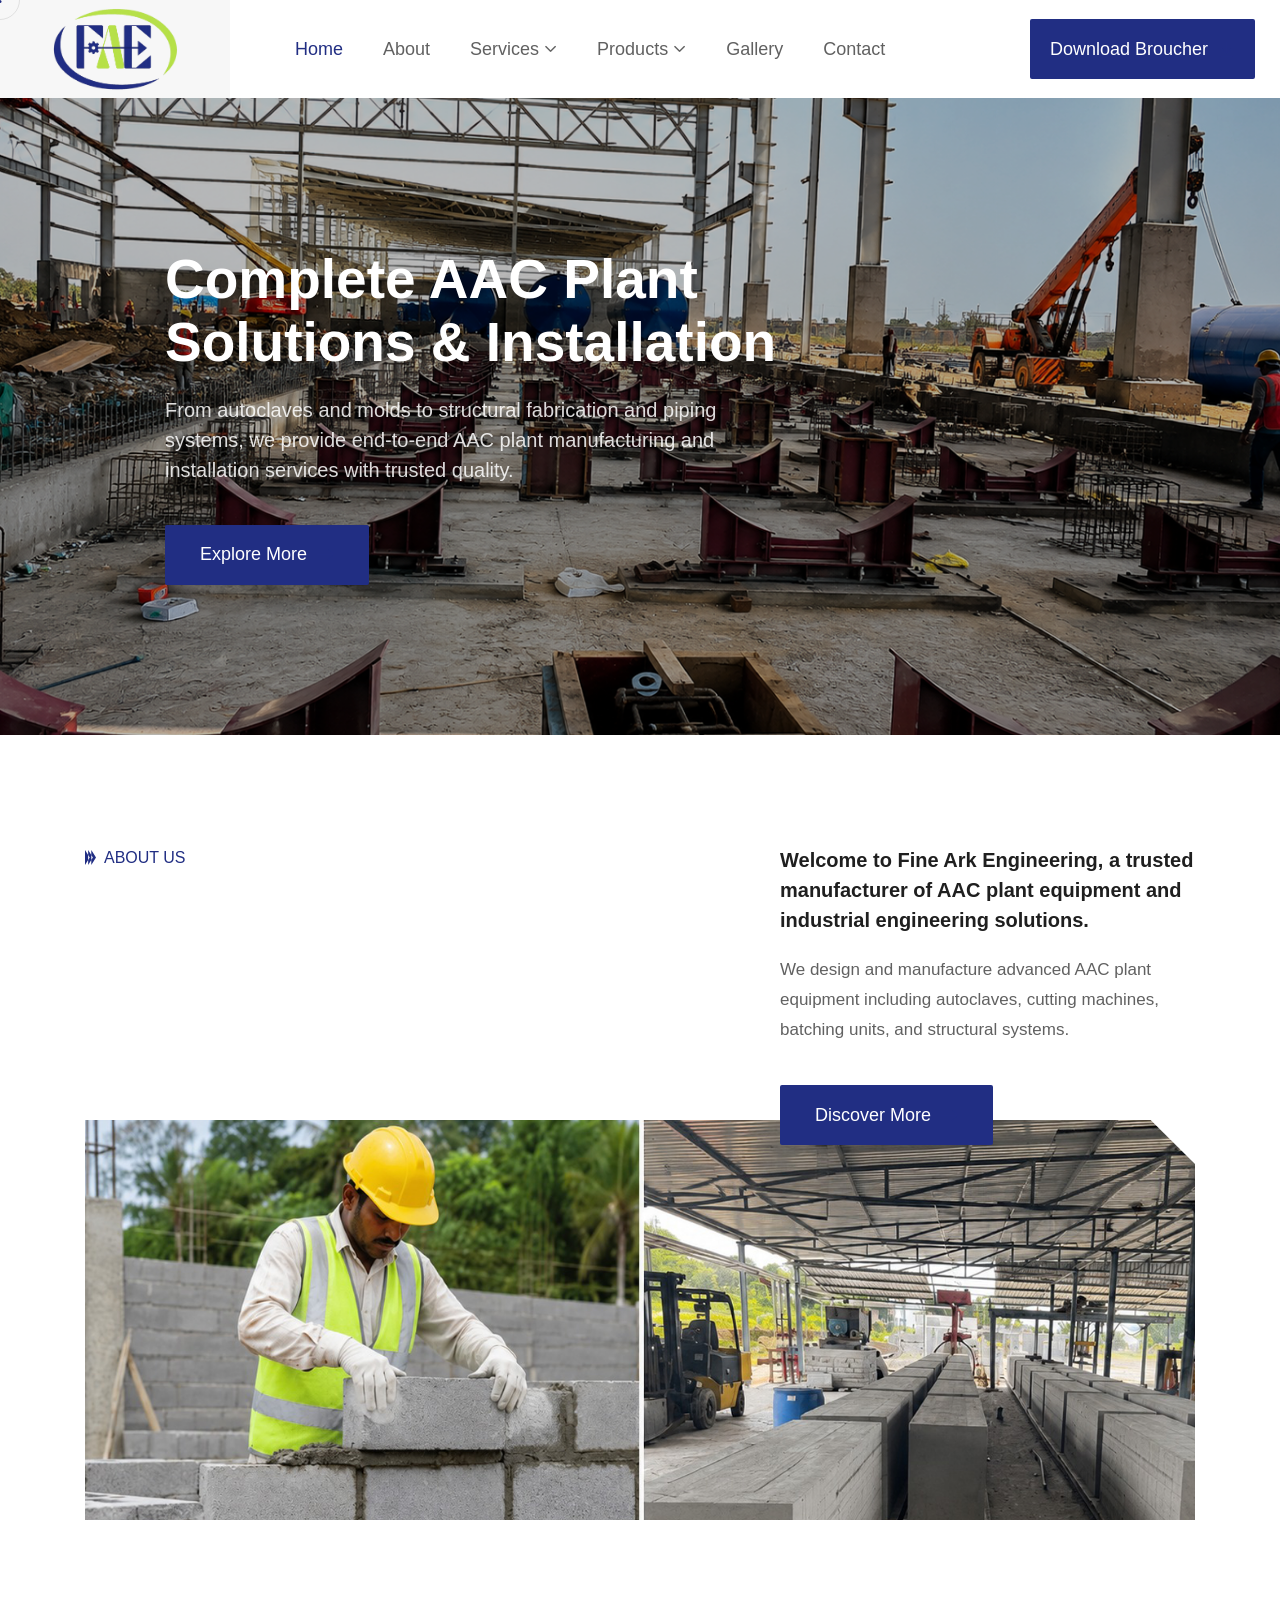
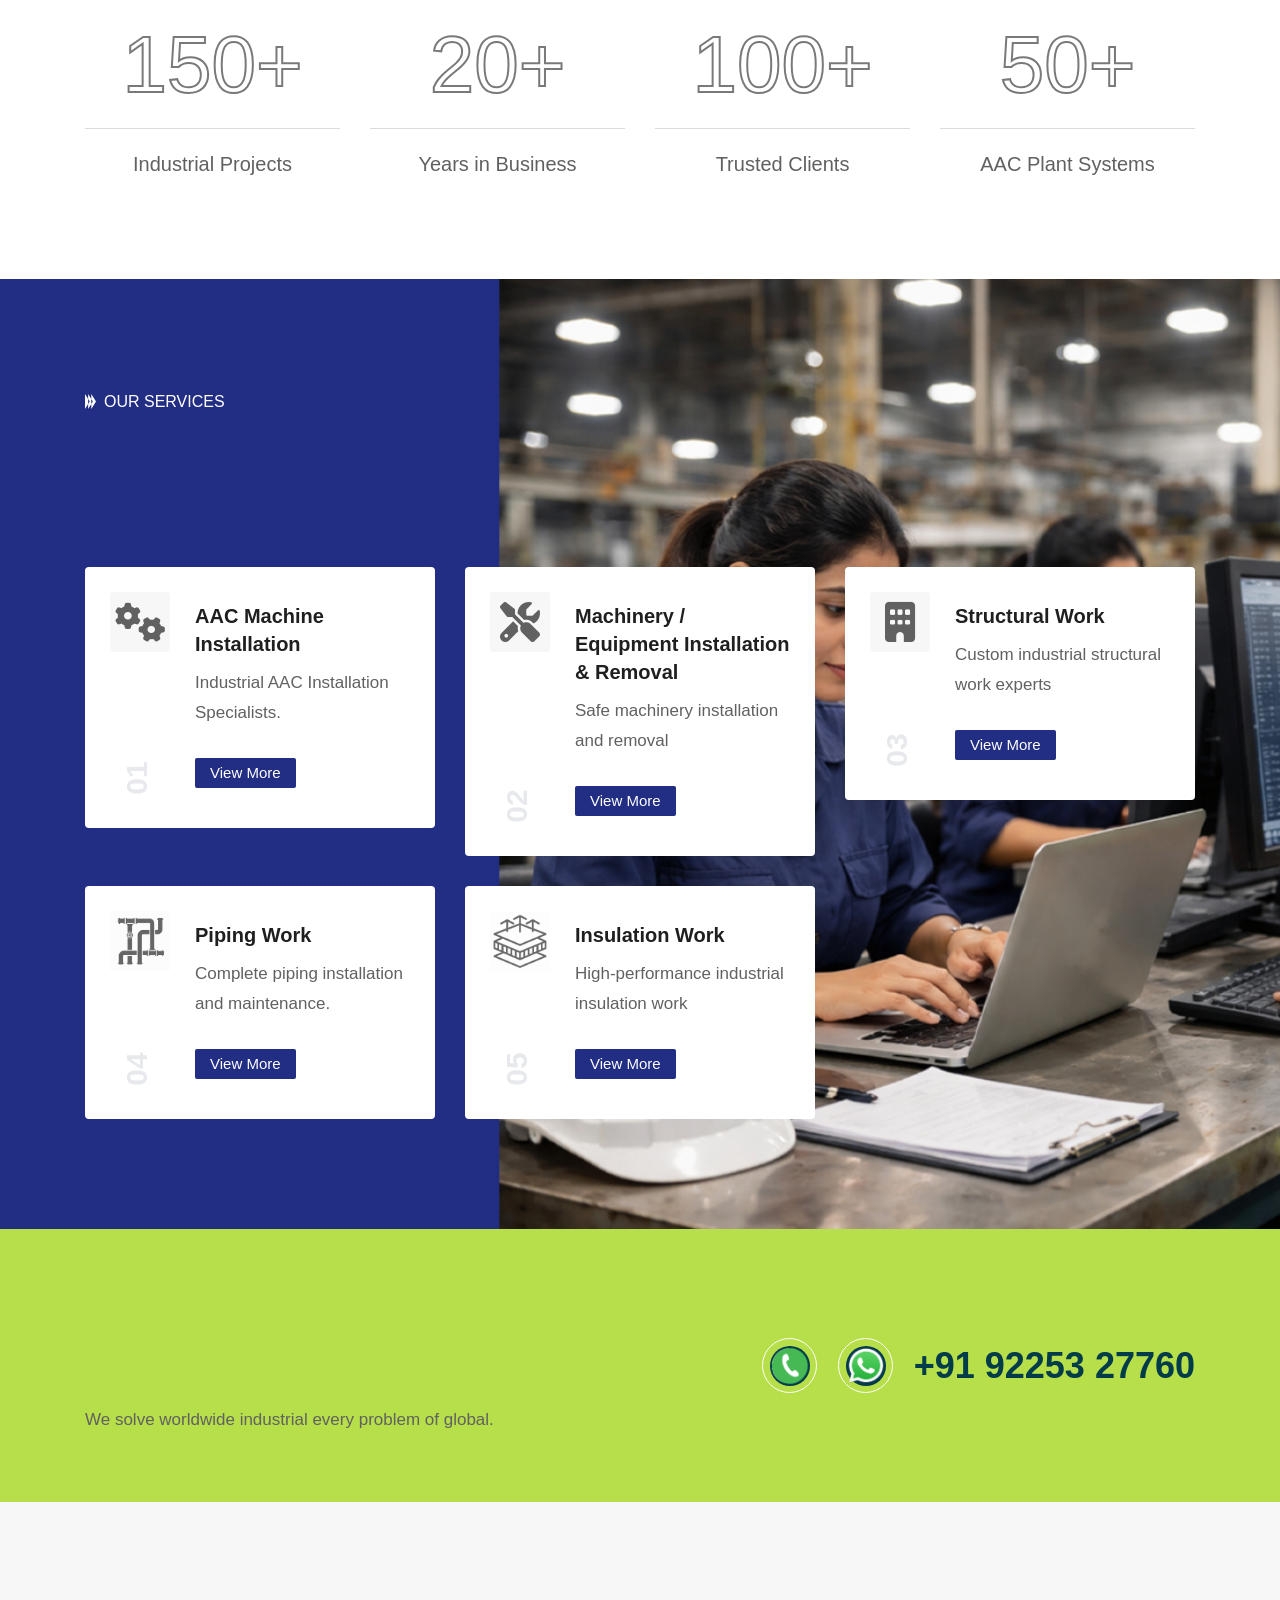
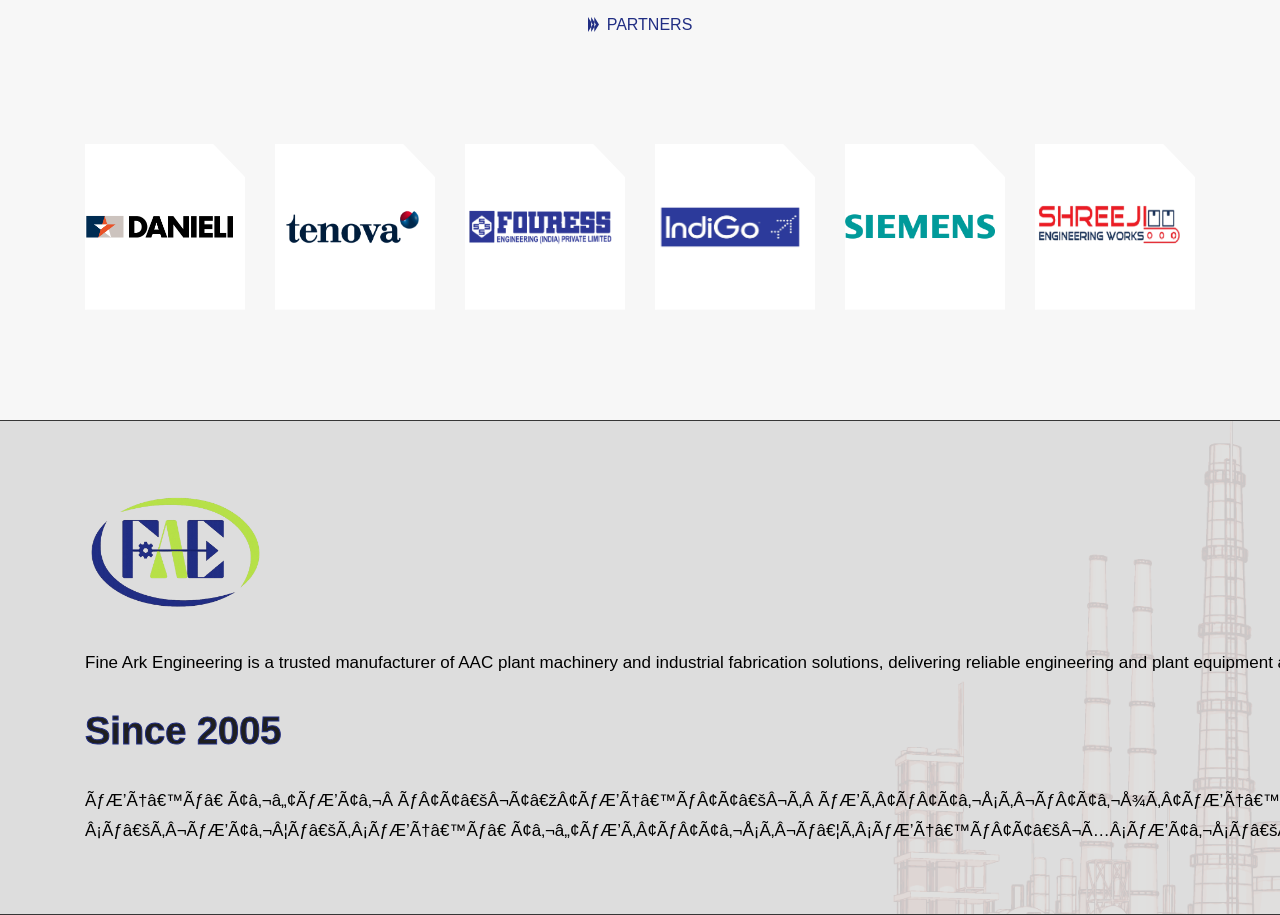
<file: index.html>
<!doctype html>
<html class="no-js" lang="en-IN">
  <!-- Mirrored from industrie.rstheme.com/html/index.html by HTTrack Website Copier/3.x [XR&CO'2014], Wed, 11 Mar 2026 07:01:44 GMT -->

  <head>
    <meta charset="utf-8" />
    <meta http-equiv="x-ua-compatible" content="ie=edge" />
    <meta name="template-version" content="1.0.7" />
    
    <link rel="canonical" href="https://finearkengineering.com/" /><title>Industrial Engineering &amp; Plant Installation - Fine Ark</title>
    <meta
      name="description"
      content="Fine Ark Engineering provides industrial fabrication, AAC plant equipment, machinery installation, structural work and piping in Ahmednagar, Maharashtra."
    />
    <meta
      property="og:title"
      content="Industrial Engineering & Plant Installation - Fine Ark"
    />
    <meta
      property="og:description"
      content="Fine Ark Engineering provides industrial fabrication, AAC plant equipment, machinery installation, structural work and piping in Ahmednagar, Maharashtra."
    />
    <meta property="og:type" content="website" />
    <meta property="og:site_name" content="Fine Ark Engineering" />
    <meta property="og:locale" content="en_IN" />
    
    <meta property="og:url" content="https://finearkengineering.com/" />
    <meta property="og:image" content="https://finearkengineering.com/assets/images/logo/FINE-ARC-LOGO.png" />
    <meta property="og:image:alt" content="Fine Ark Engineering" /><meta name="twitter:card" content="summary" />
    
    <meta name="twitter:title" content="Industrial Engineering & Plant Installation - Fine Ark" />
    <meta name="twitter:description" content="Fine Ark Engineering provides industrial fabrication, AAC plant equipment, machinery installation, structural work and piping in Ahmednagar, Maharashtra." />
    <meta name="twitter:image" content="https://finearkengineering.com/assets/images/logo/FINE-ARC-LOGO.png" /><script type="application/ld+json">
      {
        "@context": "https://schema.org",
        "@graph": [
          {
            "@type": "Organization",
            "@id": "#organization",
            "name": "Fine Ark Engineering",
            "email": "finearceng@gmail.com",
            "address": {
              "@type": "PostalAddress",
              "streetAddress": "M-86/2, MIDC",
              "addressLocality": "Ahmednagar",
              "addressRegion": "Maharashtra",
              "postalCode": "414111",
              "addressCountry": "IN"
            }
          },
          {
            "@type": "WebSite",
            "name": "Fine Ark Engineering",
            "publisher": { "@id": "#organization" }
          },
          {
            "@type": "WebPage",
            "name": "Industrial Engineering & Plant Installation - Fine Ark",
            "description": "Fine Ark Engineering provides industrial fabrication, AAC plant equipment, machinery installation, structural work and piping in Ahmednagar, Maharashtra.",
            "about": { "@id": "#organization" }
          }
        ]
      }
    </script>
    <meta name="viewport" content="width=device-width, initial-scale=1" />
    <!-- Place favicon.ico in the root directory -->
    <link
      rel="shortcut icon"
      type="image/x-icon"
      href="assets/images/logo/FINE-ARC-LOGO.png"
    />
    <!-- CSS here -->
    <link rel="stylesheet" href="assets/css/vendor/bootstrap.min.css" />
    <link rel="stylesheet" href="assets/css/vendor/animate.min.css" />
    <link rel="stylesheet" href="assets/css/plugins/swiper.min.css" />
    <link rel="stylesheet" href="assets/css/plugins/nice-select.css" />
    <link rel="stylesheet" href="assets/css/plugins/nouislider.min.css" />
    <link rel="stylesheet" href="assets/css/vendor/magnific-popup.css" />
    <link rel="stylesheet" href="assets/css/vendor/odometer.min.css" />
    <link rel="stylesheet" href="assets/css/vendor/fontawesome-pro.css" />
    <link rel="stylesheet" href="assets/css/vendor/spacing.css" />
    <link rel="stylesheet" href="assets/css/vendor/remixicon.css" />
    <link rel="stylesheet" href="assets/css/main.css" />
    <style>
      .rs-category-icon {
        font-size: 40px;
        display: inline-block;
        transition: transform 0.5s ease;
      }

      .rs-category-item:hover .rs-category-icon {
        transform: skew(-15deg);
      }
    </style>
  </head>

  <body class="rs-smoother-yes">
    <!-- preloader start -->
    <!-- <div id="pre-load">
      <div id="loader" class="loader">
        <div class="loader-container">
          <div class="loader-icon">
            <img src="assets/images/favicon.png" alt="" />
          </div>
        </div>
      </div>
    </div> -->
    <!-- preloader end -->

    <!-- cursor start -->
    <div id="rs-mouse">
      <div id="cursor-ball"></div>
    </div>
    <!-- cursor end -->

    <!-- Header area start -->
    <header>
      <div
        class="rs-header-area rs-header-one rs-sticky-header"
        id="rs-sticky-header"
      >
        <div class="container-fluid g-0">
          <link
            rel="preload"
            as="image"
            href="assets/images/slider/2.png"
            fetchpriority="high"
          />
          <div class="rs-header-inner">
            <div class="rs-header-left">
              <div class="rs-header-logo-wrapper">
                <div class="rs-header-logo">
                  <a href="index.html"
                    ><img
                      src="assets/images/logo/FINE-ARC-LOGO.png"
                      height="90px"
                      alt="Fine Ark Engineering logo"
                  /></a>
                </div>
              </div>
            </div>
            <div class="rs-header-menu">
              <!-- <div class="rs-theme-social has-transparent has-orange">
                <a ><i class="ri-twitter-x-line"></i></a>
                <a ><i class="ri-facebook-fill"></i></a>
                <a ><i class="ri-linkedin-fill"></i></a>
                <a ><i class="ri-instagram-line"></i></a>
              </div> -->
              <nav id="mobile-menu" class="main-menu">
                <ul class="multipage-menu">
                  <li class="has-mega-menu menu-item">
                    <a href="index.html">Home</a>
                  </li>
                  <!-- about menu -->
                  <li class="menu-item">
                    <a href="about.html">About</a>
                  </li>

                  <li class="menu-item-has-children">
                    <a href="services.html">Services</a>
                    <ul class="submenu last-children">
                      <li>
                        <a href="aac-installation.html"
                          >AAC Machine Installation
                        </a>
                      </li>
                      <li>
                        <a href="machinery-installation.html "
                          >Machinery / Equipment Installation & Removal</a
                        >
                      </li>
                      <li>
                        <a href="structural-work.html">Structural Work</a>
                      </li>
                      <li>
                        <a href="piping-work.html">Piping Work</a>
                      </li>
                      <li>
                        <a href="insulation-work.html">Insulation Work</a>
                      </li>
                    </ul>
                  </li>
                  <li class="menu-item-has-children">
                    <a href="products.html">Products</a>
                    <ul class="submenu last-children">
                      <li class="has-arrow">
                        <a href="javascript:void(0)">AAC Machine</a>
                        <ul class="submenu">
                          <li><a >Autoclave</a></li>
                          <li><a >HVCM</a></li>
                          <li><a >Mould</a></li>
                          <!-- <li><a >Base Plate / Trolly</a></li> -->
                          <li><a >Batching Unit</a></li>
                          <li><a >D-Moulding Machine</a></li>
                          <li><a >Storage</a></li>
                          <li><a >AAC Consultancy</a></li>
                        </ul>
                      </li>

                      <li class="has-arrow">
                        <a href="javascript:void(0)">Pharma & Chemical Plant</a>
                        <ul class="submenu">
                          <li><a >Reactor</a></li>
                          <!-- <li><a >Distillation & Column</a></li> -->
                          <li><a >Condenser</a></li>
                          <li><a >Heat Exchange</a></li>
                          <li><a >Storage Tank</a></li>
                        </ul>
                      </li>

                      <li class="has-arrow">
                        <a href="javascript:void(0)">Sugar Plant</a>
                        <ul class="submenu">
                          <li><a >Boiling House Equipment</a></li>
                          <li><a >Structure</a></li>
                          <li><a >Piping Work</a></li>
                          <li><a >Juice & Molasses Storage Tank</a></li>
                          <li><a >Vacuum Pans</a></li>
                          <!-- <li><a >Evaporators </a></li> -->
                          <!-- <li><a >Juice Heater</a></li> -->
                          <li><a >Crystallizers </a></li>
                        </ul>
                      </li>
                    </ul>
                  </li>

                  <li class="menu-item">
                    <a href="gallery.html">Gallery</a>
                  </li>

                  <li class="menu-item">
                    <a href="contact.html">Contact</a>
                  </li>
                </ul>
              </nav>
            </div>
            <div class="rs-header-right">
              <!-- search area end -->
              <div class="rs-header-btn">
                <a
                  class="rs-btn has-theme-orange has-icon has-bg"
                  download
                  href="./brochure.pdf"
                  >Download Broucher
                  <span class="icon-box">
                    <svg
                      class="icon-first"
                      xmlns="http://www.w3.org/2000/svg"
                      viewBox="0 0 32 32"
                      fill="currentColor"
                    >
                      <path
                        d="M26,15l-1.41-1.41L17,21.17V2H15v19.17l-7.59-7.58L6,15l10,10L26,15z M5,28h22v2H5V28z"
                      />
                    </svg>

                    <svg
                      class="icon-second"
                      xmlns="http://www.w3.org/2000/svg"
                      viewBox="0 0 32 32"
                      fill="currentColor"
                    >
                      <path
                        d="M26,15l-1.41-1.41L17,21.17V2H15v19.17l-7.59-7.58L6,15l10,10L26,15z M5,28h22v2H5V28z"
                      />
                    </svg>
                  </span>
                </a>
              </div>
              <div class="rs-header-hamburger">
                <div class="sidebar-toggle">
                  <a class="bar-icon" href="javascript:void(0)">
                    <svg
                      xmlns="http://www.w3.org/2000/svg"
                      width="21"
                      height="20"
                      viewBox="0 0 21 20"
                      fill="none"
                    >
                      <path
                        d="M8.55566 11H1.55566C1.29045 11 1.03609 11.1054 0.848557 11.2929C0.661021 11.4804 0.555664 11.7348 0.555664 12V19C0.555664 19.2652 0.661021 19.5196 0.848557 19.7071C1.03609 19.8946 1.29045 20 1.55566 20H8.55566C8.82088 20 9.07523 19.8946 9.26277 19.7071C9.45031 19.5196 9.55566 19.2652 9.55566 19V12C9.55566 11.7348 9.45031 11.4804 9.26277 11.2929C9.07523 11.1054 8.82088 11 8.55566 11ZM7.55566 18H2.55566V13H7.55566V18ZM19.5557 0H12.5557C12.2904 0 12.0361 0.105357 11.8486 0.292893C11.661 0.48043 11.5557 0.734784 11.5557 1V8C11.5557 8.26522 11.661 8.51957 11.8486 8.70711C12.0361 8.89464 12.2904 9 12.5557 9H19.5557C19.8209 9 20.0752 8.89464 20.2628 8.70711C20.4503 8.51957 20.5557 8.26522 20.5557 8V1C20.5557 0.734784 20.4503 0.48043 20.2628 0.292893C20.0752 0.105357 19.8209 0 19.5557 0ZM18.5557 7H13.5557V2H18.5557V7ZM19.5557 11H12.5557C12.2904 11 12.0361 11.1054 11.8486 11.2929C11.661 11.4804 11.5557 11.7348 11.5557 12V19C11.5557 19.2652 11.661 19.5196 11.8486 19.7071C12.0361 19.8946 12.2904 20 12.5557 20H19.5557C19.8209 20 20.0752 19.8946 20.2628 19.7071C20.4503 19.5196 20.5557 19.2652 20.5557 19V12C20.5557 11.7348 20.4503 11.4804 20.2628 11.2929C20.0752 11.1054 19.8209 11 19.5557 11ZM18.5557 18H13.5557V13H18.5557V18ZM8.55566 0H1.55566C1.29045 0 1.03609 0.105357 0.848557 0.292893C0.661021 0.48043 0.555664 0.734784 0.555664 1V8C0.555664 8.26522 0.661021 8.51957 0.848557 8.70711C1.03609 8.89464 1.29045 9 1.55566 9H8.55566C8.82088 9 9.07523 8.89464 9.26277 8.70711C9.45031 8.51957 9.55566 8.26522 9.55566 8V1C9.55566 0.734784 9.45031 0.48043 9.26277 0.292893C9.07523 0.105357 8.82088 0 8.55566 0ZM7.55566 7H2.55566V2H7.55566V7Z"
                        fill="#616161"
                      ></path>
                    </svg>
                  </a>
                </div>
              </div>
            </div>
          </div>
        </div>
      </div>
      <div class="rs-header-area rs-header-one">
        <div class="container-fluid g-0">
          <div class="rs-header-inner">
            <div class="rs-header-left">
              <div class="rs-header-logo-wrapper">
                <div class="rs-header-logo">
                  <a href="index.html"
                    ><img
                      src="assets/images/logo/FINE-ARC-LOGO.png"
                      alt="Fine Ark Engineering logo"
                      height="90px"
                  /></a>
                </div>
              </div>
            </div>
            <div class="rs-header-menu">
              <nav id="mobile-menu-two" class="main-menu">
                <ul class="multipage-menu">
                  <li class="has-mega-menu menu-item">
                    <a href="index.html">Home</a>
                  </li>

                  <!-- about menu -->
                  <li class="menu-item">
                    <a href="about.html">About</a>
                  </li>
                  <li class="menu-item-has-children">
                    <a href="services.html">Services</a>
                    <ul class="submenu last-children">
                      <li>
                        <a href="aac-installation.html"
                          >AAC Machine Installation
                        </a>
                      </li>
                      <li>
                        <a href="machinery-installation.html "
                          >Machinery / Equipment Installation & Removal</a
                        >
                      </li>
                      <li>
                        <a href="structural-work.html">Structural Work</a>
                      </li>
                      <li>
                        <a href="piping-work.html">Piping Work</a>
                      </li>
                      <li>
                        <a href="insulation-work.html">Insulation Work</a>
                      </li>
                    </ul>
                  </li>

                  <li class="menu-item-has-children">
                    <a href="products.html">Products</a>
                    <ul class="submenu last-children">
                      <!-- <li>
                        <a >AAC Machine</a>
                      </li> -->
                      <li class="has-arrow">
                        <a href="javascript:void(0)">AAC Machine</a>
                        <ul class="submenu">
                          <li><a >Autoclave</a></li>
                          <li><a >HVCM</a></li>
                          <li><a >Mould</a></li>
                          <li><a >Base Plate / Trolly</a></li>
                          <li><a >Batching Unit</a></li>
                          <li><a >D-Moulding Machine</a></li>
                          <li><a >Storage</a></li>
                          <li><a >AAC Consultancy</a></li>
                        </ul>
                      </li>
                      <li class="has-arrow">
                        <a href="javascript:void(0)">Pharma & Chemical Plant</a>
                        <ul class="submenu">
                          <li><a >Reactor</a></li>
                          <li><a >Distillation & Column</a></li>
                          <li><a >Condenser</a></li>
                          <li><a >Heat Exchange</a></li>
                          <li><a >Storage Tank</a></li>
                        </ul>
                      </li>
                      <li class="has-arrow">
                        <a href="javascript:void(0)">Sugar Plant</a>
                        <ul class="submenu">
                          <li><a >Boiling House Equipment</a></li>
                          <li><a >Structure</a></li>
                          <li><a >Piping Work</a></li>
                          <li><a >Juice & Molasses Storage Tank</a></li>
                          <li><a >Vacuum Pans</a></li>
                          <li><a >Evaporators </a></li>
                          <li><a >Juice Heater</a></li>
                          <li><a >Crystallizers </a></li>
                        </ul>
                      </li>
                    </ul>
                  </li>
                  <li class="menu-item">
                    <a href="gallery.html">Gallery</a>
                  </li>

                  <li class="menu-item">
                    <a href="contact.html">Contact</a>
                    <!-- <ul class="submenu last-children">
                      <li>
                        <a href="contact.html">Contact 01</a>
                      </li>
                      <li>
                        <a href="contact-two.html">Contact 02</a>
                      </li>
                    </ul> -->
                  </li>
                </ul>
              </nav>
            </div>
            <div class="rs-header-right">
              <!-- search area start -->
              <!-- <div class="rs-header-search-wrapper">
                <div class="rs-header-search-icon">
                  <i class="ri-close-fill has-close"></i>
                  <i class="ri-search-line has-search"></i>
                </div>
                <form class="rs-header-search-inner rs-stickys-form" action="#">
                  <div class="rs-header-search">
                    <input type="text" placeholder="Searching..." />
                    <button type="submit">
                      <i class="ri-search-line"></i>
                    </button>
                  </div>
                </form>
              </div> -->
              <!-- search area end -->
              <div class="rs-header-btn">
                <a
                  class="rs-btn has-theme-orange has-icon has-bg"
                  href="./brochure.pdf"
                  download
                  >Download Broucher
                  <span class="icon-box">
                    <svg
                      class="icon-first"
                      xmlns="http://www.w3.org/2000/svg"
                      viewBox="0 0 32 32"
                      fill="currentColor"
                    >
                      <path
                        d="M26,15l-1.41-1.41L17,21.17V2H15v19.17l-7.59-7.58L6,15l10,10L26,15z M5,28h22v2H5V28z"
                      />
                    </svg>

                    <svg
                      class="icon-second"
                      xmlns="http://www.w3.org/2000/svg"
                      viewBox="0 0 32 32"
                      fill="currentColor"
                    >
                      <path
                        d="M26,15l-1.41-1.41L17,21.17V2H15v19.17l-7.59-7.58L6,15l10,10L26,15z M5,28h22v2H5V28z"
                      />
                    </svg>
                  </span>
                </a>
              </div>
              <div class="rs-header-hamburger">
                <div class="sidebar-toggle">
                  <a class="bar-icon" href="javascript:void(0)">
                    <svg
                      xmlns="http://www.w3.org/2000/svg"
                      width="21"
                      height="20"
                      viewBox="0 0 21 20"
                      fill="none"
                    >
                      <path
                        d="M8.55566 11H1.55566C1.29045 11 1.03609 11.1054 0.848557 11.2929C0.661021 11.4804 0.555664 11.7348 0.555664 12V19C0.555664 19.2652 0.661021 19.5196 0.848557 19.7071C1.03609 19.8946 1.29045 20 1.55566 20H8.55566C8.82088 20 9.07523 19.8946 9.26277 19.7071C9.45031 19.5196 9.55566 19.2652 9.55566 19V12C9.55566 11.7348 9.45031 11.4804 9.26277 11.2929C9.07523 11.1054 8.82088 11 8.55566 11ZM7.55566 18H2.55566V13H7.55566V18ZM19.5557 0H12.5557C12.2904 0 12.0361 0.105357 11.8486 0.292893C11.661 0.48043 11.5557 0.734784 11.5557 1V8C11.5557 8.26522 11.661 8.51957 11.8486 8.70711C12.0361 8.89464 12.2904 9 12.5557 9H19.5557C19.8209 9 20.0752 8.89464 20.2628 8.70711C20.4503 8.51957 20.5557 8.26522 20.5557 8V1C20.5557 0.734784 20.4503 0.48043 20.2628 0.292893C20.0752 0.105357 19.8209 0 19.5557 0ZM18.5557 7H13.5557V2H18.5557V7ZM19.5557 11H12.5557C12.2904 11 12.0361 11.1054 11.8486 11.2929C11.661 11.4804 11.5557 11.7348 11.5557 12V19C11.5557 19.2652 11.661 19.5196 11.8486 19.7071C12.0361 19.8946 12.2904 20 12.5557 20H19.5557C19.8209 20 20.0752 19.8946 20.2628 19.7071C20.4503 19.5196 20.5557 19.2652 20.5557 19V12C20.5557 11.7348 20.4503 11.4804 20.2628 11.2929C20.0752 11.1054 19.8209 11 19.5557 11ZM18.5557 18H13.5557V13H18.5557V18ZM8.55566 0H1.55566C1.29045 0 1.03609 0.105357 0.848557 0.292893C0.661021 0.48043 0.555664 0.734784 0.555664 1V8C0.555664 8.26522 0.661021 8.51957 0.848557 8.70711C1.03609 8.89464 1.29045 9 1.55566 9H8.55566C8.82088 9 9.07523 8.89464 9.26277 8.70711C9.45031 8.51957 9.55566 8.26522 9.55566 8V1C9.55566 0.734784 9.45031 0.48043 9.26277 0.292893C9.07523 0.105357 8.82088 0 8.55566 0ZM7.55566 7H2.55566V2H7.55566V7Z"
                        fill="#616161"
                      ></path>
                    </svg>
                  </a>
                </div>
              </div>
            </div>
          </div>
        </div>
      </div>
    </header>
    <!-- Header area end -->

    <!-- Offcanvas area start -->
    <div class="fix">
      <div class="offcanvas-area" data-lenis-prevent>
        <div class="offcanvas-wrapper">
          <div class="offcanvas-content">
            <div
              class="offcanvas-top d-flex justify-content-between align-items-center mb-20"
            >
              <div class="offcanvas-logo">
                <a class="logo-black" href="index.html"
                  ><img
                    src="assets/images/logo/FINE-ARC-LOGO.png"
                    alt="Fine Ark Engineering logo"
                    height="100px"
                /></a>
              </div>
              <div class="offcanvas-close">
                <button class="offcanvas-close-icon animation--flip">
                  <span class="offcanvas-m-lines">
                    <span class="offcanvas-m-line line--1"></span
                    ><span class="offcanvas-m-line line--2"></span
                    ><span class="offcanvas-m-line line--3"></span>
                  </span>
                </button>
              </div>
            </div>
            <div class="offcanvas-about mb-30 d-none d-sm-block">
              <p>
                Fine Ark Engineering is a trusted manufacturer of AAC block
                plant machinery and industrial fabrication solutions, delivering
                high-quality equipment, engineering services, and customized
                plant solutions across India.
              </p>
            </div>
            <div class="offcanvas-gallery d-none d-sm-block">
              <div class="offcanvas-gallery-thumb-wrapper">
                <div class="offcanvas-popup-thumb">
                  <a
                    class="popup-image"
                    href="assets/images/gallery/gallery-thumb-01.png"
                  >
                    <img
                      src="assets/images/gallery/gallery-thumb-01.png"
                      alt="Industrial project gallery photo"
                    />
                  </a>
                </div>
                <div class="offcanvas-popup-thumb">
                  <a
                    class="popup-image"
                    href="assets/images/gallery/gallery-thumb-02.png"
                  >
                    <img
                      src="assets/images/gallery/gallery-thumb-02.png"
                      alt="Industrial project gallery photo"
                    />
                  </a>
                </div>
                <div class="offcanvas-popup-thumb">
                  <a
                    class="popup-image"
                    href="assets/images/gallery/gallery-thumb-03.png"
                  >
                    <img
                      src="assets/images/gallery/gallery-thumb-03.png"
                      alt="Industrial project gallery photo"
                    />
                  </a>
                </div>
                <div class="offcanvas-popup-thumb">
                  <a
                    class="popup-image"
                    href="assets/images/gallery/gallery-thumb-04.png"
                  >
                    <img
                      src="assets/images/gallery/gallery-thumb-04.png"
                      alt="Industrial project gallery photo"
                    />
                  </a>
                </div>
                <div class="offcanvas-popup-thumb">
                  <a
                    class="popup-image"
                    href="assets/images/gallery/gallery-thumb-05.png"
                  >
                    <img
                      src="assets/images/gallery/gallery-thumb-05.png"
                      alt="Industrial project gallery photo"
                    />
                  </a>
                </div>
                <div class="offcanvas-popup-thumb">
                  <a
                    class="popup-image"
                    href="assets/images/gallery/gallery-thumb-01.png"
                  >
                    <img
                      src="assets/images/gallery/gallery-thumb-01.png"
                      alt="Industrial project gallery photo"
                    />
                  </a>
                </div>
              </div>
            </div>
            <div class="mobile-menu">
              <div class="rs-offcanvas-menu mb-25">
                <nav></nav>
              </div>
            </div>
            <div class="offcanvas-contact mb-30">
              <h4 class="offcanvas-title-meta">Contact Info</h4>
              <ul>
                <li class="d-flex align-items-center gap-15">
                  <div class="offcanvas-contact-icon">
                    <svg
                      xmlns="http://www.w3.org/2000/svg"
                      width="14"
                      height="18"
                      viewBox="0 0 14 18"
                      fill="none"
                    >
                      <path
                        d="M11.8768 9.68475C11.3059 10.835 10.5331 11.9818 9.74128 13.0109C8.95198 14.0368 8.15999 14.9249 7.5643 15.5572C7.48514 15.6412 7.40956 15.7206 7.33802 15.7951C7.26648 15.7206 7.1909 15.6412 7.11174 15.5572C6.51605 14.9249 5.72406 14.0368 4.93476 13.0109C4.14299 11.9818 3.37019 10.835 2.79925 9.68475C2.22242 8.52266 1.89032 7.43373 1.89032 6.5C1.89032 3.50846 4.32934 1.08333 7.33802 1.08333C10.3467 1.08333 12.7857 3.50846 12.7857 6.5C12.7857 7.43373 12.4536 8.52266 11.8768 9.68475ZM7.33802 17.3333C7.33802 17.3333 13.8753 11.1732 13.8753 6.5C13.8753 2.91015 10.9484 0 7.33802 0C3.7276 0 0.800781 2.91015 0.800781 6.5C0.800781 11.1732 7.33802 17.3333 7.33802 17.3333Z"
                        fill="#6D6D6D"
                      ></path>
                      <path
                        d="M7.33802 8.66667C6.13455 8.66667 5.15894 7.69662 5.15894 6.5C5.15894 5.30338 6.13455 4.33333 7.33802 4.33333C8.54149 4.33333 9.5171 5.30338 9.5171 6.5C9.5171 7.69662 8.54149 8.66667 7.33802 8.66667ZM7.33802 9.75C9.14323 9.75 10.6066 8.29492 10.6066 6.5C10.6066 4.70507 9.14323 3.25 7.33802 3.25C5.53281 3.25 4.0694 4.70507 4.0694 6.5C4.0694 8.29492 5.53281 9.75 7.33802 9.75Z"
                        fill="#6D6D6D"
                      ></path>
                    </svg>
                  </div>
                  <div class="offcanvas-contact-text">
                    <a >
                      M86/2, MIDC, Ahmednagar
                      ÃƒÆ’Ã†â€™Ãƒâ€ Ã¢â‚¬â„¢ÃƒÆ’Ã¢â‚¬Â ÃƒÂ¢Ã¢â€šÂ¬Ã¢â€žÂ¢ÃƒÆ’Ã†â€™ÃƒÂ¢Ã¢â€šÂ¬Ã‚Â ÃƒÆ’Ã‚Â¢ÃƒÂ¢Ã¢â‚¬Å¡Ã‚Â¬ÃƒÂ¢Ã¢â‚¬Å¾Ã‚Â¢ÃƒÆ’Ã†â€™Ãƒâ€ Ã¢â‚¬â„¢ÃƒÆ’Ã‚Â¢ÃƒÂ¢Ã¢â‚¬Å¡Ã‚Â¬Ãƒâ€¦Ã‚Â¡ÃƒÆ’Ã†â€™ÃƒÂ¢Ã¢â€šÂ¬Ã…Â¡ÃƒÆ’Ã¢â‚¬Å¡Ãƒâ€šÃ‚Â¢ÃƒÆ’Ã†â€™Ãƒâ€ Ã¢â‚¬â„¢ÃƒÆ’Ã¢â‚¬Â ÃƒÂ¢Ã¢â€šÂ¬Ã¢â€žÂ¢ÃƒÆ’Ã†â€™ÃƒÂ¢Ã¢â€šÂ¬Ã…Â¡ÃƒÆ’Ã¢â‚¬Å¡Ãƒâ€šÃ‚Â¢ÃƒÆ’Ã†â€™Ãƒâ€ Ã¢â‚¬â„¢ÃƒÆ’Ã¢â‚¬Å¡Ãƒâ€šÃ‚Â¢ÃƒÆ’Ã†â€™Ãƒâ€šÃ‚Â¢ÃƒÆ’Ã‚Â¢ÃƒÂ¢Ã¢â‚¬Å¡Ã‚Â¬Ãƒâ€¦Ã‚Â¡ÃƒÆ’Ã¢â‚¬Å¡Ãƒâ€šÃ‚Â¬ÃƒÆ’Ã†â€™ÃƒÂ¢Ã¢â€šÂ¬Ã‚Â¦ÃƒÆ’Ã¢â‚¬Å¡Ãƒâ€šÃ‚Â¡ÃƒÆ’Ã†â€™Ãƒâ€ Ã¢â‚¬â„¢ÃƒÆ’Ã‚Â¢ÃƒÂ¢Ã¢â‚¬Å¡Ã‚Â¬Ãƒâ€¦Ã‚Â¡ÃƒÆ’Ã†â€™ÃƒÂ¢Ã¢â€šÂ¬Ã…Â¡ÃƒÆ’Ã¢â‚¬Å¡Ãƒâ€šÃ‚Â¬ÃƒÆ’Ã†â€™Ãƒâ€ Ã¢â‚¬â„¢ÃƒÆ’Ã¢â‚¬Â ÃƒÂ¢Ã¢â€šÂ¬Ã¢â€žÂ¢ÃƒÆ’Ã†â€™ÃƒÂ¢Ã¢â€šÂ¬Ã…Â¡ÃƒÆ’Ã¢â‚¬Å¡Ãƒâ€šÃ‚Â¢ÃƒÆ’Ã†â€™Ãƒâ€ Ã¢â‚¬â„¢ÃƒÆ’Ã¢â‚¬Å¡Ãƒâ€šÃ‚Â¢ÃƒÆ’Ã†â€™Ãƒâ€šÃ‚Â¢ÃƒÆ’Ã‚Â¢ÃƒÂ¢Ã¢â€šÂ¬Ã…Â¡Ãƒâ€šÃ‚Â¬ÃƒÆ’Ã¢â‚¬Â¦Ãƒâ€šÃ‚Â¡ÃƒÆ’Ã†â€™ÃƒÂ¢Ã¢â€šÂ¬Ã…Â¡ÃƒÆ’Ã¢â‚¬Å¡Ãƒâ€šÃ‚Â¬ÃƒÆ’Ã†â€™Ãƒâ€ Ã¢â‚¬â„¢ÃƒÆ’Ã‚Â¢ÃƒÂ¢Ã¢â‚¬Å¡Ã‚Â¬Ãƒâ€šÃ‚Â¦ÃƒÆ’Ã†â€™Ãƒâ€šÃ‚Â¢ÃƒÆ’Ã‚Â¢ÃƒÂ¢Ã¢â€šÂ¬Ã…Â¡Ãƒâ€šÃ‚Â¬ÃƒÆ’Ã¢â‚¬Â¦ÃƒÂ¢Ã¢â€šÂ¬Ã…â€œ
                      414111,<br />
                      Maharashtra, India
                    </a>
                  </div>
                </li>
                <li class="d-flex align-items-center gap-15">
                  <div class="offcanvas-contact-icon">
                    <svg
                      xmlns="http://www.w3.org/2000/svg"
                      width="16"
                      height="16"
                      viewBox="0 0 16 16"
                      fill="none"
                    >
                      <path
                        d="M3.65387 1.32849C3.40343 1.00649 2.92745 0.976861 2.639 1.26531L1.60508 2.29923C1.1216 2.78271 0.94387 3.46766 1.1551 4.06847C2.00338 6.48124 3.39215 8.74671 5.32272 10.6773C7.25329 12.6078 9.51876 13.9966 11.9315 14.8449C12.5323 15.0561 13.2173 14.8784 13.7008 14.3949L14.7347 13.361C15.0231 13.0726 14.9935 12.5966 14.6715 12.3461L12.3653 10.5524C12.2008 10.4245 11.9866 10.3793 11.7845 10.4298L9.59541 10.9771C9.00082 11.1257 8.37183 10.9515 7.93845 10.5181L5.48187 8.06155C5.04849 7.62817 4.87427 6.99919 5.02292 6.40459L5.57019 4.21553C5.62073 4.01336 5.57552 3.79918 5.44758 3.63468L3.65387 1.32849ZM1.88477 0.511076C2.62689 -0.231039 3.8515 -0.154797 4.49583 0.673634L6.28954 2.97983C6.6187 3.40304 6.73502 3.95409 6.60498 4.47423L6.05772 6.66329C5.99994 6.8944 6.06766 7.13888 6.2361 7.30732L8.69268 9.7639C8.86113 9.93235 9.1056 10.0001 9.33671 9.94229L11.5258 9.39502C12.0459 9.26499 12.597 9.3813 13.0202 9.71047L15.3264 11.5042C16.1548 12.1485 16.231 13.3731 15.4889 14.1152L14.455 15.1492C13.7153 15.8889 12.6089 16.2137 11.5778 15.8512C9.01754 14.9511 6.61438 13.4774 4.56849 11.4315C2.5226 9.38562 1.04895 6.98246 0.148838 4.42225C-0.213682 3.39112 0.11113 2.28472 0.85085 1.545L1.88477 0.511076Z"
                        fill="#6D6D6D"
                      ></path>
                      <path
                        d="M11 0.5C11 0.223858 11.2239 0 11.5 0H15.5C15.7761 0 16 0.223858 16 0.5V4.5C16 4.77614 15.7761 5 15.5 5C15.2239 5 15 4.77614 15 4.5V1.70711L10.8536 5.85355C10.6583 6.04882 10.3417 6.04882 10.1464 5.85355C9.95118 5.65829 9.95118 5.34171 10.1464 5.14645L14.2929 1H11.5C11.2239 1 11 0.776142 11 0.5Z"
                        fill="#6D6D6D"
                      ></path>
                    </svg>
                  </div>
                  <div class="offcanvas-contact-text">
                    <a href="tel:+919130792573">+91 9130792573</a>
                  </div>
                </li>
                <li class="d-flex align-items-center gap-15">
                  <div class="offcanvas-contact-icon">
                    <svg
                      xmlns="http://www.w3.org/2000/svg"
                      width="16"
                      height="16"
                      viewBox="0 0 16 16"
                      fill="none"
                    >
                      <path
                        d="M2 2C0.895431 2 0 2.89543 0 4V12L2.58386e-05 12.0103C0.00555998 13.1101 0.898859 14 2 14H7.5C7.77614 14 8 13.7761 8 13.5C8 13.2239 7.77614 13 7.5 13H2C1.53715 13 1.14774 12.6855 1.03376 12.2586L6.67417 8.7876L8 9.5831L15 5.3831V8.5C15 8.77614 15.2239 9 15.5 9C15.7761 9 16 8.77614 16 8.5V4C16 2.89543 15.1046 2 14 2H2ZM5.70808 8.20794L1 11.1052V5.3831L5.70808 8.20794ZM1 4.2169V4C1 3.44772 1.44772 3 2 3H14C14.5523 3 15 3.44772 15 4V4.2169L8 8.4169L1 4.2169Z"
                        fill="#6D6D6D"
                      ></path>
                      <path
                        d="M14.2467 14.2686C15.2567 14.2686 15.8339 13.4116 15.8339 12.2442V12.0344C15.8339 10.4297 14.6402 9 12.5197 9H12.4847C10.421 9 9 10.3598 9 12.4322V12.6465C9 14.8195 10.4385 16 12.3579 16H12.4016C12.9963 16 13.4204 15.9257 13.639 15.8251V15.0949C13.3941 15.2042 12.9656 15.2742 12.4585 15.2742H12.4147C11.0812 15.2742 9.84385 14.4872 9.84385 12.6202V12.4628C9.84385 10.8057 10.9019 9.73891 12.4847 9.73891H12.524C14.0587 9.73891 15.0075 10.7883 15.0075 12.065V12.183C15.0075 13.158 14.6839 13.5734 14.3691 13.5734C14.1374 13.5734 13.9582 13.4247 13.9582 13.1537V10.9631H13.0531V11.5315H13.0225C12.9394 11.2342 12.6552 10.9019 12.0693 10.9019C11.2911 10.9019 10.8101 11.4572 10.8101 12.3011V12.8301C10.8101 13.722 11.2998 14.2642 12.0693 14.2642C12.5415 14.2642 12.9656 14.0369 13.0837 13.6215H13.1274C13.2455 14.0412 13.7439 14.2686 14.2467 14.2686ZM11.7939 12.6814V12.4541C11.7939 11.9076 12.0212 11.6627 12.3666 11.6627C12.664 11.6627 12.9394 11.8551 12.9394 12.371V12.7383C12.9394 13.3111 12.6858 13.4816 12.3754 13.4816C12.0212 13.4816 11.7939 13.2673 11.7939 12.6814Z"
                        fill="#6D6D6D"
                      ></path>
                    </svg>
                  </div>
                  <div class="offcanvas-contact-text">
                    <a href="mailto:finearceng@gmail.com"
                      >finearceng@gmail.com</a
                    >
                  </div>
                </li>
              </ul>
            </div>
            <div class="offcanvas-social">
              <h4 class="offcanvas-title-meta">Subscribe & Follow</h4>
              <ul>
                <li>
                  <a ><i class="fab fa-facebook-f"></i></a>
                </li>
                <li>
                  <a ><i class="fab fa-twitter"></i></a>
                </li>
                <li>
                  <a ><i class="fab fa-youtube"></i></a>
                </li>
                <li>
                  <a ><i class="fab fa-linkedin"></i></a>
                </li>
              </ul>
            </div>
          </div>
        </div>
      </div>
    </div>
    <div class="offcanvas-overlay"></div>
    <div class="offcanvas-overlay-white"></div>
    <!-- Offcanvas area start -->

    <!-- Body main wrapper start -->
    <main>
      <!-- banner area start -->
      <section class="rs-banner-area rs-banner-one p-relative rs-swiper">
        <!-- <div class="rs-banner-shape">
        <img src="assets/images/shape/half-arrow.png" alt="" />
      </div> -->
        <!-- <div class="container">
        <div class="row align-items-center g-5">
          <div class="col-xl-2">
            <div class="rs-banner-meta-wrapper">
              <div class="rs-banner-contact-item">
                <span>Email.</span>
                <h6>
                  <a href="mailto:finearceng@gmail.com">
                    finearceng@gmail.com
                  </a>
                </h6>
              </div>
              <div class="rs-banner-contact-item">
                <span>Call.</span>
                <h6><a href="tel:+919130792573">+91 9130792573</a></h6>
              </div>
            </div>
          </div>
        </div>
      </div> -->
        <div class="rs-banner-slider-wrapper">
          <div
            class="swiper"
            data-clone-slides="false"
            data-loop="true"
            data-speed="1000"
            data-autoplay="true"
            data-dots-dynamic="false"
            data-hover-pause="true"
            data-effect="fade"
            data-delay="1000"
            data-item="1"
            data-item-xl="1"
            data-auto-height="true"
            data-observer="true"
            data-observe-parents="true"
            data-margin="30"
          >
            <div class="swiper-wrapper">
              <div class="swiper-slide">
                <div class="rs-banner-item-wrapper">
                  <div
                    class="rs-banner-bg-thumb"
                    data-background="assets/images/slider/2.png"
                  ></div>
                  <div class="container">
                    <div class="row">
                      <div class="col-xxl-8 col-xl-8 col-lg-10">
                        <div class="rs-banner-item">
                          <div class="rs-banner-content">
                            <h1 class="rs-banner-title">
                              Precision Fabrication <br />
                              For Heavy Industries
                            </h1>
                            <div class="rs-banner-descrip">
                              <p>
                                We deliver expert fabrication, machinery
                                installation, structural work, and industrial
                                solutions designed for strength, efficiency, and
                                long-term performance.
                              </p>
                            </div>
                            <div class="rs-banner-info-btn">
                              <div class="rs-banner-btn">
                                <a
                                  class="rs-btn has-theme-orange has-icon has-bg"
                                  href="contact.html"
                                  >Explore More
                                  <span class="icon-box">
                                    <svg
                                      class="icon-first"
                                      xmlns="http://www.w3.org/2000/svg"
                                      viewBox="0 0 32 32"
                                    >
                                      <path
                                        d="M31.71,15.29l-10-10L20.29,6.71,28.59,15H0v2H28.59l-8.29,8.29,1.41,1.41,10-10A1,1,0,0,0,31.71,15.29Z"
                                      ></path>
                                    </svg>
                                    <svg
                                      class="icon-second"
                                      xmlns="http://www.w3.org/2000/svg"
                                      viewBox="0 0 32 32"
                                    >
                                      <path
                                        d="M31.71,15.29l-10-10L20.29,6.71,28.59,15H0v2H28.59l-8.29,8.29,1.41,1.41,10-10A1,1,0,0,0,31.71,15.29Z"
                                      ></path>
                                    </svg>
                                  </span>
                                </a>
                              </div>

                              <div class="rs-feature-video">
                                <a
                                  href="https://www.youtube.com/watch?v=3NycM9lYdRI"
                                  class="rs-play-btn popup-video"
                                  ><i class="ri-play-fill"></i
                                ></a>
                              </div>
                            </div>
                          </div>
                        </div>
                      </div>
                    </div>
                  </div>
                </div>
              </div>

              <div class="swiper-slide">
                <div class="rs-banner-item-wrapper">
                  <div
                    class="rs-banner-bg-thumb"
                    data-background="assets/images/slider/3.png"
                  ></div>
                  <div class="container">
                    <div class="row">
                      <div class="col-xxl-8 col-xl-8 col-lg-10">
                        <div class="rs-banner-item">
                          <div class="rs-banner-content">
                            <h2 class="rs-banner-title">
                              Complete AAC Plant <br />
                              Solutions & Installation
                            </h2>
                            <div class="rs-banner-descrip">
                              <p>
                                From autoclaves and molds to structural
                                fabrication and piping systems, we provide
                                end-to-end AAC plant manufacturing and
                                installation services with trusted quality.
                              </p>
                            </div>
                            <div class="rs-banner-info-btn">
                              <div class="rs-banner-btn">
                                <a
                                  class="rs-btn has-theme-orange has-icon has-bg"
                                  href="contact.html"
                                  >Explore More
                                  <span class="icon-box">
                                    <svg
                                      class="icon-first"
                                      xmlns="http://www.w3.org/2000/svg"
                                      viewBox="0 0 32 32"
                                    >
                                      <path
                                        d="M31.71,15.29l-10-10L20.29,6.71,28.59,15H0v2H28.59l-8.29,8.29,1.41,1.41,10-10A1,1,0,0,0,31.71,15.29Z"
                                      ></path>
                                    </svg>
                                    <svg
                                      class="icon-second"
                                      xmlns="http://www.w3.org/2000/svg"
                                      viewBox="0 0 32 32"
                                    >
                                      <path
                                        d="M31.71,15.29l-10-10L20.29,6.71,28.59,15H0v2H28.59l-8.29,8.29,1.41,1.41,10-10A1,1,0,0,0,31.71,15.29Z"
                                      ></path>
                                    </svg>
                                  </span>
                                </a>
                              </div>

                              <div class="rs-feature-video">
                                <a
                                  href="https://www.youtube.com/watch?v=3NycM9lYdRI"
                                  class="rs-play-btn popup-video"
                                  ><i class="ri-play-fill"></i
                                ></a>
                              </div>
                            </div>
                          </div>
                        </div>
                      </div>
                    </div>
                  </div>
                </div>
              </div>
              <div class="swiper-slide">
                <div class="rs-banner-item-wrapper">
                  <div
                    class="rs-banner-bg-thumb"
                    data-background="assets/images/slider/4.png"
                  ></div>
                  <div class="container">
                    <div class="row">
                      <div class="col-xxl-8 col-xl-8 col-lg-10">
                        <div class="rs-banner-item">
                          <div class="rs-banner-content">
                            <h2 class="rs-banner-title">
                              Autoclave Manufacturing & Installation
                            </h2>
                            <div class="rs-banner-descrip">
                              <p>
                                From autoclaves and molds to structural
                                fabrication and piping systems, we provide
                                end-to-end AAC plant manufacturing and
                                installation services with trusted quality.
                              </p>
                            </div>
                            <div class="rs-banner-info-btn">
                              <div class="rs-banner-btn">
                                <a
                                  class="rs-btn has-theme-orange has-icon has-bg"
                                  href="contact.html"
                                >
                                  Explore More
                                  <span class="icon-box">
                                    <svg
                                      class="icon-first"
                                      xmlns="http://www.w3.org/2000/svg"
                                      viewBox="0 0 32 32"
                                    >
                                      <path
                                        d="M31.71,15.29l-10-10L20.29,6.71,28.59,15H0v2H28.59l-8.29,8.29,1.41,1.41,10-10A1,1,0,0,0,31.71,15.29Z"
                                      ></path>
                                    </svg>
                                    <svg
                                      class="icon-second"
                                      xmlns="http://www.w3.org/2000/svg"
                                      viewBox="0 0 32 32"
                                    >
                                      <path
                                        d="M31.71,15.29l-10-10L20.29,6.71,28.59,15H0v2H28.59l-8.29,8.29,1.41,1.41,10-10A1,1,0,0,0,31.71,15.29Z"
                                      ></path>
                                    </svg>
                                  </span>
                                </a>
                              </div>
                              <div class="rs-feature-video">
                                <a
                                  href="https://www.youtube.com/watch?v=3NycM9lYdRI"
                                  class="rs-play-btn popup-video"
                                >
                                  <i class="ri-play-fill"></i>
                                </a>
                              </div>
                            </div>
                          </div>
                        </div>
                      </div>
                    </div>
                  </div>
                </div>
              </div>

              <div class="swiper-slide">
                <div class="rs-banner-item-wrapper">
                  <div
                    class="rs-banner-bg-thumb"
                    data-background="assets/images/slider/5.png"
                  ></div>
                  <div class="container">
                    <div class="row">
                      <div class="col-xxl-8 col-xl-8 col-lg-10">
                        <div class="rs-banner-item">
                          <div class="rs-banner-content">
                            <h2 class="rs-banner-title">
                              Complete AAC Plant <br />
                              Solutions & Installation
                            </h2>
                            <div class="rs-banner-descrip">
                              <p>
                                From autoclaves and molds to structural
                                fabrication and piping systems, we provide
                                end-to-end AAC plant manufacturing and
                                installation services with trusted quality.
                              </p>
                            </div>
                            <div class="rs-banner-info-btn">
                              <div class="rs-banner-btn">
                                <a
                                  class="rs-btn has-theme-orange has-icon has-bg"
                                  href="contact.html"
                                >
                                  Explore More
                                </a>
                              </div>
                              <div class="rs-feature-video">
                                <a
                                  href="https://www.youtube.com/watch?v=3NycM9lYdRI"
                                  class="rs-play-btn popup-video"
                                >
                                  <i class="ri-play-fill"></i>
                                </a>
                              </div>
                            </div>
                          </div>
                        </div>
                      </div>
                    </div>
                  </div>
                </div>
              </div>

              <div class="swiper-slide">
                <div class="rs-banner-item-wrapper">
                  <div
                    class="rs-banner-bg-thumb"
                    data-background="assets/images/slider/6.png"
                  ></div>
                  <div class="container">
                    <div class="row">
                      <div class="col-xxl-8 col-xl-8 col-lg-10">
                        <div class="rs-banner-item">
                          <div class="rs-banner-content">
                            <h2 class="rs-banner-title">
                              Complete AAC Plant <br />
                              Solutions & Installation
                            </h2>
                            <div class="rs-banner-descrip">
                              <p>
                                From autoclaves and molds to structural
                                fabrication and piping systems, we provide
                                end-to-end AAC plant manufacturing and
                                installation services with trusted quality.
                              </p>
                            </div>
                            <div class="rs-banner-info-btn">
                              <div class="rs-banner-btn">
                                <a
                                  class="rs-btn has-theme-orange has-icon has-bg"
                                  href="contact.html"
                                >
                                  Explore More
                                </a>
                              </div>
                              <div class="rs-feature-video">
                                <a
                                  href="https://www.youtube.com/watch?v=3NycM9lYdRI"
                                  class="rs-play-btn popup-video"
                                >
                                  <i class="ri-play-fill"></i>
                                </a>
                              </div>
                            </div>
                          </div>
                        </div>
                      </div>
                    </div>
                  </div>
                </div>
              </div>

              <div class="swiper-slide">
                <div class="rs-banner-item-wrapper">
                  <div
                    class="rs-banner-bg-thumb"
                    data-background="assets/images/slider/7.png"
                  ></div>
                  <div class="container">
                    <div class="row">
                      <div class="col-xxl-8 col-xl-8 col-lg-10">
                        <div class="rs-banner-item">
                          <div class="rs-banner-content">
                            <h2 class="rs-banner-title">
                              Complete AAC Plant <br />
                              Solutions & Installation
                            </h2>
                            <div class="rs-banner-descrip">
                              <p>
                                From autoclaves and molds to structural
                                fabrication and piping systems, we provide
                                end-to-end AAC plant manufacturing and
                                installation services with trusted quality.
                              </p>
                            </div>
                            <div class="rs-banner-info-btn">
                              <div class="rs-banner-btn">
                                <a
                                  class="rs-btn has-theme-orange has-icon has-bg"
                                  href="contact.html"
                                >
                                  Explore More
                                </a>
                              </div>
                              <div class="rs-feature-video">
                                <a
                                  href="https://www.youtube.com/watch?v=3NycM9lYdRI"
                                  class="rs-play-btn popup-video"
                                >
                                  <i class="ri-play-fill"></i>
                                </a>
                              </div>
                            </div>
                          </div>
                        </div>
                      </div>
                    </div>
                  </div>
                </div>
              </div>

              <div class="swiper-slide">
                <div class="rs-banner-item-wrapper">
                  <div
                    class="rs-banner-bg-thumb"
                    data-background="assets/images/slider/8.png"
                  ></div>
                  <div class="container">
                    <div class="row">
                      <div class="col-xxl-8 col-xl-8 col-lg-10">
                        <div class="rs-banner-item">
                          <div class="rs-banner-content">
                            <h2 class="rs-banner-title">
                              Complete AAC Plant <br />
                              Solutions & Installation
                            </h2>
                            <div class="rs-banner-descrip">
                              <p>
                                From autoclaves and molds to structural
                                fabrication and piping systems, we provide
                                end-to-end AAC plant manufacturing and
                                installation services with trusted quality.
                              </p>
                            </div>
                            <div class="rs-banner-info-btn">
                              <div class="rs-banner-btn">
                                <a
                                  class="rs-btn has-theme-orange has-icon has-bg"
                                  href="contact.html"
                                >
                                  Explore More
                                </a>
                              </div>
                              <div class="rs-feature-video">
                                <a
                                  href="https://www.youtube.com/watch?v=3NycM9lYdRI"
                                  class="rs-play-btn popup-video"
                                >
                                  <i class="ri-play-fill"></i>
                                </a>
                              </div>
                            </div>
                          </div>
                        </div>
                      </div>
                    </div>
                  </div>
                </div>
              </div>

              <div class="swiper-slide">
                <div class="rs-banner-item-wrapper">
                  <div
                    class="rs-banner-bg-thumb"
                    data-background="assets/images/slider/9.png"
                  ></div>
                  <div class="container">
                    <div class="row">
                      <div class="col-xxl-8 col-xl-8 col-lg-10">
                        <div class="rs-banner-item">
                          <div class="rs-banner-content">
                            <h2 class="rs-banner-title">
                              Process Equipment Design Manufacturing &
                              Installation
                            </h2>
                            <div class="rs-banner-descrip">
                              <p>
                                From autoclaves and molds to structural
                                fabrication and piping systems, we provide
                                end-to-end AAC plant manufacturing and
                                installation services with trusted quality.
                              </p>
                            </div>
                            <div class="rs-banner-info-btn">
                              <div class="rs-banner-btn">
                                <a
                                  class="rs-btn has-theme-orange has-icon has-bg"
                                  href="contact.html"
                                >
                                  Explore More
                                </a>
                              </div>
                              <div class="rs-feature-video">
                                <a
                                  href="https://www.youtube.com/watch?v=3NycM9lYdRI"
                                  class="rs-play-btn popup-video"
                                >
                                  <i class="ri-play-fill"></i>
                                </a>
                              </div>
                            </div>
                          </div>
                        </div>
                      </div>
                    </div>
                  </div>
                </div>
              </div>

              <!--  -->
              <!--  -->
              <!--  -->
              <!--  -->
              <!--  -->
              <!--  -->
              <!--  -->
            </div>
            <!-- If we need navigation buttons -->
            <!-- <div class="rs-banner-navigation">
              <button class="swiper-button-prev rs-swiper-btn">
                <i class="fa-regular fa-arrow-left"></i>
              </button>
              <button class="swiper-button-next rs-swiper-btn">
                <i class="fa-regular fa-arrow-right"></i>
              </button>
            </div> -->
            <!-- if we need pagination -->
            <div class="rs-banner-pagination d-block d-md-none">
              <div
                class="swiper-pagination rs-pagination has-theme-orange"
              ></div>
            </div>
          </div>
        </div>
      </section>
      <!-- banner area end -->

      <!-- team area start -->
      <!--  -->

      <!-- team area end -->

      <!-- about area start -->
      <section class="rs-about-area section-space rs-about-one">
        <div class="container">
          <div class="row g-5">
            <div class="col-xl-7 col-lg-7">
              <div class="rs-section-title-wrapper">
                <span
                  class="rs-section-subtitle has-theme-orange justify-content-start"
                >
                  <svg
                    xmlns="http://www.w3.org/2000/svg"
                    width="11"
                    height="15"
                    viewBox="0 0 11 15"
                    fill="none"
                  >
                    <path
                      d="M3.14286 10L0 15L8.78104e-07 0L3.14286 5V10Z"
                      fill="#EA5501"
                    ></path>
                    <path
                      fill-rule="evenodd"
                      clip-rule="evenodd"
                      d="M6.28571 10L3.14286 15L3.14286 10L4.71428 7.5L3.14286 5L3.14286 0L6.28571 5L6.28571 10ZM6.28571 10L7.85714 7.5L6.28571 5V0L11 7.5L6.28571 15V10Z"
                      fill="#EA5501"
                    ></path>
                  </svg>
                  About Us
                </span>
                <h2 class="rs-section-title rs-split-text-enable split-in-fade">
                  We deliver engineering excellence
                  <span class="rs-theme-orange">since 2005.</span>
                </h2>
              </div>
            </div>
            <div class="col-xl-5 col-lg-5">
              <div class="rs-about-content">
                <div class="rs-about-description">
                  <p class="descrip-1">
                    Welcome to Fine Ark Engineering, a trusted manufacturer of
                    AAC plant equipment and industrial engineering solutions.
                  </p>
                  <!-- At the heart of the global landscape, the industry stands as
                  a multidimensional force of progress, driving economies. -->
                  <p class="descrip-2">
                    We design and manufacture advanced AAC plant equipment
                    including autoclaves, cutting machines, batching units, and
                    structural systems.
                  </p>
                </div>
                <div class="rs-about-btn">
                  <a
                    class="rs-btn has-theme-orange has-icon has-bg"
                    href="about.html"
                    >Discover More
                    <span class="icon-box">
                      <svg
                        class="icon-first"
                        xmlns="http://www.w3.org/2000/svg"
                        viewBox="0 0 32 32"
                      >
                        <path
                          d="M31.71,15.29l-10-10L20.29,6.71,28.59,15H0v2H28.59l-8.29,8.29,1.41,1.41,10-10A1,1,0,0,0,31.71,15.29Z"
                        ></path>
                      </svg>
                      <svg
                        class="icon-second"
                        xmlns="http://www.w3.org/2000/svg"
                        viewBox="0 0 32 32"
                      >
                        <path
                          d="M31.71,15.29l-10-10L20.29,6.71,28.59,15H0v2H28.59l-8.29,8.29,1.41,1.41,10-10A1,1,0,0,0,31.71,15.29Z"
                        ></path>
                      </svg>
                    </span>
                  </a>
                </div>
              </div>
            </div>
          </div>
          <div class="row">
            <div class="col-xl-12">
              <div
                class="rs-about-thumb wow fadeInUp"
                data-wow-delay=".3s"
                data-wow-duration="1s"
              >
                <div
                  class="rs-about-bg-thumb"
                  data-background="assets/images/about/about-thumb-01.png"
                ></div>
              </div>
            </div>
          </div>
        </div>
      </section>
      <!-- about area end -->

      <!-- counter area start -->
      <div class="rs-counter-area rs-counter-one section-space-bottom">
        <div class="container">
          <div class="row g-5">
            <div class="col-xl-3 col-lg-3 col-md-4 col-sm-6">
              <div class="rs-counter-item">
                <div class="rs-counter-inner text-center">
                  <div class="rs-counter-number-wrapper justify-content-center">
                    <span class="rs-counter-number odometer" data-count="150"
                      >00</span
                    >
                    <span class="prefix">+</span>
                  </div>
                  <span class="rs-counter-title">Industrial Projects</span>
                </div>
              </div>
            </div>
            <div class="col-xl-3 col-lg-3 col-md-4 col-sm-6">
              <div class="rs-counter-item">
                <div class="rs-counter-inner text-center">
                  <div class="rs-counter-number-wrapper justify-content-center">
                    <span class="rs-counter-number odometer" data-count="20"
                      >00</span
                    >
                    <span class="prefix">+</span>
                  </div>
                  <span class="rs-counter-title">Years in Business</span>
                </div>
              </div>
            </div>
            <div class="col-xl-3 col-lg-3 col-md-4 col-sm-6">
              <div class="rs-counter-item">
                <div class="rs-counter-inner text-center">
                  <div class="rs-counter-number-wrapper justify-content-center">
                    <span class="rs-counter-number odometer" data-count="100"
                      >00</span
                    >
                    <span class="prefix">+</span>
                  </div>
                  <span class="rs-counter-title">Trusted Clients</span>
                </div>
              </div>
            </div>
            <div class="col-xl-3 col-lg-3 col-md-4 col-sm-6">
              <div class="rs-counter-item">
                <div class="rs-counter-inner text-center">
                  <div class="rs-counter-number-wrapper justify-content-center">
                    <span class="rs-counter-number odometer" data-count="50"
                      >00</span
                    >
                    <span class="prefix">+</span>
                  </div>
                  <span class="rs-counter-title">AAC Plant Systems</span>
                </div>
              </div>
            </div>
          </div>
        </div>
      </div>
      <!-- counter area end -->

      <!-- services area start -->
      <section
        class="rs-category-area section-space rs-category-one has-theme-orange"
      >
        <div
          class="rs-category-bg-thumb"
          data-background="assets/images/bg/category-bg-02.png"
        ></div>
        <div class="container">
          <div class="row g-5">
            <div class="col-xxl-7 col-xl-7 col-lg-7 col-md-8 col-sm-10">
              <div class="rs-section-title-wrapper section-title-space">
                <span
                  class="rs-section-subtitle has-white justify-content-start"
                >
                  <svg
                    xmlns="http://www.w3.org/2000/svg"
                    width="11"
                    height="15"
                    viewBox="0 0 11 15"
                    fill="none"
                  >
                    <path
                      d="M3.14286 10L0 15L8.78104e-07 0L3.14286 5V10Z"
                      fill="#EA5501"
                    ></path>
                    <path
                      fill-rule="evenodd"
                      clip-rule="evenodd"
                      d="M6.28571 10L3.14286 15L3.14286 10L4.71428 7.5L3.14286 5L3.14286 0L6.28571 5L6.28571 10ZM6.28571 10L7.85714 7.5L6.28571 5V0L11 7.5L6.28571 15V10Z"
                      fill="#EA5501"
                    ></path>
                  </svg>
                  Our Services
                </span>
                <h2 class="rs-section-title rs-split-text-enable split-in-fade">
                  Powering Industries <br />
                  for 30+ Years
                  <!-- <span class="rs-black"> over 30 years</span> -->
                </h2>
              </div>
            </div>
          </div>
          <div class="row process-counts g-5">
            <div class="col-xl-4 col-lg-4 col-md-6">
              <div class="rs-category-item">
                <div class="rs-category-icon">
                  <i
                    class="rs-category-icon fa-solid fa-gears"
                    id="Layer_1"
                    viewBox="0 0 500 500"
                  ></i>
                </div>
                <div class="rs-category-content">
                  <h5 class="rs-category-title">AAC Machine Installation</h5>
                  <p class="descrip">
                    Industrial AAC Installation Specialists.
                  </p>
                  <div class="rs-blog-tag">
                    <a href="services.html">View More</a>
                  </div>
                </div>
              </div>
            </div>
            <div class="col-xl-4 col-lg-4 col-md-6">
              <div class="rs-category-item">
                <div class="rs-category-icon">
                  <i
                    class="rs-category-icon fa-solid fa-screwdriver-wrench"
                    id="Layer_1"
                    viewBox="0 0 500 500"
                  ></i>
                </div>
                <div class="rs-category-content">
                  <h5 class="rs-category-title">
                    Machinery / Equipment Installation & Removal
                  </h5>
                  <p class="descrip">Safe machinery installation and removal</p>
                  <div class="rs-blog-tag">
                    <a href="services.html">View More</a>
                  </div>
                </div>
              </div>
            </div>
            <div class="col-xl-4 col-lg-4 col-md-6">
              <div class="rs-category-item">
                <div class="rs-category-icon">
                  <i class="rs-category-icon fa-solid fa-building"></i>
                </div>
                <div class="rs-category-content">
                  <h5 class="rs-category-title">Structural Work</h5>
                  <p class="descrip">
                    Custom industrial structural work experts
                  </p>
                  <div class="rs-blog-tag">
                    <a href="services.html">View More</a>
                  </div>
                </div>
              </div>
            </div>
            <div class="col-xl-4 col-lg-4 col-md-6">
              <div class="rs-category-item">
                <div class="rs-category-icon">
                  <!-- <i class="fa-solid fa-faucet-drip rs-category-icon"></i> -->
                  <img src="./assets/images/icon/pipingwork.png" alt="" />
                </div>
                <div class="rs-category-content">
                  <h5 class="rs-category-title">Piping Work</h5>
                  <p class="descrip">
                    Complete piping installation and maintenance.
                  </p>
                  <div class="rs-blog-tag">
                    <a href="services.html">View More</a>
                  </div>
                </div>
              </div>
            </div>
            <div class="col-xl-4 col-lg-4 col-md-6">
              <div class="rs-category-item">
                <div class="rs-category-icon">
                  <!-- <i class="fa-solid fa-temperature-half rs-category-icon"></i> -->
                  <img src="./assets/images/icon/insulationwork.png" alt="" />
                </div>
                <div class="rs-category-content">
                  <h5 class="rs-category-title">Insulation Work</h5>
                  <p class="descrip">
                    High-performance industrial insulation work
                  </p>
                  <div class="rs-blog-tag">
                    <a href="services.html">View More</a>
                  </div>
                </div>
              </div>
            </div>
          </div>
        </div>
      </section>

      <!-- cta area start -->
      <section class="rs-cta-area rs-cta-four">
        <div
          class="rs-cta-bg-thumb"
          data-background=""
          style="background: #b6df49"
        ></div>
        <div class="container">
          <div class="rs-cta-wrapper">
            <div class="rs-section-title-wrapper">
              <h2
                class="rs-section-title rs-split-text-enable split-in-fade"
                style="perspective: 400px"
              >
                Need any services? Get in touch with us today.
              </h2>
              <p class="rs-cta-description">
                We solve worldwide industrial every problem of global.
              </p>
            </div>
            <div class="rs-cta-content">
              <div class="rs-cta-icon">
                <!-- <i class="fa-solid fa-phone fa-xl" style="color: #b6df49"></i> -->
                <img
                  src="./assets/images/icon/calling.png"
                  alt=""
                  height="100%"
                  width="100%"
                />
              </div>
              <div class="rs-cta-icon">
                <!-- <i class="fa-solid fa-phone fa-xl" style="color: #b6df49"></i> -->
                <img src="./assets/images/icon/whatsapp.png" alt="" />
              </div>
              <div class="rs-cta-contact-item">
                <!-- <a href="tel:+919225327760">+ 91 92253 27760</a> -->
                <a href="https://wa.me/919225327760" target="_blank">
                  +91 92253 27760
                </a>
                <!-- <span>Mon - Sat : 10.00 - 18.00</span> -->
              </div>
            </div>
          </div>
        </div>
      </section>
      <!-- cta area end -->

      <!-- brand area start -->
      <section
        class="rs-brand-area rs-brand-one section-space primary-bg rs-swiper"
      >
        <div class="container">
          <div class="row g-5 section-title-space justify-content-center">
            <div class="col-xl-7 col-lg-7">
              <div class="rs-section-title-wrapper text-center">
                <span class="rs-section-subtitle has-theme-orange">
                  <svg
                    xmlns="http://www.w3.org/2000/svg"
                    width="11"
                    height="15"
                    viewBox="0 0 11 15"
                    fill="none"
                  >
                    <path
                      d="M3.14286 10L0 15L8.78104e-07 0L3.14286 5V10Z"
                      fill="#EA5501"
                    ></path>
                    <path
                      fill-rule="evenodd"
                      clip-rule="evenodd"
                      d="M6.28571 10L3.14286 15L3.14286 10L4.71428 7.5L3.14286 5L3.14286 0L6.28571 5L6.28571 10ZM6.28571 10L7.85714 7.5L6.28571 5V0L11 7.5L6.28571 15V10Z"
                      fill="#EA5501"
                    ></path>
                  </svg>
                  Partners
                </span>
                <h2 class="rs-section-title rs-split-text-enable split-in-fade">
                  Trusted by Industry Leaders
                </h2>
              </div>
            </div>
          </div>
          <div class="row">
            <div class="col-xl-12">
              <div class="rs-brand-wrapper">
                <div
                  class="swiper"
                  data-clone-slides="false"
                  data-loop="true"
                  data-speed="1500"
                  data-autoplay="false"
                  data-dots-dynamic="false"
                  data-center-mode="false"
                  data-hover-pause="true"
                  data-effect="false"
                  data-delay="1500"
                  data-item="6"
                  data-item-xl="4"
                  data-item-lg="4"
                  data-item-md="3"
                  data-item-sm="2"
                  data-item-xs="2"
                  data-item-mobile="1"
                >
                  <div class="swiper-wrapper">
                    <div class="swiper-slide">
                      <div class="rs-brand-item has-clip-path">
                        <div class="rs-brand-thumb">
                          <img
                            src="assets/images/logo/Logos/1.png"
                            alt="Danelli logo"
                          />
                        </div>
                      </div>
                    </div>

                    <div class="swiper-slide">
                      <div class="rs-brand-item has-clip-path">
                        <div class="rs-brand-thumb">
                          <img
                            src="assets/images/logo/Logos/2.png"
                            alt="Tenova logo"
                          />
                        </div>
                      </div>
                    </div>

                    <div class="swiper-slide">
                      <div class="rs-brand-item has-clip-path">
                        <div class="rs-brand-thumb">
                          <img
                            src="assets/images/logo/Logos/3.png"
                            alt="Fouress Engineering (India) Private Limited logo"
                          />
                        </div>
                      </div>
                    </div>

                    <div class="swiper-slide">
                      <div class="rs-brand-item has-clip-path">
                        <div class="rs-brand-thumb">
                          <img
                            src="assets/images/logo/Logos/4.png"
                            alt="IndiGo logo"
                          />
                        </div>
                      </div>
                    </div>

                    <div class="swiper-slide">
                      <div class="rs-brand-item has-clip-path">
                        <div class="rs-brand-thumb">
                          <img
                            src="assets/images/logo/Logos/5.png"
                            alt="Siemens logo"
                          />
                        </div>
                      </div>
                    </div>

                    <div class="swiper-slide">
                      <div class="rs-brand-item has-clip-path">
                        <div class="rs-brand-thumb">
                          <img
                            src="assets/images/logo/Logos/6.png"
                            alt="Shreeji Engineering Works logo"
                          />
                        </div>
                      </div>
                    </div>

                    <div class="swiper-slide">
                      <div class="rs-brand-item has-clip-path">
                        <div class="rs-brand-thumb">
                          <img
                            src="assets/images/logo/Logos/7.png"
                            alt="Shrijee Group logo"
                          />
                        </div>
                      </div>
                    </div>

                    <div class="swiper-slide">
                      <div class="rs-brand-item has-clip-path">
                        <div class="rs-brand-thumb">
                          <img
                            src="assets/images/logo/Logos/8.png"
                            alt="Kadva logo"
                          />
                        </div>
                      </div>
                    </div>

                    <div class="swiper-slide">
                      <div class="rs-brand-item has-clip-path">
                        <div class="rs-brand-thumb">
                          <img
                            src="assets/images/logo/Logos/9.png"
                            alt="SAI Equipments logo"
                          />
                        </div>
                      </div>
                    </div>
                  </div>
                </div>
              </div>
            </div>
          </div>
        </div>
      </section>
      <!-- brand area end -->

      <!-- contact area start -->

      <!-- contact area end -->
    </main>
    <!-- Body main wrapper end -->

    <!-- footer area start -->
    <footer class="rs-footer-area rs-footer-one black-bg">
      <div
        class="rs-footer-bg-thumb"
        data-background="assets/images/bg/footer-bg-01.png"
        style="
          background-image: url(&quot;assets/images/bg/footer-bg-01.png&quot;);
          background-color: #dddddd;
        "
      ></div>
      <div class="container">
        <div class="rs-footer-wrapper">
          <div class="rs-footer-item">
            <div class="rs-footer-widget footer-1-col-1">
              <div class="rs-footer-widget-logo">
                <a href="index.html"
                  ><img
                    src="assets/images/logo/FINE-ARC-LOGO.png"
                    alt="Fine Ark Engineering logo"
                /></a>
              </div>
              <div class="rs-footer-widget-content">
                <p class="rs-footer-widget-description">
                  Fine Ark Engineering is a trusted manufacturer of AAC plant
                  machinery and industrial fabrication solutions, delivering
                  reliable engineering and plant equipment across India.
                </p>
                <div class="rs-footer-widget-stroke-text">
                  <h3 class="rs-footer-stroke-text">Since 2005</h3>
                </div>
                <div class="rs-footer-copyright underline">
                  <p>
                    ÃƒÆ’Ã†â€™Ãƒâ€ Ã¢â‚¬â„¢ÃƒÆ’Ã¢â‚¬Â ÃƒÂ¢Ã¢â€šÂ¬Ã¢â€žÂ¢ÃƒÆ’Ã†â€™ÃƒÂ¢Ã¢â€šÂ¬Ã‚Â ÃƒÆ’Ã‚Â¢ÃƒÂ¢Ã¢â‚¬Å¡Ã‚Â¬ÃƒÂ¢Ã¢â‚¬Å¾Ã‚Â¢ÃƒÆ’Ã†â€™Ãƒâ€ Ã¢â‚¬â„¢ÃƒÆ’Ã¢â‚¬Å¡Ãƒâ€šÃ‚Â¢ÃƒÆ’Ã†â€™Ãƒâ€šÃ‚Â¢ÃƒÆ’Ã‚Â¢ÃƒÂ¢Ã¢â‚¬Å¡Ã‚Â¬Ãƒâ€¦Ã‚Â¡ÃƒÆ’Ã¢â‚¬Å¡Ãƒâ€šÃ‚Â¬ÃƒÆ’Ã†â€™ÃƒÂ¢Ã¢â€šÂ¬Ã‚Â¦ÃƒÆ’Ã¢â‚¬Å¡Ãƒâ€šÃ‚Â¡ÃƒÆ’Ã†â€™Ãƒâ€ Ã¢â‚¬â„¢ÃƒÆ’Ã¢â‚¬Â ÃƒÂ¢Ã¢â€šÂ¬Ã¢â€žÂ¢ÃƒÆ’Ã†â€™Ãƒâ€šÃ‚Â¢ÃƒÆ’Ã‚Â¢ÃƒÂ¢Ã¢â€šÂ¬Ã…Â¡Ãƒâ€šÃ‚Â¬ÃƒÆ’Ã¢â‚¬Â¦Ãƒâ€šÃ‚Â¡ÃƒÆ’Ã†â€™Ãƒâ€ Ã¢â‚¬â„¢ÃƒÆ’Ã‚Â¢ÃƒÂ¢Ã¢â‚¬Å¡Ã‚Â¬Ãƒâ€¦Ã‚Â¡ÃƒÆ’Ã†â€™ÃƒÂ¢Ã¢â€šÂ¬Ã…Â¡ÃƒÆ’Ã¢â‚¬Å¡Ãƒâ€šÃ‚Â©
                    <span id="year"></span> Fine Ark Engineering. All Rights
                    Reserved.
                  </p>
                </div>
              </div>
            </div>
          </div>
          <div class="rs-footer-item">
            <div class="rs-footer-widget footer-1-col-2">
              <h5 class="rs-footer-widget-title">Useful Links</h5>
              <div class="rs-footer-widget-content">
                <div class="rs-footer-widget-links">
                  <ul>
                    <li><a >Home</a></li>
                    <li><a href="about.html">About Us</a></li>
                    <li><a href="gallery.html">Gallery</a></li>
                    <!-- <li><a >Careers</a></li> -->
                    <!-- <li><a >Blog</a></li> -->
                    <!-- <li><a >Privacy Policy</a></li> -->
                    <li><a href="services.html">Services</a></li>
                    <!-- <li><a >Pricing</a></li> -->
                    <!-- <li><a >Team</a></li> -->
                    <li><a href="contact.html">Contact</a></li>
                    <!-- <li><a >Terms of use</a></li> -->
                  </ul>
                </div>
              </div>
            </div>
          </div>
          <div class="rs-footer-item">
            <div class="rs-footer-widget footer-1-col-3">
              <h5 class="rs-footer-widget-title">Services</h5>
              <div class="rs-footer-widget-content">
                <div class="rs-footer-widget-links">
                  <ul>
                    <li>
                      <a href="aac-installation.html"
                        >AAC Machine Installation</a
                      >
                    </li>
                    <li>
                      <a href="machinery-installation.html"
                        >Machinery / Equipment Installation & Removal</a
                      >
                    </li>
                    <li><a href="structural-work.html">Structural Work</a></li>
                    <li><a href="piping-work.html">Piping Work</a></li>
                    <li><a href="insulation-work.html">Insulation Work</a></li>
                  </ul>
                </div>
              </div>
            </div>
          </div>
        </div>
      </div>
    </footer>
    <!-- footer area end -->

    <!-- Backtotop start -->
    <div class="backtotop-wrap cursor-pointer">
      <svg
        class="backtotop-circle svg-content"
        width="100%"
        height="100%"
        viewBox="-1 -1 102 102"
      >
        <path d="M50,1 a49,49 0 0,1 0,98 a49,49 0 0,1 0,-98" />
      </svg>
    </div>
    <!-- Backtotop end -->

    <!-- JS here -->
    <script src="assets/js/vendor/jquery-3.7.1.min.js"></script>
    <script src="assets/js/plugins/waypoints.min.js"></script>
    <script src="assets/js/vendor/bootstrap.bundle.min.js"></script>
    <script src="assets/js/plugins/meanmenu.min.js"></script>
    <script src="assets/js/plugins/swiper.min.js"></script>
    <script src="assets/js/plugins/wow.min.js"></script>
    <script src="assets/js/vendor/magnific-popup.min.js"></script>
    <script src="assets/js/vendor/isotope.pkgd.min.js"></script>
    <script src="assets/js/vendor/imagesloaded.pkgd.min.js"></script>
    <script src="assets/js/plugins/nice-select.min.js"></script>
    <script src="assets/js/plugins/jarallax.min.js"></script>
    <script src="assets/js/vendor/ajax-form.js"></script>
    <script src="assets/js/plugins/easypie.js"></script>
    <script src="assets/js/plugins/headding-title.js"></script>
    <script src="assets/js/plugins/lenis.min.js"></script>
    <script src="assets/js/plugins/gsap.min.js"></script>
    <script src="assets/js/plugins/rs-anim-int.js"></script>
    <script src="assets/js/plugins/rs-scroll-trigger.min.js"></script>
    <script src="assets/js/plugins/rs-splitText.min.js"></script>
    <script src="assets/js/plugins/jquery.lettering.js"></script>
    <script src="assets/js/plugins/parallax-effect.min.js"></script>
    <script src="assets/js/plugins/jquery.appear.min.js"></script>
    <script src="assets/js/plugins/marquee.min.js"></script>
    <script src="assets/js/plugins/chart.umd.min.js"></script>
    <script src="assets/js/plugins/nouislider.min.js"></script>
    <script src="assets/js/vendor/purecounter.js"></script>
    <script src="assets/js/vendor/odometer.min.js"></script>
    <script src="assets/js/main.js"></script>
  </body>

  <!-- Mirrored from industrie.rstheme.com/html/index.html by HTTrack Website Copier/3.x [XR&CO'2014], Wed, 11 Mar 2026 07:02:29 GMT -->
</html>
</file>
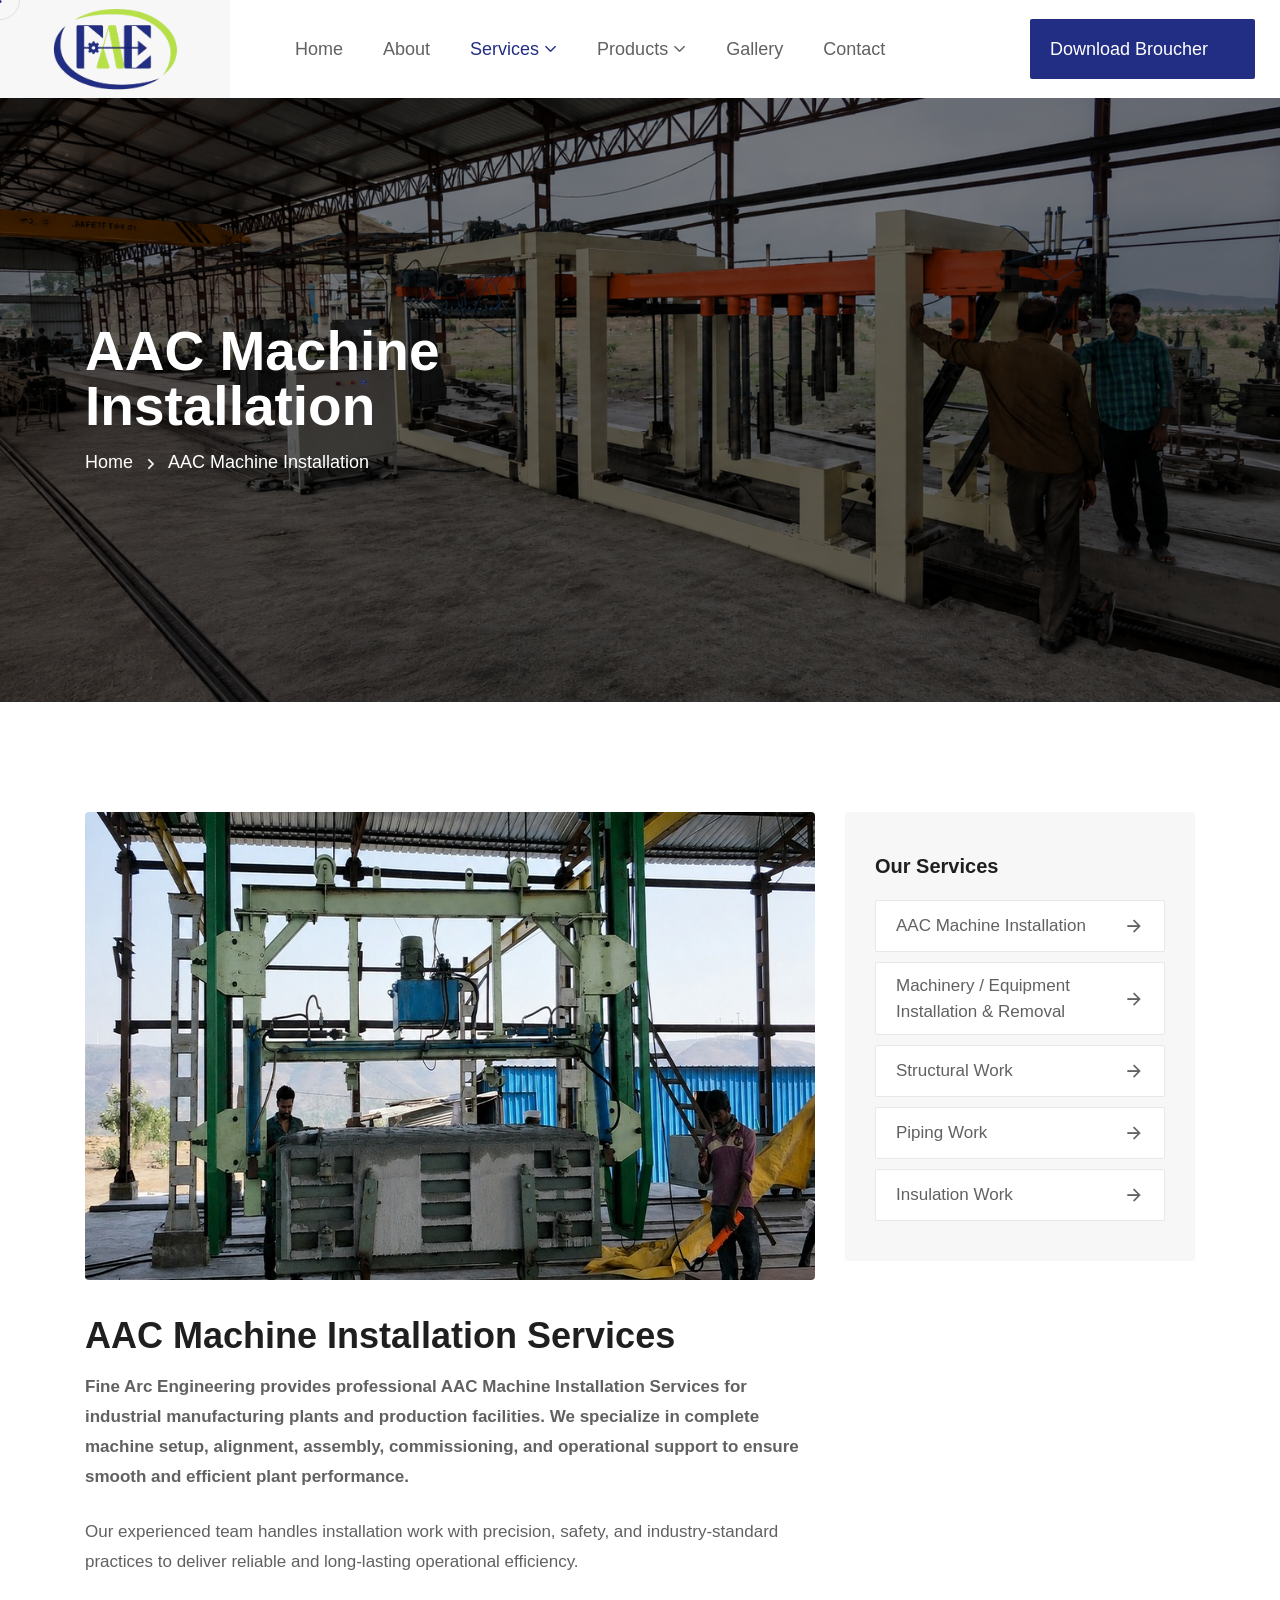
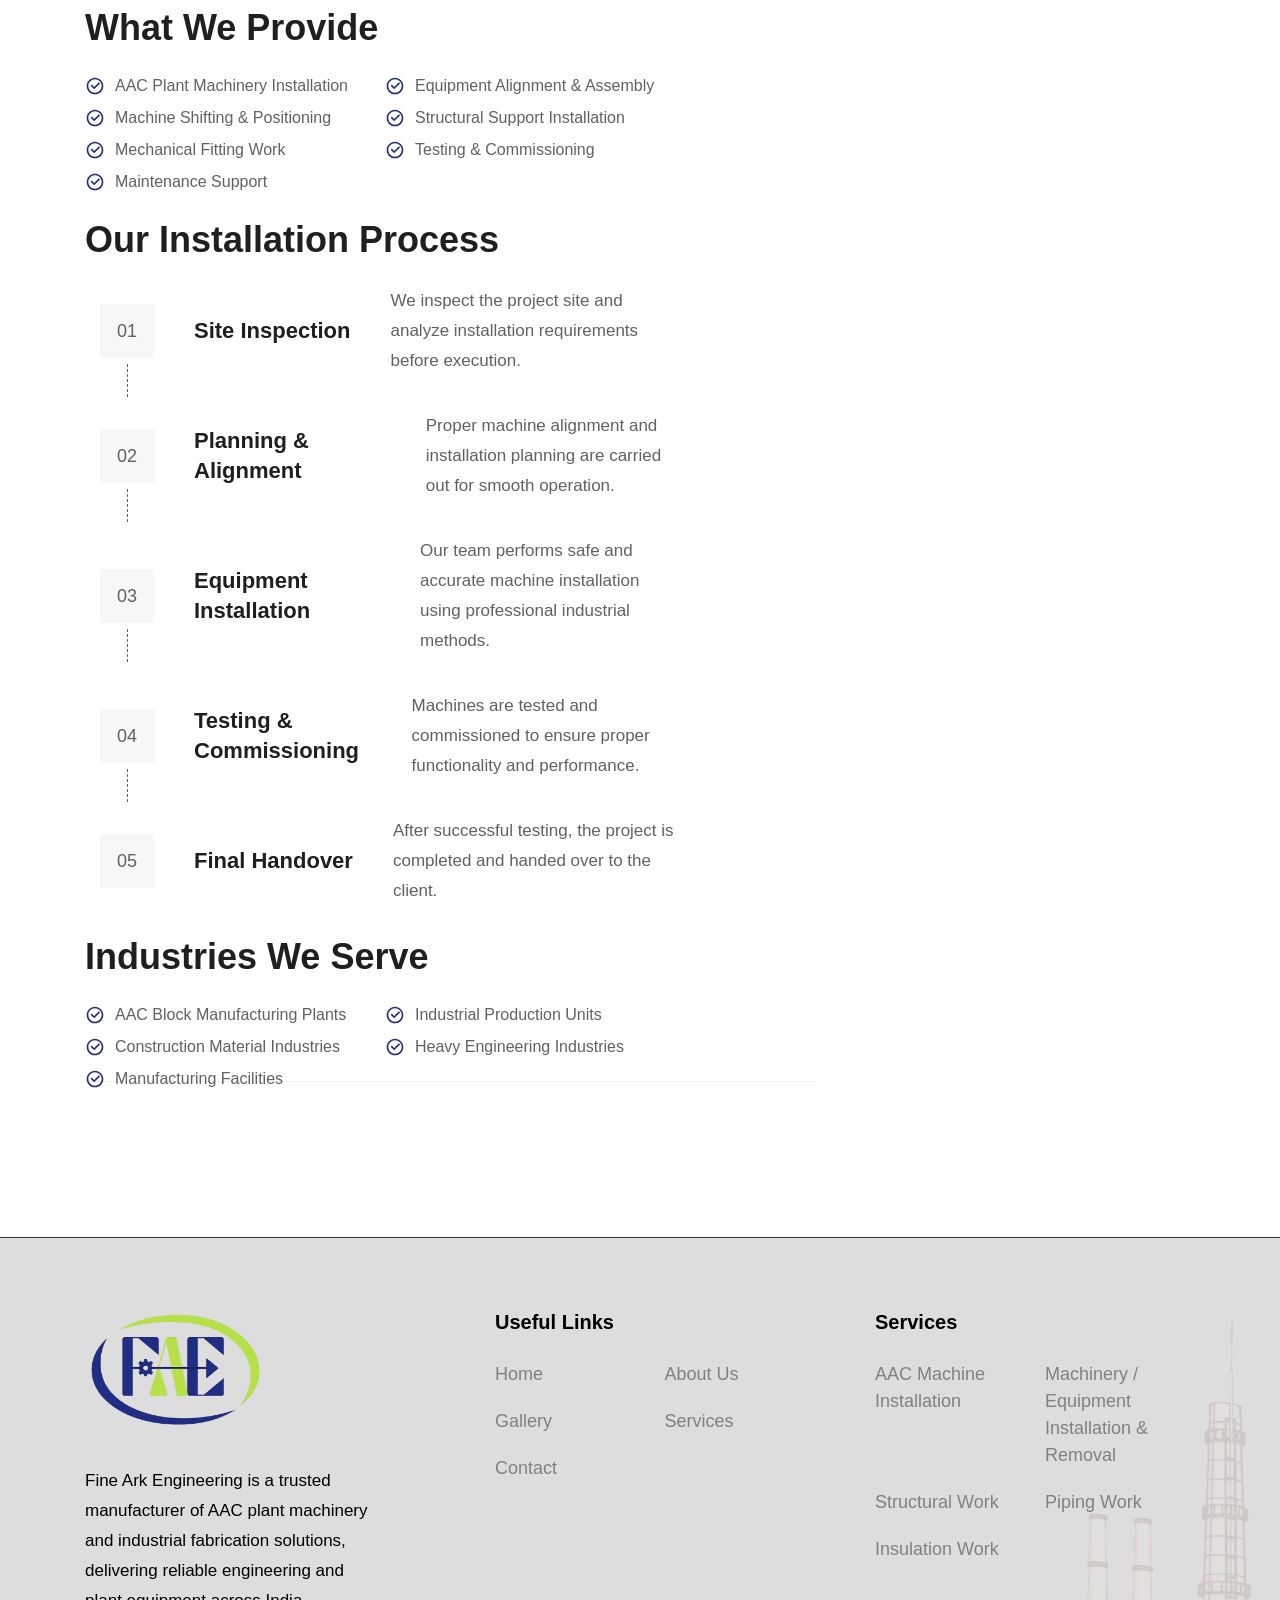
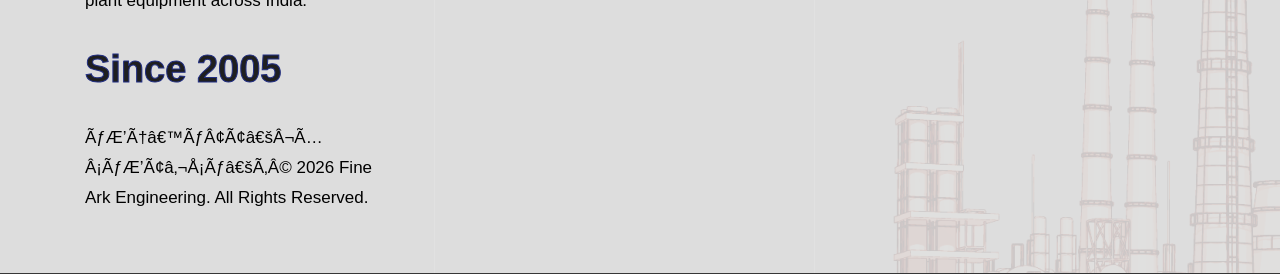
<file: aac-installation.html>
<!doctype html>
<html class="no-js" lang="en-IN">
  <!-- Mirrored from industrie.rstheme.com/html/about-two.html by HTTrack Website Copier/3.x [XR&CO'2014], Wed, 11 Mar 2026 07:04:34 GMT -->
  <head>
    <meta charset="utf-8" />
    <meta http-equiv="x-ua-compatible" content="ie=edge" />
    <meta name="template-version" content="1.0.7" />
    
    <link rel="canonical" href="https://finearkengineering.com/aac-installation.html" /><title>AAC Plant Installation Services in India - Fine Ark</title>
    <meta name="description" content="Fine Ark Engineering provides AAC machinery and plant installation, including autoclaves, moulds, structural fabrication and piping. Enquire today." />
    <meta property="og:title" content="AAC Plant Installation Services in India - Fine Ark" />
    <meta property="og:description" content="Fine Ark Engineering provides AAC machinery and plant installation, including autoclaves, moulds, structural fabrication and piping. Enquire today." />
    <meta property="og:type" content="website" />
    <meta property="og:site_name" content="Fine Ark Engineering" />
    <meta property="og:locale" content="en_IN" />
    
    <meta property="og:url" content="https://finearkengineering.com/aac-installation.html" />
    <meta property="og:image" content="https://finearkengineering.com/assets/images/logo/FINE-ARC-LOGO.png" />
    <meta property="og:image:alt" content="Fine Ark Engineering" /><meta name="twitter:card" content="summary" />
    
    <meta name="twitter:title" content="AAC Plant Installation Services in India - Fine Ark" />
    <meta name="twitter:description" content="Fine Ark Engineering provides AAC machinery and plant installation, including autoclaves, moulds, structural fabrication and piping. Enquire today." />
    <meta name="twitter:image" content="https://finearkengineering.com/assets/images/logo/FINE-ARC-LOGO.png" /><script type="application/ld+json">{"@context":"https://schema.org","@graph":[{"@type":"Organization","@id":"#organization","name":"Fine Ark Engineering","email":"finearceng@gmail.com","address":{"@type":"PostalAddress","streetAddress":"M-86/2, MIDC","addressLocality":"Ahmednagar","addressRegion":"Maharashtra","postalCode":"414111","addressCountry":"IN"}},{"@type":"WebPage","name":"AAC Plant Installation Services in India - Fine Ark","description":"Fine Ark Engineering provides AAC machinery and plant installation, including autoclaves, moulds, structural fabrication and piping. Enquire today.","mainEntity":{"@type":"Service","name":"AAC Plant Installation","provider":{"@id":"#organization"}}}]}</script>
    <meta name="viewport" content="width=device-width, initial-scale=1" />
    <!-- Place favicon.ico in the root directory -->
    <link
      rel="shortcut icon"
      type="image/x-icon"
      href="assets/images/logo/FINE-ARC-LOGO.png"
    />
    <!-- CSS here -->
    <link rel="stylesheet" href="assets/css/vendor/bootstrap.min.css" />
    <link rel="stylesheet" href="assets/css/vendor/animate.min.css" />
    <link rel="stylesheet" href="assets/css/plugins/swiper.min.css" />
    <link rel="stylesheet" href="assets/css/plugins/nice-select.css" />
    <link rel="stylesheet" href="assets/css/plugins/nouislider.min.css" />
    <link rel="stylesheet" href="assets/css/vendor/magnific-popup.css" />
    <link rel="stylesheet" href="assets/css/vendor/odometer.min.css" />
    <link rel="stylesheet" href="assets/css/vendor/fontawesome-pro.css" />
    <link rel="stylesheet" href="assets/css/vendor/spacing.css" />
    <link rel="stylesheet" href="assets/css/vendor/remixicon.css" />
    <link rel="stylesheet" href="assets/css/main.css" />
  </head>

  <body class="rs-smoother-yes">
    <!-- cursor start -->
    <div id="rs-mouse">
      <div id="cursor-ball"></div>
    </div>
    <!-- cursor end -->

    <!-- Header area start -->
    <header>
      <div
        class="rs-header-area rs-header-one rs-sticky-header"
        id="rs-sticky-header"
      >
        <div class="container-fluid g-0">
          <div class="rs-header-inner">
            <div class="rs-header-left">
              <div class="rs-header-logo-wrapper">
                <div class="rs-header-logo">
                  <a href="index.html"
                    ><img
                      src="assets/images/logo/FINE-ARC-LOGO.png"
                      height="90px"
                      alt="Fine Ark Engineering logo"
                  /></a>
                </div>
              </div>
            </div>
            <div class="rs-header-menu">
              <!-- <div class="rs-theme-social has-transparent has-orange">
                <a ><i class="ri-twitter-x-line"></i></a>
                <a ><i class="ri-facebook-fill"></i></a>
                <a ><i class="ri-linkedin-fill"></i></a>
                <a ><i class="ri-instagram-line"></i></a>
              </div> -->
              <nav id="mobile-menu" class="main-menu">
                <ul class="multipage-menu">
                  <li class="has-mega-menu menu-item">
                    <a href="index.html">Home</a>
                  </li>
                  <!-- about menu -->
                  <li class="menu-item">
                    <a href="about.html">About</a>
                  </li>

             
                  <li class="menu-item-has-children active">
                    <a href="services.html">Services</a>
                    <ul class="submenu last-children">
                                        <li >
                                            <a href="aac-installation.html">AAC Machine Installation</a>
                                        </li>
                                        <li >
                                            <a href="machinery-installation.html ">Machinery / Equipment Installation & Removal</a>
                                           
                                        </li>
                                        <li >
                                            <a href="structural-work.html">Structural Work</a>
                                           
                                        </li>
                                        <li >
                                            <a href="piping-work.html">Piping Work</a>
                                        </li>
                                        <li >
                                            <a href="insulation-work.html">Insulation Work</a>
                                        </li>
                                       
                                    </ul>
                  </li>
 <li class="menu-item-has-children ">
                    <a href="products.html">Products</a>
                    <ul class="submenu last-children">
                      <li class="has-arrow">
                        <a href="javascript:void(0)">AAC Machine</a>
                        <ul class="submenu">
                          <li><a >Autoclave</a></li>
                          <li><a >HVCM</a></li>
                          <li><a >Mould</a></li>
                          <!-- <li><a >Base Plate / Trolly</a></li> -->
                          <li><a >Batching Unit</a></li>
                          <li><a >D-Moulding Machine</a></li>
                          <li><a >Storage</a></li>
                          <li><a >AAC Consultancy</a></li>
                        </ul>
                      </li>
                        <li class="has-arrow">
                        <a href="javascript:void(0)">Pharma & Chemical Plant</a>
                        <ul class="submenu">
                          <li><a >Reactor</a></li>
                          <!-- <li><a >Distillation & Column</a></li> -->
                          <li><a >Condenser</a></li>
                          <li><a >Heat Exchange</a></li>
                          <li><a >Storage Tank</a></li>
                        </ul>
                      </li>
                       <li class="has-arrow">
                        <a href="javascript:void(0)">Sugar Plant</a>
                        <ul class="submenu">
                          <li><a >Boiling House Equipment</a></li>
                          <li><a >Structure</a></li>
                          <li><a >Piping Work</a></li>
                          <li><a >Juice & Molasses Storage Tank</a></li>
                          <li><a >Vacuum Pans</a></li>
                          <!-- <li><a >Evaporators </a></li> -->
                          <!-- <li><a >Juice Heater</a></li> -->
                          <li><a >Crystallizers </a></li>
                        </ul>
                      </li>
                    </ul>
                  </li>
                  <li class="menu-item">
                    <a href="gallery.html">Gallery</a>
                  </li>

                  <li class="menu-item">
                    <a href="contact.html">Contact</a>
                  </li>
                </ul>
              </nav>
            </div>
            <div class="rs-header-right">
              <!-- search area start -->
              <!-- <div class="rs-header-search-wrapper">
                <div class="rs-header-search-icon">
                  <i class="ri-close-fill has-close"></i>
                  <i class="ri-search-line has-search"></i>
                </div>
                <form class="rs-header-search-inner rs-stickys-form" action="#">
                  <div class="rs-header-search">
                    <input type="text" placeholder="Searching..." />
                    <button type="submit">
                      <i class="ri-search-line"></i>
                    </button>
                  </div>
                </form>
              </div> -->
              <!-- search area end -->
              <div class="rs-header-btn">
                <a
                  class="rs-btn has-theme-orange has-icon has-bg"
                  download
                  href="./brochure.pdf"
                  >Download Broucher
                  <span class="icon-box">
                    <svg
                      class="icon-first"
                      xmlns="http://www.w3.org/2000/svg"
                      viewBox="0 0 32 32"
                      fill="currentColor"
                    >
                      <path
                        d="M26,15l-1.41-1.41L17,21.17V2H15v19.17l-7.59-7.58L6,15l10,10L26,15z M5,28h22v2H5V28z"
                      />
                    </svg>

                    <svg
                      class="icon-second"
                      xmlns="http://www.w3.org/2000/svg"
                      viewBox="0 0 32 32"
                      fill="currentColor"
                    >
                      <path
                        d="M26,15l-1.41-1.41L17,21.17V2H15v19.17l-7.59-7.58L6,15l10,10L26,15z M5,28h22v2H5V28z"
                      />
                    </svg>
                  </span>
                </a>
              </div>
              <div class="rs-header-hamburger">
                <div class="sidebar-toggle">
                  <a class="bar-icon" href="javascript:void(0)">
                    <svg
                      xmlns="http://www.w3.org/2000/svg"
                      width="21"
                      height="20"
                      viewBox="0 0 21 20"
                      fill="none"
                    >
                      <path
                        d="M8.55566 11H1.55566C1.29045 11 1.03609 11.1054 0.848557 11.2929C0.661021 11.4804 0.555664 11.7348 0.555664 12V19C0.555664 19.2652 0.661021 19.5196 0.848557 19.7071C1.03609 19.8946 1.29045 20 1.55566 20H8.55566C8.82088 20 9.07523 19.8946 9.26277 19.7071C9.45031 19.5196 9.55566 19.2652 9.55566 19V12C9.55566 11.7348 9.45031 11.4804 9.26277 11.2929C9.07523 11.1054 8.82088 11 8.55566 11ZM7.55566 18H2.55566V13H7.55566V18ZM19.5557 0H12.5557C12.2904 0 12.0361 0.105357 11.8486 0.292893C11.661 0.48043 11.5557 0.734784 11.5557 1V8C11.5557 8.26522 11.661 8.51957 11.8486 8.70711C12.0361 8.89464 12.2904 9 12.5557 9H19.5557C19.8209 9 20.0752 8.89464 20.2628 8.70711C20.4503 8.51957 20.5557 8.26522 20.5557 8V1C20.5557 0.734784 20.4503 0.48043 20.2628 0.292893C20.0752 0.105357 19.8209 0 19.5557 0ZM18.5557 7H13.5557V2H18.5557V7ZM19.5557 11H12.5557C12.2904 11 12.0361 11.1054 11.8486 11.2929C11.661 11.4804 11.5557 11.7348 11.5557 12V19C11.5557 19.2652 11.661 19.5196 11.8486 19.7071C12.0361 19.8946 12.2904 20 12.5557 20H19.5557C19.8209 20 20.0752 19.8946 20.2628 19.7071C20.4503 19.5196 20.5557 19.2652 20.5557 19V12C20.5557 11.7348 20.4503 11.4804 20.2628 11.2929C20.0752 11.1054 19.8209 11 19.5557 11ZM18.5557 18H13.5557V13H18.5557V18ZM8.55566 0H1.55566C1.29045 0 1.03609 0.105357 0.848557 0.292893C0.661021 0.48043 0.555664 0.734784 0.555664 1V8C0.555664 8.26522 0.661021 8.51957 0.848557 8.70711C1.03609 8.89464 1.29045 9 1.55566 9H8.55566C8.82088 9 9.07523 8.89464 9.26277 8.70711C9.45031 8.51957 9.55566 8.26522 9.55566 8V1C9.55566 0.734784 9.45031 0.48043 9.26277 0.292893C9.07523 0.105357 8.82088 0 8.55566 0ZM7.55566 7H2.55566V2H7.55566V7Z"
                        fill="#616161"
                      ></path>
                    </svg>
                  </a>
                </div>
              </div>
            </div>
          </div>
        </div>
      </div>
      <div class="rs-header-area rs-header-one">
        <div class="container-fluid g-0">
          <div class="rs-header-inner">
            <div class="rs-header-left">
              <div class="rs-header-logo-wrapper">
                <div class="rs-header-logo">
                  <a href="index.html"
                    ><img
                      src="assets/images/logo/FINE-ARC-LOGO.png"
                      alt="Fine Ark Engineering logo"
                      height="90px"
                  /></a>
                </div>
              </div>
            </div>
            <div class="rs-header-menu">
              <nav id="mobile-menu-two" class="main-menu">
                <ul class="multipage-menu">
                  <li class="has-mega-menu menu-item">
                    <a href="index.html">Home</a>
                  </li>
                 
                  <!-- about menu -->
                  <li class="menu-item">
                    <a href="about.html">About</a>
                  </li>
                  <li class="menu-item-has-children active">
                    <a href="services.html">Services</a>
                    <ul class="submenu last-children">
                                        <li >
                                            <a href="aac-installation.html">AAC Machine Installation</a>
                                        </li>
                                        <li >
                                            <a href="machinery-installation.html ">Machinery / Equipment Installation & Removal</a>
                                           
                                        </li>
                                        <li >
                                            <a href="structural-work.html">Structural Work</a>
                                           
                                        </li>
                                        <li >
                                            <a href="piping-work.html">Piping Work</a>
                                        </li>
                                        <li >
                                            <a href="insulation-work.html">Insulation Work</a>
                                        </li>
                                       
                                    </ul>
                  </li>
                <li class="menu-item-has-children ">
                    <a href="products.html">Products</a>
                    <ul class="submenu last-children">
                      <li class="has-arrow">
                        <a href="javascript:void(0)">AAC Machine</a>
                        <ul class="submenu">
                          <li><a >Autoclave</a></li>
                          <li><a >HVCM</a></li>
                          <li><a >Mould</a></li>
                          <!-- <li><a >Base Plate / Trolly</a></li> -->
                          <li><a >Batching Unit</a></li>
                          <li><a >D-Moulding Machine</a></li>
                          <li><a >Storage</a></li>
                          <li><a >AAC Consultancy</a></li>
                        </ul>
                      </li>
                        <li class="has-arrow">
                        <a href="javascript:void(0)">Pharma & Chemical Plant</a>
                        <ul class="submenu">
                          <li><a >Reactor</a></li>
                          <!-- <li><a >Distillation & Column</a></li> -->
                          <li><a >Condenser</a></li>
                          <li><a >Heat Exchange</a></li>
                          <li><a >Storage Tank</a></li>
                        </ul>
                      </li>
                       <li class="has-arrow">
                        <a href="javascript:void(0)">Sugar Plant</a>
                        <ul class="submenu">
                          <li><a >Boiling House Equipment</a></li>
                          <li><a >Structure</a></li>
                          <li><a >Piping Work</a></li>
                          <li><a >Juice & Molasses Storage Tank</a></li>
                          <li><a >Vacuum Pans</a></li>
                          <!-- <li><a >Evaporators </a></li> -->
                          <!-- <li><a >Juice Heater</a></li> -->
                          <li><a >Crystallizers </a></li>
                        </ul>
                      </li>
                    </ul>
                  </li>
                  <li class="menu-item">
                    <a href="gallery.html">Gallery</a>
                  </li>

                  <li class="menu-item">
                    <a href="contact.html">Contact</a>
                    <!-- <ul class="submenu last-children">
                      <li>
                        <a href="contact.html">Contact 01</a>
                      </li>
                      <li>
                        <a href="contact-two.html">Contact 02</a>
                      </li>
                    </ul> -->
                  </li>
                </ul>
              </nav>
            </div>
            <div class="rs-header-right">
              <!-- search area start -->
              <!-- <div class="rs-header-search-wrapper">
                <div class="rs-header-search-icon">
                  <i class="ri-close-fill has-close"></i>
                  <i class="ri-search-line has-search"></i>
                </div>
                <form class="rs-header-search-inner rs-stickys-form" action="#">
                  <div class="rs-header-search">
                    <input type="text" placeholder="Searching..." />
                    <button type="submit">
                      <i class="ri-search-line"></i>
                    </button>
                  </div>
                </form>
              </div> -->
              <!-- search area end -->
              <div class="rs-header-btn">
                <a
                  class="rs-btn has-theme-orange has-icon has-bg"
                  href="./brochure.pdf"
                  download
                  >Download Broucher
                  <span class="icon-box">
                    <svg
                      class="icon-first"
                      xmlns="http://www.w3.org/2000/svg"
                      viewBox="0 0 32 32"
                      fill="currentColor"
                    >
                      <path
                        d="M26,15l-1.41-1.41L17,21.17V2H15v19.17l-7.59-7.58L6,15l10,10L26,15z M5,28h22v2H5V28z"
                      />
                    </svg>

                    <svg
                      class="icon-second"
                      xmlns="http://www.w3.org/2000/svg"
                      viewBox="0 0 32 32"
                      fill="currentColor"
                    >
                      <path
                        d="M26,15l-1.41-1.41L17,21.17V2H15v19.17l-7.59-7.58L6,15l10,10L26,15z M5,28h22v2H5V28z"
                      />
                    </svg>
                  </span>
                </a>
              </div>
              <div class="rs-header-hamburger">
                <div class="sidebar-toggle">
                  <a class="bar-icon" href="javascript:void(0)">
                    <svg
                      xmlns="http://www.w3.org/2000/svg"
                      width="21"
                      height="20"
                      viewBox="0 0 21 20"
                      fill="none"
                    >
                      <path
                        d="M8.55566 11H1.55566C1.29045 11 1.03609 11.1054 0.848557 11.2929C0.661021 11.4804 0.555664 11.7348 0.555664 12V19C0.555664 19.2652 0.661021 19.5196 0.848557 19.7071C1.03609 19.8946 1.29045 20 1.55566 20H8.55566C8.82088 20 9.07523 19.8946 9.26277 19.7071C9.45031 19.5196 9.55566 19.2652 9.55566 19V12C9.55566 11.7348 9.45031 11.4804 9.26277 11.2929C9.07523 11.1054 8.82088 11 8.55566 11ZM7.55566 18H2.55566V13H7.55566V18ZM19.5557 0H12.5557C12.2904 0 12.0361 0.105357 11.8486 0.292893C11.661 0.48043 11.5557 0.734784 11.5557 1V8C11.5557 8.26522 11.661 8.51957 11.8486 8.70711C12.0361 8.89464 12.2904 9 12.5557 9H19.5557C19.8209 9 20.0752 8.89464 20.2628 8.70711C20.4503 8.51957 20.5557 8.26522 20.5557 8V1C20.5557 0.734784 20.4503 0.48043 20.2628 0.292893C20.0752 0.105357 19.8209 0 19.5557 0ZM18.5557 7H13.5557V2H18.5557V7ZM19.5557 11H12.5557C12.2904 11 12.0361 11.1054 11.8486 11.2929C11.661 11.4804 11.5557 11.7348 11.5557 12V19C11.5557 19.2652 11.661 19.5196 11.8486 19.7071C12.0361 19.8946 12.2904 20 12.5557 20H19.5557C19.8209 20 20.0752 19.8946 20.2628 19.7071C20.4503 19.5196 20.5557 19.2652 20.5557 19V12C20.5557 11.7348 20.4503 11.4804 20.2628 11.2929C20.0752 11.1054 19.8209 11 19.5557 11ZM18.5557 18H13.5557V13H18.5557V18ZM8.55566 0H1.55566C1.29045 0 1.03609 0.105357 0.848557 0.292893C0.661021 0.48043 0.555664 0.734784 0.555664 1V8C0.555664 8.26522 0.661021 8.51957 0.848557 8.70711C1.03609 8.89464 1.29045 9 1.55566 9H8.55566C8.82088 9 9.07523 8.89464 9.26277 8.70711C9.45031 8.51957 9.55566 8.26522 9.55566 8V1C9.55566 0.734784 9.45031 0.48043 9.26277 0.292893C9.07523 0.105357 8.82088 0 8.55566 0ZM7.55566 7H2.55566V2H7.55566V7Z"
                        fill="#616161"
                      ></path>
                    </svg>
                  </a>
                </div>
              </div>
            </div>
          </div>
        </div>
      </div>
    </header>
    <!-- Header area end -->

   <!-- Offcanvas area start -->
    <div class="fix">
      <div class="offcanvas-area" data-lenis-prevent>
        <div class="offcanvas-wrapper">
          <div class="offcanvas-content">
            <div
              class="offcanvas-top d-flex justify-content-between align-items-center mb-20"
            >
              <div class="offcanvas-logo">
                <a class="logo-black" href="index.html"
                  ><img
                    src="assets/images/logo/FINE-ARC-LOGO.png"
                    alt="Fine Ark Engineering logo"
                    height="100px"
                /></a>
              </div>
              <div class="offcanvas-close">
                <button class="offcanvas-close-icon animation--flip">
                  <span class="offcanvas-m-lines">
                    <span class="offcanvas-m-line line--1"></span
                    ><span class="offcanvas-m-line line--2"></span
                    ><span class="offcanvas-m-line line--3"></span>
                  </span>
                </button>
              </div>
            </div>
            <div class="offcanvas-about mb-30 d-none d-sm-block">
              <p>
                Fine Ark Engineering is a trusted manufacturer of AAC block
                plant machinery and industrial fabrication solutions, delivering
                high-quality equipment, engineering services, and customized
                plant solutions across India.
              </p>
            </div>
            <div class="offcanvas-gallery d-none d-sm-block">
              <div class="offcanvas-gallery-thumb-wrapper">
                <div class="offcanvas-popup-thumb">
                  <a
                    class="popup-image"
                    href="assets/images/gallery/gallery-thumb-01.png"
                  >
                    <img
                      src="assets/images/gallery/gallery-thumb-01.png"
                      alt="Industrial project gallery photo"
                    />
                  </a>
                </div>
                <div class="offcanvas-popup-thumb">
                  <a
                    class="popup-image"
                    href="assets/images/gallery/gallery-thumb-02.png"
                  >
                    <img
                      src="assets/images/gallery/gallery-thumb-02.png"
                      alt="Industrial project gallery photo"
                    />
                  </a>
                </div>
                <div class="offcanvas-popup-thumb">
                  <a
                    class="popup-image"
                    href="assets/images/gallery/gallery-thumb-03.png"
                  >
                    <img
                      src="assets/images/gallery/gallery-thumb-03.png"
                      alt="Industrial project gallery photo"
                    />
                  </a>
                </div>
                <div class="offcanvas-popup-thumb">
                  <a
                    class="popup-image"
                    href="assets/images/gallery/gallery-thumb-04.png"
                  >
                    <img
                      src="assets/images/gallery/gallery-thumb-04.png"
                      alt="Industrial project gallery photo"
                    />
                  </a>
                </div>
                <div class="offcanvas-popup-thumb">
                  <a
                    class="popup-image"
                    href="assets/images/gallery/gallery-thumb-05.png"
                  >
                    <img
                      src="assets/images/gallery/gallery-thumb-05.png"
                      alt="Industrial project gallery photo"
                    />
                  </a>
                </div>
                <div class="offcanvas-popup-thumb">
                  <a
                    class="popup-image"
                    href="assets/images/gallery/gallery-thumb-01.png"
                  >
                    <img
                      src="assets/images/gallery/gallery-thumb-01.png"
                      alt="Industrial project gallery photo"
                    />
                  </a>
                </div>
              </div>
            </div>
            <div class="mobile-menu">
              <div class="rs-offcanvas-menu mb-25">
                <nav></nav>
              </div>
            </div>
            <div class="offcanvas-contact mb-30">
              <h4 class="offcanvas-title-meta">Contact Info</h4>
              <ul>
                <li class="d-flex align-items-center gap-15">
                  <div class="offcanvas-contact-icon">
                    <svg
                      xmlns="http://www.w3.org/2000/svg"
                      width="14"
                      height="18"
                      viewBox="0 0 14 18"
                      fill="none"
                    >
                      <path
                        d="M11.8768 9.68475C11.3059 10.835 10.5331 11.9818 9.74128 13.0109C8.95198 14.0368 8.15999 14.9249 7.5643 15.5572C7.48514 15.6412 7.40956 15.7206 7.33802 15.7951C7.26648 15.7206 7.1909 15.6412 7.11174 15.5572C6.51605 14.9249 5.72406 14.0368 4.93476 13.0109C4.14299 11.9818 3.37019 10.835 2.79925 9.68475C2.22242 8.52266 1.89032 7.43373 1.89032 6.5C1.89032 3.50846 4.32934 1.08333 7.33802 1.08333C10.3467 1.08333 12.7857 3.50846 12.7857 6.5C12.7857 7.43373 12.4536 8.52266 11.8768 9.68475ZM7.33802 17.3333C7.33802 17.3333 13.8753 11.1732 13.8753 6.5C13.8753 2.91015 10.9484 0 7.33802 0C3.7276 0 0.800781 2.91015 0.800781 6.5C0.800781 11.1732 7.33802 17.3333 7.33802 17.3333Z"
                        fill="#6D6D6D"
                      ></path>
                      <path
                        d="M7.33802 8.66667C6.13455 8.66667 5.15894 7.69662 5.15894 6.5C5.15894 5.30338 6.13455 4.33333 7.33802 4.33333C8.54149 4.33333 9.5171 5.30338 9.5171 6.5C9.5171 7.69662 8.54149 8.66667 7.33802 8.66667ZM7.33802 9.75C9.14323 9.75 10.6066 8.29492 10.6066 6.5C10.6066 4.70507 9.14323 3.25 7.33802 3.25C5.53281 3.25 4.0694 4.70507 4.0694 6.5C4.0694 8.29492 5.53281 9.75 7.33802 9.75Z"
                        fill="#6D6D6D"
                      ></path>
                    </svg>
                  </div>
                  <div class="offcanvas-contact-text">
                    <a >
                      M86/2, MIDC, Ahmednagar ÃƒÆ’Ã†â€™Ãƒâ€šÃ‚Â¢ÃƒÆ’Ã‚Â¢ÃƒÂ¢Ã¢â€šÂ¬Ã…Â¡Ãƒâ€šÃ‚Â¬ÃƒÆ’Ã‚Â¢ÃƒÂ¢Ã¢â‚¬Å¡Ã‚Â¬Ãƒâ€¦Ã¢â‚¬Å“ 414111,<br />
                      Maharashtra, India
                    </a>
                  </div>
                </li>
                <li class="d-flex align-items-center gap-15">
                  <div class="offcanvas-contact-icon">
                    <svg
                      xmlns="http://www.w3.org/2000/svg"
                      width="16"
                      height="16"
                      viewBox="0 0 16 16"
                      fill="none"
                    >
                      <path
                        d="M3.65387 1.32849C3.40343 1.00649 2.92745 0.976861 2.639 1.26531L1.60508 2.29923C1.1216 2.78271 0.94387 3.46766 1.1551 4.06847C2.00338 6.48124 3.39215 8.74671 5.32272 10.6773C7.25329 12.6078 9.51876 13.9966 11.9315 14.8449C12.5323 15.0561 13.2173 14.8784 13.7008 14.3949L14.7347 13.361C15.0231 13.0726 14.9935 12.5966 14.6715 12.3461L12.3653 10.5524C12.2008 10.4245 11.9866 10.3793 11.7845 10.4298L9.59541 10.9771C9.00082 11.1257 8.37183 10.9515 7.93845 10.5181L5.48187 8.06155C5.04849 7.62817 4.87427 6.99919 5.02292 6.40459L5.57019 4.21553C5.62073 4.01336 5.57552 3.79918 5.44758 3.63468L3.65387 1.32849ZM1.88477 0.511076C2.62689 -0.231039 3.8515 -0.154797 4.49583 0.673634L6.28954 2.97983C6.6187 3.40304 6.73502 3.95409 6.60498 4.47423L6.05772 6.66329C5.99994 6.8944 6.06766 7.13888 6.2361 7.30732L8.69268 9.7639C8.86113 9.93235 9.1056 10.0001 9.33671 9.94229L11.5258 9.39502C12.0459 9.26499 12.597 9.3813 13.0202 9.71047L15.3264 11.5042C16.1548 12.1485 16.231 13.3731 15.4889 14.1152L14.455 15.1492C13.7153 15.8889 12.6089 16.2137 11.5778 15.8512C9.01754 14.9511 6.61438 13.4774 4.56849 11.4315C2.5226 9.38562 1.04895 6.98246 0.148838 4.42225C-0.213682 3.39112 0.11113 2.28472 0.85085 1.545L1.88477 0.511076Z"
                        fill="#6D6D6D"
                      ></path>
                      <path
                        d="M11 0.5C11 0.223858 11.2239 0 11.5 0H15.5C15.7761 0 16 0.223858 16 0.5V4.5C16 4.77614 15.7761 5 15.5 5C15.2239 5 15 4.77614 15 4.5V1.70711L10.8536 5.85355C10.6583 6.04882 10.3417 6.04882 10.1464 5.85355C9.95118 5.65829 9.95118 5.34171 10.1464 5.14645L14.2929 1H11.5C11.2239 1 11 0.776142 11 0.5Z"
                        fill="#6D6D6D"
                      ></path>
                    </svg>
                  </div>
                  <div class="offcanvas-contact-text">
                    <a href="tel:+919130792573">+91 9130792573</a>
                  </div>
                </li>
                <li class="d-flex align-items-center gap-15">
                  <div class="offcanvas-contact-icon">
                    <svg
                      xmlns="http://www.w3.org/2000/svg"
                      width="16"
                      height="16"
                      viewBox="0 0 16 16"
                      fill="none"
                    >
                      <path
                        d="M2 2C0.895431 2 0 2.89543 0 4V12L2.58386e-05 12.0103C0.00555998 13.1101 0.898859 14 2 14H7.5C7.77614 14 8 13.7761 8 13.5C8 13.2239 7.77614 13 7.5 13H2C1.53715 13 1.14774 12.6855 1.03376 12.2586L6.67417 8.7876L8 9.5831L15 5.3831V8.5C15 8.77614 15.2239 9 15.5 9C15.7761 9 16 8.77614 16 8.5V4C16 2.89543 15.1046 2 14 2H2ZM5.70808 8.20794L1 11.1052V5.3831L5.70808 8.20794ZM1 4.2169V4C1 3.44772 1.44772 3 2 3H14C14.5523 3 15 3.44772 15 4V4.2169L8 8.4169L1 4.2169Z"
                        fill="#6D6D6D"
                      ></path>
                      <path
                        d="M14.2467 14.2686C15.2567 14.2686 15.8339 13.4116 15.8339 12.2442V12.0344C15.8339 10.4297 14.6402 9 12.5197 9H12.4847C10.421 9 9 10.3598 9 12.4322V12.6465C9 14.8195 10.4385 16 12.3579 16H12.4016C12.9963 16 13.4204 15.9257 13.639 15.8251V15.0949C13.3941 15.2042 12.9656 15.2742 12.4585 15.2742H12.4147C11.0812 15.2742 9.84385 14.4872 9.84385 12.6202V12.4628C9.84385 10.8057 10.9019 9.73891 12.4847 9.73891H12.524C14.0587 9.73891 15.0075 10.7883 15.0075 12.065V12.183C15.0075 13.158 14.6839 13.5734 14.3691 13.5734C14.1374 13.5734 13.9582 13.4247 13.9582 13.1537V10.9631H13.0531V11.5315H13.0225C12.9394 11.2342 12.6552 10.9019 12.0693 10.9019C11.2911 10.9019 10.8101 11.4572 10.8101 12.3011V12.8301C10.8101 13.722 11.2998 14.2642 12.0693 14.2642C12.5415 14.2642 12.9656 14.0369 13.0837 13.6215H13.1274C13.2455 14.0412 13.7439 14.2686 14.2467 14.2686ZM11.7939 12.6814V12.4541C11.7939 11.9076 12.0212 11.6627 12.3666 11.6627C12.664 11.6627 12.9394 11.8551 12.9394 12.371V12.7383C12.9394 13.3111 12.6858 13.4816 12.3754 13.4816C12.0212 13.4816 11.7939 13.2673 11.7939 12.6814Z"
                        fill="#6D6D6D"
                      ></path>
                    </svg>
                  </div>
                  <div class="offcanvas-contact-text">
                    <a href="mailto:finearceng@gmail.com"
                      >finearceng@gmail.com</a
                    >
                  </div>
                </li>
              </ul>
            </div>
            <div class="offcanvas-social">
              <h4 class="offcanvas-title-meta">Subscribe & Follow</h4>
              <ul>
                <li>
                  <a ><i class="fab fa-facebook-f"></i></a>
                </li>
                <li>
                  <a ><i class="fab fa-twitter"></i></a>
                </li>
                <li>
                  <a ><i class="fab fa-youtube"></i></a>
                </li>
                <li>
                  <a ><i class="fab fa-linkedin"></i></a>
                </li>
              </ul>
            </div>
          </div>
        </div>
      </div>
    </div>
    <div class="offcanvas-overlay"></div>
    <div class="offcanvas-overlay-white"></div>
    <!-- Offcanvas area start -->

    <main>
        <section class="rs-breadcrumb-area rs-breadcrumb-one p-relative" style="background:  linear-gradient(rgba(0, 0, 0, 0.5), rgba(0, 0, 0, 0.5));">
        <div class="rs-breadcrumb-bg" data-background="assets/images/bg/aac-installation-breacrumb-1.png" ></div>
        <div class="container">
          <div class="row">
            <div class="col-xxl-6 col-xl-8 col-lg-8">
              <div class="rs-breadcrumb-content-wrapper">
                <div class="rs-breadcrumb-title-wrapper">
                  <h1 class="rs-breadcrumb-title">AAC Machine<br> Installation</h1>
                </div>
                <div class="rs-breadcrumb-menu">
                  <nav>
                    <ul>
                      <li>
                        <span><a href="index.html">Home</a></span>
                      </li>
                      <li><span>AAC Machine Installation  </span></li>
                    </ul>
                  </nav>
                </div>
              </div>
            </div>
          </div>
        </div>
      </section>

      <!-- 
      
      -->
      <section class="rs-services-area section-space ">
            <div class="container">
                <div class="row g-5">
                    <div class="col-xl-8 col-lg-8">
                        <div class="rs-services-details-wrapper">
                            <div class="rs-services-details-thumb">
                                <img src="assets/images/services/details/aac-installation-details.png" alt="Workers installing an AAC plant moulding machine" width="898" height="468" loading="lazy" decoding="async">
                            </div>
                            <h2 class="rs-services-details-title">AAC Machine Installation Services</h2>
                            <p class="mb-25 mt-15"><strong>Fine Arc Engineering provides professional AAC Machine Installation Services for industrial manufacturing plants and production facilities. We specialize in complete machine setup, alignment, assembly, commissioning, and operational support to ensure smooth and efficient plant performance.</strong></p>
                            <p>Our experienced team handles installation work with precision, safety, and industry-standard practices to deliver reliable and long-lasting operational efficiency.</p>
                            <h2 class="rs-services-details-title mb-25 mt-15">What We Provide</h2>
                            <!-- <p class="mt-20 mb-20">Demoralized voluptatum deleniti atque corrupti dolores quas molestias
                                excepturi sint occaecati.</p> -->






                            <div class="rs-services-details-feature-list mb-25">
                                <div class="rs-list-item has-theme-orange">
                                    <ul>
                                        <li>
                                            <svg xmlns="http://www.w3.org/2000/svg" viewBox="0 0 24 24" fill="currentColor">
                                                <path d="M12 22C6.47715 22 2 17.5228 2 12C2 6.47715 6.47715 2 12 2C17.5228 2 22 6.47715 22 12C22 17.5228 17.5228 22 12 22ZM12 20C16.4183 20 20 16.4183 20 12C20 7.58172 16.4183 4 12 4C7.58172 4 4 7.58172 4 12C4 16.4183 7.58172 20 12 20ZM11.0026 16L6.75999 11.7574L8.17421 10.3431L11.0026 13.1716L16.6595 7.51472L18.0737 8.92893L11.0026 16Z">
                                                </path>
                                            </svg>
                                            AAC Plant Machinery Installation
                                        </li>
                                        <li>
                                            <svg xmlns="http://www.w3.org/2000/svg" viewBox="0 0 24 24" fill="currentColor">
                                                <path d="M12 22C6.47715 22 2 17.5228 2 12C2 6.47715 6.47715 2 12 2C17.5228 2 22 6.47715 22 12C22 17.5228 17.5228 22 12 22ZM12 20C16.4183 20 20 16.4183 20 12C20 7.58172 16.4183 4 12 4C7.58172 4 4 7.58172 4 12C4 16.4183 7.58172 20 12 20ZM11.0026 16L6.75999 11.7574L8.17421 10.3431L11.0026 13.1716L16.6595 7.51472L18.0737 8.92893L11.0026 16Z">
                                                </path>
                                            </svg>
                                           Equipment Alignment & Assembly
                                        </li>
                                        <li>
                                            <svg xmlns="http://www.w3.org/2000/svg" viewBox="0 0 24 24" fill="currentColor">
                                                <path d="M12 22C6.47715 22 2 17.5228 2 12C2 6.47715 6.47715 2 12 2C17.5228 2 22 6.47715 22 12C22 17.5228 17.5228 22 12 22ZM12 20C16.4183 20 20 16.4183 20 12C20 7.58172 16.4183 4 12 4C7.58172 4 4 7.58172 4 12C4 16.4183 7.58172 20 12 20ZM11.0026 16L6.75999 11.7574L8.17421 10.3431L11.0026 13.1716L16.6595 7.51472L18.0737 8.92893L11.0026 16Z">
                                                </path>
                                            </svg>
                                            Machine Shifting & Positioning
                                        </li>
                                        <li>
                                            <svg xmlns="http://www.w3.org/2000/svg" viewBox="0 0 24 24" fill="currentColor">
                                                <path d="M12 22C6.47715 22 2 17.5228 2 12C2 6.47715 6.47715 2 12 2C17.5228 2 22 6.47715 22 12C22 17.5228 17.5228 22 12 22ZM12 20C16.4183 20 20 16.4183 20 12C20 7.58172 16.4183 4 12 4C7.58172 4 4 7.58172 4 12C4 16.4183 7.58172 20 12 20ZM11.0026 16L6.75999 11.7574L8.17421 10.3431L11.0026 13.1716L16.6595 7.51472L18.0737 8.92893L11.0026 16Z">
                                                </path>
                                            </svg>
                                            Structural Support Installation
                                        </li>
                                        <li>
                                            <svg xmlns="http://www.w3.org/2000/svg" viewBox="0 0 24 24" fill="currentColor">
                                                <path d="M12 22C6.47715 22 2 17.5228 2 12C2 6.47715 6.47715 2 12 2C17.5228 2 22 6.47715 22 12C22 17.5228 17.5228 22 12 22ZM12 20C16.4183 20 20 16.4183 20 12C20 7.58172 16.4183 4 12 4C7.58172 4 4 7.58172 4 12C4 16.4183 7.58172 20 12 20ZM11.0026 16L6.75999 11.7574L8.17421 10.3431L11.0026 13.1716L16.6595 7.51472L18.0737 8.92893L11.0026 16Z">
                                                </path>
                                            </svg>
                                            Mechanical Fitting Work
                                        </li>
                                        <li>
                                            <svg xmlns="http://www.w3.org/2000/svg" viewBox="0 0 24 24" fill="currentColor">
                                                <path d="M12 22C6.47715 22 2 17.5228 2 12C2 6.47715 6.47715 2 12 2C17.5228 2 22 6.47715 22 12C22 17.5228 17.5228 22 12 22ZM12 20C16.4183 20 20 16.4183 20 12C20 7.58172 16.4183 4 12 4C7.58172 4 4 7.58172 4 12C4 16.4183 7.58172 20 12 20ZM11.0026 16L6.75999 11.7574L8.17421 10.3431L11.0026 13.1716L16.6595 7.51472L18.0737 8.92893L11.0026 16Z">
                                                </path>
                                            </svg>
                                            Testing & Commissioning
                                        </li>
                                        <li>
                                            <svg xmlns="http://www.w3.org/2000/svg" viewBox="0 0 24 24" fill="currentColor">
                                                <path d="M12 22C6.47715 22 2 17.5228 2 12C2 6.47715 6.47715 2 12 2C17.5228 2 22 6.47715 22 12C22 17.5228 17.5228 22 12 22ZM12 20C16.4183 20 20 16.4183 20 12C20 7.58172 16.4183 4 12 4C7.58172 4 4 7.58172 4 12C4 16.4183 7.58172 20 12 20ZM11.0026 16L6.75999 11.7574L8.17421 10.3431L11.0026 13.1716L16.6595 7.51472L18.0737 8.92893L11.0026 16Z">
                                                </path>
                                            </svg>
                                            Maintenance Support
                                        </li>
                                    </ul>
                                </div>
                            </div>
                            
                            <!-- <div class="rs-services-details-video rs-video-one">
                                <div class="rs-video-bg-thumb" data-background="assets/images/bg/video-bg-06.png" style="background-image: url(&quot;assets/images/bg/video-bg-06.png&quot;);">
                                </div>
                                <div class="container">
                                    <div class="row justify-content-center">
                                        <div class="col-xl-7 col-lg-8 col-md-10">
                                            <div class="rs-video-content text-center">
                                                <div class="rs-video-play-btn">
                                                    <a href="https://www.youtube.com/watch?v=go7QYaQR494" class="rs-play-btn popup-video"><i class="fa-duotone fa-play"></i></a>
                                                </div>
                                            </div>
                                        </div>
                                    </div>
                                </div>
                            </div> -->
                         

                            <h2 class="rs-services-details-title mb-25 mt-15">Our Installation Process</h2>
<section class="rs-elements-work-process-area  rs-work-step-two has-theme-orange-two mb-30">
            <div class="container">
               
                <div class="row">
                    <div class="col-xl-10 col-lg-10">
                        <div class="rs-work-process-content-wrapper">
                            <div class="rs-work-step-wrapper">
                                <div class="rs-work-step-item wow fadeInUp" data-wow-delay=".3s" data-wow-duration="1s" style="visibility: visible; animation-duration: 1s; animation-delay: 0.3s; animation-name: fadeInUp;">
                                    <span class="rs-work-step-number">01</span>
                                    <h5 class="rs-work-step-title">Site Inspection</h5>
                                     <div class="rs-work-step-descrip">
                                        <p>We inspect the project site and analyze installation requirements before execution.</p>
                                    </div>
                                </div>
                                <div class="rs-work-step-item wow fadeInUp" data-wow-delay=".5s" data-wow-duration="1s" style="visibility: visible; animation-duration: 1s; animation-delay: 0.5s; animation-name: fadeInUp;">
                                    <span class="rs-work-step-number">02</span>
                                    <h5 class="rs-work-step-title">Planning & Alignment</h5>
                                    <div class="rs-work-step-descrip">
                                        <p>Proper machine alignment and installation planning are carried out for smooth operation.</p>
                                    </div>
                                </div>
                                <div class="rs-work-step-item wow fadeInUp" data-wow-delay=".7s" data-wow-duration="1s" style="visibility: visible; animation-duration: 1s; animation-delay: 0.7s; animation-name: fadeInUp;">
                                    <span class="rs-work-step-number">03</span>
                                    <h5 class="rs-work-step-title">Equipment Installation</h5>
                                    <div class="rs-work-step-descrip">
                                        <p>Our team performs safe and accurate machine installation using professional industrial methods.</p>
                                    </div>
                                </div>
                                <div class="rs-work-step-item wow fadeInUp" data-wow-delay=".9s" data-wow-duration="1s" style="visibility: visible; animation-duration: 1s; animation-delay: 0.9s; animation-name: fadeInUp;">
                                    <span class="rs-work-step-number">04</span>
                                    <h5 class="rs-work-step-title">Testing & Commissioning</h5>
                                    <div class="rs-work-step-descrip">
                                        <p>Machines are tested and commissioned to ensure proper functionality and performance.</p>
                                    </div>
                                </div>
                                <div class="rs-work-step-item wow fadeInUp" data-wow-delay=".9s" data-wow-duration="1s" style="visibility: visible; animation-duration: 1s; animation-delay: 0.9s; animation-name: fadeInUp;">
                                    <span class="rs-work-step-number">05</span>
                                    <h5 class="rs-work-step-title">Final Handover</h5>
                                    <div class="rs-work-step-descrip">
                                        <p>After successful testing, the project is completed and handed over to the client.</p>
                                    </div>
                                </div>
                            </div>
                        </div>
                    </div>
                </div>
            </div>
        </section>                            

           <h2 class="rs-services-details-title mt-15 mb-25">Industries We Serve</h2>
                            <div class="rs-services-details-feature-list mb-25">
                                <div class="rs-list-item has-theme-orange">
                                    <ul>
                                        <li>
                                            <svg xmlns="http://www.w3.org/2000/svg" viewBox="0 0 24 24" fill="currentColor">
                                                <path d="M12 22C6.47715 22 2 17.5228 2 12C2 6.47715 6.47715 2 12 2C17.5228 2 22 6.47715 22 12C22 17.5228 17.5228 22 12 22ZM12 20C16.4183 20 20 16.4183 20 12C20 7.58172 16.4183 4 12 4C7.58172 4 4 7.58172 4 12C4 16.4183 7.58172 20 12 20ZM11.0026 16L6.75999 11.7574L8.17421 10.3431L11.0026 13.1716L16.6595 7.51472L18.0737 8.92893L11.0026 16Z">
                                                </path>
                                            </svg>
                                           AAC Block Manufacturing Plants
                                        </li>
                                        <li>
                                            <svg xmlns="http://www.w3.org/2000/svg" viewBox="0 0 24 24" fill="currentColor">
                                                <path d="M12 22C6.47715 22 2 17.5228 2 12C2 6.47715 6.47715 2 12 2C17.5228 2 22 6.47715 22 12C22 17.5228 17.5228 22 12 22ZM12 20C16.4183 20 20 16.4183 20 12C20 7.58172 16.4183 4 12 4C7.58172 4 4 7.58172 4 12C4 16.4183 7.58172 20 12 20ZM11.0026 16L6.75999 11.7574L8.17421 10.3431L11.0026 13.1716L16.6595 7.51472L18.0737 8.92893L11.0026 16Z">
                                                </path>
                                            </svg>
                                        Industrial Production Units
                                        </li>
                                        <li>
                                            <svg xmlns="http://www.w3.org/2000/svg" viewBox="0 0 24 24" fill="currentColor">
                                                <path d="M12 22C6.47715 22 2 17.5228 2 12C2 6.47715 6.47715 2 12 2C17.5228 2 22 6.47715 22 12C22 17.5228 17.5228 22 12 22ZM12 20C16.4183 20 20 16.4183 20 12C20 7.58172 16.4183 4 12 4C7.58172 4 4 7.58172 4 12C4 16.4183 7.58172 20 12 20ZM11.0026 16L6.75999 11.7574L8.17421 10.3431L11.0026 13.1716L16.6595 7.51472L18.0737 8.92893L11.0026 16Z">
                                                </path>
                                            </svg>
                                            Construction Material Industries
                                        </li>
                                        <li>
                                            <svg xmlns="http://www.w3.org/2000/svg" viewBox="0 0 24 24" fill="currentColor">
                                                <path d="M12 22C6.47715 22 2 17.5228 2 12C2 6.47715 6.47715 2 12 2C17.5228 2 22 6.47715 22 12C22 17.5228 17.5228 22 12 22ZM12 20C16.4183 20 20 16.4183 20 12C20 7.58172 16.4183 4 12 4C7.58172 4 4 7.58172 4 12C4 16.4183 7.58172 20 12 20ZM11.0026 16L6.75999 11.7574L8.17421 10.3431L11.0026 13.1716L16.6595 7.51472L18.0737 8.92893L11.0026 16Z">
                                                </path>
                                            </svg>
                                          Heavy Engineering Industries
                                        </li>
                                        <li>
                                            <svg xmlns="http://www.w3.org/2000/svg" viewBox="0 0 24 24" fill="currentColor">
                                                <path d="M12 22C6.47715 22 2 17.5228 2 12C2 6.47715 6.47715 2 12 2C17.5228 2 22 6.47715 22 12C22 17.5228 17.5228 22 12 22ZM12 20C16.4183 20 20 16.4183 20 12C20 7.58172 16.4183 4 12 4C7.58172 4 4 7.58172 4 12C4 16.4183 7.58172 20 12 20ZM11.0026 16L6.75999 11.7574L8.17421 10.3431L11.0026 13.1716L16.6595 7.51472L18.0737 8.92893L11.0026 16Z">
                                                </path>
                                            </svg>
                                         Manufacturing Facilities
                                        </li>
                                      
                                </div>
                            </div>

                            <div class="has-border-line"></div>
                            
                      
                           
                        </div>
                    </div>
                    <div class="col-xl-4 col-lg-4">
                        <div class="rs-sidebar-wrapper rs-sidebar-sticky">
                            <div class="sidebar-widget widget-categories-two has-content-none mb-30">
                                <h5 class="mb-25 sidebar-widget-title">Our Services</h5>
                                <ul>
                                    <li>
                                        <a href="aac-installation.html">
                                            AAC Machine Installation
                                            <i class="ri-arrow-right-line"></i></a>
                                    </li>
                                    <li>
                                        <a href="machinery-installation.html">
                                            Machinery / Equipment Installation & Removal
                                            <i class="ri-arrow-right-line"></i></a>
                                    </li>
                                    <li>
                                        <a href="structural-work.html">
                                            Structural Work
                                            <i class="ri-arrow-right-line"></i></a>
                                    </li>
                                    <li>
                                        <a href="piping-work.html">
                                            Piping Work
                                            <i class="ri-arrow-right-line"></i></a>
                                    </li>
                                    <li>
                                        <a href="insulation-work.html">
                                            Insulation Work
                                            <i class="ri-arrow-right-line"></i></a>
                                    </li>

                                </ul>
                            </div>
                            
                         
                        </div>
                    </div>
                </div>
            </div>
        </section>


    </main>



         <!-- footer area start -->
      <footer class="rs-footer-area rs-footer-one black-bg">
        <div
          class="rs-footer-bg-thumb"
          data-background="assets/images/bg/footer-bg-01.png" style="background-image: url(&quot;assets/images/bg/footer-bg-01.png&quot;); background-color: #dddddd"
        ></div>
        <div class="container">
          <div class="rs-footer-wrapper">
            <div class="rs-footer-item">
              <div class="rs-footer-widget footer-1-col-1">
                <div class="rs-footer-widget-logo">
                  <a href="index.html"
                    ><img src="assets/images/logo/FINE-ARC-LOGO.png" alt="Fine Ark Engineering logo"
                  /></a>
                </div>
                <div class="rs-footer-widget-content">
                  <p class="rs-footer-widget-description">
                    Fine Ark Engineering is a trusted manufacturer of AAC plant
                    machinery and industrial fabrication solutions, delivering
                    reliable engineering and plant equipment across India.
                  </p>
                  <div class="rs-footer-widget-stroke-text">
                    <h3 class="rs-footer-stroke-text">Since 2005</h3>
                  </div>
                  <div class="rs-footer-copyright underline">
                    <p>
                      ÃƒÆ’Ã†â€™ÃƒÂ¢Ã¢â€šÂ¬Ã…Â¡ÃƒÆ’Ã¢â‚¬Å¡Ãƒâ€šÃ‚Â© <span id="year"></span> Fine Ark Engineering. All Rights
                      Reserved.
                    </p>
                  </div>
                </div>
              </div>
            </div>
            <div class="rs-footer-item">
              <div class="rs-footer-widget footer-1-col-2">
                <h5 class="rs-footer-widget-title">Useful Links</h5>
                <div class="rs-footer-widget-content">
                  <div class="rs-footer-widget-links">
                    <ul>
                      <li><a href="index.html">Home</a></li>
                      <li><a href="about.html">About Us</a></li>
                      <li><a href="gallery.html">Gallery</a></li>
                      <!-- <li><a >Careers</a></li> -->
                      <!-- <li><a >Blog</a></li> -->
                      <!-- <li><a >Privacy Policy</a></li> -->
                      <li><a href="services.html">Services</a></li>
                      <!-- <li><a >Pricing</a></li> -->
                      <!-- <li><a >Team</a></li> -->
                      <li><a href="contact.html">Contact</a></li>
                      <!-- <li><a >Terms of use</a></li> -->
                    </ul>
                  </div>
                </div>
              </div>
            </div>
            <div class="rs-footer-item">
              <div class="rs-footer-widget footer-1-col-3">
                <h5 class="rs-footer-widget-title">Services</h5>
                <div class="rs-footer-widget-content">
                  <div class="rs-footer-widget-links">
                    <ul>
                      <li><a href="aac-installation.html">AAC Machine Installation</a></li>
                      <li><a href="machinery-installation.html">Machinery / Equipment Installation & Removal</a></li>
                      <li><a href="structural-work.html">Structural Work</a></li>
                      <li><a href="piping-work.html">Piping Work</a></li>
                      <li><a href="insulation-work.html">Insulation Work</a></li>
                    </ul>
                  </div>
                </div>
              </div>
            </div>
          </div>
        </div>
      </footer>
      <!-- footer area end -->
    </div>

    <!-- Backtotop start -->
    <div class="backtotop-wrap cursor-pointer">
      <svg
        class="backtotop-circle svg-content"
        width="100%"
        height="100%"
        viewBox="-1 -1 102 102"
      >
        <path d="M50,1 a49,49 0 0,1 0,98 a49,49 0 0,1 0,-98" />
      </svg>
    </div>
    <!-- Backtotop end -->

    <!-- JS here -->
    <script src="assets/js/vendor/jquery-3.7.1.min.js"></script>
    <script src="assets/js/plugins/waypoints.min.js"></script>
    <script src="assets/js/vendor/bootstrap.bundle.min.js"></script>
    <script src="assets/js/plugins/meanmenu.min.js"></script>
    <script src="assets/js/plugins/swiper.min.js"></script>
    <script src="assets/js/plugins/wow.min.js"></script>
    <script src="assets/js/vendor/magnific-popup.min.js"></script>
    <script src="assets/js/vendor/isotope.pkgd.min.js"></script>
    <script src="assets/js/vendor/imagesloaded.pkgd.min.js"></script>
    <script src="assets/js/plugins/nice-select.min.js"></script>
    <script src="assets/js/plugins/jarallax.min.js"></script>
    <script src="assets/js/vendor/ajax-form.js"></script>
    <script src="assets/js/plugins/easypie.js"></script>
    <script src="assets/js/plugins/headding-title.js"></script>
    <script src="assets/js/plugins/lenis.min.js"></script>
    <script src="assets/js/plugins/gsap.min.js"></script>
    <script src="assets/js/plugins/rs-anim-int.js"></script>
    <script src="assets/js/plugins/rs-scroll-trigger.min.js"></script>
    <script src="assets/js/plugins/rs-splitText.min.js"></script>
    <script src="assets/js/plugins/jquery.lettering.js"></script>
    <script src="assets/js/plugins/parallax-effect.min.js"></script>
    <script src="assets/js/plugins/jquery.appear.min.js"></script>
    <script src="assets/js/plugins/marquee.min.js"></script>
    <script src="assets/js/plugins/chart.umd.min.js"></script>
    <script src="assets/js/plugins/nouislider.min.js"></script>
    <script src="assets/js/vendor/purecounter.js"></script>
    <script src="assets/js/vendor/odometer.min.js"></script>
    <script src="assets/js/main.js"></script>
  </body>

</html>
</file>
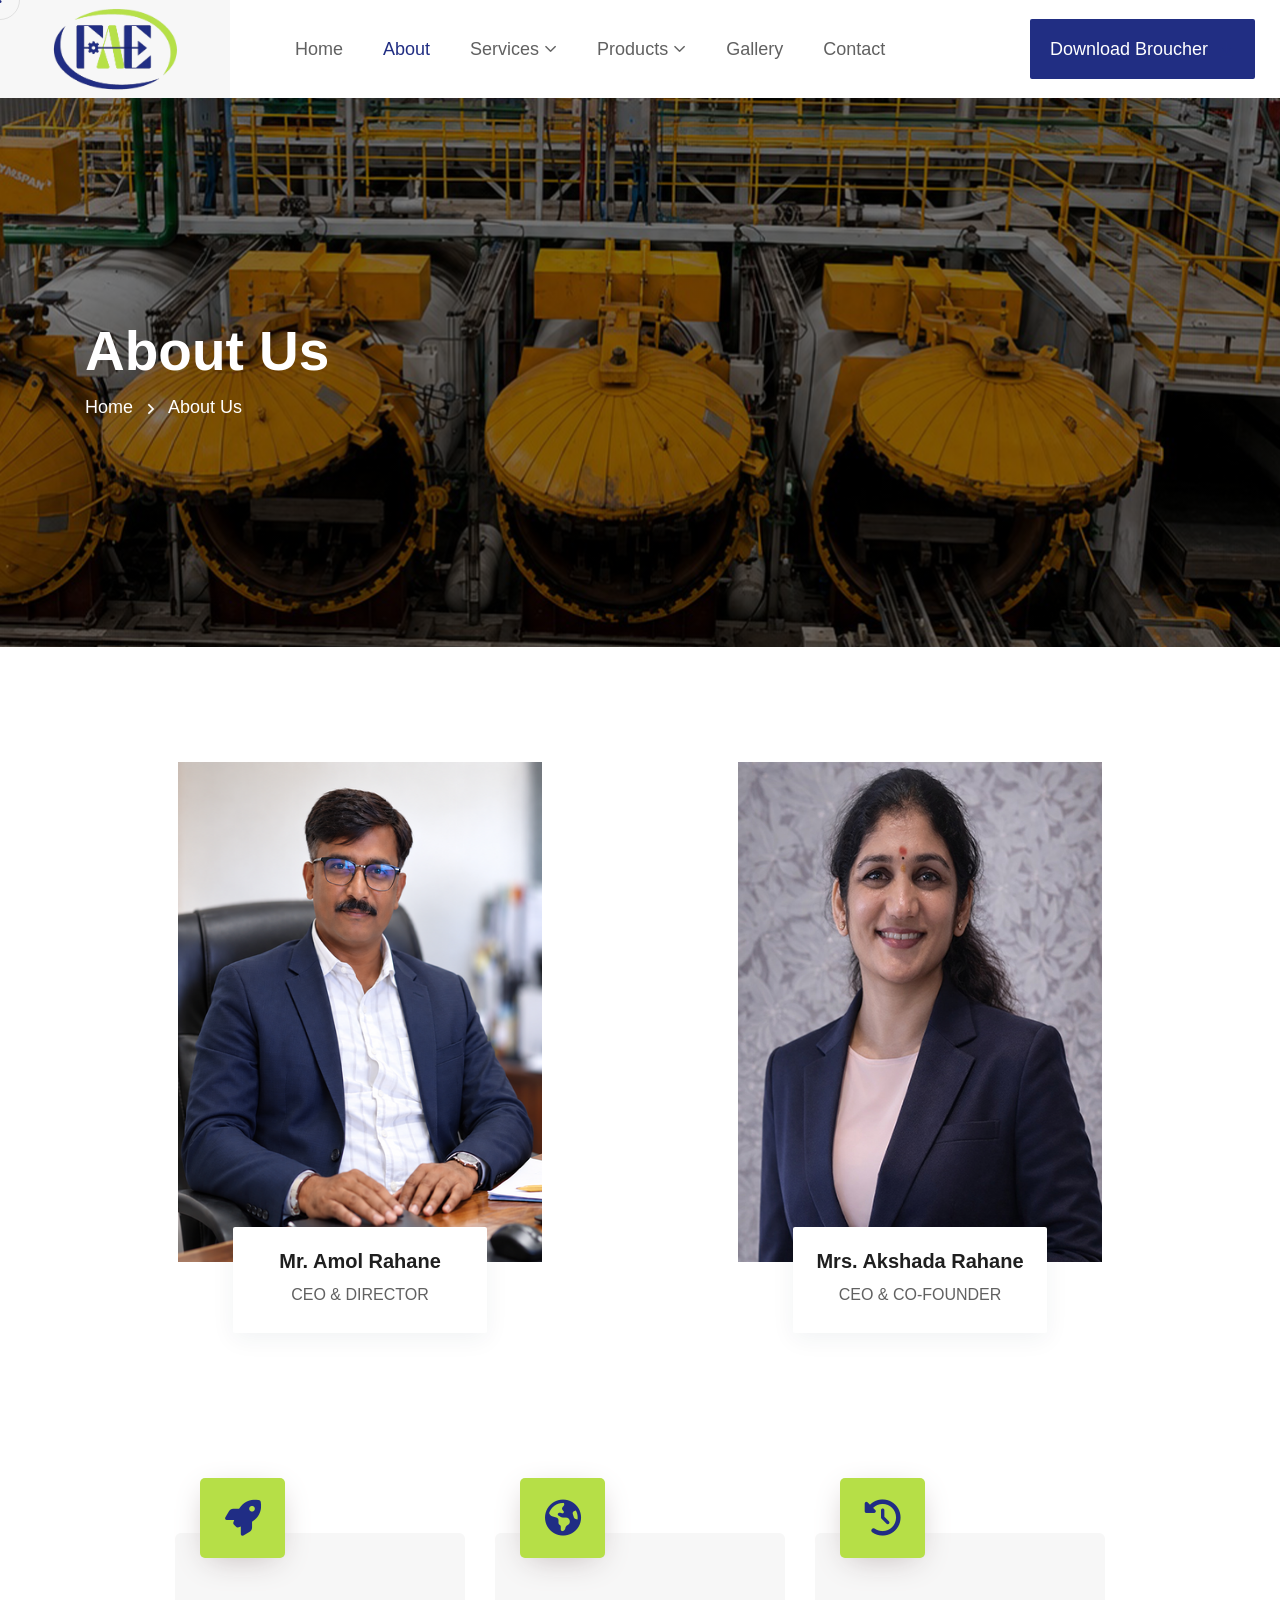
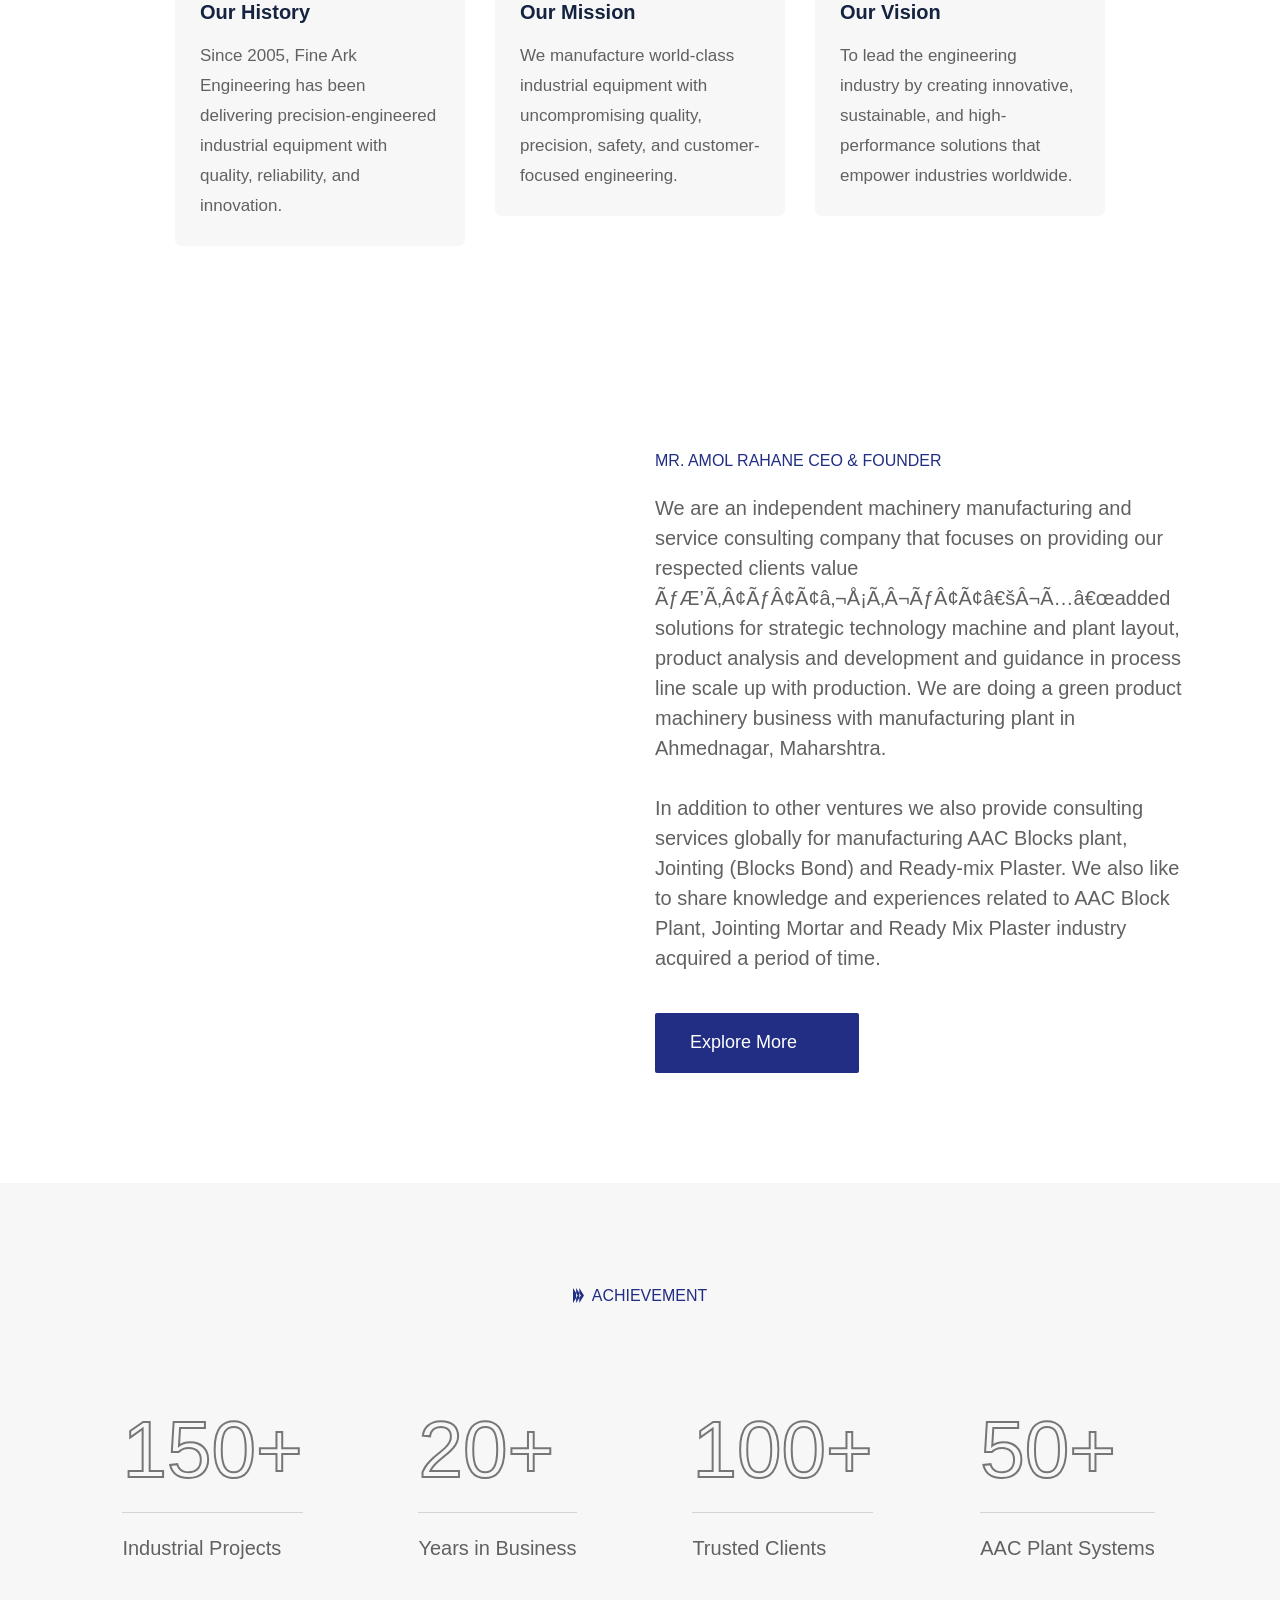
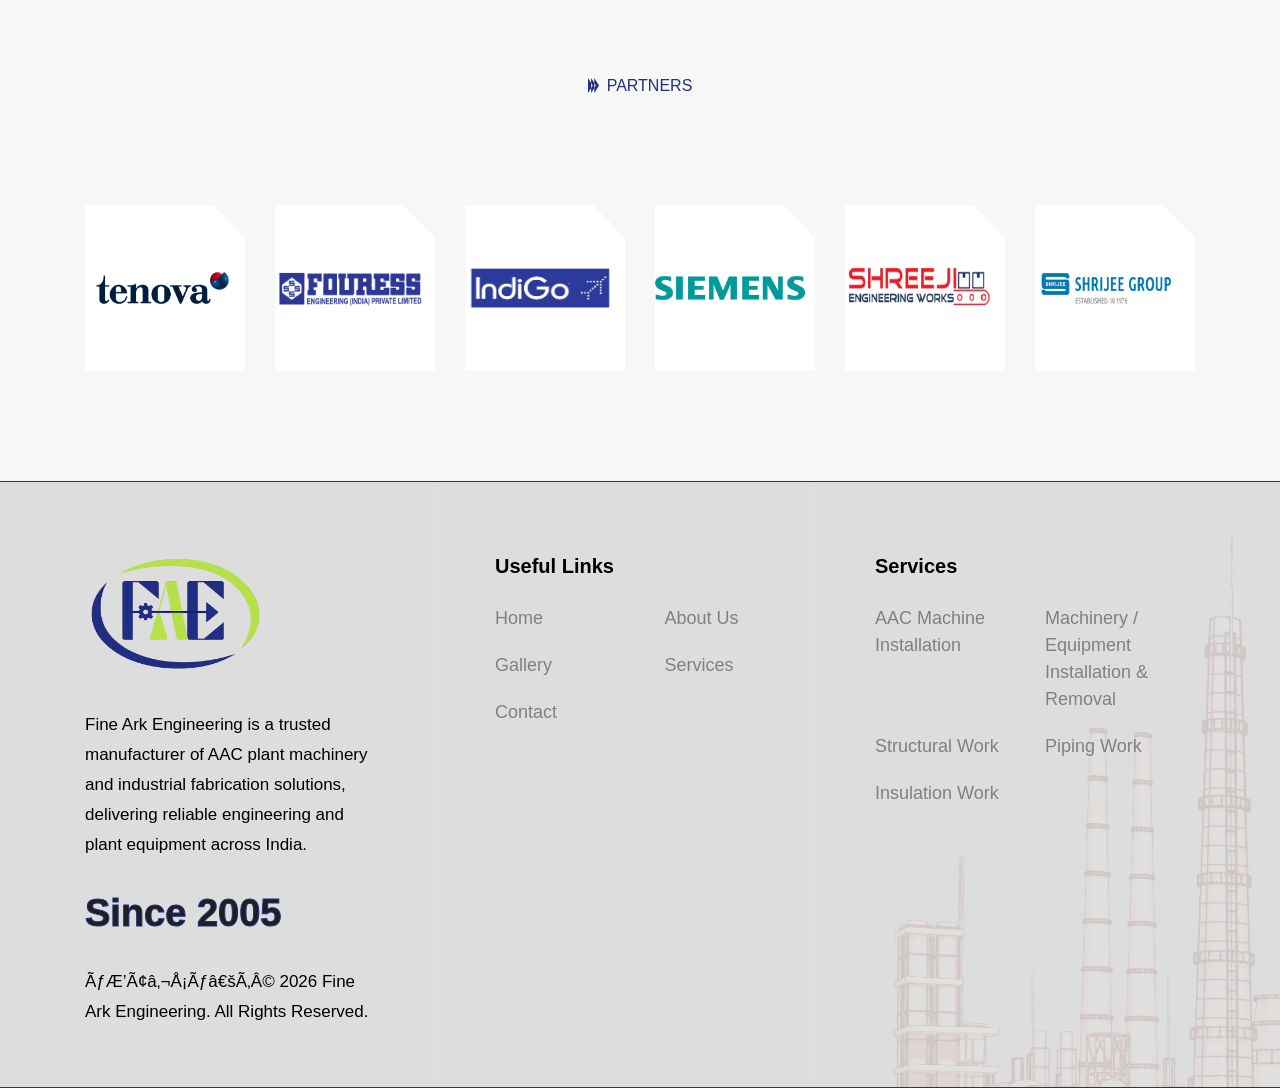
<file: about.html>
<!doctype html>
<html class="no-js" lang="en-IN">
<!-- Mirrored from industrie.rstheme.com/html/about-two.html by HTTrack Website Copier/3.x [XR&CO'2014], Wed, 11 Mar 2026 07:04:34 GMT -->

<head>
  <meta charset="utf-8" />
  <meta http-equiv="x-ua-compatible" content="ie=edge" />
  <meta name="template-version" content="1.0.7" />
  
    <link rel="canonical" href="https://finearkengineering.com/about.html" /><title>Fine Ark Engineering - Industrial Engineering Company</title>
  <meta name="description" content="Learn about Fine Ark Engineering, an industrial engineering company based in Ahmednagar, Maharashtra. Explore our company profile, leadership and capabilities." />
  <meta property="og:title" content="Fine Ark Engineering - Industrial Engineering Company" />
  <meta property="og:description" content="Learn about Fine Ark Engineering, an industrial engineering company based in Ahmednagar, Maharashtra. Explore our company profile, leadership and capabilities." />
  <meta property="og:type" content="website" />
  <meta property="og:site_name" content="Fine Ark Engineering" />
  <meta property="og:locale" content="en_IN" />
  
    <meta property="og:url" content="https://finearkengineering.com/about.html" />
    <meta property="og:image" content="https://finearkengineering.com/assets/images/logo/FINE-ARC-LOGO.png" />
    <meta property="og:image:alt" content="Fine Ark Engineering" /><meta name="twitter:card" content="summary" />
  
    <meta name="twitter:title" content="Fine Ark Engineering - Industrial Engineering Company" />
    <meta name="twitter:description" content="Learn about Fine Ark Engineering, an industrial engineering company based in Ahmednagar, Maharashtra. Explore our company profile, leadership and capabilities." />
    <meta name="twitter:image" content="https://finearkengineering.com/assets/images/logo/FINE-ARC-LOGO.png" /><script type="application/ld+json">
    {"@context":"https://schema.org","@graph":[{"@type":"Organization","@id":"#organization","name":"Fine Ark Engineering","email":"finearceng@gmail.com","address":{"@type":"PostalAddress","streetAddress":"M-86/2, MIDC","addressLocality":"Ahmednagar","addressRegion":"Maharashtra","postalCode":"414111","addressCountry":"IN"}},{"@type":"AboutPage","name":"Fine Ark Engineering - Industrial Engineering Company","description":"Learn about Fine Ark Engineering, an industrial engineering company based in Ahmednagar, Maharashtra. Explore our company profile, leadership and capabilities.","about":{"@id":"#organization"}}]}
  </script>
  <meta name="viewport" content="width=device-width, initial-scale=1" />
  <!-- Place favicon.ico in the root directory -->
  <link rel="shortcut icon" type="image/x-icon" href="assets/images/logo/FINE-ARC-LOGO.png" />
  <!-- CSS here -->
  <link rel="stylesheet" href="assets/css/vendor/bootstrap.min.css" />
  <link rel="stylesheet" href="assets/css/vendor/animate.min.css" />
  <link rel="stylesheet" href="assets/css/plugins/swiper.min.css" />
  <link rel="stylesheet" href="assets/css/plugins/nice-select.css" />
  <link rel="stylesheet" href="assets/css/plugins/nouislider.min.css" />
  <link rel="stylesheet" href="assets/css/vendor/magnific-popup.css" />
  <link rel="stylesheet" href="assets/css/vendor/odometer.min.css" />
  <link rel="stylesheet" href="assets/css/vendor/fontawesome-pro.css" />
  <link rel="stylesheet" href="assets/css/vendor/spacing.css" />
  <link rel="stylesheet" href="assets/css/vendor/remixicon.css" />
  <link rel="stylesheet" href="assets/css/main.css" />
  <style>
      .rs-services-three{
    background:#fff;
}

.table-wrapper{
    display:flex;
    justify-content:center;
    align-items:center;
}

.company-table{
    width:80%;
    /* max-width:900px; */
    background:#fff;
    border-collapse:collapse;
    border:1px solid #ddd;
}

.company-table th,
.company-table td{
    border:1px solid #ddd;
    padding:16px 20px;
    color:#444;
    font-size:15px;
    vertical-align:top;
}

.company-table th{
    /* width:35%; */
    /* background:#fff; */
    font-weight:600;
}

.company-table tr:nth-child(even){
    background:#fafafa;
}

.company-table tr:hover{
    background:#f8f9ff;
}
.company-table thead th{
    background:#29338F;
    color:#fff;
    text-align:center;
    font-weight:600;
    /* width: 35%; */
}

.company-table td{
    vertical-align:top;
}
/* Mobile */

@media (max-width:768px){

.table-wrapper{
    display:block;
}

.company-table{
    width:100%;
}

.company-table,
.company-table tbody,
.company-table tr,
.company-table th,
.company-table td{
    display:block;
    width:100%;
}

.company-table tr{
    margin-bottom:20px;
    border:1px solid #ddd;
}

.company-table th{
    background:#29338F;
    color:#fff;
    border:none;
}

.company-table td{
    border:none;
    background:#fff !important;
}

}
    </style>
</head>

<body class="rs-smoother-yes">
  <!-- cursor start -->
  <div id="rs-mouse">
    <div id="cursor-ball"></div>
  </div>
  <!-- cursor end -->

  <!-- Header area start -->
  <header>
    <div class="rs-header-area rs-header-one rs-sticky-header" id="rs-sticky-header">
      <div class="container-fluid g-0">
        <div class="rs-header-inner">
          <div class="rs-header-left">
            <div class="rs-header-logo-wrapper">
              <div class="rs-header-logo">
                <a href="index.html"><img src="assets/images/logo/FINE-ARC-LOGO.png" height="90px" alt="Fine Ark Engineering logo" /></a>
              </div>
            </div>
          </div>
          <div class="rs-header-menu">
            <!-- <div class="rs-theme-social has-transparent has-orange">
                <a ><i class="ri-twitter-x-line"></i></a>
                <a ><i class="ri-facebook-fill"></i></a>
                <a ><i class="ri-linkedin-fill"></i></a>
                <a ><i class="ri-instagram-line"></i></a>
              </div> -->
            <nav id="mobile-menu" class="main-menu">
              <ul class="multipage-menu">
                <li class="has-mega-menu menu-item">
                  <a href="index.html">Home</a>
                </li>
                <!-- about menu -->
                <li class="menu-item">
                  <a href="about.html">About</a>
                </li>

                <li class="menu-item-has-children ">
                  <a href="services.html">Services</a>
                  <ul class="submenu last-children">
                    <li>
                      <a href="aac-installation.html">AAC Machine Installation </a>
                    </li>
                    <li>
                      <a href="machinery-installation.html ">Machinery / Equipment Installation & Removal</a>
                    </li>
                    <li>
                      <a href="structural-work.html">Structural Work</a>
                    </li>
                    <li>
                      <a href="piping-work.html">Piping Work</a>
                    </li>
                    <li>
                      <a href="insulation-work.html">Insulation Work</a>
                    </li>
                  </ul>
                </li>
                <li class="menu-item-has-children ">
                  <a href="products.html">Products</a>
                  <ul class="submenu last-children">
                    <li class="has-arrow">
                      <a href="javascript:void(0)">AAC Machine</a>
                      <ul class="submenu">
                        <li><a >Autoclave</a></li>
                        <li><a >HVCM</a></li>
                        <li><a >Mould</a></li>
                        <!-- <li><a >Base Plate / Trolly</a></li> -->
                        <li><a >Batching Unit</a></li>
                        <li><a >D-Moulding Machine</a></li>
                        <li><a >Storage</a></li>
                        <li><a >AAC Consultancy</a></li>
                      </ul>
                    </li>
                    <li class="has-arrow">
                      <a href="javascript:void(0)">Pharma & Chemical Plant</a>
                      <ul class="submenu">
                        <li><a >Reactor</a></li>
                        <!-- <li><a >Distillation & Column</a></li> -->
                        <li><a >Condenser</a></li>
                        <li><a >Heat Exchange</a></li>
                        <li><a >Storage Tank</a></li>
                      </ul>
                    </li>
                    <li class="has-arrow">
                      <a href="javascript:void(0)">Sugar Plant</a>
                      <ul class="submenu">
                        <li><a >Boiling House Equipment</a></li>
                        <li><a >Structure</a></li>
                        <li><a >Piping Work</a></li>
                        <li><a >Juice & Molasses Storage Tank</a></li>
                        <li><a >Vacuum Pans</a></li>
                        <!-- <li><a >Evaporators </a></li> -->
                        <!-- <li><a >Juice Heater</a></li> -->
                        <li><a >Crystallizers </a></li>
                      </ul>
                    </li>
                  </ul>
                </li>
                <li class="menu-item">
                  <a href="gallery.html">Gallery</a>
                </li>

                <li class="menu-item">
                  <a href="contact.html">Contact</a>
                </li>
              </ul>
            </nav>
          </div>
          <div class="rs-header-right">

            <!-- search area end -->
            <div class="rs-header-btn">
              <a class="rs-btn has-theme-orange has-icon has-bg" download href="./brochure.pdf">Download Broucher
                <span class="icon-box">
                  <svg class="icon-first" xmlns="http://www.w3.org/2000/svg" viewBox="0 0 32 32" fill="currentColor">
                    <path d="M26,15l-1.41-1.41L17,21.17V2H15v19.17l-7.59-7.58L6,15l10,10L26,15z M5,28h22v2H5V28z" />
                  </svg>

                  <svg class="icon-second" xmlns="http://www.w3.org/2000/svg" viewBox="0 0 32 32" fill="currentColor">
                    <path d="M26,15l-1.41-1.41L17,21.17V2H15v19.17l-7.59-7.58L6,15l10,10L26,15z M5,28h22v2H5V28z" />
                  </svg>
                </span>
              </a>
            </div>
            <div class="rs-header-hamburger">
              <div class="sidebar-toggle">
                <a class="bar-icon" href="javascript:void(0)">
                  <svg xmlns="http://www.w3.org/2000/svg" width="21" height="20" viewBox="0 0 21 20" fill="none">
                    <path
                      d="M8.55566 11H1.55566C1.29045 11 1.03609 11.1054 0.848557 11.2929C0.661021 11.4804 0.555664 11.7348 0.555664 12V19C0.555664 19.2652 0.661021 19.5196 0.848557 19.7071C1.03609 19.8946 1.29045 20 1.55566 20H8.55566C8.82088 20 9.07523 19.8946 9.26277 19.7071C9.45031 19.5196 9.55566 19.2652 9.55566 19V12C9.55566 11.7348 9.45031 11.4804 9.26277 11.2929C9.07523 11.1054 8.82088 11 8.55566 11ZM7.55566 18H2.55566V13H7.55566V18ZM19.5557 0H12.5557C12.2904 0 12.0361 0.105357 11.8486 0.292893C11.661 0.48043 11.5557 0.734784 11.5557 1V8C11.5557 8.26522 11.661 8.51957 11.8486 8.70711C12.0361 8.89464 12.2904 9 12.5557 9H19.5557C19.8209 9 20.0752 8.89464 20.2628 8.70711C20.4503 8.51957 20.5557 8.26522 20.5557 8V1C20.5557 0.734784 20.4503 0.48043 20.2628 0.292893C20.0752 0.105357 19.8209 0 19.5557 0ZM18.5557 7H13.5557V2H18.5557V7ZM19.5557 11H12.5557C12.2904 11 12.0361 11.1054 11.8486 11.2929C11.661 11.4804 11.5557 11.7348 11.5557 12V19C11.5557 19.2652 11.661 19.5196 11.8486 19.7071C12.0361 19.8946 12.2904 20 12.5557 20H19.5557C19.8209 20 20.0752 19.8946 20.2628 19.7071C20.4503 19.5196 20.5557 19.2652 20.5557 19V12C20.5557 11.7348 20.4503 11.4804 20.2628 11.2929C20.0752 11.1054 19.8209 11 19.5557 11ZM18.5557 18H13.5557V13H18.5557V18ZM8.55566 0H1.55566C1.29045 0 1.03609 0.105357 0.848557 0.292893C0.661021 0.48043 0.555664 0.734784 0.555664 1V8C0.555664 8.26522 0.661021 8.51957 0.848557 8.70711C1.03609 8.89464 1.29045 9 1.55566 9H8.55566C8.82088 9 9.07523 8.89464 9.26277 8.70711C9.45031 8.51957 9.55566 8.26522 9.55566 8V1C9.55566 0.734784 9.45031 0.48043 9.26277 0.292893C9.07523 0.105357 8.82088 0 8.55566 0ZM7.55566 7H2.55566V2H7.55566V7Z"
                      fill="#616161"></path>
                  </svg>
                </a>
              </div>
            </div>
          </div>
        </div>
      </div>
    </div>
    <div class="rs-header-area rs-header-one">
      <div class="container-fluid g-0">
        <div class="rs-header-inner">
          <div class="rs-header-left">
            <div class="rs-header-logo-wrapper">
              <div class="rs-header-logo">
                <a href="index.html"><img src="assets/images/logo/FINE-ARC-LOGO.png" alt="Fine Ark Engineering logo" height="90px" /></a>
              </div>
            </div>
          </div>
          <div class="rs-header-menu">
            <nav id="mobile-menu-two" class="main-menu">
              <ul class="multipage-menu">
                <li class="has-mega-menu menu-item">
                  <a href="index.html">Home</a>
                </li>
                <!-- about menu -->
                <li class="menu-item">
                  <a href="about.html">About</a>
                </li>
                <li class="menu-item-has-children ">
                  <a href="services.html">Services</a>
                  <ul class="submenu last-children">
                    <li>
                      <a href="aac-installation.html">AAC Machine Installation </a>
                    </li>
                    <li>
                      <a href="machinery-installation.html ">Machinery / Equipment Installation & Removal</a>
                    </li>
                    <li>
                      <a href="structural-work.html">Structural Work</a>
                    </li>
                    <li>
                      <a href="piping-work.html">Piping Work</a>
                    </li>
                    <li>
                      <a href="insulation-work.html">Insulation Work</a>
                    </li>
                  </ul>
                </li>
                <li class="menu-item-has-children ">
                  <a href="products.html">Products</a>
                  <ul class="submenu last-children">
                    <li class="has-arrow">
                      <a href="javascript:void(0)">AAC Machine</a>
                      <ul class="submenu">
                        <li><a >Autoclave</a></li>
                        <li><a >HVCM</a></li>
                        <li><a >Mould</a></li>
                        <!-- <li><a >Base Plate / Trolly</a></li> -->
                        <li><a >Batching Unit</a></li>
                        <li><a >D-Moulding Machine</a></li>
                        <li><a >Storage</a></li>
                        <li><a >AAC Consultancy</a></li>
                      </ul>
                    </li>
                    <li class="has-arrow">
                      <a href="javascript:void(0)">Pharma & Chemical Plant</a>
                      <ul class="submenu">
                        <li><a >Reactor</a></li>
                        <!-- <li><a >Distillation & Column</a></li> -->
                        <li><a >Condenser</a></li>
                        <li><a >Heat Exchange</a></li>
                        <li><a >Storage Tank</a></li>
                      </ul>
                    </li>
                    <li class="has-arrow">
                      <a href="javascript:void(0)">Sugar Plant</a>
                      <ul class="submenu">
                          <li><a >Boiling House Equipment</a></li>
                          <li><a >Structure</a></li>
                          <li><a >Piping Work</a></li>
                          <li><a >Juice & Molasses Storage Tank</a></li>
                          <li><a >Vacuum Pans</a></li>
                          <!-- <li><a >Evaporators </a></li> -->
                          <!-- <li><a >Juice Heater</a></li> -->
                          <li><a >Crystallizers </a></li>
                      </ul>
                    </li>
                  </ul>
                </li>
                <li class="menu-item">
                  <a href="gallery.html">Gallery</a>
                </li>

                <li class="menu-item">
                  <a href="contact.html">Contact</a>
                  <!-- <ul class="submenu last-children">
                      <li>
                        <a href="contact.html">Contact 01</a>
                      </li>
                      <li>
                        <a href="contact-two.html">Contact 02</a>
                      </li>
                    </ul> -->
                </li>
              </ul>
            </nav>
          </div>
          <div class="rs-header-right">
            <!-- search area start -->
            <!-- <div class="rs-header-search-wrapper">
                <div class="rs-header-search-icon">
                  <i class="ri-close-fill has-close"></i>
                  <i class="ri-search-line has-search"></i>
                </div>
                <form class="rs-header-search-inner rs-stickys-form" action="#">
                  <div class="rs-header-search">
                    <input type="text" placeholder="Searching..." />
                    <button type="submit">
                      <i class="ri-search-line"></i>
                    </button>
                  </div>
                </form>
              </div> -->
            <!-- search area end -->
            <div class="rs-header-btn">
              <a class="rs-btn has-theme-orange has-icon has-bg" href="./brochure.pdf" download>Download Broucher
                <span class="icon-box">
                  <svg class="icon-first" xmlns="http://www.w3.org/2000/svg" viewBox="0 0 32 32" fill="currentColor">
                    <path d="M26,15l-1.41-1.41L17,21.17V2H15v19.17l-7.59-7.58L6,15l10,10L26,15z M5,28h22v2H5V28z" />
                  </svg>

                  <svg class="icon-second" xmlns="http://www.w3.org/2000/svg" viewBox="0 0 32 32" fill="currentColor">
                    <path d="M26,15l-1.41-1.41L17,21.17V2H15v19.17l-7.59-7.58L6,15l10,10L26,15z M5,28h22v2H5V28z" />
                  </svg>
                </span>
              </a>
            </div>
            <div class="rs-header-hamburger">
              <div class="sidebar-toggle">
                <a class="bar-icon" href="javascript:void(0)">
                  <svg xmlns="http://www.w3.org/2000/svg" width="21" height="20" viewBox="0 0 21 20" fill="none">
                    <path
                      d="M8.55566 11H1.55566C1.29045 11 1.03609 11.1054 0.848557 11.2929C0.661021 11.4804 0.555664 11.7348 0.555664 12V19C0.555664 19.2652 0.661021 19.5196 0.848557 19.7071C1.03609 19.8946 1.29045 20 1.55566 20H8.55566C8.82088 20 9.07523 19.8946 9.26277 19.7071C9.45031 19.5196 9.55566 19.2652 9.55566 19V12C9.55566 11.7348 9.45031 11.4804 9.26277 11.2929C9.07523 11.1054 8.82088 11 8.55566 11ZM7.55566 18H2.55566V13H7.55566V18ZM19.5557 0H12.5557C12.2904 0 12.0361 0.105357 11.8486 0.292893C11.661 0.48043 11.5557 0.734784 11.5557 1V8C11.5557 8.26522 11.661 8.51957 11.8486 8.70711C12.0361 8.89464 12.2904 9 12.5557 9H19.5557C19.8209 9 20.0752 8.89464 20.2628 8.70711C20.4503 8.51957 20.5557 8.26522 20.5557 8V1C20.5557 0.734784 20.4503 0.48043 20.2628 0.292893C20.0752 0.105357 19.8209 0 19.5557 0ZM18.5557 7H13.5557V2H18.5557V7ZM19.5557 11H12.5557C12.2904 11 12.0361 11.1054 11.8486 11.2929C11.661 11.4804 11.5557 11.7348 11.5557 12V19C11.5557 19.2652 11.661 19.5196 11.8486 19.7071C12.0361 19.8946 12.2904 20 12.5557 20H19.5557C19.8209 20 20.0752 19.8946 20.2628 19.7071C20.4503 19.5196 20.5557 19.2652 20.5557 19V12C20.5557 11.7348 20.4503 11.4804 20.2628 11.2929C20.0752 11.1054 19.8209 11 19.5557 11ZM18.5557 18H13.5557V13H18.5557V18ZM8.55566 0H1.55566C1.29045 0 1.03609 0.105357 0.848557 0.292893C0.661021 0.48043 0.555664 0.734784 0.555664 1V8C0.555664 8.26522 0.661021 8.51957 0.848557 8.70711C1.03609 8.89464 1.29045 9 1.55566 9H8.55566C8.82088 9 9.07523 8.89464 9.26277 8.70711C9.45031 8.51957 9.55566 8.26522 9.55566 8V1C9.55566 0.734784 9.45031 0.48043 9.26277 0.292893C9.07523 0.105357 8.82088 0 8.55566 0ZM7.55566 7H2.55566V2H7.55566V7Z"
                      fill="#616161"></path>
                  </svg>
                </a>
              </div>
            </div>
          </div>
        </div>
      </div>
    </div>
  </header>
  <!-- Header area end -->

  <!-- Offcanvas area start -->
  <div class="fix">
    <div class="offcanvas-area" data-lenis-prevent>
      <div class="offcanvas-wrapper">
        <div class="offcanvas-content">
          <div class="offcanvas-top d-flex justify-content-between align-items-center mb-20">
            <div class="offcanvas-logo">
              <a class="logo-black" href="index.html"><img src="assets/images/logo/FINE-ARC-LOGO.png" alt="Fine Ark Engineering logo"
                  height="100px" /></a>
            </div>
            <div class="offcanvas-close">
              <button class="offcanvas-close-icon animation--flip">
                <span class="offcanvas-m-lines">
                  <span class="offcanvas-m-line line--1"></span><span class="offcanvas-m-line line--2"></span><span
                    class="offcanvas-m-line line--3"></span>
                </span>
              </button>
            </div>
          </div>
          <div class="offcanvas-about mb-30 d-none d-sm-block">
            <p>
              Fine Ark Engineering is a trusted manufacturer of AAC block
              plant machinery and industrial fabrication solutions, delivering
              high-quality equipment, engineering services, and customized
              plant solutions across India.
            </p>
          </div>
          <div class="offcanvas-gallery d-none d-sm-block">
            <div class="offcanvas-gallery-thumb-wrapper">
              <div class="offcanvas-popup-thumb">
                <a class="popup-image" href="assets/images/gallery/gallery-thumb-01.png">
                  <img src="assets/images/gallery/gallery-thumb-01.png" alt="Industrial project gallery photo" />
                </a>
              </div>
              <div class="offcanvas-popup-thumb">
                <a class="popup-image" href="assets/images/gallery/gallery-thumb-02.png">
                  <img src="assets/images/gallery/gallery-thumb-02.png" alt="Industrial project gallery photo" />
                </a>
              </div>
              <div class="offcanvas-popup-thumb">
                <a class="popup-image" href="assets/images/gallery/gallery-thumb-03.png">
                  <img src="assets/images/gallery/gallery-thumb-03.png" alt="Industrial project gallery photo" />
                </a>
              </div>
              <div class="offcanvas-popup-thumb">
                <a class="popup-image" href="assets/images/gallery/gallery-thumb-04.png">
                  <img src="assets/images/gallery/gallery-thumb-04.png" alt="Industrial project gallery photo" />
                </a>
              </div>
              <div class="offcanvas-popup-thumb">
                <a class="popup-image" href="assets/images/gallery/gallery-thumb-05.png">
                  <img src="assets/images/gallery/gallery-thumb-05.png" alt="Industrial project gallery photo" />
                </a>
              </div>
              <div class="offcanvas-popup-thumb">
                <a class="popup-image" href="assets/images/gallery/gallery-thumb-01.png">
                  <img src="assets/images/gallery/gallery-thumb-01.png" alt="Industrial project gallery photo" />
                </a>
              </div>
            </div>
          </div>
          <div class="mobile-menu">
            <div class="rs-offcanvas-menu mb-25">
              <nav></nav>
            </div>
          </div>
          <div class="offcanvas-contact mb-30">
            <h4 class="offcanvas-title-meta">Contact Info</h4>
            <ul>
              <li class="d-flex align-items-center gap-15">
                <div class="offcanvas-contact-icon">
                  <svg xmlns="http://www.w3.org/2000/svg" width="14" height="18" viewBox="0 0 14 18" fill="none">
                    <path
                      d="M11.8768 9.68475C11.3059 10.835 10.5331 11.9818 9.74128 13.0109C8.95198 14.0368 8.15999 14.9249 7.5643 15.5572C7.48514 15.6412 7.40956 15.7206 7.33802 15.7951C7.26648 15.7206 7.1909 15.6412 7.11174 15.5572C6.51605 14.9249 5.72406 14.0368 4.93476 13.0109C4.14299 11.9818 3.37019 10.835 2.79925 9.68475C2.22242 8.52266 1.89032 7.43373 1.89032 6.5C1.89032 3.50846 4.32934 1.08333 7.33802 1.08333C10.3467 1.08333 12.7857 3.50846 12.7857 6.5C12.7857 7.43373 12.4536 8.52266 11.8768 9.68475ZM7.33802 17.3333C7.33802 17.3333 13.8753 11.1732 13.8753 6.5C13.8753 2.91015 10.9484 0 7.33802 0C3.7276 0 0.800781 2.91015 0.800781 6.5C0.800781 11.1732 7.33802 17.3333 7.33802 17.3333Z"
                      fill="#6D6D6D"></path>
                    <path
                      d="M7.33802 8.66667C6.13455 8.66667 5.15894 7.69662 5.15894 6.5C5.15894 5.30338 6.13455 4.33333 7.33802 4.33333C8.54149 4.33333 9.5171 5.30338 9.5171 6.5C9.5171 7.69662 8.54149 8.66667 7.33802 8.66667ZM7.33802 9.75C9.14323 9.75 10.6066 8.29492 10.6066 6.5C10.6066 4.70507 9.14323 3.25 7.33802 3.25C5.53281 3.25 4.0694 4.70507 4.0694 6.5C4.0694 8.29492 5.53281 9.75 7.33802 9.75Z"
                      fill="#6D6D6D"></path>
                  </svg>
                </div>
                <div class="offcanvas-contact-text">
                  <a >
                    M86/2, MIDC, Ahmednagar ÃƒÆ’Ã‚Â¢ÃƒÂ¢Ã¢â‚¬Å¡Ã‚Â¬ÃƒÂ¢Ã¢â€šÂ¬Ã…â€œ 414111,<br />
                    Maharashtra, India
                  </a>
                </div>
              </li>
              <li class="d-flex align-items-center gap-15">
                <div class="offcanvas-contact-icon">
                  <svg xmlns="http://www.w3.org/2000/svg" width="16" height="16" viewBox="0 0 16 16" fill="none">
                    <path
                      d="M3.65387 1.32849C3.40343 1.00649 2.92745 0.976861 2.639 1.26531L1.60508 2.29923C1.1216 2.78271 0.94387 3.46766 1.1551 4.06847C2.00338 6.48124 3.39215 8.74671 5.32272 10.6773C7.25329 12.6078 9.51876 13.9966 11.9315 14.8449C12.5323 15.0561 13.2173 14.8784 13.7008 14.3949L14.7347 13.361C15.0231 13.0726 14.9935 12.5966 14.6715 12.3461L12.3653 10.5524C12.2008 10.4245 11.9866 10.3793 11.7845 10.4298L9.59541 10.9771C9.00082 11.1257 8.37183 10.9515 7.93845 10.5181L5.48187 8.06155C5.04849 7.62817 4.87427 6.99919 5.02292 6.40459L5.57019 4.21553C5.62073 4.01336 5.57552 3.79918 5.44758 3.63468L3.65387 1.32849ZM1.88477 0.511076C2.62689 -0.231039 3.8515 -0.154797 4.49583 0.673634L6.28954 2.97983C6.6187 3.40304 6.73502 3.95409 6.60498 4.47423L6.05772 6.66329C5.99994 6.8944 6.06766 7.13888 6.2361 7.30732L8.69268 9.7639C8.86113 9.93235 9.1056 10.0001 9.33671 9.94229L11.5258 9.39502C12.0459 9.26499 12.597 9.3813 13.0202 9.71047L15.3264 11.5042C16.1548 12.1485 16.231 13.3731 15.4889 14.1152L14.455 15.1492C13.7153 15.8889 12.6089 16.2137 11.5778 15.8512C9.01754 14.9511 6.61438 13.4774 4.56849 11.4315C2.5226 9.38562 1.04895 6.98246 0.148838 4.42225C-0.213682 3.39112 0.11113 2.28472 0.85085 1.545L1.88477 0.511076Z"
                      fill="#6D6D6D"></path>
                    <path
                      d="M11 0.5C11 0.223858 11.2239 0 11.5 0H15.5C15.7761 0 16 0.223858 16 0.5V4.5C16 4.77614 15.7761 5 15.5 5C15.2239 5 15 4.77614 15 4.5V1.70711L10.8536 5.85355C10.6583 6.04882 10.3417 6.04882 10.1464 5.85355C9.95118 5.65829 9.95118 5.34171 10.1464 5.14645L14.2929 1H11.5C11.2239 1 11 0.776142 11 0.5Z"
                      fill="#6D6D6D"></path>
                  </svg>
                </div>
                <div class="offcanvas-contact-text">
                  <a href="tel:+919130792573">+91 9130792573</a>
                </div>
              </li>
              <li class="d-flex align-items-center gap-15">
                <div class="offcanvas-contact-icon">
                  <svg xmlns="http://www.w3.org/2000/svg" width="16" height="16" viewBox="0 0 16 16" fill="none">
                    <path
                      d="M2 2C0.895431 2 0 2.89543 0 4V12L2.58386e-05 12.0103C0.00555998 13.1101 0.898859 14 2 14H7.5C7.77614 14 8 13.7761 8 13.5C8 13.2239 7.77614 13 7.5 13H2C1.53715 13 1.14774 12.6855 1.03376 12.2586L6.67417 8.7876L8 9.5831L15 5.3831V8.5C15 8.77614 15.2239 9 15.5 9C15.7761 9 16 8.77614 16 8.5V4C16 2.89543 15.1046 2 14 2H2ZM5.70808 8.20794L1 11.1052V5.3831L5.70808 8.20794ZM1 4.2169V4C1 3.44772 1.44772 3 2 3H14C14.5523 3 15 3.44772 15 4V4.2169L8 8.4169L1 4.2169Z"
                      fill="#6D6D6D"></path>
                    <path
                      d="M14.2467 14.2686C15.2567 14.2686 15.8339 13.4116 15.8339 12.2442V12.0344C15.8339 10.4297 14.6402 9 12.5197 9H12.4847C10.421 9 9 10.3598 9 12.4322V12.6465C9 14.8195 10.4385 16 12.3579 16H12.4016C12.9963 16 13.4204 15.9257 13.639 15.8251V15.0949C13.3941 15.2042 12.9656 15.2742 12.4585 15.2742H12.4147C11.0812 15.2742 9.84385 14.4872 9.84385 12.6202V12.4628C9.84385 10.8057 10.9019 9.73891 12.4847 9.73891H12.524C14.0587 9.73891 15.0075 10.7883 15.0075 12.065V12.183C15.0075 13.158 14.6839 13.5734 14.3691 13.5734C14.1374 13.5734 13.9582 13.4247 13.9582 13.1537V10.9631H13.0531V11.5315H13.0225C12.9394 11.2342 12.6552 10.9019 12.0693 10.9019C11.2911 10.9019 10.8101 11.4572 10.8101 12.3011V12.8301C10.8101 13.722 11.2998 14.2642 12.0693 14.2642C12.5415 14.2642 12.9656 14.0369 13.0837 13.6215H13.1274C13.2455 14.0412 13.7439 14.2686 14.2467 14.2686ZM11.7939 12.6814V12.4541C11.7939 11.9076 12.0212 11.6627 12.3666 11.6627C12.664 11.6627 12.9394 11.8551 12.9394 12.371V12.7383C12.9394 13.3111 12.6858 13.4816 12.3754 13.4816C12.0212 13.4816 11.7939 13.2673 11.7939 12.6814Z"
                      fill="#6D6D6D"></path>
                  </svg>
                </div>
                <div class="offcanvas-contact-text">
                  <a href="mailto:finearceng@gmail.com">finearceng@gmail.com</a>
                </div>
              </li>
            </ul>
          </div>
          <div class="offcanvas-social">
            <h4 class="offcanvas-title-meta">Subscribe & Follow</h4>
            <ul>
              <li>
                <a ><i class="fab fa-facebook-f"></i></a>
              </li>
              <li>
                <a ><i class="fab fa-twitter"></i></a>
              </li>
              <li>
                <a ><i class="fab fa-youtube"></i></a>
              </li>
              <li>
                <a ><i class="fab fa-linkedin"></i></a>
              </li>
            </ul>
          </div>
        </div>
      </div>
    </div>
  </div>
  <div class="offcanvas-overlay"></div>
  <div class="offcanvas-overlay-white"></div>
  <!-- Offcanvas area start -->

  <!-- Body main wrapper start -->
  <main>
    <!-- breadcrumb area start -->
    <section class="rs-breadcrumb-area rs-breadcrumb-one p-relative"
      style="background:  linear-gradient(rgba(0, 0, 0, 0.5), rgba(0, 0, 0, 0.5));">
      <div class="rs-breadcrumb-bg" data-background="assets/images/bg/about-breacrumb-1.png"></div>
      <div class="container">
        <div class="row">
          <div class="col-xxl-6 col-xl-8 col-lg-8">
            <div class="rs-breadcrumb-content-wrapper">
              <div class="rs-breadcrumb-title-wrapper">
                <h1 class="rs-breadcrumb-title">About Us </h1>
              </div>
              <div class="rs-breadcrumb-menu">
                <nav>
                  <ul>
                    <li>
                      <span><a href="index.html">Home</a></span>
                    </li>
                    <li><span>About Us </span></li>
                  </ul>
                </nav>
              </div>
            </div>
          </div>
        </div>
      </div>
    </section>
    <!-- breadcrumb area end -->

    <!-- about area start -->

    <!-- about area end -->

<section class="rs-team-area section-space-top rs-team-one">
        <div class="container">
          <div
            class="row g-5 justify-content-center section-title-space align-items-center"
          ></div>
          <div
            class="row g-10 justify-content-center section-title-space align-items-center"
          >
            <div class="col-xl-4 col-lg-4 col-md-6">
              <div
                class="rs-team-item wow fadeInUp"
                data-wow-delay=".3s"
                data-wow-duration="1s"
              >
                <div class="rs-team-thumb has-clip">
                  <a 
                    ><img src="./ceo-and-founder-amol-rahane.jpg" alt="Mr. Amol Rahane, CEO and Director" width="415" height="500" loading="lazy" decoding="async"
                  /></a>
                </div>
                <div class="rs-team-content-wrapper">
                  <div class="rs-team-content-box">
                    <h5 class="rs-team-title">
                      <a>Mr. Amol Rahane</a>
                    </h5>
                    <span class="rs-team-designation">CEO & DIRECTOR</span>
                  </div>
                </div>
              </div>
            </div>
            <div class="col-xl-2 col-lg-4 col-md-6"></div>
            <div class="col-xl-4 col-lg-4 col-md-6">
              <div
                class="rs-team-item wow fadeInUp"
                data-wow-delay=".5s"
                data-wow-duration="1s"
              >
                <div class="rs-team-thumb has-clip">
                  <a >
                    <img src="./ceo-and-cofuonder.jpg" alt="Mrs. Akshada Rahane, CEO and Co-Founder" width="415" height="500" loading="lazy" decoding="async"
                  /></a>
                </div>
                <div class="rs-team-content-wrapper">
                  <div class="rs-team-content-box">
                    <h5 class="rs-team-title">
                      <a>Mrs. Akshada Rahane</a>
                    </h5>
                    <span class="rs-team-designation">CEO & CO-FOUNDER</span>
                  </div>
                </div>
              </div>
            </div>
          </div>
        </div>
      </section>


    <section class="rs-feature-area rs-feature-five section-space-top  has-theme-cyan">
      <div class="container has-large ">
        <div class="row g-5 justify-content-center">
          <div class="col-xl-3 col-lg-4 col-md-6">
            <div class="rs-feature-item wow fadeInUp" data-wow-delay=".3s" data-wow-duration="1s"
              style="visibility: visible; animation-duration: 1s; animation-delay: 0.3s; animation-name: fadeInUp;">
              <div class="rs-feature-bg-thumb" data-background="assets/images/bg/features-bg-02.png"
                style="background-image: url(&quot;assets/images/bg/features-bg-02.png&quot;);">
              </div>
              <div class="rs-feature-icon">
                <i class="fa-solid fa-rocket fa-2xl" style="color: #202d85;"></i>

              </div>
              <h5 class="rs-feature-title">Our History</h5>
              <div class="rs-feature-descrip">
                <p>
                  Since 2005, Fine Ark Engineering has been delivering precision-engineered industrial equipment with
                  quality, reliability, and innovation. </p>
              </div>
            </div>
          </div>
          <div class="col-xl-3 col-lg-4 col-md-6">
            <div class="rs-feature-item wow fadeInUp" data-wow-delay=".5s" data-wow-duration="1s"
              style="visibility: visible; animation-duration: 1s; animation-delay: 0.5s; animation-name: fadeInUp;">
              <div class="rs-feature-bg-thumb" data-background="assets/images/bg/features-bg-02.png"
                style="background-image: url(&quot;assets/images/bg/features-bg-02.png&quot;);">
              </div>
              <div class="rs-feature-icon">
                <i class="fa-solid fa-earth-americas fa-2xl" style="color: #202d85;"></i>

              </div>
              <h5 class="rs-feature-title">Our Mission</h5>
              <div class="rs-feature-descrip">
                <p>
                  We manufacture world-class industrial equipment with uncompromising quality, precision, safety, and
                  customer-focused engineering.
                </p>
              </div>
            </div>
          </div>
          <div class="col-xl-3 col-lg-4 col-md-6">
            <div class="rs-feature-item wow fadeInUp" data-wow-delay=".7s" data-wow-duration="1s"
              style="visibility: visible; animation-duration: 1s; animation-delay: 0.7s; animation-name: fadeInUp;">
              <div class="rs-feature-bg-thumb" data-background="assets/images/bg/features-bg-02.png"
                style="background-image: url(&quot;assets/images/bg/features-bg-02.png&quot;);">
              </div>
              <div class="rs-feature-icon">
                <i class="fa-solid fa-clock-rotate-left fa-2xl" style="color: #202d85;"></i>

              </div>
              <h5 class="rs-feature-title">Our Vision</h5>
              <div class="rs-feature-descrip">
                <p>
                  To lead the engineering industry by creating innovative, sustainable, and high-performance solutions
                  that empower industries worldwide.
                </p>
              </div>
            </div>
          </div>

        </div>
      </div>
    </section>



    <section class="rs-services-area rs-services-three section-space has-theme-orange ">
      <div class="row g-5 justify-content-center section-title-space align-items-center">
        <div class="col-xxl-6 col-xl-6 col-lg-6">
          <div class="rs-section-title-wrapper text-center">

            <h2 class="rs-section-title rs-split-text-enable split-in-fade" style="perspective: 400px;"> Company Profile
            </h2>
          </div>
        </div>
      </div>
      <!-- about area start -->
      <div class="rs-about-area rs-about rs-about-three ">
        <div class="container">
          <div class="row align-items-xl-center g-5">
            <div class="col-xl-6 col-lg-5">
              <div class="rs-about-thumb rs-image scroll_reveal reveal_left reveal-active">
                <img src="./owner-self.jpg" alt="Fine Ark Engineering facility entrance in Ahmednagar" width="720" height="500" loading="lazy" decoding="async">
              </div>
            </div>

            <div class="col-xl-6 col-lg-7">
              <div class="rs-about-wrapper">
                <div class="rs-about-content-wrapper">
                  <div class="rs-section-title-wrapper">
                    <span class="rs-section-subtitle has-theme-orange justify-content-start">

                      Mr. Amol Rahane

                      CEO & Founder
                    </span>
                    <!-- <h2
                      class="rs-section-title rs-split-text-enable split-in-fade"
                    >
                     Engineering Excellence in AAC Infrastructure Since 2005
                    </h2> -->
                    <p class="descrip">
                      We are an independent machinery manufacturing and service consulting company that focuses on
                      providing our respected clients value ÃƒÆ’Ã‚Â¢ÃƒÂ¢Ã¢â‚¬Å¡Ã‚Â¬ÃƒÂ¢Ã¢â€šÂ¬Ã…â€œadded solutions for strategic technology machine and plant
                      layout, product analysis and development and guidance in process line scale up with production. We
                      are doing a green product machinery business with manufacturing plant in Ahmednagar, Maharshtra.
                      <br>
                      <br>
                      In addition to other ventures we also provide consulting services globally for manufacturing AAC
                      Blocks plant, Jointing (Blocks Bond) and Ready-mix Plaster. We also like to share knowledge and
                      experiences related to AAC Block Plant, Jointing Mortar and Ready Mix Plaster industry acquired a
                      period of time.
                    </p>
                  </div>

                  <div class="rs-about-author-info">
                    <div class="rs-about-btn">
                      <a class="rs-btn has-theme-orange has-icon has-bg" href="about.html">Explore More
                        <span class="icon-box">
                          <svg class="icon-first" xmlns="http://www.w3.org/2000/svg" viewBox="0 0 32 32">
                            <path
                              d="M31.71,15.29l-10-10L20.29,6.71,28.59,15H0v2H28.59l-8.29,8.29,1.41,1.41,10-10A1,1,0,0,0,31.71,15.29Z">
                            </path>
                          </svg>
                          <svg class="icon-second" xmlns="http://www.w3.org/2000/svg" viewBox="0 0 32 32">
                            <path
                              d="M31.71,15.29l-10-10L20.29,6.71,28.59,15H0v2H28.59l-8.29,8.29,1.41,1.41,10-10A1,1,0,0,0,31.71,15.29Z">
                            </path>
                          </svg>
                        </span>
                      </a>
                    </div>

                  </div>
                </div>
              </div>
            </div>
          </div>
        </div>
      </div>
      <!-- about area start -->
    </section>

    
    <!-- counter area start -->
    <section class="rs-counter-area rs-counter-one section-space-top  p-relative z-index-1">
      <div class="rs-counter-bg-thumb" data-background="assets/images/bg/" style="background-color: #F7F7F7;"></div>
      <div class="container">
        <div class="row g-5 justify-content-center section-title-space align-items-center">
          <div class="col-xxl-6 col-xl-7 col-lg-7 d-flex justify-content-center">
            <div class="rs-section-title-wrapper text-center">
              <span class="rs-section-subtitle has-theme-orange">
                <svg xmlns="http://www.w3.org/2000/svg" width="11" height="15" viewBox="0 0 11 15" fill="none">
                  <path d="M3.14286 10L0 15L8.78104e-07 0L3.14286 5V10Z" fill="#EA5501"></path>
                  <path fill-rule="evenodd" clip-rule="evenodd"
                    d="M6.28571 10L3.14286 15L3.14286 10L4.71428 7.5L3.14286 5L3.14286 0L6.28571 5L6.28571 10ZM6.28571 10L7.85714 7.5L6.28571 5V0L11 7.5L6.28571 15V10Z"
                    fill="#EA5501"></path>
                </svg>
                Achievement
              </span>
              <h2 class="rs-section-title rs-split-text-enable split-in-fade">
                Company Achievement
              </h2>
            </div>
          </div>
        </div>
        <div class="row g-5">
          <div class="col-xl-3 col-lg-3 col-md-4 col-sm-6  d-flex justify-content-center">
            <div class="rs-counter-item">
              <div class="rs-counter-inner">
                <div class="rs-counter-number-wrapper">
                  <span class="rs-counter-number odometer" data-count="150">00</span>
                  <span class="prefix">+</span>
                </div>
                <span class="rs-counter-title">Industrial Projects</span>
              </div>
            </div>
          </div>
          <div class="col-xl-3 col-lg-3 col-md-4 col-sm-6  d-flex justify-content-center">
            <div class="rs-counter-item">
              <div class="rs-counter-inner">
                <div class="rs-counter-number-wrapper">
                  <span class="rs-counter-number odometer" data-count="20">00</span>
                  <span class="prefix">+</span>
                </div>
                <span class="rs-counter-title">Years in Business</span>
              </div>
            </div>
          </div>
          <div class="col-xl-3 col-lg-3 col-md-4 col-sm-6  d-flex justify-content-center">
            <div class="rs-counter-item">
              <div class="rs-counter-inner">
                <div class="rs-counter-number-wrapper">
                  <span class="rs-counter-number odometer" data-count="100">00</span>
                  <span class="prefix">+</span>
                </div>
                <span class="rs-counter-title">Trusted Clients</span>
              </div>
            </div>
          </div>
          <div class="col-xl-3 col-lg-3 col-md-4 col-sm-6  d-flex justify-content-center">
            <div class="rs-counter-item">
              <div class="rs-counter-inner">
                <div class="rs-counter-number-wrapper">
                  <span class="rs-counter-number odometer" data-count="50">00</span>
                  <span class="prefix">+</span>
                </div>
                <span class="rs-counter-title">AAC Plant Systems</span>
              </div>
            </div>
          </div>
        </div>
      </div>
    </section>
    <!-- counter area end -->

    <!-- progress area start -->

    <!-- progress area end -->


    <!-- brand area start -->
    <section class="rs-brand-area rs-brand-one section-space primary-bg rs-swiper">
      <div class="container">
        <div class="row g-5 section-title-space justify-content-center">
          <div class="col-xl-7 col-lg-7">
            <div class="rs-section-title-wrapper text-center">
              <span class="rs-section-subtitle has-theme-orange">
                <svg xmlns="http://www.w3.org/2000/svg" width="11" height="15" viewBox="0 0 11 15" fill="none">
                  <path d="M3.14286 10L0 15L8.78104e-07 0L3.14286 5V10Z" fill="#EA5501"></path>
                  <path fill-rule="evenodd" clip-rule="evenodd"
                    d="M6.28571 10L3.14286 15L3.14286 10L4.71428 7.5L3.14286 5L3.14286 0L6.28571 5L6.28571 10ZM6.28571 10L7.85714 7.5L6.28571 5V0L11 7.5L6.28571 15V10Z"
                    fill="#EA5501"></path>
                </svg>
                Partners
              </span>
              <h2 class="rs-section-title rs-split-text-enable split-in-fade">
                Trusted by Industry Leaders
              </h2>
            </div>
          </div>
        </div>
        <div class="row">
          <div class="col-xl-12">
            <div class="rs-brand-wrapper">
              <div class="swiper" data-clone-slides="false" data-loop="true" data-speed="1500" data-autoplay="true"
                data-dots-dynamic="false" data-center-mode="false" data-hover-pause="true" data-effect="false"
                data-delay="1500" data-item="6" data-item-xl="4" data-item-lg="4" data-item-md="3" data-item-sm="2"
                data-item-xs="2" data-item-mobile="1">
                <div class="swiper-wrapper">
                  <div class="swiper-slide">
                    <div class="rs-brand-item has-clip-path">
                      <div class="rs-brand-thumb">
                        <img src="assets/images/logo/Logos/1.png" alt="Danelli logo" />
                      </div>
                    </div>
                  </div>

                  <div class="swiper-slide">
                    <div class="rs-brand-item has-clip-path">
                      <div class="rs-brand-thumb">
                        <img src="assets/images/logo/Logos/2.png" alt="Tenova logo" />
                      </div>
                    </div>
                  </div>

                  <div class="swiper-slide">
                    <div class="rs-brand-item has-clip-path">
                      <div class="rs-brand-thumb">
                        <img src="assets/images/logo/Logos/3.png" alt="Fouress Engineering (India) Private Limited logo" />
                      </div>
                    </div>
                  </div>

                  <div class="swiper-slide">
                    <div class="rs-brand-item has-clip-path">
                      <div class="rs-brand-thumb">
                        <img src="assets/images/logo/Logos/4.png" alt="IndiGo logo" />
                      </div>
                    </div>
                  </div>

                  <div class="swiper-slide">
                    <div class="rs-brand-item has-clip-path">
                      <div class="rs-brand-thumb">
                        <img src="assets/images/logo/Logos/5.png" alt="Siemens logo" />
                      </div>
                    </div>
                  </div>

                  <div class="swiper-slide">
                    <div class="rs-brand-item has-clip-path">
                      <div class="rs-brand-thumb">
                        <img src="assets/images/logo/Logos/6.png" alt="Shreeji Engineering Works logo" />
                      </div>
                    </div>
                  </div>

                  <div class="swiper-slide">
                    <div class="rs-brand-item has-clip-path">
                      <div class="rs-brand-thumb">
                        <img src="assets/images/logo/Logos/7.png" alt="Shrijee Group logo" />
                      </div>
                    </div>
                  </div>

                  <div class="swiper-slide">
                    <div class="rs-brand-item has-clip-path">
                      <div class="rs-brand-thumb">
                        <img src="assets/images/logo/Logos/8.png" alt="Kadva logo" />
                      </div>
                    </div>
                  </div>

                  <div class="swiper-slide">
                    <div class="rs-brand-item has-clip-path">
                      <div class="rs-brand-thumb">
                        <img src="assets/images/logo/Logos/9.png" alt="SAI Equipments logo" />
                      </div>
                    </div>
                  </div>
                </div>
              </div>
            </div>
          </div>
        </div>
      </div>
    </section>
    <!-- brand area end -->





  </main>
  <!-- Body main wrapper end -->

  <!-- Body main wrapper end -->

  <!-- footer area start -->
  <footer class="rs-footer-area rs-footer-one black-bg">
    <div class="rs-footer-bg-thumb" data-background="assets/images/bg/footer-bg-01.png" style="background-image: url(&quot;assets/images/bg/footer-bg-01.png&quot;); background-color: #dddddd"></div>
    <div class="container">
      <div class="rs-footer-wrapper">
        <div class="rs-footer-item">
          <div class="rs-footer-widget footer-1-col-1">
            <div class="rs-footer-widget-logo">
              <a href="index.html"><img src="assets/images/logo/FINE-ARC-LOGO.png" alt="Fine Ark Engineering logo" /></a>
            </div>
            <div class="rs-footer-widget-content">
              <p class="rs-footer-widget-description">
                Fine Ark Engineering is a trusted manufacturer of AAC plant
                machinery and industrial fabrication solutions, delivering
                reliable engineering and plant equipment across India.
              </p>
              <div class="rs-footer-widget-stroke-text">
                <h3 class="rs-footer-stroke-text">Since 2005</h3>
              </div>
              <div class="rs-footer-copyright underline">
                <p>
                  ÃƒÆ’Ã¢â‚¬Å¡Ãƒâ€šÃ‚Â© <span id="year"></span> Fine Ark Engineering. All Rights
                  Reserved.
                </p>
              </div>
            </div>
          </div>
        </div>
        <div class="rs-footer-item">
          <div class="rs-footer-widget footer-1-col-2">
            <h5 class="rs-footer-widget-title">Useful Links</h5>
            <div class="rs-footer-widget-content">
              <div class="rs-footer-widget-links">
                <ul>
                  <li><a href="index.html">Home</a></li>
                  <li><a href="about.html">About Us</a></li>
                  <li><a href="gallery.html">Gallery</a></li>
                  <!-- <li><a >Careers</a></li> -->
                  <!-- <li><a >Blog</a></li> -->
                  <!-- <li><a >Privacy Policy</a></li> -->
                  <li><a href="services.html">Services</a></li>
                  <!-- <li><a >Pricing</a></li> -->
                  <!-- <li><a >Team</a></li> -->
                  <li><a href="contact.html">Contact</a></li>
                  <!-- <li><a >Terms of use</a></li> -->
                </ul>
              </div>
            </div>
          </div>
        </div>
        <div class="rs-footer-item">
          <div class="rs-footer-widget footer-1-col-3">
            <h5 class="rs-footer-widget-title">Services</h5>
            <div class="rs-footer-widget-content">
              <div class="rs-footer-widget-links">
                <ul>
                  <li><a href="aac-installation.html">AAC Machine Installation</a></li>
                  <li><a href="machinery-installation.html">Machinery / Equipment Installation & Removal</a></li>
                  <li><a href="structural-work.html">Structural Work</a></li>
                  <li><a href="piping-work.html">Piping Work</a></li>
                  <li><a href="insulation-work.html">Insulation Work</a></li>
                </ul>
              </div>
            </div>
          </div>
        </div>
      </div>
    </div>
  </footer>
  <!-- footer area end -->
  </div>

  <!-- Backtotop start -->
  <div class="backtotop-wrap cursor-pointer">
    <svg class="backtotop-circle svg-content" width="100%" height="100%" viewBox="-1 -1 102 102">
      <path d="M50,1 a49,49 0 0,1 0,98 a49,49 0 0,1 0,-98" />
    </svg>
  </div>
  <!-- Backtotop end -->

  <!-- JS here -->
  <script src="assets/js/vendor/jquery-3.7.1.min.js"></script>
  <script src="assets/js/plugins/waypoints.min.js"></script>
  <script src="assets/js/vendor/bootstrap.bundle.min.js"></script>
  <script src="assets/js/plugins/meanmenu.min.js"></script>
  <script src="assets/js/plugins/swiper.min.js"></script>
  <script src="assets/js/plugins/wow.min.js"></script>
  <script src="assets/js/vendor/magnific-popup.min.js"></script>
  <script src="assets/js/vendor/isotope.pkgd.min.js"></script>
  <script src="assets/js/vendor/imagesloaded.pkgd.min.js"></script>
  <script src="assets/js/plugins/nice-select.min.js"></script>
  <script src="assets/js/plugins/jarallax.min.js"></script>
  <script src="assets/js/vendor/ajax-form.js"></script>
  <script src="assets/js/plugins/easypie.js"></script>
  <script src="assets/js/plugins/headding-title.js"></script>
  <script src="assets/js/plugins/lenis.min.js"></script>
  <script src="assets/js/plugins/gsap.min.js"></script>
  <script src="assets/js/plugins/rs-anim-int.js"></script>
  <script src="assets/js/plugins/rs-scroll-trigger.min.js"></script>
  <script src="assets/js/plugins/rs-splitText.min.js"></script>
  <script src="assets/js/plugins/jquery.lettering.js"></script>
  <script src="assets/js/plugins/parallax-effect.min.js"></script>
  <script src="assets/js/plugins/jquery.appear.min.js"></script>
  <script src="assets/js/plugins/marquee.min.js"></script>
  <script src="assets/js/plugins/chart.umd.min.js"></script>
  <script src="assets/js/plugins/nouislider.min.js"></script>
  <script src="assets/js/vendor/purecounter.js"></script>
  <script src="assets/js/vendor/odometer.min.js"></script>
  <script src="assets/js/main.js"></script>
</body>

</html>
</file>
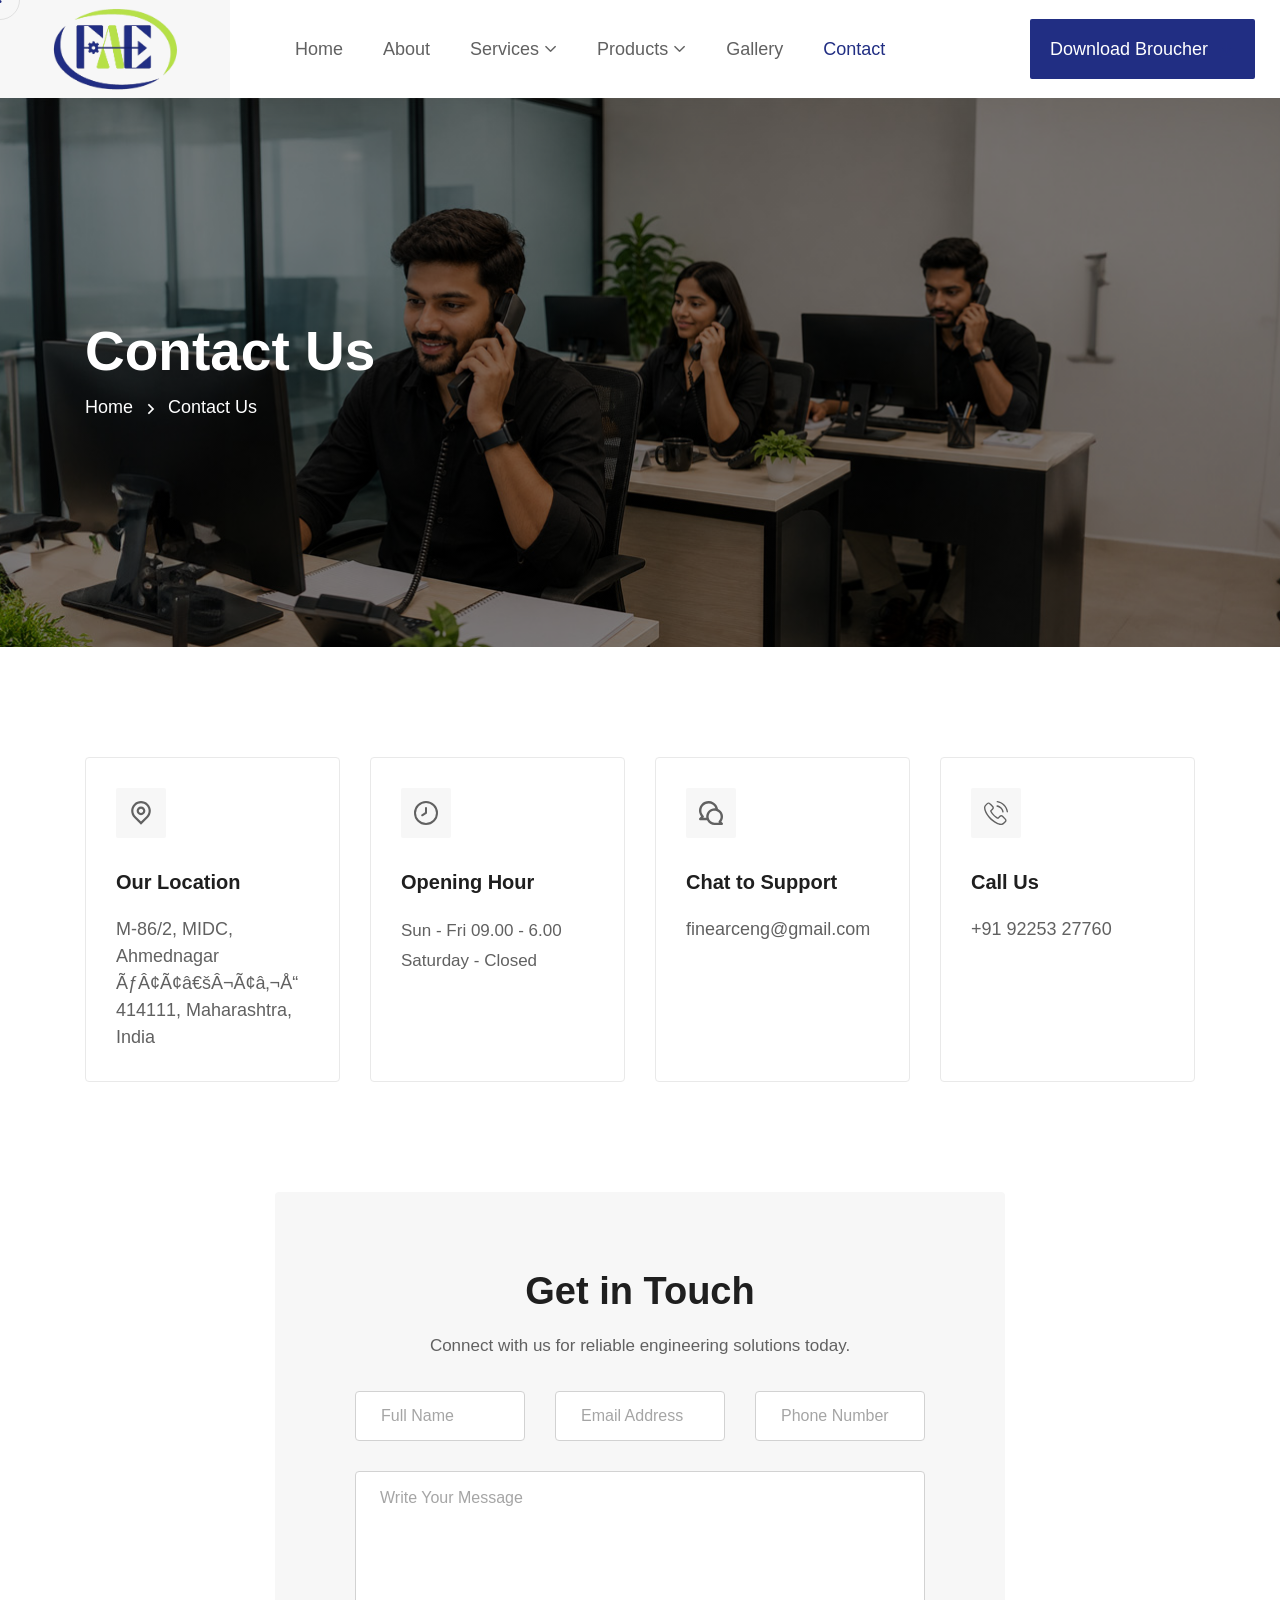
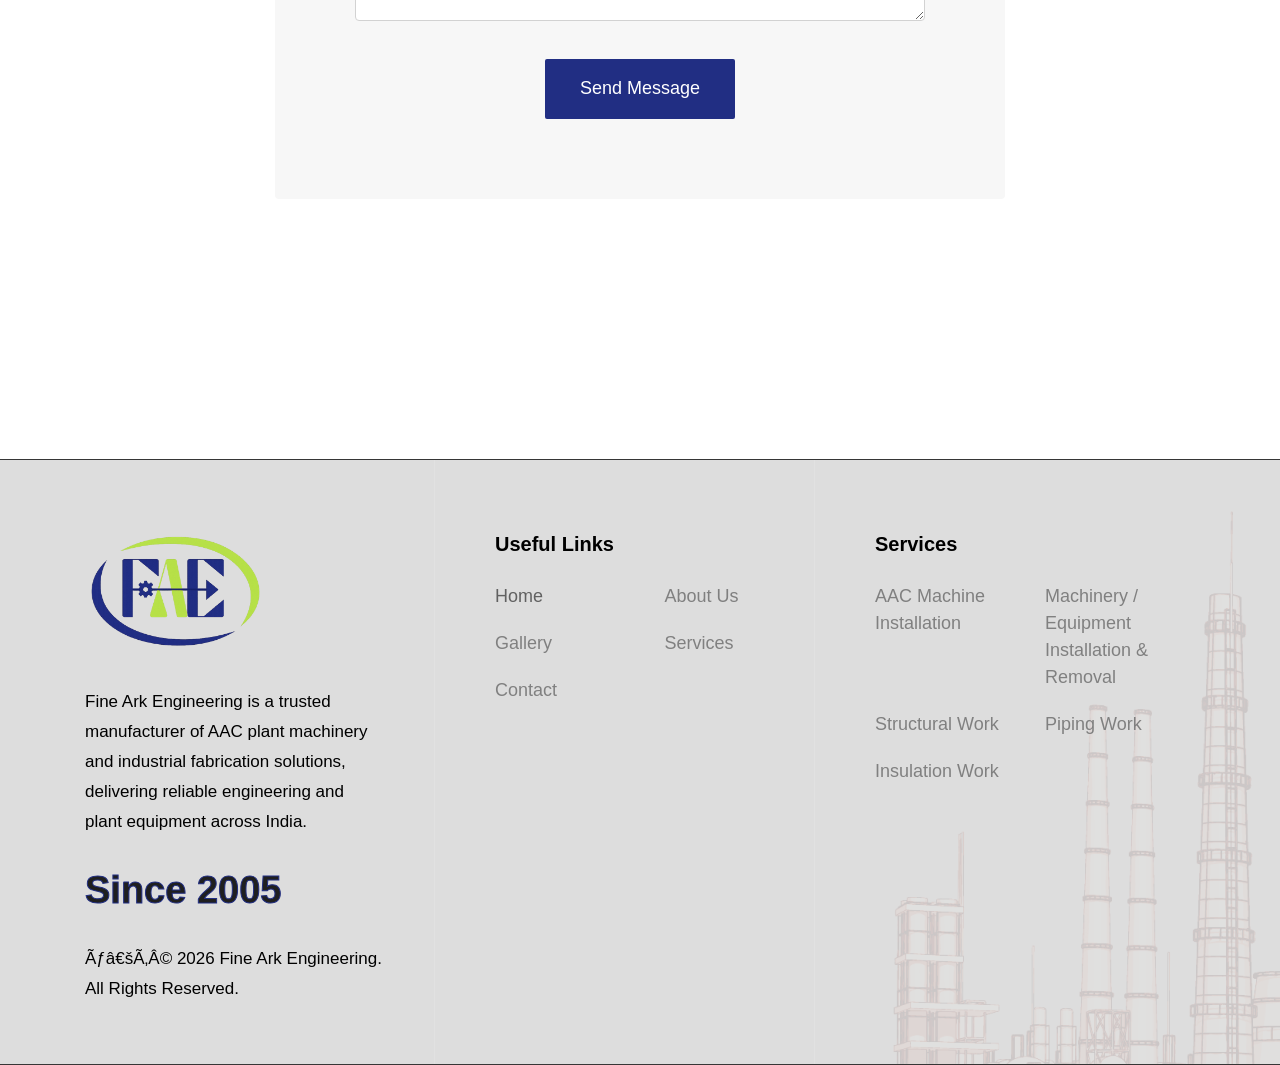
<file: contact.html>
<!doctype html>
<html class="no-js" lang="en-IN">
  <!-- Mirrored from industrie.rstheme.com/html/about-two.html by HTTrack Website Copier/3.x [XR&CO'2014], Wed, 11 Mar 2026 07:04:34 GMT -->
  <head>
    <meta charset="utf-8" />
    <meta http-equiv="x-ua-compatible" content="ie=edge" />
    <meta name="template-version" content="1.0.7" />
    
    <link rel="canonical" href="https://finearkengineering.com/contact.html" /><title>Contact Fine Ark Engineering - Ahmednagar, India</title>
    <meta name="description" content="Contact Fine Ark Engineering in Ahmednagar, Maharashtra for enquiries about AAC plant equipment, machinery installation, fabrication and piping services." />
    <meta property="og:title" content="Contact Fine Ark Engineering - Ahmednagar, India" />
    <meta property="og:description" content="Contact Fine Ark Engineering in Ahmednagar, Maharashtra for enquiries about AAC plant equipment, machinery installation, fabrication and piping services." />
    <meta property="og:type" content="website" />
    <meta property="og:site_name" content="Fine Ark Engineering" />
    <meta property="og:locale" content="en_IN" />
    
    <meta property="og:url" content="https://finearkengineering.com/contact.html" />
    <meta property="og:image" content="https://finearkengineering.com/assets/images/logo/FINE-ARC-LOGO.png" />
    <meta property="og:image:alt" content="Fine Ark Engineering" /><meta name="twitter:card" content="summary" />
    
    <meta name="twitter:title" content="Contact Fine Ark Engineering - Ahmednagar, India" />
    <meta name="twitter:description" content="Contact Fine Ark Engineering in Ahmednagar, Maharashtra for enquiries about AAC plant equipment, machinery installation, fabrication and piping services." />
    <meta name="twitter:image" content="https://finearkengineering.com/assets/images/logo/FINE-ARC-LOGO.png" /><script type="application/ld+json">{"@context":"https://schema.org","@graph":[{"@type":"Organization","@id":"#organization","name":"Fine Ark Engineering","email":"finearceng@gmail.com","address":{"@type":"PostalAddress","streetAddress":"M-86/2, MIDC","addressLocality":"Ahmednagar","addressRegion":"Maharashtra","postalCode":"414111","addressCountry":"IN"}},{"@type":"ContactPage","name":"Contact Fine Ark Engineering - Ahmednagar, India","description":"Contact Fine Ark Engineering in Ahmednagar, Maharashtra for enquiries about AAC plant equipment, machinery installation, fabrication and piping services.","about":{"@id":"#organization"}}]}</script>
    <meta name="viewport" content="width=device-width, initial-scale=1" />
    <!-- Place favicon.ico in the root directory -->
    <link
      rel="shortcut icon"
      type="image/x-icon"
      href="assets/images/logo/FINE-ARC-LOGO.png"
    />
    <!-- CSS here -->
    <link rel="stylesheet" href="assets/css/vendor/bootstrap.min.css" />
    <link rel="stylesheet" href="assets/css/vendor/animate.min.css" />
    <link rel="stylesheet" href="assets/css/plugins/swiper.min.css" />
    <link rel="stylesheet" href="assets/css/plugins/nice-select.css" />
    <link rel="stylesheet" href="assets/css/plugins/nouislider.min.css" />
    <link rel="stylesheet" href="assets/css/vendor/magnific-popup.css" />
    <link rel="stylesheet" href="assets/css/vendor/odometer.min.css" />
    <link rel="stylesheet" href="assets/css/vendor/fontawesome-pro.css" />
    <link rel="stylesheet" href="assets/css/vendor/spacing.css" />
    <link rel="stylesheet" href="assets/css/vendor/remixicon.css" />
    <link rel="stylesheet" href="assets/css/main.css" />
  </head>

  <body class="rs-smoother-yes">
    <!-- preloader start -->
    <!-- <div id="pre-load">
      <div id="loader" class="loader">
        <div class="loader-container">
          <div class="loader-icon">
            <img src="assets/images/favicon.png" alt="" />
          </div>
        </div>
      </div>
    </div> -->
    <!-- preloader end -->

    <!-- cursor start -->
    <div id="rs-mouse">
      <div id="cursor-ball"></div>
    </div>
    <!-- cursor end -->

    <!-- Header area start -->
    <header>
      <div
        class="rs-header-area rs-header-one rs-sticky-header"
        id="rs-sticky-header"
      >
        <div class="container-fluid g-0">
          <div class="rs-header-inner">
            <div class="rs-header-left">
              <div class="rs-header-logo-wrapper">
                <div class="rs-header-logo">
                  <a href="index.html"
                    ><img
                      src="assets/images/logo/FINE-ARC-LOGO.png"
                      height="90px"
                      alt="Fine Ark Engineering logo"
                  /></a>
                </div>
              </div>
            </div>
            <div class="rs-header-menu">
              <!-- <div class="rs-theme-social has-transparent has-orange">
                <a ><i class="ri-twitter-x-line"></i></a>
                <a ><i class="ri-facebook-fill"></i></a>
                <a ><i class="ri-linkedin-fill"></i></a>
                <a ><i class="ri-instagram-line"></i></a>
              </div> -->
              <nav id="mobile-menu" class="main-menu">
                <ul class="multipage-menu">
                  <li class="has-mega-menu menu-item">
                    <a href="index.html">Home</a>
                  </li>
                  <!-- about menu -->
                  <li class="menu-item">
                    <a href="about.html">About</a>
                  </li>

                  <li class="menu-item-has-children ">
                    <a href="services.html">Services</a>
                    <ul class="submenu last-children">
                      <li>
                        <a href="aac-installation.html">AAC Machine Installation </a>
                      </li>
                      <li>
                        <a href="machinery-installation.html "
                          >Machinery / Equipment Installation & Removal</a
                        >
                      </li>
                      <li>
                        <a href="structural-work.html">Structural Work</a>
                      </li>
                      <li>
                        <a href="piping-work.html">Piping Work</a>
                      </li>
                      <li>
                        <a href="insulation-work.html">Insulation Work</a>
                      </li>
                    </ul>
                  </li>
 <li class="menu-item-has-children ">
                  <a href="products.html">Products</a>
                  <ul class="submenu last-children">
                    <li class="has-arrow">
                      <a href="javascript:void(0)">AAC Machine</a>
                      <ul class="submenu">
                        <li><a >Autoclave</a></li>
                        <li><a >HVCM</a></li>
                        <li><a >Mould</a></li>
                        <!-- <li><a >Base Plate / Trolly</a></li> -->
                        <li><a >Batching Unit</a></li>
                        <li><a >D-Moulding Machine</a></li>
                        <li><a >Storage</a></li>
                        <li><a >AAC Consultancy</a></li>
                      </ul>
                    </li>
                    <li class="has-arrow">
                      <a href="javascript:void(0)">Pharma & Chemical Plant</a>
                      <ul class="submenu">
                        <li><a >Reactor</a></li>
                        <!-- <li><a >Distillation & Column</a></li> -->
                        <li><a >Condenser</a></li>
                        <li><a >Heat Exchange</a></li>
                        <li><a >Storage Tank</a></li>
                      </ul>
                    </li>
                    <li class="has-arrow">
                      <a href="javascript:void(0)">Sugar Plant</a>
                      <ul class="submenu">
                        <li><a >Boiling House Equipment</a></li>
                        <li><a >Structure</a></li>
                        <li><a >Piping Work</a></li>
                        <li><a >Juice & Molasses Storage Tank</a></li>
                        <li><a >Vacuum Pans</a></li>
                        <!-- <li><a >Evaporators </a></li> -->
                        <!-- <li><a >Juice Heater</a></li> -->
                        <li><a >Crystallizers </a></li>
                      </ul>
                    </li>
                  </ul>
                </li>
                  <li class="menu-item">
                    <a href="gallery.html">Gallery</a>
                  </li>

                  <li class="menu-item active">
                    <a href="contact.html">Contact</a>
                  </li>
                </ul>
              </nav>
            </div>
            <div class="rs-header-right">
              <!-- search area start -->
              <!-- <div class="rs-header-search-wrapper">
                <div class="rs-header-search-icon">
                  <i class="ri-close-fill has-close"></i>
                  <i class="ri-search-line has-search"></i>
                </div>
                <form class="rs-header-search-inner rs-stickys-form" action="#">
                  <div class="rs-header-search">
                    <input type="text" placeholder="Searching..." />
                    <button type="submit">
                      <i class="ri-search-line"></i>
                    </button>
                  </div>
                </form>
              </div> -->
              <!-- search area end -->
              <div class="rs-header-btn">
                <a
                  class="rs-btn has-theme-orange has-icon has-bg"
                  download
                  href="./brochure.pdf"
                  >Download Broucher
                  <span class="icon-box">
                    <svg
                      class="icon-first"
                      xmlns="http://www.w3.org/2000/svg"
                      viewBox="0 0 32 32"
                      fill="currentColor"
                    >
                      <path
                        d="M26,15l-1.41-1.41L17,21.17V2H15v19.17l-7.59-7.58L6,15l10,10L26,15z M5,28h22v2H5V28z"
                      />
                    </svg>

                    <svg
                      class="icon-second"
                      xmlns="http://www.w3.org/2000/svg"
                      viewBox="0 0 32 32"
                      fill="currentColor"
                    >
                      <path
                        d="M26,15l-1.41-1.41L17,21.17V2H15v19.17l-7.59-7.58L6,15l10,10L26,15z M5,28h22v2H5V28z"
                      />
                    </svg>
                  </span>
                </a>
              </div>
              <div class="rs-header-hamburger">
                <div class="sidebar-toggle">
                  <a class="bar-icon" href="javascript:void(0)">
                    <svg
                      xmlns="http://www.w3.org/2000/svg"
                      width="21"
                      height="20"
                      viewBox="0 0 21 20"
                      fill="none"
                    >
                      <path
                        d="M8.55566 11H1.55566C1.29045 11 1.03609 11.1054 0.848557 11.2929C0.661021 11.4804 0.555664 11.7348 0.555664 12V19C0.555664 19.2652 0.661021 19.5196 0.848557 19.7071C1.03609 19.8946 1.29045 20 1.55566 20H8.55566C8.82088 20 9.07523 19.8946 9.26277 19.7071C9.45031 19.5196 9.55566 19.2652 9.55566 19V12C9.55566 11.7348 9.45031 11.4804 9.26277 11.2929C9.07523 11.1054 8.82088 11 8.55566 11ZM7.55566 18H2.55566V13H7.55566V18ZM19.5557 0H12.5557C12.2904 0 12.0361 0.105357 11.8486 0.292893C11.661 0.48043 11.5557 0.734784 11.5557 1V8C11.5557 8.26522 11.661 8.51957 11.8486 8.70711C12.0361 8.89464 12.2904 9 12.5557 9H19.5557C19.8209 9 20.0752 8.89464 20.2628 8.70711C20.4503 8.51957 20.5557 8.26522 20.5557 8V1C20.5557 0.734784 20.4503 0.48043 20.2628 0.292893C20.0752 0.105357 19.8209 0 19.5557 0ZM18.5557 7H13.5557V2H18.5557V7ZM19.5557 11H12.5557C12.2904 11 12.0361 11.1054 11.8486 11.2929C11.661 11.4804 11.5557 11.7348 11.5557 12V19C11.5557 19.2652 11.661 19.5196 11.8486 19.7071C12.0361 19.8946 12.2904 20 12.5557 20H19.5557C19.8209 20 20.0752 19.8946 20.2628 19.7071C20.4503 19.5196 20.5557 19.2652 20.5557 19V12C20.5557 11.7348 20.4503 11.4804 20.2628 11.2929C20.0752 11.1054 19.8209 11 19.5557 11ZM18.5557 18H13.5557V13H18.5557V18ZM8.55566 0H1.55566C1.29045 0 1.03609 0.105357 0.848557 0.292893C0.661021 0.48043 0.555664 0.734784 0.555664 1V8C0.555664 8.26522 0.661021 8.51957 0.848557 8.70711C1.03609 8.89464 1.29045 9 1.55566 9H8.55566C8.82088 9 9.07523 8.89464 9.26277 8.70711C9.45031 8.51957 9.55566 8.26522 9.55566 8V1C9.55566 0.734784 9.45031 0.48043 9.26277 0.292893C9.07523 0.105357 8.82088 0 8.55566 0ZM7.55566 7H2.55566V2H7.55566V7Z"
                        fill="#616161"
                      ></path>
                    </svg>
                  </a>
                </div>
              </div>
            </div>
          </div>
        </div>
      </div>
      <div class="rs-header-area rs-header-one">
        <div class="container-fluid g-0">
          <div class="rs-header-inner">
            <div class="rs-header-left">
              <div class="rs-header-logo-wrapper">
                <div class="rs-header-logo">
                  <a href="index.html"
                    ><img
                      src="assets/images/logo/FINE-ARC-LOGO.png"
                      alt="Fine Ark Engineering logo"
                      height="90px"
                  /></a>
                </div>
              </div>
            </div>
            <div class="rs-header-menu">
              <nav id="mobile-menu-two" class="main-menu">
                <ul class="multipage-menu">
                  <li class="has-mega-menu menu-item">
                    <a href="index.html">Home</a>
                  </li>
                  <!-- about menu -->
                  <li class="menu-item">
                    <a href="about.html">About</a>
                  </li>
                   <li class="menu-item-has-children ">
                  <a href="services.html">Services</a>
                  <ul class="submenu last-children">
                    <li>
                      <a href="aac-installation.html">AAC Machine Installation </a>
                    </li>
                    <li>
                      <a href="machinery-installation.html ">Machinery / Equipment Installation & Removal</a>
                    </li>
                    <li>
                      <a href="structural-work.html">Structural Work</a>
                    </li>
                    <li>
                      <a href="piping-work.html">Piping Work</a>
                    </li>
                    <li>
                      <a href="insulation-work.html">Insulation Work</a>
                    </li>
                  </ul>
                </li>
                  <li class="menu-item-has-children ">
                  <a href="products.html">Products</a>
                  <ul class="submenu last-children">
                    <li class="has-arrow">
                      <a href="javascript:void(0)">AAC Machine</a>
                      <ul class="submenu">
                        <li><a >Autoclave</a></li>
                        <li><a >HVCM</a></li>
                        <li><a >Mould</a></li>
                        <!-- <li><a >Base Plate / Trolly</a></li> -->
                        <li><a >Batching Unit</a></li>
                        <li><a >D-Moulding Machine</a></li>
                        <li><a >Storage</a></li>
                        <li><a >AAC Consultancy</a></li>
                      </ul>
                    </li>
                    <li class="has-arrow">
                      <a href="javascript:void(0)">Pharma & Chemical Plant</a>
                      <ul class="submenu">
                        <li><a >Reactor</a></li>
                        <!-- <li><a >Distillation & Column</a></li> -->
                        <li><a >Condenser</a></li>
                        <li><a >Heat Exchange</a></li>
                        <li><a >Storage Tank</a></li>
                      </ul>
                    </li>
                    <li class="has-arrow">
                      <a href="javascript:void(0)">Sugar Plant</a>
                      <ul class="submenu">
                          <li><a >Boiling House Equipment</a></li>
                          <li><a >Structure</a></li>
                          <li><a >Piping Work</a></li>
                          <li><a >Juice & Molasses Storage Tank</a></li>
                          <li><a >Vacuum Pans</a></li>
                          <!-- <li><a >Evaporators </a></li> -->
                          <!-- <li><a >Juice Heater</a></li> -->
                          <li><a >Crystallizers </a></li>
                      </ul>
                    </li>
                  </ul>
                </li>
                  <li class="menu-item">
                    <a href="gallery.html">Gallery</a>
                  </li>

                  <li class="menu-item active">
                    <a href="contact.html">Contact</a>
                    <!-- <ul class="submenu last-children">
                      <li>
                        <a href="contact.html">Contact 01</a>
                      </li>
                      <li>
                        <a href="contact-two.html">Contact 02</a>
                      </li>
                    </ul> -->
                  </li>
                </ul>
              </nav>
            </div>
            <div class="rs-header-right">
              <!-- search area start -->
              <!-- <div class="rs-header-search-wrapper">
                <div class="rs-header-search-icon">
                  <i class="ri-close-fill has-close"></i>
                  <i class="ri-search-line has-search"></i>
                </div>
                <form class="rs-header-search-inner rs-stickys-form" action="#">
                  <div class="rs-header-search">
                    <input type="text" placeholder="Searching..." />
                    <button type="submit">
                      <i class="ri-search-line"></i>
                    </button>
                  </div>
                </form>
              </div> -->
              <!-- search area end -->
              <div class="rs-header-btn">
                <a
                  class="rs-btn has-theme-orange has-icon has-bg"
                  href="./brochure.pdf"
                  download
                  >Download Broucher
                  <span class="icon-box">
                    <svg
                      class="icon-first"
                      xmlns="http://www.w3.org/2000/svg"
                      viewBox="0 0 32 32"
                      fill="currentColor"
                    >
                      <path
                        d="M26,15l-1.41-1.41L17,21.17V2H15v19.17l-7.59-7.58L6,15l10,10L26,15z M5,28h22v2H5V28z"
                      />
                    </svg>

                    <svg
                      class="icon-second"
                      xmlns="http://www.w3.org/2000/svg"
                      viewBox="0 0 32 32"
                      fill="currentColor"
                    >
                      <path
                        d="M26,15l-1.41-1.41L17,21.17V2H15v19.17l-7.59-7.58L6,15l10,10L26,15z M5,28h22v2H5V28z"
                      />
                    </svg>
                  </span>
                </a>
              </div>
              <div class="rs-header-hamburger">
                <div class="sidebar-toggle">
                  <a class="bar-icon" href="javascript:void(0)">
                    <svg
                      xmlns="http://www.w3.org/2000/svg"
                      width="21"
                      height="20"
                      viewBox="0 0 21 20"
                      fill="none"
                    >
                      <path
                        d="M8.55566 11H1.55566C1.29045 11 1.03609 11.1054 0.848557 11.2929C0.661021 11.4804 0.555664 11.7348 0.555664 12V19C0.555664 19.2652 0.661021 19.5196 0.848557 19.7071C1.03609 19.8946 1.29045 20 1.55566 20H8.55566C8.82088 20 9.07523 19.8946 9.26277 19.7071C9.45031 19.5196 9.55566 19.2652 9.55566 19V12C9.55566 11.7348 9.45031 11.4804 9.26277 11.2929C9.07523 11.1054 8.82088 11 8.55566 11ZM7.55566 18H2.55566V13H7.55566V18ZM19.5557 0H12.5557C12.2904 0 12.0361 0.105357 11.8486 0.292893C11.661 0.48043 11.5557 0.734784 11.5557 1V8C11.5557 8.26522 11.661 8.51957 11.8486 8.70711C12.0361 8.89464 12.2904 9 12.5557 9H19.5557C19.8209 9 20.0752 8.89464 20.2628 8.70711C20.4503 8.51957 20.5557 8.26522 20.5557 8V1C20.5557 0.734784 20.4503 0.48043 20.2628 0.292893C20.0752 0.105357 19.8209 0 19.5557 0ZM18.5557 7H13.5557V2H18.5557V7ZM19.5557 11H12.5557C12.2904 11 12.0361 11.1054 11.8486 11.2929C11.661 11.4804 11.5557 11.7348 11.5557 12V19C11.5557 19.2652 11.661 19.5196 11.8486 19.7071C12.0361 19.8946 12.2904 20 12.5557 20H19.5557C19.8209 20 20.0752 19.8946 20.2628 19.7071C20.4503 19.5196 20.5557 19.2652 20.5557 19V12C20.5557 11.7348 20.4503 11.4804 20.2628 11.2929C20.0752 11.1054 19.8209 11 19.5557 11ZM18.5557 18H13.5557V13H18.5557V18ZM8.55566 0H1.55566C1.29045 0 1.03609 0.105357 0.848557 0.292893C0.661021 0.48043 0.555664 0.734784 0.555664 1V8C0.555664 8.26522 0.661021 8.51957 0.848557 8.70711C1.03609 8.89464 1.29045 9 1.55566 9H8.55566C8.82088 9 9.07523 8.89464 9.26277 8.70711C9.45031 8.51957 9.55566 8.26522 9.55566 8V1C9.55566 0.734784 9.45031 0.48043 9.26277 0.292893C9.07523 0.105357 8.82088 0 8.55566 0ZM7.55566 7H2.55566V2H7.55566V7Z"
                        fill="#616161"
                      ></path>
                    </svg>
                  </a>
                </div>
              </div>
            </div>
          </div>
        </div>
      </div>
    </header>
    <!-- Header area end -->

   <!-- Offcanvas area start -->
    <div class="fix">
      <div class="offcanvas-area" data-lenis-prevent>
        <div class="offcanvas-wrapper">
          <div class="offcanvas-content">
            <div
              class="offcanvas-top d-flex justify-content-between align-items-center mb-20"
            >
              <div class="offcanvas-logo">
                <a class="logo-black" href="index.html"
                  ><img
                    src="assets/images/logo/FINE-ARC-LOGO.png"
                    alt="Fine Ark Engineering logo"
                    height="100px"
                /></a>
              </div>
              <div class="offcanvas-close">
                <button class="offcanvas-close-icon animation--flip">
                  <span class="offcanvas-m-lines">
                    <span class="offcanvas-m-line line--1"></span
                    ><span class="offcanvas-m-line line--2"></span
                    ><span class="offcanvas-m-line line--3"></span>
                  </span>
                </button>
              </div>
            </div>
            <div class="offcanvas-about mb-30 d-none d-sm-block">
              <p>
                Fine Ark Engineering is a trusted manufacturer of AAC block
                plant machinery and industrial fabrication solutions, delivering
                high-quality equipment, engineering services, and customized
                plant solutions across India.
              </p>
            </div>
            <div class="offcanvas-gallery d-none d-sm-block">
              <div class="offcanvas-gallery-thumb-wrapper">
                <div class="offcanvas-popup-thumb">
                  <a
                    class="popup-image"
                    href="assets/images/gallery/gallery-thumb-01.png"
                  >
                    <img
                      src="assets/images/gallery/gallery-thumb-01.png"
                      alt="Industrial project gallery photo"
                    />
                  </a>
                </div>
                <div class="offcanvas-popup-thumb">
                  <a
                    class="popup-image"
                    href="assets/images/gallery/gallery-thumb-02.png"
                  >
                    <img
                      src="assets/images/gallery/gallery-thumb-02.png"
                      alt="Industrial project gallery photo"
                    />
                  </a>
                </div>
                <div class="offcanvas-popup-thumb">
                  <a
                    class="popup-image"
                    href="assets/images/gallery/gallery-thumb-03.png"
                  >
                    <img
                      src="assets/images/gallery/gallery-thumb-03.png"
                      alt="Industrial project gallery photo"
                    />
                  </a>
                </div>
                <div class="offcanvas-popup-thumb">
                  <a
                    class="popup-image"
                    href="assets/images/gallery/gallery-thumb-04.png"
                  >
                    <img
                      src="assets/images/gallery/gallery-thumb-04.png"
                      alt="Industrial project gallery photo"
                    />
                  </a>
                </div>
                <div class="offcanvas-popup-thumb">
                  <a
                    class="popup-image"
                    href="assets/images/gallery/gallery-thumb-05.png"
                  >
                    <img
                      src="assets/images/gallery/gallery-thumb-05.png"
                      alt="Industrial project gallery photo"
                    />
                  </a>
                </div>
                <div class="offcanvas-popup-thumb">
                  <a
                    class="popup-image"
                    href="assets/images/gallery/gallery-thumb-01.png"
                  >
                    <img
                      src="assets/images/gallery/gallery-thumb-01.png"
                      alt="Industrial project gallery photo"
                    />
                  </a>
                </div>
              </div>
            </div>
            <div class="mobile-menu">
              <div class="rs-offcanvas-menu mb-25">
                <nav></nav>
              </div>
            </div>
            <div class="offcanvas-contact mb-30">
              <h4 class="offcanvas-title-meta">Contact Info</h4>
              <ul>
                <li class="d-flex align-items-center gap-15">
                  <div class="offcanvas-contact-icon">
                    <svg
                      xmlns="http://www.w3.org/2000/svg"
                      width="14"
                      height="18"
                      viewBox="0 0 14 18"
                      fill="none"
                    >
                      <path
                        d="M11.8768 9.68475C11.3059 10.835 10.5331 11.9818 9.74128 13.0109C8.95198 14.0368 8.15999 14.9249 7.5643 15.5572C7.48514 15.6412 7.40956 15.7206 7.33802 15.7951C7.26648 15.7206 7.1909 15.6412 7.11174 15.5572C6.51605 14.9249 5.72406 14.0368 4.93476 13.0109C4.14299 11.9818 3.37019 10.835 2.79925 9.68475C2.22242 8.52266 1.89032 7.43373 1.89032 6.5C1.89032 3.50846 4.32934 1.08333 7.33802 1.08333C10.3467 1.08333 12.7857 3.50846 12.7857 6.5C12.7857 7.43373 12.4536 8.52266 11.8768 9.68475ZM7.33802 17.3333C7.33802 17.3333 13.8753 11.1732 13.8753 6.5C13.8753 2.91015 10.9484 0 7.33802 0C3.7276 0 0.800781 2.91015 0.800781 6.5C0.800781 11.1732 7.33802 17.3333 7.33802 17.3333Z"
                        fill="#6D6D6D"
                      ></path>
                      <path
                        d="M7.33802 8.66667C6.13455 8.66667 5.15894 7.69662 5.15894 6.5C5.15894 5.30338 6.13455 4.33333 7.33802 4.33333C8.54149 4.33333 9.5171 5.30338 9.5171 6.5C9.5171 7.69662 8.54149 8.66667 7.33802 8.66667ZM7.33802 9.75C9.14323 9.75 10.6066 8.29492 10.6066 6.5C10.6066 4.70507 9.14323 3.25 7.33802 3.25C5.53281 3.25 4.0694 4.70507 4.0694 6.5C4.0694 8.29492 5.53281 9.75 7.33802 9.75Z"
                        fill="#6D6D6D"
                      ></path>
                    </svg>
                  </div>
                  <div class="offcanvas-contact-text">
                    <a >
                      M86/2, MIDC, Ahmednagar ÃƒÂ¢Ã¢â€šÂ¬Ã¢â‚¬Å“ 414111,<br />
                      Maharashtra, India
                    </a>
                  </div>
                </li>
                <li class="d-flex align-items-center gap-15">
                  <div class="offcanvas-contact-icon">
                    <svg
                      xmlns="http://www.w3.org/2000/svg"
                      width="16"
                      height="16"
                      viewBox="0 0 16 16"
                      fill="none"
                    >
                      <path
                        d="M3.65387 1.32849C3.40343 1.00649 2.92745 0.976861 2.639 1.26531L1.60508 2.29923C1.1216 2.78271 0.94387 3.46766 1.1551 4.06847C2.00338 6.48124 3.39215 8.74671 5.32272 10.6773C7.25329 12.6078 9.51876 13.9966 11.9315 14.8449C12.5323 15.0561 13.2173 14.8784 13.7008 14.3949L14.7347 13.361C15.0231 13.0726 14.9935 12.5966 14.6715 12.3461L12.3653 10.5524C12.2008 10.4245 11.9866 10.3793 11.7845 10.4298L9.59541 10.9771C9.00082 11.1257 8.37183 10.9515 7.93845 10.5181L5.48187 8.06155C5.04849 7.62817 4.87427 6.99919 5.02292 6.40459L5.57019 4.21553C5.62073 4.01336 5.57552 3.79918 5.44758 3.63468L3.65387 1.32849ZM1.88477 0.511076C2.62689 -0.231039 3.8515 -0.154797 4.49583 0.673634L6.28954 2.97983C6.6187 3.40304 6.73502 3.95409 6.60498 4.47423L6.05772 6.66329C5.99994 6.8944 6.06766 7.13888 6.2361 7.30732L8.69268 9.7639C8.86113 9.93235 9.1056 10.0001 9.33671 9.94229L11.5258 9.39502C12.0459 9.26499 12.597 9.3813 13.0202 9.71047L15.3264 11.5042C16.1548 12.1485 16.231 13.3731 15.4889 14.1152L14.455 15.1492C13.7153 15.8889 12.6089 16.2137 11.5778 15.8512C9.01754 14.9511 6.61438 13.4774 4.56849 11.4315C2.5226 9.38562 1.04895 6.98246 0.148838 4.42225C-0.213682 3.39112 0.11113 2.28472 0.85085 1.545L1.88477 0.511076Z"
                        fill="#6D6D6D"
                      ></path>
                      <path
                        d="M11 0.5C11 0.223858 11.2239 0 11.5 0H15.5C15.7761 0 16 0.223858 16 0.5V4.5C16 4.77614 15.7761 5 15.5 5C15.2239 5 15 4.77614 15 4.5V1.70711L10.8536 5.85355C10.6583 6.04882 10.3417 6.04882 10.1464 5.85355C9.95118 5.65829 9.95118 5.34171 10.1464 5.14645L14.2929 1H11.5C11.2239 1 11 0.776142 11 0.5Z"
                        fill="#6D6D6D"
                      ></path>
                    </svg>
                  </div>
                  <div class="offcanvas-contact-text">
                    <a href="tel:+919130792573">+91 9130792573</a>
                  </div>
                </li>
                <li class="d-flex align-items-center gap-15">
                  <div class="offcanvas-contact-icon">
                    <svg
                      xmlns="http://www.w3.org/2000/svg"
                      width="16"
                      height="16"
                      viewBox="0 0 16 16"
                      fill="none"
                    >
                      <path
                        d="M2 2C0.895431 2 0 2.89543 0 4V12L2.58386e-05 12.0103C0.00555998 13.1101 0.898859 14 2 14H7.5C7.77614 14 8 13.7761 8 13.5C8 13.2239 7.77614 13 7.5 13H2C1.53715 13 1.14774 12.6855 1.03376 12.2586L6.67417 8.7876L8 9.5831L15 5.3831V8.5C15 8.77614 15.2239 9 15.5 9C15.7761 9 16 8.77614 16 8.5V4C16 2.89543 15.1046 2 14 2H2ZM5.70808 8.20794L1 11.1052V5.3831L5.70808 8.20794ZM1 4.2169V4C1 3.44772 1.44772 3 2 3H14C14.5523 3 15 3.44772 15 4V4.2169L8 8.4169L1 4.2169Z"
                        fill="#6D6D6D"
                      ></path>
                      <path
                        d="M14.2467 14.2686C15.2567 14.2686 15.8339 13.4116 15.8339 12.2442V12.0344C15.8339 10.4297 14.6402 9 12.5197 9H12.4847C10.421 9 9 10.3598 9 12.4322V12.6465C9 14.8195 10.4385 16 12.3579 16H12.4016C12.9963 16 13.4204 15.9257 13.639 15.8251V15.0949C13.3941 15.2042 12.9656 15.2742 12.4585 15.2742H12.4147C11.0812 15.2742 9.84385 14.4872 9.84385 12.6202V12.4628C9.84385 10.8057 10.9019 9.73891 12.4847 9.73891H12.524C14.0587 9.73891 15.0075 10.7883 15.0075 12.065V12.183C15.0075 13.158 14.6839 13.5734 14.3691 13.5734C14.1374 13.5734 13.9582 13.4247 13.9582 13.1537V10.9631H13.0531V11.5315H13.0225C12.9394 11.2342 12.6552 10.9019 12.0693 10.9019C11.2911 10.9019 10.8101 11.4572 10.8101 12.3011V12.8301C10.8101 13.722 11.2998 14.2642 12.0693 14.2642C12.5415 14.2642 12.9656 14.0369 13.0837 13.6215H13.1274C13.2455 14.0412 13.7439 14.2686 14.2467 14.2686ZM11.7939 12.6814V12.4541C11.7939 11.9076 12.0212 11.6627 12.3666 11.6627C12.664 11.6627 12.9394 11.8551 12.9394 12.371V12.7383C12.9394 13.3111 12.6858 13.4816 12.3754 13.4816C12.0212 13.4816 11.7939 13.2673 11.7939 12.6814Z"
                        fill="#6D6D6D"
                      ></path>
                    </svg>
                  </div>
                  <div class="offcanvas-contact-text">
                    <a href="mailto:finearceng@gmail.com"
                      >finearceng@gmail.com</a
                    >
                  </div>
                </li>
              </ul>
            </div>
            <div class="offcanvas-social">
              <h4 class="offcanvas-title-meta">Subscribe & Follow</h4>
              <ul>
                <li>
                  <a ><i class="fab fa-facebook-f"></i></a>
                </li>
                <li>
                  <a ><i class="fab fa-twitter"></i></a>
                </li>
                <li>
                  <a ><i class="fab fa-youtube"></i></a>
                </li>
                <li>
                  <a ><i class="fab fa-linkedin"></i></a>
                </li>
              </ul>
            </div>
          </div>
        </div>
      </div>
    </div>
    <div class="offcanvas-overlay"></div>
    <div class="offcanvas-overlay-white"></div>
    <!-- Offcanvas area start -->
    <!-- Body main wrapper start -->
    <main>
      <!-- breadcrumb area start -->
      <section class="rs-breadcrumb-area rs-breadcrumb-one p-relative" style="background:  linear-gradient(rgba(0, 0, 0, 0.5), rgba(0, 0, 0, 0.5));">
        <div
          class="rs-breadcrumb-bg"
          data-background="./assets/images/bg/breadcrumb-contact.png"
        ></div>
        <div class="container">
          <div class="row">
            <div class="col-xxl-6 col-xl-8 col-lg-8">
              <div class="rs-breadcrumb-content-wrapper">
                <div class="rs-breadcrumb-title-wrapper">
                  <h1 class="rs-breadcrumb-title">Contact Us</h1>
                </div>
                <div class="rs-breadcrumb-menu">
                  <nav>
                    <ul>
                      <li>
                        <span><a href="index.html">Home</a></span>
                      </li>
                      <li><span>Contact Us</span></li>
                    </ul>
                  </nav>
                </div>
              </div>
            </div>
          </div>
        </div>
      </section>
      <!-- breadcrumb area end -->

      <!-- contact area start -->
      <section class="rs-contact-area section-space rs-contact-nine">
        <div class="container">
          <div class="row">
            <div class="col-12">
              <div class="rs-contact-wrapper">
                <div class="rs-contact-item">
                  <div class="rs-contact-icon">
                    <svg
                      xmlns="http://www.w3.org/2000/svg"
                      width="18"
                      height="22"
                      viewBox="0 0 18 22"
                      fill="none"
                    >
                      <path
                        d="M9 18.8995L13.9497 13.9497C16.6834 11.2161 16.6834 6.78392 13.9497 4.05025C11.2161 1.31658 6.78392 1.31658 4.05025 4.05025C1.31658 6.78392 1.31658 11.2161 4.05025 13.9497L9 18.8995ZM9 21.7279L2.63604 15.364C-0.87868 11.8492 -0.87868 6.15076 2.63604 2.63604C6.15076 -0.87868 11.8492 -0.87868 15.364 2.63604C18.8787 6.15076 18.8787 11.8492 15.364 15.364L9 21.7279ZM9 11C10.1046 11 11 10.1046 11 9C11 7.89543 10.1046 7 9 7C7.8954 7 7 7.89543 7 9C7 10.1046 7.8954 11 9 11ZM9 13C6.79086 13 5 11.2091 5 9C5 6.79086 6.79086 5 9 5C11.2091 5 13 6.79086 13 9C13 11.2091 11.2091 13 9 13Z"
                        fill="#737373"
                      ></path>
                    </svg>
                  </div>
                  <div class="rs-contact-content">
                    <h5 class="rs-contact-title">Our Location</h5>
                    <a 
                      >M-86/2, MIDC, Ahmednagar ÃƒÂ¢Ã¢â€šÂ¬Ã¢â‚¬Å“ 414111, Maharashtra, India</a
                    >
                  </div>
                </div>

                <div class="rs-contact-item">
                  <div class="rs-contact-icon">
                    <svg
                      xmlns="http://www.w3.org/2000/svg"
                      id="Outline"
                      viewBox="0 0 24 24"
                      width="512"
                      height="512"
                    >
                      <path
                        d="M12,0A12,12,0,1,0,24,12,12.013,12.013,0,0,0,12,0Zm0,22A10,10,0,1,1,22,12,10.011,10.011,0,0,1,12,22Z"
                      ></path>
                      <path
                        d="M12,6a1,1,0,0,0-1,1v4.325L7.629,13.437a1,1,0,0,0,1.062,1.7l3.84-2.4A1,1,0,0,0,13,11.879V7A1,1,0,0,0,12,6Z"
                      ></path>
                    </svg>
                  </div>
                  <div class="rs-contact-content">
                    <h5 class="rs-contact-title">Opening Hour</h5>
                    <p>
                      Sun - Fri 09.00 - 6.00 <br />
                      Saturday - Closed
                    </p>
                  </div>
                </div>

                <div class="rs-contact-item">
                  <div class="rs-contact-icon">
                    <svg
                      xmlns="http://www.w3.org/2000/svg"
                      width="24"
                      height="24"
                      viewBox="0 0 24 24"
                      fill="none"
                    >
                      <path
                        d="M22.3338 20.6286C23.0854 19.6211 23.6012 18.4577 23.8431 17.2242C24.085 15.9907 24.0468 14.7186 23.7314 13.5019C23.416 12.2851 22.8314 11.1547 22.0207 10.1941C21.21 9.23346 20.194 8.46713 19.0476 7.95164C18.7979 6.51497 18.224 5.15411 17.3695 3.97247C16.515 2.79083 15.4025 1.8195 14.1163 1.13228C12.8302 0.445066 11.4044 0.0600458 9.94712 0.00647694C8.48989 -0.047092 7.03962 0.232199 5.7065 0.82313C4.37338 1.41406 3.1925 2.30108 2.25358 3.41679C1.31465 4.53251 0.642389 5.84756 0.287871 7.26202C-0.0666478 8.67649 -0.0940951 10.1532 0.207615 11.5798C0.509324 13.0065 1.13225 14.3456 2.02907 15.4954L0.361996 17.1505C0.19558 17.3192 0.0828473 17.5333 0.0380233 17.766C-0.00680069 17.9987 0.0182925 18.2394 0.110137 18.4578C0.200111 18.6768 0.352903 18.8643 0.549258 18.9966C0.745613 19.129 0.976743 19.2002 1.21352 19.2014H8.03772C8.71732 20.6341 9.78879 21.8451 11.1281 22.6941C12.4674 23.5431 14.0198 23.9954 15.6055 23.9987H22.8015C23.0383 23.9975 23.2694 23.9263 23.4658 23.794C23.6621 23.6616 23.8149 23.4741 23.9049 23.2551C23.9967 23.0367 24.0218 22.796 23.977 22.5633C23.9322 22.3307 23.8194 22.1165 23.653 21.9478L22.3338 20.6286ZM7.21018 15.6034C7.21183 16.005 7.2439 16.4059 7.30613 16.8027H4.10391L4.52368 16.3949C4.63609 16.2834 4.72531 16.1508 4.7862 16.0047C4.84709 15.8585 4.87844 15.7017 4.87844 15.5434C4.87844 15.3851 4.84709 15.2283 4.7862 15.0822C4.72531 14.936 4.63609 14.8034 4.52368 14.6919C3.85152 14.0271 3.31865 13.235 2.95622 12.3619C2.59378 11.4887 2.40906 10.5521 2.41285 9.60672C2.41285 7.69823 3.171 5.8679 4.52051 4.51839C5.87002 3.16888 7.70035 2.41073 9.60884 2.41073C11.098 2.40178 12.5526 2.85974 13.768 3.72024C14.9835 4.58073 15.8987 5.8005 16.3851 7.20806C16.1212 7.20806 15.8694 7.20806 15.6055 7.20806C13.3789 7.20806 11.2435 8.09256 9.66911 9.66699C8.09469 11.2414 7.21018 13.3768 7.21018 15.6034ZM19.8511 21.6L19.9111 21.66H15.6055C14.2183 21.6575 12.8748 21.1742 11.804 20.2923C10.7332 19.4104 10.0012 18.1845 9.73285 16.8235C9.46447 15.4625 9.67626 14.0505 10.3321 12.8282C10.988 11.6058 12.0474 10.6486 13.3298 10.1197C14.6123 9.59076 16.0384 9.52283 17.3653 9.92746C18.6922 10.3321 19.8378 11.1842 20.6069 12.3387C21.376 13.4932 21.721 14.8787 21.5832 16.2591C21.4454 17.6394 20.8333 18.9293 19.8511 19.909C19.6252 20.1304 19.4958 20.4322 19.4913 20.7485C19.492 20.9072 19.5241 21.0642 19.5859 21.2103C19.6477 21.3565 19.7378 21.489 19.8511 21.6V21.6Z"
                        fill="#616161"
                      ></path>
                    </svg>
                  </div>
                  <div class="rs-contact-content">
                    <h5 class="rs-contact-title">Chat to Support</h5>
                    <a href="mailto:finearceng@gmail.com"
                      >finearceng@gmail.com</a
                    >
                    <!-- <a href="mailto:fineark@gmail.com"
                      >fineark@gmail.com</a
                    > -->
                  </div>
                </div>

                <div class="rs-contact-item">
                  <div class="rs-contact-icon">
                    <svg
                      xmlns="http://www.w3.org/2000/svg"
                      width="30"
                      height="30"
                      viewBox="0 0 30 30"
                      fill="none"
                    >
                      <path
                        d="M23.7225 18.5848C23.1074 17.9453 22.3655 17.6034 21.5792 17.6034C20.7993 17.6034 20.051 17.9389 19.4106 18.5784L17.4068 20.573C17.242 20.4843 17.0771 20.402 16.9186 20.3197C16.6903 20.2057 16.4747 20.0981 16.2908 19.9841C14.4139 18.7937 12.7081 17.2424 11.0722 15.2353C10.2795 14.2348 9.74688 13.3927 9.36008 12.5379C9.88004 12.063 10.362 11.5691 10.8312 11.0943C11.0087 10.917 11.1863 10.7333 11.3638 10.556C12.6955 9.22637 12.6955 7.50412 11.3638 6.17444L9.63274 4.44585C9.43617 4.24957 9.23326 4.04695 9.04303 3.84433C8.66256 3.45176 8.26308 3.04652 7.85091 2.66662C7.23583 2.05876 6.50028 1.73584 5.72667 1.73584C4.95307 1.73584 4.20483 2.05876 3.57072 2.66662C3.56438 2.67295 3.56438 2.67295 3.55804 2.67928L1.40209 4.85109C0.590443 5.66156 0.127549 6.64932 0.0260924 7.79538C-0.126092 9.64427 0.419236 11.3665 0.837743 12.4936C1.86499 15.2606 3.39952 17.825 5.68862 20.573C8.46599 23.8845 11.8077 26.4995 15.625 28.3421C17.0834 29.0323 19.0301 29.8491 21.2051 29.9884C21.3383 29.9947 21.4778 30.001 21.6046 30.001C23.0694 30.001 24.2995 29.4755 25.2634 28.4307C25.2697 28.4181 25.2824 28.4117 25.2887 28.3991C25.6185 28.0002 25.9989 27.6393 26.3984 27.253C26.6711 26.9934 26.9501 26.7212 27.2227 26.4362C27.8505 25.784 28.1802 25.0242 28.1802 24.2454C28.1802 23.4603 27.8442 22.7068 27.2037 22.0736L23.7225 18.5848ZM25.9926 25.2522C25.9862 25.2522 25.9862 25.2585 25.9926 25.2522C25.7453 25.5181 25.4916 25.7587 25.219 26.0247C24.8068 26.4172 24.3883 26.8288 23.9952 27.291C23.3547 27.9749 22.6001 28.2978 21.6109 28.2978C21.5158 28.2978 21.4144 28.2978 21.3192 28.2914C19.436 28.1711 17.6858 27.4366 16.3732 26.8098C12.7842 25.0749 9.63274 22.6118 7.0139 19.4902C4.85161 16.8879 3.40586 14.4818 2.44836 11.8984C1.85865 10.3218 1.64305 9.0934 1.73817 7.93468C1.80158 7.19386 2.08692 6.57967 2.61323 6.05413L4.77552 3.89499C5.08623 3.60372 5.41596 3.44543 5.73935 3.44543C6.13884 3.44543 6.46223 3.68604 6.66514 3.88865C6.67148 3.89499 6.67782 3.90132 6.68417 3.90765C7.07097 4.26856 7.43875 4.64214 7.82555 5.04104C8.02212 5.24366 8.22503 5.44628 8.42795 5.65523L10.159 7.38381C10.8312 8.05498 10.8312 8.6755 10.159 9.34667C9.97515 9.5303 9.79761 9.71392 9.61372 9.89121C9.08107 10.4357 8.57379 10.9423 8.02212 11.4362C8.00944 11.4488 7.99676 11.4552 7.99042 11.4678C7.44509 12.0124 7.54654 12.5442 7.66068 12.9051C7.66702 12.9241 7.67336 12.9431 7.67971 12.9621C8.12992 14.0512 8.76402 15.077 9.72785 16.299L9.7342 16.3053C11.4843 18.4581 13.3296 20.1361 15.365 21.4214C15.625 21.5861 15.8913 21.719 16.145 21.8457C16.3732 21.9596 16.5888 22.0673 16.7727 22.1812C16.7981 22.1939 16.8235 22.2129 16.8488 22.2256C17.0644 22.3332 17.2673 22.3839 17.4766 22.3839C18.0029 22.3839 18.3326 22.0546 18.4404 21.947L20.609 19.7815C20.8246 19.5662 21.1671 19.3066 21.5665 19.3066C21.9597 19.3066 22.2831 19.5535 22.4796 19.7688C22.486 19.7752 22.486 19.7752 22.4923 19.7815L25.9862 23.2703C26.6394 23.9162 26.6394 24.581 25.9926 25.2522Z"
                        fill="white"
                      ></path>
                      <path
                        d="M16.2163 7.13613C17.8777 7.41473 19.3869 8.19988 20.5917 9.40292C21.7964 10.606 22.5764 12.1129 22.8617 13.7719C22.9315 14.1898 23.2929 14.481 23.7051 14.481C23.7558 14.481 23.8002 14.4747 23.8509 14.4684C24.3202 14.3924 24.6309 13.9492 24.5548 13.4806C24.2124 11.4734 23.2612 9.64353 21.8091 8.19355C20.357 6.74356 18.5245 5.79379 16.5144 5.45187C16.0451 5.37589 15.6076 5.68615 15.5252 6.14837C15.4427 6.61059 15.7471 7.06015 16.2163 7.13613Z"
                        fill="white"
                      ></path>
                      <path
                        d="M29.9883 13.2338C29.4239 9.92864 27.864 6.92103 25.4671 4.52761C23.0702 2.13419 20.0582 0.576563 16.7482 0.0130318C16.2853 -0.0692817 15.8478 0.247309 15.7654 0.709531C15.6893 1.17808 16 1.61498 16.4692 1.69729C19.4241 2.19751 22.1191 3.59683 24.2623 5.73065C26.4056 7.8708 27.8006 10.5618 28.3016 13.5124C28.3713 13.9303 28.7328 14.2216 29.1449 14.2216C29.1956 14.2216 29.24 14.2153 29.2908 14.2089C29.7537 14.1393 30.0707 13.6961 29.9883 13.2338Z"
                        fill="white"
                      ></path>
                    </svg>
                  </div>
                  <div class="rs-contact-content">
                    <h5 class="rs-contact-title">Call Us</h5>
                    <a href="tel:+919225327760">+91 92253 27760</a>
                    <!-- <a href="tel:971551579261">+97 155 596 1659</a> -->
                  </div>
                </div>
              </div>
            </div>
          </div>
        </div>
      </section>
      <!-- contact area start -->

        <!-- contact form area start -->
        <section class="rs-contact-form-area rs-contact-seven">
            <div class="container">
                <div class="row justify-content-center">
                    <div class="col-xl-8 col-lg-10">
                        <div class="rs-contact-form">
                            <h3 class="rs-contact-form-title">Get in Touch</h3>
                            <p class="descrip">Connect with us for reliable engineering solutions today.</p>
                     <form id="contact-form">
                      <div id="form-messages" class="form-alert" role="alert" aria-live="polite" hidden></div>
    <div class="row g-5">

        <div class="col-md-4">
            <div class="rs-contact-input">
                <input id="name" name="name" type="text" placeholder="Full Name" required>
            </div>
        </div>

        <div class="col-md-4">
            <div class="rs-contact-input">
                <input id="email" name="email" type="email" placeholder="Email Address" required>
            </div>
        </div>

        <div class="col-md-4">
            <div class="rs-contact-input">
                <input id="phone" name="phone" type="text" placeholder="Phone Number" required>
            </div>
        </div>

        <div class="col-md-12">
            <div class="rs-contact-input">
                <textarea id="message" name="message"
                    placeholder="Write Your Message" required></textarea>
            </div>
        </div>

        <div class="col-md-12">
            <div class="rs-contact-btn">
                <button type="submit" class="rs-btn has-theme-orange">
                    Send Message
                </button>
            </div>
        </div>

    </div>
</form>

<script>
const form = document.getElementById("contact-form");

form.addEventListener("submit", async function (e) {
    e.preventDefault();

    const button = form.querySelector("button");
  const message = document.getElementById("form-messages");
    button.disabled = true;
    button.innerText = "Sending...";
  message.hidden = true;
  message.className = "form-alert";

    const formData = new FormData(form);

    try {
        await fetch("https://script.google.com/macros/s/AKfycbxpGPYJE44SplhtdrvjUreN1AR4XhxSeIXfQLurhafNsIyTNXxJHo_XtQQFbaNUssOcfw/exec", {
            method: "POST",
            body: formData,
            mode: "no-cors"
        });

        message.textContent = "Thank you! Your message has been sent.";
        message.classList.add("success");
        message.hidden = false;

        form.reset();

    } catch (error) {
        console.error(error);
        message.textContent = "Something went wrong. Please try again.";
        message.classList.add("error");
        message.hidden = false;
    }

    button.disabled = false;
    button.innerText = "Send Message";
});
</script>
                        </div>
                    </div>
                </div>
            </div>
        </section>
        <!-- contact form area end -->
<style>
  .map-container {
    position: relative;
    width: 100%;
    /* height: 450px; */
}

.map-container iframe {
    width: 100%;
    height: 100%;
}

.map-link {
    position: absolute;
    top: 0;
    left: 0;
    width: 100%;
    height: 100%;
    z-index: 0;
}
</style>

        <!-- Google map area start -->
        <div class="rs-map-area rs-map-one">
            <div class="rs-google-map map-container">
                <!-- <iframe
                    src="https://www.google.com/maps/embed?pb=!1m14!1m12!1m3!1d34214.60083365065!2d-74.01068688015093!3d40.714229226069826!2m3!1f0!2f0!3f0!3m2!1i1024!2i768!4f13.1!5e0!3m2!1sen!2sbd!4v1713786758295!5m2!1sen!2sbd"
                    allowfullscreen="" loading="lazy" referrerpolicy="no-referrer-when-downgrade">
                </iframe> -->
                <iframe src="https://www.google.com/maps/embed?pb=!1m18!1m12!1m3!1d3145.899281490391!2d74.69939897425355!3d19.143168349862325!2m3!1f0!2f0!3f0!3m2!1i1024!2i768!4f13.1!3m3!1m2!1s0x3bdcba2c00000001%3A0x7353e97b29b59e12!2sFine%20Arc%20Engineering!5e1!3m2!1sen!2sin!4v1783870065611!5m2!1sen!2sin" width="600" height="450" style="border:0;" allowfullscreen="" loading="lazy" referrerpolicy="strict-origin-when-cross-origin"></iframe>
               
               <a href="https://maps.google.com/?q=Fine+Arc+Engineering"
       target="_blank"
       class="map-link"></a>
            </div>
        </div>
      
      <!-- contact form area end -->
    </main>
    <!-- Body main wrapper end -->



      <!-- Body main wrapper end -->

      <!-- footer area start -->
      <footer class="rs-footer-area rs-footer-one black-bg">
        <div
          class="rs-footer-bg-thumb"
          data-background="assets/images/bg/footer-bg-01.png" style="background-image: url(&quot;assets/images/bg/footer-bg-01.png&quot;); background-color: #dddddd"
        ></div>
        <div class="container">
          <div class="rs-footer-wrapper">
            <div class="rs-footer-item">
              <div class="rs-footer-widget footer-1-col-1">
                <div class="rs-footer-widget-logo">
                  <a href="index.html"
                    ><img src="assets/images/logo/FINE-ARC-LOGO.png" alt="Fine Ark Engineering logo"
                  /></a>
                </div>
                <div class="rs-footer-widget-content">
                  <p class="rs-footer-widget-description">
                    Fine Ark Engineering is a trusted manufacturer of AAC plant
                    machinery and industrial fabrication solutions, delivering
                    reliable engineering and plant equipment across India.
                  </p>
                  <div class="rs-footer-widget-stroke-text">
                    <h3 class="rs-footer-stroke-text">Since 2005</h3>
                  </div>
                  <div class="rs-footer-copyright underline">
                    <p>
                      Ãƒâ€šÃ‚Â© <span id="year"></span> Fine Ark Engineering. All Rights
                      Reserved.
                    </p>
                  </div>
                </div>
              </div>
            </div>
            <div class="rs-footer-item">
              <div class="rs-footer-widget footer-1-col-2">
                <h5 class="rs-footer-widget-title">Useful Links</h5>
                <div class="rs-footer-widget-content">
                  <div class="rs-footer-widget-links">
                    <ul>
                      <li><a >Home</a></li>
                      <li><a href="about.html">About Us</a></li>
                      <li><a href="gallery.html">Gallery</a></li>
                      <!-- <li><a >Careers</a></li> -->
                      <!-- <li><a >Blog</a></li> -->
                      <!-- <li><a >Privacy Policy</a></li> -->
                      <li><a href="services.html">Services</a></li>
                      <!-- <li><a >Pricing</a></li> -->
                      <!-- <li><a >Team</a></li> -->
                      <li><a href="contact.html">Contact</a></li>
                      <!-- <li><a >Terms of use</a></li> -->
                    </ul>
                  </div>
                </div>
              </div>
            </div>
            <div class="rs-footer-item">
              <div class="rs-footer-widget footer-1-col-3">
                <h5 class="rs-footer-widget-title">Services</h5>
                <div class="rs-footer-widget-content">
                  <div class="rs-footer-widget-links">
                    <ul>
                      <li><a href="aac-installation.html">AAC Machine Installation</a></li>
                      <li><a href="machinery-installation.html">Machinery / Equipment Installation & Removal</a></li>
                      <li><a href="structural-work.html">Structural Work</a></li>
                      <li><a href="piping-work.html">Piping Work</a></li>
                      <li><a href="insulation-work.html">Insulation Work</a></li>
                    </ul>
                  </div>
                </div>
              </div>
            </div>
          </div>
        </div>
      </footer>
      <!-- footer area end -->
    </div>

    <!-- Backtotop start -->
    <div class="backtotop-wrap cursor-pointer">
      <svg
        class="backtotop-circle svg-content"
        width="100%"
        height="100%"
        viewBox="-1 -1 102 102"
      >
        <path d="M50,1 a49,49 0 0,1 0,98 a49,49 0 0,1 0,-98" />
      </svg>
    </div>
    <!-- Backtotop end -->

    <!-- JS here -->
    <script src="assets/js/vendor/jquery-3.7.1.min.js"></script>
    <script src="assets/js/plugins/waypoints.min.js"></script>
    <script src="assets/js/vendor/bootstrap.bundle.min.js"></script>
    <script src="assets/js/plugins/meanmenu.min.js"></script>
    <script src="assets/js/plugins/swiper.min.js"></script>
    <script src="assets/js/plugins/wow.min.js"></script>
    <script src="assets/js/vendor/magnific-popup.min.js"></script>
    <script src="assets/js/vendor/isotope.pkgd.min.js"></script>
    <script src="assets/js/vendor/imagesloaded.pkgd.min.js"></script>
    <script src="assets/js/plugins/nice-select.min.js"></script>
    <script src="assets/js/plugins/jarallax.min.js"></script>
    <script src="assets/js/vendor/ajax-form.js"></script>
    <script src="assets/js/plugins/easypie.js"></script>
    <script src="assets/js/plugins/headding-title.js"></script>
    <script src="assets/js/plugins/lenis.min.js"></script>
    <script src="assets/js/plugins/gsap.min.js"></script>
    <script src="assets/js/plugins/rs-anim-int.js"></script>
    <script src="assets/js/plugins/rs-scroll-trigger.min.js"></script>
    <script src="assets/js/plugins/rs-splitText.min.js"></script>
    <script src="assets/js/plugins/jquery.lettering.js"></script>
    <script src="assets/js/plugins/parallax-effect.min.js"></script>
    <script src="assets/js/plugins/jquery.appear.min.js"></script>
    <script src="assets/js/plugins/marquee.min.js"></script>
    <script src="assets/js/plugins/chart.umd.min.js"></script>
    <script src="assets/js/plugins/nouislider.min.js"></script>
    <script src="assets/js/vendor/purecounter.js"></script>
    <script src="assets/js/vendor/odometer.min.js"></script>
    <script src="assets/js/main.js"></script>
  </body>
</html>
</file>
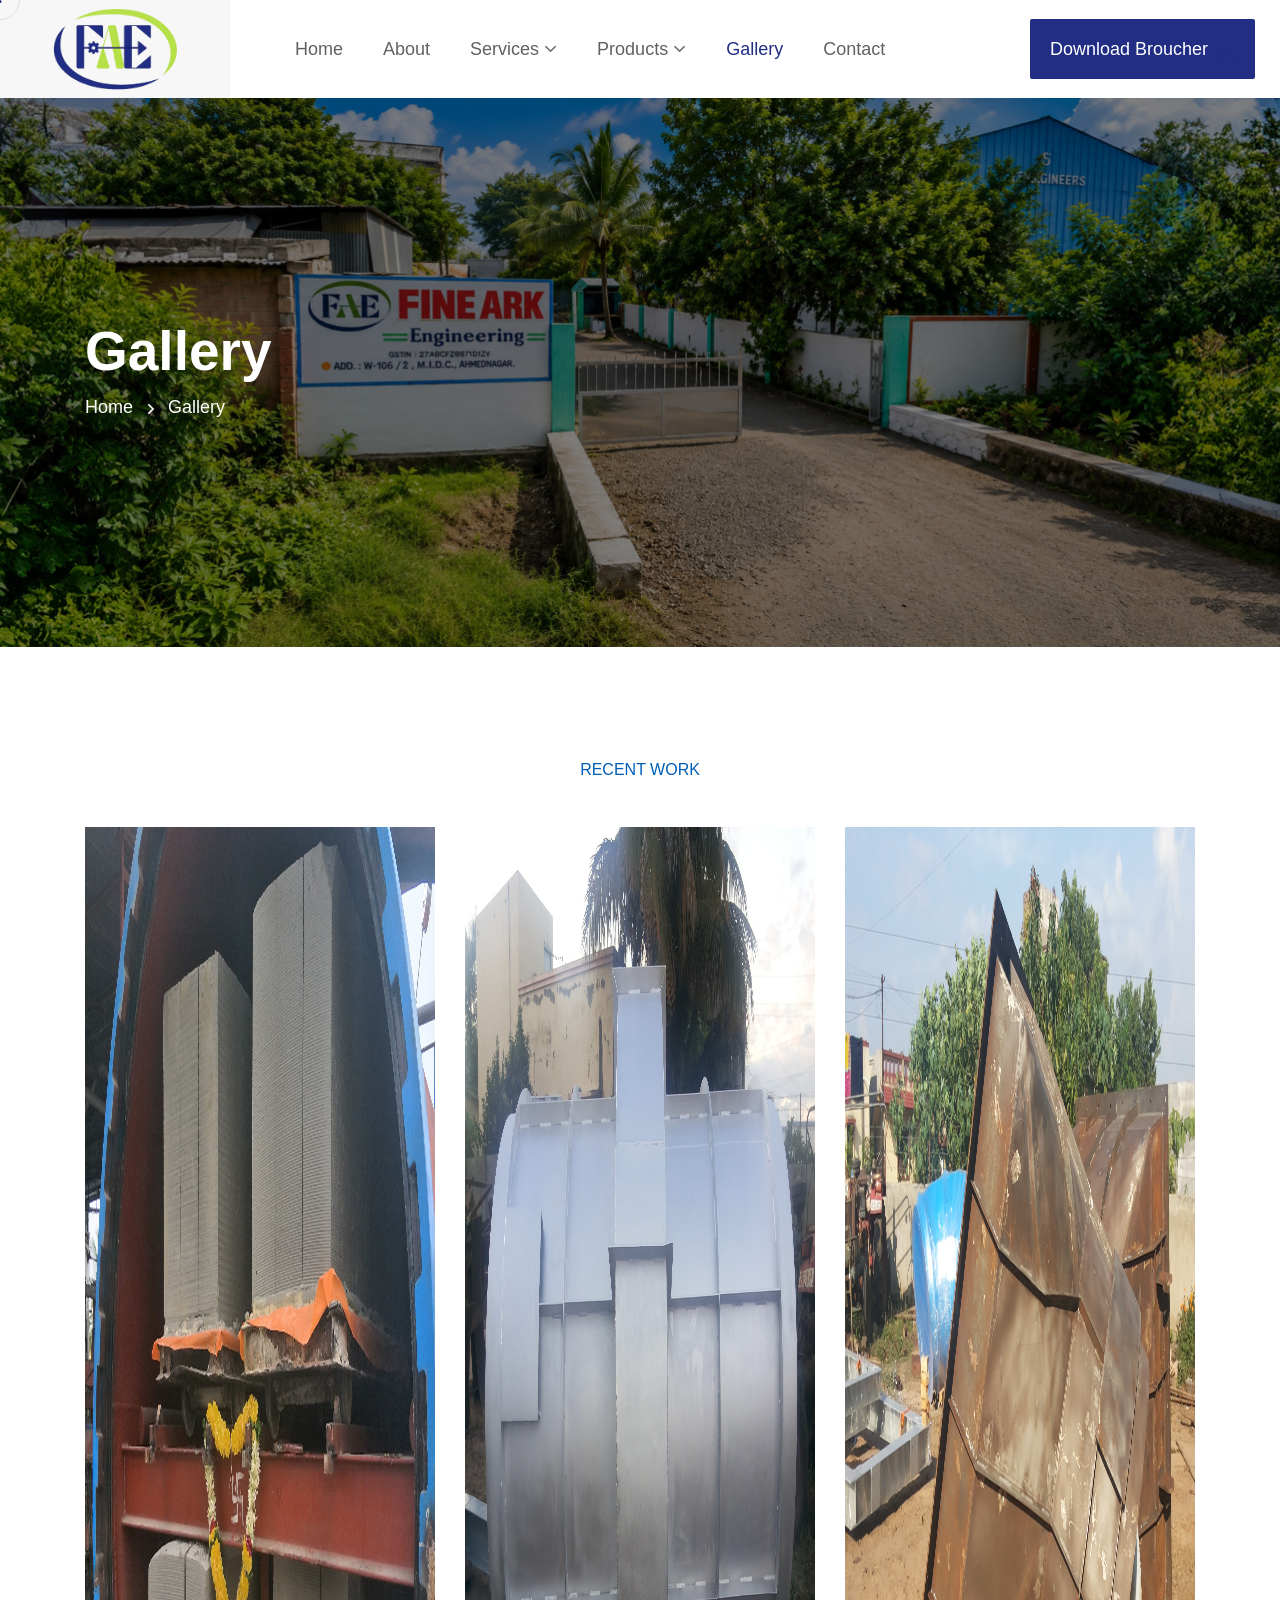
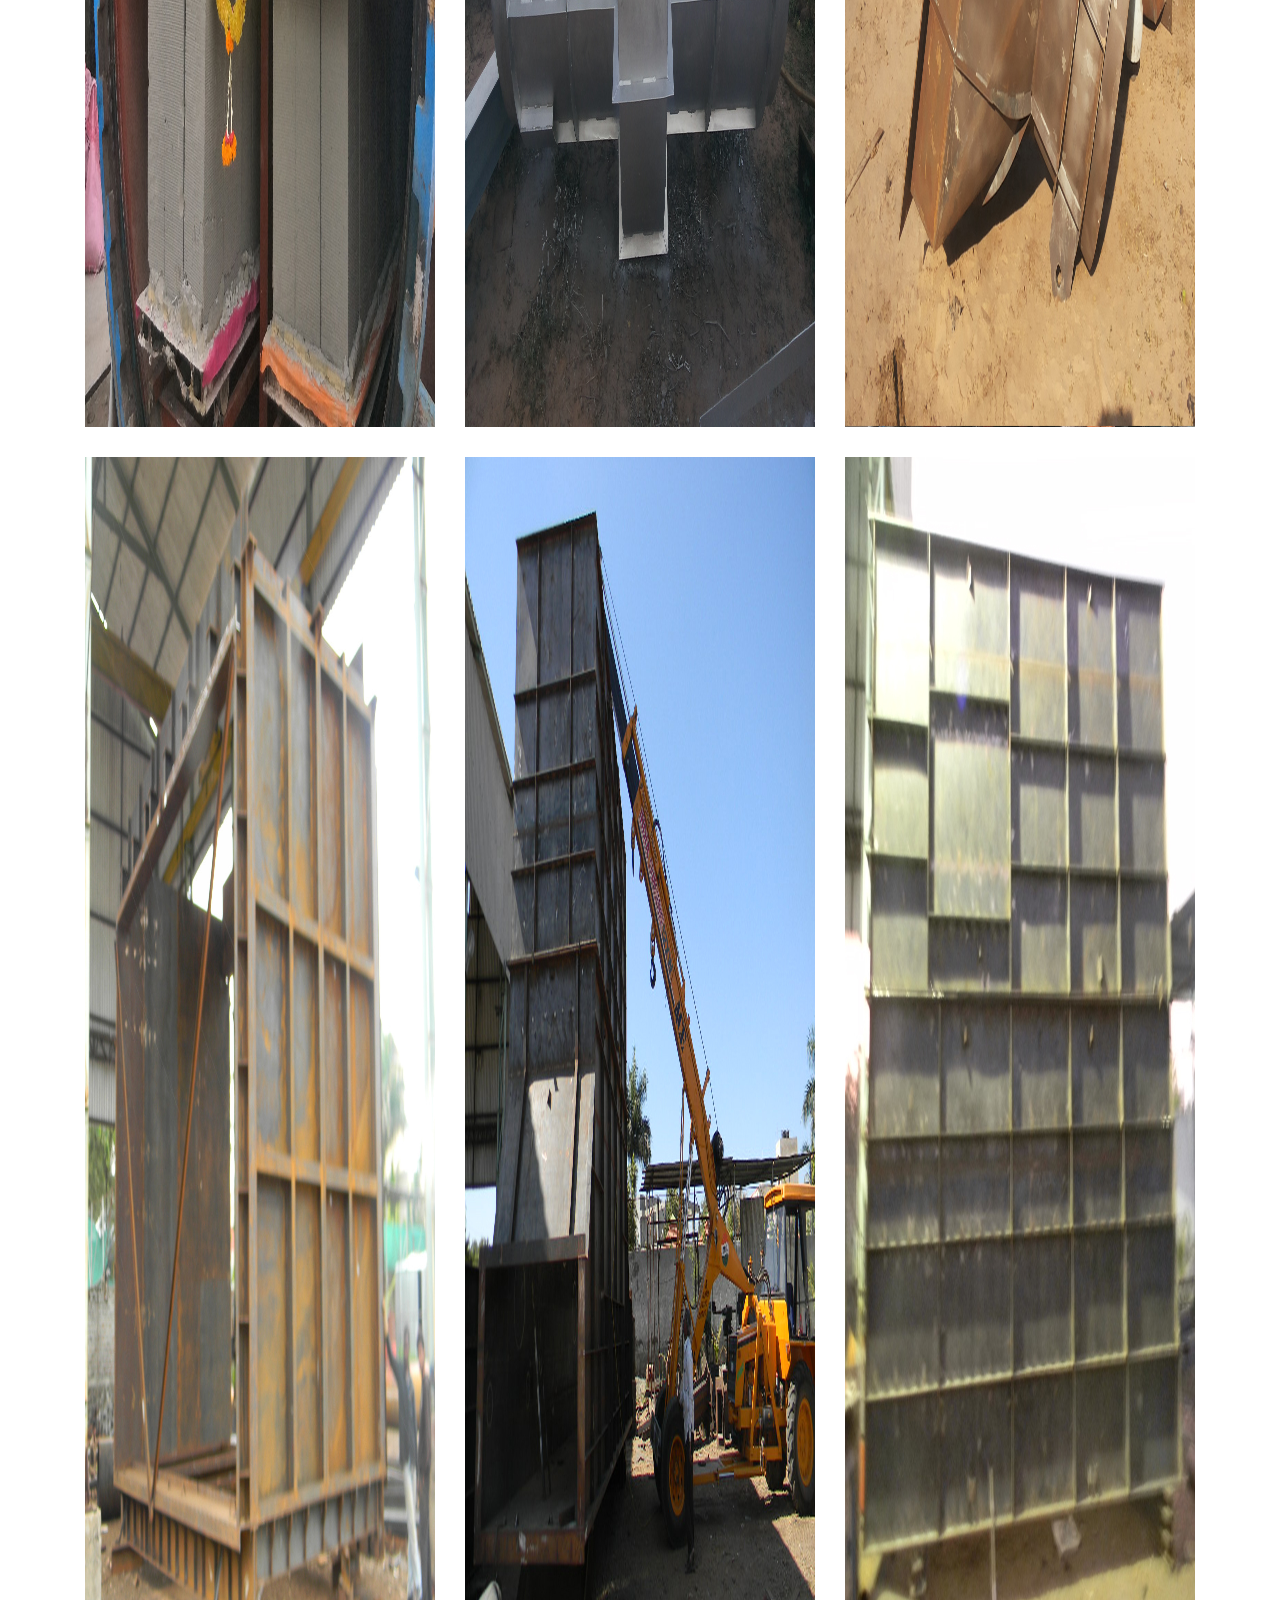
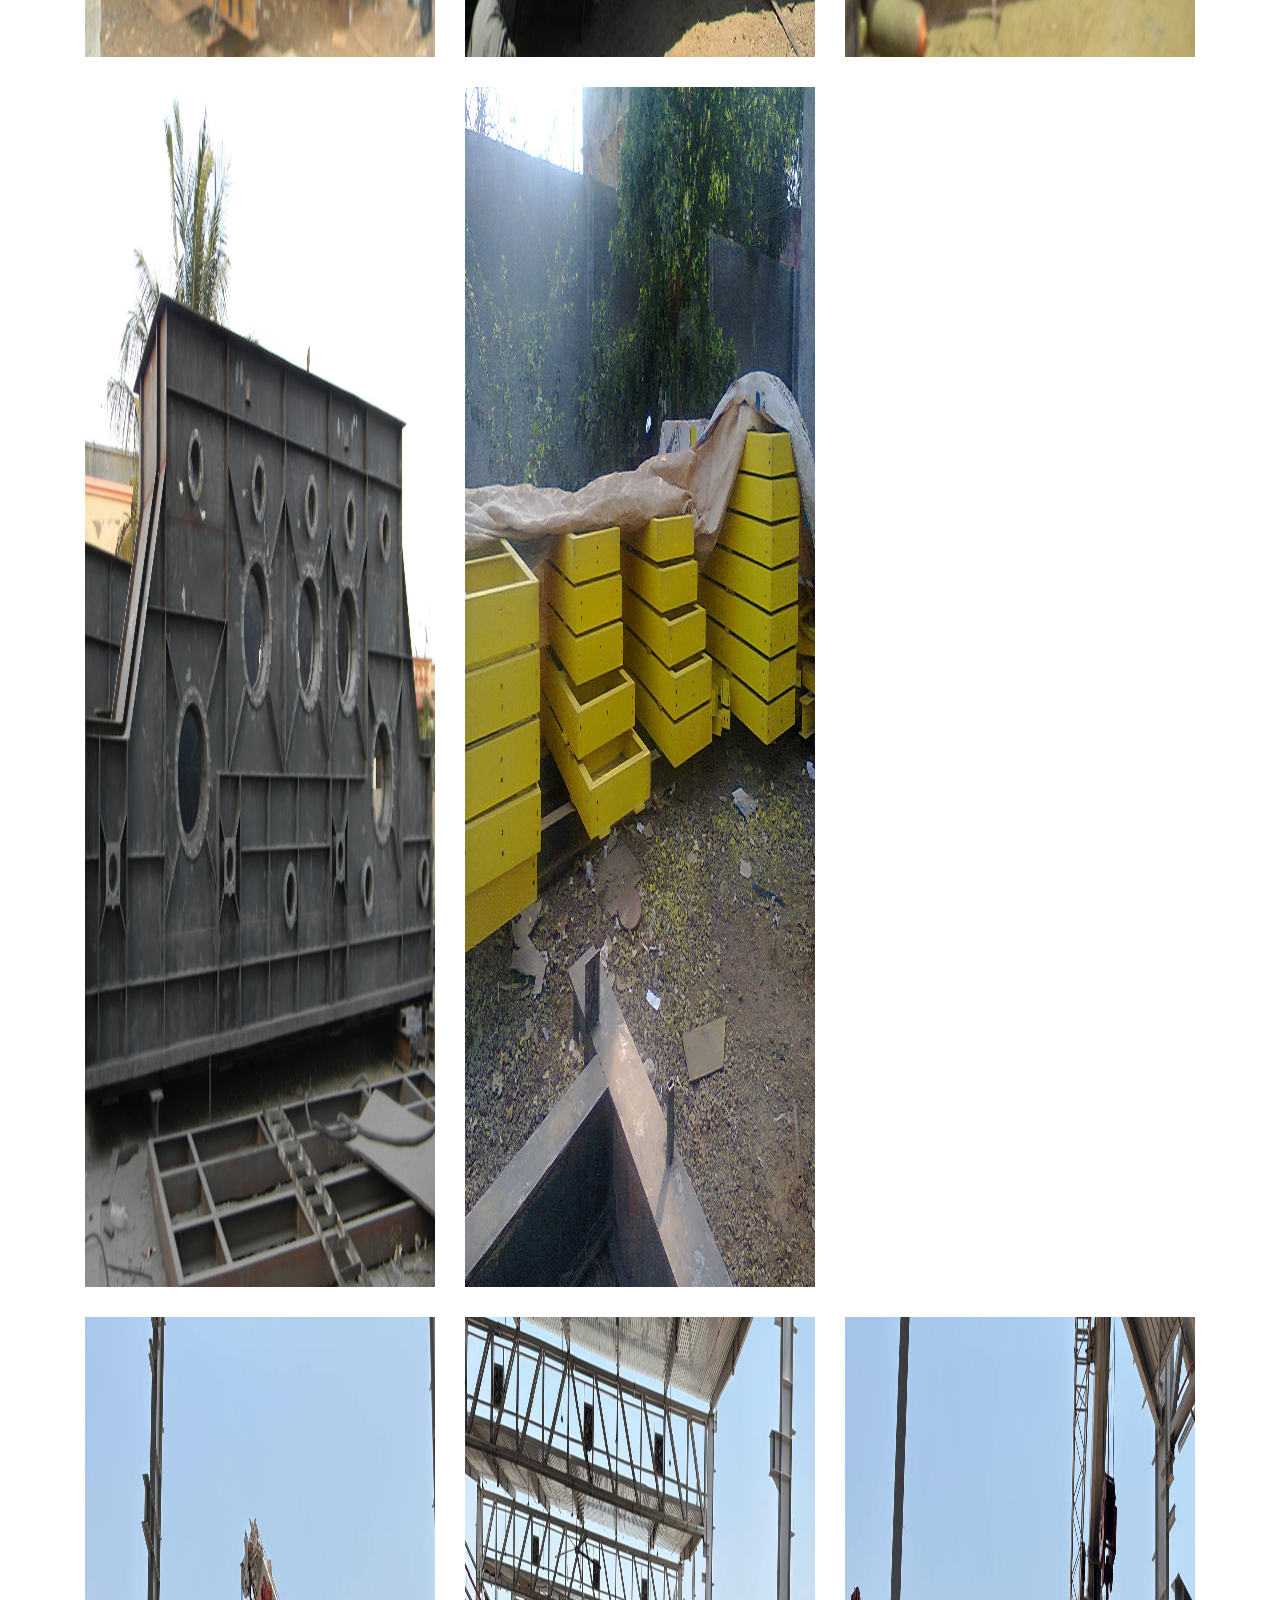
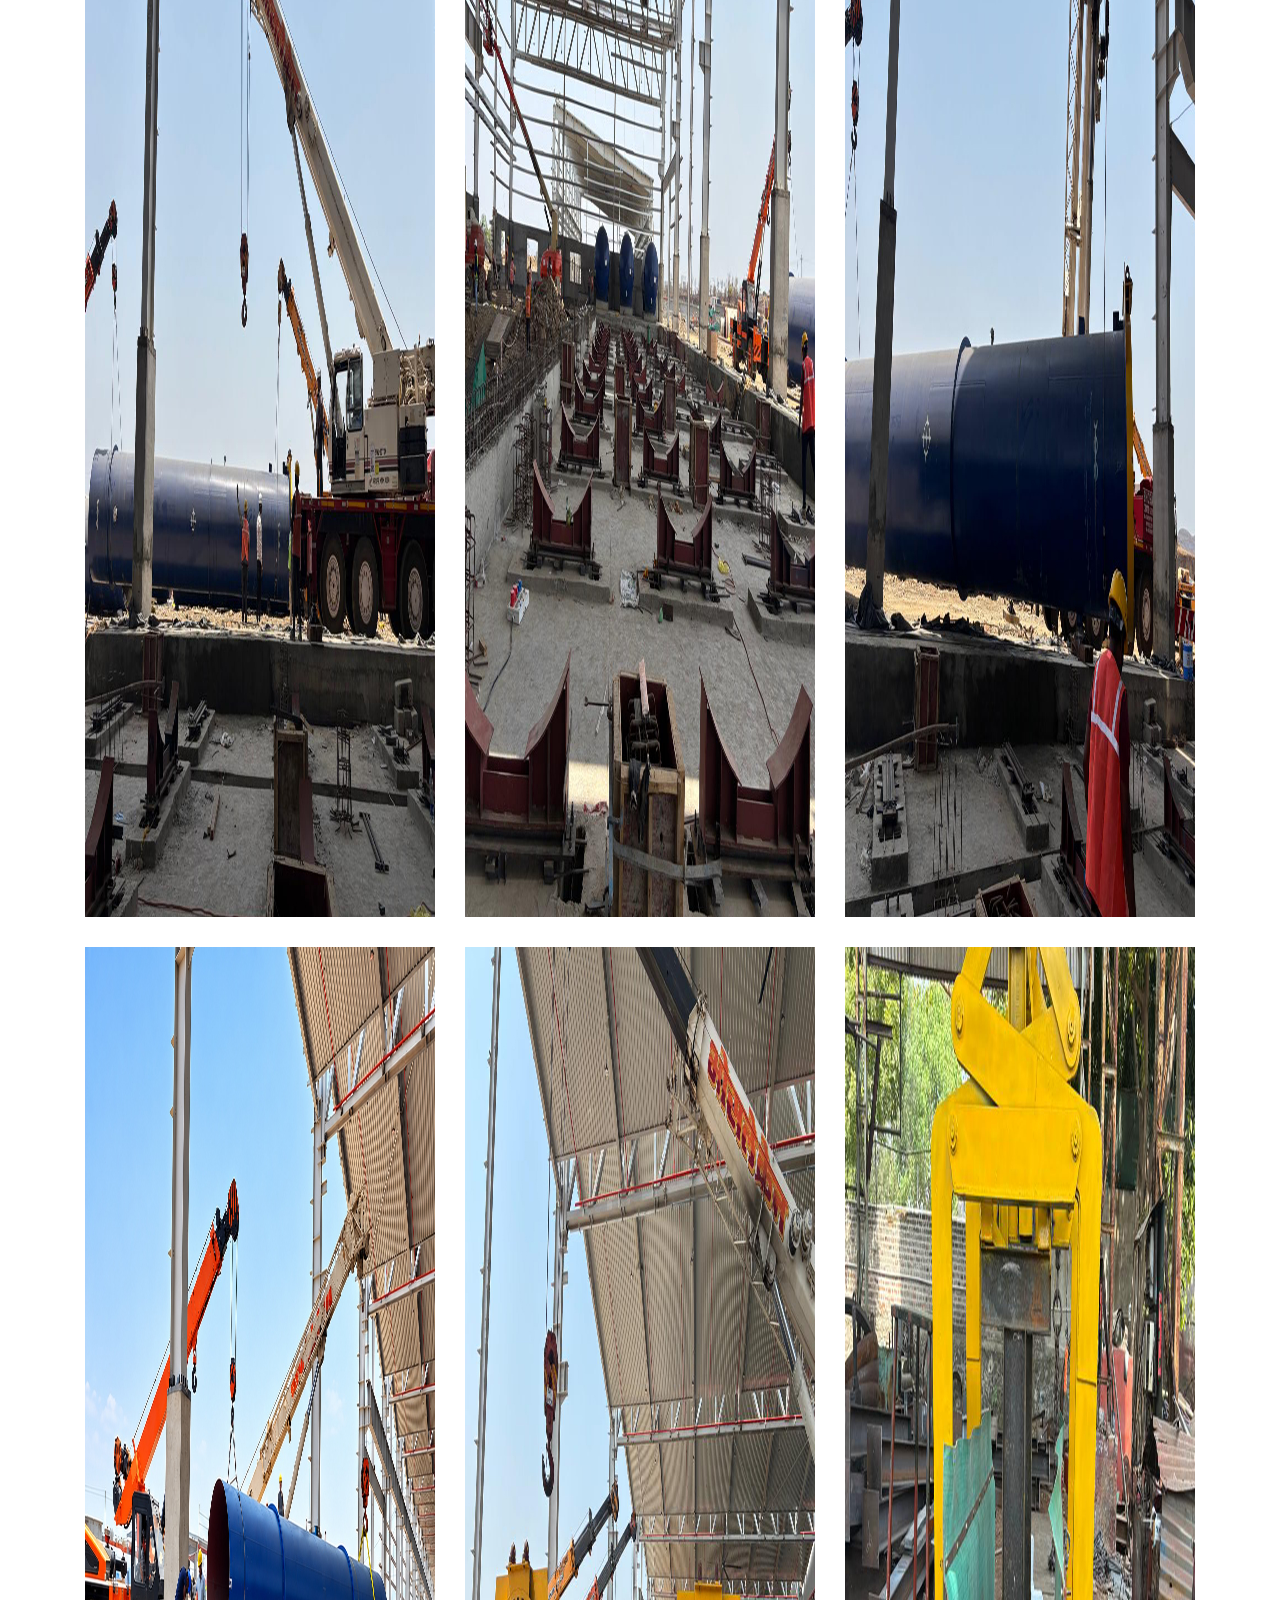
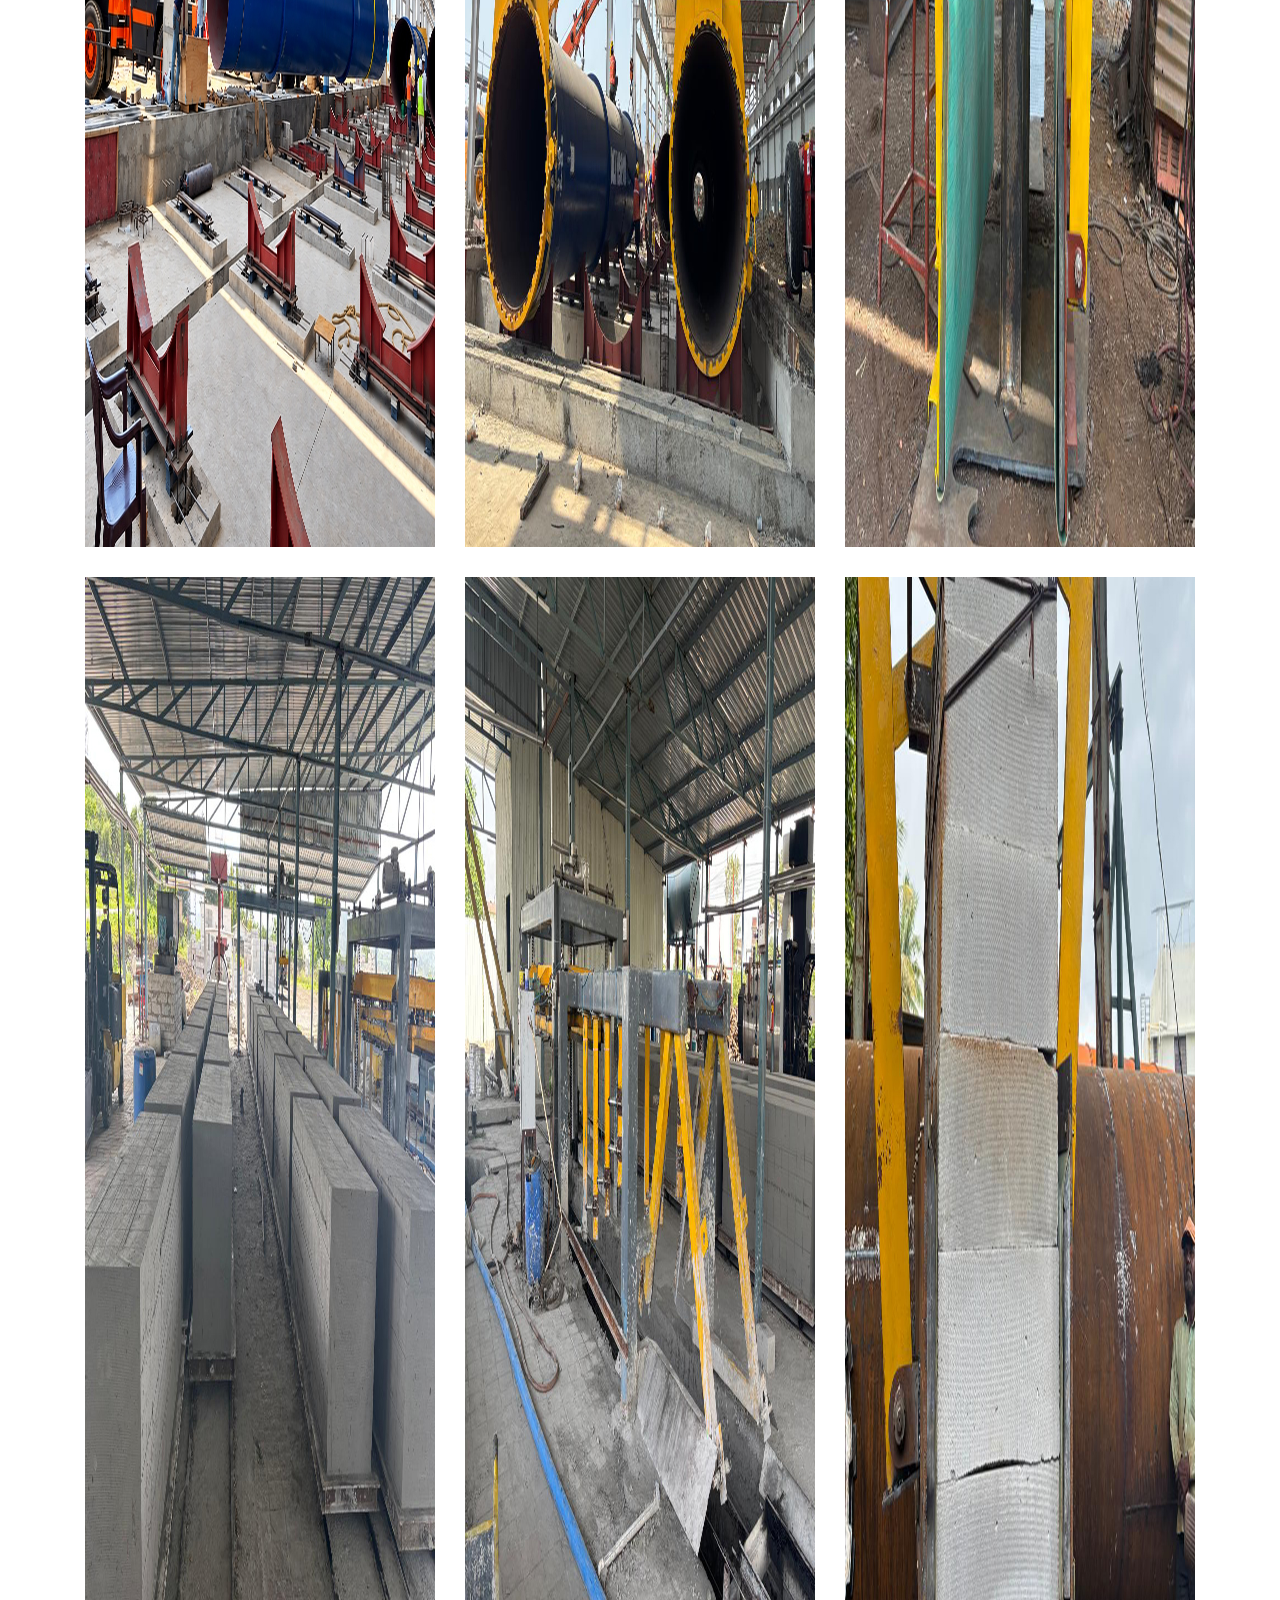
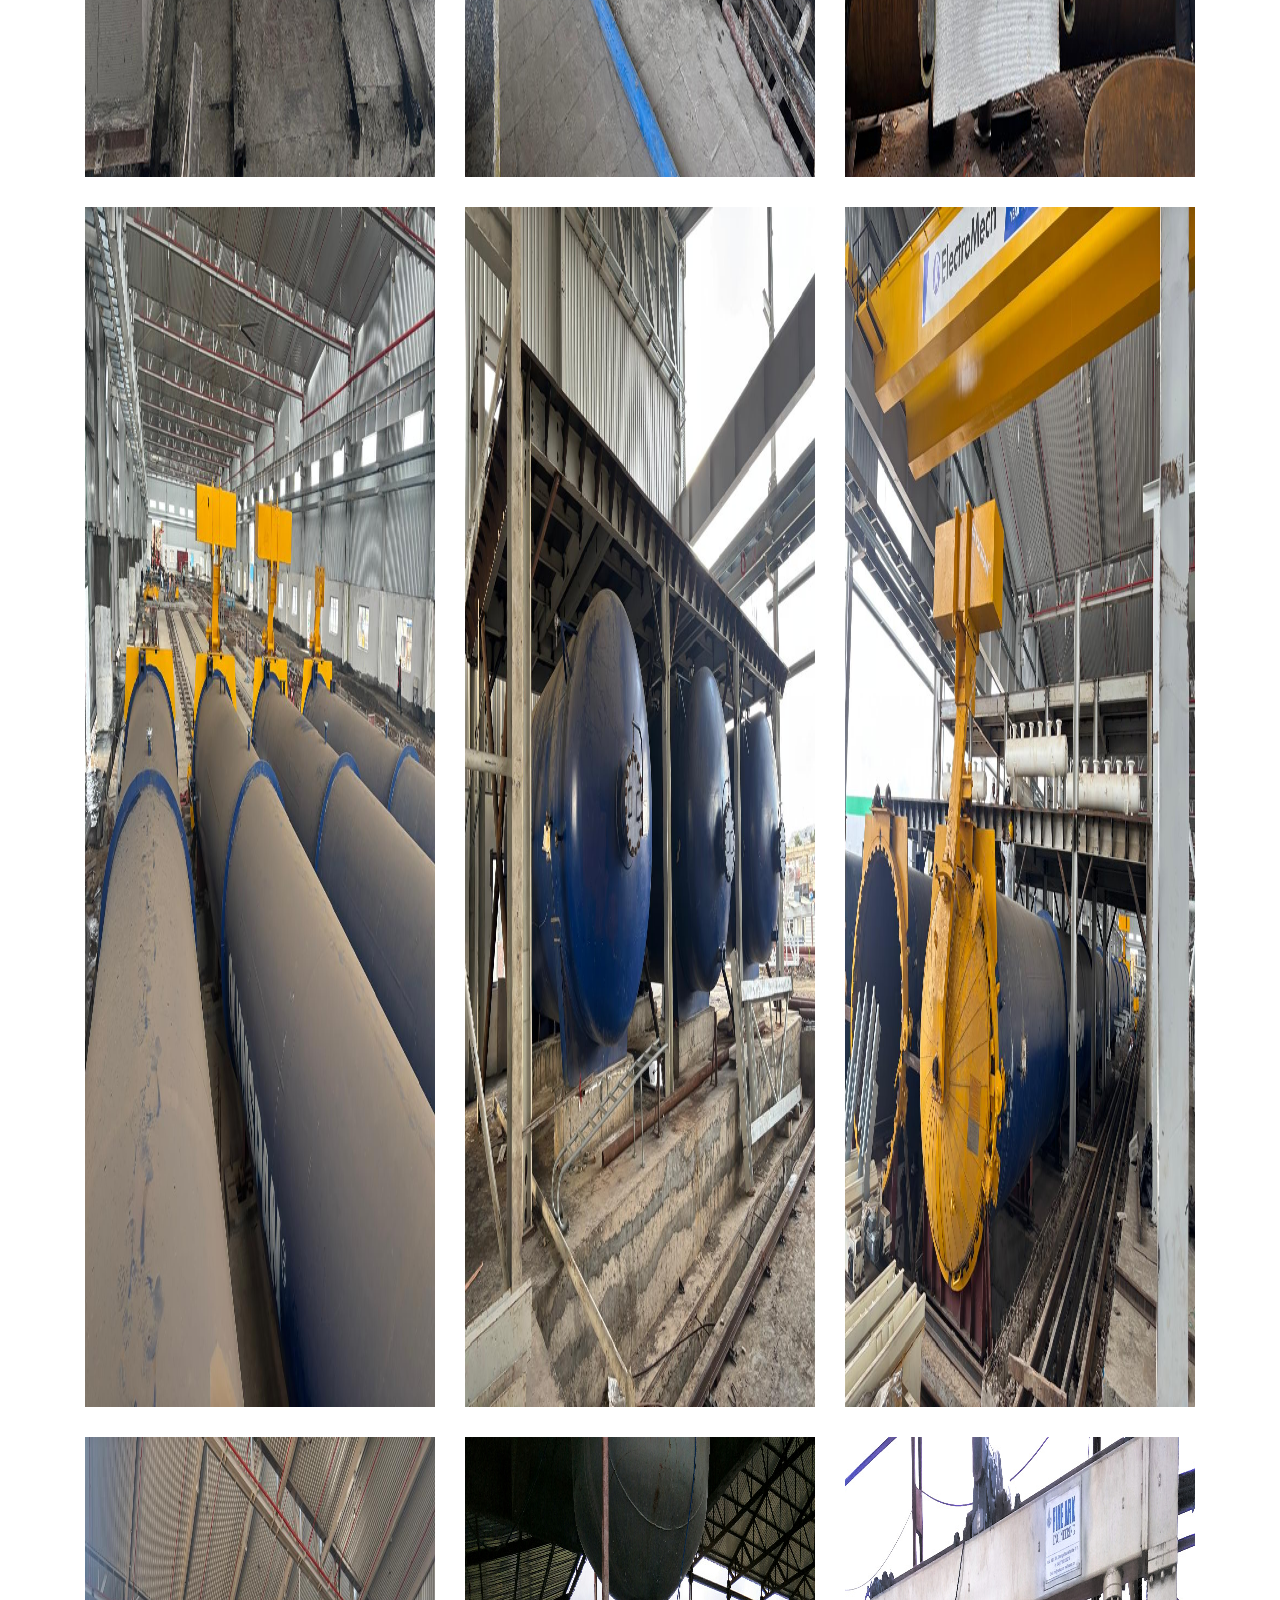
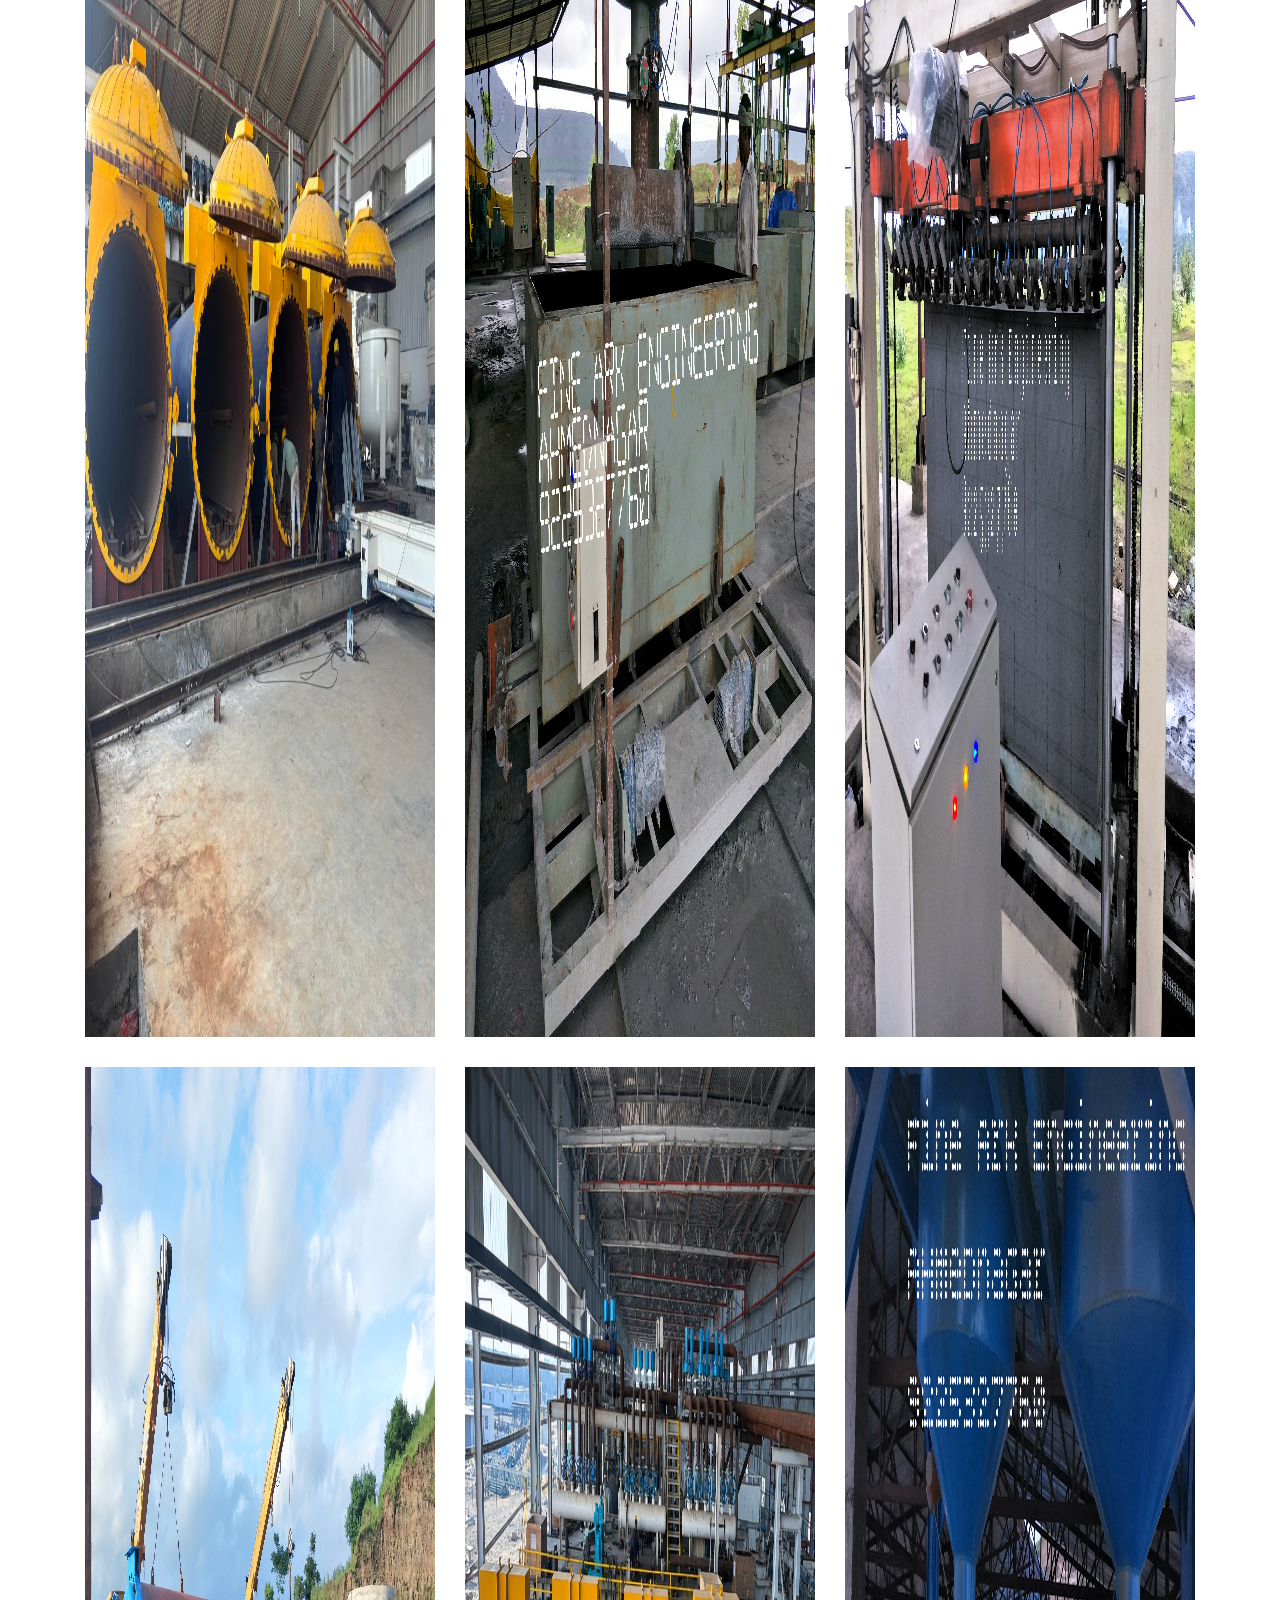
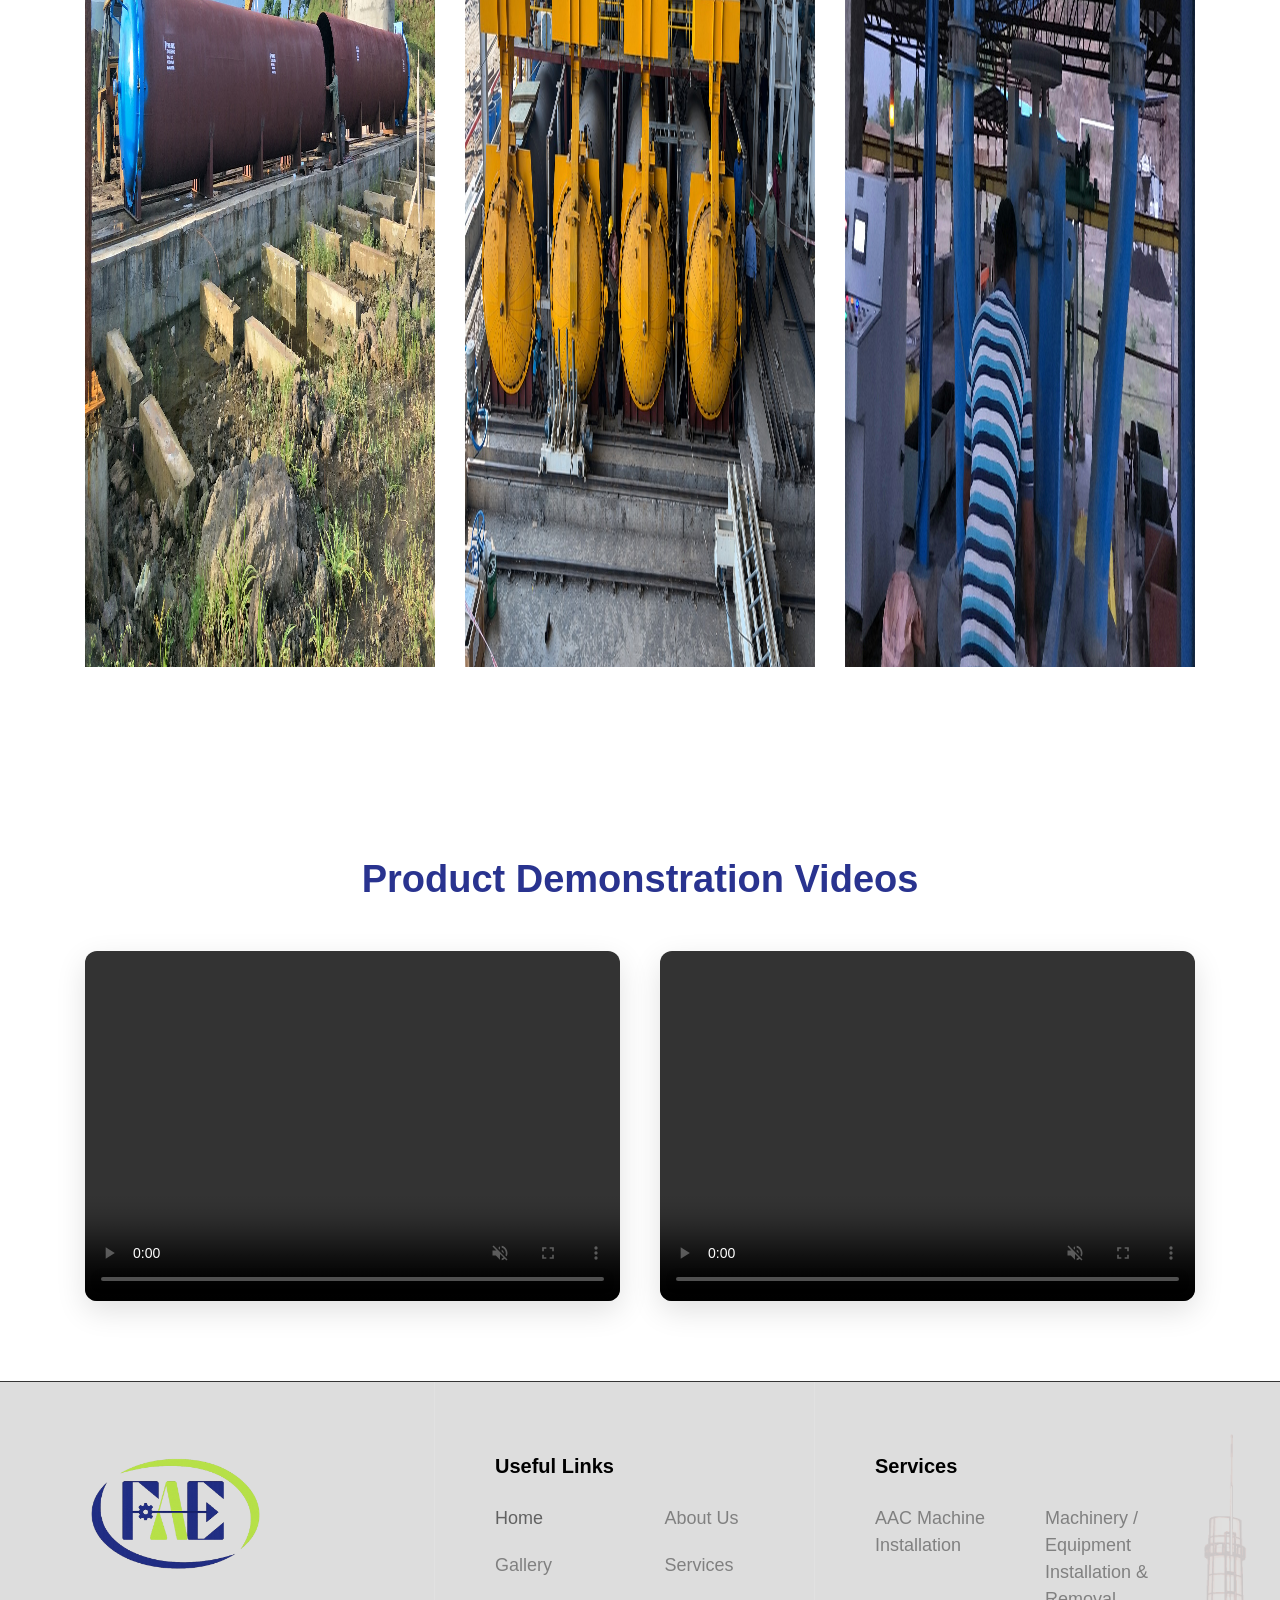
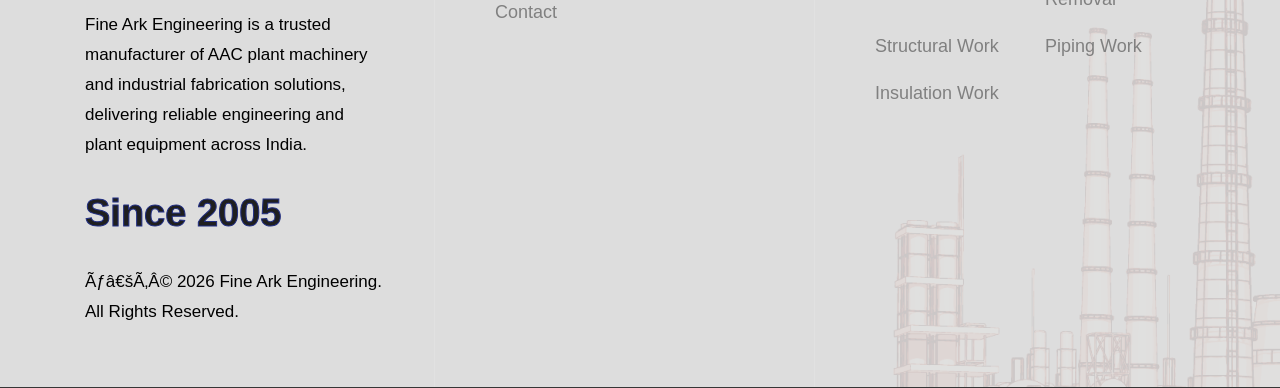
<file: gallery.html>
<!doctype html>
<html class="no-js" lang="en-IN">
<!-- Mirrored from industrie.rstheme.com/html/about-two.html by HTTrack Website Copier/3.x [XR&CO'2014], Wed, 11 Mar 2026 07:04:34 GMT -->

<head>
  <meta charset="utf-8" />
  <meta http-equiv="x-ua-compatible" content="ie=edge" />
  <meta name="template-version" content="1.0.7" />
  
    <link rel="canonical" href="https://finearkengineering.com/gallery.html" /><title>Industrial Engineering Project Gallery - Fine Ark</title>
  <meta name="description" content="View Fine Ark Engineering's gallery of industrial engineering work and product demonstration videos. Contact our team to discuss your project." />
  <meta property="og:title" content="Industrial Engineering Project Gallery - Fine Ark" />
  <meta property="og:description" content="View Fine Ark Engineering's gallery of industrial engineering work and product demonstration videos. Contact our team to discuss your project." />
  <meta property="og:type" content="website" />
  <meta property="og:site_name" content="Fine Ark Engineering" />
  <meta property="og:locale" content="en_IN" />
  
    <meta property="og:url" content="https://finearkengineering.com/gallery.html" />
    <meta property="og:image" content="https://finearkengineering.com/assets/images/logo/FINE-ARC-LOGO.png" />
    <meta property="og:image:alt" content="Fine Ark Engineering" /><meta name="twitter:card" content="summary" />
  
    <meta name="twitter:title" content="Industrial Engineering Project Gallery - Fine Ark" />
    <meta name="twitter:description" content="View Fine Ark Engineering's gallery of industrial engineering work and product demonstration videos. Contact our team to discuss your project." />
    <meta name="twitter:image" content="https://finearkengineering.com/assets/images/logo/FINE-ARC-LOGO.png" /><script type="application/ld+json">{"@context":"https://schema.org","@graph":[{"@type":"Organization","@id":"#organization","name":"Fine Ark Engineering","email":"finearceng@gmail.com","address":{"@type":"PostalAddress","streetAddress":"M-86/2, MIDC","addressLocality":"Ahmednagar","addressRegion":"Maharashtra","postalCode":"414111","addressCountry":"IN"}},{"@type":"CollectionPage","name":"Industrial Engineering Project Gallery - Fine Ark","description":"View Fine Ark Engineering's gallery of industrial engineering work and product demonstration videos. Contact our team to discuss your project.","about":{"@id":"#organization"}}]}</script>
  <meta name="viewport" content="width=device-width, initial-scale=1" />
  <!-- Place favicon.ico in the root directory -->
  <link rel="shortcut icon" type="image/x-icon" href="assets/images/logo/FINE-ARC-LOGO.png" />
  <!-- CSS here -->
  <link rel="stylesheet" href="assets/css/vendor/bootstrap.min.css" />
  <link rel="stylesheet" href="assets/css/vendor/animate.min.css" />
  <link rel="stylesheet" href="assets/css/plugins/swiper.min.css" />
  <link rel="stylesheet" href="assets/css/plugins/nice-select.css" />
  <link rel="stylesheet" href="assets/css/plugins/nouislider.min.css" />
  <link rel="stylesheet" href="assets/css/vendor/magnific-popup.css" />
  <link rel="stylesheet" href="assets/css/vendor/odometer.min.css" />
  <link rel="stylesheet" href="assets/css/vendor/fontawesome-pro.css" />
  <link rel="stylesheet" href="assets/css/vendor/spacing.css" />
  <link rel="stylesheet" href="assets/css/vendor/remixicon.css" />
  <link rel="stylesheet" href="assets/css/main.css" />
  <style>
    .video-section{
    padding:80px 0;
    background:#fff;
}

.section-title{
    text-align:center;
    margin-bottom:50px;
}

.section-title h2{
    font-size:38px;
    font-weight:700;
    color:#29338F;
    margin:0;
}

.video-wrapper{
    display:flex;
    justify-content:center;
    gap:40px;
    flex-wrap:wrap;
}

.video-box{
    flex:1 1 500px;
    max-width:550px;
    border-radius:12px;
    overflow:hidden;
    box-shadow:0 10px 30px rgba(0,0,0,.12);
    background:#fff;
}

.video-box video{
    width:100%;
    height:350px;
    display:block;
    object-fit:cover;
}

/* Tablet */

@media (max-width:992px){

.video-box{
    flex:1 1 100%;
    max-width:700px;
}

.video-box video{
    height:320px;
}

}

/* Mobile */

@media (max-width:576px){

.video-section{
    padding:60px 15px;
}

.section-title h2{
    font-size:28px;
}

.video-wrapper{
    gap:25px;
}

.video-box video{
    height:220px;
}

}
  </style>
</head>

<body class="rs-smoother-yes">
  <!-- preloader start -->
  <!-- <div id="pre-load">
      <div id="loader" class="loader">
        <div class="loader-container">
          <div class="loader-icon">
            <img src="assets/images/favicon.png" alt="" />
          </div>
        </div>
      </div>
    </div> -->
  <!-- preloader end -->

  <!-- cursor start -->
  <div id="rs-mouse">
    <div id="cursor-ball"></div>
  </div>
  <!-- cursor end -->

  <!-- Header area start -->
  <header>
    <div class="rs-header-area rs-header-one rs-sticky-header" id="rs-sticky-header">
      <div class="container-fluid g-0">
        <div class="rs-header-inner">
          <div class="rs-header-left">
            <div class="rs-header-logo-wrapper">
              <div class="rs-header-logo">
                <a href="index.html"><img src="assets/images/logo/FINE-ARC-LOGO.png" height="90px" alt="Fine Ark Engineering logo" /></a>
              </div>
            </div>
          </div>
          <div class="rs-header-menu">
            <!-- <div class="rs-theme-social has-transparent has-orange">
                <a ><i class="ri-twitter-x-line"></i></a>
                <a ><i class="ri-facebook-fill"></i></a>
                <a ><i class="ri-linkedin-fill"></i></a>
                <a ><i class="ri-instagram-line"></i></a>
              </div> -->
            <nav id="mobile-menu" class="main-menu">
              <ul class="multipage-menu">
                <li class="has-mega-menu menu-item">
                  <a href="index.html">Home</a>
                </li>
                <!-- about menu -->
                <li class="menu-item">
                  <a href="about.html">About</a>
                </li>
                <li class="menu-item-has-children ">
                  <a href="services.html">Services</a>
                  <ul class="submenu last-children">
                    <li>
                      <a href="aac-installation.html">AAC Machine Installation </a>
                    </li>
                    <li>
                      <a href="machinery-installation.html ">Machinery / Equipment Installation & Removal</a>
                    </li>
                    <li>
                      <a href="structural-work.html">Structural Work</a>
                    </li>
                    <li>
                      <a href="piping-work.html">Piping Work</a>
                    </li>
                    <li>
                      <a href="insulation-work.html">Insulation Work</a>
                    </li>
                  </ul>
                </li>
                <li class="menu-item-has-children ">
                  <a href="products.html">Products</a>
                  <ul class="submenu last-children">
                    <li class="has-arrow">
                      <a href="javascript:void(0)">AAC Machine</a>
                      <ul class="submenu">
                        <li><a >Autoclave</a></li>
                        <li><a >HVCM</a></li>
                        <li><a >Mould</a></li>
                        <!-- <li><a >Base Plate / Trolly</a></li> -->
                        <li><a >Batching Unit</a></li>
                        <li><a >D-Moulding Machine</a></li>
                        <li><a >Storage</a></li>
                        <li><a >AAC Consultancy</a></li>
                      </ul>
                    </li>
                    <li class="has-arrow">
                      <a href="javascript:void(0)">Pharma & Chemical Plant</a>
                      <ul class="submenu">
                        <li><a >Reactor</a></li>
                        <!-- <li><a >Distillation & Column</a></li> -->
                        <li><a >Condenser</a></li>
                        <li><a >Heat Exchange</a></li>
                        <li><a >Storage Tank</a></li>
                      </ul>
                    </li>
                    <li class="has-arrow">
                      <a href="javascript:void(0)">Sugar Plant</a>
                      <ul class="submenu">
                        <li><a >Boiling House Equipment</a></li>
                        <li><a >Structure</a></li>
                        <li><a >Piping Work</a></li>
                        <li><a >Juice & Molasses Storage Tank</a></li>
                        <li><a >Vacuum Pans</a></li>
                        <!-- <li><a >Evaporators </a></li> -->
                        <!-- <li><a >Juice Heater</a></li> -->
                        <li><a >Crystallizers </a></li>
                      </ul>
                    </li>
                  </ul>
                </li>
                <li class="menu-item active">
                  <a href="gallery.html">Gallery</a>
                </li>

                <li class="menu-item">
                  <a href="contact.html">Contact</a>
                </li>
              </ul>
            </nav>
          </div>
          <div class="rs-header-right">
            <!-- search area start -->
            <!-- <div class="rs-header-search-wrapper">
                <div class="rs-header-search-icon">
                  <i class="ri-close-fill has-close"></i>
                  <i class="ri-search-line has-search"></i>
                </div>
                <form class="rs-header-search-inner rs-stickys-form" action="#">
                  <div class="rs-header-search">
                    <input type="text" placeholder="Searching..." />
                    <button type="submit">
                      <i class="ri-search-line"></i>
                    </button>
                  </div>
                </form>
              </div> -->
            <!-- search area end -->
            <div class="rs-header-btn">
              <a class="rs-btn has-theme-orange has-icon has-bg" download href="./brochure.pdf">Download Broucher
                <span class="icon-box">
                  <svg class="icon-first" xmlns="http://www.w3.org/2000/svg" viewBox="0 0 32 32" fill="currentColor">
                    <path d="M26,15l-1.41-1.41L17,21.17V2H15v19.17l-7.59-7.58L6,15l10,10L26,15z M5,28h22v2H5V28z" />
                  </svg>

                  <svg class="icon-second" xmlns="http://www.w3.org/2000/svg" viewBox="0 0 32 32" fill="currentColor">
                    <path d="M26,15l-1.41-1.41L17,21.17V2H15v19.17l-7.59-7.58L6,15l10,10L26,15z M5,28h22v2H5V28z" />
                  </svg>
                </span>
              </a>
            </div>
            <div class="rs-header-hamburger">
              <div class="sidebar-toggle">
                <a class="bar-icon" href="javascript:void(0)">
                  <svg xmlns="http://www.w3.org/2000/svg" width="21" height="20" viewBox="0 0 21 20" fill="none">
                    <path
                      d="M8.55566 11H1.55566C1.29045 11 1.03609 11.1054 0.848557 11.2929C0.661021 11.4804 0.555664 11.7348 0.555664 12V19C0.555664 19.2652 0.661021 19.5196 0.848557 19.7071C1.03609 19.8946 1.29045 20 1.55566 20H8.55566C8.82088 20 9.07523 19.8946 9.26277 19.7071C9.45031 19.5196 9.55566 19.2652 9.55566 19V12C9.55566 11.7348 9.45031 11.4804 9.26277 11.2929C9.07523 11.1054 8.82088 11 8.55566 11ZM7.55566 18H2.55566V13H7.55566V18ZM19.5557 0H12.5557C12.2904 0 12.0361 0.105357 11.8486 0.292893C11.661 0.48043 11.5557 0.734784 11.5557 1V8C11.5557 8.26522 11.661 8.51957 11.8486 8.70711C12.0361 8.89464 12.2904 9 12.5557 9H19.5557C19.8209 9 20.0752 8.89464 20.2628 8.70711C20.4503 8.51957 20.5557 8.26522 20.5557 8V1C20.5557 0.734784 20.4503 0.48043 20.2628 0.292893C20.0752 0.105357 19.8209 0 19.5557 0ZM18.5557 7H13.5557V2H18.5557V7ZM19.5557 11H12.5557C12.2904 11 12.0361 11.1054 11.8486 11.2929C11.661 11.4804 11.5557 11.7348 11.5557 12V19C11.5557 19.2652 11.661 19.5196 11.8486 19.7071C12.0361 19.8946 12.2904 20 12.5557 20H19.5557C19.8209 20 20.0752 19.8946 20.2628 19.7071C20.4503 19.5196 20.5557 19.2652 20.5557 19V12C20.5557 11.7348 20.4503 11.4804 20.2628 11.2929C20.0752 11.1054 19.8209 11 19.5557 11ZM18.5557 18H13.5557V13H18.5557V18ZM8.55566 0H1.55566C1.29045 0 1.03609 0.105357 0.848557 0.292893C0.661021 0.48043 0.555664 0.734784 0.555664 1V8C0.555664 8.26522 0.661021 8.51957 0.848557 8.70711C1.03609 8.89464 1.29045 9 1.55566 9H8.55566C8.82088 9 9.07523 8.89464 9.26277 8.70711C9.45031 8.51957 9.55566 8.26522 9.55566 8V1C9.55566 0.734784 9.45031 0.48043 9.26277 0.292893C9.07523 0.105357 8.82088 0 8.55566 0ZM7.55566 7H2.55566V2H7.55566V7Z"
                      fill="#616161"></path>
                  </svg>
                </a>
              </div>
            </div>
          </div>
        </div>
      </div>
    </div>
    <div class="rs-header-area rs-header-one">
      <div class="container-fluid g-0">
        <div class="rs-header-inner">
          <div class="rs-header-left">
            <div class="rs-header-logo-wrapper">
              <div class="rs-header-logo">
                <a href="index.html"><img src="assets/images/logo/FINE-ARC-LOGO.png" alt="Fine Ark Engineering logo" height="90px" /></a>
              </div>
            </div>
          </div>
          <div class="rs-header-menu">
            <nav id="mobile-menu-two" class="main-menu">
              <ul class="multipage-menu">
                <li class="has-mega-menu menu-item">
                  <a href="index.html">Home</a>
                </li>
                <!-- about menu -->
                <li class="menu-item">
                  <a href="about.html">About</a>
                </li>
                <li class="menu-item-has-children ">
                  <a href="services.html">Services</a>
                  <ul class="submenu last-children">
                    <li>
                      <a href="aac-installation.html">AAC Machine Installation </a>
                    </li>
                    <li>
                      <a href="machinery-installation.html ">Machinery / Equipment Installation & Removal</a>
                    </li>
                    <li>
                      <a href="structural-work.html">Structural Work</a>
                    </li>
                    <li>
                      <a href="piping-work.html">Piping Work</a>
                    </li>
                    <li>
                      <a href="insulation-work.html">Insulation Work</a>
                    </li>
                  </ul>
                </li>
                <li class="menu-item-has-children ">
                  <a href="products.html">Products</a>
                  <ul class="submenu last-children">
                    <li class="has-arrow">
                      <a href="javascript:void(0)">AAC Machine</a>
                      <ul class="submenu">
                        <li><a >Autoclave</a></li>
                        <li><a >HVCM</a></li>
                        <li><a >Mould</a></li>
                        <!-- <li><a >Base Plate / Trolly</a></li> -->
                        <li><a >Batching Unit</a></li>
                        <li><a >D-Moulding Machine</a></li>
                        <li><a >Storage</a></li>
                        <li><a >AAC Consultancy</a></li>
                      </ul>
                    </li>
                    <li class="has-arrow">
                      <a href="javascript:void(0)">Pharma & Chemical Plant</a>
                      <ul class="submenu">
                        <li><a >Reactor</a></li>
                        <!-- <li><a >Distillation & Column</a></li> -->
                        <li><a >Condenser</a></li>
                        <li><a >Heat Exchange</a></li>
                        <li><a >Storage Tank</a></li>
                      </ul>
                    </li>
                    <li class="has-arrow">
                      <a href="javascript:void(0)">Sugar Plant</a>
                      <ul class="submenu">
                        <li><a >Boiling House Equipment</a></li>
                        <li><a >Structure</a></li>
                        <li><a >Piping Work</a></li>
                        <li><a >Juice & Molasses Storage Tank</a></li>
                        <li><a >Vacuum Pans</a></li>
                        <!-- <li><a >Evaporators </a></li> -->
                        <!-- <li><a >Juice Heater</a></li> -->
                        <li><a >Crystallizers </a></li>
                      </ul>
                    </li>
                  </ul>
                </li>
                <li class="menu-item active">
                  <a href="gallery.html">Gallery</a>
                </li>

                <li class="menu-item">
                  <a href="contact.html">Contact</a>
                  <!-- <ul class="submenu last-children">
                      <li>
                        <a href="contact.html">Contact 01</a>
                      </li>
                      <li>
                        <a href="contact-two.html">Contact 02</a>
                      </li>
                    </ul> -->
                </li>
              </ul>
            </nav>
          </div>
          <div class="rs-header-right">

            <!-- search area end -->
            <div class="rs-header-btn">
              <a class="rs-btn has-theme-orange has-icon has-bg" href="./brochure.pdf" download>Download Broucher
                <span class="icon-box">
                  <svg class="icon-first" xmlns="http://www.w3.org/2000/svg" viewBox="0 0 32 32" fill="currentColor">
                    <path d="M26,15l-1.41-1.41L17,21.17V2H15v19.17l-7.59-7.58L6,15l10,10L26,15z M5,28h22v2H5V28z" />
                  </svg>

                  <svg class="icon-second" xmlns="http://www.w3.org/2000/svg" viewBox="0 0 32 32" fill="currentColor">
                    <path d="M26,15l-1.41-1.41L17,21.17V2H15v19.17l-7.59-7.58L6,15l10,10L26,15z M5,28h22v2H5V28z" />
                  </svg>
                </span>
              </a>
            </div>
            <div class="rs-header-hamburger">
              <div class="sidebar-toggle">
                <a class="bar-icon" href="javascript:void(0)">
                  <svg xmlns="http://www.w3.org/2000/svg" width="21" height="20" viewBox="0 0 21 20" fill="none">
                    <path
                      d="M8.55566 11H1.55566C1.29045 11 1.03609 11.1054 0.848557 11.2929C0.661021 11.4804 0.555664 11.7348 0.555664 12V19C0.555664 19.2652 0.661021 19.5196 0.848557 19.7071C1.03609 19.8946 1.29045 20 1.55566 20H8.55566C8.82088 20 9.07523 19.8946 9.26277 19.7071C9.45031 19.5196 9.55566 19.2652 9.55566 19V12C9.55566 11.7348 9.45031 11.4804 9.26277 11.2929C9.07523 11.1054 8.82088 11 8.55566 11ZM7.55566 18H2.55566V13H7.55566V18ZM19.5557 0H12.5557C12.2904 0 12.0361 0.105357 11.8486 0.292893C11.661 0.48043 11.5557 0.734784 11.5557 1V8C11.5557 8.26522 11.661 8.51957 11.8486 8.70711C12.0361 8.89464 12.2904 9 12.5557 9H19.5557C19.8209 9 20.0752 8.89464 20.2628 8.70711C20.4503 8.51957 20.5557 8.26522 20.5557 8V1C20.5557 0.734784 20.4503 0.48043 20.2628 0.292893C20.0752 0.105357 19.8209 0 19.5557 0ZM18.5557 7H13.5557V2H18.5557V7ZM19.5557 11H12.5557C12.2904 11 12.0361 11.1054 11.8486 11.2929C11.661 11.4804 11.5557 11.7348 11.5557 12V19C11.5557 19.2652 11.661 19.5196 11.8486 19.7071C12.0361 19.8946 12.2904 20 12.5557 20H19.5557C19.8209 20 20.0752 19.8946 20.2628 19.7071C20.4503 19.5196 20.5557 19.2652 20.5557 19V12C20.5557 11.7348 20.4503 11.4804 20.2628 11.2929C20.0752 11.1054 19.8209 11 19.5557 11ZM18.5557 18H13.5557V13H18.5557V18ZM8.55566 0H1.55566C1.29045 0 1.03609 0.105357 0.848557 0.292893C0.661021 0.48043 0.555664 0.734784 0.555664 1V8C0.555664 8.26522 0.661021 8.51957 0.848557 8.70711C1.03609 8.89464 1.29045 9 1.55566 9H8.55566C8.82088 9 9.07523 8.89464 9.26277 8.70711C9.45031 8.51957 9.55566 8.26522 9.55566 8V1C9.55566 0.734784 9.45031 0.48043 9.26277 0.292893C9.07523 0.105357 8.82088 0 8.55566 0ZM7.55566 7H2.55566V2H7.55566V7Z"
                      fill="#616161"></path>
                  </svg>
                </a>
              </div>
            </div>
          </div>
        </div>
      </div>
    </div>
  </header>
  <!-- Header area end -->

  <!-- Offcanvas area start -->
  <div class="fix">
    <div class="offcanvas-area" data-lenis-prevent>
      <div class="offcanvas-wrapper">
        <div class="offcanvas-content">
          <div class="offcanvas-top d-flex justify-content-between align-items-center mb-20">
            <div class="offcanvas-logo">
              <a class="logo-black" href="index.html"><img src="assets/images/logo/FINE-ARC-LOGO.png" alt="Fine Ark Engineering logo"
                  height="100px" /></a>
            </div>
            <div class="offcanvas-close">
              <button class="offcanvas-close-icon animation--flip">
                <span class="offcanvas-m-lines">
                  <span class="offcanvas-m-line line--1"></span><span class="offcanvas-m-line line--2"></span><span
                    class="offcanvas-m-line line--3"></span>
                </span>
              </button>
            </div>
          </div>
          <div class="offcanvas-about mb-30 d-none d-sm-block">
            <p>
              Fine Ark Engineering is a trusted manufacturer of AAC block
              plant machinery and industrial fabrication solutions, delivering
              high-quality equipment, engineering services, and customized
              plant solutions across India.
            </p>
          </div>
      
          <div class="mobile-menu">
            <div class="rs-offcanvas-menu mb-25">
              <nav></nav>
            </div>
          </div>
          <div class="offcanvas-contact mb-30">
            <h4 class="offcanvas-title-meta">Contact Info</h4>
            <ul>
              <li class="d-flex align-items-center gap-15">
                <div class="offcanvas-contact-icon">
                  <svg xmlns="http://www.w3.org/2000/svg" width="14" height="18" viewBox="0 0 14 18" fill="none">
                    <path
                      d="M11.8768 9.68475C11.3059 10.835 10.5331 11.9818 9.74128 13.0109C8.95198 14.0368 8.15999 14.9249 7.5643 15.5572C7.48514 15.6412 7.40956 15.7206 7.33802 15.7951C7.26648 15.7206 7.1909 15.6412 7.11174 15.5572C6.51605 14.9249 5.72406 14.0368 4.93476 13.0109C4.14299 11.9818 3.37019 10.835 2.79925 9.68475C2.22242 8.52266 1.89032 7.43373 1.89032 6.5C1.89032 3.50846 4.32934 1.08333 7.33802 1.08333C10.3467 1.08333 12.7857 3.50846 12.7857 6.5C12.7857 7.43373 12.4536 8.52266 11.8768 9.68475ZM7.33802 17.3333C7.33802 17.3333 13.8753 11.1732 13.8753 6.5C13.8753 2.91015 10.9484 0 7.33802 0C3.7276 0 0.800781 2.91015 0.800781 6.5C0.800781 11.1732 7.33802 17.3333 7.33802 17.3333Z"
                      fill="#6D6D6D"></path>
                    <path
                      d="M7.33802 8.66667C6.13455 8.66667 5.15894 7.69662 5.15894 6.5C5.15894 5.30338 6.13455 4.33333 7.33802 4.33333C8.54149 4.33333 9.5171 5.30338 9.5171 6.5C9.5171 7.69662 8.54149 8.66667 7.33802 8.66667ZM7.33802 9.75C9.14323 9.75 10.6066 8.29492 10.6066 6.5C10.6066 4.70507 9.14323 3.25 7.33802 3.25C5.53281 3.25 4.0694 4.70507 4.0694 6.5C4.0694 8.29492 5.53281 9.75 7.33802 9.75Z"
                      fill="#6D6D6D"></path>
                  </svg>
                </div>
                <div class="offcanvas-contact-text">
                  <a >
                    M86/2, MIDC, Ahmednagar ÃƒÂ¢Ã¢â€šÂ¬Ã¢â‚¬Å“ 414111,<br />
                    Maharashtra, India
                  </a>
                </div>
              </li>
              <li class="d-flex align-items-center gap-15">
                <div class="offcanvas-contact-icon">
                  <svg xmlns="http://www.w3.org/2000/svg" width="16" height="16" viewBox="0 0 16 16" fill="none">
                    <path
                      d="M3.65387 1.32849C3.40343 1.00649 2.92745 0.976861 2.639 1.26531L1.60508 2.29923C1.1216 2.78271 0.94387 3.46766 1.1551 4.06847C2.00338 6.48124 3.39215 8.74671 5.32272 10.6773C7.25329 12.6078 9.51876 13.9966 11.9315 14.8449C12.5323 15.0561 13.2173 14.8784 13.7008 14.3949L14.7347 13.361C15.0231 13.0726 14.9935 12.5966 14.6715 12.3461L12.3653 10.5524C12.2008 10.4245 11.9866 10.3793 11.7845 10.4298L9.59541 10.9771C9.00082 11.1257 8.37183 10.9515 7.93845 10.5181L5.48187 8.06155C5.04849 7.62817 4.87427 6.99919 5.02292 6.40459L5.57019 4.21553C5.62073 4.01336 5.57552 3.79918 5.44758 3.63468L3.65387 1.32849ZM1.88477 0.511076C2.62689 -0.231039 3.8515 -0.154797 4.49583 0.673634L6.28954 2.97983C6.6187 3.40304 6.73502 3.95409 6.60498 4.47423L6.05772 6.66329C5.99994 6.8944 6.06766 7.13888 6.2361 7.30732L8.69268 9.7639C8.86113 9.93235 9.1056 10.0001 9.33671 9.94229L11.5258 9.39502C12.0459 9.26499 12.597 9.3813 13.0202 9.71047L15.3264 11.5042C16.1548 12.1485 16.231 13.3731 15.4889 14.1152L14.455 15.1492C13.7153 15.8889 12.6089 16.2137 11.5778 15.8512C9.01754 14.9511 6.61438 13.4774 4.56849 11.4315C2.5226 9.38562 1.04895 6.98246 0.148838 4.42225C-0.213682 3.39112 0.11113 2.28472 0.85085 1.545L1.88477 0.511076Z"
                      fill="#6D6D6D"></path>
                    <path
                      d="M11 0.5C11 0.223858 11.2239 0 11.5 0H15.5C15.7761 0 16 0.223858 16 0.5V4.5C16 4.77614 15.7761 5 15.5 5C15.2239 5 15 4.77614 15 4.5V1.70711L10.8536 5.85355C10.6583 6.04882 10.3417 6.04882 10.1464 5.85355C9.95118 5.65829 9.95118 5.34171 10.1464 5.14645L14.2929 1H11.5C11.2239 1 11 0.776142 11 0.5Z"
                      fill="#6D6D6D"></path>
                  </svg>
                </div>
                <div class="offcanvas-contact-text">
                  <a href="tel:+919130792573">+91 9130792573</a>
                </div>
              </li>
              <li class="d-flex align-items-center gap-15">
                <div class="offcanvas-contact-icon">
                  <svg xmlns="http://www.w3.org/2000/svg" width="16" height="16" viewBox="0 0 16 16" fill="none">
                    <path
                      d="M2 2C0.895431 2 0 2.89543 0 4V12L2.58386e-05 12.0103C0.00555998 13.1101 0.898859 14 2 14H7.5C7.77614 14 8 13.7761 8 13.5C8 13.2239 7.77614 13 7.5 13H2C1.53715 13 1.14774 12.6855 1.03376 12.2586L6.67417 8.7876L8 9.5831L15 5.3831V8.5C15 8.77614 15.2239 9 15.5 9C15.7761 9 16 8.77614 16 8.5V4C16 2.89543 15.1046 2 14 2H2ZM5.70808 8.20794L1 11.1052V5.3831L5.70808 8.20794ZM1 4.2169V4C1 3.44772 1.44772 3 2 3H14C14.5523 3 15 3.44772 15 4V4.2169L8 8.4169L1 4.2169Z"
                      fill="#6D6D6D"></path>
                    <path
                      d="M14.2467 14.2686C15.2567 14.2686 15.8339 13.4116 15.8339 12.2442V12.0344C15.8339 10.4297 14.6402 9 12.5197 9H12.4847C10.421 9 9 10.3598 9 12.4322V12.6465C9 14.8195 10.4385 16 12.3579 16H12.4016C12.9963 16 13.4204 15.9257 13.639 15.8251V15.0949C13.3941 15.2042 12.9656 15.2742 12.4585 15.2742H12.4147C11.0812 15.2742 9.84385 14.4872 9.84385 12.6202V12.4628C9.84385 10.8057 10.9019 9.73891 12.4847 9.73891H12.524C14.0587 9.73891 15.0075 10.7883 15.0075 12.065V12.183C15.0075 13.158 14.6839 13.5734 14.3691 13.5734C14.1374 13.5734 13.9582 13.4247 13.9582 13.1537V10.9631H13.0531V11.5315H13.0225C12.9394 11.2342 12.6552 10.9019 12.0693 10.9019C11.2911 10.9019 10.8101 11.4572 10.8101 12.3011V12.8301C10.8101 13.722 11.2998 14.2642 12.0693 14.2642C12.5415 14.2642 12.9656 14.0369 13.0837 13.6215H13.1274C13.2455 14.0412 13.7439 14.2686 14.2467 14.2686ZM11.7939 12.6814V12.4541C11.7939 11.9076 12.0212 11.6627 12.3666 11.6627C12.664 11.6627 12.9394 11.8551 12.9394 12.371V12.7383C12.9394 13.3111 12.6858 13.4816 12.3754 13.4816C12.0212 13.4816 11.7939 13.2673 11.7939 12.6814Z"
                      fill="#6D6D6D"></path>
                  </svg>
                </div>
                <div class="offcanvas-contact-text">
                  <a href="mailto:finearceng@gmail.com">finearceng@gmail.com</a>
                </div>
              </li>
            </ul>
          </div>
          <div class="offcanvas-social">
            <h4 class="offcanvas-title-meta">Subscribe & Follow</h4>
            <ul>
              <li>
                <a ><i class="fab fa-facebook-f"></i></a>
              </li>
              <li>
                <a ><i class="fab fa-twitter"></i></a>
              </li>
              <li>
                <a ><i class="fab fa-youtube"></i></a>
              </li>
              <li>
                <a ><i class="fab fa-linkedin"></i></a>
              </li>
            </ul>
          </div>
        </div>
      </div>
    </div>
  </div>
  <div class="offcanvas-overlay"></div>
  <div class="offcanvas-overlay-white"></div>
  <!-- Offcanvas area start -->
  <!-- Body main wrapper start -->
  <main>
    <section class="rs-breadcrumb-area rs-breadcrumb-one p-relative" style="background:  linear-gradient(rgba(0, 0, 0, 0.5), rgba(0, 0, 0, 0.5));">
      <div class="rs-breadcrumb-bg" data-background="assets/images/bg/breadcrumb-gallery.jpeg"
        style="background-image: url(&quot;assets/images/bg/breadcrumb-gallery.jpeg&quot;);"></div>
      <div class="container">
        <div class="row">
          <div class="col-xxl-6 col-xl-8 col-lg-8">
            <div class="rs-breadcrumb-content-wrapper">
              <div class="rs-breadcrumb-title-wrapper">
                <h1 class="rs-breadcrumb-title">Gallery </h1>
              </div>
              <div class="rs-breadcrumb-menu">
                <nav>
                  <ul>
                    <li>
                      <span><a href="index.html">Home</a></span>
                    </li>
                    <li><span>Gallery</span></li>
                  </ul>
                </nav>
              </div>
            </div>
          </div>
        </div>
      </div>
    </section>
    <section class="rs-portfolio-area section-space rs-portfolio-two">

      <div class="container">
        <div class="row justify-content-center">
          <div class="col-xl-6 col-lg-6">
            <div class="rs-section-title-wrapper text-center section-title-space">
              <span class="rs-section-subtitle has-theme-blue">
                Recent Work
              </span>
              
            </div>
          </div>
        </div>
        <div class="row g-5" id="galleryContainer">
         

          <script>
const galleryContainer = document.getElementById("galleryContainer");

for(let i = 2; i <= 28; i++){

galleryContainer.innerHTML += `

<div class="col-xl-4 col-lg-4 col-md-6">
    <div class="rs-portfolio-item wow fadeInUp" data-wow-delay=".3s" data-wow-duration="1s">
        <div class="rs-portfolio-thumb">
            <img src="assets/images/gallery/SELECTED/${i}-crop.jpg" alt="Industrial engineering project photo" width="1600" height="1200" loading="lazy" decoding="async">
            <div class="rs-portfolio-content">
                <div class="rs-portfolio-title-info">
                    <div class="rs-portfolio-btn">
                        <a href="assets/images/gallery/SELECTED/${i}.jpg"
                           class="rs-btn has-circle has-small-btn popup-image">
                            <svg xmlns="http://www.w3.org/2000/svg" width="14" height="14" viewBox="0 0 14 14">
                                <path d="M6 6V0H8V6H14V8H8V14H6V8H0V6H6Z" fill="#071230"/>
                            </svg>
                        </a>
                    </div>
                </div>
            </div>
        </div>
    </div>
</div>

`;

}
</script>
          
          
          



       
          
        
         
          
        </div>
      </div>
    </section>

<section class="video-section">
    <div class="container">

        <div class="section-title">
            <h2>Product Demonstration Videos</h2>
        </div>

        <div class="video-wrapper">

            <div class="video-box">
                <video controls autoplay muted loop playsinline>
                    <source src="./assets/images/gallery/VIDEO1.mp4" type="video/mp4">
                    Your browser does not support the video tag.
                  </video>
                </div>

            <div class="video-box">
                <video controls autoplay muted loop playsinline>
                  <source src="./assets/images/gallery/VIDEO2.mp4" type="video/mp4">
                    Your browser does not support the video tag.
                </video>
            </div>

        </div>

    </div>
</section>


    <!-- contact form area end -->
  </main>
  <!-- Body main wrapper end -->



  <!-- Body main wrapper end -->

  <!-- footer area start -->
  <footer class="rs-footer-area rs-footer-one black-bg">
    <div class="rs-footer-bg-thumb" data-background="assets/images/bg/footer-bg-01.png" style="background-image: url(&quot;assets/images/bg/footer-bg-01.png&quot;); background-color: #dddddd"></div>
    <div class="container">
      <div class="rs-footer-wrapper">
        <div class="rs-footer-item">
          <div class="rs-footer-widget footer-1-col-1">
            <div class="rs-footer-widget-logo">
              <a href="index.html"><img src="assets/images/logo/FINE-ARC-LOGO.png" alt="Fine Ark Engineering logo" /></a>
            </div>
            <div class="rs-footer-widget-content">
              <p class="rs-footer-widget-description">
                Fine Ark Engineering is a trusted manufacturer of AAC plant
                machinery and industrial fabrication solutions, delivering
                reliable engineering and plant equipment across India.
              </p>
              <div class="rs-footer-widget-stroke-text">
                <h3 class="rs-footer-stroke-text">Since 2005</h3>
              </div>
              <div class="rs-footer-copyright underline">
                <p>
                  Ãƒâ€šÃ‚Â© <span id="year"></span> Fine Ark Engineering. All Rights
                  Reserved.
                </p>
              </div>
            </div>
          </div>
        </div>
        <div class="rs-footer-item">
          <div class="rs-footer-widget footer-1-col-2">
            <h5 class="rs-footer-widget-title">Useful Links</h5>
            <div class="rs-footer-widget-content">
              <div class="rs-footer-widget-links">
                <ul>
                  <li><a >Home</a></li>
                  <li><a href="about.html">About Us</a></li>
                  <li><a href="gallery.html">Gallery</a></li>
                  <!-- <li><a >Careers</a></li> -->
                  <!-- <li><a >Blog</a></li> -->
                  <!-- <li><a >Privacy Policy</a></li> -->
                  <li><a href="services.html">Services</a></li>
                  <!-- <li><a >Pricing</a></li> -->
                  <!-- <li><a >Team</a></li> -->
                  <li><a href="contact.html">Contact</a></li>
                  <!-- <li><a >Terms of use</a></li> -->
                </ul>
              </div>
            </div>
          </div>
        </div>
        <div class="rs-footer-item">
          <div class="rs-footer-widget footer-1-col-3">
            <h5 class="rs-footer-widget-title">Services</h5>
            <div class="rs-footer-widget-content">
              <div class="rs-footer-widget-links">
                <ul>
                  <li><a href="aac-installation.html">AAC Machine Installation</a></li>
                  <li><a href="machinery-installation.html">Machinery / Equipment Installation & Removal</a></li>
                  <li><a href="structural-work.html">Structural Work</a></li>
                  <li><a href="piping-work.html">Piping Work</a></li>
                  <li><a href="insulation-work.html">Insulation Work</a></li>
                </ul>
              </div>
            </div>
          </div>
        </div>
      </div>
    </div>
  </footer>
  <!-- footer area end -->
  </div>

  <!-- Backtotop start -->
  <div class="backtotop-wrap cursor-pointer">
    <svg class="backtotop-circle svg-content" width="100%" height="100%" viewBox="-1 -1 102 102">
      <path d="M50,1 a49,49 0 0,1 0,98 a49,49 0 0,1 0,-98" />
    </svg>
  </div>
  <!-- Backtotop end -->

  <!-- JS here -->
  <script src="assets/js/vendor/jquery-3.7.1.min.js"></script>
  <script src="assets/js/plugins/waypoints.min.js"></script>
  <script src="assets/js/vendor/bootstrap.bundle.min.js"></script>
  <script src="assets/js/plugins/meanmenu.min.js"></script>
  <script src="assets/js/plugins/swiper.min.js"></script>
  <script src="assets/js/plugins/wow.min.js"></script>
  <script src="assets/js/vendor/magnific-popup.min.js"></script>
  <script src="assets/js/vendor/isotope.pkgd.min.js"></script>
  <script src="assets/js/vendor/imagesloaded.pkgd.min.js"></script>
  <script src="assets/js/plugins/nice-select.min.js"></script>
  <script src="assets/js/plugins/jarallax.min.js"></script>
  <script src="assets/js/vendor/ajax-form.js"></script>
  <script src="assets/js/plugins/easypie.js"></script>
  <script src="assets/js/plugins/headding-title.js"></script>
  <script src="assets/js/plugins/lenis.min.js"></script>
  <script src="assets/js/plugins/gsap.min.js"></script>
  <script src="assets/js/plugins/rs-anim-int.js"></script>
  <script src="assets/js/plugins/rs-scroll-trigger.min.js"></script>
  <script src="assets/js/plugins/rs-splitText.min.js"></script>
  <script src="assets/js/plugins/jquery.lettering.js"></script>
  <script src="assets/js/plugins/parallax-effect.min.js"></script>
  <script src="assets/js/plugins/jquery.appear.min.js"></script>
  <script src="assets/js/plugins/marquee.min.js"></script>
  <script src="assets/js/plugins/chart.umd.min.js"></script>
  <script src="assets/js/plugins/nouislider.min.js"></script>
  <script src="assets/js/vendor/purecounter.js"></script>
  <script src="assets/js/vendor/odometer.min.js"></script>
  <script src="assets/js/main.js"></script>
</body>

</html>
</file>
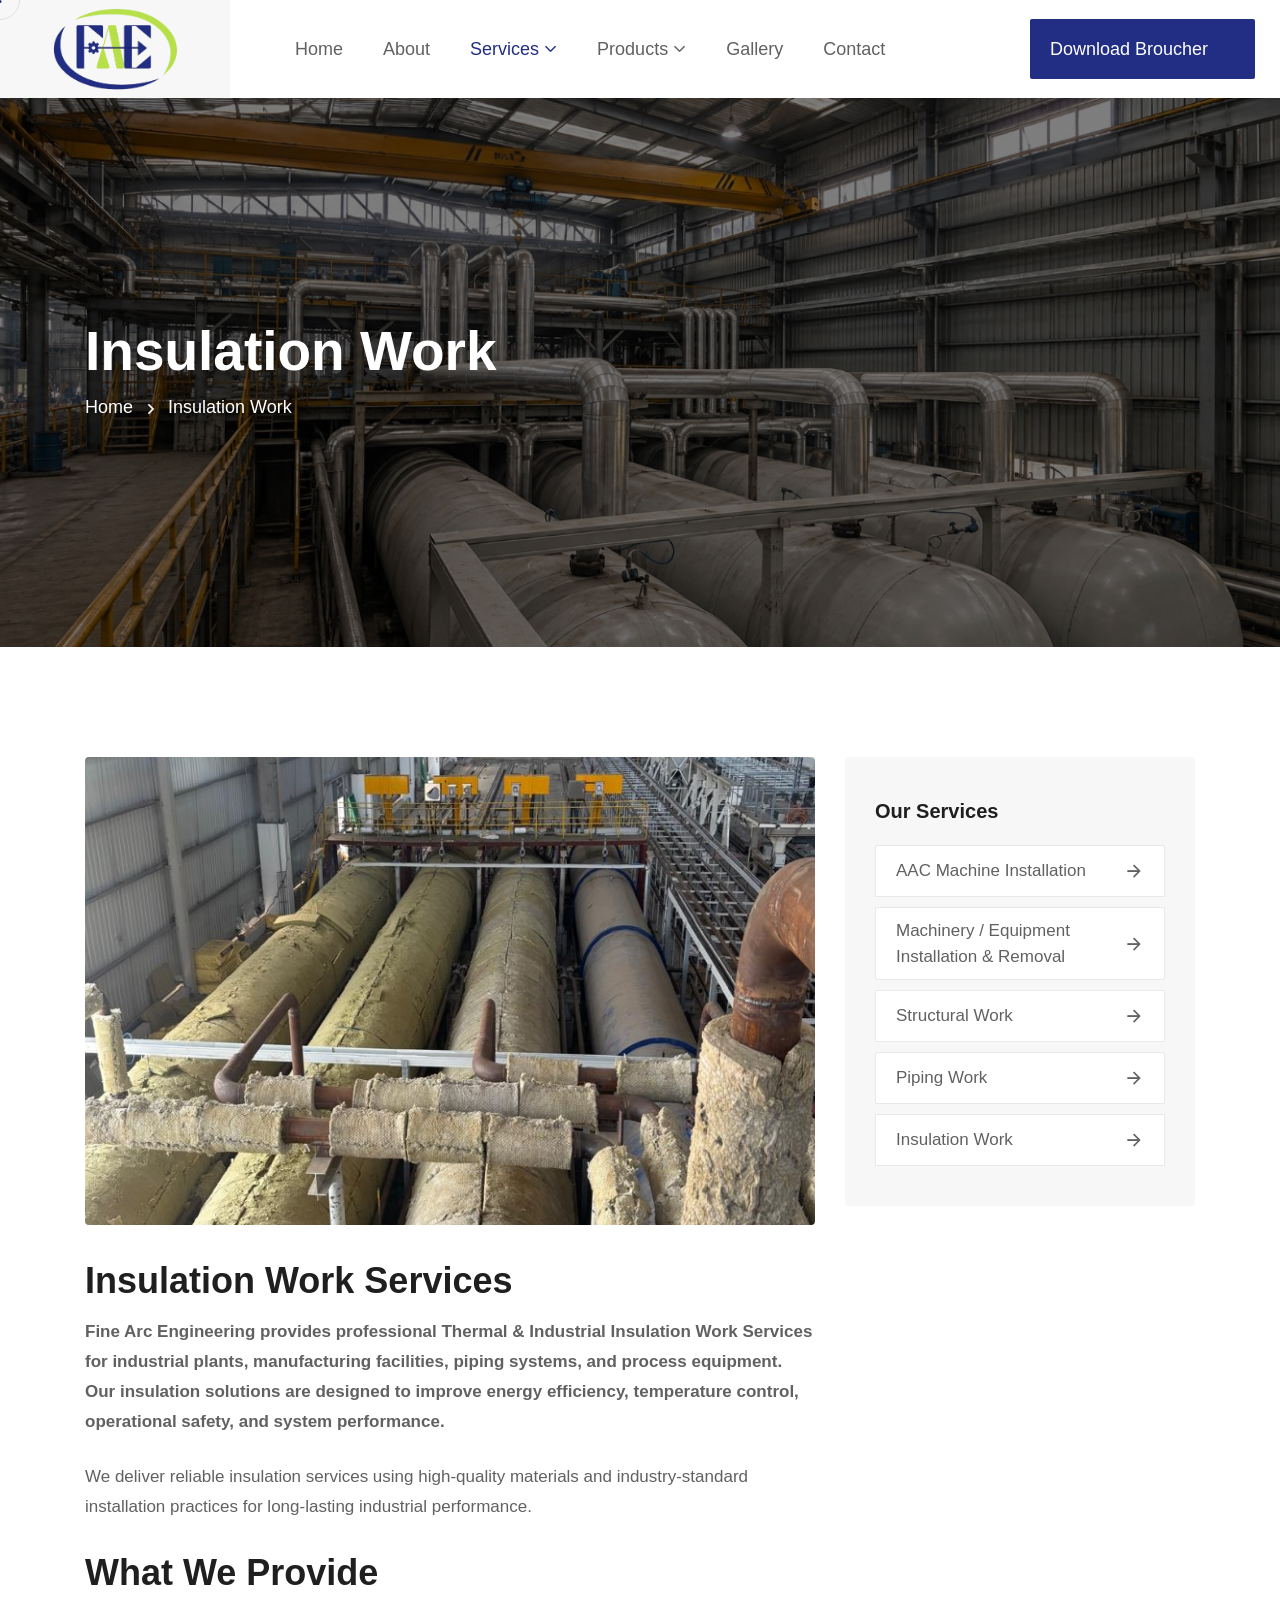
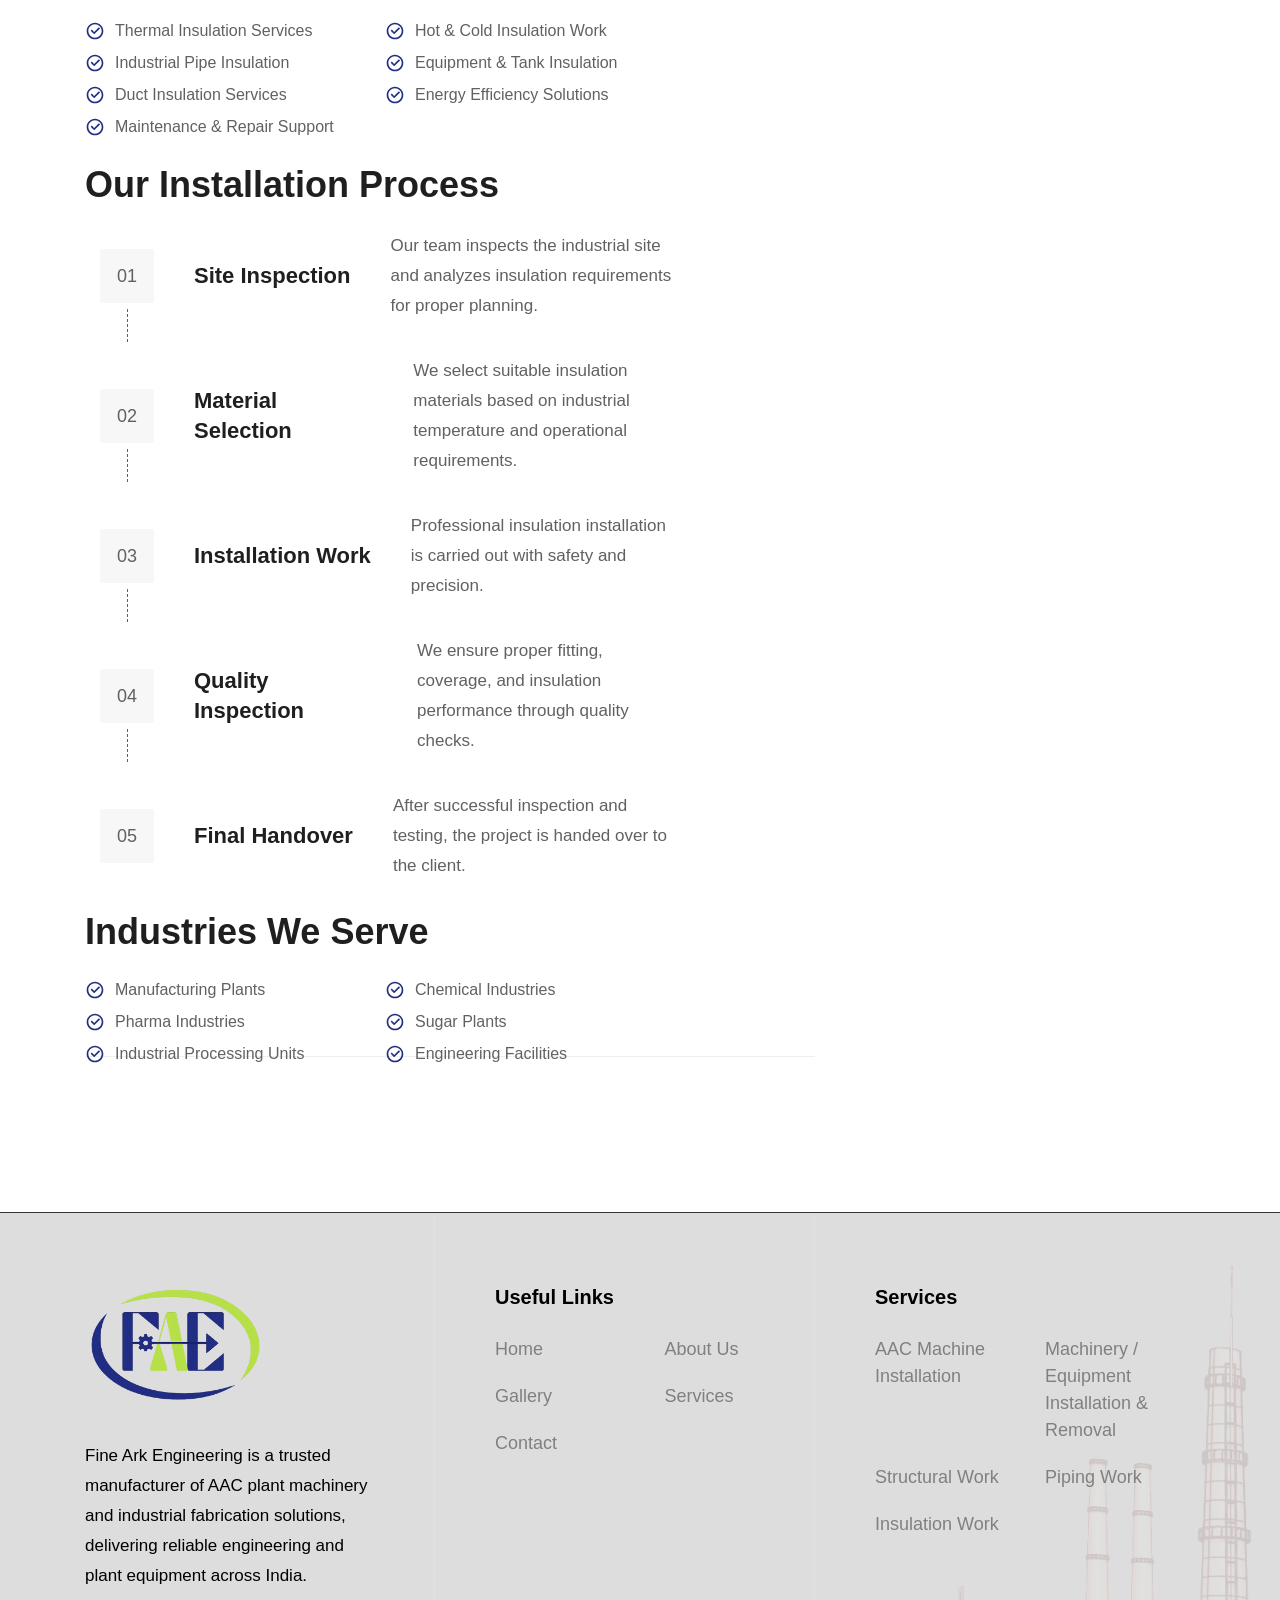
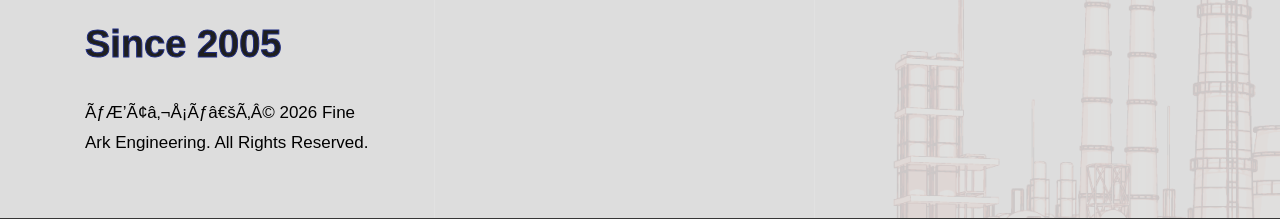
<file: insulation-work.html>
<!doctype html>
<html class="no-js" lang="en-IN">
<!-- Mirrored from industrie.rstheme.com/html/about-two.html by HTTrack Website Copier/3.x [XR&CO'2014], Wed, 11 Mar 2026 07:04:34 GMT -->

<head>
  <meta charset="utf-8" />
  <meta http-equiv="x-ua-compatible" content="ie=edge" />
  <meta name="template-version" content="1.0.7" />
  
    <link rel="canonical" href="https://finearkengineering.com/insulation-work.html" /><title>Industrial Insulation Work - Fine Ark</title>
  <meta name="description" content="Explore industrial insulation work from Fine Ark Engineering for plant and equipment applications. Contact us to discuss your project requirements." />
  <meta property="og:title" content="Industrial Insulation Work - Fine Ark" />
  <meta property="og:description" content="Explore industrial insulation work from Fine Ark Engineering for plant and equipment applications. Contact us to discuss your project requirements." />
  <meta property="og:type" content="website" />
  <meta property="og:site_name" content="Fine Ark Engineering" />
  <meta property="og:locale" content="en_IN" />
  
    <meta property="og:url" content="https://finearkengineering.com/insulation-work.html" />
    <meta property="og:image" content="https://finearkengineering.com/assets/images/logo/FINE-ARC-LOGO.png" />
    <meta property="og:image:alt" content="Fine Ark Engineering" /><meta name="twitter:card" content="summary" />
  
    <meta name="twitter:title" content="Industrial Insulation Work - Fine Ark" />
    <meta name="twitter:description" content="Explore industrial insulation work from Fine Ark Engineering for plant and equipment applications. Contact us to discuss your project requirements." />
    <meta name="twitter:image" content="https://finearkengineering.com/assets/images/logo/FINE-ARC-LOGO.png" /><script type="application/ld+json">{"@context":"https://schema.org","@graph":[{"@type":"Organization","@id":"#organization","name":"Fine Ark Engineering","email":"finearceng@gmail.com","address":{"@type":"PostalAddress","streetAddress":"M-86/2, MIDC","addressLocality":"Ahmednagar","addressRegion":"Maharashtra","postalCode":"414111","addressCountry":"IN"}},{"@type":"WebPage","name":"Industrial Insulation Work - Fine Ark","description":"Explore industrial insulation work from Fine Ark Engineering for plant and equipment applications. Contact us to discuss your project requirements.","mainEntity":{"@type":"Service","name":"Industrial Insulation Work","provider":{"@id":"#organization"}}}]}</script>
  <meta name="viewport" content="width=device-width, initial-scale=1" />
  <!-- Place favicon.ico in the root directory -->
  <link rel="shortcut icon" type="image/x-icon" href="assets/images/logo/FINE-ARC-LOGO.png" />
  <!-- CSS here -->
  <link rel="stylesheet" href="assets/css/vendor/bootstrap.min.css" />
  <link rel="stylesheet" href="assets/css/vendor/animate.min.css" />
  <link rel="stylesheet" href="assets/css/plugins/swiper.min.css" />
  <link rel="stylesheet" href="assets/css/plugins/nice-select.css" />
  <link rel="stylesheet" href="assets/css/plugins/nouislider.min.css" />
  <link rel="stylesheet" href="assets/css/vendor/magnific-popup.css" />
  <link rel="stylesheet" href="assets/css/vendor/odometer.min.css" />
  <link rel="stylesheet" href="assets/css/vendor/fontawesome-pro.css" />
  <link rel="stylesheet" href="assets/css/vendor/spacing.css" />
  <link rel="stylesheet" href="assets/css/vendor/remixicon.css" />
  <link rel="stylesheet" href="assets/css/main.css" />
</head>

<body class="rs-smoother-yes">
  <!-- cursor start -->
  <div id="rs-mouse">
    <div id="cursor-ball"></div>
  </div>
  <!-- cursor end -->

  <!-- Header area start -->
  <header>
    <div class="rs-header-area rs-header-one rs-sticky-header" id="rs-sticky-header">
      <div class="container-fluid g-0">
        <div class="rs-header-inner">
          <div class="rs-header-left">
            <div class="rs-header-logo-wrapper">
              <div class="rs-header-logo">
                <a href="index.html"><img src="assets/images/logo/FINE-ARC-LOGO.png" height="90px" alt="Fine Ark Engineering logo" /></a>
              </div>
            </div>
          </div>
          <div class="rs-header-menu">
            <!-- <div class="rs-theme-social has-transparent has-orange">
                <a ><i class="ri-twitter-x-line"></i></a>
                <a ><i class="ri-facebook-fill"></i></a>
                <a ><i class="ri-linkedin-fill"></i></a>
                <a ><i class="ri-instagram-line"></i></a>
              </div> -->
            <nav id="mobile-menu" class="main-menu">
              <ul class="multipage-menu">
                <li class="has-mega-menu menu-item">
                  <a href="index.html">Home</a>
                </li>
                <!-- about menu -->
                <li class="menu-item">
                  <a href="about.html">About</a>
                </li>

         
                <li class="menu-item-has-children active">
                  <a href="services.html">Services</a>
                  <ul class="submenu last-children">
                    <li>
                      <a href="aac-installation.html">AAC Machine Installation </a>
                    </li>
                    <li>
                      <a href="machinery-installation.html ">Machinery / Equipment Installation & Removal</a>

                    </li>
                    <li>
                      <a href="structural-work.html">Structural Work</a>

                    </li>
                    <li>
                      <a href="piping-work.html">Piping Work</a>
                    </li>
                    <li>
                      <a href="insulation-work.html">Insulation Work</a>
                    </li>

                  </ul>
                </li>
              <li class="menu-item-has-children ">
                    <a href="products.html">Products</a>
                    <ul class="submenu last-children">
                      <li class="has-arrow">
                        <a href="javascript:void(0)">AAC Machine</a>
                        <ul class="submenu">
                          <li><a >Autoclave</a></li>
                          <li><a >HVCM</a></li>
                          <li><a >Mould</a></li>
                          <!-- <li><a >Base Plate / Trolly</a></li> -->
                          <li><a >Batching Unit</a></li>
                          <li><a >D-Moulding Machine</a></li>
                          <li><a >Storage</a></li>
                          <li><a >AAC Consultancy</a></li>
                        </ul>
                      </li>
                        <li class="has-arrow">
                        <a href="javascript:void(0)">Pharma & Chemical Plant</a>
                        <ul class="submenu">
                          <li><a >Reactor</a></li>
                          <!-- <li><a >Distillation & Column</a></li> -->
                          <li><a >Condenser</a></li>
                          <li><a >Heat Exchange</a></li>
                          <li><a >Storage Tank</a></li>
                        </ul>
                      </li>
                       <li class="has-arrow">
                        <a href="javascript:void(0)">Sugar Plant</a>
                        <ul class="submenu">
                          <li><a >Boiling House Equipment</a></li>
                          <li><a >Structure</a></li>
                          <li><a >Piping Work</a></li>
                          <li><a >Juice & Molasses Storage Tank</a></li>
                          <li><a >Vacuum Pans</a></li>
                          <!-- <li><a >Evaporators </a></li> -->
                          <!-- <li><a >Juice Heater</a></li> -->
                          <li><a >Crystallizers </a></li>
                        </ul>
                      </li>
                    </ul>
                  </li>
                <li class="menu-item">
                  <a href="gallery.html">Gallery</a>
                </li>

                <li class="menu-item">
                  <a href="contact.html">Contact</a>
                </li>
              </ul>
            </nav>
          </div>
          <div class="rs-header-right">
            <!-- search area start -->
            <!-- <div class="rs-header-search-wrapper">
                <div class="rs-header-search-icon">
                  <i class="ri-close-fill has-close"></i>
                  <i class="ri-search-line has-search"></i>
                </div>
                <form class="rs-header-search-inner rs-stickys-form" action="#">
                  <div class="rs-header-search">
                    <input type="text" placeholder="Searching..." />
                    <button type="submit">
                      <i class="ri-search-line"></i>
                    </button>
                  </div>
                </form>
              </div> -->
            <!-- search area end -->
            <div class="rs-header-btn">
              <a class="rs-btn has-theme-orange has-icon has-bg" download href="./brochure.pdf">Download Broucher
                <span class="icon-box">
                  <svg class="icon-first" xmlns="http://www.w3.org/2000/svg" viewBox="0 0 32 32" fill="currentColor">
                    <path d="M26,15l-1.41-1.41L17,21.17V2H15v19.17l-7.59-7.58L6,15l10,10L26,15z M5,28h22v2H5V28z" />
                  </svg>

                  <svg class="icon-second" xmlns="http://www.w3.org/2000/svg" viewBox="0 0 32 32" fill="currentColor">
                    <path d="M26,15l-1.41-1.41L17,21.17V2H15v19.17l-7.59-7.58L6,15l10,10L26,15z M5,28h22v2H5V28z" />
                  </svg>
                </span>
              </a>
            </div>
            <div class="rs-header-hamburger">
              <div class="sidebar-toggle">
                <a class="bar-icon" href="javascript:void(0)">
                  <svg xmlns="http://www.w3.org/2000/svg" width="21" height="20" viewBox="0 0 21 20" fill="none">
                    <path
                      d="M8.55566 11H1.55566C1.29045 11 1.03609 11.1054 0.848557 11.2929C0.661021 11.4804 0.555664 11.7348 0.555664 12V19C0.555664 19.2652 0.661021 19.5196 0.848557 19.7071C1.03609 19.8946 1.29045 20 1.55566 20H8.55566C8.82088 20 9.07523 19.8946 9.26277 19.7071C9.45031 19.5196 9.55566 19.2652 9.55566 19V12C9.55566 11.7348 9.45031 11.4804 9.26277 11.2929C9.07523 11.1054 8.82088 11 8.55566 11ZM7.55566 18H2.55566V13H7.55566V18ZM19.5557 0H12.5557C12.2904 0 12.0361 0.105357 11.8486 0.292893C11.661 0.48043 11.5557 0.734784 11.5557 1V8C11.5557 8.26522 11.661 8.51957 11.8486 8.70711C12.0361 8.89464 12.2904 9 12.5557 9H19.5557C19.8209 9 20.0752 8.89464 20.2628 8.70711C20.4503 8.51957 20.5557 8.26522 20.5557 8V1C20.5557 0.734784 20.4503 0.48043 20.2628 0.292893C20.0752 0.105357 19.8209 0 19.5557 0ZM18.5557 7H13.5557V2H18.5557V7ZM19.5557 11H12.5557C12.2904 11 12.0361 11.1054 11.8486 11.2929C11.661 11.4804 11.5557 11.7348 11.5557 12V19C11.5557 19.2652 11.661 19.5196 11.8486 19.7071C12.0361 19.8946 12.2904 20 12.5557 20H19.5557C19.8209 20 20.0752 19.8946 20.2628 19.7071C20.4503 19.5196 20.5557 19.2652 20.5557 19V12C20.5557 11.7348 20.4503 11.4804 20.2628 11.2929C20.0752 11.1054 19.8209 11 19.5557 11ZM18.5557 18H13.5557V13H18.5557V18ZM8.55566 0H1.55566C1.29045 0 1.03609 0.105357 0.848557 0.292893C0.661021 0.48043 0.555664 0.734784 0.555664 1V8C0.555664 8.26522 0.661021 8.51957 0.848557 8.70711C1.03609 8.89464 1.29045 9 1.55566 9H8.55566C8.82088 9 9.07523 8.89464 9.26277 8.70711C9.45031 8.51957 9.55566 8.26522 9.55566 8V1C9.55566 0.734784 9.45031 0.48043 9.26277 0.292893C9.07523 0.105357 8.82088 0 8.55566 0ZM7.55566 7H2.55566V2H7.55566V7Z"
                      fill="#616161"></path>
                  </svg>
                </a>
              </div>
            </div>
          </div>
        </div>
      </div>
    </div>
    <div class="rs-header-area rs-header-one">
      <div class="container-fluid g-0">
        <div class="rs-header-inner">
          <div class="rs-header-left">
            <div class="rs-header-logo-wrapper">
              <div class="rs-header-logo">
                <a href="index.html"><img src="assets/images/logo/FINE-ARC-LOGO.png" alt="Fine Ark Engineering logo" height="90px" /></a>
              </div>
            </div>
          </div>
          <div class="rs-header-menu">
            <nav id="mobile-menu-two" class="main-menu">
              <ul class="multipage-menu">
                <li class="has-mega-menu menu-item">
                  <a href="index.html">Home</a>
                </li>

                <!-- about menu -->
                <li class="menu-item">
                  <a href="about.html">About</a>
                </li>
                <li class="menu-item-has-children active">
                  <a href="services.html">Services</a>
                  <ul class="submenu last-children">
                    <li>
                      <a href="aac-installation.html">AAC Machine Installation </a>
                    </li>
                    <li>
                      <a href="machinery-installation.html">Machinery / Equipment Installation & Removal</a>

                    </li>
                    <li>
                      <a href="structural-work.html">Structural Work</a>

                    </li>
                    <li>
                      <a href="piping-work.html">Piping Work</a>
                    </li>
                    <li>
                      <a href="insulation-work.html">Insulation Work</a>
                    </li>

                  </ul>
                </li>
               <li class="menu-item-has-children ">
                    <a href="products.html">Products</a>
                    <ul class="submenu last-children">
                      <li class="has-arrow">
                        <a href="javascript:void(0)">AAC Machine</a>
                        <ul class="submenu">
                          <li><a >Autoclave</a></li>
                          <li><a >HVCM</a></li>
                          <li><a >Mould</a></li>
                          <li><a >Base Plate / Trolly</a></li>
                          <li><a >Batching Unit</a></li>
                          <li><a >D-Moulding Machine</a></li>
                          <li><a >Storage</a></li>
                          <li><a >AAC Consultancy</a></li>
                        </ul>
                      </li>
                        <li class="has-arrow">
                        <a href="javascript:void(0)">Pharma & Chemical Plant</a>
                        <ul class="submenu">
                          <li><a >Reactor</a></li>
                          <li><a >Distillation & Column</a></li>
                          <li><a >Condenser</a></li>
                          <li><a >Heat Exchange</a></li>
                          <li><a >Storage Tank</a></li>
                        </ul>
                      </li>
                       <li class="has-arrow">
                        <a href="javascript:void(0)">Sugar Plant</a>
                        <ul class="submenu">
                          <li><a >Boiling House Equipment</a></li>
                          <li><a >Structure</a></li>
                          <li><a >Piping Work</a></li>
                          <li><a >Juice & Molasses Storage Tank</a></li>
                          <li><a >Vacuum Pans</a></li>
                          <li><a >Evaporators </a></li>
                          <li><a >Juice Heater</a></li>
                          <li><a >Crystallizers </a></li>
                        </ul>
                      </li>
                    </ul>
                  </li>
                <li class="menu-item">
                  <a href="gallery.html">Gallery</a>
                </li>

                <li class="menu-item">
                  <a href="contact.html">Contact</a>
        
                </li>
              </ul>
            </nav>
          </div>
          <div class="rs-header-right">
            <!-- search area start -->
      
            <!-- search area end -->
            <div class="rs-header-btn">
              <a class="rs-btn has-theme-orange has-icon has-bg" href="./brochure.pdf" download>Download Broucher
                <span class="icon-box">
                  <svg class="icon-first" xmlns="http://www.w3.org/2000/svg" viewBox="0 0 32 32" fill="currentColor">
                    <path d="M26,15l-1.41-1.41L17,21.17V2H15v19.17l-7.59-7.58L6,15l10,10L26,15z M5,28h22v2H5V28z" />
                  </svg>

                  <svg class="icon-second" xmlns="http://www.w3.org/2000/svg" viewBox="0 0 32 32" fill="currentColor">
                    <path d="M26,15l-1.41-1.41L17,21.17V2H15v19.17l-7.59-7.58L6,15l10,10L26,15z M5,28h22v2H5V28z" />
                  </svg>
                </span>
              </a>
            </div>
            <div class="rs-header-hamburger">
              <div class="sidebar-toggle">
                <a class="bar-icon" href="javascript:void(0)">
                  <svg xmlns="http://www.w3.org/2000/svg" width="21" height="20" viewBox="0 0 21 20" fill="none">
                    <path
                      d="M8.55566 11H1.55566C1.29045 11 1.03609 11.1054 0.848557 11.2929C0.661021 11.4804 0.555664 11.7348 0.555664 12V19C0.555664 19.2652 0.661021 19.5196 0.848557 19.7071C1.03609 19.8946 1.29045 20 1.55566 20H8.55566C8.82088 20 9.07523 19.8946 9.26277 19.7071C9.45031 19.5196 9.55566 19.2652 9.55566 19V12C9.55566 11.7348 9.45031 11.4804 9.26277 11.2929C9.07523 11.1054 8.82088 11 8.55566 11ZM7.55566 18H2.55566V13H7.55566V18ZM19.5557 0H12.5557C12.2904 0 12.0361 0.105357 11.8486 0.292893C11.661 0.48043 11.5557 0.734784 11.5557 1V8C11.5557 8.26522 11.661 8.51957 11.8486 8.70711C12.0361 8.89464 12.2904 9 12.5557 9H19.5557C19.8209 9 20.0752 8.89464 20.2628 8.70711C20.4503 8.51957 20.5557 8.26522 20.5557 8V1C20.5557 0.734784 20.4503 0.48043 20.2628 0.292893C20.0752 0.105357 19.8209 0 19.5557 0ZM18.5557 7H13.5557V2H18.5557V7ZM19.5557 11H12.5557C12.2904 11 12.0361 11.1054 11.8486 11.2929C11.661 11.4804 11.5557 11.7348 11.5557 12V19C11.5557 19.2652 11.661 19.5196 11.8486 19.7071C12.0361 19.8946 12.2904 20 12.5557 20H19.5557C19.8209 20 20.0752 19.8946 20.2628 19.7071C20.4503 19.5196 20.5557 19.2652 20.5557 19V12C20.5557 11.7348 20.4503 11.4804 20.2628 11.2929C20.0752 11.1054 19.8209 11 19.5557 11ZM18.5557 18H13.5557V13H18.5557V18ZM8.55566 0H1.55566C1.29045 0 1.03609 0.105357 0.848557 0.292893C0.661021 0.48043 0.555664 0.734784 0.555664 1V8C0.555664 8.26522 0.661021 8.51957 0.848557 8.70711C1.03609 8.89464 1.29045 9 1.55566 9H8.55566C8.82088 9 9.07523 8.89464 9.26277 8.70711C9.45031 8.51957 9.55566 8.26522 9.55566 8V1C9.55566 0.734784 9.45031 0.48043 9.26277 0.292893C9.07523 0.105357 8.82088 0 8.55566 0ZM7.55566 7H2.55566V2H7.55566V7Z"
                      fill="#616161"></path>
                  </svg>
                </a>
              </div>
            </div>
          </div>
        </div>
      </div>
    </div>
  </header>
  <!-- Header area end -->

  <!-- Offcanvas area start -->

  <div class="offcanvas-overlay"></div>
  <div class="offcanvas-overlay-white"></div>
  <!-- Offcanvas area start -->

  <main>
    <section class="rs-breadcrumb-area rs-breadcrumb-one p-relative" style="background:  linear-gradient(rgba(0, 0, 0, 0.5), rgba(0, 0, 0, 0.5));">
      <div class="rs-breadcrumb-bg" data-background="assets/images/bg/insulation-work-breadcrumb-1.jpeg"
        style="background-image: url(&quot;assets/images/bg/insulation-work-breadcrumb-1.jpeg&quot;);"></div>
      <div class="container">
        <div class="row">
          <div class="col-xxl-6 col-xl-8 col-lg-8">
            <div class="rs-breadcrumb-content-wrapper">
              <div class="rs-breadcrumb-title-wrapper">
                <h1 class="rs-breadcrumb-title">Insulation Work </h1>
              </div>
              <div class="rs-breadcrumb-menu">
                <nav>
                  <ul>
                    <li>
                      <span><a href="index.html">Home</a></span>
                    </li>
                    <li><span>Insulation Work </span></li>
                  </ul>
                </nav>
              </div>
            </div>
          </div>
        </div>
      </div>
    </section>

    <!-- 
      
      -->
    <section class="rs-services-area section-space ">
      <div class="container">
        <div class="row g-5">
          <div class="col-xl-8 col-lg-8">
            <div class="rs-services-details-wrapper">
              <div class="rs-services-details-thumb">
                <img src="assets/images/services/details/insulation-work-detail.jpeg" alt="Insulated industrial vessels and pipework" width="898" height="468" loading="lazy" decoding="async">
              </div>
              <h2 class="rs-services-details-title">Insulation Work Services</h2>
              <p class="mb-25 mt-15"><strong>Fine Arc Engineering provides professional Thermal & Industrial Insulation
                  Work Services for industrial plants, manufacturing facilities, piping systems, and process equipment.
                  Our insulation solutions are designed to improve energy efficiency, temperature control, operational
                  safety, and system performance.</strong></p>
              <p>We deliver reliable insulation services using high-quality materials and industry-standard installation
                practices for long-lasting industrial performance.</p>
              <h2 class="rs-services-details-title mb-25 mt-15">What We Provide</h2>
              <!-- <p class="mt-20 mb-20">Demoralized voluptatum deleniti atque corrupti dolores quas molestias
                                excepturi sint occaecati.</p> -->






              <div class="rs-services-details-feature-list mb-25">
                <div class="rs-list-item has-theme-orange">
                  <ul>
                    <li>
                      <svg xmlns="http://www.w3.org/2000/svg" viewBox="0 0 24 24" fill="currentColor">
                        <path
                          d="M12 22C6.47715 22 2 17.5228 2 12C2 6.47715 6.47715 2 12 2C17.5228 2 22 6.47715 22 12C22 17.5228 17.5228 22 12 22ZM12 20C16.4183 20 20 16.4183 20 12C20 7.58172 16.4183 4 12 4C7.58172 4 4 7.58172 4 12C4 16.4183 7.58172 20 12 20ZM11.0026 16L6.75999 11.7574L8.17421 10.3431L11.0026 13.1716L16.6595 7.51472L18.0737 8.92893L11.0026 16Z">
                        </path>
                      </svg>
                      Thermal Insulation Services
                    </li>
                    <li>
                      <svg xmlns="http://www.w3.org/2000/svg" viewBox="0 0 24 24" fill="currentColor">
                        <path
                          d="M12 22C6.47715 22 2 17.5228 2 12C2 6.47715 6.47715 2 12 2C17.5228 2 22 6.47715 22 12C22 17.5228 17.5228 22 12 22ZM12 20C16.4183 20 20 16.4183 20 12C20 7.58172 16.4183 4 12 4C7.58172 4 4 7.58172 4 12C4 16.4183 7.58172 20 12 20ZM11.0026 16L6.75999 11.7574L8.17421 10.3431L11.0026 13.1716L16.6595 7.51472L18.0737 8.92893L11.0026 16Z">
                        </path>
                      </svg>
                      Hot & Cold Insulation Work
                    </li>
                    <li>
                      <svg xmlns="http://www.w3.org/2000/svg" viewBox="0 0 24 24" fill="currentColor">
                        <path
                          d="M12 22C6.47715 22 2 17.5228 2 12C2 6.47715 6.47715 2 12 2C17.5228 2 22 6.47715 22 12C22 17.5228 17.5228 22 12 22ZM12 20C16.4183 20 20 16.4183 20 12C20 7.58172 16.4183 4 12 4C7.58172 4 4 7.58172 4 12C4 16.4183 7.58172 20 12 20ZM11.0026 16L6.75999 11.7574L8.17421 10.3431L11.0026 13.1716L16.6595 7.51472L18.0737 8.92893L11.0026 16Z">
                        </path>
                      </svg>
                      Industrial Pipe Insulation
                    </li>
                    <li>
                      <svg xmlns="http://www.w3.org/2000/svg" viewBox="0 0 24 24" fill="currentColor">
                        <path
                          d="M12 22C6.47715 22 2 17.5228 2 12C2 6.47715 6.47715 2 12 2C17.5228 2 22 6.47715 22 12C22 17.5228 17.5228 22 12 22ZM12 20C16.4183 20 20 16.4183 20 12C20 7.58172 16.4183 4 12 4C7.58172 4 4 7.58172 4 12C4 16.4183 7.58172 20 12 20ZM11.0026 16L6.75999 11.7574L8.17421 10.3431L11.0026 13.1716L16.6595 7.51472L18.0737 8.92893L11.0026 16Z">
                        </path>
                      </svg>
                      Equipment & Tank Insulation
                    </li>
                    <li>
                      <svg xmlns="http://www.w3.org/2000/svg" viewBox="0 0 24 24" fill="currentColor">
                        <path
                          d="M12 22C6.47715 22 2 17.5228 2 12C2 6.47715 6.47715 2 12 2C17.5228 2 22 6.47715 22 12C22 17.5228 17.5228 22 12 22ZM12 20C16.4183 20 20 16.4183 20 12C20 7.58172 16.4183 4 12 4C7.58172 4 4 7.58172 4 12C4 16.4183 7.58172 20 12 20ZM11.0026 16L6.75999 11.7574L8.17421 10.3431L11.0026 13.1716L16.6595 7.51472L18.0737 8.92893L11.0026 16Z">
                        </path>
                      </svg>
                      Duct Insulation Services
                    </li>
                    <li>
                      <svg xmlns="http://www.w3.org/2000/svg" viewBox="0 0 24 24" fill="currentColor">
                        <path
                          d="M12 22C6.47715 22 2 17.5228 2 12C2 6.47715 6.47715 2 12 2C17.5228 2 22 6.47715 22 12C22 17.5228 17.5228 22 12 22ZM12 20C16.4183 20 20 16.4183 20 12C20 7.58172 16.4183 4 12 4C7.58172 4 4 7.58172 4 12C4 16.4183 7.58172 20 12 20ZM11.0026 16L6.75999 11.7574L8.17421 10.3431L11.0026 13.1716L16.6595 7.51472L18.0737 8.92893L11.0026 16Z">
                        </path>
                      </svg>
                      Energy Efficiency Solutions
                    </li>
                    <li>
                      <svg xmlns="http://www.w3.org/2000/svg" viewBox="0 0 24 24" fill="currentColor">
                        <path
                          d="M12 22C6.47715 22 2 17.5228 2 12C2 6.47715 6.47715 2 12 2C17.5228 2 22 6.47715 22 12C22 17.5228 17.5228 22 12 22ZM12 20C16.4183 20 20 16.4183 20 12C20 7.58172 16.4183 4 12 4C7.58172 4 4 7.58172 4 12C4 16.4183 7.58172 20 12 20ZM11.0026 16L6.75999 11.7574L8.17421 10.3431L11.0026 13.1716L16.6595 7.51472L18.0737 8.92893L11.0026 16Z">
                        </path>
                      </svg>
                      Maintenance & Repair Support
                    </li>
                  </ul>
                </div>
              </div>

              <!-- <div class="rs-services-details-video rs-video-one">
                                <div class="rs-video-bg-thumb" data-background="assets/images/bg/video-bg-06.png" style="background-image: url(&quot;assets/images/bg/video-bg-06.png&quot;);">
                                </div>
                                <div class="container">
                                    <div class="row justify-content-center">
                                        <div class="col-xl-7 col-lg-8 col-md-10">
                                            <div class="rs-video-content text-center">
                                                <div class="rs-video-play-btn">
                                                    <a href="https://www.youtube.com/watch?v=go7QYaQR494" class="rs-play-btn popup-video"><i class="fa-duotone fa-play"></i></a>
                                                </div>
                                            </div>
                                        </div>
                                    </div>
                                </div>
                            </div> -->


              <h2 class="rs-services-details-title mb-25 mt-15">Our Installation Process</h2>
              <section class="rs-elements-work-process-area  rs-work-step-two has-theme-orange-two mb-30">
                <div class="container">

                  <div class="row">
                    <div class="col-xl-10 col-lg-10">
                      <div class="rs-work-process-content-wrapper">
                        <div class="rs-work-step-wrapper">
                          <div class="rs-work-step-item wow fadeInUp" data-wow-delay=".3s" data-wow-duration="1s"
                            style="visibility: visible; animation-duration: 1s; animation-delay: 0.3s; animation-name: fadeInUp;">
                            <span class="rs-work-step-number">01</span>
                            <h5 class="rs-work-step-title">Site Inspection</h5>
                            <div class="rs-work-step-descrip">
                              <p>Our team inspects the industrial site and analyzes insulation requirements for proper
                                planning.</p>
                            </div>
                          </div>
                          <div class="rs-work-step-item wow fadeInUp" data-wow-delay=".5s" data-wow-duration="1s"
                            style="visibility: visible; animation-duration: 1s; animation-delay: 0.5s; animation-name: fadeInUp;">
                            <span class="rs-work-step-number">02</span>
                            <h5 class="rs-work-step-title">Material Selection</h5>
                            <div class="rs-work-step-descrip">
                              <p>We select suitable insulation materials based on industrial temperature and operational
                                requirements.</p>
                            </div>
                          </div>
                          <div class="rs-work-step-item wow fadeInUp" data-wow-delay=".7s" data-wow-duration="1s"
                            style="visibility: visible; animation-duration: 1s; animation-delay: 0.7s; animation-name: fadeInUp;">
                            <span class="rs-work-step-number">03</span>
                            <h5 class="rs-work-step-title">Installation Work</h5>
                            <div class="rs-work-step-descrip">
                              <p>Professional insulation installation is carried out with safety and precision.</p>
                            </div>
                          </div>
                          <div class="rs-work-step-item wow fadeInUp" data-wow-delay=".9s" data-wow-duration="1s"
                            style="visibility: visible; animation-duration: 1s; animation-delay: 0.9s; animation-name: fadeInUp;">
                            <span class="rs-work-step-number">04</span>
                            <h5 class="rs-work-step-title">Quality Inspection</h5>
                            <div class="rs-work-step-descrip">
                              <p>We ensure proper fitting, coverage, and insulation performance through quality checks.
                              </p>
                            </div>
                          </div>
                          <div class="rs-work-step-item wow fadeInUp" data-wow-delay=".9s" data-wow-duration="1s"
                            style="visibility: visible; animation-duration: 1s; animation-delay: 0.9s; animation-name: fadeInUp;">
                            <span class="rs-work-step-number">05</span>
                            <h5 class="rs-work-step-title">Final Handover</h5>
                            <div class="rs-work-step-descrip">
                              <p>After successful inspection and testing, the project is handed over to the client.</p>
                            </div>
                          </div>
                        </div>
                      </div>
                    </div>
                  </div>
                </div>
              </section>

              <h2 class="rs-services-details-title mt-15 mb-25">Industries We Serve</h2>
              <div class="rs-services-details-feature-list mb-25">
                <div class="rs-list-item has-theme-orange">
                  <ul>
                    <li>
                      <svg xmlns="http://www.w3.org/2000/svg" viewBox="0 0 24 24" fill="currentColor">
                        <path
                          d="M12 22C6.47715 22 2 17.5228 2 12C2 6.47715 6.47715 2 12 2C17.5228 2 22 6.47715 22 12C22 17.5228 17.5228 22 12 22ZM12 20C16.4183 20 20 16.4183 20 12C20 7.58172 16.4183 4 12 4C7.58172 4 4 7.58172 4 12C4 16.4183 7.58172 20 12 20ZM11.0026 16L6.75999 11.7574L8.17421 10.3431L11.0026 13.1716L16.6595 7.51472L18.0737 8.92893L11.0026 16Z">
                        </path>
                      </svg>
                      Manufacturing Plants
                    </li>
                    <li>
                      <svg xmlns="http://www.w3.org/2000/svg" viewBox="0 0 24 24" fill="currentColor">
                        <path
                          d="M12 22C6.47715 22 2 17.5228 2 12C2 6.47715 6.47715 2 12 2C17.5228 2 22 6.47715 22 12C22 17.5228 17.5228 22 12 22ZM12 20C16.4183 20 20 16.4183 20 12C20 7.58172 16.4183 4 12 4C7.58172 4 4 7.58172 4 12C4 16.4183 7.58172 20 12 20ZM11.0026 16L6.75999 11.7574L8.17421 10.3431L11.0026 13.1716L16.6595 7.51472L18.0737 8.92893L11.0026 16Z">
                        </path>
                      </svg>
                      Chemical Industries
                    </li>
                    <li>
                      <svg xmlns="http://www.w3.org/2000/svg" viewBox="0 0 24 24" fill="currentColor">
                        <path
                          d="M12 22C6.47715 22 2 17.5228 2 12C2 6.47715 6.47715 2 12 2C17.5228 2 22 6.47715 22 12C22 17.5228 17.5228 22 12 22ZM12 20C16.4183 20 20 16.4183 20 12C20 7.58172 16.4183 4 12 4C7.58172 4 4 7.58172 4 12C4 16.4183 7.58172 20 12 20ZM11.0026 16L6.75999 11.7574L8.17421 10.3431L11.0026 13.1716L16.6595 7.51472L18.0737 8.92893L11.0026 16Z">
                        </path>
                      </svg>
                      Pharma Industries
                    </li>
                    <li>
                      <svg xmlns="http://www.w3.org/2000/svg" viewBox="0 0 24 24" fill="currentColor">
                        <path
                          d="M12 22C6.47715 22 2 17.5228 2 12C2 6.47715 6.47715 2 12 2C17.5228 2 22 6.47715 22 12C22 17.5228 17.5228 22 12 22ZM12 20C16.4183 20 20 16.4183 20 12C20 7.58172 16.4183 4 12 4C7.58172 4 4 7.58172 4 12C4 16.4183 7.58172 20 12 20ZM11.0026 16L6.75999 11.7574L8.17421 10.3431L11.0026 13.1716L16.6595 7.51472L18.0737 8.92893L11.0026 16Z">
                        </path>
                      </svg>
                      Sugar Plants
                    </li>
                    <li>
                      <svg xmlns="http://www.w3.org/2000/svg" viewBox="0 0 24 24" fill="currentColor">
                        <path
                          d="M12 22C6.47715 22 2 17.5228 2 12C2 6.47715 6.47715 2 12 2C17.5228 2 22 6.47715 22 12C22 17.5228 17.5228 22 12 22ZM12 20C16.4183 20 20 16.4183 20 12C20 7.58172 16.4183 4 12 4C7.58172 4 4 7.58172 4 12C4 16.4183 7.58172 20 12 20ZM11.0026 16L6.75999 11.7574L8.17421 10.3431L11.0026 13.1716L16.6595 7.51472L18.0737 8.92893L11.0026 16Z">
                        </path>
                      </svg>
                      Industrial Processing Units
                    </li>
                    <li>
                      <svg xmlns="http://www.w3.org/2000/svg" viewBox="0 0 24 24" fill="currentColor">
                        <path
                          d="M12 22C6.47715 22 2 17.5228 2 12C2 6.47715 6.47715 2 12 2C17.5228 2 22 6.47715 22 12C22 17.5228 17.5228 22 12 22ZM12 20C16.4183 20 20 16.4183 20 12C20 7.58172 16.4183 4 12 4C7.58172 4 4 7.58172 4 12C4 16.4183 7.58172 20 12 20ZM11.0026 16L6.75999 11.7574L8.17421 10.3431L11.0026 13.1716L16.6595 7.51472L18.0737 8.92893L11.0026 16Z">
                        </path>
                      </svg>
                      Engineering Facilities
                    </li>

                </div>
              </div>

              <div class="has-border-line"></div>
             
           
              
            </div>
          </div>
          <div class="col-xl-4 col-lg-4">
            <div class="rs-sidebar-wrapper rs-sidebar-sticky">
              <div class="sidebar-widget widget-categories-two has-content-none mb-30">
                <h5 class="mb-25 sidebar-widget-title">Our Services</h5>
                <ul>
                  <li>
                    <a href="aac-installation.html">
                    AAC Machine Installation 
                      <i class="ri-arrow-right-line"></i></a>
                  </li>
                  <li>
                    <a href="machinery-installation.html">
                      Machinery / Equipment Installation & Removal
                      <i class="ri-arrow-right-line"></i></a>
                  </li>
                  <li>
                    <a href="structural-work.html">
                      Structural Work
                      <i class="ri-arrow-right-line"></i></a>
                  </li>
                  <li>
                    <a href="piping-work.html">
                      Piping Work
                      <i class="ri-arrow-right-line"></i></a>
                  </li>
                  <li>
                    <a href="insulation-work.html">
                      Insulation Work
                      <i class="ri-arrow-right-line"></i></a>
                  </li>

                </ul>
              </div>
              
           
            </div>
          </div>
        </div>
      </div>
    </section>


  </main>



  <!-- footer area start -->
  <footer class="rs-footer-area rs-footer-one black-bg">
    <div class="rs-footer-bg-thumb" data-background="assets/images/bg/footer-bg-01.png" style="background-image: url(&quot;assets/images/bg/footer-bg-01.png&quot;); background-color: #dddddd"></div>
    <div class="container">
      <div class="rs-footer-wrapper">
        <div class="rs-footer-item">
          <div class="rs-footer-widget footer-1-col-1">
            <div class="rs-footer-widget-logo">
              <a href="index.html"><img src="assets/images/logo/FINE-ARC-LOGO.png" alt="Fine Ark Engineering logo" /></a>
            </div>
            <div class="rs-footer-widget-content">
              <p class="rs-footer-widget-description">
                Fine Ark Engineering is a trusted manufacturer of AAC plant
                machinery and industrial fabrication solutions, delivering
                reliable engineering and plant equipment across India.
              </p>
              <div class="rs-footer-widget-stroke-text">
                <h3 class="rs-footer-stroke-text">Since 2005</h3>
              </div>
              <div class="rs-footer-copyright underline">
                <p>
                  ÃƒÆ’Ã¢â‚¬Å¡Ãƒâ€šÃ‚Â© <span id="year"></span> Fine Ark Engineering. All Rights
                  Reserved.
                </p>
              </div>
            </div>
          </div>
        </div>
        <div class="rs-footer-item">
          <div class="rs-footer-widget footer-1-col-2">
            <h5 class="rs-footer-widget-title">Useful Links</h5>
            <div class="rs-footer-widget-content">
              <div class="rs-footer-widget-links">
                <ul>
                  <li><a href="index.html">Home</a></li>
                  <li><a href="about.html">About Us</a></li>
                  <li><a href="gallery.html">Gallery</a></li>
                  <!-- <li><a >Careers</a></li> -->
                  <!-- <li><a >Blog</a></li> -->
                  <!-- <li><a >Privacy Policy</a></li> -->
                  <li><a href="services.html">Services</a></li>
                  <!-- <li><a >Pricing</a></li> -->
                  <!-- <li><a >Team</a></li> -->
                  <li><a href="contact.html">Contact</a></li>
                  <!-- <li><a >Terms of use</a></li> -->
                </ul>
              </div>
            </div>
          </div>
        </div>
        <div class="rs-footer-item">
          <div class="rs-footer-widget footer-1-col-3">
            <h5 class="rs-footer-widget-title">Services</h5>
            <div class="rs-footer-widget-content">
              <div class="rs-footer-widget-links">
                <ul>
                  <li><a href="aac-installation.html">AAC Machine Installation</a></li>
                  <li><a href="machinery-installation.html">Machinery / Equipment Installation & Removal</a></li>
                  <li><a href="structural-work.html">Structural Work</a></li>
                  <li><a href="piping-work.html">Piping Work</a></li>
                  <li><a href="insulation-work.html">Insulation Work</a></li>
                </ul>
              </div>
            </div>
          </div>
        </div>
      </div>
    </div>
  </footer>
  <!-- footer area end -->
  </div>

  <!-- Backtotop start -->
  <div class="backtotop-wrap cursor-pointer">
    <svg class="backtotop-circle svg-content" width="100%" height="100%" viewBox="-1 -1 102 102">
      <path d="M50,1 a49,49 0 0,1 0,98 a49,49 0 0,1 0,-98" />
    </svg>
  </div>
  <!-- Backtotop end -->

  <!-- JS here -->
  <script src="assets/js/vendor/jquery-3.7.1.min.js"></script>
  <script src="assets/js/plugins/waypoints.min.js"></script>
  <script src="assets/js/vendor/bootstrap.bundle.min.js"></script>
  <script src="assets/js/plugins/meanmenu.min.js"></script>
  <script src="assets/js/plugins/swiper.min.js"></script>
  <script src="assets/js/plugins/wow.min.js"></script>
  <script src="assets/js/vendor/magnific-popup.min.js"></script>
  <script src="assets/js/vendor/isotope.pkgd.min.js"></script>
  <script src="assets/js/vendor/imagesloaded.pkgd.min.js"></script>
  <script src="assets/js/plugins/nice-select.min.js"></script>
  <script src="assets/js/plugins/jarallax.min.js"></script>
  <script src="assets/js/vendor/ajax-form.js"></script>
  <script src="assets/js/plugins/easypie.js"></script>
  <script src="assets/js/plugins/headding-title.js"></script>
  <script src="assets/js/plugins/lenis.min.js"></script>
  <script src="assets/js/plugins/gsap.min.js"></script>
  <script src="assets/js/plugins/rs-anim-int.js"></script>
  <script src="assets/js/plugins/rs-scroll-trigger.min.js"></script>
  <script src="assets/js/plugins/rs-splitText.min.js"></script>
  <script src="assets/js/plugins/jquery.lettering.js"></script>
  <script src="assets/js/plugins/parallax-effect.min.js"></script>
  <script src="assets/js/plugins/jquery.appear.min.js"></script>
  <script src="assets/js/plugins/marquee.min.js"></script>
  <script src="assets/js/plugins/chart.umd.min.js"></script>
  <script src="assets/js/plugins/nouislider.min.js"></script>
  <script src="assets/js/vendor/purecounter.js"></script>
  <script src="assets/js/vendor/odometer.min.js"></script>
  <script src="assets/js/main.js"></script>
</body>

</html>
</file>
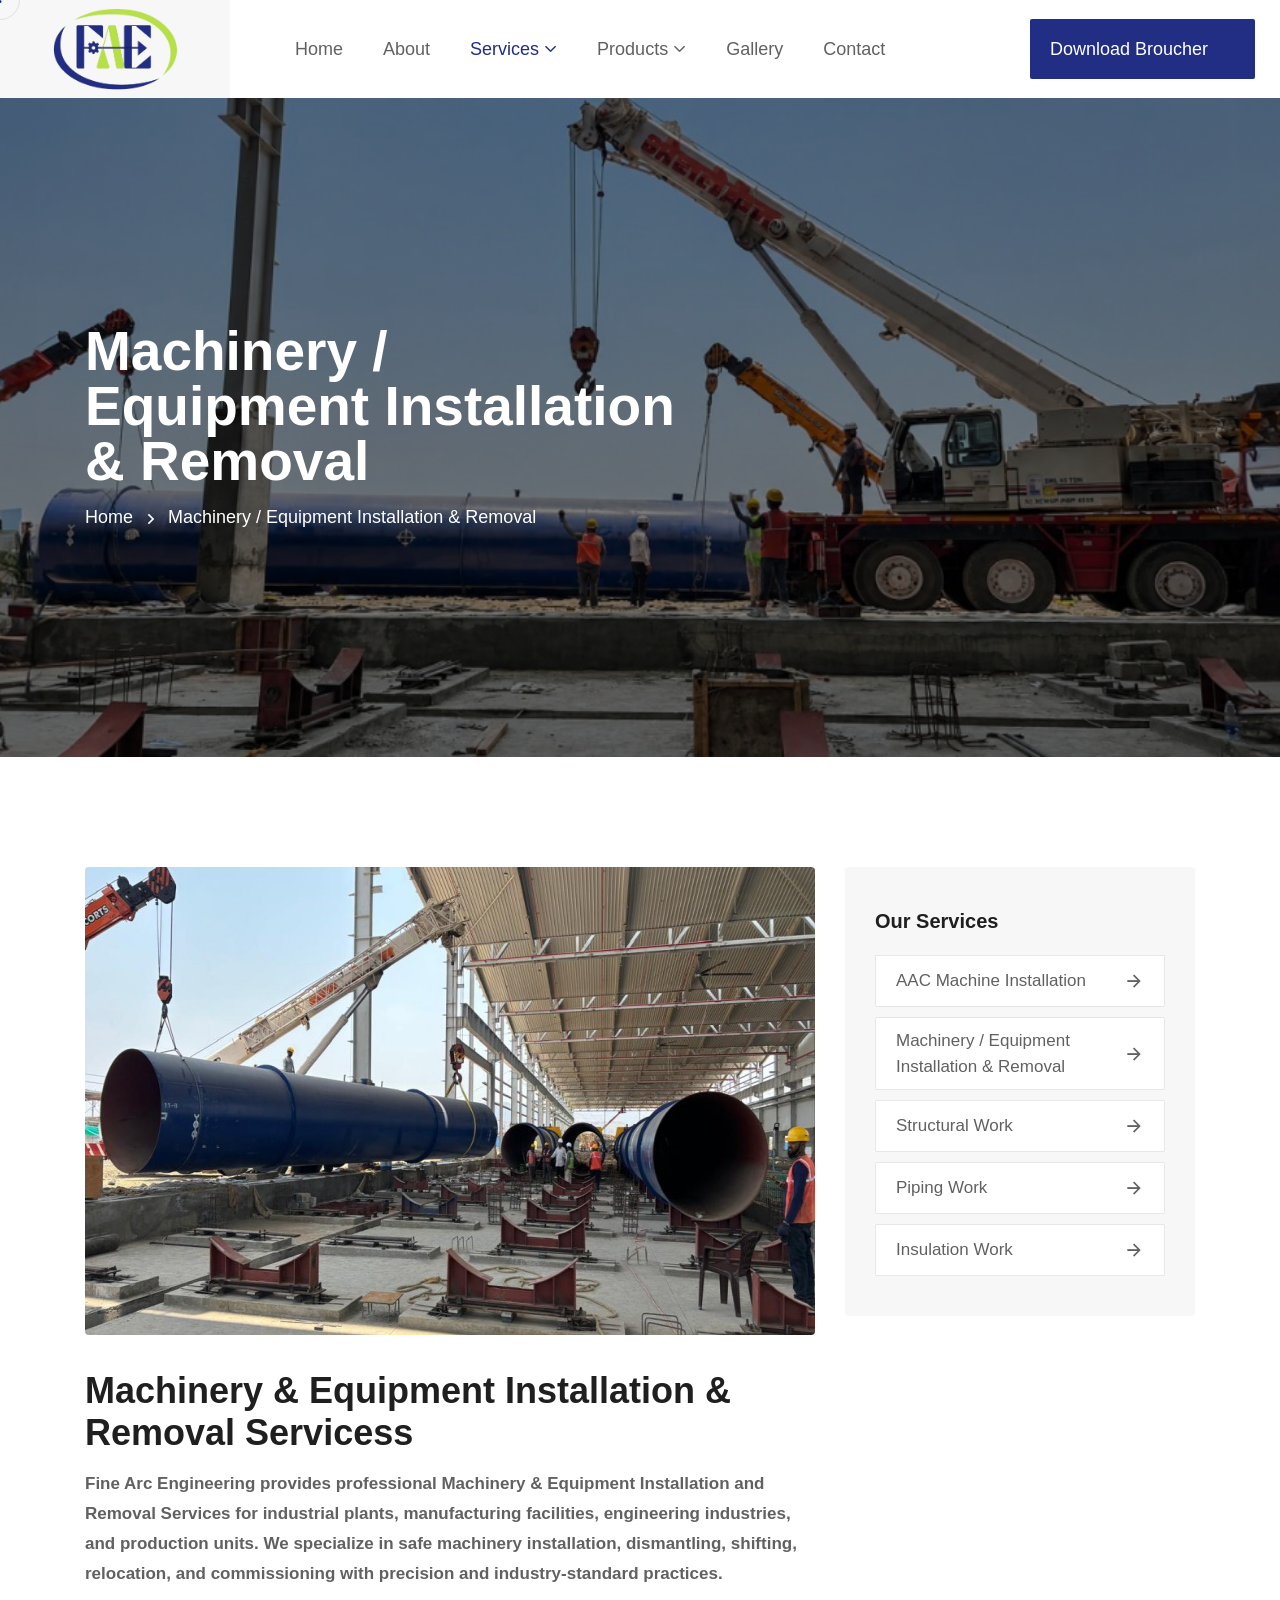
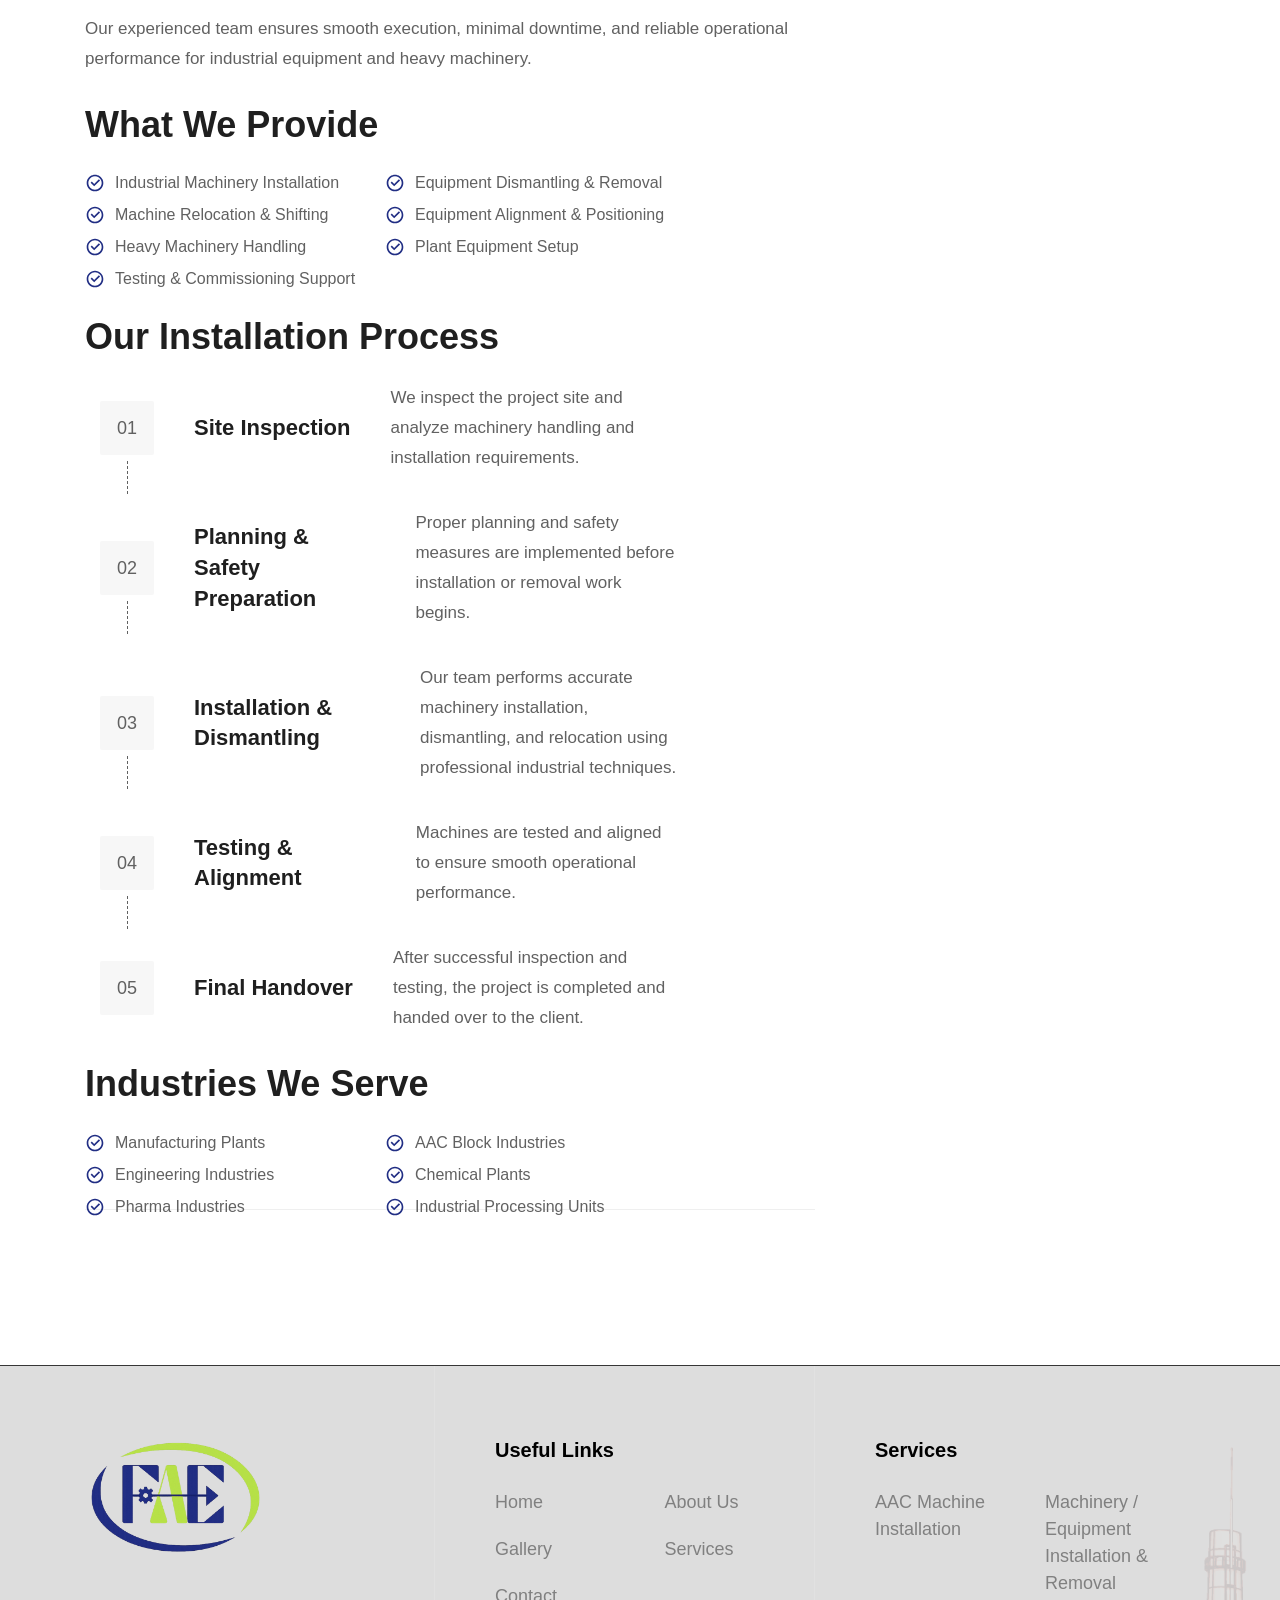
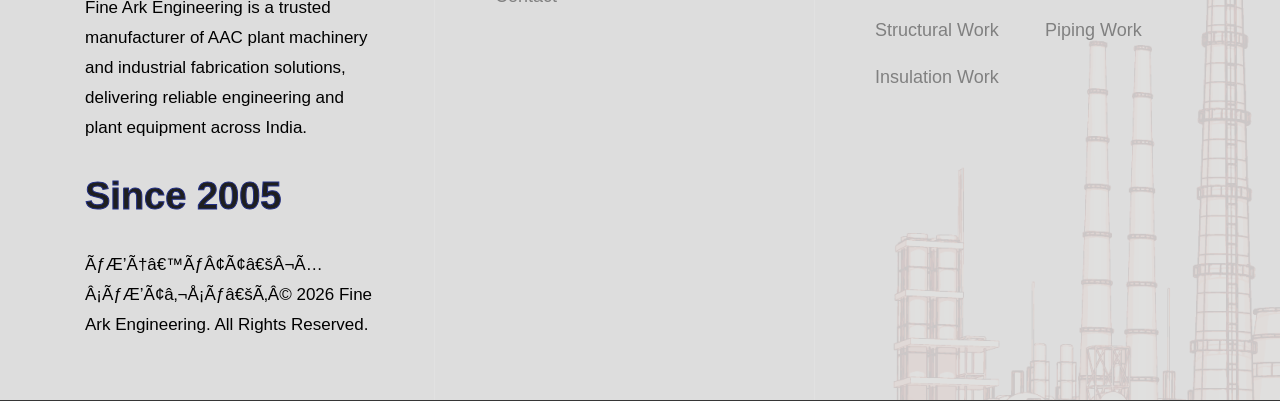
<file: machinery-installation.html>
<!doctype html>
<html class="no-js" lang="en-IN">
<!-- Mirrored from industrie.rstheme.com/html/about-two.html by HTTrack Website Copier/3.x [XR&CO'2014], Wed, 11 Mar 2026 07:04:34 GMT -->

<head>
  <meta charset="utf-8" />
  <meta http-equiv="x-ua-compatible" content="ie=edge" />
  <meta name="template-version" content="1.0.7" />
  
    <link rel="canonical" href="https://finearkengineering.com/machinery-installation.html" /><title>Industrial Machinery Installation &amp; Removal - Fine Ark</title>
  <meta name="description" content="Fine Ark Engineering offers industrial machinery installation and removal. Contact us to discuss your equipment requirements." />
  <meta property="og:title" content="Industrial Machinery Installation & Removal - Fine Ark" />
  <meta property="og:description" content="Fine Ark Engineering offers industrial machinery installation and removal. Contact us to discuss your equipment requirements." />
  <meta property="og:type" content="website" />
  <meta property="og:site_name" content="Fine Ark Engineering" />
  <meta property="og:locale" content="en_IN" />
  
    <meta property="og:url" content="https://finearkengineering.com/machinery-installation.html" />
    <meta property="og:image" content="https://finearkengineering.com/assets/images/logo/FINE-ARC-LOGO.png" />
    <meta property="og:image:alt" content="Fine Ark Engineering" /><meta name="twitter:card" content="summary" />
  
    <meta name="twitter:title" content="Industrial Machinery Installation & Removal - Fine Ark" />
    <meta name="twitter:description" content="Fine Ark Engineering offers industrial machinery installation and removal. Contact us to discuss your equipment requirements." />
    <meta name="twitter:image" content="https://finearkengineering.com/assets/images/logo/FINE-ARC-LOGO.png" /><script type="application/ld+json">{"@context":"https://schema.org","@graph":[{"@type":"Organization","@id":"#organization","name":"Fine Ark Engineering","email":"finearceng@gmail.com","address":{"@type":"PostalAddress","streetAddress":"M-86/2, MIDC","addressLocality":"Ahmednagar","addressRegion":"Maharashtra","postalCode":"414111","addressCountry":"IN"}},{"@type":"WebPage","name":"Industrial Machinery Installation & Removal - Fine Ark","description":"Fine Ark Engineering offers industrial machinery installation and removal. Contact us to discuss your equipment requirements.","mainEntity":{"@type":"Service","name":"Machinery and Equipment Installation and Removal","provider":{"@id":"#organization"}}}]}</script>
  <meta name="viewport" content="width=device-width, initial-scale=1" />
  <!-- Place favicon.ico in the root directory -->
  <link rel="shortcut icon" type="image/x-icon" href="assets/images/logo/FINE-ARC-LOGO.png" />
  <!-- CSS here -->
  <link rel="stylesheet" href="assets/css/vendor/bootstrap.min.css" />
  <link rel="stylesheet" href="assets/css/vendor/animate.min.css" />
  <link rel="stylesheet" href="assets/css/plugins/swiper.min.css" />
  <link rel="stylesheet" href="assets/css/plugins/nice-select.css" />
  <link rel="stylesheet" href="assets/css/plugins/nouislider.min.css" />
  <link rel="stylesheet" href="assets/css/vendor/magnific-popup.css" />
  <link rel="stylesheet" href="assets/css/vendor/odometer.min.css" />
  <link rel="stylesheet" href="assets/css/vendor/fontawesome-pro.css" />
  <link rel="stylesheet" href="assets/css/vendor/spacing.css" />
  <link rel="stylesheet" href="assets/css/vendor/remixicon.css" />
  <link rel="stylesheet" href="assets/css/main.css" />
</head>

<body class="rs-smoother-yes">
  <!-- cursor start -->
  <div id="rs-mouse">
    <div id="cursor-ball"></div>
  </div>
  <!-- cursor end -->

  <!-- Header area start -->
  <header>
    <div class="rs-header-area rs-header-one rs-sticky-header" id="rs-sticky-header">
      <div class="container-fluid g-0">
        <div class="rs-header-inner">
          <div class="rs-header-left">
            <div class="rs-header-logo-wrapper">
              <div class="rs-header-logo">
                <a href="index.html"><img src="assets/images/logo/FINE-ARC-LOGO.png" height="90px" alt="Fine Ark Engineering logo" /></a>
              </div>
            </div>
          </div>
          <div class="rs-header-menu">
            <!-- <div class="rs-theme-social has-transparent has-orange">
                <a ><i class="ri-twitter-x-line"></i></a>
                <a ><i class="ri-facebook-fill"></i></a>
                <a ><i class="ri-linkedin-fill"></i></a>
                <a ><i class="ri-instagram-line"></i></a>
              </div> -->
            <nav id="mobile-menu" class="main-menu">
              <ul class="multipage-menu">
                <li class="has-mega-menu menu-item">
                  <a href="index.html">Home</a>
                </li>
                <!-- about menu -->
                <li class="menu-item">
                  <a href="about.html">About</a>
                </li>

          
                <li class="menu-item-has-children active">
                  <a href="services.html">Services</a>
                  <ul class="submenu last-children">
                    <li>
                      <a href="aac-installation.html">AAC Machine Installation </a>
                    </li>
                    <li>
                      <a href="machinery-installation.html ">Machinery / Equipment Installation & Removal</a>

                    </li>
                    <li>
                      <a href="structural-work.html">Structural Work</a>

                    </li>
                    <li>
                      <a href="piping-work.html">Piping Work</a>
                    </li>
                    <li>
                      <a href="insulation-work.html">Insulation Work</a>
                    </li>

                  </ul>
                </li>
              <li class="menu-item-has-children ">
                    <a href="products.html">Products</a>
                    <ul class="submenu last-children">
                      <li class="has-arrow">
                        <a href="javascript:void(0)">AAC Machine</a>
                        <ul class="submenu">
                          <li><a >Autoclave</a></li>
                          <li><a >HVCM</a></li>
                          <li><a >Mould</a></li>
                          <!-- <li><a >Base Plate / Trolly</a></li> -->
                          <li><a >Batching Unit</a></li>
                          <li><a >D-Moulding Machine</a></li>
                          <li><a >Storage</a></li>
                          <li><a >AAC Consultancy</a></li>
                        </ul>
                      </li>
                        <li class="has-arrow">
                        <a href="javascript:void(0)">Pharma & Chemical Plant</a>
                        <ul class="submenu">
                          <li><a >Reactor</a></li>
                          <!-- <li><a >Distillation & Column</a></li> -->
                          <li><a >Condenser</a></li>
                          <li><a >Heat Exchange</a></li>
                          <li><a >Storage Tank</a></li>
                        </ul>
                      </li>
                       <li class="has-arrow">
                        <a href="javascript:void(0)">Sugar Plant</a>
                        <ul class="submenu">
                          <li><a >Boiling House Equipment</a></li>
                          <li><a >Structure</a></li>
                          <li><a >Piping Work</a></li>
                          <li><a >Juice & Molasses Storage Tank</a></li>
                          <li><a >Vacuum Pans</a></li>
                          <!-- <li><a >Evaporators </a></li> -->
                          <!-- <li><a >Juice Heater</a></li> -->
                          <li><a >Crystallizers </a></li>
                        </ul>
                      </li>
                    </ul>
                  </li>
                <li class="menu-item">
                  <a href="gallery.html">Gallery</a>
                </li>

                <li class="menu-item">
                  <a href="contact.html">Contact</a>
                </li>
              </ul>
            </nav>
          </div>
          <div class="rs-header-right">
            <!-- search area start -->
            <!-- <div class="rs-header-search-wrapper">
                <div class="rs-header-search-icon">
                  <i class="ri-close-fill has-close"></i>
                  <i class="ri-search-line has-search"></i>
                </div>
                <form class="rs-header-search-inner rs-stickys-form" action="#">
                  <div class="rs-header-search">
                    <input type="text" placeholder="Searching..." />
                    <button type="submit">
                      <i class="ri-search-line"></i>
                    </button>
                  </div>
                </form>
              </div> -->
            <!-- search area end -->
            <div class="rs-header-btn">
              <a class="rs-btn has-theme-orange has-icon has-bg" download href="./brochure.pdf">Download Broucher
                <span class="icon-box">
                  <svg class="icon-first" xmlns="http://www.w3.org/2000/svg" viewBox="0 0 32 32" fill="currentColor">
                    <path d="M26,15l-1.41-1.41L17,21.17V2H15v19.17l-7.59-7.58L6,15l10,10L26,15z M5,28h22v2H5V28z" />
                  </svg>

                  <svg class="icon-second" xmlns="http://www.w3.org/2000/svg" viewBox="0 0 32 32" fill="currentColor">
                    <path d="M26,15l-1.41-1.41L17,21.17V2H15v19.17l-7.59-7.58L6,15l10,10L26,15z M5,28h22v2H5V28z" />
                  </svg>
                </span>
              </a>
            </div>
            <div class="rs-header-hamburger">
              <div class="sidebar-toggle">
                <a class="bar-icon" href="javascript:void(0)">
                  <svg xmlns="http://www.w3.org/2000/svg" width="21" height="20" viewBox="0 0 21 20" fill="none">
                    <path
                      d="M8.55566 11H1.55566C1.29045 11 1.03609 11.1054 0.848557 11.2929C0.661021 11.4804 0.555664 11.7348 0.555664 12V19C0.555664 19.2652 0.661021 19.5196 0.848557 19.7071C1.03609 19.8946 1.29045 20 1.55566 20H8.55566C8.82088 20 9.07523 19.8946 9.26277 19.7071C9.45031 19.5196 9.55566 19.2652 9.55566 19V12C9.55566 11.7348 9.45031 11.4804 9.26277 11.2929C9.07523 11.1054 8.82088 11 8.55566 11ZM7.55566 18H2.55566V13H7.55566V18ZM19.5557 0H12.5557C12.2904 0 12.0361 0.105357 11.8486 0.292893C11.661 0.48043 11.5557 0.734784 11.5557 1V8C11.5557 8.26522 11.661 8.51957 11.8486 8.70711C12.0361 8.89464 12.2904 9 12.5557 9H19.5557C19.8209 9 20.0752 8.89464 20.2628 8.70711C20.4503 8.51957 20.5557 8.26522 20.5557 8V1C20.5557 0.734784 20.4503 0.48043 20.2628 0.292893C20.0752 0.105357 19.8209 0 19.5557 0ZM18.5557 7H13.5557V2H18.5557V7ZM19.5557 11H12.5557C12.2904 11 12.0361 11.1054 11.8486 11.2929C11.661 11.4804 11.5557 11.7348 11.5557 12V19C11.5557 19.2652 11.661 19.5196 11.8486 19.7071C12.0361 19.8946 12.2904 20 12.5557 20H19.5557C19.8209 20 20.0752 19.8946 20.2628 19.7071C20.4503 19.5196 20.5557 19.2652 20.5557 19V12C20.5557 11.7348 20.4503 11.4804 20.2628 11.2929C20.0752 11.1054 19.8209 11 19.5557 11ZM18.5557 18H13.5557V13H18.5557V18ZM8.55566 0H1.55566C1.29045 0 1.03609 0.105357 0.848557 0.292893C0.661021 0.48043 0.555664 0.734784 0.555664 1V8C0.555664 8.26522 0.661021 8.51957 0.848557 8.70711C1.03609 8.89464 1.29045 9 1.55566 9H8.55566C8.82088 9 9.07523 8.89464 9.26277 8.70711C9.45031 8.51957 9.55566 8.26522 9.55566 8V1C9.55566 0.734784 9.45031 0.48043 9.26277 0.292893C9.07523 0.105357 8.82088 0 8.55566 0ZM7.55566 7H2.55566V2H7.55566V7Z"
                      fill="#616161"></path>
                  </svg>
                </a>
              </div>
            </div>
          </div>
        </div>
      </div>
    </div>
    <div class="rs-header-area rs-header-one">
      <div class="container-fluid g-0">
        <div class="rs-header-inner">
          <div class="rs-header-left">
            <div class="rs-header-logo-wrapper">
              <div class="rs-header-logo">
                <a href="index.html"><img src="assets/images/logo/FINE-ARC-LOGO.png" alt="Fine Ark Engineering logo" height="90px" /></a>
              </div>
            </div>
          </div>
          <div class="rs-header-menu">
            <nav id="mobile-menu-two" class="main-menu">
              <ul class="multipage-menu">
                <li class="has-mega-menu menu-item">
                  <a href="index.html">Home</a>
                </li>

                <!-- about menu -->
                <li class="menu-item">
                  <a href="about.html">About</a>
                </li>
                <li class="menu-item-has-children active">
                  <a href="services.html">Services</a>
                  <ul class="submenu last-children">
                    <li>
                      <a href="aac-installation.html">AAC Machine Installation </a>
                    </li>
                    <li>
                      <a href="machinery-installation.html">Machinery / Equipment Installation & Removal</a>

                    </li>
                    <li>
                      <a href="structural-work.html">Structural Work</a>

                    </li>
                    <li>
                      <a href="piping-work.html">Piping Work</a>
                    </li>
                    <li>
                      <a href="insulation-work.html">Insulation Work</a>
                    </li>

                  </ul>
                </li>
                <li class="menu-item-has-children ">
                    <a href="products.html">Products</a>
                    <ul class="submenu last-children">
                      <li class="has-arrow">
                        <a href="javascript:void(0)">AAC Machine</a>
                        <ul class="submenu">
                          <li><a >Autoclave</a></li>
                          <li><a >HVCM</a></li>
                          <li><a >Mould</a></li>
                          <li><a >Base Plate / Trolly</a></li>
                          <li><a >Batching Unit</a></li>
                          <li><a >D-Moulding Machine</a></li>
                          <li><a >Storage</a></li>
                          <li><a >AAC Consultancy</a></li>
                        </ul>
                      </li>
                        <li class="has-arrow">
                        <a href="javascript:void(0)">Pharma & Chemical Plant</a>
                        <ul class="submenu">
                          <li><a >Reactor</a></li>
                          <li><a >Distillation & Column</a></li>
                          <li><a >Condenser</a></li>
                          <li><a >Heat Exchange</a></li>
                          <li><a >Storage Tank</a></li>
                        </ul>
                      </li>
                       <li class="has-arrow">
                        <a href="javascript:void(0)">Sugar Plant</a>
                        <ul class="submenu">
                          <li><a >Boiling House Equipment</a></li>
                          <li><a >Structure</a></li>
                          <li><a >Piping Work</a></li>
                          <li><a >Juice & Molasses Storage Tank</a></li>
                          <li><a >Vacuum Pans</a></li>
                          <li><a >Evaporators </a></li>
                          <li><a >Juice Heater</a></li>
                          <li><a >Crystallizers </a></li>
                        </ul>
                      </li>
                    </ul>
                  </li>
                <li class="menu-item">
                  <a href="gallery.html">Gallery</a>
                </li>

                <li class="menu-item">
                  <a href="contact.html">Contact</a>
                  <!-- <ul class="submenu last-children">
                      <li>
                        <a href="contact.html">Contact 01</a>
                      </li>
                      <li>
                        <a href="contact-two.html">Contact 02</a>
                      </li>
                    </ul> -->
                </li>
              </ul>
            </nav>
          </div>
          <div class="rs-header-right">
            <!-- search area start -->
            <!-- <div class="rs-header-search-wrapper">
                <div class="rs-header-search-icon">
                  <i class="ri-close-fill has-close"></i>
                  <i class="ri-search-line has-search"></i>
                </div>
                <form class="rs-header-search-inner rs-stickys-form" action="#">
                  <div class="rs-header-search">
                    <input type="text" placeholder="Searching..." />
                    <button type="submit">
                      <i class="ri-search-line"></i>
                    </button>
                  </div>
                </form>
              </div> -->
            <!-- search area end -->
            <div class="rs-header-btn">
              <a class="rs-btn has-theme-orange has-icon has-bg" href="./brochure.pdf" download>Download Broucher
                <span class="icon-box">
                  <svg class="icon-first" xmlns="http://www.w3.org/2000/svg" viewBox="0 0 32 32" fill="currentColor">
                    <path d="M26,15l-1.41-1.41L17,21.17V2H15v19.17l-7.59-7.58L6,15l10,10L26,15z M5,28h22v2H5V28z" />
                  </svg>

                  <svg class="icon-second" xmlns="http://www.w3.org/2000/svg" viewBox="0 0 32 32" fill="currentColor">
                    <path d="M26,15l-1.41-1.41L17,21.17V2H15v19.17l-7.59-7.58L6,15l10,10L26,15z M5,28h22v2H5V28z" />
                  </svg>
                </span>
              </a>
            </div>
            <div class="rs-header-hamburger">
              <div class="sidebar-toggle">
                <a class="bar-icon" href="javascript:void(0)">
                  <svg xmlns="http://www.w3.org/2000/svg" width="21" height="20" viewBox="0 0 21 20" fill="none">
                    <path
                      d="M8.55566 11H1.55566C1.29045 11 1.03609 11.1054 0.848557 11.2929C0.661021 11.4804 0.555664 11.7348 0.555664 12V19C0.555664 19.2652 0.661021 19.5196 0.848557 19.7071C1.03609 19.8946 1.29045 20 1.55566 20H8.55566C8.82088 20 9.07523 19.8946 9.26277 19.7071C9.45031 19.5196 9.55566 19.2652 9.55566 19V12C9.55566 11.7348 9.45031 11.4804 9.26277 11.2929C9.07523 11.1054 8.82088 11 8.55566 11ZM7.55566 18H2.55566V13H7.55566V18ZM19.5557 0H12.5557C12.2904 0 12.0361 0.105357 11.8486 0.292893C11.661 0.48043 11.5557 0.734784 11.5557 1V8C11.5557 8.26522 11.661 8.51957 11.8486 8.70711C12.0361 8.89464 12.2904 9 12.5557 9H19.5557C19.8209 9 20.0752 8.89464 20.2628 8.70711C20.4503 8.51957 20.5557 8.26522 20.5557 8V1C20.5557 0.734784 20.4503 0.48043 20.2628 0.292893C20.0752 0.105357 19.8209 0 19.5557 0ZM18.5557 7H13.5557V2H18.5557V7ZM19.5557 11H12.5557C12.2904 11 12.0361 11.1054 11.8486 11.2929C11.661 11.4804 11.5557 11.7348 11.5557 12V19C11.5557 19.2652 11.661 19.5196 11.8486 19.7071C12.0361 19.8946 12.2904 20 12.5557 20H19.5557C19.8209 20 20.0752 19.8946 20.2628 19.7071C20.4503 19.5196 20.5557 19.2652 20.5557 19V12C20.5557 11.7348 20.4503 11.4804 20.2628 11.2929C20.0752 11.1054 19.8209 11 19.5557 11ZM18.5557 18H13.5557V13H18.5557V18ZM8.55566 0H1.55566C1.29045 0 1.03609 0.105357 0.848557 0.292893C0.661021 0.48043 0.555664 0.734784 0.555664 1V8C0.555664 8.26522 0.661021 8.51957 0.848557 8.70711C1.03609 8.89464 1.29045 9 1.55566 9H8.55566C8.82088 9 9.07523 8.89464 9.26277 8.70711C9.45031 8.51957 9.55566 8.26522 9.55566 8V1C9.55566 0.734784 9.45031 0.48043 9.26277 0.292893C9.07523 0.105357 8.82088 0 8.55566 0ZM7.55566 7H2.55566V2H7.55566V7Z"
                      fill="#616161"></path>
                  </svg>
                </a>
              </div>
            </div>
          </div>
        </div>
      </div>
    </div>
  </header>
  <!-- Header area end -->

  <!-- Offcanvas area start -->
  <div class="fix">
    <div class="offcanvas-area" data-lenis-prevent>
      <div class="offcanvas-wrapper">
        <div class="offcanvas-content">
          <div class="offcanvas-top d-flex justify-content-between align-items-center mb-20">
            <div class="offcanvas-logo">
              <a class="logo-black" href="index.html"><img src="assets/images/logo/FINE-ARC-LOGO.png" alt="Fine Ark Engineering logo"
                  height="100px" /></a>
            </div>
            <div class="offcanvas-close">
              <button class="offcanvas-close-icon animation--flip">
                <span class="offcanvas-m-lines">
                  <span class="offcanvas-m-line line--1"></span><span class="offcanvas-m-line line--2"></span><span
                    class="offcanvas-m-line line--3"></span>
                </span>
              </button>
            </div>
          </div>
          <div class="offcanvas-about mb-30 d-none d-sm-block">
            <p>
              Fine Ark Engineering is a trusted manufacturer of AAC block
              plant machinery and industrial fabrication solutions, delivering
              high-quality equipment, engineering services, and customized
              plant solutions across India.
            </p>
          </div>
          <div class="offcanvas-gallery d-none d-sm-block">
            <div class="offcanvas-gallery-thumb-wrapper">
              <div class="offcanvas-popup-thumb">
                <a class="popup-image" href="assets/images/gallery/gallery-thumb-01.png">
                  <img src="assets/images/gallery/gallery-thumb-01.png" alt="Industrial project gallery photo" />
                </a>
              </div>
              <div class="offcanvas-popup-thumb">
                <a class="popup-image" href="assets/images/gallery/gallery-thumb-02.png">
                  <img src="assets/images/gallery/gallery-thumb-02.png" alt="Industrial project gallery photo" />
                </a>
              </div>
              <div class="offcanvas-popup-thumb">
                <a class="popup-image" href="assets/images/gallery/gallery-thumb-03.png">
                  <img src="assets/images/gallery/gallery-thumb-03.png" alt="Industrial project gallery photo" />
                </a>
              </div>
              <div class="offcanvas-popup-thumb">
                <a class="popup-image" href="assets/images/gallery/gallery-thumb-04.png">
                  <img src="assets/images/gallery/gallery-thumb-04.png" alt="Industrial project gallery photo" />
                </a>
              </div>
              <div class="offcanvas-popup-thumb">
                <a class="popup-image" href="assets/images/gallery/gallery-thumb-05.png">
                  <img src="assets/images/gallery/gallery-thumb-05.png" alt="Industrial project gallery photo" />
                </a>
              </div>
              <div class="offcanvas-popup-thumb">
                <a class="popup-image" href="assets/images/gallery/gallery-thumb-01.png">
                  <img src="assets/images/gallery/gallery-thumb-01.png" alt="Industrial project gallery photo" />
                </a>
              </div>
            </div>
          </div>
          <div class="mobile-menu">
            <div class="rs-offcanvas-menu mb-25">
              <nav></nav>
            </div>
          </div>
          <div class="offcanvas-contact mb-30">
            <h4 class="offcanvas-title-meta">Contact Info</h4>
            <ul>
              <li class="d-flex align-items-center gap-15">
                <div class="offcanvas-contact-icon">
                  <svg xmlns="http://www.w3.org/2000/svg" width="14" height="18" viewBox="0 0 14 18" fill="none">
                    <path
                      d="M11.8768 9.68475C11.3059 10.835 10.5331 11.9818 9.74128 13.0109C8.95198 14.0368 8.15999 14.9249 7.5643 15.5572C7.48514 15.6412 7.40956 15.7206 7.33802 15.7951C7.26648 15.7206 7.1909 15.6412 7.11174 15.5572C6.51605 14.9249 5.72406 14.0368 4.93476 13.0109C4.14299 11.9818 3.37019 10.835 2.79925 9.68475C2.22242 8.52266 1.89032 7.43373 1.89032 6.5C1.89032 3.50846 4.32934 1.08333 7.33802 1.08333C10.3467 1.08333 12.7857 3.50846 12.7857 6.5C12.7857 7.43373 12.4536 8.52266 11.8768 9.68475ZM7.33802 17.3333C7.33802 17.3333 13.8753 11.1732 13.8753 6.5C13.8753 2.91015 10.9484 0 7.33802 0C3.7276 0 0.800781 2.91015 0.800781 6.5C0.800781 11.1732 7.33802 17.3333 7.33802 17.3333Z"
                      fill="#6D6D6D"></path>
                    <path
                      d="M7.33802 8.66667C6.13455 8.66667 5.15894 7.69662 5.15894 6.5C5.15894 5.30338 6.13455 4.33333 7.33802 4.33333C8.54149 4.33333 9.5171 5.30338 9.5171 6.5C9.5171 7.69662 8.54149 8.66667 7.33802 8.66667ZM7.33802 9.75C9.14323 9.75 10.6066 8.29492 10.6066 6.5C10.6066 4.70507 9.14323 3.25 7.33802 3.25C5.53281 3.25 4.0694 4.70507 4.0694 6.5C4.0694 8.29492 5.53281 9.75 7.33802 9.75Z"
                      fill="#6D6D6D"></path>
                  </svg>
                </div>
                <div class="offcanvas-contact-text">
                  <a >
                    M86/2, MIDC, Ahmednagar ÃƒÆ’Ã†â€™Ãƒâ€šÃ‚Â¢ÃƒÆ’Ã‚Â¢ÃƒÂ¢Ã¢â€šÂ¬Ã…Â¡Ãƒâ€šÃ‚Â¬ÃƒÆ’Ã‚Â¢ÃƒÂ¢Ã¢â‚¬Å¡Ã‚Â¬Ãƒâ€¦Ã¢â‚¬Å“ 414111,<br />
                    Maharashtra, India
                  </a>
                </div>
              </li>
              <li class="d-flex align-items-center gap-15">
                <div class="offcanvas-contact-icon">
                  <svg xmlns="http://www.w3.org/2000/svg" width="16" height="16" viewBox="0 0 16 16" fill="none">
                    <path
                      d="M3.65387 1.32849C3.40343 1.00649 2.92745 0.976861 2.639 1.26531L1.60508 2.29923C1.1216 2.78271 0.94387 3.46766 1.1551 4.06847C2.00338 6.48124 3.39215 8.74671 5.32272 10.6773C7.25329 12.6078 9.51876 13.9966 11.9315 14.8449C12.5323 15.0561 13.2173 14.8784 13.7008 14.3949L14.7347 13.361C15.0231 13.0726 14.9935 12.5966 14.6715 12.3461L12.3653 10.5524C12.2008 10.4245 11.9866 10.3793 11.7845 10.4298L9.59541 10.9771C9.00082 11.1257 8.37183 10.9515 7.93845 10.5181L5.48187 8.06155C5.04849 7.62817 4.87427 6.99919 5.02292 6.40459L5.57019 4.21553C5.62073 4.01336 5.57552 3.79918 5.44758 3.63468L3.65387 1.32849ZM1.88477 0.511076C2.62689 -0.231039 3.8515 -0.154797 4.49583 0.673634L6.28954 2.97983C6.6187 3.40304 6.73502 3.95409 6.60498 4.47423L6.05772 6.66329C5.99994 6.8944 6.06766 7.13888 6.2361 7.30732L8.69268 9.7639C8.86113 9.93235 9.1056 10.0001 9.33671 9.94229L11.5258 9.39502C12.0459 9.26499 12.597 9.3813 13.0202 9.71047L15.3264 11.5042C16.1548 12.1485 16.231 13.3731 15.4889 14.1152L14.455 15.1492C13.7153 15.8889 12.6089 16.2137 11.5778 15.8512C9.01754 14.9511 6.61438 13.4774 4.56849 11.4315C2.5226 9.38562 1.04895 6.98246 0.148838 4.42225C-0.213682 3.39112 0.11113 2.28472 0.85085 1.545L1.88477 0.511076Z"
                      fill="#6D6D6D"></path>
                    <path
                      d="M11 0.5C11 0.223858 11.2239 0 11.5 0H15.5C15.7761 0 16 0.223858 16 0.5V4.5C16 4.77614 15.7761 5 15.5 5C15.2239 5 15 4.77614 15 4.5V1.70711L10.8536 5.85355C10.6583 6.04882 10.3417 6.04882 10.1464 5.85355C9.95118 5.65829 9.95118 5.34171 10.1464 5.14645L14.2929 1H11.5C11.2239 1 11 0.776142 11 0.5Z"
                      fill="#6D6D6D"></path>
                  </svg>
                </div>
                <div class="offcanvas-contact-text">
                  <a href="tel:+919130792573">+91 9130792573</a>
                </div>
              </li>
              <li class="d-flex align-items-center gap-15">
                <div class="offcanvas-contact-icon">
                  <svg xmlns="http://www.w3.org/2000/svg" width="16" height="16" viewBox="0 0 16 16" fill="none">
                    <path
                      d="M2 2C0.895431 2 0 2.89543 0 4V12L2.58386e-05 12.0103C0.00555998 13.1101 0.898859 14 2 14H7.5C7.77614 14 8 13.7761 8 13.5C8 13.2239 7.77614 13 7.5 13H2C1.53715 13 1.14774 12.6855 1.03376 12.2586L6.67417 8.7876L8 9.5831L15 5.3831V8.5C15 8.77614 15.2239 9 15.5 9C15.7761 9 16 8.77614 16 8.5V4C16 2.89543 15.1046 2 14 2H2ZM5.70808 8.20794L1 11.1052V5.3831L5.70808 8.20794ZM1 4.2169V4C1 3.44772 1.44772 3 2 3H14C14.5523 3 15 3.44772 15 4V4.2169L8 8.4169L1 4.2169Z"
                      fill="#6D6D6D"></path>
                    <path
                      d="M14.2467 14.2686C15.2567 14.2686 15.8339 13.4116 15.8339 12.2442V12.0344C15.8339 10.4297 14.6402 9 12.5197 9H12.4847C10.421 9 9 10.3598 9 12.4322V12.6465C9 14.8195 10.4385 16 12.3579 16H12.4016C12.9963 16 13.4204 15.9257 13.639 15.8251V15.0949C13.3941 15.2042 12.9656 15.2742 12.4585 15.2742H12.4147C11.0812 15.2742 9.84385 14.4872 9.84385 12.6202V12.4628C9.84385 10.8057 10.9019 9.73891 12.4847 9.73891H12.524C14.0587 9.73891 15.0075 10.7883 15.0075 12.065V12.183C15.0075 13.158 14.6839 13.5734 14.3691 13.5734C14.1374 13.5734 13.9582 13.4247 13.9582 13.1537V10.9631H13.0531V11.5315H13.0225C12.9394 11.2342 12.6552 10.9019 12.0693 10.9019C11.2911 10.9019 10.8101 11.4572 10.8101 12.3011V12.8301C10.8101 13.722 11.2998 14.2642 12.0693 14.2642C12.5415 14.2642 12.9656 14.0369 13.0837 13.6215H13.1274C13.2455 14.0412 13.7439 14.2686 14.2467 14.2686ZM11.7939 12.6814V12.4541C11.7939 11.9076 12.0212 11.6627 12.3666 11.6627C12.664 11.6627 12.9394 11.8551 12.9394 12.371V12.7383C12.9394 13.3111 12.6858 13.4816 12.3754 13.4816C12.0212 13.4816 11.7939 13.2673 11.7939 12.6814Z"
                      fill="#6D6D6D"></path>
                  </svg>
                </div>
                <div class="offcanvas-contact-text">
                  <a href="mailto:finearceng@gmail.com">finearceng@gmail.com</a>
                </div>
              </li>
            </ul>
          </div>
          <div class="offcanvas-social">
            <h4 class="offcanvas-title-meta">Subscribe & Follow</h4>
            <ul>
              <li>
                <a ><i class="fab fa-facebook-f"></i></a>
              </li>
              <li>
                <a ><i class="fab fa-twitter"></i></a>
              </li>
              <li>
                <a ><i class="fab fa-youtube"></i></a>
              </li>
              <li>
                <a ><i class="fab fa-linkedin"></i></a>
              </li>
            </ul>
          </div>
        </div>
      </div>
    </div>
  </div>
  <div class="offcanvas-overlay"></div>
  <div class="offcanvas-overlay-white"></div>
  <!-- Offcanvas area start -->

  <main>
    <section class="rs-breadcrumb-area rs-breadcrumb-one p-relative" style="background:  linear-gradient(rgba(0, 0, 0, 0.5), rgba(0, 0, 0, 0.5));">
      <div class="rs-breadcrumb-bg" data-background="assets/images/bg/machinary-installation-removal-breacrumb-1.jpeg"
        style="background-image: url(&quot;assets/images/bg/machinary-installation-removal-breacrumb-1.jpeg&quot;);"></div>
      <div class="container">
        <div class="row">
          <div class="col-xxl-6 col-xl-8 col-lg-8">
            <div class="rs-breadcrumb-content-wrapper">
              <div class="rs-breadcrumb-title-wrapper">
                <h1 class="rs-breadcrumb-title">Machinery / <br>Equipment  Installation <br> & Removal</h1>
              </div>
              <div class="rs-breadcrumb-menu">
                <nav>
                  <ul>
                    <li>
                      <span><a href="index.html">Home</a></span>
                    </li>
                    <li><span>Machinery / Equipment Installation & Removal</span></li>
                  </ul>
                </nav>
              </div>
            </div>
          </div>
        </div>
      </div>
    </section>

    <!-- 
      
      -->
    <section class="rs-services-area section-space ">
      <div class="container">
        <div class="row g-5">
          <div class="col-xl-8 col-lg-8">
            <div class="rs-services-details-wrapper">
              <div class="rs-services-details-thumb">
                <img src="assets/images/services/details/machinary-installation-removal-details.jpeg" alt="Crane lifting an industrial vessel inside a factory" width="898" height="468" loading="lazy" decoding="async">
              </div>
              <h2 class="rs-services-details-title">Machinery & Equipment Installation & Removal Servicess</h2>
              <p class="mb-25 mt-15"><strong>Fine Arc Engineering provides professional Machinery & Equipment Installation and Removal Services for industrial plants, manufacturing facilities, engineering industries, and production units. We specialize in safe machinery installation, dismantling, shifting, relocation, and commissioning with precision and industry-standard practices.</strong></p>
              <p>Our experienced team ensures smooth execution, minimal downtime, and reliable operational performance for industrial equipment and heavy machinery.</p>
              <h2 class="rs-services-details-title mb-25 mt-15">What We Provide</h2>
              <!-- <p class="mt-20 mb-20">Demoralized voluptatum deleniti atque corrupti dolores quas molestias
                                excepturi sint occaecati.</p> -->






              <div class="rs-services-details-feature-list mb-25">
                <div class="rs-list-item has-theme-orange">
                  <ul>
                    <li>
                      <svg xmlns="http://www.w3.org/2000/svg" viewBox="0 0 24 24" fill="currentColor">
                        <path
                          d="M12 22C6.47715 22 2 17.5228 2 12C2 6.47715 6.47715 2 12 2C17.5228 2 22 6.47715 22 12C22 17.5228 17.5228 22 12 22ZM12 20C16.4183 20 20 16.4183 20 12C20 7.58172 16.4183 4 12 4C7.58172 4 4 7.58172 4 12C4 16.4183 7.58172 20 12 20ZM11.0026 16L6.75999 11.7574L8.17421 10.3431L11.0026 13.1716L16.6595 7.51472L18.0737 8.92893L11.0026 16Z">
                        </path>
                      </svg>
                      Industrial Machinery Installation
                    </li>
                    <li>
                      <svg xmlns="http://www.w3.org/2000/svg" viewBox="0 0 24 24" fill="currentColor">
                        <path
                          d="M12 22C6.47715 22 2 17.5228 2 12C2 6.47715 6.47715 2 12 2C17.5228 2 22 6.47715 22 12C22 17.5228 17.5228 22 12 22ZM12 20C16.4183 20 20 16.4183 20 12C20 7.58172 16.4183 4 12 4C7.58172 4 4 7.58172 4 12C4 16.4183 7.58172 20 12 20ZM11.0026 16L6.75999 11.7574L8.17421 10.3431L11.0026 13.1716L16.6595 7.51472L18.0737 8.92893L11.0026 16Z">
                        </path>
                      </svg>
                    Equipment Dismantling & Removal
                    </li>
                    <li>
                      <svg xmlns="http://www.w3.org/2000/svg" viewBox="0 0 24 24" fill="currentColor">
                        <path
                          d="M12 22C6.47715 22 2 17.5228 2 12C2 6.47715 6.47715 2 12 2C17.5228 2 22 6.47715 22 12C22 17.5228 17.5228 22 12 22ZM12 20C16.4183 20 20 16.4183 20 12C20 7.58172 16.4183 4 12 4C7.58172 4 4 7.58172 4 12C4 16.4183 7.58172 20 12 20ZM11.0026 16L6.75999 11.7574L8.17421 10.3431L11.0026 13.1716L16.6595 7.51472L18.0737 8.92893L11.0026 16Z">
                        </path>
                      </svg>
                      Machine Relocation & Shifting
                    </li>
                    <li>
                      <svg xmlns="http://www.w3.org/2000/svg" viewBox="0 0 24 24" fill="currentColor">
                        <path
                          d="M12 22C6.47715 22 2 17.5228 2 12C2 6.47715 6.47715 2 12 2C17.5228 2 22 6.47715 22 12C22 17.5228 17.5228 22 12 22ZM12 20C16.4183 20 20 16.4183 20 12C20 7.58172 16.4183 4 12 4C7.58172 4 4 7.58172 4 12C4 16.4183 7.58172 20 12 20ZM11.0026 16L6.75999 11.7574L8.17421 10.3431L11.0026 13.1716L16.6595 7.51472L18.0737 8.92893L11.0026 16Z">
                        </path>
                      </svg>
                      Equipment Alignment & Positioning
                    </li>
                    <li>
                      <svg xmlns="http://www.w3.org/2000/svg" viewBox="0 0 24 24" fill="currentColor">
                        <path
                          d="M12 22C6.47715 22 2 17.5228 2 12C2 6.47715 6.47715 2 12 2C17.5228 2 22 6.47715 22 12C22 17.5228 17.5228 22 12 22ZM12 20C16.4183 20 20 16.4183 20 12C20 7.58172 16.4183 4 12 4C7.58172 4 4 7.58172 4 12C4 16.4183 7.58172 20 12 20ZM11.0026 16L6.75999 11.7574L8.17421 10.3431L11.0026 13.1716L16.6595 7.51472L18.0737 8.92893L11.0026 16Z">
                        </path>
                      </svg>
                      Heavy Machinery Handling
                    </li>
                    <li>
                      <svg xmlns="http://www.w3.org/2000/svg" viewBox="0 0 24 24" fill="currentColor">
                        <path
                          d="M12 22C6.47715 22 2 17.5228 2 12C2 6.47715 6.47715 2 12 2C17.5228 2 22 6.47715 22 12C22 17.5228 17.5228 22 12 22ZM12 20C16.4183 20 20 16.4183 20 12C20 7.58172 16.4183 4 12 4C7.58172 4 4 7.58172 4 12C4 16.4183 7.58172 20 12 20ZM11.0026 16L6.75999 11.7574L8.17421 10.3431L11.0026 13.1716L16.6595 7.51472L18.0737 8.92893L11.0026 16Z">
                        </path>
                      </svg>
                      Plant Equipment Setup
                    </li>
                    <li>
                      <svg xmlns="http://www.w3.org/2000/svg" viewBox="0 0 24 24" fill="currentColor">
                        <path
                          d="M12 22C6.47715 22 2 17.5228 2 12C2 6.47715 6.47715 2 12 2C17.5228 2 22 6.47715 22 12C22 17.5228 17.5228 22 12 22ZM12 20C16.4183 20 20 16.4183 20 12C20 7.58172 16.4183 4 12 4C7.58172 4 4 7.58172 4 12C4 16.4183 7.58172 20 12 20ZM11.0026 16L6.75999 11.7574L8.17421 10.3431L11.0026 13.1716L16.6595 7.51472L18.0737 8.92893L11.0026 16Z">
                        </path>
                      </svg>
                      Testing & Commissioning Support
                    </li>
                  </ul>
                </div>
              </div>

              <!-- <div class="rs-services-details-video rs-video-one">
                                <div class="rs-video-bg-thumb" data-background="assets/images/bg/video-bg-06.png" style="background-image: url(&quot;assets/images/bg/video-bg-06.png&quot;);">
                                </div>
                                <div class="container">
                                    <div class="row justify-content-center">
                                        <div class="col-xl-7 col-lg-8 col-md-10">
                                            <div class="rs-video-content text-center">
                                                <div class="rs-video-play-btn">
                                                    <a href="https://www.youtube.com/watch?v=go7QYaQR494" class="rs-play-btn popup-video"><i class="fa-duotone fa-play"></i></a>
                                                </div>
                                            </div>
                                        </div>
                                    </div>
                                </div>
                            </div> -->


              <h2 class="rs-services-details-title mb-25 mt-15">Our Installation Process</h2>
              <section class="rs-elements-work-process-area  rs-work-step-two has-theme-orange-two mb-30">
                <div class="container">

                  <div class="row">
                    <div class="col-xl-10 col-lg-10">
                      <div class="rs-work-process-content-wrapper">
                        <div class="rs-work-step-wrapper">
                          <div class="rs-work-step-item wow fadeInUp" data-wow-delay=".3s" data-wow-duration="1s"
                            style="visibility: visible; animation-duration: 1s; animation-delay: 0.3s; animation-name: fadeInUp;">
                            <span class="rs-work-step-number">01</span>
                            <h5 class="rs-work-step-title">Site Inspection</h5>
                            <div class="rs-work-step-descrip">
                              <p>We inspect the project site and analyze machinery handling and installation requirements.</p>
                            </div>
                          </div>
                          <div class="rs-work-step-item wow fadeInUp" data-wow-delay=".5s" data-wow-duration="1s"
                            style="visibility: visible; animation-duration: 1s; animation-delay: 0.5s; animation-name: fadeInUp;">
                            <span class="rs-work-step-number">02</span>
                            <h5 class="rs-work-step-title">Planning & Safety Preparation</h5>
                            <div class="rs-work-step-descrip">
                              <p>Proper planning and safety measures are implemented before installation or removal work begins.</p>
                            </div>
                          </div>
                          <div class="rs-work-step-item wow fadeInUp" data-wow-delay=".7s" data-wow-duration="1s"
                            style="visibility: visible; animation-duration: 1s; animation-delay: 0.7s; animation-name: fadeInUp;">
                            <span class="rs-work-step-number">03</span>
                            <h5 class="rs-work-step-title">Installation & Dismantling</h5>
                            <div class="rs-work-step-descrip">
                              <p>Our team performs accurate machinery installation, dismantling, and relocation using professional industrial techniques.</p>
                            </div>
                          </div>
                          <div class="rs-work-step-item wow fadeInUp" data-wow-delay=".9s" data-wow-duration="1s"
                            style="visibility: visible; animation-duration: 1s; animation-delay: 0.9s; animation-name: fadeInUp;">
                            <span class="rs-work-step-number">04</span>
                            <h5 class="rs-work-step-title">Testing & Alignment</h5>
                            <div class="rs-work-step-descrip">
                              <p>Machines are tested and aligned to ensure smooth operational performance.
                              </p>
                            </div>
                          </div>
                          <div class="rs-work-step-item wow fadeInUp" data-wow-delay=".9s" data-wow-duration="1s"
                            style="visibility: visible; animation-duration: 1s; animation-delay: 0.9s; animation-name: fadeInUp;">
                            <span class="rs-work-step-number">05</span>
                            <h5 class="rs-work-step-title">Final Handover</h5>
                            <div class="rs-work-step-descrip">
                              <p>After successful inspection and testing, the project is completed and handed over to the client.</p>
                            </div>
                          </div>
                        </div>
                      </div>
                    </div>
                  </div>
                </div>
              </section>

              <h2 class="rs-services-details-title mt-15 mb-25">Industries We Serve</h2>
              <div class="rs-services-details-feature-list mb-25">
                <div class="rs-list-item has-theme-orange">
                  <ul>
                    <li>
                      <svg xmlns="http://www.w3.org/2000/svg" viewBox="0 0 24 24" fill="currentColor">
                        <path
                          d="M12 22C6.47715 22 2 17.5228 2 12C2 6.47715 6.47715 2 12 2C17.5228 2 22 6.47715 22 12C22 17.5228 17.5228 22 12 22ZM12 20C16.4183 20 20 16.4183 20 12C20 7.58172 16.4183 4 12 4C7.58172 4 4 7.58172 4 12C4 16.4183 7.58172 20 12 20ZM11.0026 16L6.75999 11.7574L8.17421 10.3431L11.0026 13.1716L16.6595 7.51472L18.0737 8.92893L11.0026 16Z">
                        </path>
                      </svg>
                      Manufacturing Plants
                    </li>
                    <li>
                      <svg xmlns="http://www.w3.org/2000/svg" viewBox="0 0 24 24" fill="currentColor">
                        <path
                          d="M12 22C6.47715 22 2 17.5228 2 12C2 6.47715 6.47715 2 12 2C17.5228 2 22 6.47715 22 12C22 17.5228 17.5228 22 12 22ZM12 20C16.4183 20 20 16.4183 20 12C20 7.58172 16.4183 4 12 4C7.58172 4 4 7.58172 4 12C4 16.4183 7.58172 20 12 20ZM11.0026 16L6.75999 11.7574L8.17421 10.3431L11.0026 13.1716L16.6595 7.51472L18.0737 8.92893L11.0026 16Z">
                        </path>
                      </svg>
                   AAC Block Industries
                    </li>
                    <li>
                      <svg xmlns="http://www.w3.org/2000/svg" viewBox="0 0 24 24" fill="currentColor">
                        <path
                          d="M12 22C6.47715 22 2 17.5228 2 12C2 6.47715 6.47715 2 12 2C17.5228 2 22 6.47715 22 12C22 17.5228 17.5228 22 12 22ZM12 20C16.4183 20 20 16.4183 20 12C20 7.58172 16.4183 4 12 4C7.58172 4 4 7.58172 4 12C4 16.4183 7.58172 20 12 20ZM11.0026 16L6.75999 11.7574L8.17421 10.3431L11.0026 13.1716L16.6595 7.51472L18.0737 8.92893L11.0026 16Z">
                        </path>
                      </svg>
                      Engineering Industries
                    </li>
                    <li>
                      <svg xmlns="http://www.w3.org/2000/svg" viewBox="0 0 24 24" fill="currentColor">
                        <path
                          d="M12 22C6.47715 22 2 17.5228 2 12C2 6.47715 6.47715 2 12 2C17.5228 2 22 6.47715 22 12C22 17.5228 17.5228 22 12 22ZM12 20C16.4183 20 20 16.4183 20 12C20 7.58172 16.4183 4 12 4C7.58172 4 4 7.58172 4 12C4 16.4183 7.58172 20 12 20ZM11.0026 16L6.75999 11.7574L8.17421 10.3431L11.0026 13.1716L16.6595 7.51472L18.0737 8.92893L11.0026 16Z">
                        </path>
                      </svg>
                     Chemical Plants
                    </li>
                    <li>
                      <svg xmlns="http://www.w3.org/2000/svg" viewBox="0 0 24 24" fill="currentColor">
                        <path
                          d="M12 22C6.47715 22 2 17.5228 2 12C2 6.47715 6.47715 2 12 2C17.5228 2 22 6.47715 22 12C22 17.5228 17.5228 22 12 22ZM12 20C16.4183 20 20 16.4183 20 12C20 7.58172 16.4183 4 12 4C7.58172 4 4 7.58172 4 12C4 16.4183 7.58172 20 12 20ZM11.0026 16L6.75999 11.7574L8.17421 10.3431L11.0026 13.1716L16.6595 7.51472L18.0737 8.92893L11.0026 16Z">
                        </path>
                      </svg>
                     Pharma Industries
                    </li>
                    <li>
                      <svg xmlns="http://www.w3.org/2000/svg" viewBox="0 0 24 24" fill="currentColor">
                        <path
                          d="M12 22C6.47715 22 2 17.5228 2 12C2 6.47715 6.47715 2 12 2C17.5228 2 22 6.47715 22 12C22 17.5228 17.5228 22 12 22ZM12 20C16.4183 20 20 16.4183 20 12C20 7.58172 16.4183 4 12 4C7.58172 4 4 7.58172 4 12C4 16.4183 7.58172 20 12 20ZM11.0026 16L6.75999 11.7574L8.17421 10.3431L11.0026 13.1716L16.6595 7.51472L18.0737 8.92893L11.0026 16Z">
                        </path>
                      </svg>
                     Industrial Processing Units
                    </li>

                </div>
              </div>

              <div class="has-border-line"></div>
             
             
            
      
            </div>
          </div>
          <div class="col-xl-4 col-lg-4">
            <div class="rs-sidebar-wrapper rs-sidebar-sticky">
              <div class="sidebar-widget widget-categories-two has-content-none mb-30">
                <h5 class="mb-25 sidebar-widget-title">Our Services</h5>
                <ul>
                  <li>
                    <a href="aac-installation.html">
                     AAC Machine Installation 
                      <i class="ri-arrow-right-line"></i></a>
                  </li>
                  <li>
                    <a href="machinery-installation.html">
                    Machinery / Equipment Installation & Removal
                      <i class="ri-arrow-right-line"></i></a>
                  </li>
                  <li>
                    <a href="structural-work.html">
                      Structural Work
                      <i class="ri-arrow-right-line"></i></a>
                  </li>
                  <li>
                    <a href="piping-work.html">
                      Piping Work
                      <i class="ri-arrow-right-line"></i></a>
                  </li>
                  <li>
                    <a href="insulation-work.html">
                      Insulation Work
                      <i class="ri-arrow-right-line"></i></a>
                  </li>

                </ul>
              </div>
             
            </div>
          </div>
        </div>
      </div>
    </section>


  </main>



  <!-- footer area start -->
  <footer class="rs-footer-area rs-footer-one black-bg">
    <div class="rs-footer-bg-thumb" data-background="assets/images/bg/footer-bg-01.png" style="background-image: url(&quot;assets/images/bg/footer-bg-01.png&quot;); background-color: #dddddd"></div>
    <div class="container">
      <div class="rs-footer-wrapper">
        <div class="rs-footer-item">
          <div class="rs-footer-widget footer-1-col-1">
            <div class="rs-footer-widget-logo">
              <a href="index.html"><img src="assets/images/logo/FINE-ARC-LOGO.png" alt="Fine Ark Engineering logo" /></a>
            </div>
            <div class="rs-footer-widget-content">
              <p class="rs-footer-widget-description">
                Fine Ark Engineering is a trusted manufacturer of AAC plant
                machinery and industrial fabrication solutions, delivering
                reliable engineering and plant equipment across India.
              </p>
              <div class="rs-footer-widget-stroke-text">
                <h3 class="rs-footer-stroke-text">Since 2005</h3>
              </div>
              <div class="rs-footer-copyright underline">
                <p>
                  ÃƒÆ’Ã†â€™ÃƒÂ¢Ã¢â€šÂ¬Ã…Â¡ÃƒÆ’Ã¢â‚¬Å¡Ãƒâ€šÃ‚Â© <span id="year"></span> Fine Ark Engineering. All Rights
                  Reserved.
                </p>
              </div>
            </div>
          </div>
        </div>
        <div class="rs-footer-item">
          <div class="rs-footer-widget footer-1-col-2">
            <h5 class="rs-footer-widget-title">Useful Links</h5>
            <div class="rs-footer-widget-content">
              <div class="rs-footer-widget-links">
                <ul>
                  <li><a href="index.html">Home</a></li>
                  <li><a href="about.html">About Us</a></li>
                  <li><a href="gallery.html">Gallery</a></li>
                  <!-- <li><a >Careers</a></li> -->
                  <!-- <li><a >Blog</a></li> -->
                  <!-- <li><a >Privacy Policy</a></li> -->
                  <li><a href="services.html">Services</a></li>
                  <!-- <li><a >Pricing</a></li> -->
                  <!-- <li><a >Team</a></li> -->
                  <li><a href="contact.html">Contact</a></li>
                  <!-- <li><a >Terms of use</a></li> -->
                </ul>
              </div>
            </div>
          </div>
        </div>
        <div class="rs-footer-item">
          <div class="rs-footer-widget footer-1-col-3">
            <h5 class="rs-footer-widget-title">Services</h5>
            <div class="rs-footer-widget-content">
              <div class="rs-footer-widget-links">
                <ul>
                  <li><a href="aac-installation.html">AAC Machine Installation</a></li>
                  <li><a href="machinery-installation.html">Machinery / Equipment Installation & Removal</a></li>
                  <li><a href="structural-work.html">Structural Work</a></li>
                  <li><a href="piping-work.html">Piping Work</a></li>
                  <li><a href="insulation-work.html">Insulation Work</a></li>
                </ul>
              </div>
            </div>
          </div>
        </div>
      </div>
    </div>
  </footer>
  <!-- footer area end -->
  </div>

  <!-- Backtotop start -->
  <div class="backtotop-wrap cursor-pointer">
    <svg class="backtotop-circle svg-content" width="100%" height="100%" viewBox="-1 -1 102 102">
      <path d="M50,1 a49,49 0 0,1 0,98 a49,49 0 0,1 0,-98" />
    </svg>
  </div>
  <!-- Backtotop end -->

  <!-- JS here -->
  <script src="assets/js/vendor/jquery-3.7.1.min.js"></script>
  <script src="assets/js/plugins/waypoints.min.js"></script>
  <script src="assets/js/vendor/bootstrap.bundle.min.js"></script>
  <script src="assets/js/plugins/meanmenu.min.js"></script>
  <script src="assets/js/plugins/swiper.min.js"></script>
  <script src="assets/js/plugins/wow.min.js"></script>
  <script src="assets/js/vendor/magnific-popup.min.js"></script>
  <script src="assets/js/vendor/isotope.pkgd.min.js"></script>
  <script src="assets/js/vendor/imagesloaded.pkgd.min.js"></script>
  <script src="assets/js/plugins/nice-select.min.js"></script>
  <script src="assets/js/plugins/jarallax.min.js"></script>
  <script src="assets/js/vendor/ajax-form.js"></script>
  <script src="assets/js/plugins/easypie.js"></script>
  <script src="assets/js/plugins/headding-title.js"></script>
  <script src="assets/js/plugins/lenis.min.js"></script>
  <script src="assets/js/plugins/gsap.min.js"></script>
  <script src="assets/js/plugins/rs-anim-int.js"></script>
  <script src="assets/js/plugins/rs-scroll-trigger.min.js"></script>
  <script src="assets/js/plugins/rs-splitText.min.js"></script>
  <script src="assets/js/plugins/jquery.lettering.js"></script>
  <script src="assets/js/plugins/parallax-effect.min.js"></script>
  <script src="assets/js/plugins/jquery.appear.min.js"></script>
  <script src="assets/js/plugins/marquee.min.js"></script>
  <script src="assets/js/plugins/chart.umd.min.js"></script>
  <script src="assets/js/plugins/nouislider.min.js"></script>
  <script src="assets/js/vendor/purecounter.js"></script>
  <script src="assets/js/vendor/odometer.min.js"></script>
  <script src="assets/js/main.js"></script>
</body>

</html>
</file>
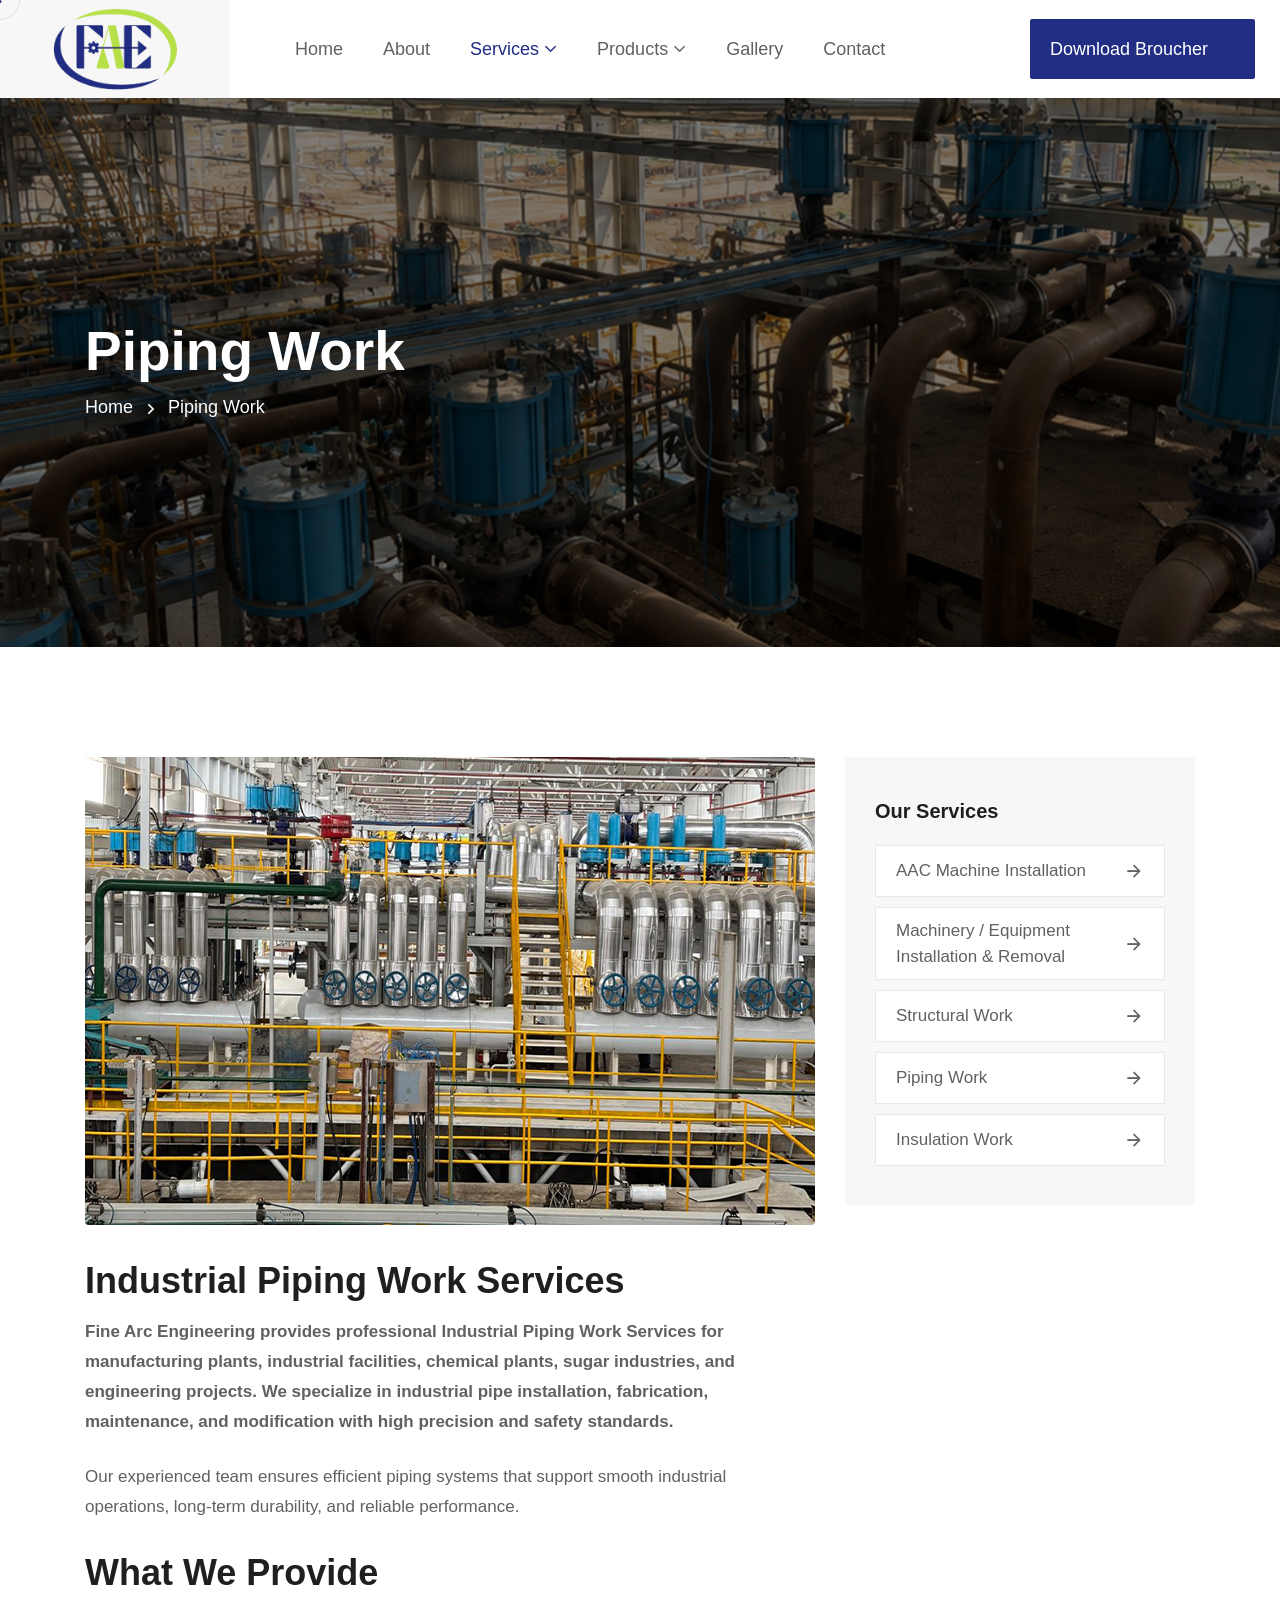
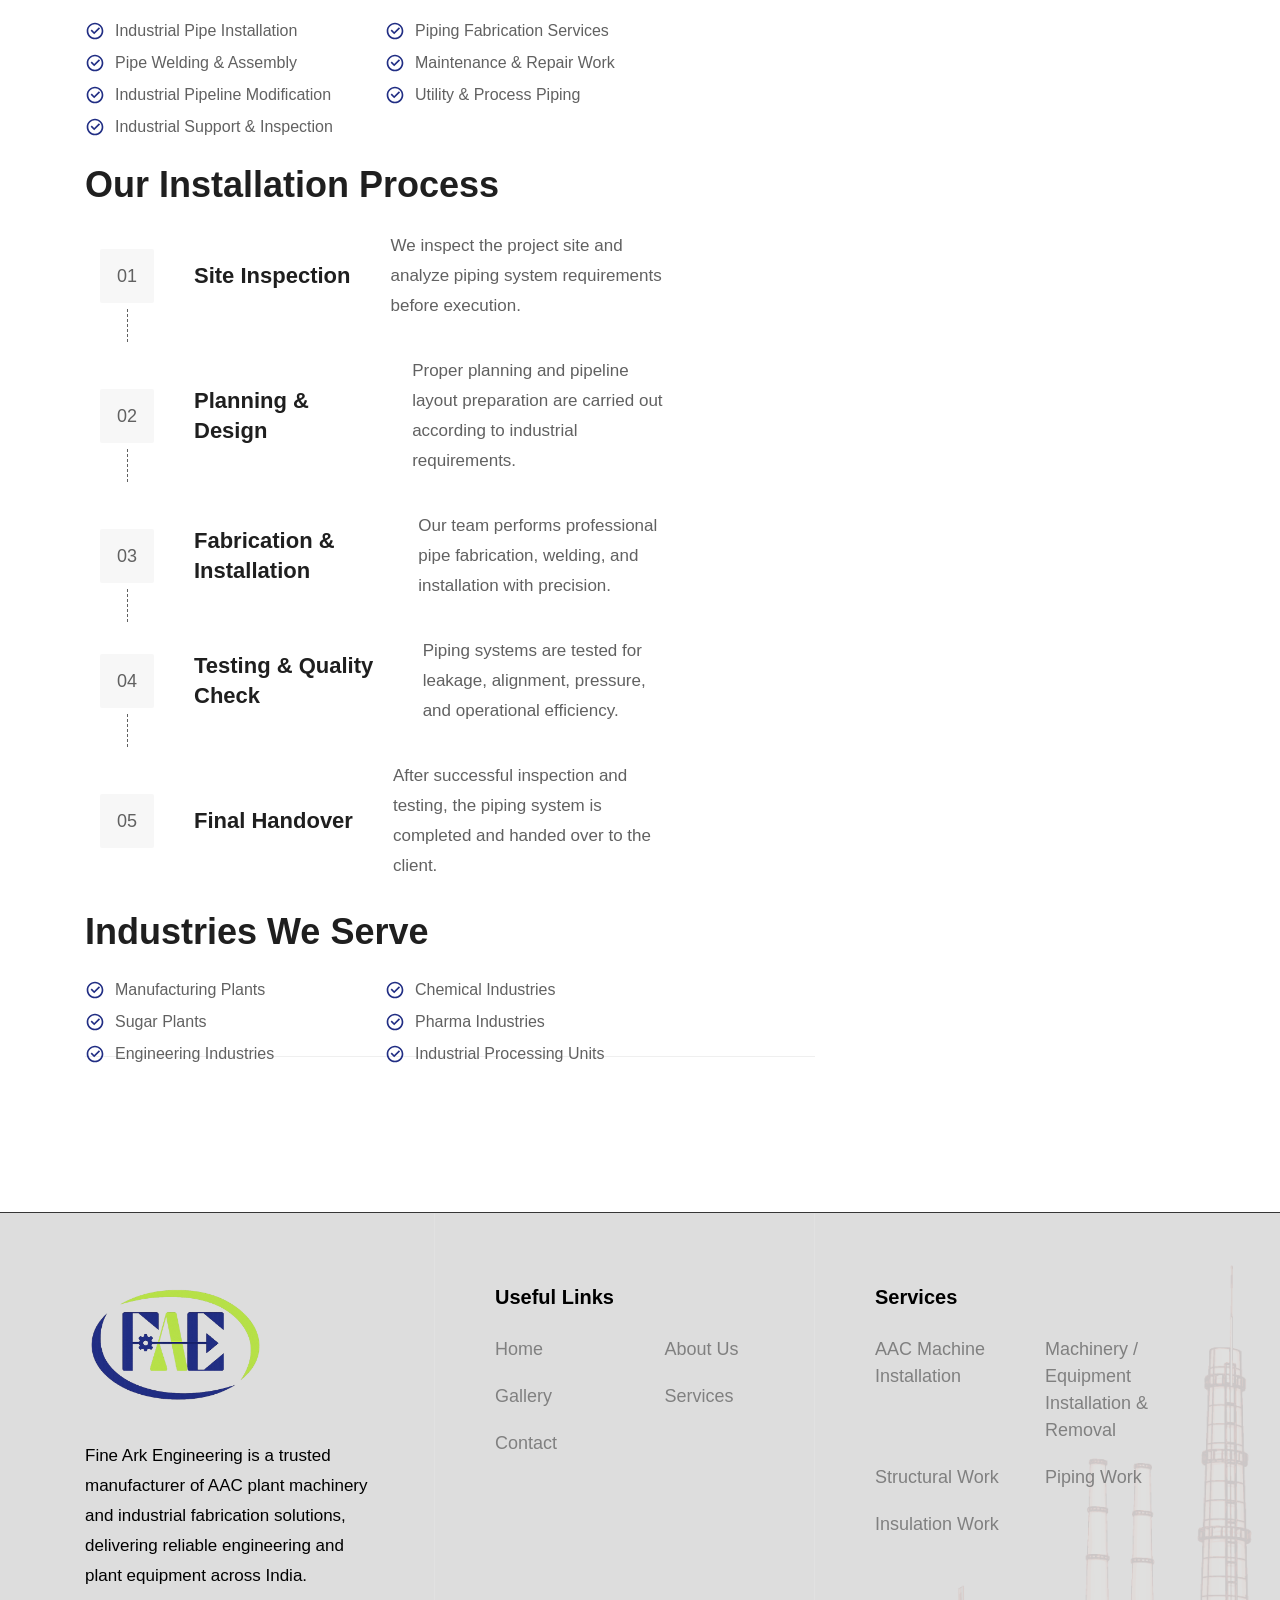
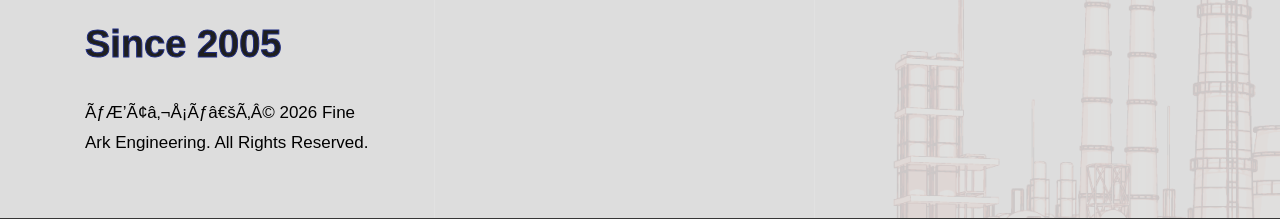
<file: piping-work.html>
<!doctype html>
<html class="no-js" lang="en-IN">
<!-- Mirrored from industrie.rstheme.com/html/about-two.html by HTTrack Website Copier/3.x [XR&CO'2014], Wed, 11 Mar 2026 07:04:34 GMT -->

<head>
  <meta charset="utf-8" />
  <meta http-equiv="x-ua-compatible" content="ie=edge" />
  <meta name="template-version" content="1.0.7" />
  
    <link rel="canonical" href="https://finearkengineering.com/piping-work.html" /><title>Industrial Piping Installation Work - Fine Ark</title>
  <meta name="description" content="Explore industrial piping work from Fine Ark Engineering, including piping installation and maintenance. Contact us to discuss your plant requirements." />
  <meta property="og:title" content="Industrial Piping Installation Work - Fine Ark" />
  <meta property="og:description" content="Explore industrial piping work from Fine Ark Engineering, including piping installation and maintenance. Contact us to discuss your plant requirements." />
  <meta property="og:type" content="website" />
  <meta property="og:site_name" content="Fine Ark Engineering" />
  <meta property="og:locale" content="en_IN" />
  
    <meta property="og:url" content="https://finearkengineering.com/piping-work.html" />
    <meta property="og:image" content="https://finearkengineering.com/assets/images/logo/FINE-ARC-LOGO.png" />
    <meta property="og:image:alt" content="Fine Ark Engineering" /><meta name="twitter:card" content="summary" />
  
    <meta name="twitter:title" content="Industrial Piping Installation Work - Fine Ark" />
    <meta name="twitter:description" content="Explore industrial piping work from Fine Ark Engineering, including piping installation and maintenance. Contact us to discuss your plant requirements." />
    <meta name="twitter:image" content="https://finearkengineering.com/assets/images/logo/FINE-ARC-LOGO.png" /><script type="application/ld+json">{"@context":"https://schema.org","@graph":[{"@type":"Organization","@id":"#organization","name":"Fine Ark Engineering","email":"finearceng@gmail.com","address":{"@type":"PostalAddress","streetAddress":"M-86/2, MIDC","addressLocality":"Ahmednagar","addressRegion":"Maharashtra","postalCode":"414111","addressCountry":"IN"}},{"@type":"WebPage","name":"Industrial Piping Installation Work - Fine Ark","description":"Explore industrial piping work from Fine Ark Engineering, including piping installation and maintenance. Contact us to discuss your plant requirements.","mainEntity":{"@type":"Service","name":"Industrial Piping Work","provider":{"@id":"#organization"}}}]}</script>
  <meta name="viewport" content="width=device-width, initial-scale=1" />
  <!-- Place favicon.ico in the root directory -->
  <link rel="shortcut icon" type="image/x-icon" href="assets/images/logo/FINE-ARC-LOGO.png" />
  <!-- CSS here -->
  <link rel="stylesheet" href="assets/css/vendor/bootstrap.min.css" />
  <link rel="stylesheet" href="assets/css/vendor/animate.min.css" />
  <link rel="stylesheet" href="assets/css/plugins/swiper.min.css" />
  <link rel="stylesheet" href="assets/css/plugins/nice-select.css" />
  <link rel="stylesheet" href="assets/css/plugins/nouislider.min.css" />
  <link rel="stylesheet" href="assets/css/vendor/magnific-popup.css" />
  <link rel="stylesheet" href="assets/css/vendor/odometer.min.css" />
  <link rel="stylesheet" href="assets/css/vendor/fontawesome-pro.css" />
  <link rel="stylesheet" href="assets/css/vendor/spacing.css" />
  <link rel="stylesheet" href="assets/css/vendor/remixicon.css" />
  <link rel="stylesheet" href="assets/css/main.css" />
</head>

<body class="rs-smoother-yes">
  <!-- cursor start -->
  <div id="rs-mouse">
    <div id="cursor-ball"></div>
  </div>
  <!-- cursor end -->

  <!-- Header area start -->
  <header>
    <div class="rs-header-area rs-header-one rs-sticky-header" id="rs-sticky-header">
      <div class="container-fluid g-0">
        <div class="rs-header-inner">
          <div class="rs-header-left">
            <div class="rs-header-logo-wrapper">
              <div class="rs-header-logo">
                <a href="index.html"><img src="assets/images/logo/FINE-ARC-LOGO.png" height="90px" alt="Fine Ark Engineering logo" /></a>
              </div>
            </div>
          </div>
          <div class="rs-header-menu">
            <!-- <div class="rs-theme-social has-transparent has-orange">
                <a ><i class="ri-twitter-x-line"></i></a>
                <a ><i class="ri-facebook-fill"></i></a>
                <a ><i class="ri-linkedin-fill"></i></a>
                <a ><i class="ri-instagram-line"></i></a>
              </div> -->
            <nav id="mobile-menu" class="main-menu">
              <ul class="multipage-menu">
                <li class="has-mega-menu menu-item">
                  <a href="index.html">Home</a>
                </li>
                <!-- about menu -->
                <li class="menu-item">
                  <a href="about.html">About</a>
                </li>

              
                <li class="menu-item-has-children active">
                  <a href="services.html">Services</a>
                  <ul class="submenu last-children">
                    <li>
                      <a href="aac-installation.html">AAC Machine Installation </a>
                    </li>
                    <li>
                      <a href="machinery-installation.html ">Machinery / Equipment Installation & Removal</a>

                    </li>
                    <li>
                      <a href="structural-work.html">Structural Work</a>

                    </li>
                    <li>
                      <a href="piping-work.html">Piping Work</a>
                    </li>
                    <li>
                      <a href="insulation-work.html">Insulation Work</a>
                    </li>

                  </ul>
                </li>
                <li class="menu-item-has-children ">
                    <a href="products.html">Products</a>
                    <ul class="submenu last-children">
                      <li class="has-arrow">
                        <a href="javascript:void(0)">AAC Machine</a>
                        <ul class="submenu">
                          <li><a >Autoclave</a></li>
                          <li><a >HVCM</a></li>
                          <li><a >Mould</a></li>
                          <!-- <li><a >Base Plate / Trolly</a></li> -->
                          <li><a >Batching Unit</a></li>
                          <li><a >D-Moulding Machine</a></li>
                          <li><a >Storage</a></li>
                          <li><a >AAC Consultancy</a></li>
                        </ul>
                      </li>
                        <li class="has-arrow">
                        <a href="javascript:void(0)">Pharma & Chemical Plant</a>
                        <ul class="submenu">
                          <li><a >Reactor</a></li>
                          <!-- <li><a >Distillation & Column</a></li> -->
                          <li><a >Condenser</a></li>
                          <li><a >Heat Exchange</a></li>
                          <li><a >Storage Tank</a></li>
                        </ul>
                      </li>
                       <li class="has-arrow">
                        <a href="javascript:void(0)">Sugar Plant</a>
                        <ul class="submenu">
                          <li><a >Boiling House Equipment</a></li>
                          <li><a >Structure</a></li>
                          <li><a >Piping Work</a></li>
                          <li><a >Juice & Molasses Storage Tank</a></li>
                          <li><a >Vacuum Pans</a></li>
                          <!-- <li><a >Evaporators </a></li> -->
                          <!-- <li><a >Juice Heater</a></li> -->
                          <li><a >Crystallizers </a></li>
                        </ul>
                      </li>
                    </ul>
                  </li>
                <li class="menu-item">
                  <a href="gallery.html">Gallery</a>
                </li>

                <li class="menu-item">
                  <a href="contact.html">Contact</a>
                </li>
              </ul>
            </nav>
          </div>
          <div class="rs-header-right">
          
            <div class="rs-header-btn">
              <a class="rs-btn has-theme-orange has-icon has-bg" download href="./brochure.pdf">Download Broucher
                <span class="icon-box">
                  <svg class="icon-first" xmlns="http://www.w3.org/2000/svg" viewBox="0 0 32 32" fill="currentColor">
                    <path d="M26,15l-1.41-1.41L17,21.17V2H15v19.17l-7.59-7.58L6,15l10,10L26,15z M5,28h22v2H5V28z" />
                  </svg>

                  <svg class="icon-second" xmlns="http://www.w3.org/2000/svg" viewBox="0 0 32 32" fill="currentColor">
                    <path d="M26,15l-1.41-1.41L17,21.17V2H15v19.17l-7.59-7.58L6,15l10,10L26,15z M5,28h22v2H5V28z" />
                  </svg>
                </span>
              </a>
            </div>
            <div class="rs-header-hamburger">
              <div class="sidebar-toggle">
                <a class="bar-icon" href="javascript:void(0)">
                  <svg xmlns="http://www.w3.org/2000/svg" width="21" height="20" viewBox="0 0 21 20" fill="none">
                    <path
                      d="M8.55566 11H1.55566C1.29045 11 1.03609 11.1054 0.848557 11.2929C0.661021 11.4804 0.555664 11.7348 0.555664 12V19C0.555664 19.2652 0.661021 19.5196 0.848557 19.7071C1.03609 19.8946 1.29045 20 1.55566 20H8.55566C8.82088 20 9.07523 19.8946 9.26277 19.7071C9.45031 19.5196 9.55566 19.2652 9.55566 19V12C9.55566 11.7348 9.45031 11.4804 9.26277 11.2929C9.07523 11.1054 8.82088 11 8.55566 11ZM7.55566 18H2.55566V13H7.55566V18ZM19.5557 0H12.5557C12.2904 0 12.0361 0.105357 11.8486 0.292893C11.661 0.48043 11.5557 0.734784 11.5557 1V8C11.5557 8.26522 11.661 8.51957 11.8486 8.70711C12.0361 8.89464 12.2904 9 12.5557 9H19.5557C19.8209 9 20.0752 8.89464 20.2628 8.70711C20.4503 8.51957 20.5557 8.26522 20.5557 8V1C20.5557 0.734784 20.4503 0.48043 20.2628 0.292893C20.0752 0.105357 19.8209 0 19.5557 0ZM18.5557 7H13.5557V2H18.5557V7ZM19.5557 11H12.5557C12.2904 11 12.0361 11.1054 11.8486 11.2929C11.661 11.4804 11.5557 11.7348 11.5557 12V19C11.5557 19.2652 11.661 19.5196 11.8486 19.7071C12.0361 19.8946 12.2904 20 12.5557 20H19.5557C19.8209 20 20.0752 19.8946 20.2628 19.7071C20.4503 19.5196 20.5557 19.2652 20.5557 19V12C20.5557 11.7348 20.4503 11.4804 20.2628 11.2929C20.0752 11.1054 19.8209 11 19.5557 11ZM18.5557 18H13.5557V13H18.5557V18ZM8.55566 0H1.55566C1.29045 0 1.03609 0.105357 0.848557 0.292893C0.661021 0.48043 0.555664 0.734784 0.555664 1V8C0.555664 8.26522 0.661021 8.51957 0.848557 8.70711C1.03609 8.89464 1.29045 9 1.55566 9H8.55566C8.82088 9 9.07523 8.89464 9.26277 8.70711C9.45031 8.51957 9.55566 8.26522 9.55566 8V1C9.55566 0.734784 9.45031 0.48043 9.26277 0.292893C9.07523 0.105357 8.82088 0 8.55566 0ZM7.55566 7H2.55566V2H7.55566V7Z"
                      fill="#616161"></path>
                  </svg>
                </a>
              </div>
            </div>
          </div>
        </div>
      </div>
    </div>
    <div class="rs-header-area rs-header-one">
      <div class="container-fluid g-0">
        <div class="rs-header-inner">
          <div class="rs-header-left">
            <div class="rs-header-logo-wrapper">
              <div class="rs-header-logo">
                <a href="index.html"><img src="assets/images/logo/FINE-ARC-LOGO.png" alt="Fine Ark Engineering logo" height="90px" /></a>
              </div>
            </div>
          </div>
          <div class="rs-header-menu">
            <nav id="mobile-menu-two" class="main-menu">
              <ul class="multipage-menu">
                <li class="has-mega-menu menu-item">
                  <a href="index.html">Home</a>
                </li>

                <!-- about menu -->
                <li class="menu-item">
                  <a href="about.html">About</a>
                </li>
                <li class="menu-item-has-children active">
                  <a href="services.html">Services</a>
                  <ul class="submenu last-children">
                    <li>
                      <a href="aac-installation.html">AAC Machine Installation </a>
                    </li>
                    <li>
                      <a href="machinery-installation.html">Machinery / Equipment Installation & Removal</a>

                    </li>
                    <li>
                      <a href="structural-work.html">Structural Work</a>

                    </li>
                    <li>
                      <a href="piping-work.html">Piping Work</a>
                    </li>
                    <li>
                      <a href="insulation-work.html">Insulation Work</a>
                    </li>

                  </ul>
                </li>
            <li class="menu-item-has-children ">
                    <a href="products.html">Products</a>
                    <ul class="submenu last-children">
                      <li class="has-arrow">
                        <a href="javascript:void(0)">AAC Machine</a>
                        <ul class="submenu">
                          <li><a >Autoclave</a></li>
                          <li><a >HVCM</a></li>
                          <li><a >Mould</a></li>
                          <!-- <li><a >Base Plate / Trolly</a></li> -->
                          <li><a >Batching Unit</a></li>
                          <li><a >D-Moulding Machine</a></li>
                          <li><a >Storage</a></li>
                          <li><a >AAC Consultancy</a></li>
                        </ul>
                      </li>
                        <li class="has-arrow">
                        <a href="javascript:void(0)">Pharma & Chemical Plant</a>
                        <ul class="submenu">
                          <li><a >Reactor</a></li>
                          <!-- <li><a >Distillation & Column</a></li> -->
                          <li><a >Condenser</a></li>
                          <li><a >Heat Exchange</a></li>
                          <li><a >Storage Tank</a></li>
                        </ul>
                      </li>
                       <li class="has-arrow">
                        <a href="javascript:void(0)">Sugar Plant</a>
                        <ul class="submenu">
                          <li><a >Boiling House Equipment</a></li>
                          <li><a >Structure</a></li>
                          <li><a >Piping Work</a></li>
                          <li><a >Juice & Molasses Storage Tank</a></li>
                          <li><a >Vacuum Pans</a></li>
                          <!-- <li><a >Evaporators </a></li> -->
                          <!-- <li><a >Juice Heater</a></li> -->
                          <li><a >Crystallizers </a></li>
                        </ul>
                      </li>
                    </ul>
                  </li>
                <li class="menu-item">
                  <a href="gallery.html">Gallery</a>
                </li>

                <li class="menu-item">
                  <a href="contact.html">Contact</a>
             
                </li>
              </ul>
            </nav>
          </div>
          <div class="rs-header-right">
       
            <!-- search area end -->
            <div class="rs-header-btn">
              <a class="rs-btn has-theme-orange has-icon has-bg" href="./brochure.pdf" download>Download Broucher
                <span class="icon-box">
                  <svg class="icon-first" xmlns="http://www.w3.org/2000/svg" viewBox="0 0 32 32" fill="currentColor">
                    <path d="M26,15l-1.41-1.41L17,21.17V2H15v19.17l-7.59-7.58L6,15l10,10L26,15z M5,28h22v2H5V28z" />
                  </svg>

                  <svg class="icon-second" xmlns="http://www.w3.org/2000/svg" viewBox="0 0 32 32" fill="currentColor">
                    <path d="M26,15l-1.41-1.41L17,21.17V2H15v19.17l-7.59-7.58L6,15l10,10L26,15z M5,28h22v2H5V28z" />
                  </svg>
                </span>
              </a>
            </div>
            <div class="rs-header-hamburger">
              <div class="sidebar-toggle">
                <a class="bar-icon" href="javascript:void(0)">
                  <svg xmlns="http://www.w3.org/2000/svg" width="21" height="20" viewBox="0 0 21 20" fill="none">
                    <path
                      d="M8.55566 11H1.55566C1.29045 11 1.03609 11.1054 0.848557 11.2929C0.661021 11.4804 0.555664 11.7348 0.555664 12V19C0.555664 19.2652 0.661021 19.5196 0.848557 19.7071C1.03609 19.8946 1.29045 20 1.55566 20H8.55566C8.82088 20 9.07523 19.8946 9.26277 19.7071C9.45031 19.5196 9.55566 19.2652 9.55566 19V12C9.55566 11.7348 9.45031 11.4804 9.26277 11.2929C9.07523 11.1054 8.82088 11 8.55566 11ZM7.55566 18H2.55566V13H7.55566V18ZM19.5557 0H12.5557C12.2904 0 12.0361 0.105357 11.8486 0.292893C11.661 0.48043 11.5557 0.734784 11.5557 1V8C11.5557 8.26522 11.661 8.51957 11.8486 8.70711C12.0361 8.89464 12.2904 9 12.5557 9H19.5557C19.8209 9 20.0752 8.89464 20.2628 8.70711C20.4503 8.51957 20.5557 8.26522 20.5557 8V1C20.5557 0.734784 20.4503 0.48043 20.2628 0.292893C20.0752 0.105357 19.8209 0 19.5557 0ZM18.5557 7H13.5557V2H18.5557V7ZM19.5557 11H12.5557C12.2904 11 12.0361 11.1054 11.8486 11.2929C11.661 11.4804 11.5557 11.7348 11.5557 12V19C11.5557 19.2652 11.661 19.5196 11.8486 19.7071C12.0361 19.8946 12.2904 20 12.5557 20H19.5557C19.8209 20 20.0752 19.8946 20.2628 19.7071C20.4503 19.5196 20.5557 19.2652 20.5557 19V12C20.5557 11.7348 20.4503 11.4804 20.2628 11.2929C20.0752 11.1054 19.8209 11 19.5557 11ZM18.5557 18H13.5557V13H18.5557V18ZM8.55566 0H1.55566C1.29045 0 1.03609 0.105357 0.848557 0.292893C0.661021 0.48043 0.555664 0.734784 0.555664 1V8C0.555664 8.26522 0.661021 8.51957 0.848557 8.70711C1.03609 8.89464 1.29045 9 1.55566 9H8.55566C8.82088 9 9.07523 8.89464 9.26277 8.70711C9.45031 8.51957 9.55566 8.26522 9.55566 8V1C9.55566 0.734784 9.45031 0.48043 9.26277 0.292893C9.07523 0.105357 8.82088 0 8.55566 0ZM7.55566 7H2.55566V2H7.55566V7Z"
                      fill="#616161"></path>
                  </svg>
                </a>
              </div>
            </div>
          </div>
        </div>
      </div>
    </div>
  </header>
  <!-- Header area end -->

  <!-- Offcanvas area start -->
  <div class="fix">
    <div class="offcanvas-area" data-lenis-prevent>
      <div class="offcanvas-wrapper">
        <div class="offcanvas-content">
          <div class="offcanvas-top d-flex justify-content-between align-items-center mb-20">
            <div class="offcanvas-logo">
              <a class="logo-black" href="index.html"><img src="assets/images/logo/FINE-ARC-LOGO.png" alt="Fine Ark Engineering logo"
                  height="100px" /></a>
            </div>
            <div class="offcanvas-close">
              <button class="offcanvas-close-icon animation--flip">
                <span class="offcanvas-m-lines">
                  <span class="offcanvas-m-line line--1"></span><span class="offcanvas-m-line line--2"></span><span
                    class="offcanvas-m-line line--3"></span>
                </span>
              </button>
            </div>
          </div>
          <div class="offcanvas-about mb-30 d-none d-sm-block">
            <p>
              Fine Ark Engineering is a trusted manufacturer of AAC block
              plant machinery and industrial fabrication solutions, delivering
              high-quality equipment, engineering services, and customized
              plant solutions across India.
            </p>
          </div>
          <div class="offcanvas-gallery d-none d-sm-block">
            <div class="offcanvas-gallery-thumb-wrapper">
              <div class="offcanvas-popup-thumb">
                <a class="popup-image" href="assets/images/gallery/gallery-thumb-01.png">
                  <img src="assets/images/gallery/gallery-thumb-01.png" alt="Industrial project gallery photo" />
                </a>
              </div>
              <div class="offcanvas-popup-thumb">
                <a class="popup-image" href="assets/images/gallery/gallery-thumb-02.png">
                  <img src="assets/images/gallery/gallery-thumb-02.png" alt="Industrial project gallery photo" />
                </a>
              </div>
              <div class="offcanvas-popup-thumb">
                <a class="popup-image" href="assets/images/gallery/gallery-thumb-03.png">
                  <img src="assets/images/gallery/gallery-thumb-03.png" alt="Industrial project gallery photo" />
                </a>
              </div>
              <div class="offcanvas-popup-thumb">
                <a class="popup-image" href="assets/images/gallery/gallery-thumb-04.png">
                  <img src="assets/images/gallery/gallery-thumb-04.png" alt="Industrial project gallery photo" />
                </a>
              </div>
              <div class="offcanvas-popup-thumb">
                <a class="popup-image" href="assets/images/gallery/gallery-thumb-05.png">
                  <img src="assets/images/gallery/gallery-thumb-05.png" alt="Industrial project gallery photo" />
                </a>
              </div>
              <div class="offcanvas-popup-thumb">
                <a class="popup-image" href="assets/images/gallery/gallery-thumb-01.png">
                  <img src="assets/images/gallery/gallery-thumb-01.png" alt="Industrial project gallery photo" />
                </a>
              </div>
            </div>
          </div>
          <div class="mobile-menu">
            <div class="rs-offcanvas-menu mb-25">
              <nav></nav>
            </div>
          </div>
          <div class="offcanvas-contact mb-30">
            <h4 class="offcanvas-title-meta">Contact Info</h4>
            <ul>
              <li class="d-flex align-items-center gap-15">
                <div class="offcanvas-contact-icon">
                  <svg xmlns="http://www.w3.org/2000/svg" width="14" height="18" viewBox="0 0 14 18" fill="none">
                    <path
                      d="M11.8768 9.68475C11.3059 10.835 10.5331 11.9818 9.74128 13.0109C8.95198 14.0368 8.15999 14.9249 7.5643 15.5572C7.48514 15.6412 7.40956 15.7206 7.33802 15.7951C7.26648 15.7206 7.1909 15.6412 7.11174 15.5572C6.51605 14.9249 5.72406 14.0368 4.93476 13.0109C4.14299 11.9818 3.37019 10.835 2.79925 9.68475C2.22242 8.52266 1.89032 7.43373 1.89032 6.5C1.89032 3.50846 4.32934 1.08333 7.33802 1.08333C10.3467 1.08333 12.7857 3.50846 12.7857 6.5C12.7857 7.43373 12.4536 8.52266 11.8768 9.68475ZM7.33802 17.3333C7.33802 17.3333 13.8753 11.1732 13.8753 6.5C13.8753 2.91015 10.9484 0 7.33802 0C3.7276 0 0.800781 2.91015 0.800781 6.5C0.800781 11.1732 7.33802 17.3333 7.33802 17.3333Z"
                      fill="#6D6D6D"></path>
                    <path
                      d="M7.33802 8.66667C6.13455 8.66667 5.15894 7.69662 5.15894 6.5C5.15894 5.30338 6.13455 4.33333 7.33802 4.33333C8.54149 4.33333 9.5171 5.30338 9.5171 6.5C9.5171 7.69662 8.54149 8.66667 7.33802 8.66667ZM7.33802 9.75C9.14323 9.75 10.6066 8.29492 10.6066 6.5C10.6066 4.70507 9.14323 3.25 7.33802 3.25C5.53281 3.25 4.0694 4.70507 4.0694 6.5C4.0694 8.29492 5.53281 9.75 7.33802 9.75Z"
                      fill="#6D6D6D"></path>
                  </svg>
                </div>
                <div class="offcanvas-contact-text">
                  <a >
                    M86/2, MIDC, Ahmednagar ÃƒÆ’Ã‚Â¢ÃƒÂ¢Ã¢â‚¬Å¡Ã‚Â¬ÃƒÂ¢Ã¢â€šÂ¬Ã…â€œ 414111,<br />
                    Maharashtra, India
                  </a>
                </div>
              </li>
              <li class="d-flex align-items-center gap-15">
                <div class="offcanvas-contact-icon">
                  <svg xmlns="http://www.w3.org/2000/svg" width="16" height="16" viewBox="0 0 16 16" fill="none">
                    <path
                      d="M3.65387 1.32849C3.40343 1.00649 2.92745 0.976861 2.639 1.26531L1.60508 2.29923C1.1216 2.78271 0.94387 3.46766 1.1551 4.06847C2.00338 6.48124 3.39215 8.74671 5.32272 10.6773C7.25329 12.6078 9.51876 13.9966 11.9315 14.8449C12.5323 15.0561 13.2173 14.8784 13.7008 14.3949L14.7347 13.361C15.0231 13.0726 14.9935 12.5966 14.6715 12.3461L12.3653 10.5524C12.2008 10.4245 11.9866 10.3793 11.7845 10.4298L9.59541 10.9771C9.00082 11.1257 8.37183 10.9515 7.93845 10.5181L5.48187 8.06155C5.04849 7.62817 4.87427 6.99919 5.02292 6.40459L5.57019 4.21553C5.62073 4.01336 5.57552 3.79918 5.44758 3.63468L3.65387 1.32849ZM1.88477 0.511076C2.62689 -0.231039 3.8515 -0.154797 4.49583 0.673634L6.28954 2.97983C6.6187 3.40304 6.73502 3.95409 6.60498 4.47423L6.05772 6.66329C5.99994 6.8944 6.06766 7.13888 6.2361 7.30732L8.69268 9.7639C8.86113 9.93235 9.1056 10.0001 9.33671 9.94229L11.5258 9.39502C12.0459 9.26499 12.597 9.3813 13.0202 9.71047L15.3264 11.5042C16.1548 12.1485 16.231 13.3731 15.4889 14.1152L14.455 15.1492C13.7153 15.8889 12.6089 16.2137 11.5778 15.8512C9.01754 14.9511 6.61438 13.4774 4.56849 11.4315C2.5226 9.38562 1.04895 6.98246 0.148838 4.42225C-0.213682 3.39112 0.11113 2.28472 0.85085 1.545L1.88477 0.511076Z"
                      fill="#6D6D6D"></path>
                    <path
                      d="M11 0.5C11 0.223858 11.2239 0 11.5 0H15.5C15.7761 0 16 0.223858 16 0.5V4.5C16 4.77614 15.7761 5 15.5 5C15.2239 5 15 4.77614 15 4.5V1.70711L10.8536 5.85355C10.6583 6.04882 10.3417 6.04882 10.1464 5.85355C9.95118 5.65829 9.95118 5.34171 10.1464 5.14645L14.2929 1H11.5C11.2239 1 11 0.776142 11 0.5Z"
                      fill="#6D6D6D"></path>
                  </svg>
                </div>
                <div class="offcanvas-contact-text">
                  <a href="tel:+919130792573">+91 9130792573</a>
                </div>
              </li>
              <li class="d-flex align-items-center gap-15">
                <div class="offcanvas-contact-icon">
                  <svg xmlns="http://www.w3.org/2000/svg" width="16" height="16" viewBox="0 0 16 16" fill="none">
                    <path
                      d="M2 2C0.895431 2 0 2.89543 0 4V12L2.58386e-05 12.0103C0.00555998 13.1101 0.898859 14 2 14H7.5C7.77614 14 8 13.7761 8 13.5C8 13.2239 7.77614 13 7.5 13H2C1.53715 13 1.14774 12.6855 1.03376 12.2586L6.67417 8.7876L8 9.5831L15 5.3831V8.5C15 8.77614 15.2239 9 15.5 9C15.7761 9 16 8.77614 16 8.5V4C16 2.89543 15.1046 2 14 2H2ZM5.70808 8.20794L1 11.1052V5.3831L5.70808 8.20794ZM1 4.2169V4C1 3.44772 1.44772 3 2 3H14C14.5523 3 15 3.44772 15 4V4.2169L8 8.4169L1 4.2169Z"
                      fill="#6D6D6D"></path>
                    <path
                      d="M14.2467 14.2686C15.2567 14.2686 15.8339 13.4116 15.8339 12.2442V12.0344C15.8339 10.4297 14.6402 9 12.5197 9H12.4847C10.421 9 9 10.3598 9 12.4322V12.6465C9 14.8195 10.4385 16 12.3579 16H12.4016C12.9963 16 13.4204 15.9257 13.639 15.8251V15.0949C13.3941 15.2042 12.9656 15.2742 12.4585 15.2742H12.4147C11.0812 15.2742 9.84385 14.4872 9.84385 12.6202V12.4628C9.84385 10.8057 10.9019 9.73891 12.4847 9.73891H12.524C14.0587 9.73891 15.0075 10.7883 15.0075 12.065V12.183C15.0075 13.158 14.6839 13.5734 14.3691 13.5734C14.1374 13.5734 13.9582 13.4247 13.9582 13.1537V10.9631H13.0531V11.5315H13.0225C12.9394 11.2342 12.6552 10.9019 12.0693 10.9019C11.2911 10.9019 10.8101 11.4572 10.8101 12.3011V12.8301C10.8101 13.722 11.2998 14.2642 12.0693 14.2642C12.5415 14.2642 12.9656 14.0369 13.0837 13.6215H13.1274C13.2455 14.0412 13.7439 14.2686 14.2467 14.2686ZM11.7939 12.6814V12.4541C11.7939 11.9076 12.0212 11.6627 12.3666 11.6627C12.664 11.6627 12.9394 11.8551 12.9394 12.371V12.7383C12.9394 13.3111 12.6858 13.4816 12.3754 13.4816C12.0212 13.4816 11.7939 13.2673 11.7939 12.6814Z"
                      fill="#6D6D6D"></path>
                  </svg>
                </div>
                <div class="offcanvas-contact-text">
                  <a href="mailto:finearceng@gmail.com">finearceng@gmail.com</a>
                </div>
              </li>
            </ul>
          </div>
          <div class="offcanvas-social">
            <h4 class="offcanvas-title-meta">Subscribe & Follow</h4>
            <ul>
              <li>
                <a ><i class="fab fa-facebook-f"></i></a>
              </li>
              <li>
                <a ><i class="fab fa-twitter"></i></a>
              </li>
              <li>
                <a ><i class="fab fa-youtube"></i></a>
              </li>
              <li>
                <a ><i class="fab fa-linkedin"></i></a>
              </li>
            </ul>
          </div>
        </div>
      </div>
    </div>
  </div>
  <div class="offcanvas-overlay"></div>
  <div class="offcanvas-overlay-white"></div>
  <!-- Offcanvas area start -->

  <main>
    <section class="rs-breadcrumb-area rs-breadcrumb-one p-relative"    style="background:  linear-gradient(rgba(0, 0, 0, 0.5), rgba(0, 0, 0, 0.5));">
      <div class="rs-breadcrumb-bg" data-background="assets/images/bg/pipingwork-breacrumb-1.jpeg"
        style="background-image: url(&quot;assets/images/bg/pipingwork-breacrumb-1.jpeg&quot;);"></div>
      <div class="container">
        <div class="row">
          <div class="col-xxl-6 col-xl-8 col-lg-8">
            <div class="rs-breadcrumb-content-wrapper">
              <div class="rs-breadcrumb-title-wrapper">
                <h1 class="rs-breadcrumb-title">Piping  Work </h1>
              </div>
              <div class="rs-breadcrumb-menu">
                <nav>
                  <ul>
                    <li>
                      <span><a href="index.html">Home</a></span>
                    </li>
                    <li><span>Piping Work </span></li>
                  </ul>
                </nav>
              </div>
            </div>
          </div>
        </div>
      </div>
    </section>

    <!-- 
      
      -->
    <section class="rs-services-area section-space ">
      <div class="container">
        <div class="row g-5">
          <div class="col-xl-8 col-lg-8">
            <div class="rs-services-details-wrapper">
              <div class="rs-services-details-thumb">
                <img src="assets/images/services/details/piping-word-detail.jpg" alt="Industrial process piping and valves inside a plant" width="898" height="468" loading="lazy" decoding="async">
              </div>
              <h2 class="rs-services-details-title">Industrial Piping Work Services</h2>
              <p class="mb-25 mt-15"><strong>Fine Arc Engineering provides professional Industrial Piping Work Services for manufacturing plants, industrial facilities, chemical plants, sugar industries, and engineering projects. We specialize in industrial pipe installation, fabrication, maintenance, and modification with high precision and safety standards.</strong></p>
              <p>Our experienced team ensures efficient piping systems that support smooth industrial operations, long-term durability, and reliable performance.</p>
              <h2 class="rs-services-details-title mb-25 mt-15">What We Provide</h2>
              <!-- <p class="mt-20 mb-20">Demoralized voluptatum deleniti atque corrupti dolores quas molestias
                                excepturi sint occaecati.</p> -->






              <div class="rs-services-details-feature-list mb-25">
                <div class="rs-list-item has-theme-orange">
                  <ul>
                    <li>
                      <svg xmlns="http://www.w3.org/2000/svg" viewBox="0 0 24 24" fill="currentColor">
                        <path
                          d="M12 22C6.47715 22 2 17.5228 2 12C2 6.47715 6.47715 2 12 2C17.5228 2 22 6.47715 22 12C22 17.5228 17.5228 22 12 22ZM12 20C16.4183 20 20 16.4183 20 12C20 7.58172 16.4183 4 12 4C7.58172 4 4 7.58172 4 12C4 16.4183 7.58172 20 12 20ZM11.0026 16L6.75999 11.7574L8.17421 10.3431L11.0026 13.1716L16.6595 7.51472L18.0737 8.92893L11.0026 16Z">
                        </path>
                      </svg>
                      Industrial Pipe Installation
                    </li>
                    <li>
                      <svg xmlns="http://www.w3.org/2000/svg" viewBox="0 0 24 24" fill="currentColor">
                        <path
                          d="M12 22C6.47715 22 2 17.5228 2 12C2 6.47715 6.47715 2 12 2C17.5228 2 22 6.47715 22 12C22 17.5228 17.5228 22 12 22ZM12 20C16.4183 20 20 16.4183 20 12C20 7.58172 16.4183 4 12 4C7.58172 4 4 7.58172 4 12C4 16.4183 7.58172 20 12 20ZM11.0026 16L6.75999 11.7574L8.17421 10.3431L11.0026 13.1716L16.6595 7.51472L18.0737 8.92893L11.0026 16Z">
                        </path>
                      </svg>
                    Piping Fabrication Services
                    </li>
                    <li>
                      <svg xmlns="http://www.w3.org/2000/svg" viewBox="0 0 24 24" fill="currentColor">
                        <path
                          d="M12 22C6.47715 22 2 17.5228 2 12C2 6.47715 6.47715 2 12 2C17.5228 2 22 6.47715 22 12C22 17.5228 17.5228 22 12 22ZM12 20C16.4183 20 20 16.4183 20 12C20 7.58172 16.4183 4 12 4C7.58172 4 4 7.58172 4 12C4 16.4183 7.58172 20 12 20ZM11.0026 16L6.75999 11.7574L8.17421 10.3431L11.0026 13.1716L16.6595 7.51472L18.0737 8.92893L11.0026 16Z">
                        </path>
                      </svg>
                   Pipe Welding & Assembly
                    </li>
                    <li>
                      <svg xmlns="http://www.w3.org/2000/svg" viewBox="0 0 24 24" fill="currentColor">
                        <path
                          d="M12 22C6.47715 22 2 17.5228 2 12C2 6.47715 6.47715 2 12 2C17.5228 2 22 6.47715 22 12C22 17.5228 17.5228 22 12 22ZM12 20C16.4183 20 20 16.4183 20 12C20 7.58172 16.4183 4 12 4C7.58172 4 4 7.58172 4 12C4 16.4183 7.58172 20 12 20ZM11.0026 16L6.75999 11.7574L8.17421 10.3431L11.0026 13.1716L16.6595 7.51472L18.0737 8.92893L11.0026 16Z">
                        </path>
                      </svg>
                   Maintenance & Repair Work
                    </li>
                    <li>
                      <svg xmlns="http://www.w3.org/2000/svg" viewBox="0 0 24 24" fill="currentColor">
                        <path
                          d="M12 22C6.47715 22 2 17.5228 2 12C2 6.47715 6.47715 2 12 2C17.5228 2 22 6.47715 22 12C22 17.5228 17.5228 22 12 22ZM12 20C16.4183 20 20 16.4183 20 12C20 7.58172 16.4183 4 12 4C7.58172 4 4 7.58172 4 12C4 16.4183 7.58172 20 12 20ZM11.0026 16L6.75999 11.7574L8.17421 10.3431L11.0026 13.1716L16.6595 7.51472L18.0737 8.92893L11.0026 16Z">
                        </path>
                      </svg>
                      Industrial Pipeline Modification
                    </li>
                    <li>
                      <svg xmlns="http://www.w3.org/2000/svg" viewBox="0 0 24 24" fill="currentColor">
                        <path
                          d="M12 22C6.47715 22 2 17.5228 2 12C2 6.47715 6.47715 2 12 2C17.5228 2 22 6.47715 22 12C22 17.5228 17.5228 22 12 22ZM12 20C16.4183 20 20 16.4183 20 12C20 7.58172 16.4183 4 12 4C7.58172 4 4 7.58172 4 12C4 16.4183 7.58172 20 12 20ZM11.0026 16L6.75999 11.7574L8.17421 10.3431L11.0026 13.1716L16.6595 7.51472L18.0737 8.92893L11.0026 16Z">
                        </path>
                      </svg>
                      Utility & Process Piping
                    </li>
                    <li>
                      <svg xmlns="http://www.w3.org/2000/svg" viewBox="0 0 24 24" fill="currentColor">
                        <path
                          d="M12 22C6.47715 22 2 17.5228 2 12C2 6.47715 6.47715 2 12 2C17.5228 2 22 6.47715 22 12C22 17.5228 17.5228 22 12 22ZM12 20C16.4183 20 20 16.4183 20 12C20 7.58172 16.4183 4 12 4C7.58172 4 4 7.58172 4 12C4 16.4183 7.58172 20 12 20ZM11.0026 16L6.75999 11.7574L8.17421 10.3431L11.0026 13.1716L16.6595 7.51472L18.0737 8.92893L11.0026 16Z">
                        </path>
                      </svg>
                     Industrial Support & Inspection
                    </li>
                  </ul>
                </div>
              </div>

              <!-- <div class="rs-services-details-video rs-video-one">
                                <div class="rs-video-bg-thumb" data-background="assets/images/bg/video-bg-06.png" style="background-image: url(&quot;assets/images/bg/video-bg-06.png&quot;);">
                                </div>
                                <div class="container">
                                    <div class="row justify-content-center">
                                        <div class="col-xl-7 col-lg-8 col-md-10">
                                            <div class="rs-video-content text-center">
                                                <div class="rs-video-play-btn">
                                                    <a href="https://www.youtube.com/watch?v=go7QYaQR494" class="rs-play-btn popup-video"><i class="fa-duotone fa-play"></i></a>
                                                </div>
                                            </div>
                                        </div>
                                    </div>
                                </div>
                            </div> -->


              <h2 class="rs-services-details-title mb-25 mt-15">Our Installation Process</h2>
              <section class="rs-elements-work-process-area  rs-work-step-two has-theme-orange-two mb-30">
                <div class="container">

                  <div class="row">
                    <div class="col-xl-10 col-lg-10">
                      <div class="rs-work-process-content-wrapper">
                        <div class="rs-work-step-wrapper">
                          <div class="rs-work-step-item wow fadeInUp" data-wow-delay=".3s" data-wow-duration="1s"
                            style="visibility: visible; animation-duration: 1s; animation-delay: 0.3s; animation-name: fadeInUp;">
                            <span class="rs-work-step-number">01</span>
                            <h5 class="rs-work-step-title">Site Inspection</h5>
                            <div class="rs-work-step-descrip">
                              <p>We inspect the project site and analyze piping system requirements before execution.</p>
                            </div>
                          </div>
                          <div class="rs-work-step-item wow fadeInUp" data-wow-delay=".5s" data-wow-duration="1s"
                            style="visibility: visible; animation-duration: 1s; animation-delay: 0.5s; animation-name: fadeInUp;">
                            <span class="rs-work-step-number">02</span>
                            <h5 class="rs-work-step-title">Planning & Design</h5>
                            <div class="rs-work-step-descrip">
                              <p>Proper planning and pipeline layout preparation are carried out according to industrial requirements.</p>
                            </div>
                          </div>
                          <div class="rs-work-step-item wow fadeInUp" data-wow-delay=".7s" data-wow-duration="1s"
                            style="visibility: visible; animation-duration: 1s; animation-delay: 0.7s; animation-name: fadeInUp;">
                            <span class="rs-work-step-number">03</span>
                            <h5 class="rs-work-step-title">Fabrication & Installation</h5>
                            <div class="rs-work-step-descrip">
                              <p>Our team performs professional pipe fabrication, welding, and installation with precision.</p>
                            </div>
                          </div>
                          <div class="rs-work-step-item wow fadeInUp" data-wow-delay=".9s" data-wow-duration="1s"
                            style="visibility: visible; animation-duration: 1s; animation-delay: 0.9s; animation-name: fadeInUp;">
                            <span class="rs-work-step-number">04</span>
                            <h5 class="rs-work-step-title">Testing & Quality Check</h5>
                            <div class="rs-work-step-descrip">
                              <p>Piping systems are tested for leakage, alignment, pressure, and operational efficiency.
                              </p>
                            </div>
                          </div>
                          <div class="rs-work-step-item wow fadeInUp" data-wow-delay=".9s" data-wow-duration="1s"
                            style="visibility: visible; animation-duration: 1s; animation-delay: 0.9s; animation-name: fadeInUp;">
                            <span class="rs-work-step-number">05</span>
                            <h5 class="rs-work-step-title">Final Handover</h5>
                            <div class="rs-work-step-descrip">
                              <p>After successful inspection and testing, the piping system is completed and handed over to the client.</p>
                            </div>
                          </div>
                        </div>
                      </div>
                    </div>
                  </div>
                </div>
              </section>

              <h2 class="rs-services-details-title mt-15 mb-25">Industries We Serve</h2>
              <div class="rs-services-details-feature-list mb-25">
                <div class="rs-list-item has-theme-orange">
                  <ul>
                    <li>
                      <svg xmlns="http://www.w3.org/2000/svg" viewBox="0 0 24 24" fill="currentColor">
                        <path
                          d="M12 22C6.47715 22 2 17.5228 2 12C2 6.47715 6.47715 2 12 2C17.5228 2 22 6.47715 22 12C22 17.5228 17.5228 22 12 22ZM12 20C16.4183 20 20 16.4183 20 12C20 7.58172 16.4183 4 12 4C7.58172 4 4 7.58172 4 12C4 16.4183 7.58172 20 12 20ZM11.0026 16L6.75999 11.7574L8.17421 10.3431L11.0026 13.1716L16.6595 7.51472L18.0737 8.92893L11.0026 16Z">
                        </path>
                      </svg>
                     Manufacturing Plants
                    </li>
                    <li>
                      <svg xmlns="http://www.w3.org/2000/svg" viewBox="0 0 24 24" fill="currentColor">
                        <path
                          d="M12 22C6.47715 22 2 17.5228 2 12C2 6.47715 6.47715 2 12 2C17.5228 2 22 6.47715 22 12C22 17.5228 17.5228 22 12 22ZM12 20C16.4183 20 20 16.4183 20 12C20 7.58172 16.4183 4 12 4C7.58172 4 4 7.58172 4 12C4 16.4183 7.58172 20 12 20ZM11.0026 16L6.75999 11.7574L8.17421 10.3431L11.0026 13.1716L16.6595 7.51472L18.0737 8.92893L11.0026 16Z">
                        </path>
                      </svg>
                      Chemical Industries
                    </li>
                    <li>
                      <svg xmlns="http://www.w3.org/2000/svg" viewBox="0 0 24 24" fill="currentColor">
                        <path
                          d="M12 22C6.47715 22 2 17.5228 2 12C2 6.47715 6.47715 2 12 2C17.5228 2 22 6.47715 22 12C22 17.5228 17.5228 22 12 22ZM12 20C16.4183 20 20 16.4183 20 12C20 7.58172 16.4183 4 12 4C7.58172 4 4 7.58172 4 12C4 16.4183 7.58172 20 12 20ZM11.0026 16L6.75999 11.7574L8.17421 10.3431L11.0026 13.1716L16.6595 7.51472L18.0737 8.92893L11.0026 16Z">
                        </path>
                      </svg>
                     Sugar Plants
                    </li>
                    <li>
                      <svg xmlns="http://www.w3.org/2000/svg" viewBox="0 0 24 24" fill="currentColor">
                        <path
                          d="M12 22C6.47715 22 2 17.5228 2 12C2 6.47715 6.47715 2 12 2C17.5228 2 22 6.47715 22 12C22 17.5228 17.5228 22 12 22ZM12 20C16.4183 20 20 16.4183 20 12C20 7.58172 16.4183 4 12 4C7.58172 4 4 7.58172 4 12C4 16.4183 7.58172 20 12 20ZM11.0026 16L6.75999 11.7574L8.17421 10.3431L11.0026 13.1716L16.6595 7.51472L18.0737 8.92893L11.0026 16Z">
                        </path>
                      </svg>
                      Pharma Industries
                    </li>
                    <li>
                      <svg xmlns="http://www.w3.org/2000/svg" viewBox="0 0 24 24" fill="currentColor">
                        <path
                          d="M12 22C6.47715 22 2 17.5228 2 12C2 6.47715 6.47715 2 12 2C17.5228 2 22 6.47715 22 12C22 17.5228 17.5228 22 12 22ZM12 20C16.4183 20 20 16.4183 20 12C20 7.58172 16.4183 4 12 4C7.58172 4 4 7.58172 4 12C4 16.4183 7.58172 20 12 20ZM11.0026 16L6.75999 11.7574L8.17421 10.3431L11.0026 13.1716L16.6595 7.51472L18.0737 8.92893L11.0026 16Z">
                        </path>
                      </svg>
                      Engineering Industries
                    </li>
                    <li>
                      <svg xmlns="http://www.w3.org/2000/svg" viewBox="0 0 24 24" fill="currentColor">
                        <path
                          d="M12 22C6.47715 22 2 17.5228 2 12C2 6.47715 6.47715 2 12 2C17.5228 2 22 6.47715 22 12C22 17.5228 17.5228 22 12 22ZM12 20C16.4183 20 20 16.4183 20 12C20 7.58172 16.4183 4 12 4C7.58172 4 4 7.58172 4 12C4 16.4183 7.58172 20 12 20ZM11.0026 16L6.75999 11.7574L8.17421 10.3431L11.0026 13.1716L16.6595 7.51472L18.0737 8.92893L11.0026 16Z">
                        </path>
                      </svg>
                    Industrial Processing Units
                    </li>

                </div>
              </div>

              <div class="has-border-line"></div>
            
          
            </div>
          </div>
          <div class="col-xl-4 col-lg-4">
            <div class="rs-sidebar-wrapper rs-sidebar-sticky">
              <div class="sidebar-widget widget-categories-two has-content-none mb-30">
                <h5 class="mb-25 sidebar-widget-title">Our Services</h5>
                <ul>
                  <li>
                    <a href="aac-installation.html">
                      AAC Machine Installation 
                      <i class="ri-arrow-right-line"></i></a>
                  </li>
                  <li>
                    <a href="machinery-installation.html">
                     Machinery / Equipment Installation & Removal
                      <i class="ri-arrow-right-line"></i></a>
                  </li>
                  <li>
                    <a href="structural-work.html">
                      Structural Work
                      <i class="ri-arrow-right-line"></i></a>
                  </li>
                  <li>
                    <a href="piping-work.html">
                      Piping Work
                      <i class="ri-arrow-right-line"></i></a>
                  </li>
                  <li>
                    <a href="insulation-work.html">
                      Insulation Work
                      <i class="ri-arrow-right-line"></i></a>
                  </li>

                </ul>
              </div>
         
            </div>
          </div>
        </div>
      </div>
    </section>


  </main>



  <!-- footer area start -->
  <footer class="rs-footer-area rs-footer-one black-bg">
    <div class="rs-footer-bg-thumb" data-background="assets/images/bg/footer-bg-01.png" style="background-image: url(&quot;assets/images/bg/footer-bg-01.png&quot;); background-color: #dddddd"></div>
    <div class="container">
      <div class="rs-footer-wrapper">
        <div class="rs-footer-item">
          <div class="rs-footer-widget footer-1-col-1">
            <div class="rs-footer-widget-logo">
              <a href="index.html"><img src="assets/images/logo/FINE-ARC-LOGO.png" alt="Fine Ark Engineering logo" /></a>
            </div>
            <div class="rs-footer-widget-content">
              <p class="rs-footer-widget-description">
                Fine Ark Engineering is a trusted manufacturer of AAC plant
                machinery and industrial fabrication solutions, delivering
                reliable engineering and plant equipment across India.
              </p>
              <div class="rs-footer-widget-stroke-text">
                <h3 class="rs-footer-stroke-text">Since 2005</h3>
              </div>
              <div class="rs-footer-copyright underline">
                <p>
                  ÃƒÆ’Ã¢â‚¬Å¡Ãƒâ€šÃ‚Â© <span id="year"></span> Fine Ark Engineering. All Rights
                  Reserved.
                </p>
              </div>
            </div>
          </div>
        </div>
        <div class="rs-footer-item">
          <div class="rs-footer-widget footer-1-col-2">
            <h5 class="rs-footer-widget-title">Useful Links</h5>
            <div class="rs-footer-widget-content">
              <div class="rs-footer-widget-links">
                <ul>
                  <li><a href="index.html">Home</a></li>
                  <li><a href="about.html">About Us</a></li>
                  <li><a href="gallery.html">Gallery</a></li>
                  <!-- <li><a >Careers</a></li> -->
                  <!-- <li><a >Blog</a></li> -->
                  <!-- <li><a >Privacy Policy</a></li> -->
                  <li><a href="services.html">Services</a></li>
                  <!-- <li><a >Pricing</a></li> -->
                  <!-- <li><a >Team</a></li> -->
                  <li><a href="contact.html">Contact</a></li>
                  <!-- <li><a >Terms of use</a></li> -->
                </ul>
              </div>
            </div>
          </div>
        </div>
        <div class="rs-footer-item">
          <div class="rs-footer-widget footer-1-col-3">
            <h5 class="rs-footer-widget-title">Services</h5>
            <div class="rs-footer-widget-content">
              <div class="rs-footer-widget-links">
                <ul>
                  <li><a href="aac-installation.html">AAC Machine Installation</a></li>
                  <li><a href="machinery-installation.html">Machinery / Equipment Installation & Removal</a></li>
                  <li><a href="structural-work.html">Structural Work</a></li>
                  <li><a href="piping-work.html">Piping Work</a></li>
                  <li><a href="insulation-work.html">Insulation Work</a></li>
                </ul>
              </div>
            </div>
          </div>
        </div>
      </div>
    </div>
  </footer>
  <!-- footer area end -->
  </div>

  <!-- Backtotop start -->
  <div class="backtotop-wrap cursor-pointer">
    <svg class="backtotop-circle svg-content" width="100%" height="100%" viewBox="-1 -1 102 102">
      <path d="M50,1 a49,49 0 0,1 0,98 a49,49 0 0,1 0,-98" />
    </svg>
  </div>
  <!-- Backtotop end -->

  <!-- JS here -->
  <script src="assets/js/vendor/jquery-3.7.1.min.js"></script>
  <script src="assets/js/plugins/waypoints.min.js"></script>
  <script src="assets/js/vendor/bootstrap.bundle.min.js"></script>
  <script src="assets/js/plugins/meanmenu.min.js"></script>
  <script src="assets/js/plugins/swiper.min.js"></script>
  <script src="assets/js/plugins/wow.min.js"></script>
  <script src="assets/js/vendor/magnific-popup.min.js"></script>
  <script src="assets/js/vendor/isotope.pkgd.min.js"></script>
  <script src="assets/js/vendor/imagesloaded.pkgd.min.js"></script>
  <script src="assets/js/plugins/nice-select.min.js"></script>
  <script src="assets/js/plugins/jarallax.min.js"></script>
  <script src="assets/js/vendor/ajax-form.js"></script>
  <script src="assets/js/plugins/easypie.js"></script>
  <script src="assets/js/plugins/headding-title.js"></script>
  <script src="assets/js/plugins/lenis.min.js"></script>
  <script src="assets/js/plugins/gsap.min.js"></script>
  <script src="assets/js/plugins/rs-anim-int.js"></script>
  <script src="assets/js/plugins/rs-scroll-trigger.min.js"></script>
  <script src="assets/js/plugins/rs-splitText.min.js"></script>
  <script src="assets/js/plugins/jquery.lettering.js"></script>
  <script src="assets/js/plugins/parallax-effect.min.js"></script>
  <script src="assets/js/plugins/jquery.appear.min.js"></script>
  <script src="assets/js/plugins/marquee.min.js"></script>
  <script src="assets/js/plugins/chart.umd.min.js"></script>
  <script src="assets/js/plugins/nouislider.min.js"></script>
  <script src="assets/js/vendor/purecounter.js"></script>
  <script src="assets/js/vendor/odometer.min.js"></script>
  <script src="assets/js/main.js"></script>
</body>

</html>
</file>
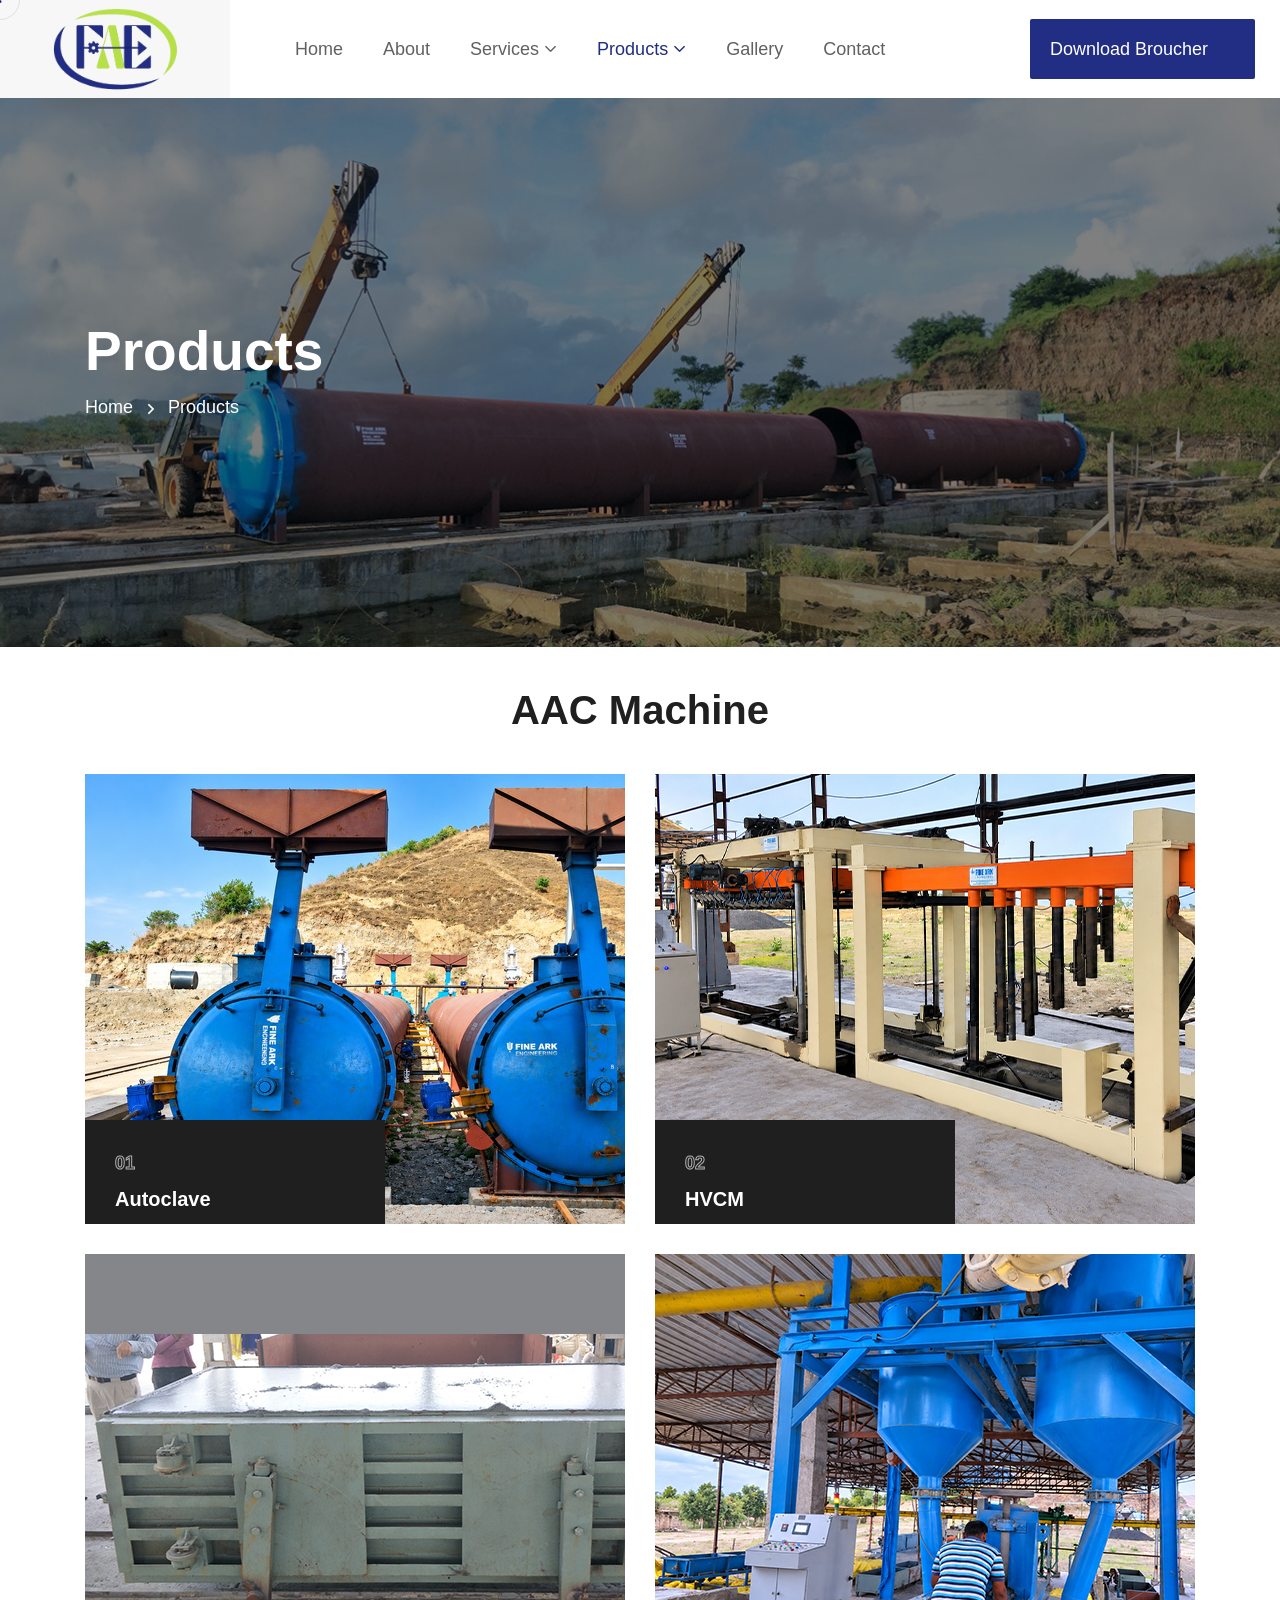
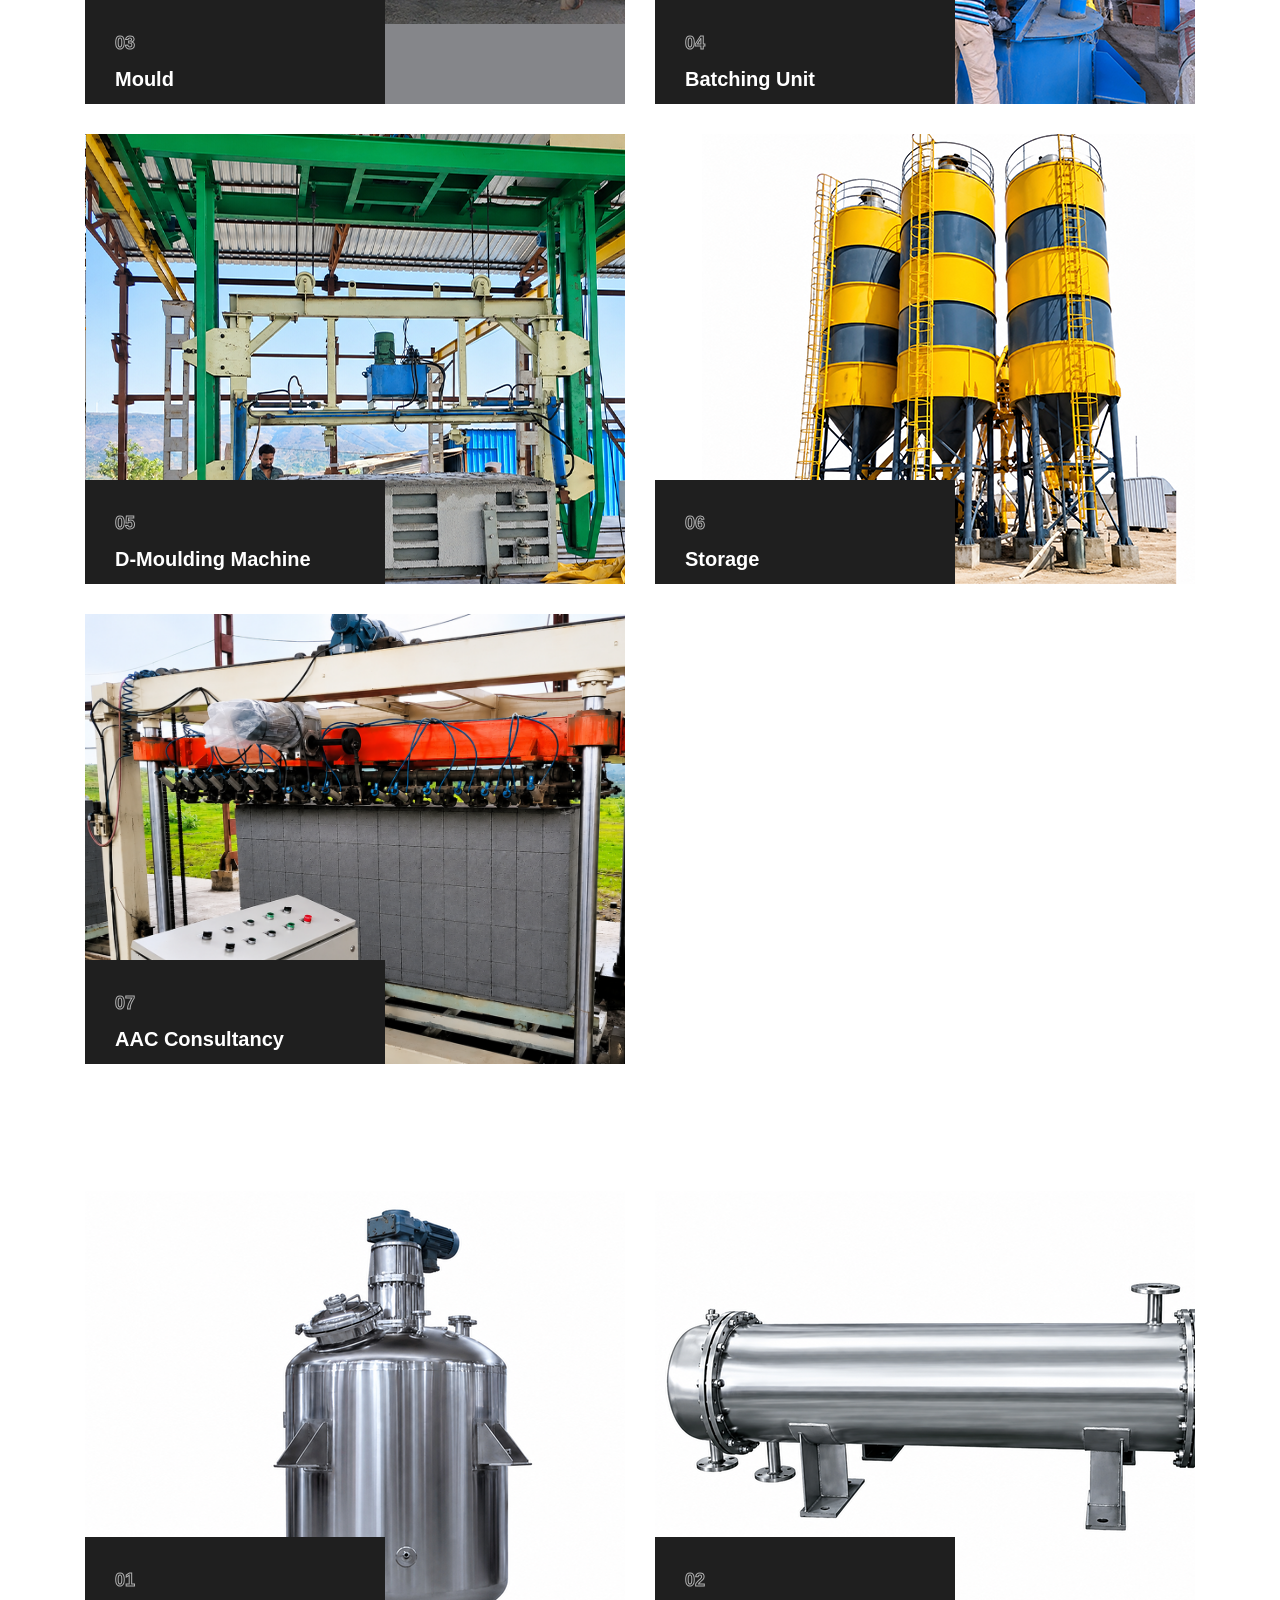
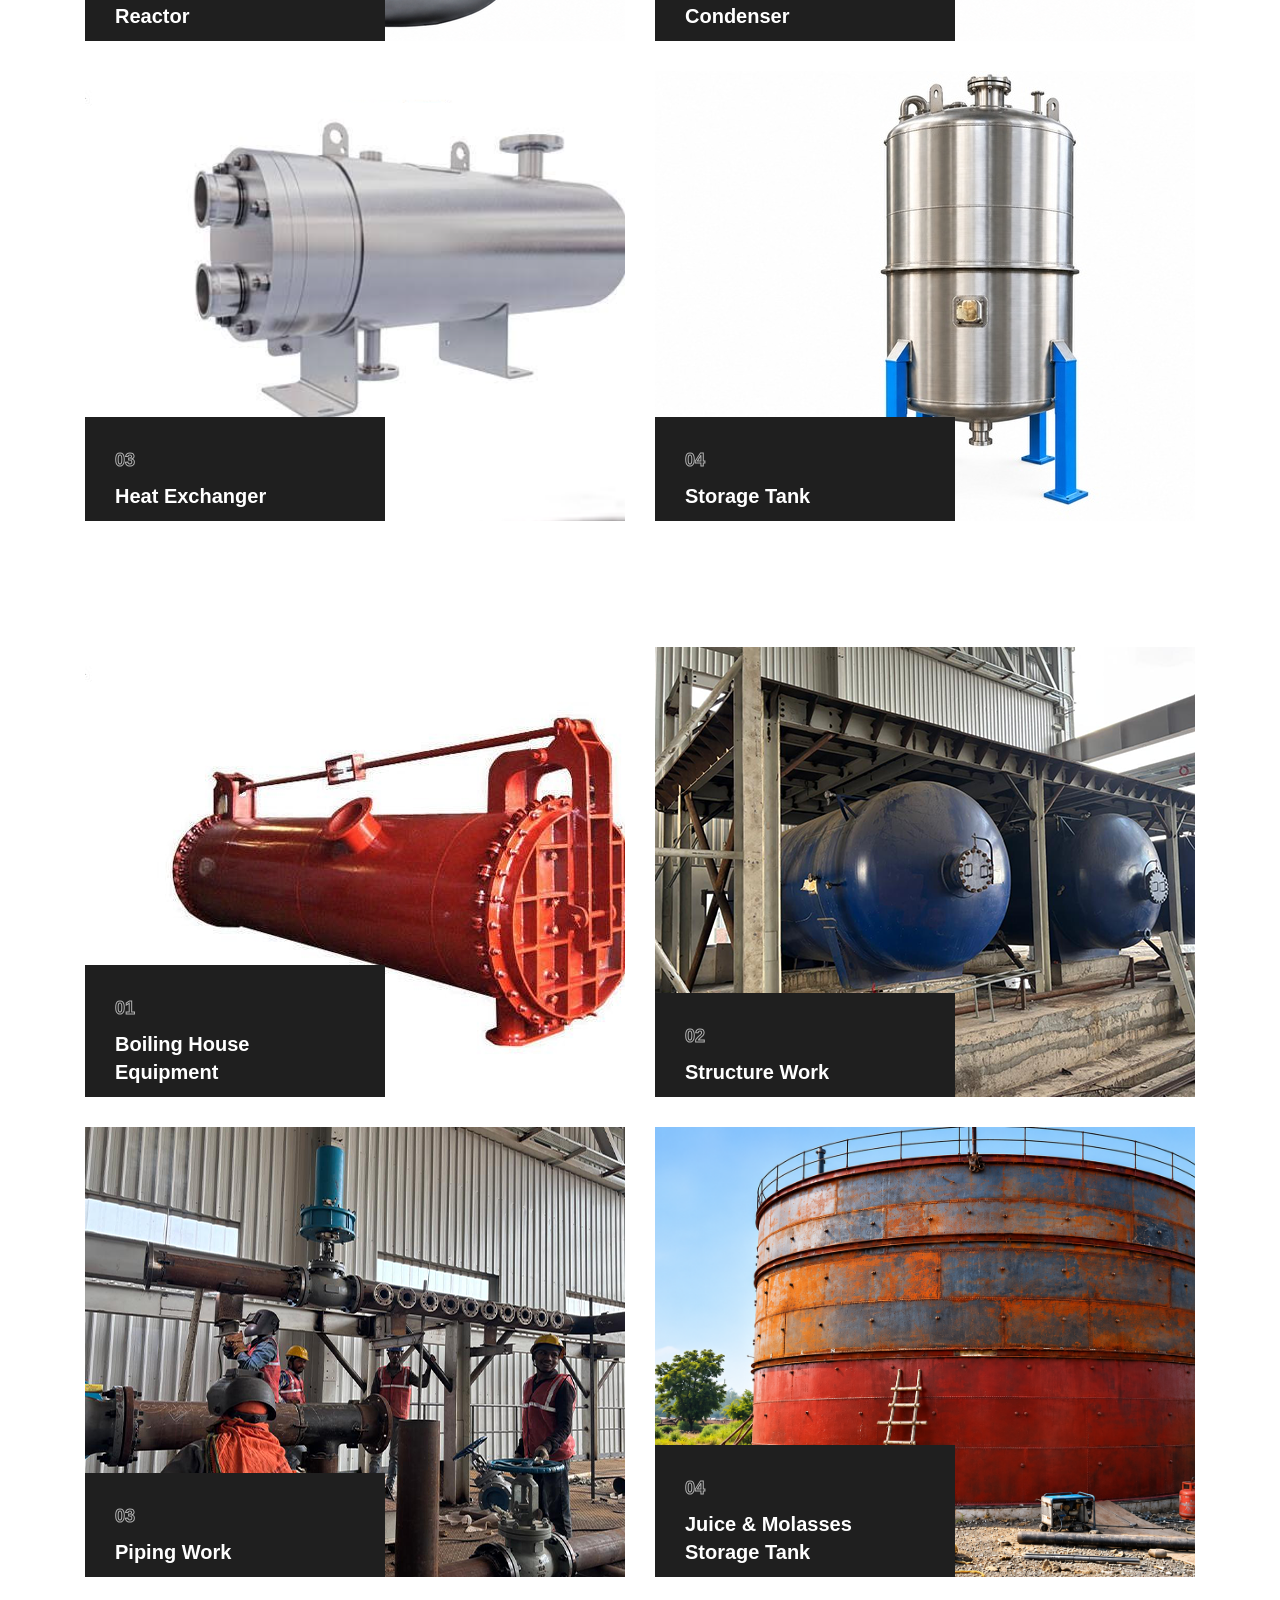
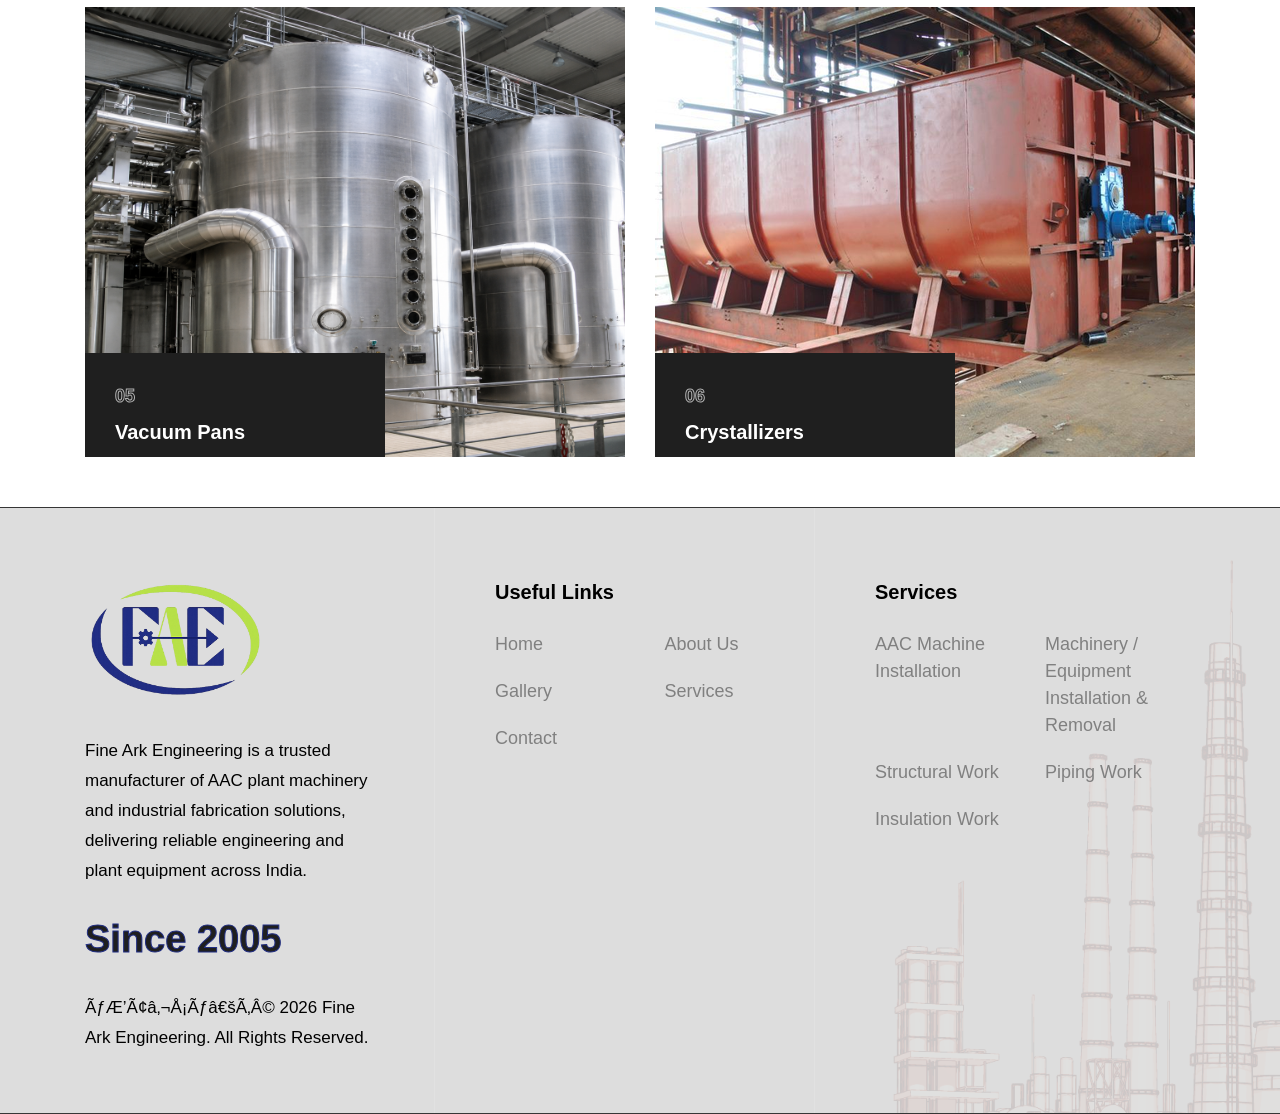
<file: products.html>
<!doctype html>
<html class="no-js" lang="en-IN">
  <!-- Mirrored from industrie.rstheme.com/html/about-two.html by HTTrack Website Copier/3.x [XR&CO'2014], Wed, 11 Mar 2026 07:04:34 GMT -->
  <head>
    <meta charset="utf-8" />
    <meta http-equiv="x-ua-compatible" content="ie=edge" />
    <meta name="template-version" content="1.0.7" />
    
    <link rel="canonical" href="https://finearkengineering.com/products.html" /><title>AAC, Chemical &amp; Sugar Plant Equipment - Fine Ark</title>
    <meta name="description" content="Explore Fine Ark Engineering products for AAC, pharmaceutical and chemical, and sugar plants, including autoclaves, reactors, heat exchangers and tanks." />
    <meta property="og:title" content="AAC, Chemical & Sugar Plant Equipment - Fine Ark" />
    <meta property="og:description" content="Explore Fine Ark Engineering products for AAC, pharmaceutical and chemical, and sugar plants, including autoclaves, reactors, heat exchangers and tanks." />
    <meta property="og:type" content="website" />
    <meta property="og:site_name" content="Fine Ark Engineering" />
    <meta property="og:locale" content="en_IN" />
    
    <meta property="og:url" content="https://finearkengineering.com/products.html" />
    <meta property="og:image" content="https://finearkengineering.com/assets/images/logo/FINE-ARC-LOGO.png" />
    <meta property="og:image:alt" content="Fine Ark Engineering" /><meta name="twitter:card" content="summary" />
    
    <meta name="twitter:title" content="AAC, Chemical & Sugar Plant Equipment - Fine Ark" />
    <meta name="twitter:description" content="Explore Fine Ark Engineering products for AAC, pharmaceutical and chemical, and sugar plants, including autoclaves, reactors, heat exchangers and tanks." />
    <meta name="twitter:image" content="https://finearkengineering.com/assets/images/logo/FINE-ARC-LOGO.png" /><script type="application/ld+json">{"@context":"https://schema.org","@graph":[{"@type":"Organization","@id":"#organization","name":"Fine Ark Engineering","email":"finearceng@gmail.com","address":{"@type":"PostalAddress","streetAddress":"M-86/2, MIDC","addressLocality":"Ahmednagar","addressRegion":"Maharashtra","postalCode":"414111","addressCountry":"IN"}},{"@type":"CollectionPage","name":"AAC, Chemical & Sugar Plant Equipment - Fine Ark","description":"Explore Fine Ark Engineering products for AAC, pharmaceutical and chemical, and sugar plants, including autoclaves, reactors, heat exchangers and tanks.","about":{"@id":"#organization"}}]}</script>
    <meta name="viewport" content="width=device-width, initial-scale=1" />
    <!-- Place favicon.ico in the root directory -->
    <link
      rel="shortcut icon"
      type="image/x-icon"
      href="assets/images/logo/FINE-ARC-LOGO.png"
    />
    <!-- CSS here -->
    <link rel="stylesheet" href="assets/css/vendor/bootstrap.min.css" />
    <link rel="stylesheet" href="assets/css/vendor/animate.min.css" />
    <link rel="stylesheet" href="assets/css/plugins/swiper.min.css" />
    <link rel="stylesheet" href="assets/css/plugins/nice-select.css" />
    <link rel="stylesheet" href="assets/css/plugins/nouislider.min.css" />
    <link rel="stylesheet" href="assets/css/vendor/magnific-popup.css" />
    <link rel="stylesheet" href="assets/css/vendor/odometer.min.css" />
    <link rel="stylesheet" href="assets/css/vendor/fontawesome-pro.css" />
    <link rel="stylesheet" href="assets/css/vendor/spacing.css" />
    <link rel="stylesheet" href="assets/css/vendor/remixicon.css" />
    <link rel="stylesheet" href="assets/css/main.css" />
  </head>

  <body class="rs-smoother-yes">
    <!-- cursor start -->
    <div id="rs-mouse">
      <div id="cursor-ball"></div>
    </div>
    <!-- cursor end -->

    <!-- Header area start -->
    <header>
      <div
        class="rs-header-area rs-header-one rs-sticky-header"
        id="rs-sticky-header"
      >
        <div class="container-fluid g-0">
          <div class="rs-header-inner">
            <div class="rs-header-left">
              <div class="rs-header-logo-wrapper">
                <div class="rs-header-logo">
                  <a href="index.html"
                    ><img
                      src="assets/images/logo/FINE-ARC-LOGO.png"
                      height="90px"
                      alt="Fine Ark Engineering logo"
                  /></a>
                </div>
              </div>
            </div>
            <div class="rs-header-menu">
             
              <nav id="mobile-menu" class="main-menu">
                <ul class="multipage-menu">
                  <li class="has-mega-menu menu-item">
                    <a href="index.html">Home</a>
                  </li>
                  <!-- about menu -->
                  <li class="menu-item">
                    <a href="about.html">About</a>
                  </li>

                   <li class="menu-item-has-children ">
                    <a href="services.html">Services</a>
                    <ul class="submenu last-children">
                      <li>
                        <a href="aac-installation.html">AAC Machine Installation </a>
                      </li>
                      <li>
                        <a href="machinery-installation.html "
                          >Machinery / Equipment Installation & Removal</a
                        >
                      </li>
                      <li>
                        <a href="structural-work.html">Structural Work</a>
                      </li>
                      <li>
                        <a href="piping-work.html">Piping Work</a>
                      </li>
                      <li>
                        <a href="insulation-work.html">Insulation Work</a>
                      </li>
                    </ul>
                  </li>
 <li class="menu-item-has-children active">
                    <a href="products.html">Products</a>
                    <ul class="submenu last-children">
                     <li class="has-arrow">
                        <a href="javascript:void(0)">AAC Machine</a>
                        <ul class="submenu">
                          <li><a >Autoclave</a></li>
                          <li><a >HVCM</a></li>
                          <li><a >Mould</a></li>
                          <!-- <li><a >Base Plate / Trolly</a></li> -->
                          <li><a >Batching Unit</a></li>
                          <li><a >D-Moulding Machine</a></li>
                          <li><a >Storage</a></li>
                          <li><a >AAC Consultancy</a></li>
                        </ul>
                      </li>
                        <li class="has-arrow">
                        <a href="javascript:void(0)">Pharma & Chemical Plant</a>
                        <ul class="submenu">
                          <li><a >Reactor</a></li>
                          <!-- <li><a >Distillation & Column</a></li> -->
                          <li><a >Condenser</a></li>
                          <li><a >Heat Exchange</a></li>
                          <li><a >Storage Tank</a></li>
                        </ul>
                      </li>
                   <li class="has-arrow">
                        <a href="javascript:void(0)">Sugar Plant</a>
                        <ul class="submenu">
                          <li><a >Boiling House Equipment</a></li>
                          <li><a >Structure</a></li>
                          <li><a >Piping Work</a></li>
                          <li><a >Juice & Molasses Storage Tank</a></li>
                          <li><a >Vacuum Pans</a></li>
                          <!-- <li><a >Evaporators </a></li> -->
                          <!-- <li><a >Juice Heater</a></li> -->
                          <li><a >Crystallizers </a></li>
                          

                        </ul>
                      </li>
                    </ul>
                  </li>
                  <li class="menu-item">
                    <a href="gallery.html">Gallery</a>
                  </li>

                  <li class="menu-item">
                    <a href="contact.html">Contact</a>
                  </li>
                </ul>
              </nav>
            </div>
            <div class="rs-header-right">
              <!-- search area start -->
              <!-- <div class="rs-header-search-wrapper">
                <div class="rs-header-search-icon">
                  <i class="ri-close-fill has-close"></i>
                  <i class="ri-search-line has-search"></i>
                </div>
                <form class="rs-header-search-inner rs-stickys-form" action="#">
                  <div class="rs-header-search">
                    <input type="text" placeholder="Searching..." />
                    <button type="submit">
                      <i class="ri-search-line"></i>
                    </button>
                  </div>
                </form>
              </div> -->
              <!-- search area end -->
              <div class="rs-header-btn">
                <a
                  class="rs-btn has-theme-orange has-icon has-bg"
                  download
                  href="./brochure.pdf"
                  >Download Broucher
                  <span class="icon-box">
                    <svg
                      class="icon-first"
                      xmlns="http://www.w3.org/2000/svg"
                      viewBox="0 0 32 32"
                      fill="currentColor"
                    >
                      <path
                        d="M26,15l-1.41-1.41L17,21.17V2H15v19.17l-7.59-7.58L6,15l10,10L26,15z M5,28h22v2H5V28z"
                      />
                    </svg>

                    <svg
                      class="icon-second"
                      xmlns="http://www.w3.org/2000/svg"
                      viewBox="0 0 32 32"
                      fill="currentColor"
                    >
                      <path
                        d="M26,15l-1.41-1.41L17,21.17V2H15v19.17l-7.59-7.58L6,15l10,10L26,15z M5,28h22v2H5V28z"
                      />
                    </svg>
                  </span>
                </a>
              </div>
              <div class="rs-header-hamburger">
                <div class="sidebar-toggle">
                  <a class="bar-icon" href="javascript:void(0)">
                    <svg
                      xmlns="http://www.w3.org/2000/svg"
                      width="21"
                      height="20"
                      viewBox="0 0 21 20"
                      fill="none"
                    >
                      <path
                        d="M8.55566 11H1.55566C1.29045 11 1.03609 11.1054 0.848557 11.2929C0.661021 11.4804 0.555664 11.7348 0.555664 12V19C0.555664 19.2652 0.661021 19.5196 0.848557 19.7071C1.03609 19.8946 1.29045 20 1.55566 20H8.55566C8.82088 20 9.07523 19.8946 9.26277 19.7071C9.45031 19.5196 9.55566 19.2652 9.55566 19V12C9.55566 11.7348 9.45031 11.4804 9.26277 11.2929C9.07523 11.1054 8.82088 11 8.55566 11ZM7.55566 18H2.55566V13H7.55566V18ZM19.5557 0H12.5557C12.2904 0 12.0361 0.105357 11.8486 0.292893C11.661 0.48043 11.5557 0.734784 11.5557 1V8C11.5557 8.26522 11.661 8.51957 11.8486 8.70711C12.0361 8.89464 12.2904 9 12.5557 9H19.5557C19.8209 9 20.0752 8.89464 20.2628 8.70711C20.4503 8.51957 20.5557 8.26522 20.5557 8V1C20.5557 0.734784 20.4503 0.48043 20.2628 0.292893C20.0752 0.105357 19.8209 0 19.5557 0ZM18.5557 7H13.5557V2H18.5557V7ZM19.5557 11H12.5557C12.2904 11 12.0361 11.1054 11.8486 11.2929C11.661 11.4804 11.5557 11.7348 11.5557 12V19C11.5557 19.2652 11.661 19.5196 11.8486 19.7071C12.0361 19.8946 12.2904 20 12.5557 20H19.5557C19.8209 20 20.0752 19.8946 20.2628 19.7071C20.4503 19.5196 20.5557 19.2652 20.5557 19V12C20.5557 11.7348 20.4503 11.4804 20.2628 11.2929C20.0752 11.1054 19.8209 11 19.5557 11ZM18.5557 18H13.5557V13H18.5557V18ZM8.55566 0H1.55566C1.29045 0 1.03609 0.105357 0.848557 0.292893C0.661021 0.48043 0.555664 0.734784 0.555664 1V8C0.555664 8.26522 0.661021 8.51957 0.848557 8.70711C1.03609 8.89464 1.29045 9 1.55566 9H8.55566C8.82088 9 9.07523 8.89464 9.26277 8.70711C9.45031 8.51957 9.55566 8.26522 9.55566 8V1C9.55566 0.734784 9.45031 0.48043 9.26277 0.292893C9.07523 0.105357 8.82088 0 8.55566 0ZM7.55566 7H2.55566V2H7.55566V7Z"
                        fill="#616161"
                      ></path>
                    </svg>
                  </a>
                </div>
              </div>
            </div>
          </div>
        </div>
      </div>
      <div class="rs-header-area rs-header-one">
        <div class="container-fluid g-0">
          <div class="rs-header-inner">
            <div class="rs-header-left">
              <div class="rs-header-logo-wrapper">
                <div class="rs-header-logo">
                  <a href="index.html"
                    ><img
                      src="assets/images/logo/FINE-ARC-LOGO.png"
                      alt="Fine Ark Engineering logo"
                      height="90px"
                  /></a>
                </div>
              </div>
            </div>
            <div class="rs-header-menu">
              <nav id="mobile-menu-two" class="main-menu">
                <ul class="multipage-menu">
                  <li class="has-mega-menu menu-item">
                    <a href="index.html">Home</a>
                  </li>
                  <!-- about menu -->
                  <li class="menu-item">
                    <a href="about.html">About</a>
                  </li>
                  <li class="menu-item-has-children ">
                    <a href="services.html">Services</a>
                    <ul class="submenu last-children">
                      <li>
                        <a href="aac-installation.html">AAC Machine Installation </a>
                      </li>
                      <li>
                        <a href="machinery-installation.html "
                          >Machinery / Equipment Installation & Removal</a
                        >
                      </li>
                      <li>
                        <a href="structural-work.html">Structural Work</a>
                      </li>
                      <li>
                        <a href="piping-work.html">Piping Work</a>
                      </li>
                      <li>
                        <a href="insulation-work.html">Insulation Work</a>
                      </li>
                    </ul>
                  </li>
                   <li class="menu-item-has-children active">
                    <a href="products.html">Products</a>
                    <ul class="submenu last-children">
                    <li class="has-arrow">
                        <a href="javascript:void(0)">AAC Machine</a>
                        <ul class="submenu">
                          <li><a >Autoclave</a></li>
                          <li><a >HVCM</a></li>
                          <li><a >Mould</a></li>
                          <li><a >Base Plate / Trolly</a></li>
                          <li><a >Batching Unit</a></li>
                          <li><a >D-Moulding Machine</a></li>
                          <li><a >Storage</a></li>
                          <li><a >AAC Consultancy</a></li>
                        </ul>
                      </li>
                      <li class="has-arrow">
                        <a href="javascript:void(0)">Pharma & Chemical Plant</a>
                        <ul class="submenu">
                          <li><a >Reactor</a></li>
                          <li><a >Distillation & Column</a></li>
                          <li><a >Condenser</a></li>
                          <li><a >Heat Exchange</a></li>
                          <li><a >Storage Tank</a></li>
                        </ul>
                      </li>
                        <li class="has-arrow">
                        <a href="javascript:void(0)">Sugar Plant</a>
                        <ul class="submenu">
                          <li><a >Boiling House Equipment</a></li>
                          <li><a >Structure</a></li>
                          <li><a >Piping Work</a></li>
                          <li><a >Juice & Molasses Storage Tank</a></li>
                          <li><a >Vacuum Pans</a></li>
                          <!-- <li><a >Evaporators </a></li> -->
                          <!-- <li><a >Juice Heater</a></li> -->
                          <li><a >Crystallizers </a></li>
                        </ul>
                      </li>
                    </ul>
                  </li>
                  <li class="menu-item">
                    <a href="gallery.html">Gallery</a>
                  </li>

                  <li class="menu-item">
                    <a href="contact.html">Contact</a>
                    <!-- <ul class="submenu last-children">
                      <li>
                        <a href="contact.html">Contact 01</a>
                      </li>
                      <li>
                        <a href="contact-two.html">Contact 02</a>
                      </li>
                    </ul> -->
                  </li>
                </ul>
              </nav>
            </div>
            <div class="rs-header-right">
              <!-- search area start -->
              <!-- <div class="rs-header-search-wrapper">
                <div class="rs-header-search-icon">
                  <i class="ri-close-fill has-close"></i>
                  <i class="ri-search-line has-search"></i>
                </div>
                <form class="rs-header-search-inner rs-stickys-form" action="#">
                  <div class="rs-header-search">
                    <input type="text" placeholder="Searching..." />
                    <button type="submit">
                      <i class="ri-search-line"></i>
                    </button>
                  </div>
                </form>
              </div> -->
              <!-- search area end -->
              <div class="rs-header-btn">
                <a
                  class="rs-btn has-theme-orange has-icon has-bg"
                  href="./brochure.pdf"
                  download
                  >Download Broucher
                  <span class="icon-box">
                    <svg
                      class="icon-first"
                      xmlns="http://www.w3.org/2000/svg"
                      viewBox="0 0 32 32"
                      fill="currentColor"
                    >
                      <path
                        d="M26,15l-1.41-1.41L17,21.17V2H15v19.17l-7.59-7.58L6,15l10,10L26,15z M5,28h22v2H5V28z"
                      />
                    </svg>

                    <svg
                      class="icon-second"
                      xmlns="http://www.w3.org/2000/svg"
                      viewBox="0 0 32 32"
                      fill="currentColor"
                    >
                      <path
                        d="M26,15l-1.41-1.41L17,21.17V2H15v19.17l-7.59-7.58L6,15l10,10L26,15z M5,28h22v2H5V28z"
                      />
                    </svg>
                  </span>
                </a>
              </div>
              <div class="rs-header-hamburger">
                <div class="sidebar-toggle">
                  <a class="bar-icon" href="javascript:void(0)">
                    <svg
                      xmlns="http://www.w3.org/2000/svg"
                      width="21"
                      height="20"
                      viewBox="0 0 21 20"
                      fill="none"
                    >
                      <path
                        d="M8.55566 11H1.55566C1.29045 11 1.03609 11.1054 0.848557 11.2929C0.661021 11.4804 0.555664 11.7348 0.555664 12V19C0.555664 19.2652 0.661021 19.5196 0.848557 19.7071C1.03609 19.8946 1.29045 20 1.55566 20H8.55566C8.82088 20 9.07523 19.8946 9.26277 19.7071C9.45031 19.5196 9.55566 19.2652 9.55566 19V12C9.55566 11.7348 9.45031 11.4804 9.26277 11.2929C9.07523 11.1054 8.82088 11 8.55566 11ZM7.55566 18H2.55566V13H7.55566V18ZM19.5557 0H12.5557C12.2904 0 12.0361 0.105357 11.8486 0.292893C11.661 0.48043 11.5557 0.734784 11.5557 1V8C11.5557 8.26522 11.661 8.51957 11.8486 8.70711C12.0361 8.89464 12.2904 9 12.5557 9H19.5557C19.8209 9 20.0752 8.89464 20.2628 8.70711C20.4503 8.51957 20.5557 8.26522 20.5557 8V1C20.5557 0.734784 20.4503 0.48043 20.2628 0.292893C20.0752 0.105357 19.8209 0 19.5557 0ZM18.5557 7H13.5557V2H18.5557V7ZM19.5557 11H12.5557C12.2904 11 12.0361 11.1054 11.8486 11.2929C11.661 11.4804 11.5557 11.7348 11.5557 12V19C11.5557 19.2652 11.661 19.5196 11.8486 19.7071C12.0361 19.8946 12.2904 20 12.5557 20H19.5557C19.8209 20 20.0752 19.8946 20.2628 19.7071C20.4503 19.5196 20.5557 19.2652 20.5557 19V12C20.5557 11.7348 20.4503 11.4804 20.2628 11.2929C20.0752 11.1054 19.8209 11 19.5557 11ZM18.5557 18H13.5557V13H18.5557V18ZM8.55566 0H1.55566C1.29045 0 1.03609 0.105357 0.848557 0.292893C0.661021 0.48043 0.555664 0.734784 0.555664 1V8C0.555664 8.26522 0.661021 8.51957 0.848557 8.70711C1.03609 8.89464 1.29045 9 1.55566 9H8.55566C8.82088 9 9.07523 8.89464 9.26277 8.70711C9.45031 8.51957 9.55566 8.26522 9.55566 8V1C9.55566 0.734784 9.45031 0.48043 9.26277 0.292893C9.07523 0.105357 8.82088 0 8.55566 0ZM7.55566 7H2.55566V2H7.55566V7Z"
                        fill="#616161"
                      ></path>
                    </svg>
                  </a>
                </div>
              </div>
            </div>
          </div>
        </div>
      </div>
    </header>
    <!-- Header area end -->

   <!-- Offcanvas area start -->
    <div class="fix">
      <div class="offcanvas-area" data-lenis-prevent>
        <div class="offcanvas-wrapper">
          <div class="offcanvas-content">
            <div
              class="offcanvas-top d-flex justify-content-between align-items-center mb-20"
            >
              <div class="offcanvas-logo">
                <a class="logo-black" href="index.html"
                  ><img
                    src="assets/images/logo/FINE-ARC-LOGO.png"
                    alt="Fine Ark Engineering logo"
                    height="100px"
                /></a>
              </div>
              <div class="offcanvas-close">
                <button class="offcanvas-close-icon animation--flip">
                  <span class="offcanvas-m-lines">
                    <span class="offcanvas-m-line line--1"></span
                    ><span class="offcanvas-m-line line--2"></span
                    ><span class="offcanvas-m-line line--3"></span>
                  </span>
                </button>
              </div>
            </div>
            <div class="offcanvas-about mb-30 d-none d-sm-block">
              <p>
                Fine Ark Engineering is a trusted manufacturer of AAC block
                plant machinery and industrial fabrication solutions, delivering
                high-quality equipment, engineering services, and customized
                plant solutions across India.
              </p>
            </div>
            <div class="offcanvas-gallery d-none d-sm-block">
              <div class="offcanvas-gallery-thumb-wrapper">
                <div class="offcanvas-popup-thumb">
                  <a
                    class="popup-image"
                    href="assets/images/gallery/gallery-thumb-01.png"
                  >
                    <img
                      src="assets/images/gallery/gallery-thumb-01.png"
                      alt="Industrial project gallery photo"
                    />
                  </a>
                </div>
                <div class="offcanvas-popup-thumb">
                  <a
                    class="popup-image"
                    href="assets/images/gallery/gallery-thumb-02.png"
                  >
                    <img
                      src="assets/images/gallery/gallery-thumb-02.png"
                      alt="Industrial project gallery photo"
                    />
                  </a>
                </div>
                <div class="offcanvas-popup-thumb">
                  <a
                    class="popup-image"
                    href="assets/images/gallery/gallery-thumb-03.png"
                  >
                    <img
                      src="assets/images/gallery/gallery-thumb-03.png"
                      alt="Industrial project gallery photo"
                    />
                  </a>
                </div>
                <div class="offcanvas-popup-thumb">
                  <a
                    class="popup-image"
                    href="assets/images/gallery/gallery-thumb-04.png"
                  >
                    <img
                      src="assets/images/gallery/gallery-thumb-04.png"
                      alt="Industrial project gallery photo"
                    />
                  </a>
                </div>
                <div class="offcanvas-popup-thumb">
                  <a
                    class="popup-image"
                    href="assets/images/gallery/gallery-thumb-05.png"
                  >
                    <img
                      src="assets/images/gallery/gallery-thumb-05.png"
                      alt="Industrial project gallery photo"
                    />
                  </a>
                </div>
                <div class="offcanvas-popup-thumb">
                  <a
                    class="popup-image"
                    href="assets/images/gallery/gallery-thumb-01.png"
                  >
                    <img
                      src="assets/images/gallery/gallery-thumb-01.png"
                      alt="Industrial project gallery photo"
                    />
                  </a>
                </div>
              </div>
            </div>
            <div class="mobile-menu">
              <div class="rs-offcanvas-menu mb-25">
                <nav></nav>
              </div>
            </div>
            <div class="offcanvas-contact mb-30">
              <h4 class="offcanvas-title-meta">Contact Info</h4>
              <ul>
                <li class="d-flex align-items-center gap-15">
                  <div class="offcanvas-contact-icon">
                    <svg
                      xmlns="http://www.w3.org/2000/svg"
                      width="14"
                      height="18"
                      viewBox="0 0 14 18"
                      fill="none"
                    >
                      <path
                        d="M11.8768 9.68475C11.3059 10.835 10.5331 11.9818 9.74128 13.0109C8.95198 14.0368 8.15999 14.9249 7.5643 15.5572C7.48514 15.6412 7.40956 15.7206 7.33802 15.7951C7.26648 15.7206 7.1909 15.6412 7.11174 15.5572C6.51605 14.9249 5.72406 14.0368 4.93476 13.0109C4.14299 11.9818 3.37019 10.835 2.79925 9.68475C2.22242 8.52266 1.89032 7.43373 1.89032 6.5C1.89032 3.50846 4.32934 1.08333 7.33802 1.08333C10.3467 1.08333 12.7857 3.50846 12.7857 6.5C12.7857 7.43373 12.4536 8.52266 11.8768 9.68475ZM7.33802 17.3333C7.33802 17.3333 13.8753 11.1732 13.8753 6.5C13.8753 2.91015 10.9484 0 7.33802 0C3.7276 0 0.800781 2.91015 0.800781 6.5C0.800781 11.1732 7.33802 17.3333 7.33802 17.3333Z"
                        fill="#6D6D6D"
                      ></path>
                      <path
                        d="M7.33802 8.66667C6.13455 8.66667 5.15894 7.69662 5.15894 6.5C5.15894 5.30338 6.13455 4.33333 7.33802 4.33333C8.54149 4.33333 9.5171 5.30338 9.5171 6.5C9.5171 7.69662 8.54149 8.66667 7.33802 8.66667ZM7.33802 9.75C9.14323 9.75 10.6066 8.29492 10.6066 6.5C10.6066 4.70507 9.14323 3.25 7.33802 3.25C5.53281 3.25 4.0694 4.70507 4.0694 6.5C4.0694 8.29492 5.53281 9.75 7.33802 9.75Z"
                        fill="#6D6D6D"
                      ></path>
                    </svg>
                  </div>
                  <div class="offcanvas-contact-text">
                    <a >
                      M86/2, MIDC, Ahmednagar ÃƒÆ’Ã‚Â¢ÃƒÂ¢Ã¢â‚¬Å¡Ã‚Â¬ÃƒÂ¢Ã¢â€šÂ¬Ã…â€œ 414111,<br />
                      Maharashtra, India
                    </a>
                  </div>
                </li>
                <li class="d-flex align-items-center gap-15">
                  <div class="offcanvas-contact-icon">
                    <svg
                      xmlns="http://www.w3.org/2000/svg"
                      width="16"
                      height="16"
                      viewBox="0 0 16 16"
                      fill="none"
                    >
                      <path
                        d="M3.65387 1.32849C3.40343 1.00649 2.92745 0.976861 2.639 1.26531L1.60508 2.29923C1.1216 2.78271 0.94387 3.46766 1.1551 4.06847C2.00338 6.48124 3.39215 8.74671 5.32272 10.6773C7.25329 12.6078 9.51876 13.9966 11.9315 14.8449C12.5323 15.0561 13.2173 14.8784 13.7008 14.3949L14.7347 13.361C15.0231 13.0726 14.9935 12.5966 14.6715 12.3461L12.3653 10.5524C12.2008 10.4245 11.9866 10.3793 11.7845 10.4298L9.59541 10.9771C9.00082 11.1257 8.37183 10.9515 7.93845 10.5181L5.48187 8.06155C5.04849 7.62817 4.87427 6.99919 5.02292 6.40459L5.57019 4.21553C5.62073 4.01336 5.57552 3.79918 5.44758 3.63468L3.65387 1.32849ZM1.88477 0.511076C2.62689 -0.231039 3.8515 -0.154797 4.49583 0.673634L6.28954 2.97983C6.6187 3.40304 6.73502 3.95409 6.60498 4.47423L6.05772 6.66329C5.99994 6.8944 6.06766 7.13888 6.2361 7.30732L8.69268 9.7639C8.86113 9.93235 9.1056 10.0001 9.33671 9.94229L11.5258 9.39502C12.0459 9.26499 12.597 9.3813 13.0202 9.71047L15.3264 11.5042C16.1548 12.1485 16.231 13.3731 15.4889 14.1152L14.455 15.1492C13.7153 15.8889 12.6089 16.2137 11.5778 15.8512C9.01754 14.9511 6.61438 13.4774 4.56849 11.4315C2.5226 9.38562 1.04895 6.98246 0.148838 4.42225C-0.213682 3.39112 0.11113 2.28472 0.85085 1.545L1.88477 0.511076Z"
                        fill="#6D6D6D"
                      ></path>
                      <path
                        d="M11 0.5C11 0.223858 11.2239 0 11.5 0H15.5C15.7761 0 16 0.223858 16 0.5V4.5C16 4.77614 15.7761 5 15.5 5C15.2239 5 15 4.77614 15 4.5V1.70711L10.8536 5.85355C10.6583 6.04882 10.3417 6.04882 10.1464 5.85355C9.95118 5.65829 9.95118 5.34171 10.1464 5.14645L14.2929 1H11.5C11.2239 1 11 0.776142 11 0.5Z"
                        fill="#6D6D6D"
                      ></path>
                    </svg>
                  </div>
                  <div class="offcanvas-contact-text">
                    <a href="tel:+919130792573">+91 9130792573</a>
                  </div>
                </li>
                <li class="d-flex align-items-center gap-15">
                  <div class="offcanvas-contact-icon">
                    <svg
                      xmlns="http://www.w3.org/2000/svg"
                      width="16"
                      height="16"
                      viewBox="0 0 16 16"
                      fill="none"
                    >
                      <path
                        d="M2 2C0.895431 2 0 2.89543 0 4V12L2.58386e-05 12.0103C0.00555998 13.1101 0.898859 14 2 14H7.5C7.77614 14 8 13.7761 8 13.5C8 13.2239 7.77614 13 7.5 13H2C1.53715 13 1.14774 12.6855 1.03376 12.2586L6.67417 8.7876L8 9.5831L15 5.3831V8.5C15 8.77614 15.2239 9 15.5 9C15.7761 9 16 8.77614 16 8.5V4C16 2.89543 15.1046 2 14 2H2ZM5.70808 8.20794L1 11.1052V5.3831L5.70808 8.20794ZM1 4.2169V4C1 3.44772 1.44772 3 2 3H14C14.5523 3 15 3.44772 15 4V4.2169L8 8.4169L1 4.2169Z"
                        fill="#6D6D6D"
                      ></path>
                      <path
                        d="M14.2467 14.2686C15.2567 14.2686 15.8339 13.4116 15.8339 12.2442V12.0344C15.8339 10.4297 14.6402 9 12.5197 9H12.4847C10.421 9 9 10.3598 9 12.4322V12.6465C9 14.8195 10.4385 16 12.3579 16H12.4016C12.9963 16 13.4204 15.9257 13.639 15.8251V15.0949C13.3941 15.2042 12.9656 15.2742 12.4585 15.2742H12.4147C11.0812 15.2742 9.84385 14.4872 9.84385 12.6202V12.4628C9.84385 10.8057 10.9019 9.73891 12.4847 9.73891H12.524C14.0587 9.73891 15.0075 10.7883 15.0075 12.065V12.183C15.0075 13.158 14.6839 13.5734 14.3691 13.5734C14.1374 13.5734 13.9582 13.4247 13.9582 13.1537V10.9631H13.0531V11.5315H13.0225C12.9394 11.2342 12.6552 10.9019 12.0693 10.9019C11.2911 10.9019 10.8101 11.4572 10.8101 12.3011V12.8301C10.8101 13.722 11.2998 14.2642 12.0693 14.2642C12.5415 14.2642 12.9656 14.0369 13.0837 13.6215H13.1274C13.2455 14.0412 13.7439 14.2686 14.2467 14.2686ZM11.7939 12.6814V12.4541C11.7939 11.9076 12.0212 11.6627 12.3666 11.6627C12.664 11.6627 12.9394 11.8551 12.9394 12.371V12.7383C12.9394 13.3111 12.6858 13.4816 12.3754 13.4816C12.0212 13.4816 11.7939 13.2673 11.7939 12.6814Z"
                        fill="#6D6D6D"
                      ></path>
                    </svg>
                  </div>
                  <div class="offcanvas-contact-text">
                    <a href="mailto:finearceng@gmail.com"
                      >finearceng@gmail.com</a
                    >
                  </div>
                </li>
              </ul>
            </div>
            <div class="offcanvas-social">
              <h4 class="offcanvas-title-meta">Subscribe & Follow</h4>
              <ul>
                <li>
                  <a ><i class="fab fa-facebook-f"></i></a>
                </li>
                <li>
                  <a ><i class="fab fa-twitter"></i></a>
                </li>
                <li>
                  <a ><i class="fab fa-youtube"></i></a>
                </li>
                <li>
                  <a ><i class="fab fa-linkedin"></i></a>
                </li>
              </ul>
            </div>
          </div>
        </div>
      </div>
    </div>
    <div class="offcanvas-overlay"></div>
    <div class="offcanvas-overlay-white"></div>
    <!-- Offcanvas area start -->

    <main>

   <section class="rs-breadcrumb-area rs-breadcrumb-one p-relative" style="background:  linear-gradient(rgba(0, 0, 0, 0.5), rgba(0, 0, 0, 0.5));">
        <div
          class="rs-breadcrumb-bg"
          data-background="assets/images/bg/breadcrumb-products.png"
          
        ></div>
        <div class="container">
          <div class="row">
            <div class="col-xxl-6 col-xl-8 col-lg-8">
              <div class="rs-breadcrumb-content-wrapper">
                <div class="rs-breadcrumb-title-wrapper">
                  <h1 class="rs-breadcrumb-title">Products</h1>
                </div>
                <div class="rs-breadcrumb-menu">
                  <nav>
                    <ul>
                      <li>
                        <span><a href="index.html">Home</a></span>
                      </li>
                      <li><span>Products  </span></li>
                    </ul>
                  </nav>
                </div>
              </div>
            </div>
          </div>
        </div>
      </section>
   
        
        <section class="rs-portfolio-area rs-portfolio-six  has-theme-orange mt-40">
            <h2 class="rs-section-title rs-split-text-enable split-in-fade  mb-40 " style="perspective: 400px; text-align: center;">
                <div style="position:relative;display:inline-block;"><div style="position: relative; display: inline-block; opacity: 1; transform: translate(0px, 0px);">A</div><div style="position: relative; display: inline-block; opacity: 1; transform: translate(0px, 0px);">A</div><div style="position: relative; display: inline-block; opacity: 1; transform: translate(0px, 0px);">C</div></div>
                <div style="position:relative;display:inline-block;"><div style="position: relative; display: inline-block; opacity: 1; transform: translate(0px, 0px);">M</div><div style="position: relative; display: inline-block; opacity: 1; transform: translate(0px, 0px);">a</div><div style="position: relative; display: inline-block; opacity: 1; transform: translate(0px, 0px);">c</div><div style="position: relative; display: inline-block; opacity: 1; transform: translate(0px, 0px);">h</div><div style="position: relative; display: inline-block; opacity: 1; transform: translate(0px, 0px);">i</div><div style="position: relative; display: inline-block; opacity: 1; transform: translate(0px, 0px);">n</div><div style="position: relative; display: inline-block; opacity: 1; transform: translate(0px, 0px);">e</div></div>
                <!-- <div style="position:relative;display:inline-block;"><div style="position: relative; display: inline-block; opacity: 1; transform: translate(0px, 0px);">S</div><div style="position: relative; display: inline-block; opacity: 1; transform: translate(0px, 0px);">e</div><div style="position: relative; display: inline-block; opacity: 1; transform: translate(0px, 0px);">c</div><div style="position: relative; display: inline-block; opacity: 1; transform: translate(0px, 0px);">t</div><div style="position: relative; display: inline-block; opacity: 1; transform: translate(0px, 0px);">i</div><div style="position: relative; display: inline-block; opacity: 1; transform: translate(0px, 0px);">o</div><div style="position: relative; display: inline-block; opacity: 1; transform: translate(0px, 0px);">n</div></div> -->
            </h2>
            <div class="container">
                <div class="row g-5 process-counts">
                    <div class="col-xl-6 col-lg-6 col-md-6">
                        <div class="rs-portfolio-item wow fadeInUp" data-wow-delay=".3s" data-wow-duration="1s" style="visibility: visible; animation-duration: 1s; animation-delay: 0.3s; animation-name: fadeInUp;">
                            <div class="rs-portfolio-thumb" data-background="assets/images/products/autoclave.png" style="background-image: url(&quot;assets/images/products/autoclave.png&quot;);"></div>
                            <div class="rs-portfolio-content">
                                <div class="rs-portfolio-number"></div>
                                <h5 class="rs-portfolio-title"><a > Autoclave</a></h5>
                                <div class="rs-portfolio-tag">
                                    <!-- <a >Company</a> -->
                                </div>
                                <div class="rs-services-btn-wrapper">
                                    <div class="rs-portfolio-text-btn">
                                        <a class="rs-text-btn" >View
                                            Details</a>
                                    </div>
                                    <a class="rs-square-btn has-icon" >
                                        <span class="icon-box">
                                            <svg class="icon-first" xmlns="http://www.w3.org/2000/svg" width="12" height="10" viewBox="0 0 12 10" fill="none">
                                                <path fill-rule="evenodd" clip-rule="evenodd" d="M0 5C0 4.60551 0.319797 4.28571 0.714286 4.28571L8.98985 4.28571L5.92349 1.21936C5.64455 0.940417 5.64455 0.488155 5.92349 0.209209C6.20244 -0.0697365 6.6547 -0.0697365 6.93365 0.209209L11.2194 4.49492C11.4983 4.77387 11.4983 5.22613 11.2194 5.50508L6.93365 9.79079C6.6547 10.0697 6.20244 10.0697 5.92349 9.79079C5.64455 9.51184 5.64455 9.05958 5.92349 8.78064L8.98985 5.71429L0.714286 5.71429C0.319797 5.71429 0 5.39449 0 5Z" fill="#616161"></path>
                                            </svg>
                                            <svg class="icon-second" xmlns="http://www.w3.org/2000/svg" width="12" height="10" viewBox="0 0 12 10" fill="none">
                                                <path fill-rule="evenodd" clip-rule="evenodd" d="M0 5C0 4.60551 0.319797 4.28571 0.714286 4.28571L8.98985 4.28571L5.92349 1.21936C5.64455 0.940417 5.64455 0.488155 5.92349 0.209209C6.20244 -0.0697365 6.6547 -0.0697365 6.93365 0.209209L11.2194 4.49492C11.4983 4.77387 11.4983 5.22613 11.2194 5.50508L6.93365 9.79079C6.6547 10.0697 6.20244 10.0697 5.92349 9.79079C5.64455 9.51184 5.64455 9.05958 5.92349 8.78064L8.98985 5.71429L0.714286 5.71429C0.319797 5.71429 0 5.39449 0 5Z" fill="#616161"></path>
                                            </svg>
                                        </span>
                                    </a>
                                </div>
                            </div>
                        </div>
                    </div>
                    <div class="col-xl-6 col-lg-6 col-md-6">
                        <div class="rs-portfolio-item wow fadeInUp" data-wow-delay=".4s" data-wow-duration="1s" style="visibility: visible; animation-duration: 1s; animation-delay: 0.4s; animation-name: fadeInUp;">
                            <div class="rs-portfolio-thumb" data-background="assets/images/products/hvcm.png" style="background-image: url(&quot;assets/images/products/hvcm.png&quot;);"></div>
                            <div class="rs-portfolio-content">
                                <div class="rs-portfolio-number"></div>
                                <h5 class="rs-portfolio-title"><a > HVCM</a></h5>
                                <div class="rs-portfolio-tag">
                                    <!-- <a >Company</a> -->
                                </div>
                                <div class="rs-services-btn-wrapper">
                                    <div class="rs-portfolio-text-btn">
                                        <a class="rs-text-btn" >View
                                            Details</a>
                                    </div>
                                    <a class="rs-square-btn has-icon" >
                                        <span class="icon-box">
                                            <svg class="icon-first" xmlns="http://www.w3.org/2000/svg" width="12" height="10" viewBox="0 0 12 10" fill="none">
                                                <path fill-rule="evenodd" clip-rule="evenodd" d="M0 5C0 4.60551 0.319797 4.28571 0.714286 4.28571L8.98985 4.28571L5.92349 1.21936C5.64455 0.940417 5.64455 0.488155 5.92349 0.209209C6.20244 -0.0697365 6.6547 -0.0697365 6.93365 0.209209L11.2194 4.49492C11.4983 4.77387 11.4983 5.22613 11.2194 5.50508L6.93365 9.79079C6.6547 10.0697 6.20244 10.0697 5.92349 9.79079C5.64455 9.51184 5.64455 9.05958 5.92349 8.78064L8.98985 5.71429L0.714286 5.71429C0.319797 5.71429 0 5.39449 0 5Z" fill="#616161"></path>
                                            </svg>
                                            <svg class="icon-second" xmlns="http://www.w3.org/2000/svg" width="12" height="10" viewBox="0 0 12 10" fill="none">
                                                <path fill-rule="evenodd" clip-rule="evenodd" d="M0 5C0 4.60551 0.319797 4.28571 0.714286 4.28571L8.98985 4.28571L5.92349 1.21936C5.64455 0.940417 5.64455 0.488155 5.92349 0.209209C6.20244 -0.0697365 6.6547 -0.0697365 6.93365 0.209209L11.2194 4.49492C11.4983 4.77387 11.4983 5.22613 11.2194 5.50508L6.93365 9.79079C6.6547 10.0697 6.20244 10.0697 5.92349 9.79079C5.64455 9.51184 5.64455 9.05958 5.92349 8.78064L8.98985 5.71429L0.714286 5.71429C0.319797 5.71429 0 5.39449 0 5Z" fill="#616161"></path>
                                            </svg>
                                        </span>
                                    </a>
                                </div>
                            </div>
                        </div>
                    </div>
                    <div class="col-xl-6 col-lg-6 col-md-6">
                        <div class="rs-portfolio-item wow fadeInUp" data-wow-delay=".5s" data-wow-duration="1s" style="visibility: visible; animation-duration: 1s; animation-delay: 0.5s; animation-name: fadeInUp;">
                            <div class="rs-portfolio-thumb" data-background="assets/images/products/mould.png" style="background-image: url(&quot;assets/images//products/mould.png&quot;);"></div>
                            <div class="rs-portfolio-content">
                                <div class="rs-portfolio-number"></div>
                                <h5 class="rs-portfolio-title"><a > Mould </a></h5>
                                <div class="rs-portfolio-tag">
                                    <!-- <a >Company</a> -->
                                </div>
                                <div class="rs-services-btn-wrapper">
                                    <div class="rs-portfolio-text-btn">
                                        <a class="rs-text-btn" >View
                                            Details</a>
                                    </div>
                                    <a class="rs-square-btn has-icon" >
                                        <span class="icon-box">
                                            <svg class="icon-first" xmlns="http://www.w3.org/2000/svg" width="12" height="10" viewBox="0 0 12 10" fill="none">
                                                <path fill-rule="evenodd" clip-rule="evenodd" d="M0 5C0 4.60551 0.319797 4.28571 0.714286 4.28571L8.98985 4.28571L5.92349 1.21936C5.64455 0.940417 5.64455 0.488155 5.92349 0.209209C6.20244 -0.0697365 6.6547 -0.0697365 6.93365 0.209209L11.2194 4.49492C11.4983 4.77387 11.4983 5.22613 11.2194 5.50508L6.93365 9.79079C6.6547 10.0697 6.20244 10.0697 5.92349 9.79079C5.64455 9.51184 5.64455 9.05958 5.92349 8.78064L8.98985 5.71429L0.714286 5.71429C0.319797 5.71429 0 5.39449 0 5Z" fill="#616161"></path>
                                            </svg>
                                            <svg class="icon-second" xmlns="http://www.w3.org/2000/svg" width="12" height="10" viewBox="0 0 12 10" fill="none">
                                                <path fill-rule="evenodd" clip-rule="evenodd" d="M0 5C0 4.60551 0.319797 4.28571 0.714286 4.28571L8.98985 4.28571L5.92349 1.21936C5.64455 0.940417 5.64455 0.488155 5.92349 0.209209C6.20244 -0.0697365 6.6547 -0.0697365 6.93365 0.209209L11.2194 4.49492C11.4983 4.77387 11.4983 5.22613 11.2194 5.50508L6.93365 9.79079C6.6547 10.0697 6.20244 10.0697 5.92349 9.79079C5.64455 9.51184 5.64455 9.05958 5.92349 8.78064L8.98985 5.71429L0.714286 5.71429C0.319797 5.71429 0 5.39449 0 5Z" fill="#616161"></path>
                                            </svg>
                                        </span>
                                    </a>
                                </div>
                            </div>
                        </div>
                    </div>
                  
                    <div class="col-xl-6 col-lg-6 col-md-6">
                        <div class="rs-portfolio-item wow fadeInUp" data-wow-delay=".7s" data-wow-duration="1s" style="visibility: visible; animation-duration: 1s; animation-delay: 0.7s; animation-name: fadeInUp;">
                            <div class="rs-portfolio-thumb" data-background="assets/images/products/batchingunit.png" style="background-image: url(&quot;assets/images/products/batchingunit.png&quot;);"></div>
                            <div class="rs-portfolio-content">
                                <div class="rs-portfolio-number"></div>
                                <h5 class="rs-portfolio-title"><a >Batching Unit
                                    </a></h5>
                                <div class="rs-portfolio-tag">
                                    <!-- <a >Company</a> -->
                                </div>
                                <div class="rs-services-btn-wrapper">
                                    <div class="rs-portfolio-text-btn">
                                        <a class="rs-text-btn" >View
                                            Details</a>
                                    </div>
                                    <a class="rs-square-btn has-icon" >
                                        <span class="icon-box">
                                            <svg class="icon-first" xmlns="http://www.w3.org/2000/svg" width="12" height="10" viewBox="0 0 12 10" fill="none">
                                                <path fill-rule="evenodd" clip-rule="evenodd" d="M0 5C0 4.60551 0.319797 4.28571 0.714286 4.28571L8.98985 4.28571L5.92349 1.21936C5.64455 0.940417 5.64455 0.488155 5.92349 0.209209C6.20244 -0.0697365 6.6547 -0.0697365 6.93365 0.209209L11.2194 4.49492C11.4983 4.77387 11.4983 5.22613 11.2194 5.50508L6.93365 9.79079C6.6547 10.0697 6.20244 10.0697 5.92349 9.79079C5.64455 9.51184 5.64455 9.05958 5.92349 8.78064L8.98985 5.71429L0.714286 5.71429C0.319797 5.71429 0 5.39449 0 5Z" fill="#616161"></path>
                                            </svg>
                                            <svg class="icon-second" xmlns="http://www.w3.org/2000/svg" width="12" height="10" viewBox="0 0 12 10" fill="none">
                                                <path fill-rule="evenodd" clip-rule="evenodd" d="M0 5C0 4.60551 0.319797 4.28571 0.714286 4.28571L8.98985 4.28571L5.92349 1.21936C5.64455 0.940417 5.64455 0.488155 5.92349 0.209209C6.20244 -0.0697365 6.6547 -0.0697365 6.93365 0.209209L11.2194 4.49492C11.4983 4.77387 11.4983 5.22613 11.2194 5.50508L6.93365 9.79079C6.6547 10.0697 6.20244 10.0697 5.92349 9.79079C5.64455 9.51184 5.64455 9.05958 5.92349 8.78064L8.98985 5.71429L0.714286 5.71429C0.319797 5.71429 0 5.39449 0 5Z" fill="#616161"></path>
                                            </svg>
                                        </span>
                                    </a>
                                </div>
                            </div>
                        </div>
                    </div>
                      <div class="col-xl-6 col-lg-6 col-md-6">
                        <div class="rs-portfolio-item wow fadeInUp" data-wow-delay=".6s" data-wow-duration="1s" style="visibility: visible; animation-duration: 1s; animation-delay: 0.6s; animation-name: fadeInUp;">
                            <div class="rs-portfolio-thumb" data-background="assets/images/products/d-moulding-machine.png" style="background-image: url(&quot;assets/images/products/d-moulding-machine.png&quot;);"></div>
                            <div class="rs-portfolio-content">
                                <div class="rs-portfolio-number"></div>
                                <h5 class="rs-portfolio-title"><a >D-Moulding Machine</a></h5>
                                <div class="rs-portfolio-tag">
                                    <!-- <a >Base Plate / Trolley</a> -->
                                </div>
                                <div class="rs-services-btn-wrapper">
                                    <div class="rs-portfolio-text-btn">
                                        <a class="rs-text-btn" >View
                                            Details</a>
                                    </div>
                                    <a class="rs-square-btn has-icon" >
                                        <span class="icon-box">
                                            <svg class="icon-first" xmlns="http://www.w3.org/2000/svg" width="12" height="10" viewBox="0 0 12 10" fill="none">
                                                <path fill-rule="evenodd" clip-rule="evenodd" d="M0 5C0 4.60551 0.319797 4.28571 0.714286 4.28571L8.98985 4.28571L5.92349 1.21936C5.64455 0.940417 5.64455 0.488155 5.92349 0.209209C6.20244 -0.0697365 6.6547 -0.0697365 6.93365 0.209209L11.2194 4.49492C11.4983 4.77387 11.4983 5.22613 11.2194 5.50508L6.93365 9.79079C6.6547 10.0697 6.20244 10.0697 5.92349 9.79079C5.64455 9.51184 5.64455 9.05958 5.92349 8.78064L8.98985 5.71429L0.714286 5.71429C0.319797 5.71429 0 5.39449 0 5Z" fill="#616161"></path>
                                            </svg>
                                            <svg class="icon-second" xmlns="http://www.w3.org/2000/svg" width="12" height="10" viewBox="0 0 12 10" fill="none">
                                                <path fill-rule="evenodd" clip-rule="evenodd" d="M0 5C0 4.60551 0.319797 4.28571 0.714286 4.28571L8.98985 4.28571L5.92349 1.21936C5.64455 0.940417 5.64455 0.488155 5.92349 0.209209C6.20244 -0.0697365 6.6547 -0.0697365 6.93365 0.209209L11.2194 4.49492C11.4983 4.77387 11.4983 5.22613 11.2194 5.50508L6.93365 9.79079C6.6547 10.0697 6.20244 10.0697 5.92349 9.79079C5.64455 9.51184 5.64455 9.05958 5.92349 8.78064L8.98985 5.71429L0.714286 5.71429C0.319797 5.71429 0 5.39449 0 5Z" fill="#616161"></path>
                                            </svg>
                                        </span>
                                    </a>
                                </div>
                            </div>
                        </div>
                    </div>
                    <div class="col-xl-6 col-lg-6 col-md-6">
                        <div class="rs-portfolio-item wow fadeInUp" data-wow-delay=".8s" data-wow-duration="1s" style="visibility: visible; animation-duration: 1s; animation-delay: 0.8s; animation-name: fadeInUp;">
                            <div class="rs-portfolio-thumb" data-background="assets/images/products/storage.png" style="background-image: url(&quot;assets/images/products/storage.png&quot;);"></div>
                            <div class="rs-portfolio-content">
                                <div class="rs-portfolio-number"></div>
                                <h5 class="rs-portfolio-title"><a >Storage </a>
                                </h5>
                                <div class="rs-portfolio-tag">
                                    <!-- <a >Manufacturing</a> -->
                                </div>
                                <div class="rs-services-btn-wrapper">
                                    <div class="rs-portfolio-text-btn">
                                        <a class="rs-text-btn" >View
                                            Details</a>
                                    </div>
                                    <a class="rs-square-btn has-icon" >
                                        <span class="icon-box">
                                            <svg class="icon-first" xmlns="http://www.w3.org/2000/svg" width="12" height="10" viewBox="0 0 12 10" fill="none">
                                                <path fill-rule="evenodd" clip-rule="evenodd" d="M0 5C0 4.60551 0.319797 4.28571 0.714286 4.28571L8.98985 4.28571L5.92349 1.21936C5.64455 0.940417 5.64455 0.488155 5.92349 0.209209C6.20244 -0.0697365 6.6547 -0.0697365 6.93365 0.209209L11.2194 4.49492C11.4983 4.77387 11.4983 5.22613 11.2194 5.50508L6.93365 9.79079C6.6547 10.0697 6.20244 10.0697 5.92349 9.79079C5.64455 9.51184 5.64455 9.05958 5.92349 8.78064L8.98985 5.71429L0.714286 5.71429C0.319797 5.71429 0 5.39449 0 5Z" fill="#616161"></path>
                                            </svg>
                                            <svg class="icon-second" xmlns="http://www.w3.org/2000/svg" width="12" height="10" viewBox="0 0 12 10" fill="none">
                                                <path fill-rule="evenodd" clip-rule="evenodd" d="M0 5C0 4.60551 0.319797 4.28571 0.714286 4.28571L8.98985 4.28571L5.92349 1.21936C5.64455 0.940417 5.64455 0.488155 5.92349 0.209209C6.20244 -0.0697365 6.6547 -0.0697365 6.93365 0.209209L11.2194 4.49492C11.4983 4.77387 11.4983 5.22613 11.2194 5.50508L6.93365 9.79079C6.6547 10.0697 6.20244 10.0697 5.92349 9.79079C5.64455 9.51184 5.64455 9.05958 5.92349 8.78064L8.98985 5.71429L0.714286 5.71429C0.319797 5.71429 0 5.39449 0 5Z" fill="#616161"></path>
                                            </svg>
                                        </span>
                                    </a>
                                </div>
                            </div>
                        </div>
                    </div>
                    <div class="col-xl-6 col-lg-6 col-md-6">
                        <div class="rs-portfolio-item wow fadeInUp" data-wow-delay=".9s" data-wow-duration="1s" style="visibility: visible; animation-duration: 1s; animation-delay: 0.9s; animation-name: fadeInUp;">
                            <div class="rs-portfolio-thumb" data-background="assets/images/products/aac-consultancy.png" style="background-image: url(&quot;assets/images/products/aac-consultancy.png"></div>
                            <div class="rs-portfolio-content">
                                <div class="rs-portfolio-number"></div>
                                <h5 class="rs-portfolio-title"><a >AAC Consultancy</a></h5>
                                <div class="rs-portfolio-tag">
                                    <!-- <a >Midstream</a> -->
                                </div>
                                <div class="rs-services-btn-wrapper">
                                    <div class="rs-portfolio-text-btn">
                                        <a class="rs-text-btn" >View
                                            Details</a>
                                    </div>
                                    <a class="rs-square-btn has-icon" >
                                        <span class="icon-box">
                                            <svg class="icon-first" xmlns="http://www.w3.org/2000/svg" width="12" height="10" viewBox="0 0 12 10" fill="none">
                                                <path fill-rule="evenodd" clip-rule="evenodd" d="M0 5C0 4.60551 0.319797 4.28571 0.714286 4.28571L8.98985 4.28571L5.92349 1.21936C5.64455 0.940417 5.64455 0.488155 5.92349 0.209209C6.20244 -0.0697365 6.6547 -0.0697365 6.93365 0.209209L11.2194 4.49492C11.4983 4.77387 11.4983 5.22613 11.2194 5.50508L6.93365 9.79079C6.6547 10.0697 6.20244 10.0697 5.92349 9.79079C5.64455 9.51184 5.64455 9.05958 5.92349 8.78064L8.98985 5.71429L0.714286 5.71429C0.319797 5.71429 0 5.39449 0 5Z" fill="#616161"></path>
                                            </svg>
                                            <svg class="icon-second" xmlns="http://www.w3.org/2000/svg" width="12" height="10" viewBox="0 0 12 10" fill="none">
                                                <path fill-rule="evenodd" clip-rule="evenodd" d="M0 5C0 4.60551 0.319797 4.28571 0.714286 4.28571L8.98985 4.28571L5.92349 1.21936C5.64455 0.940417 5.64455 0.488155 5.92349 0.209209C6.20244 -0.0697365 6.6547 -0.0697365 6.93365 0.209209L11.2194 4.49492C11.4983 4.77387 11.4983 5.22613 11.2194 5.50508L6.93365 9.79079C6.6547 10.0697 6.20244 10.0697 5.92349 9.79079C5.64455 9.51184 5.64455 9.05958 5.92349 8.78064L8.98985 5.71429L0.714286 5.71429C0.319797 5.71429 0 5.39449 0 5Z" fill="#616161"></path>
                                            </svg>
                                        </span>
                                    </a>
                                </div>
                            </div>
                        </div>
                    </div>
                    
                </div>
            </div>
        </section>
        <section class="rs-portfolio-area rs-portfolio-six  has-theme-orange mt-40">
                <h2 class="rs-section-title text-center rs-split-text-enable split-in-fade mb-40" style="perspective: 400px;">
                    <span style="position:relative;display:inline-block; margin-right:10px;">
                        <span style="position: relative; display: inline-block;">P</span><span style="position: relative; display: inline-block;">h</span><span style="position: relative; display: inline-block;">a</span><span style="position: relative; display: inline-block;">r</span><span style="position: relative; display: inline-block;">m</span><span style="position: relative; display: inline-block;">a</span>
                    </span>
                    <span style="position:relative;display:inline-block; margin-right:10px;">
                        <span style="position: relative; display: inline-block;">&amp;</span>
                    </span>
                    <span style="position:relative;display:inline-block; margin-right:10px;">
                        <span style="position: relative; display: inline-block;">C</span><span style="position: relative; display: inline-block;">h</span><span style="position: relative; display: inline-block;">e</span><span style="position: relative; display: inline-block;">m</span><span style="position: relative; display: inline-block;">i</span><span style="position: relative; display: inline-block;">c</span><span style="position: relative; display: inline-block;">a</span><span style="position: relative; display: inline-block;">l</span>
                    </span>
                    <span style="position:relative;display:inline-block;">
                        <span style="position: relative; display: inline-block;">P</span><span style="position: relative; display: inline-block;">l</span><span style="position: relative; display: inline-block;">a</span><span style="position: relative; display: inline-block;">n</span><span style="position: relative; display: inline-block;">t</span>
                    </span>
                </h2>
            <div class="container">
                <div class="row g-5 process-counts">
                    <div class="col-xl-6 col-lg-6 col-md-6">
                        <div class="rs-portfolio-item wow fadeInUp" data-wow-delay=".3s" data-wow-duration="1s" style="visibility: visible; animation-duration: 1s; animation-delay: 0.3s; animation-name: fadeInUp;">
                            <div class="rs-portfolio-thumb" data-background="assets/images/products/reactor.png" style="background-image: url(&quot;assets/images/portfolio/portfolio-thumb-41.png&quot;);"></div>
                            <div class="rs-portfolio-content">
                                <div class="rs-portfolio-number"></div>
                                <h5 class="rs-portfolio-title"><a >Reactor</a></h5>
                                <div class="rs-portfolio-tag">
                                    <!-- <a >Company</a> -->
                                </div>
                                <div class="rs-services-btn-wrapper">
                                    <div class="rs-portfolio-text-btn">
                                        <a class="rs-text-btn" >View
                                            Details</a>
                                    </div>
                                    <a class="rs-square-btn has-icon" >
                                        <span class="icon-box">
                                            <svg class="icon-first" xmlns="http://www.w3.org/2000/svg" width="12" height="10" viewBox="0 0 12 10" fill="none">
                                                <path fill-rule="evenodd" clip-rule="evenodd" d="M0 5C0 4.60551 0.319797 4.28571 0.714286 4.28571L8.98985 4.28571L5.92349 1.21936C5.64455 0.940417 5.64455 0.488155 5.92349 0.209209C6.20244 -0.0697365 6.6547 -0.0697365 6.93365 0.209209L11.2194 4.49492C11.4983 4.77387 11.4983 5.22613 11.2194 5.50508L6.93365 9.79079C6.6547 10.0697 6.20244 10.0697 5.92349 9.79079C5.64455 9.51184 5.64455 9.05958 5.92349 8.78064L8.98985 5.71429L0.714286 5.71429C0.319797 5.71429 0 5.39449 0 5Z" fill="#616161"></path>
                                            </svg>
                                            <svg class="icon-second" xmlns="http://www.w3.org/2000/svg" width="12" height="10" viewBox="0 0 12 10" fill="none">
                                                <path fill-rule="evenodd" clip-rule="evenodd" d="M0 5C0 4.60551 0.319797 4.28571 0.714286 4.28571L8.98985 4.28571L5.92349 1.21936C5.64455 0.940417 5.64455 0.488155 5.92349 0.209209C6.20244 -0.0697365 6.6547 -0.0697365 6.93365 0.209209L11.2194 4.49492C11.4983 4.77387 11.4983 5.22613 11.2194 5.50508L6.93365 9.79079C6.6547 10.0697 6.20244 10.0697 5.92349 9.79079C5.64455 9.51184 5.64455 9.05958 5.92349 8.78064L8.98985 5.71429L0.714286 5.71429C0.319797 5.71429 0 5.39449 0 5Z" fill="#616161"></path>
                                            </svg>
                                        </span>
                                    </a>
                                </div>
                            </div>
                        </div>
                    </div>
                    <!-- <div class="col-xl-6 col-lg-6 col-md-6">
                        <div class="rs-portfolio-item wow fadeInUp" data-wow-delay=".4s" data-wow-duration="1s" style="visibility: visible; animation-duration: 1s; animation-delay: 0.4s; animation-name: fadeInUp;">
                            <div class="rs-portfolio-thumb" data-background="assets/images/products/distillation-column.png" style="background-image: url(&quot;assets/images/products/distillation-column.png&quot;);"></div>
                            <div class="rs-portfolio-content">
                                <div class="rs-portfolio-number"></div>
                                <h5 class="rs-portfolio-title"><a > Distillation & Column</a></h5>
                                <div class="rs-portfolio-tag">
                               
                                </div>
                                <div class="rs-services-btn-wrapper">
                                    <div class="rs-portfolio-text-btn">
                                        <a class="rs-text-btn" >View
                                            Details</a>
                                    </div>
                                    <a class="rs-square-btn has-icon" >
                                        <span class="icon-box">
                                            <svg class="icon-first" xmlns="http://www.w3.org/2000/svg" width="12" height="10" viewBox="0 0 12 10" fill="none">
                                                <path fill-rule="evenodd" clip-rule="evenodd" d="M0 5C0 4.60551 0.319797 4.28571 0.714286 4.28571L8.98985 4.28571L5.92349 1.21936C5.64455 0.940417 5.64455 0.488155 5.92349 0.209209C6.20244 -0.0697365 6.6547 -0.0697365 6.93365 0.209209L11.2194 4.49492C11.4983 4.77387 11.4983 5.22613 11.2194 5.50508L6.93365 9.79079C6.6547 10.0697 6.20244 10.0697 5.92349 9.79079C5.64455 9.51184 5.64455 9.05958 5.92349 8.78064L8.98985 5.71429L0.714286 5.71429C0.319797 5.71429 0 5.39449 0 5Z" fill="#616161"></path>
                                            </svg>
                                            <svg class="icon-second" xmlns="http://www.w3.org/2000/svg" width="12" height="10" viewBox="0 0 12 10" fill="none">
                                                <path fill-rule="evenodd" clip-rule="evenodd" d="M0 5C0 4.60551 0.319797 4.28571 0.714286 4.28571L8.98985 4.28571L5.92349 1.21936C5.64455 0.940417 5.64455 0.488155 5.92349 0.209209C6.20244 -0.0697365 6.6547 -0.0697365 6.93365 0.209209L11.2194 4.49492C11.4983 4.77387 11.4983 5.22613 11.2194 5.50508L6.93365 9.79079C6.6547 10.0697 6.20244 10.0697 5.92349 9.79079C5.64455 9.51184 5.64455 9.05958 5.92349 8.78064L8.98985 5.71429L0.714286 5.71429C0.319797 5.71429 0 5.39449 0 5Z" fill="#616161"></path>
                                            </svg>
                                        </span>
                                    </a>
                                </div>
                            </div>
                        </div>
                    </div> -->
                    <div class="col-xl-6 col-lg-6 col-md-6">
                        <div class="rs-portfolio-item wow fadeInUp" data-wow-delay=".5s" data-wow-duration="1s" style="visibility: visible; animation-duration: 1s; animation-delay: 0.5s; animation-name: fadeInUp;">
                            <div class="rs-portfolio-thumb" data-background="assets/images/products/condenser.png" style="background-image: url(&quot;assets/images/portfolio/portfolio-thumb-43.png&quot;);"></div>
                            <div class="rs-portfolio-content">
                                <div class="rs-portfolio-number"></div>
                                <h5 class="rs-portfolio-title"><a > Condenser </a></h5>
                                <div class="rs-portfolio-tag">
                                    <!-- <a >Company</a> -->
                                </div>
                                <div class="rs-services-btn-wrapper">
                                    <div class="rs-portfolio-text-btn">
                                        <a class="rs-text-btn" >View
                                            Details</a>
                                    </div>
                                    <a class="rs-square-btn has-icon" >
                                        <span class="icon-box">
                                            <svg class="icon-first" xmlns="http://www.w3.org/2000/svg" width="12" height="10" viewBox="0 0 12 10" fill="none">
                                                <path fill-rule="evenodd" clip-rule="evenodd" d="M0 5C0 4.60551 0.319797 4.28571 0.714286 4.28571L8.98985 4.28571L5.92349 1.21936C5.64455 0.940417 5.64455 0.488155 5.92349 0.209209C6.20244 -0.0697365 6.6547 -0.0697365 6.93365 0.209209L11.2194 4.49492C11.4983 4.77387 11.4983 5.22613 11.2194 5.50508L6.93365 9.79079C6.6547 10.0697 6.20244 10.0697 5.92349 9.79079C5.64455 9.51184 5.64455 9.05958 5.92349 8.78064L8.98985 5.71429L0.714286 5.71429C0.319797 5.71429 0 5.39449 0 5Z" fill="#616161"></path>
                                            </svg>
                                            <svg class="icon-second" xmlns="http://www.w3.org/2000/svg" width="12" height="10" viewBox="0 0 12 10" fill="none">
                                                <path fill-rule="evenodd" clip-rule="evenodd" d="M0 5C0 4.60551 0.319797 4.28571 0.714286 4.28571L8.98985 4.28571L5.92349 1.21936C5.64455 0.940417 5.64455 0.488155 5.92349 0.209209C6.20244 -0.0697365 6.6547 -0.0697365 6.93365 0.209209L11.2194 4.49492C11.4983 4.77387 11.4983 5.22613 11.2194 5.50508L6.93365 9.79079C6.6547 10.0697 6.20244 10.0697 5.92349 9.79079C5.64455 9.51184 5.64455 9.05958 5.92349 8.78064L8.98985 5.71429L0.714286 5.71429C0.319797 5.71429 0 5.39449 0 5Z" fill="#616161"></path>
                                            </svg>
                                        </span>
                                    </a>
                                </div>
                            </div>
                        </div>
                    </div>
                  
                    <div class="col-xl-6 col-lg-6 col-md-6">
                        <div class="rs-portfolio-item wow fadeInUp" data-wow-delay=".7s" data-wow-duration="1s" style="visibility: visible; animation-duration: 1s; animation-delay: 0.7s; animation-name: fadeInUp;">
                            <div class="rs-portfolio-thumb" data-background="assets/images/products/heat-exchanger.png" style="background-image: url(&quot;assets/images/products/heat-exchanger.png&quot;);"></div>
                            <div class="rs-portfolio-content">
                                <div class="rs-portfolio-number"></div>
                                <h5 class="rs-portfolio-title"><a >Heat Exchanger
                                    </a></h5>
                                <div class="rs-portfolio-tag">
                                    <!-- <a >Company</a> -->
                                </div>
                                <div class="rs-services-btn-wrapper">
                                    <div class="rs-portfolio-text-btn">
                                        <a class="rs-text-btn" >View
                                            Details</a>
                                    </div>
                                    <a class="rs-square-btn has-icon" >
                                        <span class="icon-box">
                                            <svg class="icon-first" xmlns="http://www.w3.org/2000/svg" width="12" height="10" viewBox="0 0 12 10" fill="none">
                                                <path fill-rule="evenodd" clip-rule="evenodd" d="M0 5C0 4.60551 0.319797 4.28571 0.714286 4.28571L8.98985 4.28571L5.92349 1.21936C5.64455 0.940417 5.64455 0.488155 5.92349 0.209209C6.20244 -0.0697365 6.6547 -0.0697365 6.93365 0.209209L11.2194 4.49492C11.4983 4.77387 11.4983 5.22613 11.2194 5.50508L6.93365 9.79079C6.6547 10.0697 6.20244 10.0697 5.92349 9.79079C5.64455 9.51184 5.64455 9.05958 5.92349 8.78064L8.98985 5.71429L0.714286 5.71429C0.319797 5.71429 0 5.39449 0 5Z" fill="#616161"></path>
                                            </svg>
                                            <svg class="icon-second" xmlns="http://www.w3.org/2000/svg" width="12" height="10" viewBox="0 0 12 10" fill="none">
                                                <path fill-rule="evenodd" clip-rule="evenodd" d="M0 5C0 4.60551 0.319797 4.28571 0.714286 4.28571L8.98985 4.28571L5.92349 1.21936C5.64455 0.940417 5.64455 0.488155 5.92349 0.209209C6.20244 -0.0697365 6.6547 -0.0697365 6.93365 0.209209L11.2194 4.49492C11.4983 4.77387 11.4983 5.22613 11.2194 5.50508L6.93365 9.79079C6.6547 10.0697 6.20244 10.0697 5.92349 9.79079C5.64455 9.51184 5.64455 9.05958 5.92349 8.78064L8.98985 5.71429L0.714286 5.71429C0.319797 5.71429 0 5.39449 0 5Z" fill="#616161"></path>
                                            </svg>
                                        </span>
                                    </a>
                                </div>
                            </div>
                        </div>
                    </div>
                      <div class="col-xl-6 col-lg-6 col-md-6">
                        <div class="rs-portfolio-item wow fadeInUp" data-wow-delay=".6s" data-wow-duration="1s" style="visibility: visible; animation-duration: 1s; animation-delay: 0.6s; animation-name: fadeInUp;">
                            <div class="rs-portfolio-thumb" data-background="assets/images/products/storage-tank.jpeg" style="background-image: url(&quot;assets/images/portfolio/portfolio-thumb-44.png&quot;);"></div>
                            <div class="rs-portfolio-content">
                                <div class="rs-portfolio-number"></div>
                                <h5 class="rs-portfolio-title"><a >Storage Tank</a></h5>
                                <div class="rs-portfolio-tag">
                                    <!-- <a >Base Plate / Trolley</a> -->
                                </div>
                                <div class="rs-services-btn-wrapper">
                                    <div class="rs-portfolio-text-btn">
                                        <a class="rs-text-btn" >View
                                            Details</a>
                                    </div>
                                    <a class="rs-square-btn has-icon" >
                                        <span class="icon-box">
                                            <svg class="icon-first" xmlns="http://www.w3.org/2000/svg" width="12" height="10" viewBox="0 0 12 10" fill="none">
                                                <path fill-rule="evenodd" clip-rule="evenodd" d="M0 5C0 4.60551 0.319797 4.28571 0.714286 4.28571L8.98985 4.28571L5.92349 1.21936C5.64455 0.940417 5.64455 0.488155 5.92349 0.209209C6.20244 -0.0697365 6.6547 -0.0697365 6.93365 0.209209L11.2194 4.49492C11.4983 4.77387 11.4983 5.22613 11.2194 5.50508L6.93365 9.79079C6.6547 10.0697 6.20244 10.0697 5.92349 9.79079C5.64455 9.51184 5.64455 9.05958 5.92349 8.78064L8.98985 5.71429L0.714286 5.71429C0.319797 5.71429 0 5.39449 0 5Z" fill="#616161"></path>
                                            </svg>
                                            <svg class="icon-second" xmlns="http://www.w3.org/2000/svg" width="12" height="10" viewBox="0 0 12 10" fill="none">
                                                <path fill-rule="evenodd" clip-rule="evenodd" d="M0 5C0 4.60551 0.319797 4.28571 0.714286 4.28571L8.98985 4.28571L5.92349 1.21936C5.64455 0.940417 5.64455 0.488155 5.92349 0.209209C6.20244 -0.0697365 6.6547 -0.0697365 6.93365 0.209209L11.2194 4.49492C11.4983 4.77387 11.4983 5.22613 11.2194 5.50508L6.93365 9.79079C6.6547 10.0697 6.20244 10.0697 5.92349 9.79079C5.64455 9.51184 5.64455 9.05958 5.92349 8.78064L8.98985 5.71429L0.714286 5.71429C0.319797 5.71429 0 5.39449 0 5Z" fill="#616161"></path>
                                            </svg>
                                        </span>
                                    </a>
                                </div>
                            </div>
                        </div>
                    </div>
                 
                    
                </div>
            </div>
        </section>
        <section class="rs-portfolio-area rs-portfolio-six  has-theme-orange mt-40">
                <h2 class="rs-section-title rs-split-text-enable text-center split-in-fade mb-40" style="perspective: 400px;">

                    <div style="position:relative;display:inline-block;"><div style="position: relative; display: inline-block;">S</div><div style="position: relative; display: inline-block;">u</div><div style="position: relative; display: inline-block;">g</div><div style="position: relative; display: inline-block;">a</div><div style="position: relative; display: inline-block;">r</div></div>

                    <div style="position:relative;display:inline-block; margin-left:10px;"><div style="position: relative; display: inline-block;">P</div><div style="position: relative; display: inline-block;">l</div><div style="position: relative; display: inline-block;">a</div><div style="position: relative; display: inline-block;">n</div><div style="position: relative; display: inline-block;">t</div></div>

                </h2>
            <div class="container mb-50">
                <div class="row g-5 process-counts">
                    <div class="col-xl-6 col-lg-6 col-md-6">
                        <div class="rs-portfolio-item wow fadeInUp" data-wow-delay=".3s" data-wow-duration="1s" style="visibility: visible; animation-duration: 1s; animation-delay: 0.3s; animation-name: fadeInUp;">
                            <div class="rs-portfolio-thumb" data-background="assets/images/products/boiling-house-equipment.png" style="background-image: url(&quot;assets/images/products/boiling-house-equipment.png&quot;);"></div>
                            <div class="rs-portfolio-content">
                                <div class="rs-portfolio-number"></div>
                                <h5 class="rs-portfolio-title"><a >Boiling House Equipment</a></h5>
                                <div class="rs-portfolio-tag">
                                    <!-- <a >Company</a> -->
                                </div>
                                <div class="rs-services-btn-wrapper">
                                    <div class="rs-portfolio-text-btn">
                                        <a class="rs-text-btn" >View
                                            Details</a>
                                    </div>
                                    <a class="rs-square-btn has-icon" >
                                        <span class="icon-box">
                                            <svg class="icon-first" xmlns="http://www.w3.org/2000/svg" width="12" height="10" viewBox="0 0 12 10" fill="none">
                                                <path fill-rule="evenodd" clip-rule="evenodd" d="M0 5C0 4.60551 0.319797 4.28571 0.714286 4.28571L8.98985 4.28571L5.92349 1.21936C5.64455 0.940417 5.64455 0.488155 5.92349 0.209209C6.20244 -0.0697365 6.6547 -0.0697365 6.93365 0.209209L11.2194 4.49492C11.4983 4.77387 11.4983 5.22613 11.2194 5.50508L6.93365 9.79079C6.6547 10.0697 6.20244 10.0697 5.92349 9.79079C5.64455 9.51184 5.64455 9.05958 5.92349 8.78064L8.98985 5.71429L0.714286 5.71429C0.319797 5.71429 0 5.39449 0 5Z" fill="#616161"></path>
                                            </svg>
                                            <svg class="icon-second" xmlns="http://www.w3.org/2000/svg" width="12" height="10" viewBox="0 0 12 10" fill="none">
                                                <path fill-rule="evenodd" clip-rule="evenodd" d="M0 5C0 4.60551 0.319797 4.28571 0.714286 4.28571L8.98985 4.28571L5.92349 1.21936C5.64455 0.940417 5.64455 0.488155 5.92349 0.209209C6.20244 -0.0697365 6.6547 -0.0697365 6.93365 0.209209L11.2194 4.49492C11.4983 4.77387 11.4983 5.22613 11.2194 5.50508L6.93365 9.79079C6.6547 10.0697 6.20244 10.0697 5.92349 9.79079C5.64455 9.51184 5.64455 9.05958 5.92349 8.78064L8.98985 5.71429L0.714286 5.71429C0.319797 5.71429 0 5.39449 0 5Z" fill="#616161"></path>
                                            </svg>
                                        </span>
                                    </a>
                                </div>
                            </div>
                        </div>
                    </div>
                    <div class="col-xl-6 col-lg-6 col-md-6">
                        <div class="rs-portfolio-item wow fadeInUp" data-wow-delay=".4s" data-wow-duration="1s" style="visibility: visible; animation-duration: 1s; animation-delay: 0.4s; animation-name: fadeInUp;">
                            <div class="rs-portfolio-thumb" data-background="assets/images/products/structure-work.png" style="background-image: url(&quot;assets/images/products/structure-work.png&quot;);"></div>
                            <div class="rs-portfolio-content">
                                <div class="rs-portfolio-number"></div>
                                <h5 class="rs-portfolio-title"><a >Structure Work</a></h5>
                                <div class="rs-portfolio-tag">
                                    <!-- <a >Company</a> -->
                                </div>
                                <div class="rs-services-btn-wrapper">
                                    <div class="rs-portfolio-text-btn">
                                        <a class="rs-text-btn" >View
                                            Details</a>
                                    </div>
                                    <a class="rs-square-btn has-icon" >
                                        <span class="icon-box">
                                            <svg class="icon-first" xmlns="http://www.w3.org/2000/svg" width="12" height="10" viewBox="0 0 12 10" fill="none">
                                                <path fill-rule="evenodd" clip-rule="evenodd" d="M0 5C0 4.60551 0.319797 4.28571 0.714286 4.28571L8.98985 4.28571L5.92349 1.21936C5.64455 0.940417 5.64455 0.488155 5.92349 0.209209C6.20244 -0.0697365 6.6547 -0.0697365 6.93365 0.209209L11.2194 4.49492C11.4983 4.77387 11.4983 5.22613 11.2194 5.50508L6.93365 9.79079C6.6547 10.0697 6.20244 10.0697 5.92349 9.79079C5.64455 9.51184 5.64455 9.05958 5.92349 8.78064L8.98985 5.71429L0.714286 5.71429C0.319797 5.71429 0 5.39449 0 5Z" fill="#616161"></path>
                                            </svg>
                                            <svg class="icon-second" xmlns="http://www.w3.org/2000/svg" width="12" height="10" viewBox="0 0 12 10" fill="none">
                                                <path fill-rule="evenodd" clip-rule="evenodd" d="M0 5C0 4.60551 0.319797 4.28571 0.714286 4.28571L8.98985 4.28571L5.92349 1.21936C5.64455 0.940417 5.64455 0.488155 5.92349 0.209209C6.20244 -0.0697365 6.6547 -0.0697365 6.93365 0.209209L11.2194 4.49492C11.4983 4.77387 11.4983 5.22613 11.2194 5.50508L6.93365 9.79079C6.6547 10.0697 6.20244 10.0697 5.92349 9.79079C5.64455 9.51184 5.64455 9.05958 5.92349 8.78064L8.98985 5.71429L0.714286 5.71429C0.319797 5.71429 0 5.39449 0 5Z" fill="#616161"></path>
                                            </svg>
                                        </span>
                                    </a>
                                </div>
                            </div>
                        </div>
                    </div>
                    <div class="col-xl-6 col-lg-6 col-md-6">
                        <div class="rs-portfolio-item wow fadeInUp" data-wow-delay=".5s" data-wow-duration="1s" style="visibility: visible; animation-duration: 1s; animation-delay: 0.5s; animation-name: fadeInUp;">
                            <div class="rs-portfolio-thumb" data-background="assets/images/products/piping-work.png" style="background-image: url(&quot;assets/images/products/piping-work.png&quot;);"></div>
                            <div class="rs-portfolio-content">
                                <div class="rs-portfolio-number"></div>
                                <h5 class="rs-portfolio-title"><a > Piping Work </a></h5>
                                <div class="rs-portfolio-tag">
                                    <!-- <a >Company</a> -->
                                </div>
                                <div class="rs-services-btn-wrapper">
                                    <div class="rs-portfolio-text-btn">
                                        <a class="rs-text-btn" >View
                                            Details</a>
                                    </div>
                                    <a class="rs-square-btn has-icon" >
                                        <span class="icon-box">
                                            <svg class="icon-first" xmlns="http://www.w3.org/2000/svg" width="12" height="10" viewBox="0 0 12 10" fill="none">
                                                <path fill-rule="evenodd" clip-rule="evenodd" d="M0 5C0 4.60551 0.319797 4.28571 0.714286 4.28571L8.98985 4.28571L5.92349 1.21936C5.64455 0.940417 5.64455 0.488155 5.92349 0.209209C6.20244 -0.0697365 6.6547 -0.0697365 6.93365 0.209209L11.2194 4.49492C11.4983 4.77387 11.4983 5.22613 11.2194 5.50508L6.93365 9.79079C6.6547 10.0697 6.20244 10.0697 5.92349 9.79079C5.64455 9.51184 5.64455 9.05958 5.92349 8.78064L8.98985 5.71429L0.714286 5.71429C0.319797 5.71429 0 5.39449 0 5Z" fill="#616161"></path>
                                            </svg>
                                            <svg class="icon-second" xmlns="http://www.w3.org/2000/svg" width="12" height="10" viewBox="0 0 12 10" fill="none">
                                                <path fill-rule="evenodd" clip-rule="evenodd" d="M0 5C0 4.60551 0.319797 4.28571 0.714286 4.28571L8.98985 4.28571L5.92349 1.21936C5.64455 0.940417 5.64455 0.488155 5.92349 0.209209C6.20244 -0.0697365 6.6547 -0.0697365 6.93365 0.209209L11.2194 4.49492C11.4983 4.77387 11.4983 5.22613 11.2194 5.50508L6.93365 9.79079C6.6547 10.0697 6.20244 10.0697 5.92349 9.79079C5.64455 9.51184 5.64455 9.05958 5.92349 8.78064L8.98985 5.71429L0.714286 5.71429C0.319797 5.71429 0 5.39449 0 5Z" fill="#616161"></path>
                                            </svg>
                                        </span>
                                    </a>
                                </div>
                            </div>
                        </div>
                    </div>
                    <div class="col-xl-6 col-lg-6 col-md-6">
                        <div class="rs-portfolio-item wow fadeInUp" data-wow-delay=".5s" data-wow-duration="1s" style="visibility: visible; animation-duration: 1s; animation-delay: 0.5s; animation-name: fadeInUp;">
                            <div class="rs-portfolio-thumb" data-background="assets/images/products/juice-molasses-storage-tank.png" style="background-image: url(&quot;assets/images/products/juice-molasses-storage-tank.png&quot;);"></div>
                            <div class="rs-portfolio-content">
                                <div class="rs-portfolio-number"></div>
                                <h5 class="rs-portfolio-title"><a > Juice & Molasses Storage Tank </a></h5>
                                <div class="rs-portfolio-tag">
                                    <!-- <a >Company</a> -->
                                </div>
                                <div class="rs-services-btn-wrapper">
                                    <div class="rs-portfolio-text-btn">
                                        <a class="rs-text-btn" >View
                                            Details</a>
                                    </div>
                                    <a class="rs-square-btn has-icon" >
                                        <span class="icon-box">
                                            <svg class="icon-first" xmlns="http://www.w3.org/2000/svg" width="12" height="10" viewBox="0 0 12 10" fill="none">
                                                <path fill-rule="evenodd" clip-rule="evenodd" d="M0 5C0 4.60551 0.319797 4.28571 0.714286 4.28571L8.98985 4.28571L5.92349 1.21936C5.64455 0.940417 5.64455 0.488155 5.92349 0.209209C6.20244 -0.0697365 6.6547 -0.0697365 6.93365 0.209209L11.2194 4.49492C11.4983 4.77387 11.4983 5.22613 11.2194 5.50508L6.93365 9.79079C6.6547 10.0697 6.20244 10.0697 5.92349 9.79079C5.64455 9.51184 5.64455 9.05958 5.92349 8.78064L8.98985 5.71429L0.714286 5.71429C0.319797 5.71429 0 5.39449 0 5Z" fill="#616161"></path>
                                            </svg>
                                            <svg class="icon-second" xmlns="http://www.w3.org/2000/svg" width="12" height="10" viewBox="0 0 12 10" fill="none">
                                                <path fill-rule="evenodd" clip-rule="evenodd" d="M0 5C0 4.60551 0.319797 4.28571 0.714286 4.28571L8.98985 4.28571L5.92349 1.21936C5.64455 0.940417 5.64455 0.488155 5.92349 0.209209C6.20244 -0.0697365 6.6547 -0.0697365 6.93365 0.209209L11.2194 4.49492C11.4983 4.77387 11.4983 5.22613 11.2194 5.50508L6.93365 9.79079C6.6547 10.0697 6.20244 10.0697 5.92349 9.79079C5.64455 9.51184 5.64455 9.05958 5.92349 8.78064L8.98985 5.71429L0.714286 5.71429C0.319797 5.71429 0 5.39449 0 5Z" fill="#616161"></path>
                                            </svg>
                                        </span>
                                    </a>
                                </div>
                            </div>
                        </div>
                    </div>
                    <div class="col-xl-6 col-lg-6 col-md-6">
                        <div class="rs-portfolio-item wow fadeInUp" data-wow-delay=".5s" data-wow-duration="1s" style="visibility: visible; animation-duration: 1s; animation-delay: 0.5s; animation-name: fadeInUp;">
                            <div class="rs-portfolio-thumb" data-background="assets/images/products/vaccum-pans.png" style="background-image: url(&quot;assets/images/products/vaccum-pans.png&quot;);"></div>
                            <div class="rs-portfolio-content">
                                <div class="rs-portfolio-number"></div>
                                <h5 class="rs-portfolio-title"><a > Vacuum Pans</a></h5>
                                <div class="rs-portfolio-tag">
                                    <!-- <a >Company</a> -->
                                </div>
                                <div class="rs-services-btn-wrapper">
                                    <div class="rs-portfolio-text-btn">
                                        <a class="rs-text-btn" >View
                                            Details</a>
                                    </div>
                                    <a class="rs-square-btn has-icon" >
                                        <span class="icon-box">
                                            <svg class="icon-first" xmlns="http://www.w3.org/2000/svg" width="12" height="10" viewBox="0 0 12 10" fill="none">
                                                <path fill-rule="evenodd" clip-rule="evenodd" d="M0 5C0 4.60551 0.319797 4.28571 0.714286 4.28571L8.98985 4.28571L5.92349 1.21936C5.64455 0.940417 5.64455 0.488155 5.92349 0.209209C6.20244 -0.0697365 6.6547 -0.0697365 6.93365 0.209209L11.2194 4.49492C11.4983 4.77387 11.4983 5.22613 11.2194 5.50508L6.93365 9.79079C6.6547 10.0697 6.20244 10.0697 5.92349 9.79079C5.64455 9.51184 5.64455 9.05958 5.92349 8.78064L8.98985 5.71429L0.714286 5.71429C0.319797 5.71429 0 5.39449 0 5Z" fill="#616161"></path>
                                            </svg>
                                            <svg class="icon-second" xmlns="http://www.w3.org/2000/svg" width="12" height="10" viewBox="0 0 12 10" fill="none">
                                                <path fill-rule="evenodd" clip-rule="evenodd" d="M0 5C0 4.60551 0.319797 4.28571 0.714286 4.28571L8.98985 4.28571L5.92349 1.21936C5.64455 0.940417 5.64455 0.488155 5.92349 0.209209C6.20244 -0.0697365 6.6547 -0.0697365 6.93365 0.209209L11.2194 4.49492C11.4983 4.77387 11.4983 5.22613 11.2194 5.50508L6.93365 9.79079C6.6547 10.0697 6.20244 10.0697 5.92349 9.79079C5.64455 9.51184 5.64455 9.05958 5.92349 8.78064L8.98985 5.71429L0.714286 5.71429C0.319797 5.71429 0 5.39449 0 5Z" fill="#616161"></path>
                                            </svg>
                                        </span>
                                    </a>
                                </div>
                            </div>
                        </div>
                    </div>
                    <!-- <div class="col-xl-6 col-lg-6 col-md-6">
                        <div class="rs-portfolio-item wow fadeInUp" data-wow-delay=".5s" data-wow-duration="1s" style="visibility: visible; animation-duration: 1s; animation-delay: 0.5s; animation-name: fadeInUp;">
                            <div class="rs-portfolio-thumb" data-background="assets/images/products/evaporators.png" style="background-image: url(&quot;assets/images/products/evaporators.png&quot;);"></div>
                            <div class="rs-portfolio-content">
                                <div class="rs-portfolio-number"></div>
                                <h5 class="rs-portfolio-title"><a > Evaporators </a></h5>
                                <div class="rs-portfolio-tag">
                               
                                </div>
                                <div class="rs-services-btn-wrapper">
                                    <div class="rs-portfolio-text-btn">
                                        <a class="rs-text-btn" >View
                                            Details</a>
                                    </div>
                                    <a class="rs-square-btn has-icon" >
                                        <span class="icon-box">
                                            <svg class="icon-first" xmlns="http://www.w3.org/2000/svg" width="12" height="10" viewBox="0 0 12 10" fill="none">
                                                <path fill-rule="evenodd" clip-rule="evenodd" d="M0 5C0 4.60551 0.319797 4.28571 0.714286 4.28571L8.98985 4.28571L5.92349 1.21936C5.64455 0.940417 5.64455 0.488155 5.92349 0.209209C6.20244 -0.0697365 6.6547 -0.0697365 6.93365 0.209209L11.2194 4.49492C11.4983 4.77387 11.4983 5.22613 11.2194 5.50508L6.93365 9.79079C6.6547 10.0697 6.20244 10.0697 5.92349 9.79079C5.64455 9.51184 5.64455 9.05958 5.92349 8.78064L8.98985 5.71429L0.714286 5.71429C0.319797 5.71429 0 5.39449 0 5Z" fill="#616161"></path>
                                            </svg>
                                            <svg class="icon-second" xmlns="http://www.w3.org/2000/svg" width="12" height="10" viewBox="0 0 12 10" fill="none">
                                                <path fill-rule="evenodd" clip-rule="evenodd" d="M0 5C0 4.60551 0.319797 4.28571 0.714286 4.28571L8.98985 4.28571L5.92349 1.21936C5.64455 0.940417 5.64455 0.488155 5.92349 0.209209C6.20244 -0.0697365 6.6547 -0.0697365 6.93365 0.209209L11.2194 4.49492C11.4983 4.77387 11.4983 5.22613 11.2194 5.50508L6.93365 9.79079C6.6547 10.0697 6.20244 10.0697 5.92349 9.79079C5.64455 9.51184 5.64455 9.05958 5.92349 8.78064L8.98985 5.71429L0.714286 5.71429C0.319797 5.71429 0 5.39449 0 5Z" fill="#616161"></path>
                                            </svg>
                                        </span>
                                    </a>
                                </div>
                            </div>
                        </div>
                    </div> -->
                    <!-- <div class="col-xl-6 col-lg-6 col-md-6">
                        <div class="rs-portfolio-item wow fadeInUp" data-wow-delay=".5s" data-wow-duration="1s" style="visibility: visible; animation-duration: 1s; animation-delay: 0.5s; animation-name: fadeInUp;">
                            <div class="rs-portfolio-thumb" data-background="assets/images/products/juice-heater.png" style="background-image: url(&quot;assets/images/products/juice-heater.png&quot;);"></div>
                            <div class="rs-portfolio-content">
                                <div class="rs-portfolio-number"></div>
                                <h5 class="rs-portfolio-title"><a > Juice Heater  </a></h5>
                                <div class="rs-portfolio-tag">
                         
                                </div>
                                <div class="rs-services-btn-wrapper">
                                    <div class="rs-portfolio-text-btn">
                                        <a class="rs-text-btn" >View
                                            Details</a>
                                    </div>
                                    <a class="rs-square-btn has-icon" >
                                        <span class="icon-box">
                                            <svg class="icon-first" xmlns="http://www.w3.org/2000/svg" width="12" height="10" viewBox="0 0 12 10" fill="none">
                                                <path fill-rule="evenodd" clip-rule="evenodd" d="M0 5C0 4.60551 0.319797 4.28571 0.714286 4.28571L8.98985 4.28571L5.92349 1.21936C5.64455 0.940417 5.64455 0.488155 5.92349 0.209209C6.20244 -0.0697365 6.6547 -0.0697365 6.93365 0.209209L11.2194 4.49492C11.4983 4.77387 11.4983 5.22613 11.2194 5.50508L6.93365 9.79079C6.6547 10.0697 6.20244 10.0697 5.92349 9.79079C5.64455 9.51184 5.64455 9.05958 5.92349 8.78064L8.98985 5.71429L0.714286 5.71429C0.319797 5.71429 0 5.39449 0 5Z" fill="#616161"></path>
                                            </svg>
                                            <svg class="icon-second" xmlns="http://www.w3.org/2000/svg" width="12" height="10" viewBox="0 0 12 10" fill="none">
                                                <path fill-rule="evenodd" clip-rule="evenodd" d="M0 5C0 4.60551 0.319797 4.28571 0.714286 4.28571L8.98985 4.28571L5.92349 1.21936C5.64455 0.940417 5.64455 0.488155 5.92349 0.209209C6.20244 -0.0697365 6.6547 -0.0697365 6.93365 0.209209L11.2194 4.49492C11.4983 4.77387 11.4983 5.22613 11.2194 5.50508L6.93365 9.79079C6.6547 10.0697 6.20244 10.0697 5.92349 9.79079C5.64455 9.51184 5.64455 9.05958 5.92349 8.78064L8.98985 5.71429L0.714286 5.71429C0.319797 5.71429 0 5.39449 0 5Z" fill="#616161"></path>
                                            </svg>
                                        </span>
                                    </a>
                                </div>
                            </div>
                        </div>
                    </div> -->
                    <div class="col-xl-6 col-lg-6 col-md-6">
                        <div class="rs-portfolio-item wow fadeInUp" data-wow-delay=".5s" data-wow-duration="1s" style="visibility: visible; animation-duration: 1s; animation-delay: 0.5s; animation-name: fadeInUp;">
                            <div class="rs-portfolio-thumb" data-background="assets/images/products/crystallizers.png" style="background-image: url(&quot;assets/images/products/crystallizers.png&quot;);"></div>
                            <div class="rs-portfolio-content">
                                <div class="rs-portfolio-number"></div>
                                <h5 class="rs-portfolio-title"><a >Crystallizers </a></h5>
                                <div class="rs-portfolio-tag">
                                    <!-- <a >Company</a> -->
                                </div>
                                <div class="rs-services-btn-wrapper">
                                    <div class="rs-portfolio-text-btn">
                                        <a class="rs-text-btn" >View
                                            Details</a>
                                    </div>
                                    <a class="rs-square-btn has-icon" >
                                        <span class="icon-box">
                                            <svg class="icon-first" xmlns="http://www.w3.org/2000/svg" width="12" height="10" viewBox="0 0 12 10" fill="none">
                                                <path fill-rule="evenodd" clip-rule="evenodd" d="M0 5C0 4.60551 0.319797 4.28571 0.714286 4.28571L8.98985 4.28571L5.92349 1.21936C5.64455 0.940417 5.64455 0.488155 5.92349 0.209209C6.20244 -0.0697365 6.6547 -0.0697365 6.93365 0.209209L11.2194 4.49492C11.4983 4.77387 11.4983 5.22613 11.2194 5.50508L6.93365 9.79079C6.6547 10.0697 6.20244 10.0697 5.92349 9.79079C5.64455 9.51184 5.64455 9.05958 5.92349 8.78064L8.98985 5.71429L0.714286 5.71429C0.319797 5.71429 0 5.39449 0 5Z" fill="#616161"></path>
                                            </svg>
                                            <svg class="icon-second" xmlns="http://www.w3.org/2000/svg" width="12" height="10" viewBox="0 0 12 10" fill="none">
                                                <path fill-rule="evenodd" clip-rule="evenodd" d="M0 5C0 4.60551 0.319797 4.28571 0.714286 4.28571L8.98985 4.28571L5.92349 1.21936C5.64455 0.940417 5.64455 0.488155 5.92349 0.209209C6.20244 -0.0697365 6.6547 -0.0697365 6.93365 0.209209L11.2194 4.49492C11.4983 4.77387 11.4983 5.22613 11.2194 5.50508L6.93365 9.79079C6.6547 10.0697 6.20244 10.0697 5.92349 9.79079C5.64455 9.51184 5.64455 9.05958 5.92349 8.78064L8.98985 5.71429L0.714286 5.71429C0.319797 5.71429 0 5.39449 0 5Z" fill="#616161"></path>
                                            </svg>
                                        </span>
                                    </a>
                                </div>
                            </div>
                        </div>
                    </div>
                  
                 
                 
                    
                </div>
            </div>
        </section>



 </main>



         <!-- footer area start -->
      <footer class="rs-footer-area rs-footer-one black-bg">
        <!-- <div
          class="rs-footer-bg-thumb"
          data-background="assets/images/bg/"  style="background-color: #dddddd"
        ></div> -->
        <div class="rs-footer-bg-thumb" data-background="assets/images/bg/footer-bg-01.png" style="background-image: url(&quot;assets/images/bg/footer-bg-01.png&quot;); background-color: #dddddd"  ></div>
        <div class="container">
          <div class="rs-footer-wrapper">
            <div class="rs-footer-item">
              <div class="rs-footer-widget footer-1-col-1">
                <div class="rs-footer-widget-logo">
                  <a href="index.html"
                    ><img src="assets/images/logo/FINE-ARC-LOGO.png" alt="Fine Ark Engineering logo"
                  /></a>
                </div>
                <div class="rs-footer-widget-content">
                  <p class="rs-footer-widget-description">
                    Fine Ark Engineering is a trusted manufacturer of AAC plant
                    machinery and industrial fabrication solutions, delivering
                    reliable engineering and plant equipment across India.
                  </p>
                  <div class="rs-footer-widget-stroke-text">
                    <h3 class="rs-footer-stroke-text">Since 2005</h3>
                  </div>
                  <div class="rs-footer-copyright underline">
                    <p>
                      ÃƒÆ’Ã¢â‚¬Å¡Ãƒâ€šÃ‚Â© <span id="year"></span> Fine Ark Engineering. All Rights
                      Reserved.
                    </p>
                  </div>
                </div>
              </div>
            </div>
            <div class="rs-footer-item">
              <div class="rs-footer-widget footer-1-col-2">
                <h5 class="rs-footer-widget-title">Useful Links</h5>
                <div class="rs-footer-widget-content">
                  <div class="rs-footer-widget-links">
                    <ul>
                      <li><a href="index.html">Home</a></li>
                      <li><a href="about.html">About Us</a></li>
                      <li><a href="gallery.html">Gallery</a></li>
                      <li><a href="services.html">Services</a></li>
                      <li><a href="contact.html">Contact</a></li>


                      <!-- <li><a >Careers</a></li> -->
                      <!-- <li><a >Blog</a></li> -->
                      <!-- <li><a >Privacy Policy</a></li> -->
                      <!-- <li><a >Pricing</a></li> -->
                      <!-- <li><a >Team</a></li> -->
                      <!-- <li><a >Terms of use</a></li> -->
                    </ul>
                  </div>
                </div>
              </div>
            </div>
            <div class="rs-footer-item">
              <div class="rs-footer-widget footer-1-col-3">
                <h5 class="rs-footer-widget-title">Services</h5>
                <div class="rs-footer-widget-content">
                  <div class="rs-footer-widget-links">
                    <ul>

<li><a href="aac-installation.html">AAC Machine Installation</a></li>
<li><a href="machinery-installation.html">Machinery / Equipment Installation & Removal</a></li>
<li><a href="structural-work.html">Structural Work</a></li>
<li><a href="piping-work.html">Piping Work</a></li>
<li><a href="insulation-work.html">Insulation Work</a></li>
                    </ul>
                  </div>
                </div>
              </div>
            </div>
          </div>
        </div>
      </footer>
      <!-- footer area end -->
    </div>

    <!-- Backtotop start -->
    <div class="backtotop-wrap cursor-pointer">
      <svg
        class="backtotop-circle svg-content"
        width="100%"
        height="100%"
        viewBox="-1 -1 102 102"
      >
        <path d="M50,1 a49,49 0 0,1 0,98 a49,49 0 0,1 0,-98" />
      </svg>
    </div>
    <!-- Backtotop end -->

    <!-- JS here -->
    <script src="assets/js/vendor/jquery-3.7.1.min.js"></script>
    <script src="assets/js/plugins/waypoints.min.js"></script>
    <script src="assets/js/vendor/bootstrap.bundle.min.js"></script>
    <script src="assets/js/plugins/meanmenu.min.js"></script>
    <script src="assets/js/plugins/swiper.min.js"></script>
    <script src="assets/js/plugins/wow.min.js"></script>
    <script src="assets/js/vendor/magnific-popup.min.js"></script>
    <script src="assets/js/vendor/isotope.pkgd.min.js"></script>
    <script src="assets/js/vendor/imagesloaded.pkgd.min.js"></script>
    <script src="assets/js/plugins/nice-select.min.js"></script>
    <script src="assets/js/plugins/jarallax.min.js"></script>
    <script src="assets/js/vendor/ajax-form.js"></script>
    <script src="assets/js/plugins/easypie.js"></script>
    <script src="assets/js/plugins/headding-title.js"></script>
    <script src="assets/js/plugins/lenis.min.js"></script>
    <script src="assets/js/plugins/gsap.min.js"></script>
    <script src="assets/js/plugins/rs-anim-int.js"></script>
    <script src="assets/js/plugins/rs-scroll-trigger.min.js"></script>
    <script src="assets/js/plugins/rs-splitText.min.js"></script>
    <script src="assets/js/plugins/jquery.lettering.js"></script>
    <script src="assets/js/plugins/parallax-effect.min.js"></script>
    <script src="assets/js/plugins/jquery.appear.min.js"></script>
    <script src="assets/js/plugins/marquee.min.js"></script>
    <script src="assets/js/plugins/chart.umd.min.js"></script>
    <script src="assets/js/plugins/nouislider.min.js"></script>
    <script src="assets/js/vendor/purecounter.js"></script>
    <script src="assets/js/vendor/odometer.min.js"></script>
    <script src="assets/js/main.js"></script>
  </body>

</html>
</file>
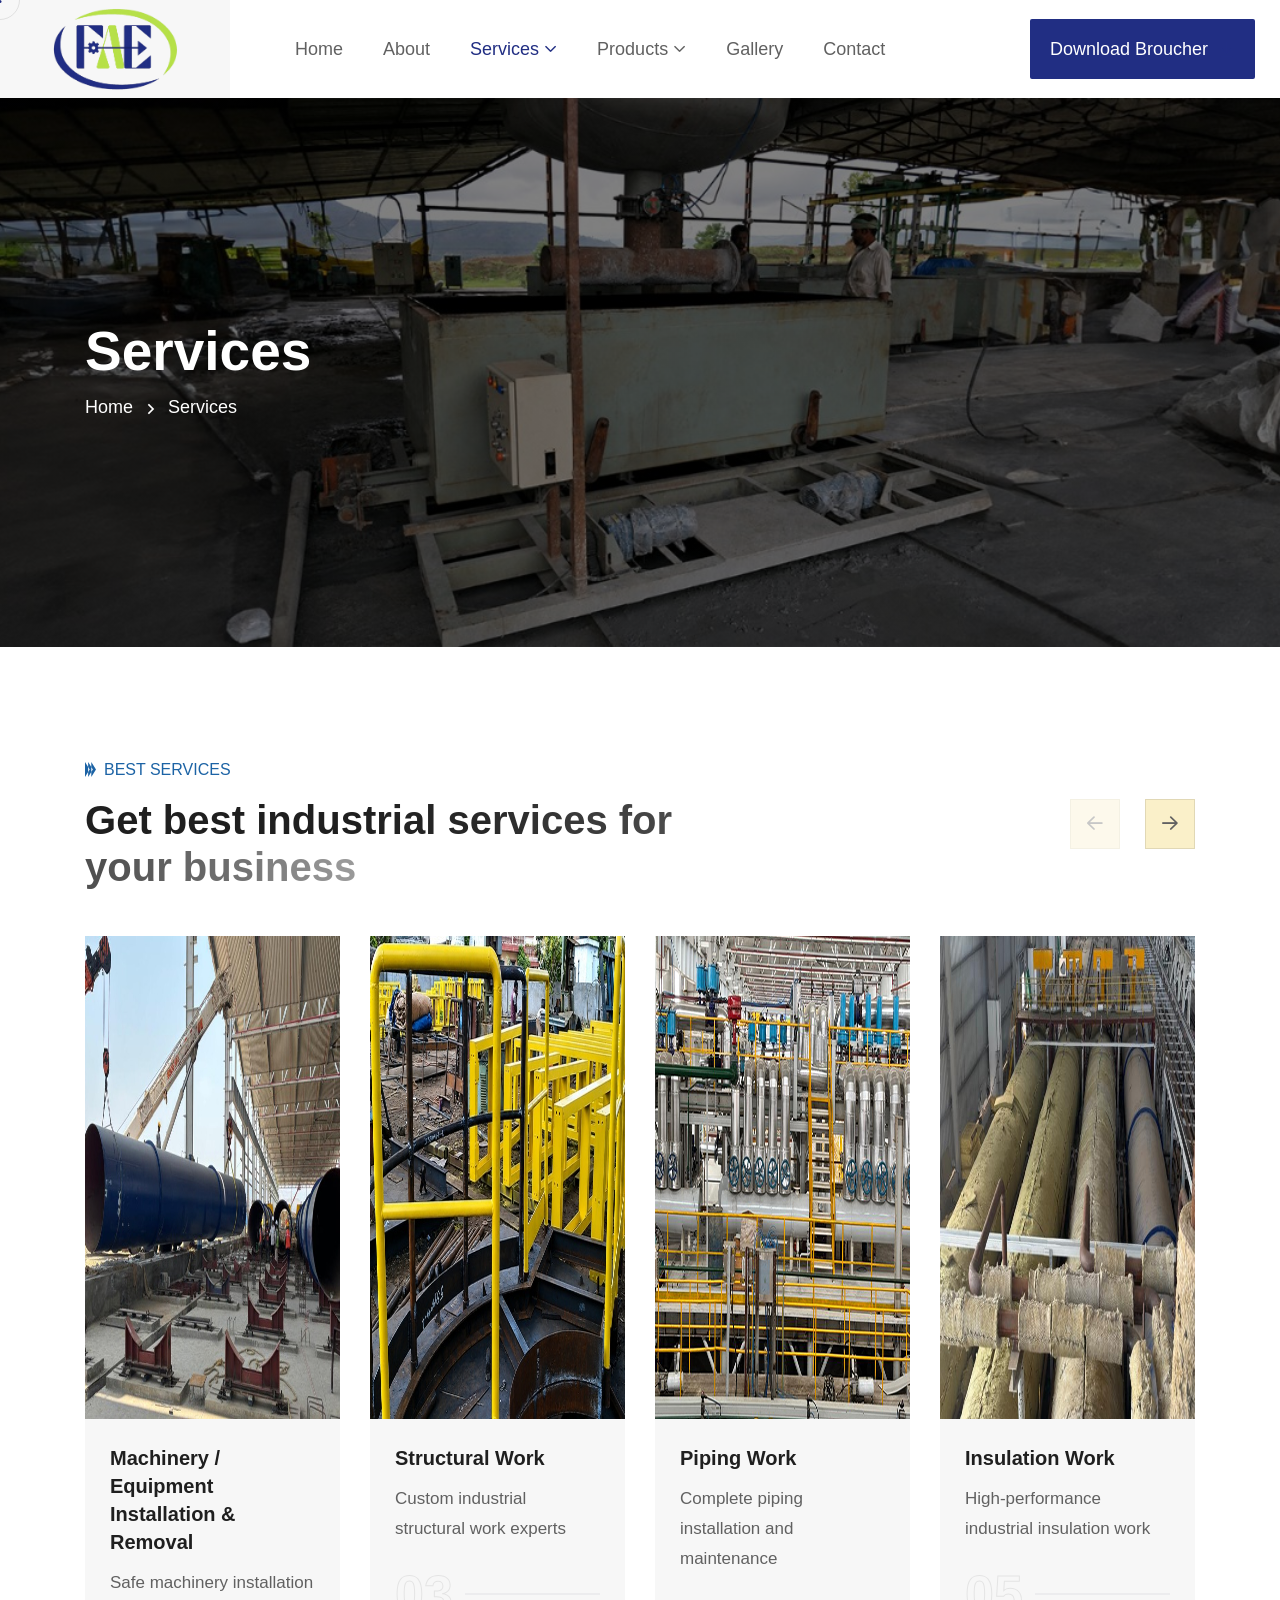
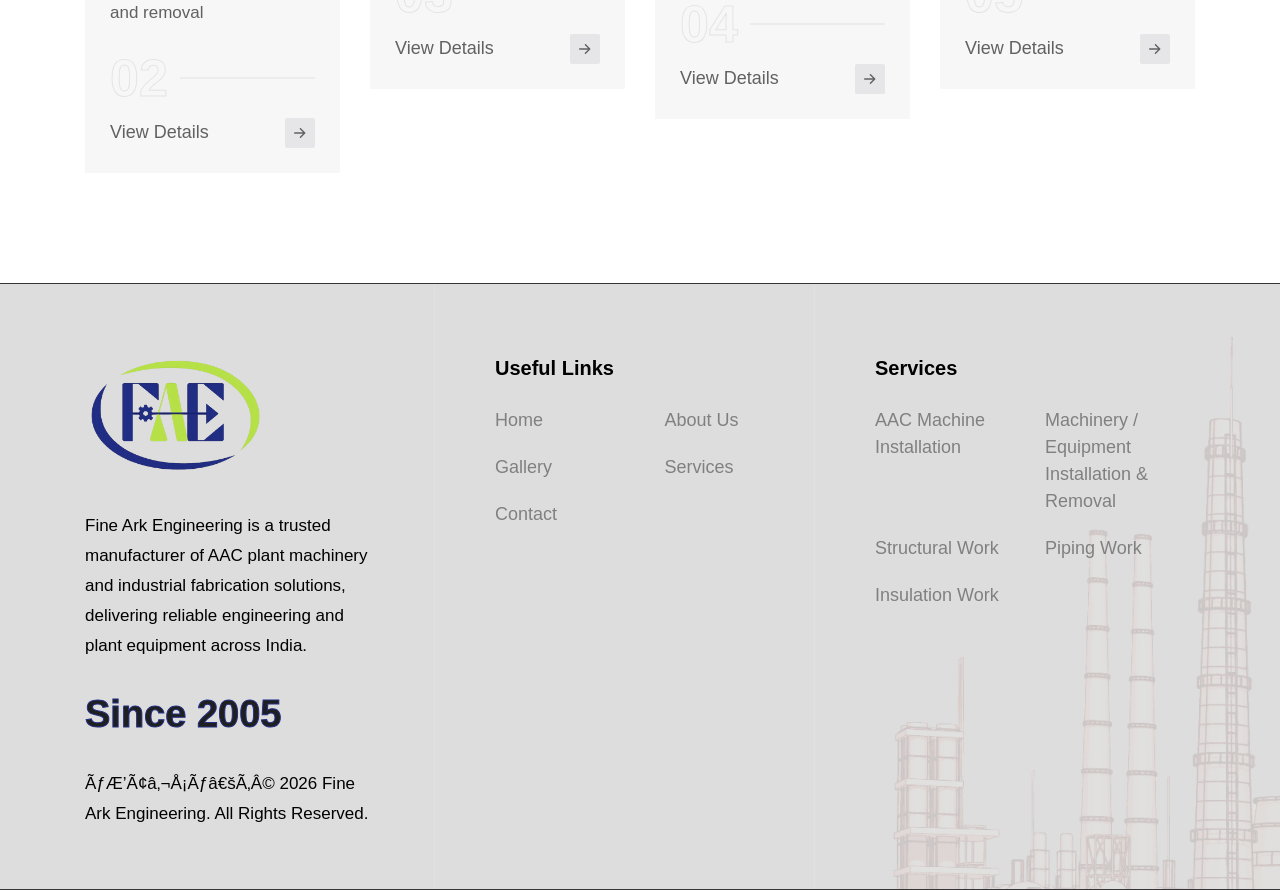
<file: services.html>
<!doctype html>
<html class="no-js" lang="en-IN">
  <!-- Mirrored from industrie.rstheme.com/html/about-two.html by HTTrack Website Copier/3.x [XR&CO'2014], Wed, 11 Mar 2026 07:04:34 GMT -->
  <head>
    <meta charset="utf-8" />
    <meta http-equiv="x-ua-compatible" content="ie=edge" />
    <meta name="template-version" content="1.0.7" />
    
    <link rel="canonical" href="https://finearkengineering.com/services.html" /><title>Industrial Plant Installation Services - Fine Ark</title>
    <meta name="description" content="Explore Fine Ark Engineering services: AAC machinery installation, machinery removal, structural fabrication, piping and industrial insulation." />
    <meta property="og:title" content="Industrial Plant Installation Services - Fine Ark" />
    <meta property="og:description" content="Explore Fine Ark Engineering services: AAC machinery installation, machinery removal, structural fabrication, piping and industrial insulation." />
    <meta property="og:type" content="website" />
    <meta property="og:site_name" content="Fine Ark Engineering" />
    <meta property="og:locale" content="en_IN" />
    
    <meta property="og:url" content="https://finearkengineering.com/services.html" />
    <meta property="og:image" content="https://finearkengineering.com/assets/images/logo/FINE-ARC-LOGO.png" />
    <meta property="og:image:alt" content="Fine Ark Engineering" /><meta name="twitter:card" content="summary" />
    
    <meta name="twitter:title" content="Industrial Plant Installation Services - Fine Ark" />
    <meta name="twitter:description" content="Explore Fine Ark Engineering services: AAC machinery installation, machinery removal, structural fabrication, piping and industrial insulation." />
    <meta name="twitter:image" content="https://finearkengineering.com/assets/images/logo/FINE-ARC-LOGO.png" /><script type="application/ld+json">{"@context":"https://schema.org","@graph":[{"@type":"Organization","@id":"#organization","name":"Fine Ark Engineering","email":"finearceng@gmail.com","address":{"@type":"PostalAddress","streetAddress":"M-86/2, MIDC","addressLocality":"Ahmednagar","addressRegion":"Maharashtra","postalCode":"414111","addressCountry":"IN"}},{"@type":"CollectionPage","name":"Industrial Plant Installation Services - Fine Ark","description":"Explore Fine Ark Engineering services: AAC machinery installation, machinery removal, structural fabrication, piping and industrial insulation.","about":{"@id":"#organization"}}]}</script>
    <meta name="viewport" content="width=device-width, initial-scale=1" />
    <!-- Place favicon.ico in the root directory -->
    <link
      rel="shortcut icon"
      type="image/x-icon"
      href="assets/images/logo/FINE-ARC-LOGO.png"
    />
    <!-- CSS here -->
    <link rel="stylesheet" href="assets/css/vendor/bootstrap.min.css" />
    <link rel="stylesheet" href="assets/css/vendor/animate.min.css" />
    <link rel="stylesheet" href="assets/css/plugins/swiper.min.css" />
    <link rel="stylesheet" href="assets/css/plugins/nice-select.css" />
    <link rel="stylesheet" href="assets/css/plugins/nouislider.min.css" />
    <link rel="stylesheet" href="assets/css/vendor/magnific-popup.css" />
    <link rel="stylesheet" href="assets/css/vendor/odometer.min.css" />
    <link rel="stylesheet" href="assets/css/vendor/fontawesome-pro.css" />
    <link rel="stylesheet" href="assets/css/vendor/spacing.css" />
    <link rel="stylesheet" href="assets/css/vendor/remixicon.css" />
    <link rel="stylesheet" href="assets/css/main.css" />
  </head>

  <body class="rs-smoother-yes">
    <!-- cursor start -->
    <div id="rs-mouse">
      <div id="cursor-ball"></div>
    </div>
    <!-- cursor end -->

    <!-- Header area start -->
    <header>
      <div
        class="rs-header-area rs-header-one rs-sticky-header"
        id="rs-sticky-header"
      >
        <div class="container-fluid g-0">
          <div class="rs-header-inner">
            <div class="rs-header-left">
              <div class="rs-header-logo-wrapper">
                <div class="rs-header-logo">
                  <a href="index.html"
                    ><img
                      src="assets/images/logo/FINE-ARC-LOGO.png"
                      height="90px"
                      alt="Fine Ark Engineering logo"
                  /></a>
                </div>
              </div>
            </div>
            <div class="rs-header-menu">
              <!-- <div class="rs-theme-social has-transparent has-orange">
                <a ><i class="ri-twitter-x-line"></i></a>
                <a ><i class="ri-facebook-fill"></i></a>
                <a ><i class="ri-linkedin-fill"></i></a>
                <a ><i class="ri-instagram-line"></i></a>
              </div> -->
              <nav id="mobile-menu" class="main-menu">
                <ul class="multipage-menu">
                  <li class="has-mega-menu menu-item">
                    <a href="index.html">Home</a>
                  </li>
                  <!-- about menu -->
                  <li class="menu-item">
                    <a href="about.html">About</a>
                  </li>

                   <li class="menu-item-has-children active">
                    <a href="services.html">Services</a>
                    <ul class="submenu last-children">
                      <li>
                        <a href="aac-installation.html">AAC Machine Installation </a>
                      </li>
                      <li>
                        <a href="machinery-installation.html "
                          >Machinery / Equipment Installation & Removal</a
                        >
                      </li>
                      <li>
                        <a href="structural-work.html">Structural Work</a>
                      </li>
                      <li>
                        <a href="piping-work.html">Piping Work</a>
                      </li>
                      <li>
                        <a href="insulation-work.html">Insulation Work</a>
                      </li>
                    </ul>
                  </li>
 <li class="menu-item-has-children ">
                    <a href="products.html">Products</a>
                    <ul class="submenu last-children">
                     <li class="has-arrow">
                        <a href="javascript:void(0)">AAC Machine</a>
                        <ul class="submenu">
                          <li><a >Autoclave</a></li>
                          <li><a >HVCM</a></li>
                          <li><a >Mould</a></li>
                          <!-- <li><a >Base Plate / Trolly</a></li> -->
                          <li><a >Batching Unit</a></li>
                          <li><a >D-Moulding Machine</a></li>
                          <li><a >Storage</a></li>
                          <li><a >AAC Consultancy</a></li>
                        </ul>
                      </li>
                         <li class="has-arrow">
                        <a href="javascript:void(0)">Pharma & Chemical Plant</a>
                        <ul class="submenu">
                          <li><a >Reactor</a></li>
                          <!-- <li><a >Distillation & Column</a></li> -->
                          <li><a >Condenser</a></li>
                          <li><a >Heat Exchange</a></li>
                          <li><a >Storage Tank</a></li>
                        </ul>
                      </li>
                       <li class="has-arrow">
                        <a href="javascript:void(0)">Sugar Plant</a>
                        <ul class="submenu">
                          <li><a >Boiling House Equipment</a></li>
                          <li><a >Structure</a></li>
                          <li><a >Piping Work</a></li>
                          <li><a >Juice & Molasses Storage Tank</a></li>
                          <li><a >Vacuum Pans</a></li>
                          <!-- <li><a >Evaporators </a></li> -->
                          <!-- <li><a >Juice Heater</a></li> -->
                          <li><a >Crystallizers </a></li>
                        </ul>
                      </li>
                    </ul>
                  </li>
                  <li class="menu-item">
                    <a href="gallery.html">Gallery</a>
                  </li>

                  <li class="menu-item">
                    <a href="contact.html">Contact</a>
                  </li>
                </ul>
              </nav>
            </div>
            <div class="rs-header-right">
              <!-- search area start -->
              <!-- <div class="rs-header-search-wrapper">
                <div class="rs-header-search-icon">
                  <i class="ri-close-fill has-close"></i>
                  <i class="ri-search-line has-search"></i>
                </div>
                <form class="rs-header-search-inner rs-stickys-form" action="#">
                  <div class="rs-header-search">
                    <input type="text" placeholder="Searching..." />
                    <button type="submit">
                      <i class="ri-search-line"></i>
                    </button>
                  </div>
                </form>
              </div> -->
              <!-- search area end -->
              <div class="rs-header-btn">
                <a
                  class="rs-btn has-theme-orange has-icon has-bg"
                  download
                  href="./brochure.pdf"
                  >Download Broucher
                  <span class="icon-box">
                    <svg
                      class="icon-first"
                      xmlns="http://www.w3.org/2000/svg"
                      viewBox="0 0 32 32"
                      fill="currentColor"
                    >
                      <path
                        d="M26,15l-1.41-1.41L17,21.17V2H15v19.17l-7.59-7.58L6,15l10,10L26,15z M5,28h22v2H5V28z"
                      />
                    </svg>

                    <svg
                      class="icon-second"
                      xmlns="http://www.w3.org/2000/svg"
                      viewBox="0 0 32 32"
                      fill="currentColor"
                    >
                      <path
                        d="M26,15l-1.41-1.41L17,21.17V2H15v19.17l-7.59-7.58L6,15l10,10L26,15z M5,28h22v2H5V28z"
                      />
                    </svg>
                  </span>
                </a>
              </div>
              <div class="rs-header-hamburger">
                <div class="sidebar-toggle">
                  <a class="bar-icon" href="javascript:void(0)">
                    <svg
                      xmlns="http://www.w3.org/2000/svg"
                      width="21"
                      height="20"
                      viewBox="0 0 21 20"
                      fill="none"
                    >
                      <path
                        d="M8.55566 11H1.55566C1.29045 11 1.03609 11.1054 0.848557 11.2929C0.661021 11.4804 0.555664 11.7348 0.555664 12V19C0.555664 19.2652 0.661021 19.5196 0.848557 19.7071C1.03609 19.8946 1.29045 20 1.55566 20H8.55566C8.82088 20 9.07523 19.8946 9.26277 19.7071C9.45031 19.5196 9.55566 19.2652 9.55566 19V12C9.55566 11.7348 9.45031 11.4804 9.26277 11.2929C9.07523 11.1054 8.82088 11 8.55566 11ZM7.55566 18H2.55566V13H7.55566V18ZM19.5557 0H12.5557C12.2904 0 12.0361 0.105357 11.8486 0.292893C11.661 0.48043 11.5557 0.734784 11.5557 1V8C11.5557 8.26522 11.661 8.51957 11.8486 8.70711C12.0361 8.89464 12.2904 9 12.5557 9H19.5557C19.8209 9 20.0752 8.89464 20.2628 8.70711C20.4503 8.51957 20.5557 8.26522 20.5557 8V1C20.5557 0.734784 20.4503 0.48043 20.2628 0.292893C20.0752 0.105357 19.8209 0 19.5557 0ZM18.5557 7H13.5557V2H18.5557V7ZM19.5557 11H12.5557C12.2904 11 12.0361 11.1054 11.8486 11.2929C11.661 11.4804 11.5557 11.7348 11.5557 12V19C11.5557 19.2652 11.661 19.5196 11.8486 19.7071C12.0361 19.8946 12.2904 20 12.5557 20H19.5557C19.8209 20 20.0752 19.8946 20.2628 19.7071C20.4503 19.5196 20.5557 19.2652 20.5557 19V12C20.5557 11.7348 20.4503 11.4804 20.2628 11.2929C20.0752 11.1054 19.8209 11 19.5557 11ZM18.5557 18H13.5557V13H18.5557V18ZM8.55566 0H1.55566C1.29045 0 1.03609 0.105357 0.848557 0.292893C0.661021 0.48043 0.555664 0.734784 0.555664 1V8C0.555664 8.26522 0.661021 8.51957 0.848557 8.70711C1.03609 8.89464 1.29045 9 1.55566 9H8.55566C8.82088 9 9.07523 8.89464 9.26277 8.70711C9.45031 8.51957 9.55566 8.26522 9.55566 8V1C9.55566 0.734784 9.45031 0.48043 9.26277 0.292893C9.07523 0.105357 8.82088 0 8.55566 0ZM7.55566 7H2.55566V2H7.55566V7Z"
                        fill="#616161"
                      ></path>
                    </svg>
                  </a>
                </div>
              </div>
            </div>
          </div>
        </div>
      </div>
      <div class="rs-header-area rs-header-one">
        <div class="container-fluid g-0">
          <div class="rs-header-inner">
            <div class="rs-header-left">
              <div class="rs-header-logo-wrapper">
                <div class="rs-header-logo">
                  <a href="index.html"
                    ><img
                      src="assets/images/logo/FINE-ARC-LOGO.png"
                      alt="Fine Ark Engineering logo"
                      height="90px"
                  /></a>
                </div>
              </div>
            </div>
            <div class="rs-header-menu">
              <nav id="mobile-menu-two" class="main-menu">
                <ul class="multipage-menu">
                  <li class="has-mega-menu menu-item">
                    <a href="index.html">Home</a>
                  </li>
                  <!-- about menu -->
                  <li class="menu-item">
                    <a href="about.html">About</a>
                  </li>
                  <li class="menu-item-has-children active">
                    <a href="services.html">Services</a>
                    <ul class="submenu last-children">
                      <li>
                        <a href="aac-installation.html">AAC Machine Installation </a>
                      </li>
                      <li>
                        <a href="machinery-installation.html "
                          >Machinery / Equipment Installation & Removal</a
                        >
                      </li>
                      <li>
                        <a href="structural-work.html">Structural Work</a>
                      </li>
                      <li>
                        <a href="piping-work.html">Piping Work</a>
                      </li>
                      <li>
                        <a href="insulation-work.html">Insulation Work</a>
                      </li>
                    </ul>
                  </li>
                    <li class="menu-item-has-children ">
                    <a href="products.html">Products</a>
                    <ul class="submenu last-children">
                     <li class="has-arrow">
                        <a href="javascript:void(0)">AAC Machine</a>
                        <ul class="submenu">
                          <li><a >Autoclave</a></li>
                          <li><a >HVCM</a></li>
                          <li><a >Mould</a></li>
                          <!-- <li><a >Base Plate / Trolly</a></li> -->
                          <li><a >Batching Unit</a></li>
                          <li><a >D-Moulding Machine</a></li>
                          <li><a >Storage</a></li>
                          <li><a >AAC Consultancy</a></li>
                        </ul>
                      </li>
                         <li class="has-arrow">
                        <a href="javascript:void(0)">Pharma & Chemical Plant</a>
                        <ul class="submenu">
                          <li><a >Reactor</a></li>
                          <!-- <li><a >Distillation & Column</a></li> -->
                          <li><a >Condenser</a></li>
                          <li><a >Heat Exchange</a></li>
                          <li><a >Storage Tank</a></li>
                        </ul>
                      </li>
                       <li class="has-arrow">
                        <a href="javascript:void(0)">Sugar Plant</a>
                        <ul class="submenu">
                          <li><a >Boiling House Equipment</a></li>
                          <li><a >Structure</a></li>
                          <li><a >Piping Work</a></li>
                          <li><a >Juice & Molasses Storage Tank</a></li>
                          <li><a >Vacuum Pans</a></li>
                          <!-- <li><a >Evaporators </a></li> -->
                          <!-- <li><a >Juice Heater</a></li> -->
                          <li><a >Crystallizers </a></li>
                        </ul>
                      </li>
                    </ul>
                  </li>
                  <li class="menu-item">
                    <a href="gallery.html">Gallery</a>
                  </li>

                  <li class="menu-item">
                    <a href="contact.html">Contact</a>
                
                  </li>
                </ul>
              </nav>
            </div>
            <div class="rs-header-right">
        
              <!-- search area end -->
              <div class="rs-header-btn">
                <a
                  class="rs-btn has-theme-orange has-icon has-bg"
                  href="./brochure.pdf"
                  download
                  >Download Broucher
                  <span class="icon-box">
                    <svg
                      class="icon-first"
                      xmlns="http://www.w3.org/2000/svg"
                      viewBox="0 0 32 32"
                      fill="currentColor"
                    >
                      <path
                        d="M26,15l-1.41-1.41L17,21.17V2H15v19.17l-7.59-7.58L6,15l10,10L26,15z M5,28h22v2H5V28z"
                      />
                    </svg>

                    <svg
                      class="icon-second"
                      xmlns="http://www.w3.org/2000/svg"
                      viewBox="0 0 32 32"
                      fill="currentColor"
                    >
                      <path
                        d="M26,15l-1.41-1.41L17,21.17V2H15v19.17l-7.59-7.58L6,15l10,10L26,15z M5,28h22v2H5V28z"
                      />
                    </svg>
                  </span>
                </a>
              </div>
              <div class="rs-header-hamburger">
                <div class="sidebar-toggle">
                  <a class="bar-icon" href="javascript:void(0)">
                    <svg
                      xmlns="http://www.w3.org/2000/svg"
                      width="21"
                      height="20"
                      viewBox="0 0 21 20"
                      fill="none"
                    >
                      <path
                        d="M8.55566 11H1.55566C1.29045 11 1.03609 11.1054 0.848557 11.2929C0.661021 11.4804 0.555664 11.7348 0.555664 12V19C0.555664 19.2652 0.661021 19.5196 0.848557 19.7071C1.03609 19.8946 1.29045 20 1.55566 20H8.55566C8.82088 20 9.07523 19.8946 9.26277 19.7071C9.45031 19.5196 9.55566 19.2652 9.55566 19V12C9.55566 11.7348 9.45031 11.4804 9.26277 11.2929C9.07523 11.1054 8.82088 11 8.55566 11ZM7.55566 18H2.55566V13H7.55566V18ZM19.5557 0H12.5557C12.2904 0 12.0361 0.105357 11.8486 0.292893C11.661 0.48043 11.5557 0.734784 11.5557 1V8C11.5557 8.26522 11.661 8.51957 11.8486 8.70711C12.0361 8.89464 12.2904 9 12.5557 9H19.5557C19.8209 9 20.0752 8.89464 20.2628 8.70711C20.4503 8.51957 20.5557 8.26522 20.5557 8V1C20.5557 0.734784 20.4503 0.48043 20.2628 0.292893C20.0752 0.105357 19.8209 0 19.5557 0ZM18.5557 7H13.5557V2H18.5557V7ZM19.5557 11H12.5557C12.2904 11 12.0361 11.1054 11.8486 11.2929C11.661 11.4804 11.5557 11.7348 11.5557 12V19C11.5557 19.2652 11.661 19.5196 11.8486 19.7071C12.0361 19.8946 12.2904 20 12.5557 20H19.5557C19.8209 20 20.0752 19.8946 20.2628 19.7071C20.4503 19.5196 20.5557 19.2652 20.5557 19V12C20.5557 11.7348 20.4503 11.4804 20.2628 11.2929C20.0752 11.1054 19.8209 11 19.5557 11ZM18.5557 18H13.5557V13H18.5557V18ZM8.55566 0H1.55566C1.29045 0 1.03609 0.105357 0.848557 0.292893C0.661021 0.48043 0.555664 0.734784 0.555664 1V8C0.555664 8.26522 0.661021 8.51957 0.848557 8.70711C1.03609 8.89464 1.29045 9 1.55566 9H8.55566C8.82088 9 9.07523 8.89464 9.26277 8.70711C9.45031 8.51957 9.55566 8.26522 9.55566 8V1C9.55566 0.734784 9.45031 0.48043 9.26277 0.292893C9.07523 0.105357 8.82088 0 8.55566 0ZM7.55566 7H2.55566V2H7.55566V7Z"
                        fill="#616161"
                      ></path>
                    </svg>
                  </a>
                </div>
              </div>
            </div>
          </div>
        </div>
      </div>
    </header>
    <!-- Header area end -->

   <!-- Offcanvas area start -->
    <div class="fix">
      <div class="offcanvas-area" data-lenis-prevent>
        <div class="offcanvas-wrapper">
          <div class="offcanvas-content">
            <div
              class="offcanvas-top d-flex justify-content-between align-items-center mb-20"
            >
              <div class="offcanvas-logo">
                <a class="logo-black" href="index.html"
                  ><img
                    src="assets/images/logo/FINE-ARC-LOGO.png"
                    alt="Fine Ark Engineering logo"
                    height="100px"
                /></a>
              </div>
              <div class="offcanvas-close">
                <button class="offcanvas-close-icon animation--flip">
                  <span class="offcanvas-m-lines">
                    <span class="offcanvas-m-line line--1"></span
                    ><span class="offcanvas-m-line line--2"></span
                    ><span class="offcanvas-m-line line--3"></span>
                  </span>
                </button>
              </div>
            </div>
            <div class="offcanvas-about mb-30 d-none d-sm-block">
              <p>
                Fine Ark Engineering is a trusted manufacturer of AAC block
                plant machinery and industrial fabrication solutions, delivering
                high-quality equipment, engineering services, and customized
                plant solutions across India.
              </p>
            </div>
            <div class="offcanvas-gallery d-none d-sm-block">
              <div class="offcanvas-gallery-thumb-wrapper">
                <div class="offcanvas-popup-thumb">
                  <a
                    class="popup-image"
                    href="assets/images/gallery/gallery-thumb-01.png"
                  >
                    <img
                      src="assets/images/gallery/gallery-thumb-01.png"
                      alt="Industrial project gallery photo"
                    />
                  </a>
                </div>
                <div class="offcanvas-popup-thumb">
                  <a
                    class="popup-image"
                    href="assets/images/gallery/gallery-thumb-02.png"
                  >
                    <img
                      src="assets/images/gallery/gallery-thumb-02.png"
                      alt="Industrial project gallery photo"
                    />
                  </a>
                </div>
                <div class="offcanvas-popup-thumb">
                  <a
                    class="popup-image"
                    href="assets/images/gallery/gallery-thumb-03.png"
                  >
                    <img
                      src="assets/images/gallery/gallery-thumb-03.png"
                      alt="Industrial project gallery photo"
                    />
                  </a>
                </div>
                <div class="offcanvas-popup-thumb">
                  <a
                    class="popup-image"
                    href="assets/images/gallery/gallery-thumb-04.png"
                  >
                    <img
                      src="assets/images/gallery/gallery-thumb-04.png"
                      alt="Industrial project gallery photo"
                    />
                  </a>
                </div>
                <div class="offcanvas-popup-thumb">
                  <a
                    class="popup-image"
                    href="assets/images/gallery/gallery-thumb-05.png"
                  >
                    <img
                      src="assets/images/gallery/gallery-thumb-05.png"
                      alt="Industrial project gallery photo"
                    />
                  </a>
                </div>
                <div class="offcanvas-popup-thumb">
                  <a
                    class="popup-image"
                    href="assets/images/gallery/gallery-thumb-01.png"
                  >
                    <img
                      src="assets/images/gallery/gallery-thumb-01.png"
                      alt="Industrial project gallery photo"
                    />
                  </a>
                </div>
              </div>
            </div>
            <div class="mobile-menu">
              <div class="rs-offcanvas-menu mb-25">
                <nav></nav>
              </div>
            </div>
            <div class="offcanvas-contact mb-30">
              <h4 class="offcanvas-title-meta">Contact Info</h4>
              <ul>
                <li class="d-flex align-items-center gap-15">
                  <div class="offcanvas-contact-icon">
                    <svg
                      xmlns="http://www.w3.org/2000/svg"
                      width="14"
                      height="18"
                      viewBox="0 0 14 18"
                      fill="none"
                    >
                      <path
                        d="M11.8768 9.68475C11.3059 10.835 10.5331 11.9818 9.74128 13.0109C8.95198 14.0368 8.15999 14.9249 7.5643 15.5572C7.48514 15.6412 7.40956 15.7206 7.33802 15.7951C7.26648 15.7206 7.1909 15.6412 7.11174 15.5572C6.51605 14.9249 5.72406 14.0368 4.93476 13.0109C4.14299 11.9818 3.37019 10.835 2.79925 9.68475C2.22242 8.52266 1.89032 7.43373 1.89032 6.5C1.89032 3.50846 4.32934 1.08333 7.33802 1.08333C10.3467 1.08333 12.7857 3.50846 12.7857 6.5C12.7857 7.43373 12.4536 8.52266 11.8768 9.68475ZM7.33802 17.3333C7.33802 17.3333 13.8753 11.1732 13.8753 6.5C13.8753 2.91015 10.9484 0 7.33802 0C3.7276 0 0.800781 2.91015 0.800781 6.5C0.800781 11.1732 7.33802 17.3333 7.33802 17.3333Z"
                        fill="#6D6D6D"
                      ></path>
                      <path
                        d="M7.33802 8.66667C6.13455 8.66667 5.15894 7.69662 5.15894 6.5C5.15894 5.30338 6.13455 4.33333 7.33802 4.33333C8.54149 4.33333 9.5171 5.30338 9.5171 6.5C9.5171 7.69662 8.54149 8.66667 7.33802 8.66667ZM7.33802 9.75C9.14323 9.75 10.6066 8.29492 10.6066 6.5C10.6066 4.70507 9.14323 3.25 7.33802 3.25C5.53281 3.25 4.0694 4.70507 4.0694 6.5C4.0694 8.29492 5.53281 9.75 7.33802 9.75Z"
                        fill="#6D6D6D"
                      ></path>
                    </svg>
                  </div>
                  <div class="offcanvas-contact-text">
                    <a >
                      M86/2, MIDC, Ahmednagar ÃƒÆ’Ã‚Â¢ÃƒÂ¢Ã¢â‚¬Å¡Ã‚Â¬ÃƒÂ¢Ã¢â€šÂ¬Ã…â€œ 414111,<br />
                      Maharashtra, India
                    </a>
                  </div>
                </li>
                <li class="d-flex align-items-center gap-15">
                  <div class="offcanvas-contact-icon">
                    <svg
                      xmlns="http://www.w3.org/2000/svg"
                      width="16"
                      height="16"
                      viewBox="0 0 16 16"
                      fill="none"
                    >
                      <path
                        d="M3.65387 1.32849C3.40343 1.00649 2.92745 0.976861 2.639 1.26531L1.60508 2.29923C1.1216 2.78271 0.94387 3.46766 1.1551 4.06847C2.00338 6.48124 3.39215 8.74671 5.32272 10.6773C7.25329 12.6078 9.51876 13.9966 11.9315 14.8449C12.5323 15.0561 13.2173 14.8784 13.7008 14.3949L14.7347 13.361C15.0231 13.0726 14.9935 12.5966 14.6715 12.3461L12.3653 10.5524C12.2008 10.4245 11.9866 10.3793 11.7845 10.4298L9.59541 10.9771C9.00082 11.1257 8.37183 10.9515 7.93845 10.5181L5.48187 8.06155C5.04849 7.62817 4.87427 6.99919 5.02292 6.40459L5.57019 4.21553C5.62073 4.01336 5.57552 3.79918 5.44758 3.63468L3.65387 1.32849ZM1.88477 0.511076C2.62689 -0.231039 3.8515 -0.154797 4.49583 0.673634L6.28954 2.97983C6.6187 3.40304 6.73502 3.95409 6.60498 4.47423L6.05772 6.66329C5.99994 6.8944 6.06766 7.13888 6.2361 7.30732L8.69268 9.7639C8.86113 9.93235 9.1056 10.0001 9.33671 9.94229L11.5258 9.39502C12.0459 9.26499 12.597 9.3813 13.0202 9.71047L15.3264 11.5042C16.1548 12.1485 16.231 13.3731 15.4889 14.1152L14.455 15.1492C13.7153 15.8889 12.6089 16.2137 11.5778 15.8512C9.01754 14.9511 6.61438 13.4774 4.56849 11.4315C2.5226 9.38562 1.04895 6.98246 0.148838 4.42225C-0.213682 3.39112 0.11113 2.28472 0.85085 1.545L1.88477 0.511076Z"
                        fill="#6D6D6D"
                      ></path>
                      <path
                        d="M11 0.5C11 0.223858 11.2239 0 11.5 0H15.5C15.7761 0 16 0.223858 16 0.5V4.5C16 4.77614 15.7761 5 15.5 5C15.2239 5 15 4.77614 15 4.5V1.70711L10.8536 5.85355C10.6583 6.04882 10.3417 6.04882 10.1464 5.85355C9.95118 5.65829 9.95118 5.34171 10.1464 5.14645L14.2929 1H11.5C11.2239 1 11 0.776142 11 0.5Z"
                        fill="#6D6D6D"
                      ></path>
                    </svg>
                  </div>
                  <div class="offcanvas-contact-text">
                    <a href="tel:+919130792573">+91 9130792573</a>
                  </div>
                </li>
                <li class="d-flex align-items-center gap-15">
                  <div class="offcanvas-contact-icon">
                    <svg
                      xmlns="http://www.w3.org/2000/svg"
                      width="16"
                      height="16"
                      viewBox="0 0 16 16"
                      fill="none"
                    >
                      <path
                        d="M2 2C0.895431 2 0 2.89543 0 4V12L2.58386e-05 12.0103C0.00555998 13.1101 0.898859 14 2 14H7.5C7.77614 14 8 13.7761 8 13.5C8 13.2239 7.77614 13 7.5 13H2C1.53715 13 1.14774 12.6855 1.03376 12.2586L6.67417 8.7876L8 9.5831L15 5.3831V8.5C15 8.77614 15.2239 9 15.5 9C15.7761 9 16 8.77614 16 8.5V4C16 2.89543 15.1046 2 14 2H2ZM5.70808 8.20794L1 11.1052V5.3831L5.70808 8.20794ZM1 4.2169V4C1 3.44772 1.44772 3 2 3H14C14.5523 3 15 3.44772 15 4V4.2169L8 8.4169L1 4.2169Z"
                        fill="#6D6D6D"
                      ></path>
                      <path
                        d="M14.2467 14.2686C15.2567 14.2686 15.8339 13.4116 15.8339 12.2442V12.0344C15.8339 10.4297 14.6402 9 12.5197 9H12.4847C10.421 9 9 10.3598 9 12.4322V12.6465C9 14.8195 10.4385 16 12.3579 16H12.4016C12.9963 16 13.4204 15.9257 13.639 15.8251V15.0949C13.3941 15.2042 12.9656 15.2742 12.4585 15.2742H12.4147C11.0812 15.2742 9.84385 14.4872 9.84385 12.6202V12.4628C9.84385 10.8057 10.9019 9.73891 12.4847 9.73891H12.524C14.0587 9.73891 15.0075 10.7883 15.0075 12.065V12.183C15.0075 13.158 14.6839 13.5734 14.3691 13.5734C14.1374 13.5734 13.9582 13.4247 13.9582 13.1537V10.9631H13.0531V11.5315H13.0225C12.9394 11.2342 12.6552 10.9019 12.0693 10.9019C11.2911 10.9019 10.8101 11.4572 10.8101 12.3011V12.8301C10.8101 13.722 11.2998 14.2642 12.0693 14.2642C12.5415 14.2642 12.9656 14.0369 13.0837 13.6215H13.1274C13.2455 14.0412 13.7439 14.2686 14.2467 14.2686ZM11.7939 12.6814V12.4541C11.7939 11.9076 12.0212 11.6627 12.3666 11.6627C12.664 11.6627 12.9394 11.8551 12.9394 12.371V12.7383C12.9394 13.3111 12.6858 13.4816 12.3754 13.4816C12.0212 13.4816 11.7939 13.2673 11.7939 12.6814Z"
                        fill="#6D6D6D"
                      ></path>
                    </svg>
                  </div>
                  <div class="offcanvas-contact-text">
                    <a href="mailto:finearceng@gmail.com"
                      >finearceng@gmail.com</a
                    >
                  </div>
                </li>
              </ul>
            </div>
            <div class="offcanvas-social">
              <h4 class="offcanvas-title-meta">Subscribe & Follow</h4>
              <ul>
                <li>
                  <a ><i class="fab fa-facebook-f"></i></a>
                </li>
                <li>
                  <a ><i class="fab fa-twitter"></i></a>
                </li>
                <li>
                  <a ><i class="fab fa-youtube"></i></a>
                </li>
                <li>
                  <a ><i class="fab fa-linkedin"></i></a>
                </li>
              </ul>
            </div>
          </div>
        </div>
      </div>
    </div>
    <div class="offcanvas-overlay"></div>
    <div class="offcanvas-overlay-white"></div>
    <!-- Offcanvas area start -->

    <main>

   <section class="rs-breadcrumb-area rs-breadcrumb-one p-relative"    style="background:  linear-gradient(rgba(0, 0, 0, 0.5), rgba(0, 0, 0, 0.5));">
        <div
          class="rs-breadcrumb-bg"
          data-background="assets/images/bg/breadcrumb-services.jpeg"
        ></div>
        <div class="container">
          <div class="row">
            <div class="col-xxl-6 col-xl-8 col-lg-8">
              <div class="rs-breadcrumb-content-wrapper">
                <div class="rs-breadcrumb-title-wrapper">
                  <h1 class="rs-breadcrumb-title">Services</h1>
                </div>
                <div class="rs-breadcrumb-menu">
                  <nav>
                    <ul>
                      <li>
                        <span><a href="index.html">Home</a></span>
                      </li>
                      <li><span>Services  </span></li>
                    </ul>
                  </nav>
                </div>
              </div>
            </div>
          </div>
        </div>
      </section>
 <!-- services style 02 -->
        <section class="rs-elements-services-area section-space rs-services-eight rs-swiper">
            <div class="container">
          
                <div class="row align-items-center g-5 section-title-space">
                    <div class="col-xl-7 col-lg-7">
                        <div class="rs-section-title-wrapper">
                            <span class="rs-section-subtitle has-theme-yellow justify-content-start">
                                <svg xmlns="http://www.w3.org/2000/svg" width="11" height="15" viewBox="0 0 11 15"
                                    fill="none">
                                    <path d="M3.14286 10L0 15L8.78104e-07 0L3.14286 5V10Z" fill="#EA5501"></path>
                                    <path fill-rule="evenodd" clip-rule="evenodd"
                                        d="M6.28571 10L3.14286 15L3.14286 10L4.71428 7.5L3.14286 5L3.14286 0L6.28571 5L6.28571 10ZM6.28571 10L7.85714 7.5L6.28571 5V0L11 7.5L6.28571 15V10Z"
                                        fill="#EA5501"></path>
                                </svg>
                                Best Services
                            </span>
                            <h2 class="rs-section-title rs-split-text-enable split-in-fade">Get best industrial services
                                for
                                your business</h2>
                        </div>
                    </div>
                    <div class="col-xl-5 col-lg-5">
                        <!-- If we need navigation buttons -->
                        <div class="rs-services-navigation">
                            <button class="swiper-button-prev rs-swiper-btn has-theme-yellow"><i
                                    class="fa-regular fa-arrow-left"></i></button>
                            <button class="swiper-button-next rs-swiper-btn has-theme-yellow"><i
                                    class="fa-regular fa-arrow-right"></i></button>
                        </div>
                    </div>
                </div>
                <div class="row">
                    <div class="rs-services-slide-wrapper">
                        <div class="swiper" 
                        data-clone-slides="false" 
                        data-loop="false" 
                        data-speed="1500"
                        data-autoplay="true" 
                        data-dots-dynamic="false" 
                        data-hover-pause="true" 
                        data-effect="false"
                        data-delay="1000" 
                        data-item="4" 
                        data-item-xl="3" 
                        data-item-lg="3" 
                        data-item-md="2"
                        data-item-sm="1" 
                        data-item-xs="1" 
                        data-item-mobile="1" 
                        data-margin="30">
                            <div class="swiper-wrapper process-counts">
                              <!-- 1 -->
                                <div class="swiper-slide">
                                    <div class="rs-services-item">
                                        <div class="rs-services-thumb">
                                            <a href="aac-installation.html"> <img
                                                    src="assets/images/services/aac-machine-installation.png" alt="AAC plant moulding machine installation" width="768" height="483" loading="lazy" decoding="async"></a>
                                        </div>
                                        <div class="rs-services-content">
                                            <h5 class="rs-services-title"><a href="aac-installation.html">AAC Machine Installation </a></h5>
                                            <p class="descrip"> Industrial AAC installation specialists
                                            </p>
                                            <div class="rs-services-number"></div>
                                            <div class="rs-services-btn-wrapper">
                                                <div class="rs-services-text-btn underline has-theme-yellow">
                                                    <a class="rs-text-btn" href="aac-installation.html">View
                                                        Details</a>
                                                </div>
                                                <a class="rs-square-btn has-icon has-light-bg"
                                                    href="aac-installation.html">
                                                    <span class="icon-box">
                                                        <svg class="icon-first" xmlns="http://www.w3.org/2000/svg"
                                                            width="12" height="10" viewBox="0 0 12 10" fill="none">
                                                            <path fill-rule="evenodd" clip-rule="evenodd"
                                                                d="M0 5C0 4.60551 0.319797 4.28571 0.714286 4.28571L8.98985 4.28571L5.92349 1.21936C5.64455 0.940417 5.64455 0.488155 5.92349 0.209209C6.20244 -0.0697365 6.6547 -0.0697365 6.93365 0.209209L11.2194 4.49492C11.4983 4.77387 11.4983 5.22613 11.2194 5.50508L6.93365 9.79079C6.6547 10.0697 6.20244 10.0697 5.92349 9.79079C5.64455 9.51184 5.64455 9.05958 5.92349 8.78064L8.98985 5.71429L0.714286 5.71429C0.319797 5.71429 0 5.39449 0 5Z"
                                                                fill="#616161"></path>
                                                        </svg>
                                                        <svg class="icon-second" xmlns="http://www.w3.org/2000/svg"
                                                            width="12" height="10" viewBox="0 0 12 10" fill="none">
                                                            <path fill-rule="evenodd" clip-rule="evenodd"
                                                                d="M0 5C0 4.60551 0.319797 4.28571 0.714286 4.28571L8.98985 4.28571L5.92349 1.21936C5.64455 0.940417 5.64455 0.488155 5.92349 0.209209C6.20244 -0.0697365 6.6547 -0.0697365 6.93365 0.209209L11.2194 4.49492C11.4983 4.77387 11.4983 5.22613 11.2194 5.50508L6.93365 9.79079C6.6547 10.0697 6.20244 10.0697 5.92349 9.79079C5.64455 9.51184 5.64455 9.05958 5.92349 8.78064L8.98985 5.71429L0.714286 5.71429C0.319797 5.71429 0 5.39449 0 5Z"
                                                                fill="#616161"></path>
                                                        </svg>
                                                    </span>
                                                </a>
                                            </div>
                                        </div>
                                    </div>
                                </div>
<!-- 2 -->
                                <div class="swiper-slide">
                                    <div class="rs-services-item">
                                        <div class="rs-services-thumb">
                                            <a href="machinery-installation.html"> <img
                                                    src="assets/images/services/machine-instalaltion-and-removal.png" alt="Crane lifting an industrial vessel" width="768" height="483" loading="lazy" decoding="async"></a>
                                        </div>
                                        <div class="rs-services-content">
                                            <h5 class="rs-services-title"><a href="machinery-installation.html"> Machinery / Equipment Installation & Removal</a></h5>
                                            <p class="descrip"> Safe machinery installation and removal 
                                            </p>
                                            <div class="rs-services-number"></div>
                                            <div class="rs-services-btn-wrapper">
                                                <div class="rs-services-text-btn underline has-theme-yellow">
                                                    <a class="rs-text-btn" href="machinery-installation.html">View
                                                        Details</a>
                                                </div>
                                                <a class="rs-square-btn has-icon has-light-bg"
                                                    href="machinery-installation.html">
                                                    <span class="icon-box">
                                                        <svg class="icon-first" xmlns="http://www.w3.org/2000/svg"
                                                            width="12" height="10" viewBox="0 0 12 10" fill="none">
                                                            <path fill-rule="evenodd" clip-rule="evenodd"
                                                                d="M0 5C0 4.60551 0.319797 4.28571 0.714286 4.28571L8.98985 4.28571L5.92349 1.21936C5.64455 0.940417 5.64455 0.488155 5.92349 0.209209C6.20244 -0.0697365 6.6547 -0.0697365 6.93365 0.209209L11.2194 4.49492C11.4983 4.77387 11.4983 5.22613 11.2194 5.50508L6.93365 9.79079C6.6547 10.0697 6.20244 10.0697 5.92349 9.79079C5.64455 9.51184 5.64455 9.05958 5.92349 8.78064L8.98985 5.71429L0.714286 5.71429C0.319797 5.71429 0 5.39449 0 5Z"
                                                                fill="#616161"></path>
                                                        </svg>
                                                        <svg class="icon-second" xmlns="http://www.w3.org/2000/svg"
                                                            width="12" height="10" viewBox="0 0 12 10" fill="none">
                                                            <path fill-rule="evenodd" clip-rule="evenodd"
                                                                d="M0 5C0 4.60551 0.319797 4.28571 0.714286 4.28571L8.98985 4.28571L5.92349 1.21936C5.64455 0.940417 5.64455 0.488155 5.92349 0.209209C6.20244 -0.0697365 6.6547 -0.0697365 6.93365 0.209209L11.2194 4.49492C11.4983 4.77387 11.4983 5.22613 11.2194 5.50508L6.93365 9.79079C6.6547 10.0697 6.20244 10.0697 5.92349 9.79079C5.64455 9.51184 5.64455 9.05958 5.92349 8.78064L8.98985 5.71429L0.714286 5.71429C0.319797 5.71429 0 5.39449 0 5Z"
                                                                fill="#616161"></path>
                                                        </svg>
                                                    </span>
                                                </a>
                                            </div>
                                        </div>
                                    </div>
                                </div>
                                <!-- 3 -->
                                <div class="swiper-slide">
                                    <div class="rs-services-item">
                                        <div class="rs-services-thumb">
                                            <a href="structural-work.html"> <img
                                                    src="assets/images/services/structural-work.png" alt="Fabricated steel structures at a workshop" width="768" height="483" loading="lazy" decoding="async"></a>
                                        </div>
                                        <div class="rs-services-content">
                                            <h5 class="rs-services-title"><a href="structural-work.html"> Structural Work</a></h5>
                                            <p class="descrip"> Custom industrial structural work experts
                                            </p>
                                            <div class="rs-services-number"></div>
                                            <div class="rs-services-btn-wrapper">
                                                <div class="rs-services-text-btn underline has-theme-yellow">
                                                    <a class="rs-text-btn" href="structural-work.html">View
                                                        Details</a>
                                                </div>
                                                <a class="rs-square-btn has-icon has-light-bg"
                                                    href="structural-work.html">
                                                    <span class="icon-box">
                                                        <svg class="icon-first" xmlns="http://www.w3.org/2000/svg"
                                                            width="12" height="10" viewBox="0 0 12 10" fill="none">
                                                            <path fill-rule="evenodd" clip-rule="evenodd"
                                                                d="M0 5C0 4.60551 0.319797 4.28571 0.714286 4.28571L8.98985 4.28571L5.92349 1.21936C5.64455 0.940417 5.64455 0.488155 5.92349 0.209209C6.20244 -0.0697365 6.6547 -0.0697365 6.93365 0.209209L11.2194 4.49492C11.4983 4.77387 11.4983 5.22613 11.2194 5.50508L6.93365 9.79079C6.6547 10.0697 6.20244 10.0697 5.92349 9.79079C5.64455 9.51184 5.64455 9.05958 5.92349 8.78064L8.98985 5.71429L0.714286 5.71429C0.319797 5.71429 0 5.39449 0 5Z"
                                                                fill="#616161"></path>
                                                        </svg>
                                                        <svg class="icon-second" xmlns="http://www.w3.org/2000/svg"
                                                            width="12" height="10" viewBox="0 0 12 10" fill="none">
                                                            <path fill-rule="evenodd" clip-rule="evenodd"
                                                                d="M0 5C0 4.60551 0.319797 4.28571 0.714286 4.28571L8.98985 4.28571L5.92349 1.21936C5.64455 0.940417 5.64455 0.488155 5.92349 0.209209C6.20244 -0.0697365 6.6547 -0.0697365 6.93365 0.209209L11.2194 4.49492C11.4983 4.77387 11.4983 5.22613 11.2194 5.50508L6.93365 9.79079C6.6547 10.0697 6.20244 10.0697 5.92349 9.79079C5.64455 9.51184 5.64455 9.05958 5.92349 8.78064L8.98985 5.71429L0.714286 5.71429C0.319797 5.71429 0 5.39449 0 5Z"
                                                                fill="#616161"></path>
                                                        </svg>
                                                    </span>
                                                </a>
                                            </div>
                                        </div>
                                    </div>
                                </div>
                                <!-- 4 -->
                                <div class="swiper-slide">
                                    <div class="rs-services-item">
                                        <div class="rs-services-thumb">
                                            <a href="piping-work.html"> <img
                                                    src="assets/images/services/piping-work.png" alt="Industrial process piping and valves" width="768" height="483" loading="lazy" decoding="async"></a>
                                        </div>
                                        <div class="rs-services-content">
                                            <h5 class="rs-services-title"><a href="piping-work.html"> Piping Work</a></h5>
                                            <p class="descrip">Complete piping installation and maintenance</p>
                                            <div class="rs-services-number"></div>
                                            <div class="rs-services-btn-wrapper">
                                                <div class="rs-services-text-btn underline has-theme-yellow">
                                                    <a class="rs-text-btn" href="piping-work.html">View
                                                        Details</a>
                                                </div>
                                                <a class="rs-square-btn has-icon has-light-bg"
                                                    href="piping-work.html">
                                                    <span class="icon-box">
                                                        <svg class="icon-first" xmlns="http://www.w3.org/2000/svg"
                                                            width="12" height="10" viewBox="0 0 12 10" fill="none">
                                                            <path fill-rule="evenodd" clip-rule="evenodd"
                                                                d="M0 5C0 4.60551 0.319797 4.28571 0.714286 4.28571L8.98985 4.28571L5.92349 1.21936C5.64455 0.940417 5.64455 0.488155 5.92349 0.209209C6.20244 -0.0697365 6.6547 -0.0697365 6.93365 0.209209L11.2194 4.49492C11.4983 4.77387 11.4983 5.22613 11.2194 5.50508L6.93365 9.79079C6.6547 10.0697 6.20244 10.0697 5.92349 9.79079C5.64455 9.51184 5.64455 9.05958 5.92349 8.78064L8.98985 5.71429L0.714286 5.71429C0.319797 5.71429 0 5.39449 0 5Z"
                                                                fill="#616161"></path>
                                                        </svg>
                                                        <svg class="icon-second" xmlns="http://www.w3.org/2000/svg"
                                                            width="12" height="10" viewBox="0 0 12 10" fill="none">
                                                            <path fill-rule="evenodd" clip-rule="evenodd"
                                                                d="M0 5C0 4.60551 0.319797 4.28571 0.714286 4.28571L8.98985 4.28571L5.92349 1.21936C5.64455 0.940417 5.64455 0.488155 5.92349 0.209209C6.20244 -0.0697365 6.6547 -0.0697365 6.93365 0.209209L11.2194 4.49492C11.4983 4.77387 11.4983 5.22613 11.2194 5.50508L6.93365 9.79079C6.6547 10.0697 6.20244 10.0697 5.92349 9.79079C5.64455 9.51184 5.64455 9.05958 5.92349 8.78064L8.98985 5.71429L0.714286 5.71429C0.319797 5.71429 0 5.39449 0 5Z"
                                                                fill="#616161"></path>
                                                        </svg>
                                                    </span>
                                                </a>
                                            </div>
                                        </div>
                                    </div>
                                </div>
                                <!-- 5 -->
                                <div class="swiper-slide">
                                    <div class="rs-services-item">
                                        <div class="rs-services-thumb">
                                            <a href="insulation-work.html"> <img
                                                    src="assets/images/services/insulation-work.png" alt="Insulated industrial vessels and pipework" width="768" height="483" loading="lazy" decoding="async"></a>
                                        </div>
                                        <div class="rs-services-content">
                                            <h5 class="rs-services-title"><a href="insulation-work.html">Insulation Work</a></h5>
                                            <p class="descrip"> High-performance industrial insulation work
                                            </p>
                                            <div class="rs-services-number"></div>
                                            <div class="rs-services-btn-wrapper">
                                                <div class="rs-services-text-btn underline has-theme-yellow">
                                                    <a class="rs-text-btn" href="insulation-work.html">View
                                                        Details</a>
                                                </div>
                                                <a class="rs-square-btn has-icon has-light-bg"
                                                    href="insulation-work.html">
                                                    <span class="icon-box">
                                                        <svg class="icon-first" xmlns="http://www.w3.org/2000/svg"
                                                            width="12" height="10" viewBox="0 0 12 10" fill="none">
                                                            <path fill-rule="evenodd" clip-rule="evenodd"
                                                                d="M0 5C0 4.60551 0.319797 4.28571 0.714286 4.28571L8.98985 4.28571L5.92349 1.21936C5.64455 0.940417 5.64455 0.488155 5.92349 0.209209C6.20244 -0.0697365 6.6547 -0.0697365 6.93365 0.209209L11.2194 4.49492C11.4983 4.77387 11.4983 5.22613 11.2194 5.50508L6.93365 9.79079C6.6547 10.0697 6.20244 10.0697 5.92349 9.79079C5.64455 9.51184 5.64455 9.05958 5.92349 8.78064L8.98985 5.71429L0.714286 5.71429C0.319797 5.71429 0 5.39449 0 5Z"
                                                                fill="#616161"></path>
                                                        </svg>
                                                        <svg class="icon-second" xmlns="http://www.w3.org/2000/svg"
                                                            width="12" height="10" viewBox="0 0 12 10" fill="none">
                                                            <path fill-rule="evenodd" clip-rule="evenodd"
                                                                d="M0 5C0 4.60551 0.319797 4.28571 0.714286 4.28571L8.98985 4.28571L5.92349 1.21936C5.64455 0.940417 5.64455 0.488155 5.92349 0.209209C6.20244 -0.0697365 6.6547 -0.0697365 6.93365 0.209209L11.2194 4.49492C11.4983 4.77387 11.4983 5.22613 11.2194 5.50508L6.93365 9.79079C6.6547 10.0697 6.20244 10.0697 5.92349 9.79079C5.64455 9.51184 5.64455 9.05958 5.92349 8.78064L8.98985 5.71429L0.714286 5.71429C0.319797 5.71429 0 5.39449 0 5Z"
                                                                fill="#616161"></path>
                                                        </svg>
                                                    </span>
                                                </a>
                                            </div>
                                        </div>
                                    </div>
                                </div>
                             
                              
                            </div>
                        </div>
                    </div>
                </div>
            </div>
        </section>
        <!-- services style 02 -->
 </main>



         <!-- footer area start -->
      <footer class="rs-footer-area rs-footer-one black-bg">
        <div
          class="rs-footer-bg-thumb"
          data-background="assets/images/bg/footer-bg-01.png" style="background-image: url(&quot;assets/images/bg/footer-bg-01.png&quot;); background-color: #dddddd"
        ></div>
        <div class="container">
          <div class="rs-footer-wrapper">
            <div class="rs-footer-item">
              <div class="rs-footer-widget footer-1-col-1">
                <div class="rs-footer-widget-logo">
                  <a href="index.html"
                    ><img src="assets/images/logo/FINE-ARC-LOGO.png" alt="Fine Ark Engineering logo"
                  /></a>
                </div>
                <div class="rs-footer-widget-content">
                  <p class="rs-footer-widget-description">
                    Fine Ark Engineering is a trusted manufacturer of AAC plant
                    machinery and industrial fabrication solutions, delivering
                    reliable engineering and plant equipment across India.
                  </p>
                  <div class="rs-footer-widget-stroke-text">
                    <h3 class="rs-footer-stroke-text">Since 2005</h3>
                  </div>
                  <div class="rs-footer-copyright underline">
                    <p>
                      ÃƒÆ’Ã¢â‚¬Å¡Ãƒâ€šÃ‚Â© <span id="year"></span> Fine Ark Engineering. All Rights
                      Reserved.
                    </p>
                  </div>
                </div>
              </div>
            </div>
            <div class="rs-footer-item">
              <div class="rs-footer-widget footer-1-col-2">
                <h5 class="rs-footer-widget-title">Useful Links</h5>
                <div class="rs-footer-widget-content">
                  <div class="rs-footer-widget-links">
                    <ul>
                      <li><a href="index.html">Home</a></li>
                      <li><a href="about.html">About Us</a></li>
                      <li><a href="gallery.html">Gallery</a></li>
                      <!-- <li><a >Careers</a></li> -->
                      <!-- <li><a >Blog</a></li> -->
                      <!-- <li><a >Privacy Policy</a></li> -->
                      <li><a href="services.html">Services</a></li>
                      <!-- <li><a >Pricing</a></li> -->
                      <!-- <li><a >Team</a></li> -->
                      <li><a href="contact.html">Contact</a></li>
                      <!-- <li><a >Terms of use</a></li> -->
                    </ul>
                  </div>
                </div>
              </div>
            </div>
            <div class="rs-footer-item">
              <div class="rs-footer-widget footer-1-col-3">
                <h5 class="rs-footer-widget-title">Services</h5>
                <div class="rs-footer-widget-content">
                  <div class="rs-footer-widget-links">
                    <ul>
                      <li><a href="aac-installation.html">AAC Machine Installation</a></li>
                      <li><a href="machinery-installation.html">Machinery / Equipment Installation & Removal</a></li>
                      <li><a href="structural-work.html">Structural Work</a></li>
                      <li><a href="piping-work.html">Piping Work</a></li>
                      <li><a href="insulation-work.html">Insulation Work</a></li>
                    </ul>
                  </div>
                </div>
              </div>
            </div>
          </div>
        </div>
      </footer>
      <!-- footer area end -->
    </div>

    <!-- Backtotop start -->
    <div class="backtotop-wrap cursor-pointer">
      <svg
        class="backtotop-circle svg-content"
        width="100%"
        height="100%"
        viewBox="-1 -1 102 102"
      >
        <path d="M50,1 a49,49 0 0,1 0,98 a49,49 0 0,1 0,-98" />
      </svg>
    </div>
    <!-- Backtotop end -->

    <!-- JS here -->
    <script src="assets/js/vendor/jquery-3.7.1.min.js"></script>
    <script src="assets/js/plugins/waypoints.min.js"></script>
    <script src="assets/js/vendor/bootstrap.bundle.min.js"></script>
    <script src="assets/js/plugins/meanmenu.min.js"></script>
    <script src="assets/js/plugins/swiper.min.js"></script>
    <script src="assets/js/plugins/wow.min.js"></script>
    <script src="assets/js/vendor/magnific-popup.min.js"></script>
    <script src="assets/js/vendor/isotope.pkgd.min.js"></script>
    <script src="assets/js/vendor/imagesloaded.pkgd.min.js"></script>
    <script src="assets/js/plugins/nice-select.min.js"></script>
    <script src="assets/js/plugins/jarallax.min.js"></script>
    <script src="assets/js/vendor/ajax-form.js"></script>
    <script src="assets/js/plugins/easypie.js"></script>
    <script src="assets/js/plugins/headding-title.js"></script>
    <script src="assets/js/plugins/lenis.min.js"></script>
    <script src="assets/js/plugins/gsap.min.js"></script>
    <script src="assets/js/plugins/rs-anim-int.js"></script>
    <script src="assets/js/plugins/rs-scroll-trigger.min.js"></script>
    <script src="assets/js/plugins/rs-splitText.min.js"></script>
    <script src="assets/js/plugins/jquery.lettering.js"></script>
    <script src="assets/js/plugins/parallax-effect.min.js"></script>
    <script src="assets/js/plugins/jquery.appear.min.js"></script>
    <script src="assets/js/plugins/marquee.min.js"></script>
    <script src="assets/js/plugins/chart.umd.min.js"></script>
    <script src="assets/js/plugins/nouislider.min.js"></script>
    <script src="assets/js/vendor/purecounter.js"></script>
    <script src="assets/js/vendor/odometer.min.js"></script>
    <script src="assets/js/main.js"></script>
  </body>

</html>
</file>
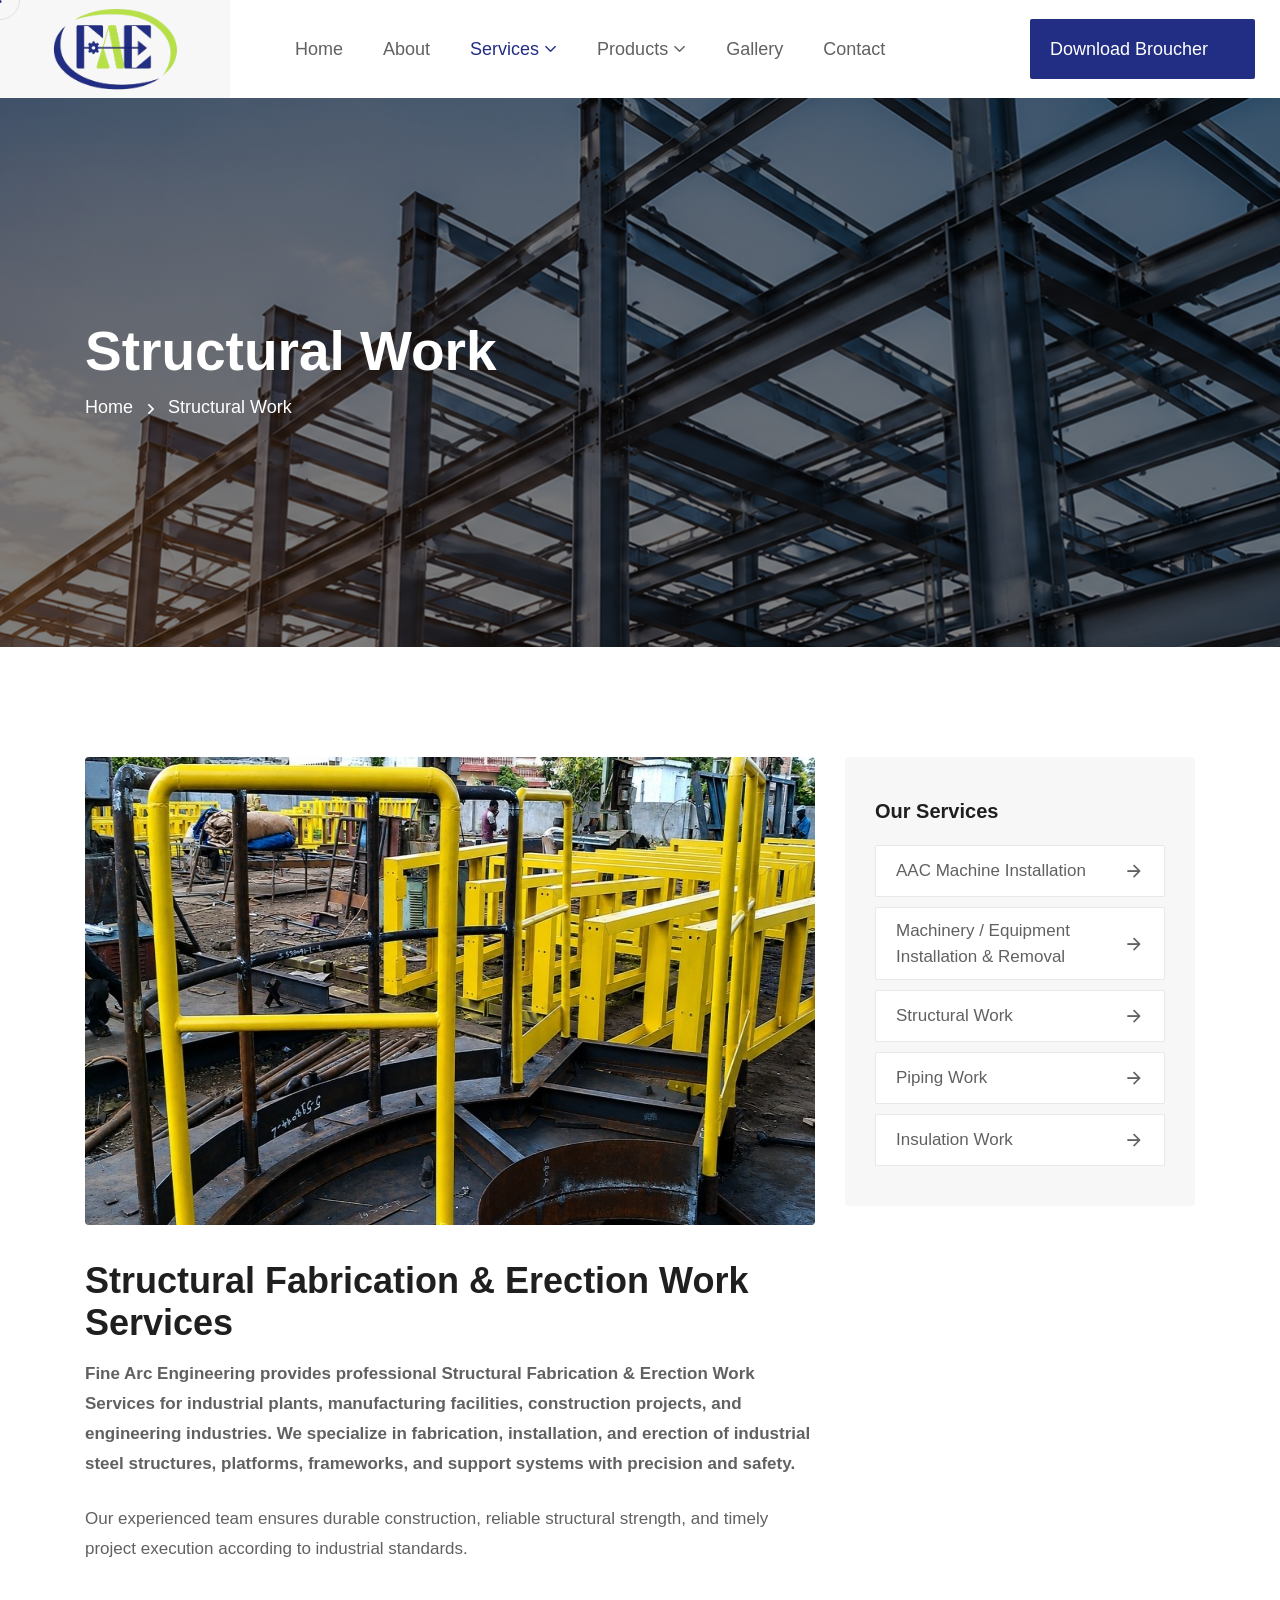
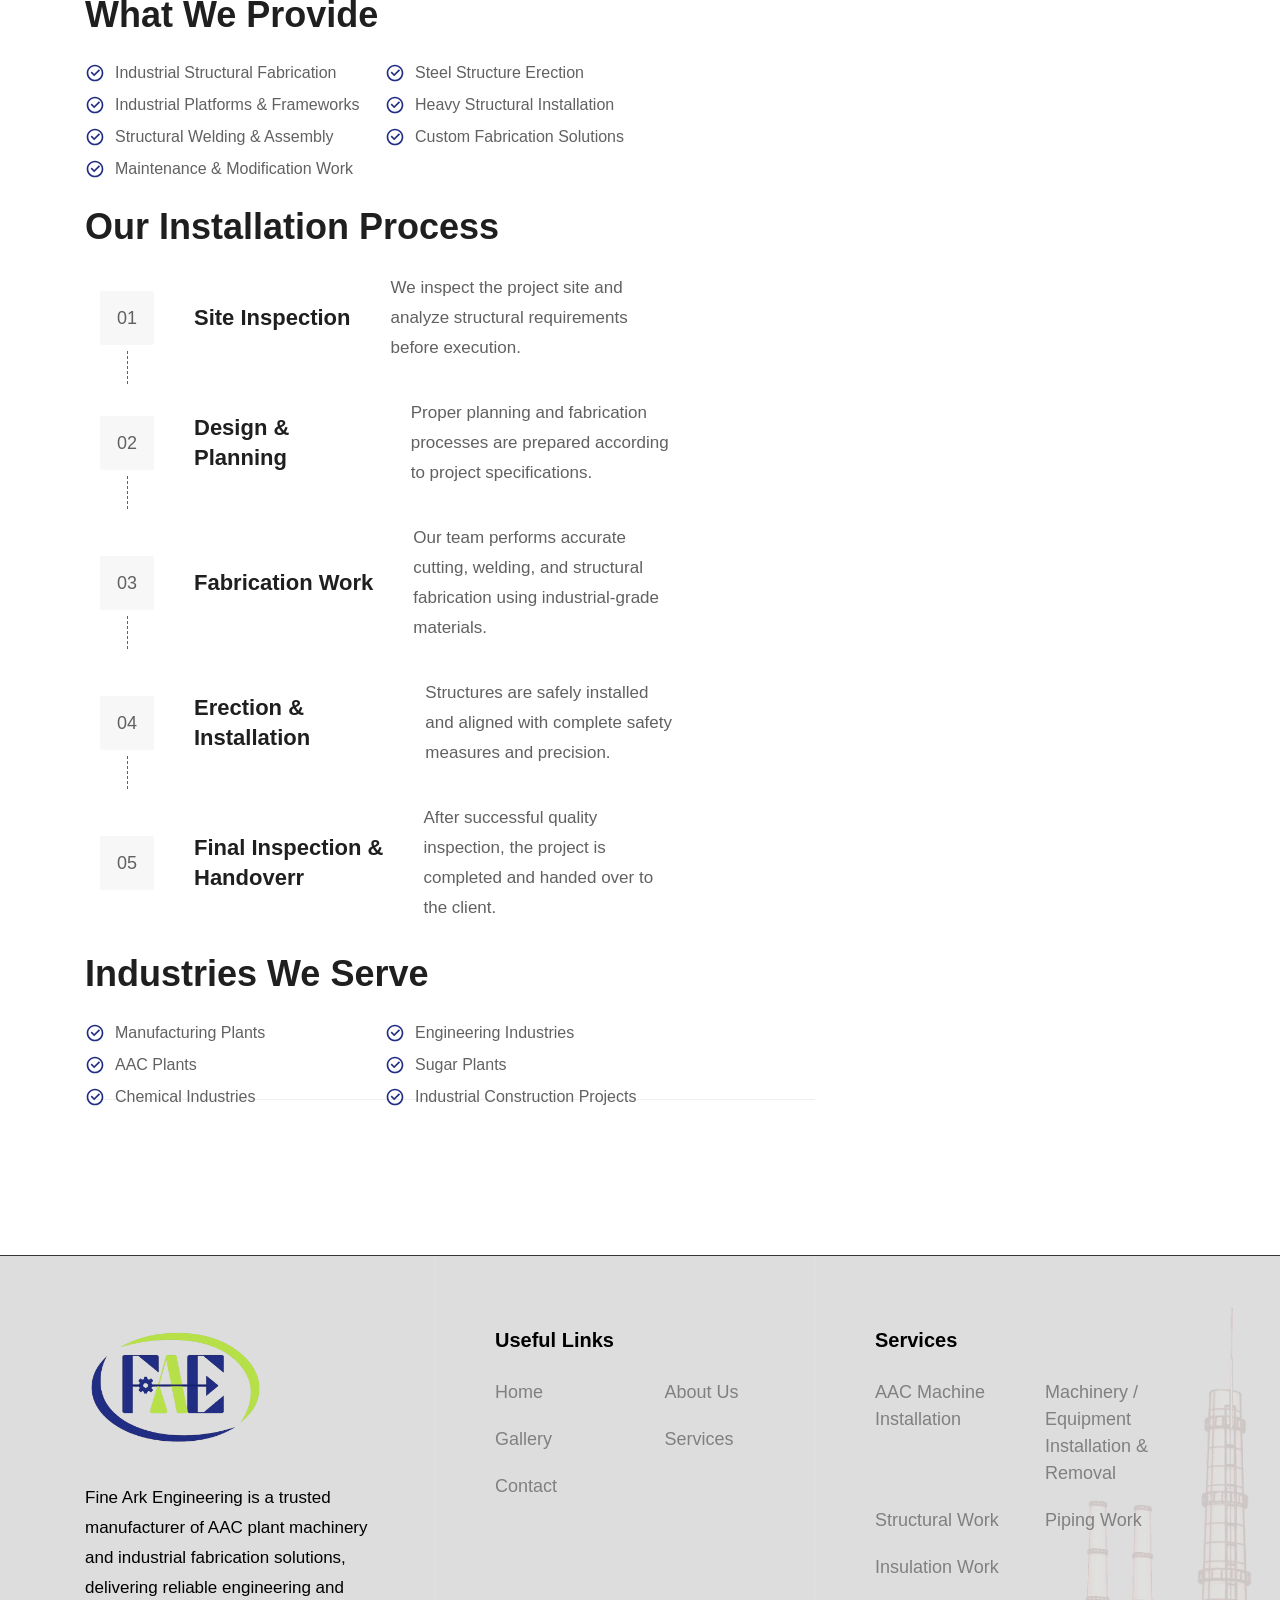
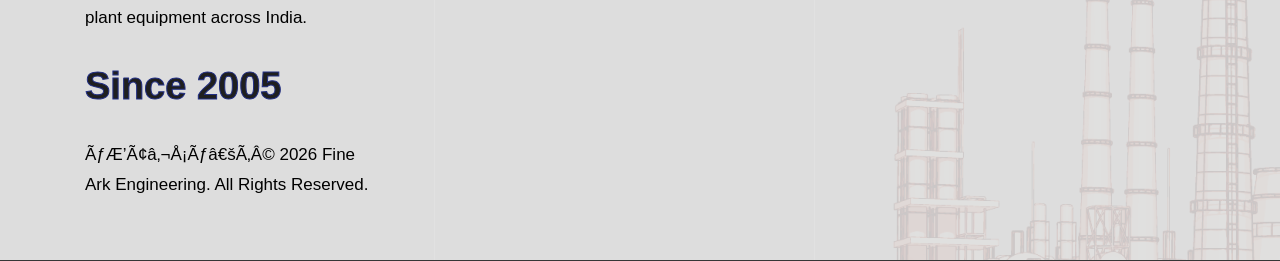
<file: structural-work.html>
<!doctype html>
<html class="no-js" lang="en-IN">
<!-- Mirrored from industrie.rstheme.com/html/about-two.html by HTTrack Website Copier/3.x [XR&CO'2014], Wed, 11 Mar 2026 07:04:34 GMT -->

<head>
  <meta charset="utf-8" />
  <meta http-equiv="x-ua-compatible" content="ie=edge" />
  <meta name="template-version" content="1.0.7" />
  
    <link rel="canonical" href="https://finearkengineering.com/structural-work.html" /><title>Industrial Structural Fabrication Work - Fine Ark</title>
  <meta name="description" content="Fine Ark Engineering offers industrial structural work, including structural fabrication and erection services. Contact us to discuss your project requirements." />
  <meta property="og:title" content="Industrial Structural Fabrication Work - Fine Ark" />
  <meta property="og:description" content="Fine Ark Engineering offers industrial structural work, including structural fabrication and erection services. Contact us to discuss your project requirements." />
  <meta property="og:type" content="website" />
  <meta property="og:site_name" content="Fine Ark Engineering" />
  <meta property="og:locale" content="en_IN" />
  
    <meta property="og:url" content="https://finearkengineering.com/structural-work.html" />
    <meta property="og:image" content="https://finearkengineering.com/assets/images/logo/FINE-ARC-LOGO.png" />
    <meta property="og:image:alt" content="Fine Ark Engineering" /><meta name="twitter:card" content="summary" />
  
    <meta name="twitter:title" content="Industrial Structural Fabrication Work - Fine Ark" />
    <meta name="twitter:description" content="Fine Ark Engineering offers industrial structural work, including structural fabrication and erection services. Contact us to discuss your project requirements." />
    <meta name="twitter:image" content="https://finearkengineering.com/assets/images/logo/FINE-ARC-LOGO.png" /><script type="application/ld+json">{"@context":"https://schema.org","@graph":[{"@type":"Organization","@id":"#organization","name":"Fine Ark Engineering","email":"finearceng@gmail.com","address":{"@type":"PostalAddress","streetAddress":"M-86/2, MIDC","addressLocality":"Ahmednagar","addressRegion":"Maharashtra","postalCode":"414111","addressCountry":"IN"}},{"@type":"WebPage","name":"Industrial Structural Fabrication Work - Fine Ark","description":"Fine Ark Engineering offers industrial structural work, including structural fabrication and erection services. Contact us to discuss your project requirements.","mainEntity":{"@type":"Service","name":"Structural Fabrication Work","provider":{"@id":"#organization"}}}]}</script>
  <meta name="viewport" content="width=device-width, initial-scale=1" />
  <!-- Place favicon.ico in the root directory -->
  <link rel="shortcut icon" type="image/x-icon" href="assets/images/logo/FINE-ARC-LOGO.png" />
  <!-- CSS here -->
  <link rel="stylesheet" href="assets/css/vendor/bootstrap.min.css" />
  <link rel="stylesheet" href="assets/css/vendor/animate.min.css" />
  <link rel="stylesheet" href="assets/css/plugins/swiper.min.css" />
  <link rel="stylesheet" href="assets/css/plugins/nice-select.css" />
  <link rel="stylesheet" href="assets/css/plugins/nouislider.min.css" />
  <link rel="stylesheet" href="assets/css/vendor/magnific-popup.css" />
  <link rel="stylesheet" href="assets/css/vendor/odometer.min.css" />
  <link rel="stylesheet" href="assets/css/vendor/fontawesome-pro.css" />
  <link rel="stylesheet" href="assets/css/vendor/spacing.css" />
  <link rel="stylesheet" href="assets/css/vendor/remixicon.css" />
  <link rel="stylesheet" href="assets/css/main.css" />
</head>

<body class="rs-smoother-yes">
  <!-- cursor start -->
  <div id="rs-mouse">
    <div id="cursor-ball"></div>
  </div>
  <!-- cursor end -->

  <!-- Header area start -->
  <header>
    <div class="rs-header-area rs-header-one rs-sticky-header" id="rs-sticky-header">
      <div class="container-fluid g-0">
        <div class="rs-header-inner">
          <div class="rs-header-left">
            <div class="rs-header-logo-wrapper">
              <div class="rs-header-logo">
                <a href="index.html"><img src="assets/images/logo/FINE-ARC-LOGO.png" height="90px" alt="Fine Ark Engineering logo" /></a>
              </div>
            </div>
          </div>
          <div class="rs-header-menu">
            <!-- <div class="rs-theme-social has-transparent has-orange">
                <a ><i class="ri-twitter-x-line"></i></a>
                <a ><i class="ri-facebook-fill"></i></a>
                <a ><i class="ri-linkedin-fill"></i></a>
                <a ><i class="ri-instagram-line"></i></a>
              </div> -->
            <nav id="mobile-menu" class="main-menu">
              <ul class="multipage-menu">
                <li class="has-mega-menu menu-item">
                  <a href="index.html">Home</a>
                </li>
                <!-- about menu -->
                <li class="menu-item">
                  <a href="about.html">About</a>
                </li>

                <li class="menu-item-has-children active">
                  <a href="services.html">Services</a>
                  <ul class="submenu last-children">
                    <li>
                      <a href="aac-installation.html">AAC Machine Installation </a>
                    </li>
                    <li>
                      <a href="machinery-installation.html ">Machinery / Equipment Installation & Removal</a>

                    </li>
                    <li>
                      <a href="structural-work.html">Structural Work</a>

                    </li>
                    <li>
                      <a href="piping-work.html">Piping Work</a>
                    </li>
                    <li>
                      <a href="insulation-work.html">Insulation Work</a>
                    </li>

                  </ul>
                </li>
                 <li class="menu-item-has-children ">
                    <a href="products.html">Products</a>
                    <ul class="submenu last-children">
                      <li class="has-arrow">
                        <a href="javascript:void(0)">AAC Machine</a>
                        <ul class="submenu">
                          <li><a >Autoclave</a></li>
                          <li><a >HVCM</a></li>
                          <li><a >Mould</a></li>
                          <!-- <li><a >Base Plate / Trolly</a></li> -->
                          <li><a >Batching Unit</a></li>
                          <li><a >D-Moulding Machine</a></li>
                          <li><a >Storage</a></li>
                          <li><a >AAC Consultancy</a></li>
                        </ul>
                      </li>
                        <li class="has-arrow">
                        <a href="javascript:void(0)">Pharma & Chemical Plant</a>
                        <ul class="submenu">
                          <li><a >Reactor</a></li>
                          <!-- <li><a >Distillation & Column</a></li> -->
                          <li><a >Condenser</a></li>
                          <li><a >Heat Exchange</a></li>
                          <li><a >Storage Tank</a></li>
                        </ul>
                      </li>
                       <li class="has-arrow">
                        <a href="javascript:void(0)">Sugar Plant</a>
                        <ul class="submenu">
                          <li><a >Boiling House Equipment</a></li>
                          <li><a >Structure</a></li>
                          <li><a >Piping Work</a></li>
                          <li><a >Juice & Molasses Storage Tank</a></li>
                          <li><a >Vacuum Pans</a></li>
                          <!-- <li><a >Evaporators </a></li> -->
                          <!-- <li><a >Juice Heater</a></li> -->
                          <li><a >Crystallizers </a></li>
                        </ul>
                      </li>
                    </ul>
                  </li>
                <li class="menu-item">
                  <a href="gallery.html">Gallery</a>
                </li>

                <li class="menu-item">
                  <a href="contact.html">Contact</a>
                </li>
              </ul>
            </nav>
          </div>
          <div class="rs-header-right">
            <!-- search area start -->
            <!-- <div class="rs-header-search-wrapper">
                <div class="rs-header-search-icon">
                  <i class="ri-close-fill has-close"></i>
                  <i class="ri-search-line has-search"></i>
                </div>
                <form class="rs-header-search-inner rs-stickys-form" action="#">
                  <div class="rs-header-search">
                    <input type="text" placeholder="Searching..." />
                    <button type="submit">
                      <i class="ri-search-line"></i>
                    </button>
                  </div>
                </form>
              </div> -->
            <!-- search area end -->
            <div class="rs-header-btn">
              <a class="rs-btn has-theme-orange has-icon has-bg" download href="./brochure.pdf">Download Broucher
                <span class="icon-box">
                  <svg class="icon-first" xmlns="http://www.w3.org/2000/svg" viewBox="0 0 32 32" fill="currentColor">
                    <path d="M26,15l-1.41-1.41L17,21.17V2H15v19.17l-7.59-7.58L6,15l10,10L26,15z M5,28h22v2H5V28z" />
                  </svg>

                  <svg class="icon-second" xmlns="http://www.w3.org/2000/svg" viewBox="0 0 32 32" fill="currentColor">
                    <path d="M26,15l-1.41-1.41L17,21.17V2H15v19.17l-7.59-7.58L6,15l10,10L26,15z M5,28h22v2H5V28z" />
                  </svg>
                </span>
              </a>
            </div>
            <div class="rs-header-hamburger">
              <div class="sidebar-toggle">
                <a class="bar-icon" href="javascript:void(0)">
                  <svg xmlns="http://www.w3.org/2000/svg" width="21" height="20" viewBox="0 0 21 20" fill="none">
                    <path
                      d="M8.55566 11H1.55566C1.29045 11 1.03609 11.1054 0.848557 11.2929C0.661021 11.4804 0.555664 11.7348 0.555664 12V19C0.555664 19.2652 0.661021 19.5196 0.848557 19.7071C1.03609 19.8946 1.29045 20 1.55566 20H8.55566C8.82088 20 9.07523 19.8946 9.26277 19.7071C9.45031 19.5196 9.55566 19.2652 9.55566 19V12C9.55566 11.7348 9.45031 11.4804 9.26277 11.2929C9.07523 11.1054 8.82088 11 8.55566 11ZM7.55566 18H2.55566V13H7.55566V18ZM19.5557 0H12.5557C12.2904 0 12.0361 0.105357 11.8486 0.292893C11.661 0.48043 11.5557 0.734784 11.5557 1V8C11.5557 8.26522 11.661 8.51957 11.8486 8.70711C12.0361 8.89464 12.2904 9 12.5557 9H19.5557C19.8209 9 20.0752 8.89464 20.2628 8.70711C20.4503 8.51957 20.5557 8.26522 20.5557 8V1C20.5557 0.734784 20.4503 0.48043 20.2628 0.292893C20.0752 0.105357 19.8209 0 19.5557 0ZM18.5557 7H13.5557V2H18.5557V7ZM19.5557 11H12.5557C12.2904 11 12.0361 11.1054 11.8486 11.2929C11.661 11.4804 11.5557 11.7348 11.5557 12V19C11.5557 19.2652 11.661 19.5196 11.8486 19.7071C12.0361 19.8946 12.2904 20 12.5557 20H19.5557C19.8209 20 20.0752 19.8946 20.2628 19.7071C20.4503 19.5196 20.5557 19.2652 20.5557 19V12C20.5557 11.7348 20.4503 11.4804 20.2628 11.2929C20.0752 11.1054 19.8209 11 19.5557 11ZM18.5557 18H13.5557V13H18.5557V18ZM8.55566 0H1.55566C1.29045 0 1.03609 0.105357 0.848557 0.292893C0.661021 0.48043 0.555664 0.734784 0.555664 1V8C0.555664 8.26522 0.661021 8.51957 0.848557 8.70711C1.03609 8.89464 1.29045 9 1.55566 9H8.55566C8.82088 9 9.07523 8.89464 9.26277 8.70711C9.45031 8.51957 9.55566 8.26522 9.55566 8V1C9.55566 0.734784 9.45031 0.48043 9.26277 0.292893C9.07523 0.105357 8.82088 0 8.55566 0ZM7.55566 7H2.55566V2H7.55566V7Z"
                      fill="#616161"></path>
                  </svg>
                </a>
              </div>
            </div>
          </div>
        </div>
      </div>
    </div>
    <div class="rs-header-area rs-header-one">
      <div class="container-fluid g-0">
        <div class="rs-header-inner">
          <div class="rs-header-left">
            <div class="rs-header-logo-wrapper">
              <div class="rs-header-logo">
                <a href="index.html"><img src="assets/images/logo/FINE-ARC-LOGO.png" alt="Fine Ark Engineering logo" height="90px" /></a>
              </div>
            </div>
          </div>
          <div class="rs-header-menu">
            <nav id="mobile-menu-two" class="main-menu">
              <ul class="multipage-menu">
                <li class="has-mega-menu menu-item">
                  <a href="index.html">Home</a>
                </li>

                <!-- about menu -->
                <li class="menu-item">
                  <a href="about.html">About</a>
                </li>
                <li class="menu-item-has-children active">
                  <a href="services.html">Services</a>
                  <ul class="submenu last-children">
                    <li>
                      <a href="aac-installation.html">AAC Machine Installation </a>
                    </li>
                    <li>
                      <a href="machinery-installation.html">Machinery / Equipment Installation & Removal</a>

                    </li>
                    <li>
                      <a href="structural-work.html">Structural Work</a>

                    </li>
                    <li>
                      <a href="piping-work.html">Piping Work</a>
                    </li>
                    <li>
                      <a href="insulation-work.html">Insulation Work</a>
                    </li>

                  </ul>
                </li>
               <li class="menu-item-has-children ">
                    <a href="products.html">Products</a>
                    <ul class="submenu last-children">
                      <li class="has-arrow">
                        <a href="javascript:void(0)">AAC Machine</a>
                        <ul class="submenu">
                          <li><a >Autoclave</a></li>
                          <li><a >HVCM</a></li>
                          <li><a >Mould</a></li>
                          <!-- <li><a >Base Plate / Trolly</a></li> -->
                          <li><a >Batching Unit</a></li>
                          <li><a >D-Moulding Machine</a></li>
                          <li><a >Storage</a></li>
                          <li><a >AAC Consultancy</a></li>
                        </ul>
                      </li>
                        <li class="has-arrow">
                        <a href="javascript:void(0)">Pharma & Chemical Plant</a>
                        <ul class="submenu">
                          <li><a >Reactor</a></li>
                          <!-- <li><a >Distillation & Column</a></li> -->
                          <li><a >Condenser</a></li>
                          <li><a >Heat Exchange</a></li>
                          <li><a >Storage Tank</a></li>
                        </ul>
                      </li>
                       <li class="has-arrow">
                        <a href="javascript:void(0)">Sugar Plant</a>
                        <ul class="submenu">
                          <li><a >Boiling House Equipment</a></li>
                          <li><a >Structure</a></li>
                          <li><a >Piping Work</a></li>
                          <li><a >Juice & Molasses Storage Tank</a></li>
                          <li><a >Vacuum Pans</a></li>
                          <!-- <li><a >Evaporators </a></li> -->
                          <!-- <li><a >Juice Heater</a></li> -->
                          <li><a >Crystallizers </a></li>
                        </ul>
                      </li>
                    </ul>
                  </li>
                <li class="menu-item">
                  <a href="gallery.html">Gallery</a>
                </li>

                <li class="menu-item">
                  <a href="contact.html">Contact</a>
                  <!-- <ul class="submenu last-children">
                      <li>
                        <a href="contact.html">Contact 01</a>
                      </li>
                      <li>
                        <a href="contact-two.html">Contact 02</a>
                      </li>
                    </ul> -->
                </li>
              </ul>
            </nav>
          </div>
          <div class="rs-header-right">
        
            <div class="rs-header-btn">
              <a class="rs-btn has-theme-orange has-icon has-bg" href="./brochure.pdf" download>Download Broucher
                <span class="icon-box">
                  <svg class="icon-first" xmlns="http://www.w3.org/2000/svg" viewBox="0 0 32 32" fill="currentColor">
                    <path d="M26,15l-1.41-1.41L17,21.17V2H15v19.17l-7.59-7.58L6,15l10,10L26,15z M5,28h22v2H5V28z" />
                  </svg>

                  <svg class="icon-second" xmlns="http://www.w3.org/2000/svg" viewBox="0 0 32 32" fill="currentColor">
                    <path d="M26,15l-1.41-1.41L17,21.17V2H15v19.17l-7.59-7.58L6,15l10,10L26,15z M5,28h22v2H5V28z" />
                  </svg>
                </span>
              </a>
            </div>
            <div class="rs-header-hamburger">
              <div class="sidebar-toggle">
                <a class="bar-icon" href="javascript:void(0)">
                  <svg xmlns="http://www.w3.org/2000/svg" width="21" height="20" viewBox="0 0 21 20" fill="none">
                    <path
                      d="M8.55566 11H1.55566C1.29045 11 1.03609 11.1054 0.848557 11.2929C0.661021 11.4804 0.555664 11.7348 0.555664 12V19C0.555664 19.2652 0.661021 19.5196 0.848557 19.7071C1.03609 19.8946 1.29045 20 1.55566 20H8.55566C8.82088 20 9.07523 19.8946 9.26277 19.7071C9.45031 19.5196 9.55566 19.2652 9.55566 19V12C9.55566 11.7348 9.45031 11.4804 9.26277 11.2929C9.07523 11.1054 8.82088 11 8.55566 11ZM7.55566 18H2.55566V13H7.55566V18ZM19.5557 0H12.5557C12.2904 0 12.0361 0.105357 11.8486 0.292893C11.661 0.48043 11.5557 0.734784 11.5557 1V8C11.5557 8.26522 11.661 8.51957 11.8486 8.70711C12.0361 8.89464 12.2904 9 12.5557 9H19.5557C19.8209 9 20.0752 8.89464 20.2628 8.70711C20.4503 8.51957 20.5557 8.26522 20.5557 8V1C20.5557 0.734784 20.4503 0.48043 20.2628 0.292893C20.0752 0.105357 19.8209 0 19.5557 0ZM18.5557 7H13.5557V2H18.5557V7ZM19.5557 11H12.5557C12.2904 11 12.0361 11.1054 11.8486 11.2929C11.661 11.4804 11.5557 11.7348 11.5557 12V19C11.5557 19.2652 11.661 19.5196 11.8486 19.7071C12.0361 19.8946 12.2904 20 12.5557 20H19.5557C19.8209 20 20.0752 19.8946 20.2628 19.7071C20.4503 19.5196 20.5557 19.2652 20.5557 19V12C20.5557 11.7348 20.4503 11.4804 20.2628 11.2929C20.0752 11.1054 19.8209 11 19.5557 11ZM18.5557 18H13.5557V13H18.5557V18ZM8.55566 0H1.55566C1.29045 0 1.03609 0.105357 0.848557 0.292893C0.661021 0.48043 0.555664 0.734784 0.555664 1V8C0.555664 8.26522 0.661021 8.51957 0.848557 8.70711C1.03609 8.89464 1.29045 9 1.55566 9H8.55566C8.82088 9 9.07523 8.89464 9.26277 8.70711C9.45031 8.51957 9.55566 8.26522 9.55566 8V1C9.55566 0.734784 9.45031 0.48043 9.26277 0.292893C9.07523 0.105357 8.82088 0 8.55566 0ZM7.55566 7H2.55566V2H7.55566V7Z"
                      fill="#616161"></path>
                  </svg>
                </a>
              </div>
            </div>
          </div>
        </div>
      </div>
    </div>
  </header>
  <!-- Header area end -->

  <!-- Offcanvas area start -->
  <div class="fix">
    <div class="offcanvas-area" data-lenis-prevent>
      <div class="offcanvas-wrapper">
        <div class="offcanvas-content">
          <div class="offcanvas-top d-flex justify-content-between align-items-center mb-20">
            <div class="offcanvas-logo">
              <a class="logo-black" href="index.html"><img src="assets/images/logo/FINE-ARC-LOGO.png" alt="Fine Ark Engineering logo"
                  height="100px" /></a>
            </div>
            <div class="offcanvas-close">
              <button class="offcanvas-close-icon animation--flip">
                <span class="offcanvas-m-lines">
                  <span class="offcanvas-m-line line--1"></span><span class="offcanvas-m-line line--2"></span><span
                    class="offcanvas-m-line line--3"></span>
                </span>
              </button>
            </div>
          </div>
          <div class="offcanvas-about mb-30 d-none d-sm-block">
            <p>
              Fine Ark Engineering is a trusted manufacturer of AAC block
              plant machinery and industrial fabrication solutions, delivering
              high-quality equipment, engineering services, and customized
              plant solutions across India.
            </p>
          </div>
          <div class="offcanvas-gallery d-none d-sm-block">
            <div class="offcanvas-gallery-thumb-wrapper">
              <div class="offcanvas-popup-thumb">
                <a class="popup-image" href="assets/images/gallery/gallery-thumb-01.png">
                  <img src="assets/images/gallery/gallery-thumb-01.png" alt="Industrial project gallery photo" />
                </a>
              </div>
              <div class="offcanvas-popup-thumb">
                <a class="popup-image" href="assets/images/gallery/gallery-thumb-02.png">
                  <img src="assets/images/gallery/gallery-thumb-02.png" alt="Industrial project gallery photo" />
                </a>
              </div>
              <div class="offcanvas-popup-thumb">
                <a class="popup-image" href="assets/images/gallery/gallery-thumb-03.png">
                  <img src="assets/images/gallery/gallery-thumb-03.png" alt="Industrial project gallery photo" />
                </a>
              </div>
              <div class="offcanvas-popup-thumb">
                <a class="popup-image" href="assets/images/gallery/gallery-thumb-04.png">
                  <img src="assets/images/gallery/gallery-thumb-04.png" alt="Industrial project gallery photo" />
                </a>
              </div>
              <div class="offcanvas-popup-thumb">
                <a class="popup-image" href="assets/images/gallery/gallery-thumb-05.png">
                  <img src="assets/images/gallery/gallery-thumb-05.png" alt="Industrial project gallery photo" />
                </a>
              </div>
              <div class="offcanvas-popup-thumb">
                <a class="popup-image" href="assets/images/gallery/gallery-thumb-01.png">
                  <img src="assets/images/gallery/gallery-thumb-01.png" alt="Industrial project gallery photo" />
                </a>
              </div>
            </div>
          </div>
          <div class="mobile-menu">
            <div class="rs-offcanvas-menu mb-25">
              <nav></nav>
            </div>
          </div>
          <div class="offcanvas-contact mb-30">
            <h4 class="offcanvas-title-meta">Contact Info</h4>
            <ul>
              <li class="d-flex align-items-center gap-15">
                <div class="offcanvas-contact-icon">
                  <svg xmlns="http://www.w3.org/2000/svg" width="14" height="18" viewBox="0 0 14 18" fill="none">
                    <path
                      d="M11.8768 9.68475C11.3059 10.835 10.5331 11.9818 9.74128 13.0109C8.95198 14.0368 8.15999 14.9249 7.5643 15.5572C7.48514 15.6412 7.40956 15.7206 7.33802 15.7951C7.26648 15.7206 7.1909 15.6412 7.11174 15.5572C6.51605 14.9249 5.72406 14.0368 4.93476 13.0109C4.14299 11.9818 3.37019 10.835 2.79925 9.68475C2.22242 8.52266 1.89032 7.43373 1.89032 6.5C1.89032 3.50846 4.32934 1.08333 7.33802 1.08333C10.3467 1.08333 12.7857 3.50846 12.7857 6.5C12.7857 7.43373 12.4536 8.52266 11.8768 9.68475ZM7.33802 17.3333C7.33802 17.3333 13.8753 11.1732 13.8753 6.5C13.8753 2.91015 10.9484 0 7.33802 0C3.7276 0 0.800781 2.91015 0.800781 6.5C0.800781 11.1732 7.33802 17.3333 7.33802 17.3333Z"
                      fill="#6D6D6D"></path>
                    <path
                      d="M7.33802 8.66667C6.13455 8.66667 5.15894 7.69662 5.15894 6.5C5.15894 5.30338 6.13455 4.33333 7.33802 4.33333C8.54149 4.33333 9.5171 5.30338 9.5171 6.5C9.5171 7.69662 8.54149 8.66667 7.33802 8.66667ZM7.33802 9.75C9.14323 9.75 10.6066 8.29492 10.6066 6.5C10.6066 4.70507 9.14323 3.25 7.33802 3.25C5.53281 3.25 4.0694 4.70507 4.0694 6.5C4.0694 8.29492 5.53281 9.75 7.33802 9.75Z"
                      fill="#6D6D6D"></path>
                  </svg>
                </div>
                <div class="offcanvas-contact-text">
                  <a >
                    M86/2, MIDC, Ahmednagar ÃƒÆ’Ã‚Â¢ÃƒÂ¢Ã¢â‚¬Å¡Ã‚Â¬ÃƒÂ¢Ã¢â€šÂ¬Ã…â€œ 414111,<br />
                    Maharashtra, India
                  </a>
                </div>
              </li>
              <li class="d-flex align-items-center gap-15">
                <div class="offcanvas-contact-icon">
                  <svg xmlns="http://www.w3.org/2000/svg" width="16" height="16" viewBox="0 0 16 16" fill="none">
                    <path
                      d="M3.65387 1.32849C3.40343 1.00649 2.92745 0.976861 2.639 1.26531L1.60508 2.29923C1.1216 2.78271 0.94387 3.46766 1.1551 4.06847C2.00338 6.48124 3.39215 8.74671 5.32272 10.6773C7.25329 12.6078 9.51876 13.9966 11.9315 14.8449C12.5323 15.0561 13.2173 14.8784 13.7008 14.3949L14.7347 13.361C15.0231 13.0726 14.9935 12.5966 14.6715 12.3461L12.3653 10.5524C12.2008 10.4245 11.9866 10.3793 11.7845 10.4298L9.59541 10.9771C9.00082 11.1257 8.37183 10.9515 7.93845 10.5181L5.48187 8.06155C5.04849 7.62817 4.87427 6.99919 5.02292 6.40459L5.57019 4.21553C5.62073 4.01336 5.57552 3.79918 5.44758 3.63468L3.65387 1.32849ZM1.88477 0.511076C2.62689 -0.231039 3.8515 -0.154797 4.49583 0.673634L6.28954 2.97983C6.6187 3.40304 6.73502 3.95409 6.60498 4.47423L6.05772 6.66329C5.99994 6.8944 6.06766 7.13888 6.2361 7.30732L8.69268 9.7639C8.86113 9.93235 9.1056 10.0001 9.33671 9.94229L11.5258 9.39502C12.0459 9.26499 12.597 9.3813 13.0202 9.71047L15.3264 11.5042C16.1548 12.1485 16.231 13.3731 15.4889 14.1152L14.455 15.1492C13.7153 15.8889 12.6089 16.2137 11.5778 15.8512C9.01754 14.9511 6.61438 13.4774 4.56849 11.4315C2.5226 9.38562 1.04895 6.98246 0.148838 4.42225C-0.213682 3.39112 0.11113 2.28472 0.85085 1.545L1.88477 0.511076Z"
                      fill="#6D6D6D"></path>
                    <path
                      d="M11 0.5C11 0.223858 11.2239 0 11.5 0H15.5C15.7761 0 16 0.223858 16 0.5V4.5C16 4.77614 15.7761 5 15.5 5C15.2239 5 15 4.77614 15 4.5V1.70711L10.8536 5.85355C10.6583 6.04882 10.3417 6.04882 10.1464 5.85355C9.95118 5.65829 9.95118 5.34171 10.1464 5.14645L14.2929 1H11.5C11.2239 1 11 0.776142 11 0.5Z"
                      fill="#6D6D6D"></path>
                  </svg>
                </div>
                <div class="offcanvas-contact-text">
                  <a href="tel:+919130792573">+91 9130792573</a>
                </div>
              </li>
              <li class="d-flex align-items-center gap-15">
                <div class="offcanvas-contact-icon">
                  <svg xmlns="http://www.w3.org/2000/svg" width="16" height="16" viewBox="0 0 16 16" fill="none">
                    <path
                      d="M2 2C0.895431 2 0 2.89543 0 4V12L2.58386e-05 12.0103C0.00555998 13.1101 0.898859 14 2 14H7.5C7.77614 14 8 13.7761 8 13.5C8 13.2239 7.77614 13 7.5 13H2C1.53715 13 1.14774 12.6855 1.03376 12.2586L6.67417 8.7876L8 9.5831L15 5.3831V8.5C15 8.77614 15.2239 9 15.5 9C15.7761 9 16 8.77614 16 8.5V4C16 2.89543 15.1046 2 14 2H2ZM5.70808 8.20794L1 11.1052V5.3831L5.70808 8.20794ZM1 4.2169V4C1 3.44772 1.44772 3 2 3H14C14.5523 3 15 3.44772 15 4V4.2169L8 8.4169L1 4.2169Z"
                      fill="#6D6D6D"></path>
                    <path
                      d="M14.2467 14.2686C15.2567 14.2686 15.8339 13.4116 15.8339 12.2442V12.0344C15.8339 10.4297 14.6402 9 12.5197 9H12.4847C10.421 9 9 10.3598 9 12.4322V12.6465C9 14.8195 10.4385 16 12.3579 16H12.4016C12.9963 16 13.4204 15.9257 13.639 15.8251V15.0949C13.3941 15.2042 12.9656 15.2742 12.4585 15.2742H12.4147C11.0812 15.2742 9.84385 14.4872 9.84385 12.6202V12.4628C9.84385 10.8057 10.9019 9.73891 12.4847 9.73891H12.524C14.0587 9.73891 15.0075 10.7883 15.0075 12.065V12.183C15.0075 13.158 14.6839 13.5734 14.3691 13.5734C14.1374 13.5734 13.9582 13.4247 13.9582 13.1537V10.9631H13.0531V11.5315H13.0225C12.9394 11.2342 12.6552 10.9019 12.0693 10.9019C11.2911 10.9019 10.8101 11.4572 10.8101 12.3011V12.8301C10.8101 13.722 11.2998 14.2642 12.0693 14.2642C12.5415 14.2642 12.9656 14.0369 13.0837 13.6215H13.1274C13.2455 14.0412 13.7439 14.2686 14.2467 14.2686ZM11.7939 12.6814V12.4541C11.7939 11.9076 12.0212 11.6627 12.3666 11.6627C12.664 11.6627 12.9394 11.8551 12.9394 12.371V12.7383C12.9394 13.3111 12.6858 13.4816 12.3754 13.4816C12.0212 13.4816 11.7939 13.2673 11.7939 12.6814Z"
                      fill="#6D6D6D"></path>
                  </svg>
                </div>
                <div class="offcanvas-contact-text">
                  <a href="mailto:finearceng@gmail.com">finearceng@gmail.com</a>
                </div>
              </li>
            </ul>
          </div>
          <div class="offcanvas-social">
            <h4 class="offcanvas-title-meta">Subscribe & Follow</h4>
            <ul>
              <li>
                <a ><i class="fab fa-facebook-f"></i></a>
              </li>
              <li>
                <a ><i class="fab fa-twitter"></i></a>
              </li>
              <li>
                <a ><i class="fab fa-youtube"></i></a>
              </li>
              <li>
                <a ><i class="fab fa-linkedin"></i></a>
              </li>
            </ul>
          </div>
        </div>
      </div>
    </div>
  </div>
  <div class="offcanvas-overlay"></div>
  <div class="offcanvas-overlay-white"></div>
  <!-- Offcanvas area start -->

  <main>
    <section class="rs-breadcrumb-area rs-breadcrumb-one p-relative"    style="background:  linear-gradient(rgba(0, 0, 0, 0.5), rgba(0, 0, 0, 0.5));">
      <div class="rs-breadcrumb-bg" data-background="assets/images/bg/structural-breacrumb-1.png"
        style="background-image: url(&quot;assets/images/bg/structural-breacrumb-1.png&quot;);"></div>
      <div class="container">
        <div class="row">
          <div class="col-xxl-6 col-xl-8 col-lg-8">
            <div class="rs-breadcrumb-content-wrapper">
              <div class="rs-breadcrumb-title-wrapper">
                <h1 class="rs-breadcrumb-title">Structural Work</h1>
              </div>
              <div class="rs-breadcrumb-menu">
                <nav>
                  <ul>
                    <li>
                      <span><a href="index.html">Home</a></span>
                    </li>
                    <li><span>Structural Work </span></li>
                  </ul>
                </nav>
              </div>
            </div>
          </div>
        </div>
      </div>
    </section>

    <!-- 
      
      -->
    <section class="rs-services-area section-space ">
      <div class="container">
        <div class="row g-5">
          <div class="col-xl-8 col-lg-8">
            <div class="rs-services-details-wrapper">
              <div class="rs-services-details-thumb">
                <img src="assets/images/services/details/structural-work-details.jpeg" alt="Fabricated steel structures at an industrial workshop" width="898" height="468" loading="lazy" decoding="async">
              </div>
              <h2 class="rs-services-details-title">Structural Fabrication & Erection Work Services</h2>
              <p class="mb-25 mt-15"><strong>Fine Arc Engineering provides professional Structural Fabrication & Erection Work Services for industrial plants, manufacturing facilities, construction projects, and engineering industries. We specialize in fabrication, installation, and erection of industrial steel structures, platforms, frameworks, and support systems with precision and safety.</strong></p>
              <p>Our experienced team ensures durable construction, reliable structural strength, and timely project execution according to industrial standards.</p>
              <h2 class="rs-services-details-title mb-25 mt-15">What We Provide</h2>
              <!-- <p class="mt-20 mb-20">Demoralized voluptatum deleniti atque corrupti dolores quas molestias
                                excepturi sint occaecati.</p> -->






              <div class="rs-services-details-feature-list mb-25">
                <div class="rs-list-item has-theme-orange">
                  <ul>
                    <li>
                      <svg xmlns="http://www.w3.org/2000/svg" viewBox="0 0 24 24" fill="currentColor">
                        <path
                          d="M12 22C6.47715 22 2 17.5228 2 12C2 6.47715 6.47715 2 12 2C17.5228 2 22 6.47715 22 12C22 17.5228 17.5228 22 12 22ZM12 20C16.4183 20 20 16.4183 20 12C20 7.58172 16.4183 4 12 4C7.58172 4 4 7.58172 4 12C4 16.4183 7.58172 20 12 20ZM11.0026 16L6.75999 11.7574L8.17421 10.3431L11.0026 13.1716L16.6595 7.51472L18.0737 8.92893L11.0026 16Z">
                        </path>
                      </svg>
                     Industrial Structural Fabrication
                    </li>
                    <li>
                      <svg xmlns="http://www.w3.org/2000/svg" viewBox="0 0 24 24" fill="currentColor">
                        <path
                          d="M12 22C6.47715 22 2 17.5228 2 12C2 6.47715 6.47715 2 12 2C17.5228 2 22 6.47715 22 12C22 17.5228 17.5228 22 12 22ZM12 20C16.4183 20 20 16.4183 20 12C20 7.58172 16.4183 4 12 4C7.58172 4 4 7.58172 4 12C4 16.4183 7.58172 20 12 20ZM11.0026 16L6.75999 11.7574L8.17421 10.3431L11.0026 13.1716L16.6595 7.51472L18.0737 8.92893L11.0026 16Z">
                        </path>
                      </svg>
                      Steel Structure Erection
                    </li>
                    <li>
                      <svg xmlns="http://www.w3.org/2000/svg" viewBox="0 0 24 24" fill="currentColor">
                        <path
                          d="M12 22C6.47715 22 2 17.5228 2 12C2 6.47715 6.47715 2 12 2C17.5228 2 22 6.47715 22 12C22 17.5228 17.5228 22 12 22ZM12 20C16.4183 20 20 16.4183 20 12C20 7.58172 16.4183 4 12 4C7.58172 4 4 7.58172 4 12C4 16.4183 7.58172 20 12 20ZM11.0026 16L6.75999 11.7574L8.17421 10.3431L11.0026 13.1716L16.6595 7.51472L18.0737 8.92893L11.0026 16Z">
                        </path>
                      </svg>
                     Industrial Platforms & Frameworks
                    </li>
                    <li>
                      <svg xmlns="http://www.w3.org/2000/svg" viewBox="0 0 24 24" fill="currentColor">
                        <path
                          d="M12 22C6.47715 22 2 17.5228 2 12C2 6.47715 6.47715 2 12 2C17.5228 2 22 6.47715 22 12C22 17.5228 17.5228 22 12 22ZM12 20C16.4183 20 20 16.4183 20 12C20 7.58172 16.4183 4 12 4C7.58172 4 4 7.58172 4 12C4 16.4183 7.58172 20 12 20ZM11.0026 16L6.75999 11.7574L8.17421 10.3431L11.0026 13.1716L16.6595 7.51472L18.0737 8.92893L11.0026 16Z">
                        </path>
                      </svg>
                      Heavy Structural Installation
                    </li>
                    <li>
                      <svg xmlns="http://www.w3.org/2000/svg" viewBox="0 0 24 24" fill="currentColor">
                        <path
                          d="M12 22C6.47715 22 2 17.5228 2 12C2 6.47715 6.47715 2 12 2C17.5228 2 22 6.47715 22 12C22 17.5228 17.5228 22 12 22ZM12 20C16.4183 20 20 16.4183 20 12C20 7.58172 16.4183 4 12 4C7.58172 4 4 7.58172 4 12C4 16.4183 7.58172 20 12 20ZM11.0026 16L6.75999 11.7574L8.17421 10.3431L11.0026 13.1716L16.6595 7.51472L18.0737 8.92893L11.0026 16Z">
                        </path>
                      </svg>
                    Structural Welding & Assembly
                    </li>
                    <li>
                      <svg xmlns="http://www.w3.org/2000/svg" viewBox="0 0 24 24" fill="currentColor">
                        <path
                          d="M12 22C6.47715 22 2 17.5228 2 12C2 6.47715 6.47715 2 12 2C17.5228 2 22 6.47715 22 12C22 17.5228 17.5228 22 12 22ZM12 20C16.4183 20 20 16.4183 20 12C20 7.58172 16.4183 4 12 4C7.58172 4 4 7.58172 4 12C4 16.4183 7.58172 20 12 20ZM11.0026 16L6.75999 11.7574L8.17421 10.3431L11.0026 13.1716L16.6595 7.51472L18.0737 8.92893L11.0026 16Z">
                        </path>
                      </svg>
                      Custom Fabrication Solutions
                    </li>
                    <li>
                      <svg xmlns="http://www.w3.org/2000/svg" viewBox="0 0 24 24" fill="currentColor">
                        <path
                          d="M12 22C6.47715 22 2 17.5228 2 12C2 6.47715 6.47715 2 12 2C17.5228 2 22 6.47715 22 12C22 17.5228 17.5228 22 12 22ZM12 20C16.4183 20 20 16.4183 20 12C20 7.58172 16.4183 4 12 4C7.58172 4 4 7.58172 4 12C4 16.4183 7.58172 20 12 20ZM11.0026 16L6.75999 11.7574L8.17421 10.3431L11.0026 13.1716L16.6595 7.51472L18.0737 8.92893L11.0026 16Z">
                        </path>
                      </svg>
                    Maintenance & Modification Work
                    </li>
                  </ul>
                </div>
              </div>

              <!-- <div class="rs-services-details-video rs-video-one">
                                <div class="rs-video-bg-thumb" data-background="assets/images/bg/video-bg-06.png" style="background-image: url(&quot;assets/images/bg/video-bg-06.png&quot;);">
                                </div>
                                <div class="container">
                                    <div class="row justify-content-center">
                                        <div class="col-xl-7 col-lg-8 col-md-10">
                                            <div class="rs-video-content text-center">
                                                <div class="rs-video-play-btn">
                                                    <a href="https://www.youtube.com/watch?v=go7QYaQR494" class="rs-play-btn popup-video"><i class="fa-duotone fa-play"></i></a>
                                                </div>
                                            </div>
                                        </div>
                                    </div>
                                </div>
                            </div> -->


              <h2 class="rs-services-details-title mb-25 mt-15">Our Installation Process</h2>
              <section class="rs-elements-work-process-area  rs-work-step-two has-theme-orange-two mb-30">
                <div class="container">

                  <div class="row">
                    <div class="col-xl-10 col-lg-10">
                      <div class="rs-work-process-content-wrapper">
                        <div class="rs-work-step-wrapper">
                          <div class="rs-work-step-item wow fadeInUp" data-wow-delay=".3s" data-wow-duration="1s"
                            style="visibility: visible; animation-duration: 1s; animation-delay: 0.3s; animation-name: fadeInUp;">
                            <span class="rs-work-step-number">01</span>
                            <h5 class="rs-work-step-title">Site Inspection</h5>
                            <div class="rs-work-step-descrip">
                              <p>We inspect the project site and analyze structural requirements before execution.</p>
                            </div>
                          </div>
                          <div class="rs-work-step-item wow fadeInUp" data-wow-delay=".5s" data-wow-duration="1s"
                            style="visibility: visible; animation-duration: 1s; animation-delay: 0.5s; animation-name: fadeInUp;">
                            <span class="rs-work-step-number">02</span>
                            <h5 class="rs-work-step-title">Design & Planning</h5>
                            <div class="rs-work-step-descrip">
                              <p>Proper planning and fabrication processes are prepared according to project specifications.</p>
                            </div>
                          </div>
                          <div class="rs-work-step-item wow fadeInUp" data-wow-delay=".7s" data-wow-duration="1s"
                            style="visibility: visible; animation-duration: 1s; animation-delay: 0.7s; animation-name: fadeInUp;">
                            <span class="rs-work-step-number">03</span>
                            <h5 class="rs-work-step-title">Fabrication Work</h5>
                            <div class="rs-work-step-descrip">
                              <p>Our team performs accurate cutting, welding, and structural fabrication using industrial-grade materials.</p>
                            </div>
                          </div>
                          <div class="rs-work-step-item wow fadeInUp" data-wow-delay=".9s" data-wow-duration="1s"
                            style="visibility: visible; animation-duration: 1s; animation-delay: 0.9s; animation-name: fadeInUp;">
                            <span class="rs-work-step-number">04</span>
                            <h5 class="rs-work-step-title">Erection & Installation</h5>
                            <div class="rs-work-step-descrip">
                              <p>Structures are safely installed and aligned with complete safety measures and precision.
                              </p>
                            </div>
                          </div>
                          <div class="rs-work-step-item wow fadeInUp" data-wow-delay=".9s" data-wow-duration="1s"
                            style="visibility: visible; animation-duration: 1s; animation-delay: 0.9s; animation-name: fadeInUp;">
                            <span class="rs-work-step-number">05</span>
                            <h5 class="rs-work-step-title">Final Inspection & Handoverr</h5>
                            <div class="rs-work-step-descrip">
                              <p>After successful quality inspection, the project is completed and handed over to the client.</p>
                            </div>
                          </div>
                        </div>
                      </div>
                    </div>
                  </div>
                </div>
              </section>

              <h2 class="rs-services-details-title mt-15 mb-25">Industries We Serve</h2>
              <div class="rs-services-details-feature-list mb-25">
                <div class="rs-list-item has-theme-orange">
                  <ul>
                    <li>
                      <svg xmlns="http://www.w3.org/2000/svg" viewBox="0 0 24 24" fill="currentColor">
                        <path
                          d="M12 22C6.47715 22 2 17.5228 2 12C2 6.47715 6.47715 2 12 2C17.5228 2 22 6.47715 22 12C22 17.5228 17.5228 22 12 22ZM12 20C16.4183 20 20 16.4183 20 12C20 7.58172 16.4183 4 12 4C7.58172 4 4 7.58172 4 12C4 16.4183 7.58172 20 12 20ZM11.0026 16L6.75999 11.7574L8.17421 10.3431L11.0026 13.1716L16.6595 7.51472L18.0737 8.92893L11.0026 16Z">
                        </path>
                      </svg>
                  Manufacturing Plants
                    </li>
                    <li>
                      <svg xmlns="http://www.w3.org/2000/svg" viewBox="0 0 24 24" fill="currentColor">
                        <path
                          d="M12 22C6.47715 22 2 17.5228 2 12C2 6.47715 6.47715 2 12 2C17.5228 2 22 6.47715 22 12C22 17.5228 17.5228 22 12 22ZM12 20C16.4183 20 20 16.4183 20 12C20 7.58172 16.4183 4 12 4C7.58172 4 4 7.58172 4 12C4 16.4183 7.58172 20 12 20ZM11.0026 16L6.75999 11.7574L8.17421 10.3431L11.0026 13.1716L16.6595 7.51472L18.0737 8.92893L11.0026 16Z">
                        </path>
                      </svg>
               Engineering Industries
                    </li>
                    <li>
                      <svg xmlns="http://www.w3.org/2000/svg" viewBox="0 0 24 24" fill="currentColor">
                        <path
                          d="M12 22C6.47715 22 2 17.5228 2 12C2 6.47715 6.47715 2 12 2C17.5228 2 22 6.47715 22 12C22 17.5228 17.5228 22 12 22ZM12 20C16.4183 20 20 16.4183 20 12C20 7.58172 16.4183 4 12 4C7.58172 4 4 7.58172 4 12C4 16.4183 7.58172 20 12 20ZM11.0026 16L6.75999 11.7574L8.17421 10.3431L11.0026 13.1716L16.6595 7.51472L18.0737 8.92893L11.0026 16Z">
                        </path>
                      </svg>
                 AAC Plants
                    </li>
                    <li>
                      <svg xmlns="http://www.w3.org/2000/svg" viewBox="0 0 24 24" fill="currentColor">
                        <path
                          d="M12 22C6.47715 22 2 17.5228 2 12C2 6.47715 6.47715 2 12 2C17.5228 2 22 6.47715 22 12C22 17.5228 17.5228 22 12 22ZM12 20C16.4183 20 20 16.4183 20 12C20 7.58172 16.4183 4 12 4C7.58172 4 4 7.58172 4 12C4 16.4183 7.58172 20 12 20ZM11.0026 16L6.75999 11.7574L8.17421 10.3431L11.0026 13.1716L16.6595 7.51472L18.0737 8.92893L11.0026 16Z">
                        </path>
                      </svg>
                      Sugar Plants
                    </li>
                    <li>
                      <svg xmlns="http://www.w3.org/2000/svg" viewBox="0 0 24 24" fill="currentColor">
                        <path
                          d="M12 22C6.47715 22 2 17.5228 2 12C2 6.47715 6.47715 2 12 2C17.5228 2 22 6.47715 22 12C22 17.5228 17.5228 22 12 22ZM12 20C16.4183 20 20 16.4183 20 12C20 7.58172 16.4183 4 12 4C7.58172 4 4 7.58172 4 12C4 16.4183 7.58172 20 12 20ZM11.0026 16L6.75999 11.7574L8.17421 10.3431L11.0026 13.1716L16.6595 7.51472L18.0737 8.92893L11.0026 16Z">
                        </path>
                      </svg>
                     Chemical Industries
                    </li>
                    <li>
                      <svg xmlns="http://www.w3.org/2000/svg" viewBox="0 0 24 24" fill="currentColor">
                        <path
                          d="M12 22C6.47715 22 2 17.5228 2 12C2 6.47715 6.47715 2 12 2C17.5228 2 22 6.47715 22 12C22 17.5228 17.5228 22 12 22ZM12 20C16.4183 20 20 16.4183 20 12C20 7.58172 16.4183 4 12 4C7.58172 4 4 7.58172 4 12C4 16.4183 7.58172 20 12 20ZM11.0026 16L6.75999 11.7574L8.17421 10.3431L11.0026 13.1716L16.6595 7.51472L18.0737 8.92893L11.0026 16Z">
                        </path>
                      </svg>
                      Industrial Construction Projects
                    </li>

                </div>
              </div>

              <div class="has-border-line"></div>
         
             
           
            </div>
          </div>
          <div class="col-xl-4 col-lg-4">
            <div class="rs-sidebar-wrapper rs-sidebar-sticky">
              <div class="sidebar-widget widget-categories-two has-content-none mb-30">
                <h5 class="mb-25 sidebar-widget-title">Our Services</h5>
                <ul>
                  <li>
                    <a href="aac-installation.html">
                      AAC Machine Installation 
                      <i class="ri-arrow-right-line"></i></a>
                  </li>
                  <li>
                    <a href="machinery-installation.html">
                      Machinery / Equipment Installation & Removal
                      <i class="ri-arrow-right-line"></i></a>
                  </li>
                  <li>
                    <a href="structural-work.html">
                      Structural Work
                      <i class="ri-arrow-right-line"></i></a>
                  </li>
                  <li>
                    <a href="piping-work.html">
                      Piping Work
                      <i class="ri-arrow-right-line"></i></a>
                  </li>
                  <li>
                    <a href="insulation-work.html">
                      Insulation Work
                      <i class="ri-arrow-right-line"></i></a>
                  </li>

                </ul>
              </div>
            
            </div>
          </div>
        </div>
      </div>
    </section>


  </main>



  <!-- footer area start -->
  <footer class="rs-footer-area rs-footer-one black-bg">
    <div class="rs-footer-bg-thumb" data-background="assets/images/bg/footer-bg-01.png" style="background-image: url(&quot;assets/images/bg/footer-bg-01.png&quot;); background-color: #dddddd"></div>
    <div class="container">
      <div class="rs-footer-wrapper">
        <div class="rs-footer-item">
          <div class="rs-footer-widget footer-1-col-1">
            <div class="rs-footer-widget-logo">
              <a href="index.html"><img src="assets/images/logo/FINE-ARC-LOGO.png" alt="Fine Ark Engineering logo" /></a>
            </div>
            <div class="rs-footer-widget-content">
              <p class="rs-footer-widget-description">
                Fine Ark Engineering is a trusted manufacturer of AAC plant
                machinery and industrial fabrication solutions, delivering
                reliable engineering and plant equipment across India.
              </p>
              <div class="rs-footer-widget-stroke-text">
                <h3 class="rs-footer-stroke-text">Since 2005</h3>
              </div>
              <div class="rs-footer-copyright underline">
                <p>
                  ÃƒÆ’Ã¢â‚¬Å¡Ãƒâ€šÃ‚Â© <span id="year"></span> Fine Ark Engineering. All Rights
                  Reserved.
                </p>
              </div>
            </div>
          </div>
        </div>
        <div class="rs-footer-item">
          <div class="rs-footer-widget footer-1-col-2">
            <h5 class="rs-footer-widget-title">Useful Links</h5>
            <div class="rs-footer-widget-content">
              <div class="rs-footer-widget-links">
                <ul>
                  <li><a href="index.html">Home</a></li>
                  <li><a href="about.html">About Us</a></li>
                  <li><a href="gallery.html">Gallery</a></li>
                  <!-- <li><a >Careers</a></li> -->
                  <!-- <li><a >Blog</a></li> -->
                  <!-- <li><a >Privacy Policy</a></li> -->
                  <li><a href="services.html">Services</a></li>
                  <!-- <li><a >Pricing</a></li> -->
                  <!-- <li><a >Team</a></li> -->
                  <li><a href="contact.html">Contact</a></li>
                  <!-- <li><a >Terms of use</a></li> -->
                </ul>
              </div>
            </div>
          </div>
        </div>
        <div class="rs-footer-item">
          <div class="rs-footer-widget footer-1-col-3">
            <h5 class="rs-footer-widget-title">Services</h5>
            <div class="rs-footer-widget-content">
              <div class="rs-footer-widget-links">
                <ul>
                  <li><a href="aac-installation.html">AAC Machine Installation</a></li>
                  <li><a href="machinery-installation.html">Machinery / Equipment Installation & Removal</a></li>
                  <li><a href="structural-work.html">Structural Work</a></li>
                  <li><a href="piping-work.html">Piping Work</a></li>
                  <li><a href="insulation-work.html">Insulation Work</a></li>
                </ul>
              </div>
            </div>
          </div>
        </div>
      </div>
    </div>
  </footer>
  <!-- footer area end -->
  </div>

  <!-- Backtotop start -->
  <div class="backtotop-wrap cursor-pointer">
    <svg class="backtotop-circle svg-content" width="100%" height="100%" viewBox="-1 -1 102 102">
      <path d="M50,1 a49,49 0 0,1 0,98 a49,49 0 0,1 0,-98" />
    </svg>
  </div>
  <!-- Backtotop end -->

  <!-- JS here -->
  <script src="assets/js/vendor/jquery-3.7.1.min.js"></script>
  <script src="assets/js/plugins/waypoints.min.js"></script>
  <script src="assets/js/vendor/bootstrap.bundle.min.js"></script>
  <script src="assets/js/plugins/meanmenu.min.js"></script>
  <script src="assets/js/plugins/swiper.min.js"></script>
  <script src="assets/js/plugins/wow.min.js"></script>
  <script src="assets/js/vendor/magnific-popup.min.js"></script>
  <script src="assets/js/vendor/isotope.pkgd.min.js"></script>
  <script src="assets/js/vendor/imagesloaded.pkgd.min.js"></script>
  <script src="assets/js/plugins/nice-select.min.js"></script>
  <script src="assets/js/plugins/jarallax.min.js"></script>
  <script src="assets/js/vendor/ajax-form.js"></script>
  <script src="assets/js/plugins/easypie.js"></script>
  <script src="assets/js/plugins/headding-title.js"></script>
  <script src="assets/js/plugins/lenis.min.js"></script>
  <script src="assets/js/plugins/gsap.min.js"></script>
  <script src="assets/js/plugins/rs-anim-int.js"></script>
  <script src="assets/js/plugins/rs-scroll-trigger.min.js"></script>
  <script src="assets/js/plugins/rs-splitText.min.js"></script>
  <script src="assets/js/plugins/jquery.lettering.js"></script>
  <script src="assets/js/plugins/parallax-effect.min.js"></script>
  <script src="assets/js/plugins/jquery.appear.min.js"></script>
  <script src="assets/js/plugins/marquee.min.js"></script>
  <script src="assets/js/plugins/chart.umd.min.js"></script>
  <script src="assets/js/plugins/nouislider.min.js"></script>
  <script src="assets/js/vendor/purecounter.js"></script>
  <script src="assets/js/vendor/odometer.min.js"></script>
  <script src="assets/js/main.js"></script>
</body>

</html>
</file>
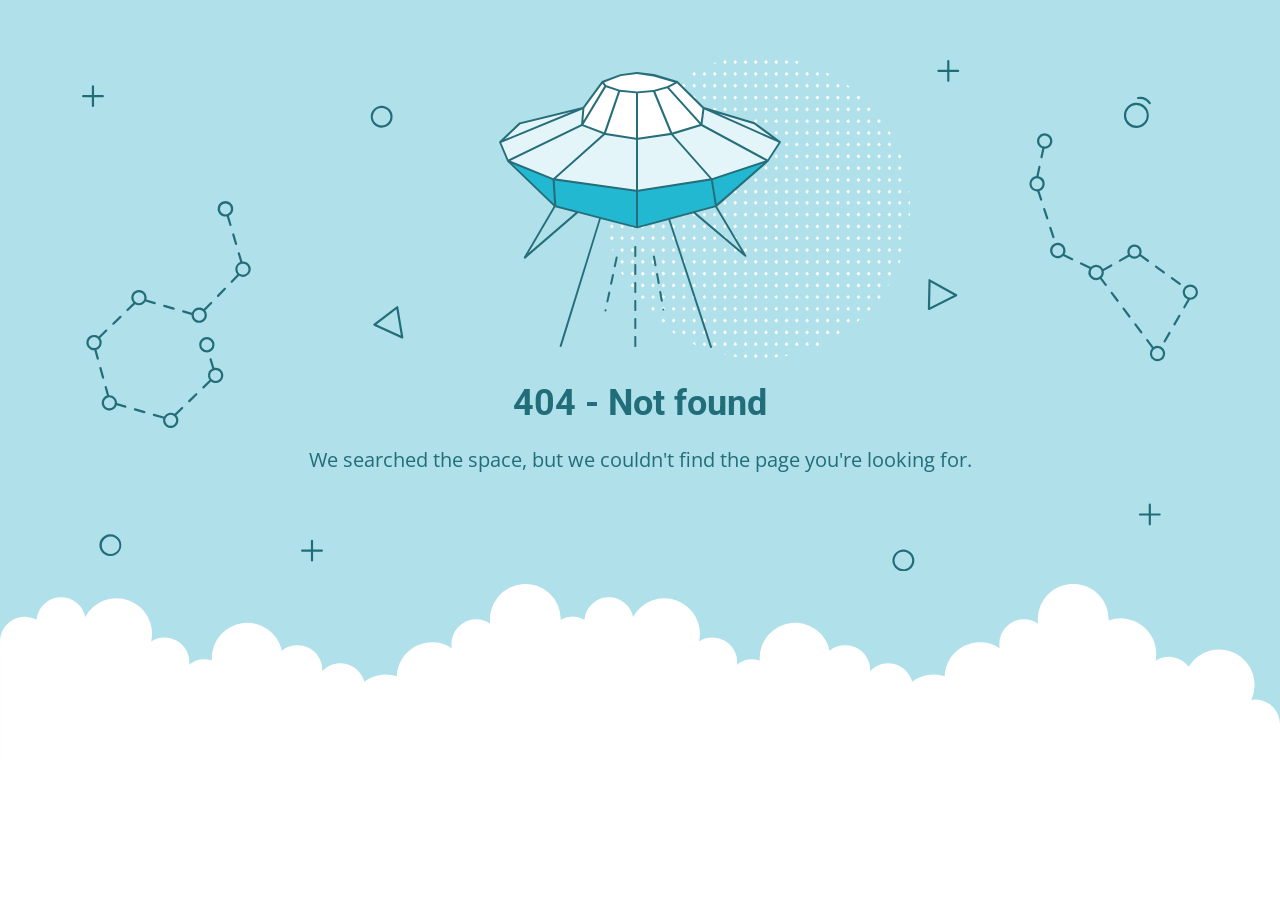
<file: assets/css/images/ui-icons_444444_256x240.html>
<!DOCTYPE html>
<html lang="en">
<head>
    <meta charset="utf-8" />
    <meta name="viewport" content="width=device-width, initial-scale=1.0">
    <meta http-equiv="cache-control" content="no-store,max-age=0" />
    <meta name="robots" content="noindex" />
    <title>404 - Not found</title>
    <link href="https://fonts.googleapis.com/css?family=Open+Sans:400,700%7CRoboto:400,700" rel="stylesheet">
<style>
    * {
        box-sizing: border-box;
        -moz-box-sizing: border-box;
        -webkit-tap-highlight-color: transparent;
    }
    body {
        margin: 0;
        padding: 0;
        height: 100%;
        -webkit-text-size-adjust: 100%;
    }
    .fit-wide {
        position: relative;
        overflow: hidden;
        max-width: 1240px;
        margin: 0 auto;
        padding-top: 60px;
        padding-bottom: 60px;
        padding-left: 20px;
        padding-right: 20px;
    }
    .background-wrap { position: relative; }
    .background-wrap.cloud-blue { background-color: #b0e0e9; }
    .background-wrap.white { background-color: #fff; }
    .title { 
        position: relative; 
        text-align: center;
        margin: 20px auto 10px;
    }
    .title--regular { font-family: 'Roboto', Arial, sans-serif; }
    .title--size-large { font-size: 36px; line-height: 46px; }
    .title--size-semimedium { font-size: 20px; line-height: 28px; }
    .title--weight-normal { font-weight: 400; }
    .title--weight-bold { font-weight: 700; }
    .title--subtitle { 
        padding-bottom: 40px; 
        font-family: 'Open Sans', Arial ,sans-serif; 
        text-align: center;
    }
    .error h1,
    .error p { color: #226d7a; }
    .error--bg__cover {
        position: absolute;
        left: 0;
        right: 0;
        width: 90%;
        margin: 0 auto;
    }
    .error--shape__clouds svg {
        display: block;
    }
    .abstract-half-dot--circle {
        z-index: 0;
        position: absolute;
        left: 15em;
        right: 0;
        width: 300px;
        height: 300px;
        margin: 0 auto;
    }
    .icon-graphic {
        z-index: 1;
        position: relative;
        width: 300px;
        height: 300px;
        margin: 0 auto;
    }
    @media screen and (max-width: 767px) {
        .error--bg__cover { display: none; }
        .abstract-half-dot--circle { left: 0; }
    }
</style>
</head>
<body>
    <div id="container">
        <section class="error content background-wrap cloud-blue">
            <div class="fit-wide">
                <div class="error--bg__cover">
                    <svg id="acce7670-904f-4f8c-b867-68138c2f8c06" data-name="Layer 1" xmlns="http://www.w3.org/2000/svg" viewBox="0 0 1019 467"><title>404_bg</title><path d="M962.794,62.029a11.471,11.471,0,0,1-.656-22.923h0a11.471,11.471,0,0,1,1.327,22.9C963.24,62.023,963.017,62.029,962.794,62.029ZM962.253,41.1a9.47,9.47,0,1,0,10,8.906,9.481,9.481,0,0,0-10-8.906Z" fill="#1e6d7a"/><path d="M974.934,40.4a1,1,0,0,1-.836-.45,10.049,10.049,0,0,0-9.688-4.276A1,1,0,0,1,964.1,33.7a11.952,11.952,0,0,1,11.67,5.153,1,1,0,0,1-.834,1.549Z" fill="#1e6d7a"/><path d="M273.605,61.8a9.971,9.971,0,0,1-7.251-3.106h0a10.012,10.012,0,1,1,7.251,3.106Zm0-17.991a8,8,0,0,0-5.8,13.507h0a8,8,0,1,0,5.8-13.507Z" fill="#226d7a"/><path d="M26.007,453q-.131,0-.261,0a10.019,10.019,0,1,1,.261,0ZM26,435a8.042,8.042,0,1,0,.208,0C26.134,435,26.064,435,26,435Z" fill="#226d7a"/><path d="M750.007,467q-.13,0-.261,0a9.933,9.933,0,0,1-6.994-3.108h0a10,10,0,1,1,7.255,3.11Zm-.013-18a8,8,0,0,0-5.793,13.511h0a8,8,0,1,0,6-13.509C750.134,449,750.063,449,749.994,449Z" fill="#226d7a"/><path d="M292.416,254.312a1.013,1.013,0,0,1-.417-.09L266.634,242.6a1,1,0,0,1-.191-1.7L287.2,225a1,1,0,0,1,1.594.629l4.607,27.516a1,1,0,0,1-.986,1.165Zm-23.437-12.835,22.139,10.141L287.1,227.6Z" fill="#226d7a"/><path d="M773.316,228.33a1,1,0,0,1-1-1.022l.571-26.14a1,1,0,0,1,1.487-.851l24.356,13.607a1,1,0,0,1-.038,1.767l-24.926,12.532A1.006,1.006,0,0,1,773.316,228.33Zm1.535-25.456-.5,22.815,21.756-10.938Z" fill="#226d7a"/><path d="M136.509,150.348l-2.39-8.09a7.115,7.115,0,1,0-1.9.629l2.372,8.028a1,1,0,0,0,.959.717,1,1,0,0,0,.959-1.284ZM126,136a5,5,0,1,1,5,5A5.006,5.006,0,0,1,126,136Z" fill="#226d7a"/><path d="M137.141,159.545l2.55,8.632a1,1,0,0,0,.959.717,1.037,1.037,0,0,0,.284-.041,1,1,0,0,0,.675-1.243l-2.55-8.631a1,1,0,0,0-1.918.566Z" fill="#226d7a"/><path d="M129.751,208.226l-6.265,6.461a1,1,0,0,0,1.436,1.393l6.265-6.461a1,1,0,0,0-1.436-1.393Z" fill="#226d7a"/><path d="M92.076,230.463l7.936,2.293c0,.082-.012.162-.012.244a7,7,0,1,0,12.587-4.2l6.07-6.259a1,1,0,1,0-1.436-1.393l-6.052,6.242a6.978,6.978,0,0,0-10.8,3.386l-7.737-2.235a1,1,0,0,0-.555,1.922ZM107,228a5,5,0,1,1-5,5A5.006,5.006,0,0,1,107,228Z" fill="#226d7a"/><path d="M74.783,225.467l8.647,2.5a.989.989,0,0,0,.278.04,1,1,0,0,0,.276-1.962l-8.646-2.5a1,1,0,0,0-.555,1.922Z" fill="#226d7a"/><path d="M28.617,241.8a1,1,0,0,0,.7-.282l6.461-6.266a1,1,0,0,0-1.393-1.436l-6.461,6.266a1,1,0,0,0,.7,1.718Z" fill="#226d7a"/><path d="M19.257,291.006a1,1,0,0,0,.964-1.269L17.8,281.069a1,1,0,0,0-1.927.537l2.419,8.668A1,1,0,0,0,19.257,291.006Z" fill="#226d7a"/><path d="M13.216,264.635a6.979,6.979,0,0,0,3.394-10.8l6.242-6.052a1,1,0,1,0-1.393-1.435L15.2,252.413A7,7,0,1,0,11,265c.08,0,.158-.009.237-.012l2.219,7.95a1,1,0,0,0,1.927-.538ZM6,258a5,5,0,1,1,5,5A5.006,5.006,0,0,1,6,258Z" fill="#226d7a"/><path d="M39.924,315.537l-7.936-2.293c0-.082.012-.162.012-.244a7.008,7.008,0,0,0-7-7c-.08,0-.158.009-.237.012l-2.123-7.606a1,1,0,0,0-1.927.537l2.072,7.422a7,7,0,1,0,8.847,8.859l7.737,2.235a1.025,1.025,0,0,0,.278.039,1,1,0,0,0,.277-1.961ZM25,318a5,5,0,1,1,5-5A5.006,5.006,0,0,1,25,318Z" fill="#226d7a"/><path d="M57.217,320.532l-8.647-2.5a1,1,0,1,0-.554,1.922l8.646,2.5a1.03,1.03,0,0,0,.278.039,1,1,0,0,0,.277-1.961Z" fill="#226d7a"/><path d="M90.765,317.017,84.592,323a6.975,6.975,0,0,0-9.76,2.693.984.984,0,0,0-.323-.168l-8.646-2.5a1,1,0,0,0-.554,1.922l8.646,2.5a1,1,0,0,0,.216.031,7,7,0,1,0,11.98-3.2l6.006-5.825a1,1,0,1,0-1.392-1.435ZM81,334a5,5,0,1,1,5-5A5.006,5.006,0,0,1,81,334Z" fill="#226d7a"/><path d="M103.687,304.486l-6.461,6.266a1,1,0,0,0,1.393,1.436l6.461-6.266a1,1,0,0,0-1.393-1.436Z" fill="#226d7a"/><path d="M147,184c-.182,0-.361.014-.54.027l-2.3-7.786a1,1,0,1,0-1.918.567l2.263,7.66a6.977,6.977,0,0,0-2.643,11.269l-5.845,6.028a1,1,0,1,0,1.436,1.392L143.419,197A7,7,0,1,0,147,184Zm0,12a4.995,4.995,0,0,1-1.121-9.863,1.033,1.033,0,0,0,.155-.022c.015,0,.025-.016.04-.021A5,5,0,1,1,147,196Z" fill="#226d7a"/><path d="M52,224a7,7,0,0,0,5.984-3.386l8.153,2.356a1.025,1.025,0,0,0,.278.039,1,1,0,0,0,.276-1.961l-7.924-2.29a7,7,0,1,0-11.918,2.965l-6.006,5.824a1,1,0,1,0,1.392,1.436L48.408,223A6.952,6.952,0,0,0,52,224Zm0-12a5,5,0,1,1-5,5A5.006,5.006,0,0,1,52,212Z" fill="#226d7a"/><path d="M122,281a6.984,6.984,0,0,0-1.218.113l-2.362-8.03a1,1,0,0,0-1.919.564l2.381,8.1a6.972,6.972,0,0,0-2.492,10.427l-6.242,6.052a1,1,0,0,0,1.393,1.435l6.259-6.069A7,7,0,1,0,122,281Zm0,12a5,5,0,1,1,5-5A5.006,5.006,0,0,1,122,293Z" fill="#226d7a"/><path d="M121,260a7,7,0,1,0-7,7A7.008,7.008,0,0,0,121,260Zm-12,0a5,5,0,1,1,5,5A5.006,5.006,0,0,1,109,260Z" fill="#226d7a"/><path d="M886.983,162.773a1,1,0,0,0,.951-1.311l-2.8-8.555a1,1,0,0,0-1.9.621l2.8,8.555A1,1,0,0,0,886.983,162.773Z" fill="#226d7a"/><path d="M879.544,135.8a1,1,0,1,0-1.9.621l2.795,8.555a1,1,0,0,0,.951.69,1,1,0,0,0,.95-1.311Z" fill="#226d7a"/><path d="M904.543,181l-7.442-3.582a7.032,7.032,0,1,0-1.252,1.616l7.827,3.768a.981.981,0,0,0,.432.1,1,1,0,0,0,.435-1.9ZM891,179a5,5,0,1,1,5-5A5.006,5.006,0,0,1,891,179Z" fill="#226d7a"/><path d="M956.292,179.469a6.477,6.477,0,0,0,9.659-.268l6.739,4.9a1,1,0,1,0,1.176-1.617L967,177.492a6.5,6.5,0,1,0-11.811.4,1.064,1.064,0,0,0-.121.039l-7.852,4.4a1,1,0,0,0,.976,1.745l7.853-4.4A.985.985,0,0,0,956.292,179.469ZM961,170.5a4.5,4.5,0,1,1-4.5,4.5A4.505,4.505,0,0,1,961,170.5Z" fill="#226d7a"/><path d="M987.248,194.689a1,1,0,1,0,1.176-1.617l-7.278-5.294a1,1,0,0,0-1.176,1.618Z" fill="#226d7a"/><path d="M995.7,198.366a1,1,0,0,0-1.176,1.617l7.28,5.293a.986.986,0,0,0,.587.192,1,1,0,0,0,.588-1.809Z" fill="#226d7a"/><path d="M1002.5,232.72a1,1,0,0,0-1.366.365l-4.5,7.793a1,1,0,1,0,1.732,1l4.5-7.792A1,1,0,0,0,1002.5,232.72Z" fill="#226d7a"/><path d="M993.49,248.305a1,1,0,0,0-1.366.366l-4.5,7.793a1,1,0,0,0,1.733,1l4.5-7.793A1,1,0,0,0,993.49,248.305Z" fill="#226d7a"/><path d="M951.8,226.4a1,1,0,0,0-1.6,1.2l5.4,7.2a1,1,0,1,0,1.6-1.2Z" fill="#226d7a"/><path d="M962.6,240.8A1,1,0,0,0,961,242l5.4,7.2A1,1,0,0,0,968,248Z" fill="#226d7a"/><path d="M931.091,198.789a6.943,6.943,0,0,0,1.777-6.129l7.473-4.185a1,1,0,1,0-.977-1.745l-7.172,4.016a6.988,6.988,0,0,0-11.127-1.7.981.981,0,0,0-.3-.23l-8.11-3.9a1,1,0,1,0-.867,1.8l8.1,3.9a6.988,6.988,0,0,0,9.645,9.428L934,206a1,1,0,0,0,1.6-1.2ZM921,194a5,5,0,1,1,5,5A5.006,5.006,0,0,1,921,194Z" fill="#226d7a"/><path d="M941,212a1,1,0,0,0-1.6,1.2l5.4,7.2a1,1,0,1,0,1.6-1.2Z" fill="#226d7a"/><path d="M876.837,80.654l-1.7,7.937a1,1,0,0,0,.767,1.187,1.029,1.029,0,0,0,.211.022,1,1,0,0,0,.977-.79l1.718-8.02c.064,0,.126.01.19.01a7.013,7.013,0,1,0-2.163-.346ZM879,69a5,5,0,1,1-5,5A5.006,5.006,0,0,1,879,69Z" fill="#226d7a"/><path d="M879,113a7.012,7.012,0,0,0-5.58-6.855l1.786-8.335a1,1,0,0,0-1.955-.419L871.4,106.03A7,7,0,0,0,872,120c.091,0,.18-.01.271-.014l2.576,7.879a1,1,0,0,0,.95.69.985.985,0,0,0,.31-.05,1,1,0,0,0,.64-1.261l-2.492-7.624A7.007,7.007,0,0,0,879,113Zm-7,5a5,5,0,1,1,5-5A5.006,5.006,0,0,1,872,118Z" fill="#226d7a"/><path d="M1012,205a7,7,0,0,0-2.469,13.542l-3.9,6.75a1,1,0,1,0,1.732,1l4.227-7.314c.136.008.271.021.41.021a7,7,0,0,0,0-14Zm0,12a5,5,0,1,1,5-5A5.006,5.006,0,0,1,1012,217Z" fill="#226d7a"/><path d="M982,261a6.941,6.941,0,0,0-3.527.964L973.4,255.2a1,1,0,1,0-1.6,1.2l5.109,6.812A6.99,6.99,0,1,0,982,261Zm0,12a5,5,0,1,1,5-5A5.006,5.006,0,0,1,982,273Z" fill="#226d7a"/><path d="M19,32H11V24a1,1,0,0,0-2,0v8H1a1,1,0,0,0,0,2H9v8a1,1,0,0,0,2,0V34h8a1,1,0,0,0,0-2Z" fill="#206d7a"/><path d="M219,447h-8v-8a1,1,0,0,0-2,0v8h-8a1,1,0,0,0,0,2h8v8a1,1,0,0,0,2,0v-8h8a1,1,0,0,0,0-2Z" fill="#206d7a"/><path d="M984,414h-8v-8a1,1,0,0,0-2,0v8h-8a1,1,0,0,0,0,2h8v8a1,1,0,0,0,2,0v-8h8a1,1,0,0,0,0-2Z" fill="#206d7a"/><path d="M800,9h-8V1a1,1,0,0,0-2,0V9h-8a1,1,0,0,0,0,2h8v8a1,1,0,0,0,2,0V11h8a1,1,0,0,0,0-2Z" fill="#206d7a"/></svg>
                </div>
                <div>
                    <div class="abstract-half-dot--circle">
                        <svg id="a57f7293-9654-4013-9c82-7cad22fc3689" data-name="Layer 1" xmlns="http://www.w3.org/2000/svg" viewBox="0 0 300 298.181"><title>circle_dots</title><polygon points="145.742 133.848 147.581 131.734 145.742 129.621 143.904 131.734 145.742 133.848" fill="#fff"/><polygon points="145.742 122.041 147.581 119.928 145.742 117.814 143.904 119.928 145.742 122.041" fill="#fff"/><polygon points="145.742 110.235 147.581 108.122 145.742 106.008 143.904 108.122 145.742 110.235" fill="#fff"/><polygon points="145.742 98.429 147.581 96.316 145.742 94.202 143.904 96.316 145.742 98.429" fill="#fff"/><polygon points="145.742 86.624 147.581 84.51 145.742 82.396 143.904 84.51 145.742 86.624" fill="#fff"/><polygon points="156.015 129.621 154.177 131.734 156.015 133.848 157.854 131.734 156.015 129.621" fill="#fff"/><polygon points="156.015 117.814 154.177 119.928 156.015 122.041 157.854 119.928 156.015 117.814" fill="#fff"/><polygon points="156.015 106.008 154.177 108.122 156.015 110.235 157.854 108.122 156.015 106.008" fill="#fff"/><polygon points="156.015 94.202 154.177 96.316 156.015 98.429 157.854 96.316 156.015 94.202" fill="#fff"/><polygon points="156.015 82.396 154.177 84.51 156.015 86.624 157.854 84.51 156.015 82.396" fill="#fff"/><polygon points="166.288 129.621 164.45 131.734 166.288 133.848 168.13 131.734 166.288 129.621" fill="#fff"/><polygon points="166.288 117.814 164.45 119.928 166.288 122.041 168.13 119.928 166.288 117.814" fill="#fff"/><polygon points="166.288 106.008 164.45 108.122 166.288 110.235 168.13 108.122 166.288 106.008" fill="#fff"/><polygon points="166.288 94.202 164.45 96.316 166.288 98.429 168.13 96.316 166.288 94.202" fill="#fff"/><polygon points="168.128 84.51 166.288 82.396 164.45 84.51 166.288 86.624 168.128 84.51" fill="#fff"/><polygon points="176.563 129.621 174.724 131.734 176.563 133.848 178.401 131.734 176.563 129.621" fill="#fff"/><polygon points="176.563 117.814 174.724 119.928 176.563 122.041 178.401 119.928 176.563 117.814" fill="#fff"/><polygon points="176.563 106.008 174.724 108.122 176.563 110.235 178.401 108.122 176.563 106.008" fill="#fff"/><polygon points="176.563 94.202 174.724 96.316 176.563 98.429 178.401 96.316 176.563 94.202" fill="#fff"/><polygon points="176.563 82.396 174.724 84.51 176.563 86.624 178.401 84.51 176.563 82.396" fill="#fff"/><polygon points="186.835 129.621 184.997 131.734 186.835 133.848 188.674 131.734 186.835 129.621" fill="#fff"/><polygon points="186.835 117.814 184.997 119.928 186.835 122.041 188.674 119.928 186.835 117.814" fill="#fff"/><polygon points="186.835 106.008 184.997 108.122 186.835 110.235 188.674 108.122 186.835 106.008" fill="#fff"/><polygon points="186.835 94.202 184.997 96.316 186.835 98.429 188.674 96.316 186.835 94.202" fill="#fff"/><polygon points="186.835 82.396 184.997 84.51 186.835 86.624 188.674 84.51 186.835 82.396" fill="#fff"/><polygon points="197.11 129.621 195.268 131.734 197.11 133.848 198.948 131.734 197.11 129.621" fill="#fff"/><polygon points="197.11 117.814 195.268 119.928 197.11 122.041 198.948 119.928 197.11 117.814" fill="#fff"/><polygon points="197.11 106.008 195.268 108.122 197.11 110.235 198.948 108.122 197.11 106.008" fill="#fff"/><polygon points="197.11 94.202 195.268 96.316 197.11 98.429 198.948 96.316 197.11 94.202" fill="#fff"/><polygon points="197.11 82.396 195.27 84.51 197.11 86.624 198.948 84.51 197.11 82.396" fill="#fff"/><polygon points="207.383 129.621 205.545 131.734 207.383 133.848 209.221 131.734 207.383 129.621" fill="#fff"/><polygon points="207.383 117.814 205.545 119.928 207.383 122.041 209.221 119.928 207.383 117.814" fill="#fff"/><polygon points="207.383 106.008 205.545 108.122 207.383 110.235 209.221 108.122 207.383 106.008" fill="#fff"/><polygon points="207.383 94.202 205.545 96.316 207.383 98.429 209.221 96.316 207.383 94.202" fill="#fff"/><polygon points="207.383 82.396 205.545 84.51 207.383 86.624 209.221 84.51 207.383 82.396" fill="#fff"/><polygon points="217.656 129.621 215.817 131.734 217.656 133.848 219.497 131.734 217.656 129.621" fill="#fff"/><polygon points="217.656 117.814 215.817 119.928 217.656 122.041 219.497 119.928 217.656 117.814" fill="#fff"/><polygon points="217.656 106.008 215.817 108.122 217.656 110.235 219.497 108.122 217.656 106.008" fill="#fff"/><polygon points="217.656 94.202 215.817 96.316 217.656 98.429 219.497 96.316 217.656 94.202" fill="#fff"/><polygon points="219.496 84.51 217.656 82.396 215.817 84.51 217.656 86.624 219.496 84.51" fill="#fff"/><polygon points="227.93 129.621 226.092 131.734 227.93 133.848 229.769 131.734 227.93 129.621" fill="#fff"/><polygon points="227.93 117.814 226.092 119.928 227.93 122.041 229.769 119.928 227.93 117.814" fill="#fff"/><polygon points="227.93 106.008 226.092 108.122 227.93 110.235 229.769 108.122 227.93 106.008" fill="#fff"/><polygon points="227.93 94.202 226.092 96.316 227.93 98.429 229.769 96.316 227.93 94.202" fill="#fff"/><polygon points="227.93 82.396 226.092 84.51 227.93 86.624 229.769 84.51 227.93 82.396" fill="#fff"/><polygon points="238.203 129.621 236.365 131.734 238.203 133.848 240.042 131.734 238.203 129.621" fill="#fff"/><polygon points="238.203 117.814 236.365 119.928 238.203 122.041 240.042 119.928 238.203 117.814" fill="#fff"/><polygon points="238.203 106.008 236.365 108.122 238.203 110.235 240.042 108.122 238.203 106.008" fill="#fff"/><polygon points="238.203 94.202 236.365 96.316 238.203 98.429 240.042 96.316 238.203 94.202" fill="#fff"/><polygon points="238.203 82.396 236.365 84.51 238.203 86.624 240.042 84.51 238.203 82.396" fill="#fff"/><polygon points="248.478 133.848 250.316 131.734 248.478 129.621 246.636 131.734 248.478 133.848" fill="#fff"/><polygon points="248.478 122.041 250.316 119.928 248.478 117.814 246.636 119.928 248.478 122.041" fill="#fff"/><polygon points="248.478 110.235 250.316 108.122 248.478 106.008 246.636 108.122 248.478 110.235" fill="#fff"/><polygon points="248.478 98.429 250.316 96.316 248.478 94.202 246.636 96.316 248.478 98.429" fill="#fff"/><polygon points="246.638 84.51 248.478 86.624 250.316 84.51 248.478 82.396 246.638 84.51" fill="#fff"/><polygon points="258.751 129.621 256.912 131.734 258.751 133.848 260.589 131.734 258.751 129.621" fill="#fff"/><polygon points="258.751 117.814 256.912 119.928 258.751 122.041 260.589 119.928 258.751 117.814" fill="#fff"/><polygon points="258.751 106.008 256.912 108.122 258.751 110.235 260.589 108.122 258.751 106.008" fill="#fff"/><polygon points="258.751 94.202 256.912 96.316 258.751 98.429 260.589 96.316 258.751 94.202" fill="#fff"/><polygon points="258.751 82.396 256.912 84.51 258.751 86.624 260.589 84.51 258.751 82.396" fill="#fff"/><polygon points="269.023 129.621 267.185 131.734 269.023 133.848 270.865 131.734 269.023 129.621" fill="#fff"/><polygon points="269.023 117.814 267.185 119.928 269.023 122.041 270.865 119.928 269.023 117.814" fill="#fff"/><polygon points="269.023 106.008 267.185 108.122 269.023 110.235 270.865 108.122 269.023 106.008" fill="#fff"/><polygon points="269.023 94.202 267.185 96.316 269.023 98.429 270.865 96.316 269.023 94.202" fill="#fff"/><polygon points="270.863 84.51 269.023 82.396 267.185 84.51 269.023 86.624 270.863 84.51" fill="#fff"/><polygon points="145.742 75.064 147.581 72.95 145.742 70.837 143.904 72.95 145.742 75.064" fill="#fff"/><polygon points="145.742 63.258 147.581 61.144 145.742 59.031 143.904 61.144 145.742 63.258" fill="#fff"/><polygon points="145.742 51.452 147.581 49.338 145.742 47.225 143.904 49.338 145.742 51.452" fill="#fff"/><polygon points="145.742 39.646 147.581 37.532 145.742 35.419 143.904 37.532 145.742 39.646" fill="#fff"/><polygon points="145.742 27.84 147.581 25.726 145.742 23.612 143.904 25.726 145.742 27.84" fill="#fff"/><polygon points="147.581 13.92 145.742 11.806 143.904 13.92 145.742 16.033 147.581 13.92" fill="#fff"/><polygon points="143.904 2.114 145.742 4.227 147.581 2.114 145.742 0 143.904 2.114" fill="#fff"/><polygon points="156.015 70.837 154.177 72.95 156.015 75.064 157.854 72.95 156.015 70.837" fill="#fff"/><polygon points="156.015 59.031 154.177 61.144 156.015 63.258 157.854 61.144 156.015 59.031" fill="#fff"/><polygon points="156.015 47.225 154.177 49.338 156.015 51.452 157.854 49.338 156.015 47.225" fill="#fff"/><polygon points="156.015 35.419 154.177 37.532 156.015 39.646 157.854 37.532 156.015 35.419" fill="#fff"/><polygon points="156.015 23.612 154.177 25.726 156.015 27.84 157.854 25.726 156.015 23.612" fill="#fff"/><polygon points="156.015 11.806 154.177 13.92 156.015 16.033 157.854 13.92 156.015 11.806" fill="#fff"/><polygon points="156.015 0 154.177 2.114 156.015 4.227 157.854 2.114 156.015 0" fill="#fff"/><polygon points="166.288 70.837 164.45 72.95 166.288 75.064 168.13 72.95 166.288 70.837" fill="#fff"/><polygon points="166.288 59.031 164.45 61.144 166.288 63.258 168.13 61.144 166.288 59.031" fill="#fff"/><polygon points="166.288 47.225 164.45 49.338 166.288 51.452 168.13 49.338 166.288 47.225" fill="#fff"/><polygon points="166.288 35.419 164.45 37.532 166.288 39.646 168.13 37.532 166.288 35.419" fill="#fff"/><polygon points="166.288 23.612 164.45 25.726 166.288 27.84 168.13 25.726 166.288 23.612" fill="#fff"/><polygon points="166.288 11.806 164.45 13.92 166.288 16.033 168.13 13.92 166.288 11.806" fill="#fff"/><polygon points="166.288 0 164.45 2.114 166.288 4.227 168.13 2.114 166.288 0" fill="#fff"/><polygon points="176.563 70.837 174.724 72.95 176.563 75.064 178.401 72.95 176.563 70.837" fill="#fff"/><polygon points="176.563 59.031 174.724 61.144 176.563 63.258 178.401 61.144 176.563 59.031" fill="#fff"/><polygon points="176.563 47.225 174.724 49.338 176.563 51.452 178.401 49.338 176.563 47.225" fill="#fff"/><polygon points="176.563 35.419 174.724 37.532 176.563 39.646 178.401 37.532 176.563 35.419" fill="#fff"/><polygon points="176.563 23.612 174.724 25.726 176.563 27.84 178.401 25.726 176.563 23.612" fill="#fff"/><polygon points="176.563 11.806 174.724 13.92 176.563 16.033 178.401 13.92 176.563 11.806" fill="#fff"/><polygon points="176.563 0 174.724 2.114 176.563 4.227 178.401 2.114 176.563 0" fill="#fff"/><polygon points="186.835 70.837 184.997 72.95 186.835 75.064 188.674 72.95 186.835 70.837" fill="#fff"/><polygon points="186.835 59.031 184.997 61.144 186.835 63.258 188.674 61.144 186.835 59.031" fill="#fff"/><polygon points="186.835 47.225 184.997 49.338 186.835 51.452 188.674 49.338 186.835 47.225" fill="#fff"/><polygon points="186.835 35.419 184.997 37.532 186.835 39.646 188.674 37.532 186.835 35.419" fill="#fff"/><polygon points="186.835 23.612 184.997 25.726 186.835 27.84 188.674 25.726 186.835 23.612" fill="#fff"/><polygon points="186.835 11.806 184.997 13.92 186.835 16.033 188.674 13.92 186.835 11.806" fill="#fff"/><path d="M186.835,4.227l1.839-2.113-.31-.356c-.826-.225-1.651-.45-2.483-.661L185,2.114Z" fill="#fff"/><polygon points="197.11 70.837 195.268 72.95 197.11 75.064 198.948 72.95 197.11 70.837" fill="#fff"/><polygon points="197.11 59.031 195.268 61.144 197.11 63.258 198.948 61.144 197.11 59.031" fill="#fff"/><polygon points="197.11 47.225 195.268 49.338 197.11 51.452 198.948 49.338 197.11 47.225" fill="#fff"/><polygon points="197.11 35.419 195.268 37.532 197.11 39.646 198.948 37.532 197.11 35.419" fill="#fff"/><polygon points="197.11 23.612 195.268 25.726 197.11 27.84 198.948 25.726 197.11 23.612" fill="#fff"/><polygon points="197.11 11.806 195.268 13.92 197.11 16.033 198.948 13.92 197.11 11.806" fill="#fff"/><polygon points="207.383 70.837 205.545 72.95 207.383 75.064 209.221 72.95 207.383 70.837" fill="#fff"/><polygon points="207.383 59.031 205.545 61.144 207.383 63.258 209.221 61.144 207.383 59.031" fill="#fff"/><polygon points="207.383 47.225 205.545 49.338 207.383 51.452 209.221 49.338 207.383 47.225" fill="#fff"/><polygon points="207.383 35.419 205.545 37.532 207.383 39.646 209.221 37.532 207.383 35.419" fill="#fff"/><polygon points="207.383 23.612 205.545 25.726 207.383 27.84 209.221 25.726 207.383 23.612" fill="#fff"/><polygon points="207.383 11.806 205.545 13.92 207.383 16.033 209.221 13.92 207.383 11.806" fill="#fff"/><polygon points="217.656 70.837 215.817 72.95 217.656 75.064 219.497 72.95 217.656 70.837" fill="#fff"/><polygon points="217.656 59.031 215.817 61.144 217.656 63.258 219.497 61.144 217.656 59.031" fill="#fff"/><polygon points="217.656 47.225 215.817 49.338 217.656 51.452 219.497 49.338 217.656 47.225" fill="#fff"/><polygon points="217.656 35.419 215.817 37.532 217.656 39.646 219.497 37.532 217.656 35.419" fill="#fff"/><polygon points="217.656 23.612 215.817 25.726 217.656 27.84 219.497 25.726 217.656 23.612" fill="#fff"/><path d="M217.656,16.033l1.753-2.011c-.842-.445-1.685-.887-2.535-1.317l-1.057,1.215Z" fill="#fff"/><polygon points="227.93 70.837 226.092 72.95 227.93 75.064 229.769 72.95 227.93 70.837" fill="#fff"/><polygon points="227.93 59.031 226.092 61.144 227.93 63.258 229.769 61.144 227.93 59.031" fill="#fff"/><polygon points="227.93 47.225 226.092 49.338 227.93 51.452 229.769 49.338 227.93 47.225" fill="#fff"/><polygon points="227.93 35.419 226.092 37.532 227.93 39.646 229.769 37.532 227.93 35.419" fill="#fff"/><polygon points="227.93 23.612 226.092 25.726 227.93 27.84 229.769 25.726 227.93 23.612" fill="#fff"/><polygon points="238.203 70.837 236.365 72.95 238.203 75.064 240.042 72.95 238.203 70.837" fill="#fff"/><polygon points="238.203 59.031 236.365 61.144 238.203 63.258 240.042 61.144 238.203 59.031" fill="#fff"/><polygon points="238.203 47.225 236.365 49.338 238.203 51.452 240.042 49.338 238.203 47.225" fill="#fff"/><polygon points="238.203 35.419 236.365 37.532 238.203 39.646 240.042 37.532 238.203 35.419" fill="#fff"/><path d="M236.365,25.726,238.2,27.84l1.084-1.246c-.744-.555-1.5-1.1-2.25-1.641Z" fill="#fff"/><polygon points="248.478 75.064 250.316 72.95 248.478 70.837 246.636 72.95 248.478 75.064" fill="#fff"/><polygon points="248.478 63.258 250.316 61.144 248.478 59.031 246.636 61.144 248.478 63.258" fill="#fff"/><polygon points="250.316 49.338 248.478 47.225 246.636 49.338 248.478 51.452 250.316 49.338" fill="#fff"/><polygon points="246.636 37.532 248.478 39.646 250.316 37.532 248.478 35.419 246.636 37.532" fill="#fff"/><polygon points="258.751 70.837 256.912 72.95 258.751 75.064 260.589 72.95 258.751 70.837" fill="#fff"/><polygon points="258.751 59.031 256.912 61.144 258.751 63.258 260.589 61.144 258.751 59.031" fill="#fff"/><polygon points="258.751 47.225 256.912 49.338 258.751 51.452 260.589 49.338 258.751 47.225" fill="#fff"/><polygon points="269.023 70.837 267.185 72.95 269.023 75.064 270.865 72.95 269.023 70.837" fill="#fff"/><polygon points="269.023 59.031 267.185 61.144 269.023 63.258 270.865 61.144 269.023 59.031" fill="#fff"/><polygon points="279.445 129.621 277.607 131.734 279.445 133.848 281.284 131.734 279.445 129.621" fill="#fff"/><polygon points="279.445 117.814 277.607 119.928 279.445 122.041 281.284 119.928 279.445 117.814" fill="#fff"/><polygon points="279.445 106.008 277.607 108.122 279.445 110.235 281.284 108.122 279.445 106.008" fill="#fff"/><polygon points="279.445 94.202 277.607 96.316 279.445 98.429 281.284 96.316 279.445 94.202" fill="#fff"/><polygon points="279.445 82.396 277.607 84.51 279.445 86.624 281.284 84.51 279.445 82.396" fill="#fff"/><polygon points="289.718 129.621 287.88 131.734 289.718 133.848 291.56 131.734 289.718 129.621" fill="#fff"/><polygon points="289.718 117.814 287.88 119.928 289.718 122.041 291.56 119.928 289.718 117.814" fill="#fff"/><polygon points="289.718 106.008 287.88 108.122 289.718 110.235 291.56 108.122 289.718 106.008" fill="#fff"/><path d="M287.88,96.316l1.838,2.113,1.515-1.739c-.151-.422-.3-.846-.451-1.267L289.718,94.2Z" fill="#fff"/><path d="M299.092,130.656l-.938,1.078,1.192,1.37Q299.229,131.877,299.092,130.656Z" fill="#fff"/><path d="M279.445,75.064l1.241-1.427q-.721-1.278-1.466-2.541l-1.613,1.854Z" fill="#fff"/><polygon points="1.838 129.621 0 131.734 1.838 133.848 3.677 131.734 1.838 129.621" fill="#fff"/><polygon points="1.838 117.814 0 119.928 1.838 122.041 3.677 119.928 1.838 117.814" fill="#fff"/><path d="M1.838,110.235l1.839-2.113-1.534-1.764q-.456,1.6-.876,3.22Z" fill="#fff"/><polygon points="12.113 129.621 10.271 131.734 12.113 133.848 13.951 131.734 12.113 129.621" fill="#fff"/><polygon points="12.113 117.814 10.271 119.928 12.113 122.041 13.951 119.928 12.113 117.814" fill="#fff"/><polygon points="12.113 106.008 10.271 108.122 12.113 110.235 13.951 108.122 12.113 106.008" fill="#fff"/><polygon points="12.113 94.202 10.271 96.316 12.113 98.429 13.951 96.316 12.113 94.202" fill="#fff"/><polygon points="12.113 82.396 10.273 84.51 12.113 86.624 13.951 84.51 12.113 82.396" fill="#fff"/><polygon points="22.533 129.621 20.695 131.734 22.533 133.848 24.371 131.734 22.533 129.621" fill="#fff"/><polygon points="22.533 117.814 20.695 119.928 22.533 122.041 24.371 119.928 22.533 117.814" fill="#fff"/><polygon points="22.533 106.008 20.695 108.122 22.533 110.235 24.371 108.122 22.533 106.008" fill="#fff"/><polygon points="22.533 94.202 20.695 96.316 22.533 98.429 24.371 96.316 22.533 94.202" fill="#fff"/><polygon points="22.533 82.396 20.695 84.51 22.533 86.624 24.371 84.51 22.533 82.396" fill="#fff"/><polygon points="32.808 129.621 30.966 131.734 32.808 133.848 34.646 131.734 32.808 129.621" fill="#fff"/><polygon points="32.808 117.814 30.966 119.928 32.808 122.041 34.646 119.928 32.808 117.814" fill="#fff"/><polygon points="32.808 106.008 30.966 108.122 32.808 110.235 34.646 108.122 32.808 106.008" fill="#fff"/><polygon points="32.808 94.202 30.966 96.316 32.808 98.429 34.646 96.316 32.808 94.202" fill="#fff"/><polygon points="32.808 82.396 30.968 84.51 32.808 86.624 34.646 84.51 32.808 82.396" fill="#fff"/><polygon points="43.08 129.621 41.242 131.734 43.08 133.848 44.919 131.734 43.08 129.621" fill="#fff"/><polygon points="43.08 117.814 41.242 119.928 43.08 122.041 44.919 119.928 43.08 117.814" fill="#fff"/><polygon points="43.08 106.008 41.242 108.122 43.08 110.235 44.919 108.122 43.08 106.008" fill="#fff"/><polygon points="43.08 94.202 41.242 96.316 43.08 98.429 44.919 96.316 43.08 94.202" fill="#fff"/><polygon points="43.08 82.396 41.242 84.51 43.08 86.624 44.919 84.51 43.08 82.396" fill="#fff"/><polygon points="53.353 129.621 51.515 131.734 53.353 133.848 55.195 131.734 53.353 129.621" fill="#fff"/><polygon points="53.353 117.814 51.515 119.928 53.353 122.041 55.195 119.928 53.353 117.814" fill="#fff"/><polygon points="53.353 106.008 51.515 108.122 53.353 110.235 55.195 108.122 53.353 106.008" fill="#fff"/><polygon points="53.353 94.202 51.515 96.316 53.353 98.429 55.195 96.316 53.353 94.202" fill="#fff"/><polygon points="55.193 84.51 53.353 82.396 51.515 84.51 53.353 86.624 55.193 84.51" fill="#fff"/><polygon points="63.628 129.621 61.789 131.734 63.628 133.848 65.466 131.734 63.628 129.621" fill="#fff"/><polygon points="63.628 117.814 61.789 119.928 63.628 122.041 65.466 119.928 63.628 117.814" fill="#fff"/><polygon points="63.628 106.008 61.789 108.122 63.628 110.235 65.466 108.122 63.628 106.008" fill="#fff"/><polygon points="63.628 94.202 61.789 96.316 63.628 98.429 65.466 96.316 63.628 94.202" fill="#fff"/><polygon points="63.628 82.396 61.789 84.51 63.628 86.624 65.466 84.51 63.628 82.396" fill="#fff"/><polygon points="73.901 129.621 72.062 131.734 73.901 133.848 75.739 131.734 73.901 129.621" fill="#fff"/><polygon points="73.901 117.814 72.062 119.928 73.901 122.041 75.739 119.928 73.901 117.814" fill="#fff"/><polygon points="73.901 106.008 72.062 108.122 73.901 110.235 75.739 108.122 73.901 106.008" fill="#fff"/><polygon points="73.901 94.202 72.062 96.316 73.901 98.429 75.739 96.316 73.901 94.202" fill="#fff"/><polygon points="73.901 82.396 72.062 84.51 73.901 86.624 75.739 84.51 73.901 82.396" fill="#fff"/><polygon points="84.174 129.621 82.335 131.734 84.174 133.848 86.015 131.734 84.174 129.621" fill="#fff"/><polygon points="84.174 117.814 82.335 119.928 84.174 122.041 86.015 119.928 84.174 117.814" fill="#fff"/><polygon points="84.174 106.008 82.335 108.122 84.174 110.235 86.015 108.122 84.174 106.008" fill="#fff"/><polygon points="84.174 94.202 82.335 96.316 84.174 98.429 86.015 96.316 84.174 94.202" fill="#fff"/><polygon points="86.014 84.51 84.174 82.396 82.335 84.51 84.174 86.624 86.014 84.51" fill="#fff"/><polygon points="94.448 129.621 92.61 131.734 94.448 133.848 96.286 131.734 94.448 129.621" fill="#fff"/><polygon points="94.448 117.814 92.61 119.928 94.448 122.041 96.286 119.928 94.448 117.814" fill="#fff"/><polygon points="94.448 106.008 92.61 108.122 94.448 110.235 96.286 108.122 94.448 106.008" fill="#fff"/><polygon points="94.448 94.202 92.61 96.316 94.448 98.429 96.286 96.316 94.448 94.202" fill="#fff"/><polygon points="94.448 82.396 92.61 84.51 94.448 86.624 96.286 84.51 94.448 82.396" fill="#fff"/><polygon points="104.721 129.621 102.883 131.734 104.721 133.848 106.559 131.734 104.721 129.621" fill="#fff"/><polygon points="104.721 117.814 102.883 119.928 104.721 122.041 106.559 119.928 104.721 117.814" fill="#fff"/><polygon points="104.721 106.008 102.883 108.122 104.721 110.235 106.559 108.122 104.721 106.008" fill="#fff"/><polygon points="104.721 94.202 102.883 96.316 104.721 98.429 106.559 96.316 104.721 94.202" fill="#fff"/><polygon points="104.721 82.396 102.883 84.51 104.721 86.624 106.559 84.51 104.721 82.396" fill="#fff"/><polygon points="114.996 129.621 113.154 131.734 114.996 133.848 116.834 131.734 114.996 129.621" fill="#fff"/><polygon points="114.996 117.814 113.154 119.928 114.996 122.041 116.834 119.928 114.996 117.814" fill="#fff"/><polygon points="114.996 106.008 113.154 108.122 114.996 110.235 116.834 108.122 114.996 106.008" fill="#fff"/><polygon points="114.996 94.202 113.154 96.316 114.996 98.429 116.834 96.316 114.996 94.202" fill="#fff"/><polygon points="114.996 82.396 113.156 84.51 114.996 86.624 116.834 84.51 114.996 82.396" fill="#fff"/><polygon points="125.268 133.848 127.107 131.734 125.268 129.621 123.43 131.734 125.268 133.848" fill="#fff"/><polygon points="125.268 122.041 127.107 119.928 125.268 117.814 123.43 119.928 125.268 122.041" fill="#fff"/><polygon points="125.268 110.235 127.107 108.122 125.268 106.008 123.43 108.122 125.268 110.235" fill="#fff"/><polygon points="125.268 98.429 127.107 96.316 125.268 94.202 123.43 96.316 125.268 98.429" fill="#fff"/><polygon points="125.268 86.624 127.107 84.51 125.268 82.396 123.43 84.51 125.268 86.624" fill="#fff"/><polygon points="135.541 133.848 137.383 131.734 135.541 129.621 133.703 131.734 135.541 133.848" fill="#fff"/><polygon points="135.541 122.041 137.383 119.928 135.541 117.814 133.703 119.928 135.541 122.041" fill="#fff"/><polygon points="135.541 110.235 137.383 108.122 135.541 106.008 133.703 108.122 135.541 110.235" fill="#fff"/><polygon points="135.541 98.429 137.383 96.316 135.541 94.202 133.703 96.316 135.541 98.429" fill="#fff"/><polygon points="135.541 86.624 137.381 84.51 135.541 82.396 133.703 84.51 135.541 86.624" fill="#fff"/><polygon points="22.533 70.837 20.695 72.95 22.533 75.064 24.371 72.95 22.533 70.837" fill="#fff"/><path d="M22.533,63.258l1.838-2.114-.387-.445c-.55.779-1.1,1.559-1.634,2.349Z" fill="#fff"/><polygon points="32.808 70.837 30.966 72.95 32.808 75.064 34.646 72.95 32.808 70.837" fill="#fff"/><polygon points="32.808 59.031 30.966 61.144 32.808 63.258 34.646 61.144 32.808 59.031" fill="#fff"/><path d="M32.808,51.452l1.838-2.114-.9-1.037c-.616.7-1.222,1.416-1.825,2.132Z" fill="#fff"/><polygon points="43.08 70.837 41.242 72.95 43.08 75.064 44.919 72.95 43.08 70.837" fill="#fff"/><polygon points="43.08 59.031 41.242 61.144 43.08 63.258 44.919 61.144 43.08 59.031" fill="#fff"/><polygon points="43.08 47.225 41.242 49.338 43.08 51.452 44.919 49.338 43.08 47.225" fill="#fff"/><path d="M43.08,39.646l1.839-2.114-.342-.393q-1.016.947-2.015,1.911Z" fill="#fff"/><polygon points="53.353 70.837 51.515 72.95 53.353 75.064 55.195 72.95 53.353 70.837" fill="#fff"/><polygon points="53.353 59.031 51.515 61.144 53.353 63.258 55.195 61.144 53.353 59.031" fill="#fff"/><polygon points="53.353 47.225 51.515 49.338 53.353 51.452 55.195 49.338 53.353 47.225" fill="#fff"/><polygon points="53.353 35.419 51.515 37.532 53.353 39.646 55.195 37.532 53.353 35.419" fill="#fff"/><polygon points="63.628 70.837 61.789 72.95 63.628 75.064 65.466 72.95 63.628 70.837" fill="#fff"/><polygon points="63.628 59.031 61.789 61.144 63.628 63.258 65.466 61.144 63.628 59.031" fill="#fff"/><polygon points="63.628 47.225 61.789 49.338 63.628 51.452 65.466 49.338 63.628 47.225" fill="#fff"/><polygon points="63.628 35.419 61.789 37.532 63.628 39.646 65.466 37.532 63.628 35.419" fill="#fff"/><polygon points="63.628 23.612 61.789 25.726 63.628 27.84 65.466 25.726 63.628 23.612" fill="#fff"/><polygon points="73.901 70.837 72.062 72.95 73.901 75.064 75.739 72.95 73.901 70.837" fill="#fff"/><polygon points="73.901 59.031 72.062 61.144 73.901 63.258 75.739 61.144 73.901 59.031" fill="#fff"/><polygon points="73.901 47.225 72.062 49.338 73.901 51.452 75.739 49.338 73.901 47.225" fill="#fff"/><polygon points="73.901 35.419 72.062 37.532 73.901 39.646 75.739 37.532 73.901 35.419" fill="#fff"/><polygon points="73.901 23.612 72.062 25.726 73.901 27.84 75.739 25.726 73.901 23.612" fill="#fff"/><path d="M73.9,16.033l.476-.547c-.214.119-.429.237-.642.357Z" fill="#fff"/><polygon points="84.174 70.837 82.335 72.95 84.174 75.064 86.015 72.95 84.174 70.837" fill="#fff"/><polygon points="84.174 59.031 82.335 61.144 84.174 63.258 86.015 61.144 84.174 59.031" fill="#fff"/><polygon points="84.174 47.225 82.335 49.338 84.174 51.452 86.015 49.338 84.174 47.225" fill="#fff"/><polygon points="84.174 35.419 82.335 37.532 84.174 39.646 86.015 37.532 84.174 35.419" fill="#fff"/><polygon points="84.174 23.612 82.335 25.726 84.174 27.84 86.015 25.726 84.174 23.612" fill="#fff"/><polygon points="84.174 11.806 82.335 13.92 84.174 16.033 86.015 13.92 84.174 11.806" fill="#fff"/><polygon points="94.448 70.837 92.61 72.95 94.448 75.064 96.286 72.95 94.448 70.837" fill="#fff"/><polygon points="94.448 59.031 92.61 61.144 94.448 63.258 96.286 61.144 94.448 59.031" fill="#fff"/><polygon points="94.448 47.225 92.61 49.338 94.448 51.452 96.286 49.338 94.448 47.225" fill="#fff"/><polygon points="94.448 35.419 92.61 37.532 94.448 39.646 96.286 37.532 94.448 35.419" fill="#fff"/><polygon points="94.448 23.612 92.61 25.726 94.448 27.84 96.286 25.726 94.448 23.612" fill="#fff"/><polygon points="94.448 11.806 92.61 13.92 94.448 16.033 96.286 13.92 94.448 11.806" fill="#fff"/><polygon points="104.721 70.837 102.883 72.95 104.721 75.064 106.559 72.95 104.721 70.837" fill="#fff"/><polygon points="104.721 59.031 102.883 61.144 104.721 63.258 106.559 61.144 104.721 59.031" fill="#fff"/><polygon points="104.721 47.225 102.883 49.338 104.721 51.452 106.559 49.338 104.721 47.225" fill="#fff"/><polygon points="104.721 35.419 102.883 37.532 104.721 39.646 106.559 37.532 104.721 35.419" fill="#fff"/><polygon points="104.721 23.612 102.883 25.726 104.721 27.84 106.559 25.726 104.721 23.612" fill="#fff"/><polygon points="104.721 11.806 102.883 13.92 104.721 16.033 106.559 13.92 104.721 11.806" fill="#fff"/><path d="M104.721,4.227l1.759-2.022c-.937.266-1.868.545-2.8.828Z" fill="#fff"/><polygon points="114.996 70.837 113.154 72.95 114.996 75.064 116.834 72.95 114.996 70.837" fill="#fff"/><polygon points="114.996 59.031 113.154 61.144 114.996 63.258 116.834 61.144 114.996 59.031" fill="#fff"/><polygon points="114.996 47.225 113.154 49.338 114.996 51.452 116.834 49.338 114.996 47.225" fill="#fff"/><polygon points="114.996 35.419 113.154 37.532 114.996 39.646 116.834 37.532 114.996 35.419" fill="#fff"/><polygon points="114.996 23.612 113.154 25.726 114.996 27.84 116.834 25.726 114.996 23.612" fill="#fff"/><polygon points="114.996 11.806 113.154 13.92 114.996 16.033 116.834 13.92 114.996 11.806" fill="#fff"/><path d="M113.154,2.114,115,4.227l1.838-2.113-1.8-2.066-.1.023Z" fill="#fff"/><polygon points="125.268 75.064 127.107 72.95 125.268 70.837 123.43 72.95 125.268 75.064" fill="#fff"/><polygon points="125.268 63.258 127.107 61.144 125.268 59.031 123.43 61.144 125.268 63.258" fill="#fff"/><polygon points="125.268 51.452 127.107 49.338 125.268 47.225 123.43 49.338 125.268 51.452" fill="#fff"/><polygon points="125.268 39.646 127.107 37.532 125.268 35.419 123.43 37.532 125.268 39.646" fill="#fff"/><polygon points="125.268 27.84 127.107 25.726 125.268 23.612 123.43 25.726 125.268 27.84" fill="#fff"/><polygon points="125.268 16.033 127.107 13.92 125.268 11.806 123.43 13.92 125.268 16.033" fill="#fff"/><polygon points="127.107 2.114 125.268 0 123.43 2.114 125.268 4.227 127.107 2.114" fill="#fff"/><polygon points="135.541 75.064 137.383 72.95 135.541 70.837 133.703 72.95 135.541 75.064" fill="#fff"/><polygon points="135.541 63.258 137.383 61.144 135.541 59.031 133.703 61.144 135.541 63.258" fill="#fff"/><polygon points="135.541 51.452 137.383 49.338 135.541 47.225 133.703 49.338 135.541 51.452" fill="#fff"/><polygon points="135.541 39.646 137.383 37.532 135.541 35.419 133.703 37.532 135.541 39.646" fill="#fff"/><polygon points="135.541 27.84 137.383 25.726 135.541 23.612 133.703 25.726 135.541 27.84" fill="#fff"/><polygon points="135.541 16.033 137.383 13.92 135.541 11.806 133.703 13.92 135.541 16.033" fill="#fff"/><polygon points="137.383 2.114 135.541 0 133.703 2.114 135.541 4.227 137.383 2.114" fill="#fff"/><polygon points="145.742 286.348 147.581 284.234 145.742 282.121 143.904 284.234 145.742 286.348" fill="#fff"/><polygon points="145.742 274.542 147.581 272.428 145.742 270.315 143.904 272.428 145.742 274.542" fill="#fff"/><polygon points="145.742 262.736 147.581 260.622 145.742 258.509 143.904 260.622 145.742 262.736" fill="#fff"/><polygon points="145.742 250.929 147.581 248.815 145.742 246.702 143.904 248.815 145.742 250.929" fill="#fff"/><polygon points="145.742 239.123 147.581 237.01 145.742 234.896 143.904 237.01 145.742 239.123" fill="#fff"/><polygon points="154.177 284.234 156.015 286.348 157.854 284.234 156.015 282.121 154.177 284.234" fill="#fff"/><polygon points="156.015 270.315 154.177 272.428 156.015 274.542 157.854 272.428 156.015 270.315" fill="#fff"/><polygon points="156.015 258.509 154.177 260.622 156.015 262.736 157.854 260.622 156.015 258.509" fill="#fff"/><polygon points="156.015 246.702 154.177 248.815 156.015 250.929 157.854 248.815 156.015 246.702" fill="#fff"/><polygon points="156.015 234.896 154.177 237.01 156.015 239.123 157.854 237.01 156.015 234.896" fill="#fff"/><polygon points="164.45 284.234 166.288 286.348 168.13 284.234 166.288 282.121 164.45 284.234" fill="#fff"/><polygon points="166.288 270.315 164.45 272.428 166.288 274.542 168.13 272.428 166.288 270.315" fill="#fff"/><polygon points="166.288 258.509 164.45 260.622 166.288 262.736 168.13 260.622 166.288 258.509" fill="#fff"/><polygon points="166.288 246.702 164.45 248.815 166.288 250.929 168.13 248.815 166.288 246.702" fill="#fff"/><polygon points="166.288 234.896 164.45 237.01 166.288 239.123 168.13 237.01 166.288 234.896" fill="#fff"/><polygon points="174.724 284.234 176.563 286.348 178.401 284.234 176.563 282.121 174.724 284.234" fill="#fff"/><polygon points="176.563 270.315 174.724 272.428 176.563 274.542 178.401 272.428 176.563 270.315" fill="#fff"/><polygon points="176.563 258.509 174.724 260.622 176.563 262.736 178.401 260.622 176.563 258.509" fill="#fff"/><polygon points="176.563 246.702 174.724 248.815 176.563 250.929 178.401 248.815 176.563 246.702" fill="#fff"/><polygon points="176.563 234.896 174.724 237.01 176.563 239.123 178.401 237.01 176.563 234.896" fill="#fff"/><polygon points="184.997 284.234 186.835 286.348 188.674 284.234 186.835 282.121 184.997 284.234" fill="#fff"/><polygon points="186.835 270.315 184.997 272.428 186.835 274.542 188.674 272.428 186.835 270.315" fill="#fff"/><polygon points="186.835 258.509 184.997 260.622 186.835 262.736 188.674 260.622 186.835 258.509" fill="#fff"/><polygon points="186.835 246.702 184.997 248.815 186.835 250.929 188.674 248.815 186.835 246.702" fill="#fff"/><polygon points="186.835 234.896 184.997 237.01 186.835 239.123 188.674 237.01 186.835 234.896" fill="#fff"/><polygon points="195.268 284.234 197.11 286.348 198.948 284.234 197.11 282.121 195.268 284.234" fill="#fff"/><polygon points="197.11 270.315 195.268 272.428 197.11 274.542 198.948 272.428 197.11 270.315" fill="#fff"/><polygon points="197.11 258.509 195.268 260.622 197.11 262.736 198.948 260.622 197.11 258.509" fill="#fff"/><polygon points="197.11 246.702 195.268 248.815 197.11 250.929 198.948 248.815 197.11 246.702" fill="#fff"/><polygon points="197.11 234.896 195.268 237.01 197.11 239.123 198.948 237.01 197.11 234.896" fill="#fff"/><polygon points="205.545 284.234 207.383 286.348 209.221 284.234 207.383 282.121 205.545 284.234" fill="#fff"/><polygon points="207.383 270.315 205.545 272.428 207.383 274.542 209.221 272.428 207.383 270.315" fill="#fff"/><polygon points="207.383 258.509 205.545 260.622 207.383 262.736 209.221 260.622 207.383 258.509" fill="#fff"/><polygon points="207.383 246.702 205.545 248.815 207.383 250.929 209.221 248.815 207.383 246.702" fill="#fff"/><polygon points="207.383 234.896 205.545 237.01 207.383 239.123 209.221 237.01 207.383 234.896" fill="#fff"/><polygon points="215.817 272.428 217.656 274.542 219.497 272.428 217.656 270.315 215.817 272.428" fill="#fff"/><polygon points="217.656 258.509 215.817 260.622 217.656 262.736 219.497 260.622 217.656 258.509" fill="#fff"/><polygon points="217.656 246.702 215.817 248.815 217.656 250.929 219.497 248.815 217.656 246.702" fill="#fff"/><polygon points="217.656 234.896 215.817 237.01 217.656 239.123 219.497 237.01 217.656 234.896" fill="#fff"/><polygon points="226.092 272.428 227.93 274.542 229.769 272.428 227.93 270.315 226.092 272.428" fill="#fff"/><polygon points="227.93 258.509 226.092 260.622 227.93 262.736 229.769 260.622 227.93 258.509" fill="#fff"/><polygon points="227.93 246.702 226.092 248.815 227.93 250.929 229.769 248.815 227.93 246.702" fill="#fff"/><polygon points="227.93 234.896 226.092 237.01 227.93 239.123 229.769 237.01 227.93 234.896" fill="#fff"/><polygon points="236.365 260.622 238.203 262.736 240.042 260.622 238.203 258.509 236.365 260.622" fill="#fff"/><polygon points="238.203 246.702 236.365 248.815 238.203 250.929 240.042 248.815 238.203 246.702" fill="#fff"/><polygon points="238.203 234.896 236.365 237.01 238.203 239.123 240.042 237.01 238.203 234.896" fill="#fff"/><path d="M248.478,258.509l-1.842,2.113.929,1.067c.7-.6,1.391-1.22,2.081-1.837Z" fill="#fff"/><polygon points="248.478 250.929 250.316 248.815 248.478 246.702 246.636 248.815 248.478 250.929" fill="#fff"/><polygon points="248.478 239.123 250.316 237.01 248.478 234.896 246.636 237.01 248.478 239.123" fill="#fff"/><polygon points="260.589 248.815 258.751 246.702 256.912 248.815 258.751 250.929 260.589 248.815" fill="#fff"/><polygon points="256.912 237.01 258.751 239.123 260.589 237.01 258.751 234.896 256.912 237.01" fill="#fff"/><path d="M269.023,234.9l-1.838,2.114,1.766,2.03q.864-1.126,1.707-2.268Z" fill="#fff"/><polygon points="145.742 227.565 147.581 225.451 145.742 223.337 143.904 225.451 145.742 227.565" fill="#fff"/><polygon points="145.742 215.759 147.581 213.645 145.742 211.531 143.904 213.645 145.742 215.759" fill="#fff"/><polygon points="145.742 203.952 147.581 201.838 145.742 199.725 143.904 201.838 145.742 203.952" fill="#fff"/><polygon points="145.742 192.146 147.581 190.032 145.742 187.919 143.904 190.032 145.742 192.146" fill="#fff"/><polygon points="145.742 180.34 147.581 178.226 145.742 176.113 143.904 178.226 145.742 180.34" fill="#fff"/><polygon points="145.742 168.534 147.581 166.42 145.742 164.307 143.904 166.42 145.742 168.534" fill="#fff"/><polygon points="145.742 156.727 147.581 154.614 145.742 152.5 143.904 154.614 145.742 156.727" fill="#fff"/><polygon points="145.742 144.921 147.581 142.808 145.742 140.694 143.904 142.808 145.742 144.921" fill="#fff"/><polygon points="156.015 223.337 154.177 225.451 156.015 227.565 157.854 225.451 156.015 223.337" fill="#fff"/><polygon points="156.015 211.531 154.177 213.645 156.015 215.759 157.854 213.645 156.015 211.531" fill="#fff"/><polygon points="156.015 199.725 154.177 201.838 156.015 203.952 157.854 201.838 156.015 199.725" fill="#fff"/><polygon points="156.015 187.919 154.177 190.032 156.015 192.146 157.854 190.032 156.015 187.919" fill="#fff"/><polygon points="156.015 176.113 154.177 178.226 156.015 180.34 157.854 178.226 156.015 176.113" fill="#fff"/><polygon points="156.015 164.307 154.177 166.42 156.015 168.534 157.854 166.42 156.015 164.307" fill="#fff"/><polygon points="156.015 152.5 154.177 154.614 156.015 156.727 157.854 154.614 156.015 152.5" fill="#fff"/><polygon points="156.015 140.694 154.177 142.808 156.015 144.921 157.854 142.808 156.015 140.694" fill="#fff"/><polygon points="168.128 225.451 166.288 223.337 164.45 225.451 166.288 227.565 168.128 225.451" fill="#fff"/><polygon points="166.288 211.531 164.45 213.645 166.288 215.759 168.13 213.645 166.288 211.531" fill="#fff"/><polygon points="166.288 199.725 164.45 201.838 166.288 203.952 168.13 201.838 166.288 199.725" fill="#fff"/><polygon points="166.288 187.919 164.45 190.032 166.288 192.146 168.13 190.032 166.288 187.919" fill="#fff"/><polygon points="166.288 176.113 164.45 178.226 166.288 180.34 168.13 178.226 166.288 176.113" fill="#fff"/><polygon points="166.288 164.307 164.45 166.42 166.288 168.534 168.13 166.42 166.288 164.307" fill="#fff"/><polygon points="166.288 152.5 164.45 154.614 166.288 156.727 168.13 154.614 166.288 152.5" fill="#fff"/><polygon points="166.288 140.694 164.45 142.808 166.288 144.921 168.13 142.808 166.288 140.694" fill="#fff"/><polygon points="176.563 223.337 174.724 225.451 176.563 227.565 178.401 225.451 176.563 223.337" fill="#fff"/><polygon points="176.563 211.531 174.724 213.645 176.563 215.759 178.401 213.645 176.563 211.531" fill="#fff"/><polygon points="176.563 199.725 174.724 201.838 176.563 203.952 178.401 201.838 176.563 199.725" fill="#fff"/><polygon points="176.563 187.919 174.724 190.032 176.563 192.146 178.401 190.032 176.563 187.919" fill="#fff"/><polygon points="176.563 176.113 174.724 178.226 176.563 180.34 178.401 178.226 176.563 176.113" fill="#fff"/><polygon points="176.563 164.307 174.724 166.42 176.563 168.534 178.401 166.42 176.563 164.307" fill="#fff"/><polygon points="176.563 152.5 174.724 154.614 176.563 156.727 178.401 154.614 176.563 152.5" fill="#fff"/><polygon points="176.563 140.694 174.724 142.808 176.563 144.921 178.401 142.808 176.563 140.694" fill="#fff"/><polygon points="186.835 223.337 184.997 225.451 186.835 227.565 188.674 225.451 186.835 223.337" fill="#fff"/><polygon points="186.835 211.531 184.997 213.645 186.835 215.759 188.674 213.645 186.835 211.531" fill="#fff"/><polygon points="186.835 199.725 184.997 201.838 186.835 203.952 188.674 201.838 186.835 199.725" fill="#fff"/><polygon points="186.835 187.919 184.997 190.032 186.835 192.146 188.674 190.032 186.835 187.919" fill="#fff"/><polygon points="186.835 176.113 184.997 178.226 186.835 180.34 188.674 178.226 186.835 176.113" fill="#fff"/><polygon points="186.835 164.307 184.997 166.42 186.835 168.534 188.674 166.42 186.835 164.307" fill="#fff"/><polygon points="186.835 152.5 184.997 154.614 186.835 156.727 188.674 154.614 186.835 152.5" fill="#fff"/><polygon points="186.835 140.694 184.997 142.808 186.835 144.921 188.674 142.808 186.835 140.694" fill="#fff"/><polygon points="197.11 223.337 195.27 225.451 197.11 227.565 198.948 225.451 197.11 223.337" fill="#fff"/><polygon points="197.11 211.531 195.268 213.645 197.11 215.759 198.948 213.645 197.11 211.531" fill="#fff"/><polygon points="197.11 199.725 195.268 201.838 197.11 203.952 198.948 201.838 197.11 199.725" fill="#fff"/><polygon points="197.11 187.919 195.268 190.032 197.11 192.146 198.948 190.032 197.11 187.919" fill="#fff"/><polygon points="197.11 176.113 195.268 178.226 197.11 180.34 198.948 178.226 197.11 176.113" fill="#fff"/><polygon points="197.11 164.307 195.268 166.42 197.11 168.534 198.948 166.42 197.11 164.307" fill="#fff"/><polygon points="197.11 152.5 195.268 154.614 197.11 156.727 198.948 154.614 197.11 152.5" fill="#fff"/><polygon points="197.11 140.694 195.268 142.808 197.11 144.921 198.948 142.808 197.11 140.694" fill="#fff"/><polygon points="207.383 223.337 205.545 225.451 207.383 227.565 209.221 225.451 207.383 223.337" fill="#fff"/><polygon points="207.383 211.531 205.545 213.645 207.383 215.759 209.221 213.645 207.383 211.531" fill="#fff"/><polygon points="207.383 199.725 205.545 201.838 207.383 203.952 209.221 201.838 207.383 199.725" fill="#fff"/><polygon points="207.383 187.919 205.545 190.032 207.383 192.146 209.221 190.032 207.383 187.919" fill="#fff"/><polygon points="207.383 176.113 205.545 178.226 207.383 180.34 209.221 178.226 207.383 176.113" fill="#fff"/><polygon points="207.383 164.307 205.545 166.42 207.383 168.534 209.221 166.42 207.383 164.307" fill="#fff"/><polygon points="207.383 152.5 205.545 154.614 207.383 156.727 209.221 154.614 207.383 152.5" fill="#fff"/><polygon points="207.383 140.694 205.545 142.808 207.383 144.921 209.221 142.808 207.383 140.694" fill="#fff"/><polygon points="219.496 225.451 217.656 223.337 215.817 225.451 217.656 227.565 219.496 225.451" fill="#fff"/><polygon points="217.656 211.531 215.817 213.645 217.656 215.759 219.497 213.645 217.656 211.531" fill="#fff"/><polygon points="217.656 199.725 215.817 201.838 217.656 203.952 219.497 201.838 217.656 199.725" fill="#fff"/><polygon points="217.656 187.919 215.817 190.032 217.656 192.146 219.497 190.032 217.656 187.919" fill="#fff"/><polygon points="217.656 176.113 215.817 178.226 217.656 180.34 219.497 178.226 217.656 176.113" fill="#fff"/><polygon points="217.656 164.307 215.817 166.42 217.656 168.534 219.497 166.42 217.656 164.307" fill="#fff"/><polygon points="217.656 152.5 215.817 154.614 217.656 156.727 219.497 154.614 217.656 152.5" fill="#fff"/><polygon points="217.656 140.694 215.817 142.808 217.656 144.921 219.497 142.808 217.656 140.694" fill="#fff"/><polygon points="227.93 223.337 226.092 225.451 227.93 227.565 229.769 225.451 227.93 223.337" fill="#fff"/><polygon points="227.93 211.531 226.092 213.645 227.93 215.759 229.769 213.645 227.93 211.531" fill="#fff"/><polygon points="227.93 199.725 226.092 201.838 227.93 203.952 229.769 201.838 227.93 199.725" fill="#fff"/><polygon points="227.93 187.919 226.092 190.032 227.93 192.146 229.769 190.032 227.93 187.919" fill="#fff"/><polygon points="227.93 176.113 226.092 178.226 227.93 180.34 229.769 178.226 227.93 176.113" fill="#fff"/><polygon points="227.93 164.307 226.092 166.42 227.93 168.534 229.769 166.42 227.93 164.307" fill="#fff"/><polygon points="227.93 152.5 226.092 154.614 227.93 156.727 229.769 154.614 227.93 152.5" fill="#fff"/><polygon points="227.93 140.694 226.092 142.808 227.93 144.921 229.769 142.808 227.93 140.694" fill="#fff"/><polygon points="238.203 223.337 236.365 225.451 238.203 227.565 240.042 225.451 238.203 223.337" fill="#fff"/><polygon points="238.203 211.531 236.365 213.645 238.203 215.759 240.042 213.645 238.203 211.531" fill="#fff"/><polygon points="238.203 199.725 236.365 201.838 238.203 203.952 240.042 201.838 238.203 199.725" fill="#fff"/><polygon points="238.203 187.919 236.365 190.032 238.203 192.146 240.042 190.032 238.203 187.919" fill="#fff"/><polygon points="238.203 176.113 236.365 178.226 238.203 180.34 240.042 178.226 238.203 176.113" fill="#fff"/><polygon points="238.203 164.307 236.365 166.42 238.203 168.534 240.042 166.42 238.203 164.307" fill="#fff"/><polygon points="238.203 152.5 236.365 154.614 238.203 156.727 240.042 154.614 238.203 152.5" fill="#fff"/><polygon points="238.203 140.694 236.365 142.808 238.203 144.921 240.042 142.808 238.203 140.694" fill="#fff"/><polygon points="246.638 225.451 248.478 227.565 250.316 225.451 248.478 223.337 246.638 225.451" fill="#fff"/><polygon points="248.478 215.759 250.316 213.645 248.478 211.531 246.636 213.645 248.478 215.759" fill="#fff"/><polygon points="248.478 203.952 250.316 201.838 248.478 199.725 246.636 201.838 248.478 203.952" fill="#fff"/><polygon points="248.478 192.146 250.316 190.032 248.478 187.919 246.636 190.032 248.478 192.146" fill="#fff"/><polygon points="248.478 180.34 250.316 178.226 248.478 176.113 246.636 178.226 248.478 180.34" fill="#fff"/><polygon points="248.478 168.534 250.316 166.42 248.478 164.307 246.636 166.42 248.478 168.534" fill="#fff"/><polygon points="248.478 156.727 250.316 154.614 248.478 152.5 246.636 154.614 248.478 156.727" fill="#fff"/><polygon points="248.478 144.921 250.316 142.808 248.478 140.694 246.636 142.808 248.478 144.921" fill="#fff"/><polygon points="258.751 223.337 256.912 225.451 258.751 227.565 260.589 225.451 258.751 223.337" fill="#fff"/><polygon points="258.751 211.531 256.912 213.645 258.751 215.759 260.589 213.645 258.751 211.531" fill="#fff"/><polygon points="258.751 199.725 256.912 201.838 258.751 203.952 260.589 201.838 258.751 199.725" fill="#fff"/><polygon points="258.751 187.919 256.912 190.032 258.751 192.146 260.589 190.032 258.751 187.919" fill="#fff"/><polygon points="258.751 176.113 256.912 178.226 258.751 180.34 260.589 178.226 258.751 176.113" fill="#fff"/><polygon points="258.751 164.307 256.912 166.42 258.751 168.534 260.589 166.42 258.751 164.307" fill="#fff"/><polygon points="258.751 152.5 256.912 154.614 258.751 156.727 260.589 154.614 258.751 152.5" fill="#fff"/><polygon points="258.751 140.694 256.912 142.808 258.751 144.921 260.589 142.808 258.751 140.694" fill="#fff"/><polygon points="267.185 225.451 269.023 227.565 270.863 225.451 269.023 223.337 267.185 225.451" fill="#fff"/><polygon points="269.023 211.531 267.185 213.645 269.023 215.759 270.865 213.645 269.023 211.531" fill="#fff"/><polygon points="269.023 199.725 267.185 201.838 269.023 203.952 270.865 201.838 269.023 199.725" fill="#fff"/><polygon points="269.023 187.919 267.185 190.032 269.023 192.146 270.865 190.032 269.023 187.919" fill="#fff"/><polygon points="269.023 176.113 267.185 178.226 269.023 180.34 270.865 178.226 269.023 176.113" fill="#fff"/><polygon points="269.023 164.307 267.185 166.42 269.023 168.534 270.865 166.42 269.023 164.307" fill="#fff"/><polygon points="269.023 152.5 267.185 154.614 269.023 156.727 270.865 154.614 269.023 152.5" fill="#fff"/><polygon points="269.023 140.694 267.185 142.808 269.023 144.921 270.865 142.808 269.023 140.694" fill="#fff"/><path d="M279.445,223.337l-1.838,2.114.384.442c.508-.83,1-1.669,1.5-2.51Z" fill="#fff"/><polygon points="277.607 213.645 279.445 215.759 281.284 213.645 279.445 211.531 277.607 213.645" fill="#fff"/><polygon points="279.445 199.725 277.607 201.838 279.445 203.952 281.284 201.838 279.445 199.725" fill="#fff"/><polygon points="279.445 187.919 277.607 190.032 279.445 192.146 281.284 190.032 279.445 187.919" fill="#fff"/><polygon points="279.445 176.113 277.607 178.226 279.445 180.34 281.284 178.226 279.445 176.113" fill="#fff"/><polygon points="279.445 164.307 277.607 166.42 279.445 168.534 281.284 166.42 279.445 164.307" fill="#fff"/><polygon points="279.445 152.5 277.607 154.614 279.445 156.727 281.284 154.614 279.445 152.5" fill="#fff"/><polygon points="279.445 140.694 277.607 142.808 279.445 144.921 281.284 142.808 279.445 140.694" fill="#fff"/><path d="M289.718,199.725l-1.838,2.113,1.385,1.593c.389-.969.764-1.946,1.134-2.925Z" fill="#fff"/><polygon points="287.88 190.032 289.718 192.146 291.56 190.032 289.718 187.919 287.88 190.032" fill="#fff"/><polygon points="289.718 176.113 287.88 178.226 289.718 180.34 291.56 178.226 289.718 176.113" fill="#fff"/><polygon points="289.718 164.307 287.88 166.42 289.718 168.534 291.56 166.42 289.718 164.307" fill="#fff"/><polygon points="289.718 152.5 287.88 154.614 289.718 156.727 291.56 154.614 289.718 152.5" fill="#fff"/><polygon points="289.718 140.694 287.88 142.808 289.718 144.921 291.56 142.808 289.718 140.694" fill="#fff"/><path d="M298.154,166.42l.6.691c.07-.534.131-1.071.195-1.606Z" fill="#fff"/><path d="M298.154,154.614l1.6,1.843q.114-1.94.18-3.893Z" fill="#fff"/><path d="M298.154,142.808l1.839,2.113.007-.008q-.035-2.051-.122-4.087Z" fill="#fff"/><path d="M2.024,188.133c.267.952.547,1.9.832,2.843l.821-.944Z" fill="#fff"/><polygon points="3.677 178.226 1.838 176.113 0 178.226 1.838 180.34 3.677 178.226" fill="#fff"/><polygon points="0 166.42 1.838 168.534 3.677 166.42 1.838 164.307 0 166.42" fill="#fff"/><polygon points="1.838 152.5 0 154.614 1.838 156.727 3.677 154.614 1.838 152.5" fill="#fff"/><polygon points="1.838 140.694 0 142.808 1.838 144.921 3.677 142.808 1.838 140.694" fill="#fff"/><path d="M12.113,211.531l-.883,1.014c.434.9.882,1.8,1.334,2.7l1.387-1.595Z" fill="#fff"/><polygon points="10.271 201.838 12.113 203.952 13.951 201.838 12.113 199.725 10.271 201.838" fill="#fff"/><polygon points="12.113 187.919 10.271 190.032 12.113 192.146 13.951 190.032 12.113 187.919" fill="#fff"/><polygon points="12.113 176.113 10.271 178.226 12.113 180.34 13.951 178.226 12.113 176.113" fill="#fff"/><polygon points="12.113 164.307 10.271 166.42 12.113 168.534 13.951 166.42 12.113 164.307" fill="#fff"/><polygon points="12.113 152.5 10.271 154.614 12.113 156.727 13.951 154.614 12.113 152.5" fill="#fff"/><polygon points="12.113 140.694 10.271 142.808 12.113 144.921 13.951 142.808 12.113 140.694" fill="#fff"/><polygon points="30.966 237.01 32.808 239.123 34.646 237.01 32.808 234.896 30.966 237.01" fill="#fff"/><polygon points="44.919 248.815 43.08 246.702 41.242 248.815 43.08 250.929 44.919 248.815" fill="#fff"/><polygon points="41.242 237.01 43.08 239.123 44.919 237.01 43.08 234.896 41.242 237.01" fill="#fff"/><polygon points="51.515 260.622 53.353 262.736 55.195 260.622 53.353 258.509 51.515 260.622" fill="#fff"/><polygon points="53.353 246.702 51.515 248.815 53.353 250.929 55.195 248.815 53.353 246.702" fill="#fff"/><polygon points="53.353 234.896 51.515 237.01 53.353 239.123 55.195 237.01 53.353 234.896" fill="#fff"/><path d="M63.628,270.315l-1.4,1.609q1.152.791,2.32,1.56l.918-1.056Z" fill="#fff"/><polygon points="61.789 260.622 63.628 262.736 65.466 260.622 63.628 258.509 61.789 260.622" fill="#fff"/><polygon points="63.628 246.702 61.789 248.815 63.628 250.929 65.466 248.815 63.628 246.702" fill="#fff"/><polygon points="63.628 234.896 61.789 237.01 63.628 239.123 65.466 237.01 63.628 234.896" fill="#fff"/><polygon points="72.062 272.428 73.901 274.542 75.739 272.428 73.901 270.315 72.062 272.428" fill="#fff"/><polygon points="73.901 258.509 72.062 260.622 73.901 262.736 75.739 260.622 73.901 258.509" fill="#fff"/><polygon points="73.901 246.702 72.062 248.815 73.901 250.929 75.739 248.815 73.901 246.702" fill="#fff"/><polygon points="73.901 234.896 72.062 237.01 73.901 239.123 75.739 237.01 73.901 234.896" fill="#fff"/><path d="M84.174,282.121l-1.428,1.641q1.3.621,2.62,1.217l.649-.745Z" fill="#fff"/><polygon points="82.335 272.428 84.174 274.542 86.015 272.428 84.174 270.315 82.335 272.428" fill="#fff"/><polygon points="84.174 258.509 82.335 260.622 84.174 262.736 86.015 260.622 84.174 258.509" fill="#fff"/><polygon points="84.174 246.702 82.335 248.815 84.174 250.929 86.015 248.815 84.174 246.702" fill="#fff"/><polygon points="84.174 234.896 82.335 237.01 84.174 239.123 86.015 237.01 84.174 234.896" fill="#fff"/><polygon points="92.61 284.234 94.448 286.348 96.286 284.234 94.448 282.121 92.61 284.234" fill="#fff"/><polygon points="94.448 270.315 92.61 272.428 94.448 274.542 96.286 272.428 94.448 270.315" fill="#fff"/><polygon points="94.448 258.509 92.61 260.622 94.448 262.736 96.286 260.622 94.448 258.509" fill="#fff"/><polygon points="94.448 246.702 92.61 248.815 94.448 250.929 96.286 248.815 94.448 246.702" fill="#fff"/><polygon points="94.448 234.896 92.61 237.01 94.448 239.123 96.286 237.01 94.448 234.896" fill="#fff"/><polygon points="102.883 284.234 104.721 286.348 106.559 284.234 104.721 282.121 102.883 284.234" fill="#fff"/><polygon points="104.721 270.315 102.883 272.428 104.721 274.542 106.559 272.428 104.721 270.315" fill="#fff"/><polygon points="104.721 258.509 102.883 260.622 104.721 262.736 106.559 260.622 104.721 258.509" fill="#fff"/><polygon points="104.721 246.702 102.883 248.815 104.721 250.929 106.559 248.815 104.721 246.702" fill="#fff"/><polygon points="104.721 234.896 102.883 237.01 104.721 239.123 106.559 237.01 104.721 234.896" fill="#fff"/><polygon points="113.154 284.234 114.996 286.348 116.834 284.234 114.996 282.121 113.154 284.234" fill="#fff"/><polygon points="114.996 270.315 113.154 272.428 114.996 274.542 116.834 272.428 114.996 270.315" fill="#fff"/><polygon points="114.996 258.509 113.154 260.622 114.996 262.736 116.834 260.622 114.996 258.509" fill="#fff"/><polygon points="114.996 246.702 113.154 248.815 114.996 250.929 116.834 248.815 114.996 246.702" fill="#fff"/><polygon points="114.996 234.896 113.154 237.01 114.996 239.123 116.834 237.01 114.996 234.896" fill="#fff"/><polygon points="125.268 286.348 127.107 284.234 125.268 282.121 123.43 284.234 125.268 286.348" fill="#fff"/><polygon points="125.268 274.542 127.107 272.428 125.268 270.315 123.43 272.428 125.268 274.542" fill="#fff"/><polygon points="125.268 262.736 127.107 260.622 125.268 258.509 123.43 260.622 125.268 262.736" fill="#fff"/><polygon points="125.268 250.929 127.107 248.815 125.268 246.702 123.43 248.815 125.268 250.929" fill="#fff"/><polygon points="125.268 239.123 127.107 237.01 125.268 234.896 123.43 237.01 125.268 239.123" fill="#fff"/><polygon points="135.541 286.348 137.383 284.234 135.541 282.121 133.703 284.234 135.541 286.348" fill="#fff"/><polygon points="135.541 274.542 137.383 272.428 135.541 270.315 133.703 272.428 135.541 274.542" fill="#fff"/><polygon points="135.541 262.736 137.383 260.622 135.541 258.509 133.703 260.622 135.541 262.736" fill="#fff"/><polygon points="135.541 250.929 137.383 248.815 135.541 246.702 133.703 248.815 135.541 250.929" fill="#fff"/><polygon points="135.541 239.123 137.383 237.01 135.541 234.896 133.703 237.01 135.541 239.123" fill="#fff"/><polygon points="20.695 225.451 22.533 227.565 24.371 225.451 22.533 223.337 20.695 225.451" fill="#fff"/><polygon points="22.533 211.531 20.695 213.645 22.533 215.759 24.371 213.645 22.533 211.531" fill="#fff"/><polygon points="22.533 199.725 20.695 201.838 22.533 203.952 24.371 201.838 22.533 199.725" fill="#fff"/><polygon points="22.533 187.919 20.695 190.032 22.533 192.146 24.371 190.032 22.533 187.919" fill="#fff"/><polygon points="22.533 176.113 20.695 178.226 22.533 180.34 24.371 178.226 22.533 176.113" fill="#fff"/><polygon points="22.533 164.307 20.695 166.42 22.533 168.534 24.371 166.42 22.533 164.307" fill="#fff"/><polygon points="22.533 152.5 20.695 154.614 22.533 156.727 24.371 154.614 22.533 152.5" fill="#fff"/><polygon points="22.533 140.694 20.695 142.808 22.533 144.921 24.371 142.808 22.533 140.694" fill="#fff"/><polygon points="32.808 223.337 30.968 225.451 32.808 227.565 34.646 225.451 32.808 223.337" fill="#fff"/><polygon points="32.808 211.531 30.966 213.645 32.808 215.759 34.646 213.645 32.808 211.531" fill="#fff"/><polygon points="32.808 199.725 30.966 201.838 32.808 203.952 34.646 201.838 32.808 199.725" fill="#fff"/><polygon points="32.808 187.919 30.966 190.032 32.808 192.146 34.646 190.032 32.808 187.919" fill="#fff"/><polygon points="32.808 176.113 30.966 178.226 32.808 180.34 34.646 178.226 32.808 176.113" fill="#fff"/><polygon points="32.808 164.307 30.966 166.42 32.808 168.534 34.646 166.42 32.808 164.307" fill="#fff"/><polygon points="32.808 152.5 30.966 154.614 32.808 156.727 34.646 154.614 32.808 152.5" fill="#fff"/><polygon points="32.808 140.694 30.966 142.808 32.808 144.921 34.646 142.808 32.808 140.694" fill="#fff"/><polygon points="43.08 223.337 41.242 225.451 43.08 227.565 44.919 225.451 43.08 223.337" fill="#fff"/><polygon points="43.08 211.531 41.242 213.645 43.08 215.759 44.919 213.645 43.08 211.531" fill="#fff"/><polygon points="43.08 199.725 41.242 201.838 43.08 203.952 44.919 201.838 43.08 199.725" fill="#fff"/><polygon points="43.08 187.919 41.242 190.032 43.08 192.146 44.919 190.032 43.08 187.919" fill="#fff"/><polygon points="43.08 176.113 41.242 178.226 43.08 180.34 44.919 178.226 43.08 176.113" fill="#fff"/><polygon points="43.08 164.307 41.242 166.42 43.08 168.534 44.919 166.42 43.08 164.307" fill="#fff"/><polygon points="43.08 152.5 41.242 154.614 43.08 156.727 44.919 154.614 43.08 152.5" fill="#fff"/><polygon points="43.08 140.694 41.242 142.808 43.08 144.921 44.919 142.808 43.08 140.694" fill="#fff"/><polygon points="55.193 225.451 53.353 223.337 51.515 225.451 53.353 227.565 55.193 225.451" fill="#fff"/><polygon points="53.353 211.531 51.515 213.645 53.353 215.759 55.195 213.645 53.353 211.531" fill="#fff"/><polygon points="53.353 199.725 51.515 201.838 53.353 203.952 55.195 201.838 53.353 199.725" fill="#fff"/><polygon points="53.353 187.919 51.515 190.032 53.353 192.146 55.195 190.032 53.353 187.919" fill="#fff"/><polygon points="53.353 176.113 51.515 178.226 53.353 180.34 55.195 178.226 53.353 176.113" fill="#fff"/><polygon points="53.353 164.307 51.515 166.42 53.353 168.534 55.195 166.42 53.353 164.307" fill="#fff"/><polygon points="53.353 152.5 51.515 154.614 53.353 156.727 55.195 154.614 53.353 152.5" fill="#fff"/><polygon points="53.353 140.694 51.515 142.808 53.353 144.921 55.195 142.808 53.353 140.694" fill="#fff"/><polygon points="63.628 223.337 61.789 225.451 63.628 227.565 65.466 225.451 63.628 223.337" fill="#fff"/><polygon points="63.628 211.531 61.789 213.645 63.628 215.759 65.466 213.645 63.628 211.531" fill="#fff"/><polygon points="63.628 199.725 61.789 201.838 63.628 203.952 65.466 201.838 63.628 199.725" fill="#fff"/><polygon points="63.628 187.919 61.789 190.032 63.628 192.146 65.466 190.032 63.628 187.919" fill="#fff"/><polygon points="63.628 176.113 61.789 178.226 63.628 180.34 65.466 178.226 63.628 176.113" fill="#fff"/><polygon points="63.628 164.307 61.789 166.42 63.628 168.534 65.466 166.42 63.628 164.307" fill="#fff"/><polygon points="63.628 152.5 61.789 154.614 63.628 156.727 65.466 154.614 63.628 152.5" fill="#fff"/><polygon points="63.628 140.694 61.789 142.808 63.628 144.921 65.466 142.808 63.628 140.694" fill="#fff"/><polygon points="73.901 223.337 72.062 225.451 73.901 227.565 75.739 225.451 73.901 223.337" fill="#fff"/><polygon points="73.901 211.531 72.062 213.645 73.901 215.759 75.739 213.645 73.901 211.531" fill="#fff"/><polygon points="73.901 199.725 72.062 201.838 73.901 203.952 75.739 201.838 73.901 199.725" fill="#fff"/><polygon points="73.901 187.919 72.062 190.032 73.901 192.146 75.739 190.032 73.901 187.919" fill="#fff"/><polygon points="73.901 176.113 72.062 178.226 73.901 180.34 75.739 178.226 73.901 176.113" fill="#fff"/><polygon points="73.901 164.307 72.062 166.42 73.901 168.534 75.739 166.42 73.901 164.307" fill="#fff"/><polygon points="73.901 152.5 72.062 154.614 73.901 156.727 75.739 154.614 73.901 152.5" fill="#fff"/><polygon points="73.901 140.694 72.062 142.808 73.901 144.921 75.739 142.808 73.901 140.694" fill="#fff"/><polygon points="86.014 225.451 84.174 223.337 82.335 225.451 84.174 227.565 86.014 225.451" fill="#fff"/><polygon points="84.174 211.531 82.335 213.645 84.174 215.759 86.015 213.645 84.174 211.531" fill="#fff"/><polygon points="84.174 199.725 82.335 201.838 84.174 203.952 86.015 201.838 84.174 199.725" fill="#fff"/><polygon points="84.174 187.919 82.335 190.032 84.174 192.146 86.015 190.032 84.174 187.919" fill="#fff"/><polygon points="84.174 176.113 82.335 178.226 84.174 180.34 86.015 178.226 84.174 176.113" fill="#fff"/><polygon points="84.174 164.307 82.335 166.42 84.174 168.534 86.015 166.42 84.174 164.307" fill="#fff"/><polygon points="84.174 152.5 82.335 154.614 84.174 156.727 86.015 154.614 84.174 152.5" fill="#fff"/><polygon points="84.174 140.694 82.335 142.808 84.174 144.921 86.015 142.808 84.174 140.694" fill="#fff"/><polygon points="94.448 223.337 92.61 225.451 94.448 227.565 96.286 225.451 94.448 223.337" fill="#fff"/><polygon points="94.448 211.531 92.61 213.645 94.448 215.759 96.286 213.645 94.448 211.531" fill="#fff"/><polygon points="94.448 199.725 92.61 201.838 94.448 203.952 96.286 201.838 94.448 199.725" fill="#fff"/><polygon points="94.448 187.919 92.61 190.032 94.448 192.146 96.286 190.032 94.448 187.919" fill="#fff"/><polygon points="94.448 176.113 92.61 178.226 94.448 180.34 96.286 178.226 94.448 176.113" fill="#fff"/><polygon points="94.448 164.307 92.61 166.42 94.448 168.534 96.286 166.42 94.448 164.307" fill="#fff"/><polygon points="94.448 152.5 92.61 154.614 94.448 156.727 96.286 154.614 94.448 152.5" fill="#fff"/><polygon points="94.448 140.694 92.61 142.808 94.448 144.921 96.286 142.808 94.448 140.694" fill="#fff"/><polygon points="104.721 223.337 102.883 225.451 104.721 227.565 106.559 225.451 104.721 223.337" fill="#fff"/><polygon points="104.721 211.531 102.883 213.645 104.721 215.759 106.559 213.645 104.721 211.531" fill="#fff"/><polygon points="104.721 199.725 102.883 201.838 104.721 203.952 106.559 201.838 104.721 199.725" fill="#fff"/><polygon points="104.721 187.919 102.883 190.032 104.721 192.146 106.559 190.032 104.721 187.919" fill="#fff"/><polygon points="104.721 176.113 102.883 178.226 104.721 180.34 106.559 178.226 104.721 176.113" fill="#fff"/><polygon points="104.721 164.307 102.883 166.42 104.721 168.534 106.559 166.42 104.721 164.307" fill="#fff"/><polygon points="104.721 152.5 102.883 154.614 104.721 156.727 106.559 154.614 104.721 152.5" fill="#fff"/><polygon points="104.721 140.694 102.883 142.808 104.721 144.921 106.559 142.808 104.721 140.694" fill="#fff"/><polygon points="114.996 223.337 113.156 225.451 114.996 227.565 116.834 225.451 114.996 223.337" fill="#fff"/><polygon points="114.996 211.531 113.154 213.645 114.996 215.759 116.834 213.645 114.996 211.531" fill="#fff"/><polygon points="114.996 199.725 113.154 201.838 114.996 203.952 116.834 201.838 114.996 199.725" fill="#fff"/><polygon points="114.996 187.919 113.154 190.032 114.996 192.146 116.834 190.032 114.996 187.919" fill="#fff"/><polygon points="114.996 176.113 113.154 178.226 114.996 180.34 116.834 178.226 114.996 176.113" fill="#fff"/><polygon points="114.996 164.307 113.154 166.42 114.996 168.534 116.834 166.42 114.996 164.307" fill="#fff"/><polygon points="114.996 152.5 113.154 154.614 114.996 156.727 116.834 154.614 114.996 152.5" fill="#fff"/><polygon points="114.996 140.694 113.154 142.808 114.996 144.921 116.834 142.808 114.996 140.694" fill="#fff"/><polygon points="125.268 227.565 127.107 225.451 125.268 223.337 123.43 225.451 125.268 227.565" fill="#fff"/><polygon points="125.268 215.759 127.107 213.645 125.268 211.531 123.43 213.645 125.268 215.759" fill="#fff"/><polygon points="125.268 203.952 127.107 201.838 125.268 199.725 123.43 201.838 125.268 203.952" fill="#fff"/><polygon points="125.268 192.146 127.107 190.032 125.268 187.919 123.43 190.032 125.268 192.146" fill="#fff"/><polygon points="125.268 180.34 127.107 178.226 125.268 176.113 123.43 178.226 125.268 180.34" fill="#fff"/><polygon points="125.268 168.534 127.107 166.42 125.268 164.307 123.43 166.42 125.268 168.534" fill="#fff"/><polygon points="125.268 156.727 127.107 154.614 125.268 152.5 123.43 154.614 125.268 156.727" fill="#fff"/><polygon points="125.268 144.921 127.107 142.808 125.268 140.694 123.43 142.808 125.268 144.921" fill="#fff"/><polygon points="135.541 227.565 137.381 225.451 135.541 223.337 133.703 225.451 135.541 227.565" fill="#fff"/><polygon points="135.541 215.759 137.383 213.645 135.541 211.531 133.703 213.645 135.541 215.759" fill="#fff"/><polygon points="135.541 203.952 137.383 201.838 135.541 199.725 133.703 201.838 135.541 203.952" fill="#fff"/><polygon points="135.541 192.146 137.383 190.032 135.541 187.919 133.703 190.032 135.541 192.146" fill="#fff"/><polygon points="135.541 180.34 137.383 178.226 135.541 176.113 133.703 178.226 135.541 180.34" fill="#fff"/><polygon points="135.541 168.534 137.383 166.42 135.541 164.307 133.703 166.42 135.541 168.534" fill="#fff"/><polygon points="135.541 156.727 137.383 154.614 135.541 152.5 133.703 154.614 135.541 156.727" fill="#fff"/><polygon points="135.541 144.921 137.383 142.808 135.541 140.694 133.703 142.808 135.541 144.921" fill="#fff"/><polygon points="145.742 298.181 147.581 296.068 145.742 293.955 143.904 296.068 145.742 298.181" fill="#fff"/><polygon points="157.854 296.068 156.015 293.955 154.177 296.068 156.015 298.181 157.854 296.068" fill="#fff"/><path d="M166.288,293.955l-1.838,2.113,1.255,1.443c.432-.049.865-.094,1.295-.147l1.13-1.3Z" fill="#fff"/><path d="M176.563,293.955l-1.839,2.113.113.13c1.058-.186,2.11-.387,3.159-.595Z" fill="#fff"/><path d="M115,293.955l-.67.768c.547.125,1.1.239,1.649.357Z" fill="#fff"/><path d="M125.268,293.955l-1.838,2.113.431.5q1.239.2,2.486.379l.76-.874Z" fill="#fff"/><path d="M135.541,293.955l-1.838,2.113,1.65,1.9.35.031,1.68-1.928Z" fill="#fff"/></svg>
                    </div>
                    <div class="icon-graphic">
                        <svg version="1.1" id="b234513d-0f22-4529-9071-6c8a40ad7de0"
                             xmlns="http://www.w3.org/2000/svg" xmlns:xlink="http://www.w3.org/1999/xlink" x="0px" y="0px" viewBox="0 0 300 300"
                             style="enable-background:new 0 0 300 300;" xml:space="preserve">
                        <style type="text/css">
                            .st0{fill:#22B8D1;}
                            .st1{fill:#E4F5FA;}
                            .st2{fill:#FFFFFF;}
                            .st3{fill:#256E7A;}
                        </style>
                        <title>404_graphic</title>
                        <polygon class="st0" points="64.9,146.1 17.8,100.8 63.6,119.3 147,130.9 221.7,119.3 277.9,100.8 226,146.1 147,167.5 "/>
                        <polygon class="st1" points="115.4,25.9 129.4,30.6 147,32.4 163.8,31.1 177.5,27.2 187.2,22 163.8,15.2 147,13 130.6,15.2 
                            112.4,22 "/>
                        <polygon class="st1" points="93.4,48 29.9,63.4 10,82.2 17.8,100.8 63.6,119.3 147,130.9 221.7,119.3 277.9,100.8 290,82.2 
                            264.5,63.4 213.5,48 211.4,64.9 181.5,73.9 147,78.9 115.4,73.9 92.1,64.9 "/>
                        <polygon class="st2" points="147,13 130.6,15.2 112.4,22 93.4,48 92.1,64.9 115.4,73.9 147,78.9 181.5,73.9 211.4,64.9 213.5,48 
                            187.2,22 163.8,15.6 "/>
                        <path class="st3" d="M290.9,82.5c0-0.1,0.1-0.2,0-0.4c0-0.1,0-0.1,0-0.2s0-0.1-0.1-0.2c0-0.1-0.1-0.1-0.1-0.2s-0.1-0.1-0.1-0.1
                            s0,0-0.1-0.1L265,62.4c-0.1-0.1-0.2-0.1-0.3-0.2L214,47.1l-26.1-25.8c0,0-0.1,0-0.1-0.1c0,0-0.1,0-0.1-0.1c-0.1,0-0.1-0.1-0.2-0.1
                            l0,0l-23.4-6.9c-0.1,0-0.1,0-0.2,0L147.1,12c-0.1,0-0.2,0-0.3,0l-16.4,2.2c-0.1,0-0.2,0-0.2,0.1L112,21.1c-0.1,0.1-0.2,0.1-0.3,0.2
                            c0,0,0,0-0.1,0.1s0,0-0.1,0.1L92.8,47.1L29.6,62.4c-0.2,0-0.3,0.1-0.5,0.2L9.3,81.5l0,0c0,0,0,0,0,0.1c-0.1,0.1-0.1,0.1-0.2,0.2v0.1
                            c0,0.1,0,0.2,0,0.2v0.1c0,0.1,0,0.2,0.1,0.3l0,0l0,0l0,0l7.8,18.6l0,0c0,0.1,0.1,0.2,0.2,0.3c0,0,0,0,0,0.1l0,0l46.5,44.7
                            l-29.8,50.9c-0.3,0.5-0.1,1.1,0.4,1.4c0.4,0.2,0.8,0.2,1.2-0.1l52.4-45.1c0.1-0.1,0.1-0.1,0.2-0.2l21,5.5L69.7,285.7
                            c-0.2,0.5,0.1,1.1,0.7,1.2l0,0c0.1,0,0.2,0,0.3,0c0.4,0,0.8-0.3,1-0.7l39.1-127.3l36,9.4c0.1,0,0.2,0,0.3,0s0.2,0,0.3,0l31-8.4
                            L220,287.3c0.2,0.5,0.7,0.8,1.3,0.6c0.5-0.2,0.8-0.7,0.6-1.3l-41.7-127.1l23.2-6.3l0,0l51.4,43.4c0.4,0.4,1.1,0.3,1.4-0.1
                            c0.3-0.3,0.3-0.8,0.1-1.1l-29.2-49l51.4-44.9l0,0l0.1-0.1c0,0,0,0,0-0.1l12.1-18.6c0,0,0,0,0-0.1C290.7,82.6,290.7,82.5,290.9,82.5
                            C290.9,82.6,290.9,82.6,290.9,82.5z M148,166.2v-34.4l72.9-11.3l4,24.9L148,166.2z M66.3,145.4l-1.6-24.9l81.3,11.3v34.4L66.3,145.4
                            z M112.4,23.7l1.9,2.4L93.4,60.7l1-12.4L112.4,23.7z M128.1,31.3l-14.1,41l-20.5-7.9L116,27.2L128.1,31.3z M163.2,32.1l16.9,41
                            L148,77.7V33.3L163.2,32.1z M187,23.3l25.5,25.1l-1.8,14.2l-31.6-35.1L187,23.3z M115.1,74.8c0.1,0,0.1,0,0.2,0.1l30.7,4.8v50.1
                            l-80.1-11.2L115.1,74.8L115.1,74.8z M148,79.7l33.2-4.8l38.6,43.6L148,129.8V79.7z M92.1,66l20.8,8.1l-49.6,44.1l-42.8-17.4L92.1,66
                            z M222,118.2l-38.7-43.7l27.9-8.5l64.1,34.6L222,118.2z M177.2,28.3l32.4,36l-27.4,8.3l-16.9-41L177.2,28.3z M146,77.7L116,73
                            l14.1-41.3l15.9,1.6V77.7z M91.1,64.2L18.4,99.6l-7.1-16.8l81-33.3L91.1,64.2z M62.6,120l1.5,24l-42-40.3L62.6,120z M277.6,99.5
                            l-65.1-35.2l1.9-14.9l74.2,33.2L277.6,99.5z M282,77.6l-53.8-24.1L264,64.3L282,77.6z M147,14l16.6,2.6l20.9,5.8l-7.4,3.9L163.8,30
                            c-0.1,0-0.2,0-0.3,0.1l-16.4,1.3H147h-0.1l-17.3-1.7l-13.3-4.5l-0.1-0.1c-0.1,0-0.1-0.1-0.2-0.1l-1.9-2.5l16.8-6.4L147,14z
                             M30.4,64.3l50.3-12.2L14.6,79.3L30.4,64.3z M38.5,193l26.8-45.7l20.2,5.3L38.5,193z M205.7,152.6l19.6-5.3l26.2,44L205.7,152.6z
                             M226.7,144.1l-3.9-24.1l50.7-16.7L226.7,144.1z"/>
                        <path class="st3" d="M145.3,287.1c-0.6,0-1-0.4-1-1v-9c0-0.6,0.4-1,1-1s1,0.4,1,1v9C146.3,286.7,145.9,287.1,145.3,287.1z
                             M145.3,269.1c-0.6,0-1-0.4-1-1v-9c0-0.6,0.4-1,1-1s1,0.4,1,1v9C146.3,268.7,145.9,269.1,145.3,269.1z M145.3,251.1
                            c-0.6,0-1-0.4-1-1v-9c0-0.6,0.4-1,1-1s1,0.4,1,1v9C146.3,250.7,145.9,251.1,145.3,251.1z M145.3,233.1c-0.6,0-1-0.4-1-1v-9
                            c0-0.6,0.4-1,1-1s1,0.4,1,1v9C146.3,232.7,145.9,233.1,145.3,233.1z M145.3,215.1c-0.6,0-1-0.4-1-1v-9c0-0.6,0.4-1,1-1s1,0.4,1,1v9
                            C146.3,214.7,145.9,215.1,145.3,215.1z M145.3,197.1c-0.6,0-1-0.4-1-1v-9c0-0.6,0.4-1,1-1s1,0.4,1,1v9
                            C146.3,196.7,145.9,197.1,145.3,197.1z"/>
                        <path class="st3" d="M173.3,250.6c-0.6,0-1-0.4-1-1s0.4-1,1-1c0.5,0,0.9,0.3,1,0.8l0,0c0.1,0.5-0.3,1.1-0.8,1.1
                            C173.4,250.6,173.4,250.6,173.3,250.6z M171.8,241.8c-0.5,0-0.9-0.3-1-0.8l-1.6-8.9c-0.1-0.5,0.3-1.1,0.8-1.2s1.1,0.3,1.2,0.8
                            l1.6,8.9c0.1,0.5-0.3,1.1-0.8,1.2l0,0C171.9,241.8,171.8,241.8,171.8,241.8z M168.7,224c-0.5,0-0.9-0.3-1-0.8l-1.6-8.9
                            c-0.1-0.5,0.3-1.1,0.8-1.2s1.1,0.3,1.2,0.8l1.6,8.9c0.1,0.5-0.3,1.1-0.8,1.2l0,0C168.8,224,168.7,224,168.7,224z M165.5,206.3
                            c-0.5,0-0.9-0.3-1-0.8l-1.6-8.9c-0.1-0.5,0.3-1.1,0.8-1.2c0.5-0.1,1.1,0.3,1.2,0.8l1.6,8.9c0.1,0.5-0.3,1.1-0.8,1.2l0,0
                            C165.7,206.3,165.6,206.3,165.5,206.3z"/>
                        <path class="st3" d="M115.5,251.6c-0.1,0-0.1,0-0.2,0c-0.5-0.1-0.9-0.6-0.8-1.2l0,0l0.1-0.4c0.1-0.5,0.6-0.9,1.2-0.8
                            s0.9,0.6,0.8,1.2l-0.1,0.4C116.3,251.2,115.9,251.6,115.5,251.6z M117.4,242.4c-0.1,0-0.1,0-0.2,0c-0.5-0.1-0.9-0.6-0.8-1.2l0,0
                            l1.9-8.8c0.1-0.5,0.6-0.9,1.2-0.8s0.9,0.6,0.8,1.2l0,0l-1.9,8.8C118.3,242.1,117.9,242.4,117.4,242.4L117.4,242.4z M121.1,224.8
                            c-0.1,0-0.1,0-0.2,0c-0.5-0.1-0.9-0.6-0.8-1.2l0,0l1.9-8.8c0.1-0.5,0.6-0.9,1.2-0.8s0.9,0.6,0.8,1.2l-1.9,8.8
                            C122,224.5,121.6,224.8,121.1,224.8L121.1,224.8z M124.8,207.2c-0.1,0-0.1,0-0.2,0c-0.5-0.1-0.9-0.6-0.8-1.2l1.9-8.8
                            c0.1-0.5,0.7-0.9,1.2-0.8c0.5,0.1,0.9,0.6,0.8,1.2l-1.9,8.8C125.7,206.8,125.3,207.2,124.8,207.2L124.8,207.2z"/>
                        </svg>
                    </div>
                </div>
                <h1 class="title title--regular title--size-large title--weight-bold">404 - Not found</h1>
                <p class="title title--subtitle title--size-semimedium title--weight-normal">We searched the space, but we couldn't find the page you're looking for.</p>
            </div>
            <div class="error--shape__clouds">
                <svg id="f95fc14d-9eb7-4d11-bcb9-651fb6dd69f0" data-name="Layer 1" xmlns="http://www.w3.org/2000/svg" viewBox="0 0 2074.144 292.377"><title>clouds_shape</title><path d="M2034.093,187.309a40.338,40.338,0,0,0-6.537.579,57.445,57.445,0,0,0-101.344-53.826,39.917,39.917,0,0,0-53.631-9.69,57.478,57.478,0,0,0-76.107-65.161c.019-.589.045-1.175.045-1.767a57.443,57.443,0,1,0-114.885,0,58.165,58.165,0,0,0,.412,6.781,39.929,39.929,0,0,0-62.076,39.726,57.431,57.431,0,0,0-89.212,45.7,57.427,57.427,0,0,0-52.738,8.725,39.97,39.97,0,0,0-68.167-16.906c.043-.757.114-1.507.114-2.276a40.049,40.049,0,0,0-65.428-30.986,57.445,57.445,0,0,0-113.6,12.12c0,1.258.055,2.5.134,3.739a39.956,39.956,0,0,0-36.784,6.689,40.715,40.715,0,0,0,.212-4.139A40.019,40.019,0,0,0,1132.73,93a57.443,57.443,0,0,0-106.758-39.516,40.05,40.05,0,0,0-79.081,4.36,40.116,40.116,0,0,0-38.16.022c0-.139.011-.277.011-.417a57.443,57.443,0,1,0-114.474,6.781,39.929,39.929,0,0,0-62.076,39.726,57.431,57.431,0,0,0-89.212,45.7,57.427,57.427,0,0,0-52.738,8.725,39.97,39.97,0,0,0-68.167-16.906c.043-.757.114-1.507.114-2.276a40.049,40.049,0,0,0-65.428-30.986,57.445,57.445,0,0,0-113.6,12.12c0,1.258.055,2.5.134,3.739a39.956,39.956,0,0,0-36.784,6.689,40.715,40.715,0,0,0,.212-4.139A40.019,40.019,0,0,0,244.952,93,57.443,57.443,0,0,0,138.194,53.479a40.05,40.05,0,0,0-79.081,4.36A40.066,40.066,0,0,0,0,93.074v199.3H2074.144V227.363A40.052,40.052,0,0,0,2034.093,187.309Z" fill="#fff"/></svg>
            </div>
        </section>
    </div>
</body>
</html>
</file>
<file: assets/css/plugins/nice-select.css>
.nice-select {
  -webkit-tap-highlight-color: transparent;
  color: #000;
  background-color: #fff;
  border-radius: 5px;
  border: solid 1px #e8e8e8;
  -webkit-box-sizing: border-box;
          box-sizing: border-box;
  clear: both;
  cursor: pointer;
  display: block;
  float: left;
  font-family: inherit;
  font-size: 16px;
  font-weight: normal;
  height: 42px;
  line-height: 40px;
  outline: none;
  padding-left: 20px;
  padding-right: 44px;
  position: relative;
  text-align: left !important;
  -webkit-transition: all 0.2s ease-in-out;
  transition: all 0.2s ease-in-out;
  -webkit-user-select: none;
  -moz-user-select: none;
  -ms-user-select: none;
  user-select: none;
  white-space: nowrap;
  width: auto;
}
/* .nice-select:hover {
  background-color: var(--rs-theme-primary);
} */
.style-2 .nice-select:hover {
  background-color: var(--rs-theme-primary);
  color: var(--rs-white);
}
.style-2:hover .nice-select::after {
  color: var(--rs-white);
}

.nice-select:active,
.nice-select.open,
.nice-select:focus {
  /* border-color: #999; */
  border-color: 0;
}
.nice-select:after {
  display: block;
  height: auto;
  pointer-events: none;
  position: absolute;
  inset-inline-end: 20px;
  top: 50%;
  -webkit-transition: all 0.15s ease-in-out;
  transition: all 0.15s ease-in-out;
  content: "\f107";
  font-family: "Font Awesome 6 Pro";
  font-size: 16px;
  -webkit-transform: translateY(-50%);
      -ms-transform: translateY(-50%);
          transform: translateY(-50%);
  margin-top: 0;
  height: auto;
  width: auto;
  color: #666;
  -webkit-transition: 0.3s;
  transition: 0.3s;
}
.is-white .nice-select span {
  color: var(--rs-white);
}
.is-white .nice-select::after {
  color: var(--rs-white);
}
.is-white:hover .nice-select::after {
  color: var(--rs-white);
}

.nice-select.open:after {
  -webkit-transform: translateY(-50%) rotate(-180deg);
  -ms-transform: translateY(-50%) rotate(-180deg);
  transform: translateY(-50%) rotate(-180deg);
}
.nice-select.open .list {
  opacity: 1;
  pointer-events: auto;
  -webkit-transform: scale(1) translateY(0);
  -ms-transform: scale(1) translateY(0);
  transform: scale(1) translateY(0);
}
.df-input-field .nice-select.open .list {
  width: 100%;
}
.nice-select.disabled {
  border-color: #ededed;
  color: #999;
  pointer-events: none;
}
.nice-select.disabled:after {
  border-color: #cccccc;
}
.nice-select.wide {
  width: 100%;
}
.nice-select.wide .list {
  left: 0 !important;
  right: 0 !important;
}
.nice-select.right {
  float: right;
}
.nice-select.right .list {
  left: auto;
  right: 0;
}
.nice-select.small {
  font-size: 12px;
  height: 36px;
  line-height: 34px;
}
.nice-select.small:after {
  height: 4px;
  width: 4px;
}
.nice-select.small .option {
  line-height: 34px;
  min-height: 34px;
}
.nice-select .list {
  color: var(--rs-black);
  background-color: #fff;
  border-radius: 5px;
  -webkit-box-shadow: 0 0 0 1px rgba(68, 68, 68, 0.11);
          box-shadow: 0 0 0 1px rgba(68, 68, 68, 0.11);
  -webkit-box-sizing: border-box;
          box-sizing: border-box;
  margin-top: 4px;
  opacity: 0;
  overflow: hidden;
  padding: 0;
  pointer-events: none;
  position: absolute;
  top: 100%;
  left: 0;
  -webkit-transform-origin: 50% 0;
  -ms-transform-origin: 50% 0;
  transform-origin: 50% 0;
  -webkit-transform: scale(0.75) translateY(-21px);
  -ms-transform: scale(0.75) translateY(-21px);
  transform: scale(0.75) translateY(-21px);
  -webkit-transition: all 0.2s cubic-bezier(0.5, 0, 0, 1.25),
    opacity 0.15s ease-out;
  -webkit-transition: all 0.2s cubic-bezier(0.5, 0, 0, 1.25), opacity 0.15s ease-out;
  transition: all 0.2s cubic-bezier(0.5, 0, 0, 1.25), opacity 0.15s ease-out;
  z-index: 9;
}
.nice-select .list:hover .option:not(:hover) {
  background-color: transparent !important;
}
.nice-select .option {
  cursor: pointer;
  font-weight: 400;
  line-height: 40px;
  list-style: none;
  min-height: 40px;
  outline: none;
  -webkit-padding-start: 18px;
     -moz-padding-start: 18px;
          padding-inline-start: 18px;
  -webkit-padding-end: 29px;
     -moz-padding-end: 29px;
          padding-inline-end: 29px;
  text-align: start;
  -webkit-transition: all 0.2s;
  transition: all 0.2s;
  color: #787878;
}
/* .nice-select .option:hover,
.nice-select .option.focus,
.nice-select .option.selected.focus {
  background-color: #f6f6f6;
} */
.nice-select .option.selected {
  font-weight: bold;
}
.nice-select .option.disabled {
  background-color: transparent;
  color: #999;
  cursor: default;
}

.no-csspointerevents .nice-select .list {
  display: none;
}

.no-csspointerevents .nice-select.open .list {
  display: block;
}
</file>
<file: assets/css/vendor/spacing.css>
.mt-5{margin-top:5px !important}.mt-10{margin-top:10px}.mt-15{margin-top:15px}.mt-20{margin-top:20px}.mt-25{margin-top:25px}.mt-30{margin-top:30px}.mt-35{margin-top:35px}.mt-40{margin-top:40px}.mt-45{margin-top:45px}.mt-50{margin-top:50px}.mt-55{margin-top:55px}.mt-60{margin-top:60px}.mt-65{margin-top:65px}.mt-70{margin-top:70px}.mt-75{margin-top:75px}.mt-80{margin-top:80px}.mt-85{margin-top:85px}.mt-90{margin-top:90px}.mt-95{margin-top:95px}.mt-100{margin-top:100px}.mt-105{margin-top:105px}.mt-110{margin-top:110px}.mt-115{margin-top:115px}.mt-120{margin-top:120px}.mt-125{margin-top:125px}.mt-130{margin-top:130px}.mt-135{margin-top:135px}.mt-140{margin-top:140px}.mt-145{margin-top:145px}.mt-150{margin-top:150px}.mt-155{margin-top:155px}.mt-160{margin-top:160px}.mt-165{margin-top:165px}.mt-170{margin-top:170px}.mt-175{margin-top:175px}.mt-180{margin-top:180px}.mt-185{margin-top:185px}.mt-190{margin-top:190px}.mt-195{margin-top:195px}.mt-200{margin-top:200px}.mb-5{margin-bottom:5px !important}.mb-10{margin-bottom:10px}.mb-15{margin-bottom:15px}.mb-20{margin-bottom:20px}.mb-25{margin-bottom:25px}.mb-30{margin-bottom:30px}.mb-35{margin-bottom:35px}.mb-40{margin-bottom:40px}.mb-45{margin-bottom:45px}.mb-50{margin-bottom:50px}.mb-55{margin-bottom:55px}.mb-60{margin-bottom:60px}.mb-65{margin-bottom:65px}.mb-70{margin-bottom:70px}.mb-75{margin-bottom:75px}.mb-80{margin-bottom:80px}.mb-85{margin-bottom:85px}.mb-90{margin-bottom:90px}.mb-95{margin-bottom:95px}.mb-100{margin-bottom:100px}.mb-105{margin-bottom:105px}.mb-110{margin-bottom:110px}.mb-115{margin-bottom:115px}.mb-120{margin-bottom:120px}.mb-125{margin-bottom:125px}.mb-130{margin-bottom:130px}.mb-135{margin-bottom:135px}.mb-140{margin-bottom:140px}.mb-145{margin-bottom:145px}.mb-150{margin-bottom:150px}.mb-155{margin-bottom:155px}.mb-160{margin-bottom:160px}.mb-165{margin-bottom:165px}.mb-170{margin-bottom:170px}.mb-175{margin-bottom:175px}.mb-180{margin-bottom:180px}.mb-185{margin-bottom:185px}.mb-190{margin-bottom:190px}.mb-195{margin-bottom:195px}.mb-200{margin-bottom:200px}.ml-5{-webkit-margin-start:5px;-moz-margin-start:5px;margin-inline-start:5px}.ml-10{-webkit-margin-start:10px;-moz-margin-start:10px;margin-inline-start:10px}.ml-15{-webkit-margin-start:15px;-moz-margin-start:15px;margin-inline-start:15px}.ml-20{-webkit-margin-start:20px;-moz-margin-start:20px;margin-inline-start:20px}.ml-25{-webkit-margin-start:25px;-moz-margin-start:25px;margin-inline-start:25px}.ml-30{-webkit-margin-start:30px;-moz-margin-start:30px;margin-inline-start:30px}.ml-35{-webkit-margin-start:35px;-moz-margin-start:35px;margin-inline-start:35px}.ml-40{-webkit-margin-start:40px;-moz-margin-start:40px;margin-inline-start:40px}.ml-45{-webkit-margin-start:45px;-moz-margin-start:45px;margin-inline-start:45px}.ml-50{-webkit-margin-start:50px;-moz-margin-start:50px;margin-inline-start:50px}.ml-55{-webkit-margin-start:55px;-moz-margin-start:55px;margin-inline-start:55px}.ml-60{-webkit-margin-start:60px;-moz-margin-start:60px;margin-inline-start:60px}.ml-65{-webkit-margin-start:65px;-moz-margin-start:65px;margin-inline-start:65px}.ml-70{-webkit-margin-start:70px;-moz-margin-start:70px;margin-inline-start:70px}.ml-75{-webkit-margin-start:75px;-moz-margin-start:75px;margin-inline-start:75px}.ml-80{-webkit-margin-start:80px;-moz-margin-start:80px;margin-inline-start:80px}.ml-85{-webkit-margin-start:85px;-moz-margin-start:85px;margin-inline-start:85px}.ml-90{-webkit-margin-start:90px;-moz-margin-start:90px;margin-inline-start:90px}.ml-95{-webkit-margin-start:95px;-moz-margin-start:95px;margin-inline-start:95px}.ml-100{-webkit-margin-start:100px;-moz-margin-start:100px;margin-inline-start:100px}.ml-105{-webkit-margin-start:105px;-moz-margin-start:105px;margin-inline-start:105px}.ml-110{-webkit-margin-start:110px;-moz-margin-start:110px;margin-inline-start:110px}.ml-115{-webkit-margin-start:115px;-moz-margin-start:115px;margin-inline-start:115px}.ml-120{-webkit-margin-start:120px;-moz-margin-start:120px;margin-inline-start:120px}.ml-125{-webkit-margin-start:125px;-moz-margin-start:125px;margin-inline-start:125px}.ml-130{-webkit-margin-start:130px;-moz-margin-start:130px;margin-inline-start:130px}.ml-135{-webkit-margin-start:135px;-moz-margin-start:135px;margin-inline-start:135px}.ml-140{-webkit-margin-start:140px;-moz-margin-start:140px;margin-inline-start:140px}.ml-145{-webkit-margin-start:145px;-moz-margin-start:145px;margin-inline-start:145px}.ml-150{-webkit-margin-start:150px;-moz-margin-start:150px;margin-inline-start:150px}.ml-155{-webkit-margin-start:155px;-moz-margin-start:155px;margin-inline-start:155px}.ml-160{-webkit-margin-start:160px;-moz-margin-start:160px;margin-inline-start:160px}.ml-165{-webkit-margin-start:165px;-moz-margin-start:165px;margin-inline-start:165px}.ml-170{-webkit-margin-start:170px;-moz-margin-start:170px;margin-inline-start:170px}.ml-175{-webkit-margin-start:175px;-moz-margin-start:175px;margin-inline-start:175px}.ml-180{-webkit-margin-start:180px;-moz-margin-start:180px;margin-inline-start:180px}.ml-185{-webkit-margin-start:185px;-moz-margin-start:185px;margin-inline-start:185px}.ml-190{-webkit-margin-start:190px;-moz-margin-start:190px;margin-inline-start:190px}.ml-195{-webkit-margin-start:195px;-moz-margin-start:195px;margin-inline-start:195px}.ml-200{-webkit-margin-start:200px;-moz-margin-start:200px;margin-inline-start:200px}.mr-5{-webkit-margin-end:5px;-moz-margin-end:5px;margin-inline-end:5px}.mr-10{-webkit-margin-end:10px;-moz-margin-end:10px;margin-inline-end:10px}.mr-15{-webkit-margin-end:15px;-moz-margin-end:15px;margin-inline-end:15px}.mr-20{-webkit-margin-end:20px;-moz-margin-end:20px;margin-inline-end:20px}.mr-25{-webkit-margin-end:25px;-moz-margin-end:25px;margin-inline-end:25px}.mr-30{-webkit-margin-end:30px;-moz-margin-end:30px;margin-inline-end:30px}.mr-35{-webkit-margin-end:35px;-moz-margin-end:35px;margin-inline-end:35px}.mr-40{-webkit-margin-end:40px;-moz-margin-end:40px;margin-inline-end:40px}.mr-45{-webkit-margin-end:45px;-moz-margin-end:45px;margin-inline-end:45px}.mr-50{-webkit-margin-end:50px;-moz-margin-end:50px;margin-inline-end:50px}.mr-55{-webkit-margin-end:55px;-moz-margin-end:55px;margin-inline-end:55px}.mr-60{-webkit-margin-end:60px;-moz-margin-end:60px;margin-inline-end:60px}.mr-65{-webkit-margin-end:65px;-moz-margin-end:65px;margin-inline-end:65px}.mr-70{-webkit-margin-end:70px;-moz-margin-end:70px;margin-inline-end:70px}.mr-75{-webkit-margin-end:75px;-moz-margin-end:75px;margin-inline-end:75px}.mr-80{-webkit-margin-end:80px;-moz-margin-end:80px;margin-inline-end:80px}.mr-85{-webkit-margin-end:85px;-moz-margin-end:85px;margin-inline-end:85px}.mr-90{-webkit-margin-end:90px;-moz-margin-end:90px;margin-inline-end:90px}.mr-95{-webkit-margin-end:95px;-moz-margin-end:95px;margin-inline-end:95px}.mr-100{-webkit-margin-end:100px;-moz-margin-end:100px;margin-inline-end:100px}.mr-105{-webkit-margin-end:105px;-moz-margin-end:105px;margin-inline-end:105px}.mr-110{-webkit-margin-end:110px;-moz-margin-end:110px;margin-inline-end:110px}.mr-115{-webkit-margin-end:115px;-moz-margin-end:115px;margin-inline-end:115px}.mr-120{-webkit-margin-end:120px;-moz-margin-end:120px;margin-inline-end:120px}.mr-125{-webkit-margin-end:125px;-moz-margin-end:125px;margin-inline-end:125px}.mr-130{-webkit-margin-end:130px;-moz-margin-end:130px;margin-inline-end:130px}.mr-135{-webkit-margin-end:135px;-moz-margin-end:135px;margin-inline-end:135px}.mr-140{-webkit-margin-end:140px;-moz-margin-end:140px;margin-inline-end:140px}.mr-145{-webkit-margin-end:145px;-moz-margin-end:145px;margin-inline-end:145px}.mr-150{-webkit-margin-end:150px;-moz-margin-end:150px;margin-inline-end:150px}.mr-155{-webkit-margin-end:155px;-moz-margin-end:155px;margin-inline-end:155px}.mr-160{-webkit-margin-end:160px;-moz-margin-end:160px;margin-inline-end:160px}.mr-165{-webkit-margin-end:165px;-moz-margin-end:165px;margin-inline-end:165px}.mr-170{-webkit-margin-end:170px;-moz-margin-end:170px;margin-inline-end:170px}.mr-175{-webkit-margin-end:175px;-moz-margin-end:175px;margin-inline-end:175px}.mr-180{-webkit-margin-end:180px;-moz-margin-end:180px;margin-inline-end:180px}.mr-185{-webkit-margin-end:185px;-moz-margin-end:185px;margin-inline-end:185px}.mr-190{-webkit-margin-end:190px;-moz-margin-end:190px;margin-inline-end:190px}.mr-195{-webkit-margin-end:195px;-moz-margin-end:195px;margin-inline-end:195px}.mr-200{-webkit-margin-end:200px;-moz-margin-end:200px;margin-inline-end:200px}.pt-5{padding-top:5px !important}.pt-10{padding-top:10px}.pt-15{padding-top:15px}.pt-20{padding-top:20px}.pt-25{padding-top:25px}.pt-30{padding-top:30px}.pt-35{padding-top:35px}.pt-40{padding-top:40px}.pt-45{padding-top:45px}.pt-50{padding-top:50px}.pt-55{padding-top:55px}.pt-60{padding-top:60px}.pt-65{padding-top:65px}.pt-70{padding-top:70px}.pt-75{padding-top:75px}.pt-80{padding-top:80px}.pt-85{padding-top:85px}.pt-90{padding-top:90px}.pt-95{padding-top:95px}.pt-100{padding-top:100px}.pt-105{padding-top:105px}.pt-110{padding-top:110px}.pt-115{padding-top:115px}.pt-120{padding-top:120px}.pt-125{padding-top:125px}.pt-130{padding-top:130px}.pt-135{padding-top:135px}.pt-140{padding-top:140px}.pt-145{padding-top:145px}.pt-150{padding-top:150px}.pt-155{padding-top:155px}.pt-160{padding-top:160px}.pt-165{padding-top:165px}.pt-170{padding-top:170px}.pt-175{padding-top:175px}.pt-180{padding-top:180px}.pt-185{padding-top:185px}.pt-190{padding-top:190px}.pt-195{padding-top:195px}.pt-200{padding-top:200px}.pb-5{padding-bottom:5px !important}.pb-10{padding-bottom:10px}.pb-15{padding-bottom:15px}.pb-20{padding-bottom:20px}.pb-25{padding-bottom:25px}.pb-30{padding-bottom:30px}.pb-35{padding-bottom:35px}.pb-40{padding-bottom:40px}.pb-45{padding-bottom:45px}.pb-50{padding-bottom:50px}.pb-55{padding-bottom:55px}.pb-60{padding-bottom:60px}.pb-65{padding-bottom:65px}.pb-70{padding-bottom:70px}.pb-75{padding-bottom:75px}.pb-80{padding-bottom:80px}.pb-85{padding-bottom:85px}.pb-90{padding-bottom:90px}.pb-95{padding-bottom:95px}.pb-100{padding-bottom:100px}.pb-105{padding-bottom:105px}.pb-110{padding-bottom:110px}.pb-115{padding-bottom:115px}.pb-120{padding-bottom:120px}.pb-125{padding-bottom:125px}.pb-130{padding-bottom:130px}.pb-135{padding-bottom:135px}.pb-140{padding-bottom:140px}.pb-145{padding-bottom:145px}.pb-150{padding-bottom:150px}.pb-155{padding-bottom:155px}.pb-160{padding-bottom:160px}.pb-165{padding-bottom:165px}.pb-170{padding-bottom:170px}.pb-175{padding-bottom:175px}.pb-180{padding-bottom:180px}.pb-185{padding-bottom:185px}.pb-190{padding-bottom:190px}.pb-195{padding-bottom:195px}.pb-200{padding-bottom:200px}.pl-5{-webkit-padding-start:5px;-moz-padding-start:5px;padding-inline-start:5px}.pl-10{-webkit-padding-start:10px;-moz-padding-start:10px;padding-inline-start:10px}.pl-15{-webkit-padding-start:15px;-moz-padding-start:15px;padding-inline-start:15px}.pl-20{-webkit-padding-start:20px;-moz-padding-start:20px;padding-inline-start:20px}.pl-25{-webkit-padding-start:25px;-moz-padding-start:25px;padding-inline-start:25px}.pl-30{-webkit-padding-start:30px;-moz-padding-start:30px;padding-inline-start:30px}.pl-35{-webkit-padding-start:35px;-moz-padding-start:35px;padding-inline-start:35px}.pl-40{-webkit-padding-start:40px;-moz-padding-start:40px;padding-inline-start:40px}.pl-45{-webkit-padding-start:45px;-moz-padding-start:45px;padding-inline-start:45px}.pl-50{-webkit-padding-start:50px;-moz-padding-start:50px;padding-inline-start:50px}.pl-55{-webkit-padding-start:55px;-moz-padding-start:55px;padding-inline-start:55px}.pl-60{-webkit-padding-start:60px;-moz-padding-start:60px;padding-inline-start:60px}.pl-65{-webkit-padding-start:65px;-moz-padding-start:65px;padding-inline-start:65px}.pl-70{-webkit-padding-start:70px;-moz-padding-start:70px;padding-inline-start:70px}.pl-75{-webkit-padding-start:75px;-moz-padding-start:75px;padding-inline-start:75px}.pl-80{-webkit-padding-start:80px;-moz-padding-start:80px;padding-inline-start:80px}.pl-85{-webkit-padding-start:85px;-moz-padding-start:85px;padding-inline-start:85px}.pl-90{-webkit-padding-start:90px;-moz-padding-start:90px;padding-inline-start:90px}.pl-95{-webkit-padding-start:95px;-moz-padding-start:95px;padding-inline-start:95px}.pl-100{-webkit-padding-start:100px;-moz-padding-start:100px;padding-inline-start:100px}.pl-105{-webkit-padding-start:105px;-moz-padding-start:105px;padding-inline-start:105px}.pl-110{-webkit-padding-start:110px;-moz-padding-start:110px;padding-inline-start:110px}.pl-115{-webkit-padding-start:115px;-moz-padding-start:115px;padding-inline-start:115px}.pl-120{-webkit-padding-start:120px;-moz-padding-start:120px;padding-inline-start:120px}.pl-125{-webkit-padding-start:125px;-moz-padding-start:125px;padding-inline-start:125px}.pl-130{-webkit-padding-start:130px;-moz-padding-start:130px;padding-inline-start:130px}.pl-135{-webkit-padding-start:135px;-moz-padding-start:135px;padding-inline-start:135px}.pl-140{-webkit-padding-start:140px;-moz-padding-start:140px;padding-inline-start:140px}.pl-145{-webkit-padding-start:145px;-moz-padding-start:145px;padding-inline-start:145px}.pl-150{-webkit-padding-start:150px;-moz-padding-start:150px;padding-inline-start:150px}.pl-155{-webkit-padding-start:155px;-moz-padding-start:155px;padding-inline-start:155px}.pl-160{-webkit-padding-start:160px;-moz-padding-start:160px;padding-inline-start:160px}.pl-165{-webkit-padding-start:165px;-moz-padding-start:165px;padding-inline-start:165px}.pl-170{-webkit-padding-start:170px;-moz-padding-start:170px;padding-inline-start:170px}.pl-175{-webkit-padding-start:175px;-moz-padding-start:175px;padding-inline-start:175px}.pl-180{-webkit-padding-start:180px;-moz-padding-start:180px;padding-inline-start:180px}.pl-185{-webkit-padding-start:185px;-moz-padding-start:185px;padding-inline-start:185px}.pl-190{-webkit-padding-start:190px;-moz-padding-start:190px;padding-inline-start:190px}.pl-195{-webkit-padding-start:195px;-moz-padding-start:195px;padding-inline-start:195px}.pl-200{-webkit-padding-start:200px;-moz-padding-start:200px;padding-inline-start:200px}.pr-5{-webkit-padding-end:5px;-moz-padding-end:5px;padding-inline-end:5px}.pr-10{-webkit-padding-end:10px;-moz-padding-end:10px;padding-inline-end:10px}.pr-15{-webkit-padding-end:15px;-moz-padding-end:15px;padding-inline-end:15px}.pr-20{-webkit-padding-end:20px;-moz-padding-end:20px;padding-inline-end:20px}.pr-25{-webkit-padding-end:25px;-moz-padding-end:25px;padding-inline-end:25px}.pr-30{-webkit-padding-end:30px;-moz-padding-end:30px;padding-inline-end:30px}.pr-35{-webkit-padding-end:35px;-moz-padding-end:35px;padding-inline-end:35px}.pr-40{-webkit-padding-end:40px;-moz-padding-end:40px;padding-inline-end:40px}.pr-45{-webkit-padding-end:45px;-moz-padding-end:45px;padding-inline-end:45px}.pr-50{-webkit-padding-end:50px;-moz-padding-end:50px;padding-inline-end:50px}.pr-55{-webkit-padding-end:55px;-moz-padding-end:55px;padding-inline-end:55px}.pr-60{-webkit-padding-end:60px;-moz-padding-end:60px;padding-inline-end:60px}.pr-65{-webkit-padding-end:65px;-moz-padding-end:65px;padding-inline-end:65px}.pr-70{-webkit-padding-end:70px;-moz-padding-end:70px;padding-inline-end:70px}.pr-75{-webkit-padding-end:75px;-moz-padding-end:75px;padding-inline-end:75px}.pr-80{-webkit-padding-end:80px;-moz-padding-end:80px;padding-inline-end:80px}.pr-85{-webkit-padding-end:85px;-moz-padding-end:85px;padding-inline-end:85px}.pr-90{-webkit-padding-end:90px;-moz-padding-end:90px;padding-inline-end:90px}.pr-95{-webkit-padding-end:95px;-moz-padding-end:95px;padding-inline-end:95px}.pr-100{-webkit-padding-end:100px;-moz-padding-end:100px;padding-inline-end:100px}.pr-105{-webkit-padding-end:105px;-moz-padding-end:105px;padding-inline-end:105px}.pr-110{-webkit-padding-end:110px;-moz-padding-end:110px;padding-inline-end:110px}.pr-115{-webkit-padding-end:115px;-moz-padding-end:115px;padding-inline-end:115px}.pr-120{-webkit-padding-end:120px;-moz-padding-end:120px;padding-inline-end:120px}.pr-125{-webkit-padding-end:125px;-moz-padding-end:125px;padding-inline-end:125px}.pr-130{-webkit-padding-end:130px;-moz-padding-end:130px;padding-inline-end:130px}.pr-135{-webkit-padding-end:135px;-moz-padding-end:135px;padding-inline-end:135px}.pr-140{-webkit-padding-end:140px;-moz-padding-end:140px;padding-inline-end:140px}.pr-145{-webkit-padding-end:145px;-moz-padding-end:145px;padding-inline-end:145px}.pr-150{-webkit-padding-end:150px;-moz-padding-end:150px;padding-inline-end:150px}.pr-155{-webkit-padding-end:155px;-moz-padding-end:155px;padding-inline-end:155px}.pr-160{-webkit-padding-end:160px;-moz-padding-end:160px;padding-inline-end:160px}.pr-165{-webkit-padding-end:165px;-moz-padding-end:165px;padding-inline-end:165px}.pr-170{-webkit-padding-end:170px;-moz-padding-end:170px;padding-inline-end:170px}.pr-175{-webkit-padding-end:175px;-moz-padding-end:175px;padding-inline-end:175px}.pr-180{-webkit-padding-end:180px;-moz-padding-end:180px;padding-inline-end:180px}.pr-185{-webkit-padding-end:185px;-moz-padding-end:185px;padding-inline-end:185px}.pr-190{-webkit-padding-end:190px;-moz-padding-end:190px;padding-inline-end:190px}.pr-195{-webkit-padding-end:195px;-moz-padding-end:195px;padding-inline-end:195px}.pr-200{-webkit-padding-end:200px;-moz-padding-end:200px;padding-inline-end:200px}
</file>
<file: assets/css/plugins/nouislider.min.css>
.noUi-target,.noUi-target *{-webkit-touch-callout:none;-webkit-tap-highlight-color:transparent;-webkit-user-select:none;-ms-touch-action:none;touch-action:none;-ms-user-select:none;-moz-user-select:none;user-select:none;-webkit-box-sizing:border-box;box-sizing:border-box}.noUi-target{position:relative}.noUi-base,.noUi-connects{width:100%;height:100%;position:relative;z-index:1}.noUi-connects{overflow:hidden;z-index:0}.noUi-connect,.noUi-origin{will-change:transform;position:absolute;z-index:1;top:0;right:0;height:100%;width:100%;-ms-transform-origin:0 0;-webkit-transform-origin:0 0;-webkit-transform-style:preserve-3d;transform-origin:0 0;-webkit-transform-style:flat;transform-style:flat}.noUi-txt-dir-rtl.noUi-horizontal .noUi-origin{left:0;right:auto}.noUi-vertical .noUi-origin{top:-100%;width:0}.noUi-horizontal .noUi-origin{height:0}.noUi-handle{-webkit-backface-visibility:hidden;backface-visibility:hidden;position:absolute}.noUi-touch-area{height:100%;width:100%}.noUi-state-tap .noUi-connect,.noUi-state-tap .noUi-origin{-webkit-transition:transform .3s;-webkit-transition:-webkit-transform .3s;transition:-webkit-transform .3s;transition:transform .3s;transition:transform .3s, -webkit-transform .3s}.noUi-state-drag *{cursor:inherit!important}.noUi-horizontal{height:18px}.noUi-horizontal .noUi-handle{width:34px;height:28px;right:-17px;top:-6px}.noUi-vertical{width:18px}.noUi-vertical .noUi-handle{width:28px;height:34px;right:-6px;bottom:-17px}.noUi-txt-dir-rtl.noUi-horizontal .noUi-handle{left:-17px;right:auto}.noUi-target{background:#FAFAFA;border-radius:4px;border:1px solid #D3D3D3;-webkit-box-shadow:inset 0 1px 1px #F0F0F0,0 3px 6px -5px #BBB;box-shadow:inset 0 1px 1px #F0F0F0,0 3px 6px -5px #BBB}.noUi-connects{border-radius:3px}.noUi-connect{background:#3FB8AF}.noUi-draggable{cursor:ew-resize}.noUi-vertical .noUi-draggable{cursor:ns-resize}.noUi-handle{border:1px solid #D9D9D9;border-radius:3px;background:#FFF;cursor:default;-webkit-box-shadow:inset 0 0 1px #FFF,inset 0 1px 7px #EBEBEB,0 3px 6px -3px #BBB;box-shadow:inset 0 0 1px #FFF,inset 0 1px 7px #EBEBEB,0 3px 6px -3px #BBB}.noUi-active{-webkit-box-shadow:inset 0 0 1px #FFF,inset 0 1px 7px #DDD,0 3px 6px -3px #BBB;box-shadow:inset 0 0 1px #FFF,inset 0 1px 7px #DDD,0 3px 6px -3px #BBB}.noUi-handle:after,.noUi-handle:before{content:"";display:block;position:absolute;height:14px;width:1px;background:#E8E7E6;left:14px;top:6px}.noUi-handle:after{left:17px}.noUi-vertical .noUi-handle:after,.noUi-vertical .noUi-handle:before{width:14px;height:1px;left:6px;top:14px}.noUi-vertical .noUi-handle:after{top:17px}[disabled] .noUi-connect{background:#B8B8B8}[disabled] .noUi-handle,[disabled].noUi-handle,[disabled].noUi-target{cursor:not-allowed}.noUi-pips,.noUi-pips *{-webkit-box-sizing:border-box;box-sizing:border-box}.noUi-pips{position:absolute;color:#999}.noUi-value{position:absolute;white-space:nowrap;text-align:center}.noUi-value-sub{color:#ccc;font-size:10px}.noUi-marker{position:absolute;background:#CCC}.noUi-marker-sub{background:#AAA}.noUi-marker-large{background:#AAA}.noUi-pips-horizontal{padding:10px 0;height:80px;top:100%;left:0;width:100%}.noUi-value-horizontal{-webkit-transform:translate(-50%,50%);-ms-transform:translate(-50%,50%);transform:translate(-50%,50%)}.noUi-rtl .noUi-value-horizontal{-webkit-transform:translate(50%,50%);-ms-transform:translate(50%,50%);transform:translate(50%,50%)}.noUi-marker-horizontal.noUi-marker{margin-left:-1px;width:2px;height:5px}.noUi-marker-horizontal.noUi-marker-sub{height:10px}.noUi-marker-horizontal.noUi-marker-large{height:15px}.noUi-pips-vertical{padding:0 10px;height:100%;top:0;left:100%}.noUi-value-vertical{-webkit-transform:translate(0,-50%);-ms-transform:translate(0,-50%);transform:translate(0,-50%);padding-left:25px}.noUi-rtl .noUi-value-vertical{-webkit-transform:translate(0,50%);-ms-transform:translate(0,50%);transform:translate(0,50%)}.noUi-marker-vertical.noUi-marker{width:5px;height:2px;margin-top:-1px}.noUi-marker-vertical.noUi-marker-sub{width:10px}.noUi-marker-vertical.noUi-marker-large{width:15px}.noUi-tooltip{display:block;position:absolute;border:1px solid #D9D9D9;border-radius:3px;background:#fff;color:#000;padding:5px;text-align:center;white-space:nowrap}.noUi-horizontal .noUi-tooltip{-webkit-transform:translate(-50%,0);-ms-transform:translate(-50%,0);transform:translate(-50%,0);left:50%;bottom:120%}.noUi-vertical .noUi-tooltip{-webkit-transform:translate(0,-50%);-ms-transform:translate(0,-50%);transform:translate(0,-50%);top:50%;right:120%}.noUi-horizontal .noUi-origin>.noUi-tooltip{-webkit-transform:translate(50%,0);-ms-transform:translate(50%,0);transform:translate(50%,0);left:auto;bottom:10px}.noUi-vertical .noUi-origin>.noUi-tooltip{-webkit-transform:translate(0,-18px);-ms-transform:translate(0,-18px);transform:translate(0,-18px);top:auto;right:28px}
</file>
